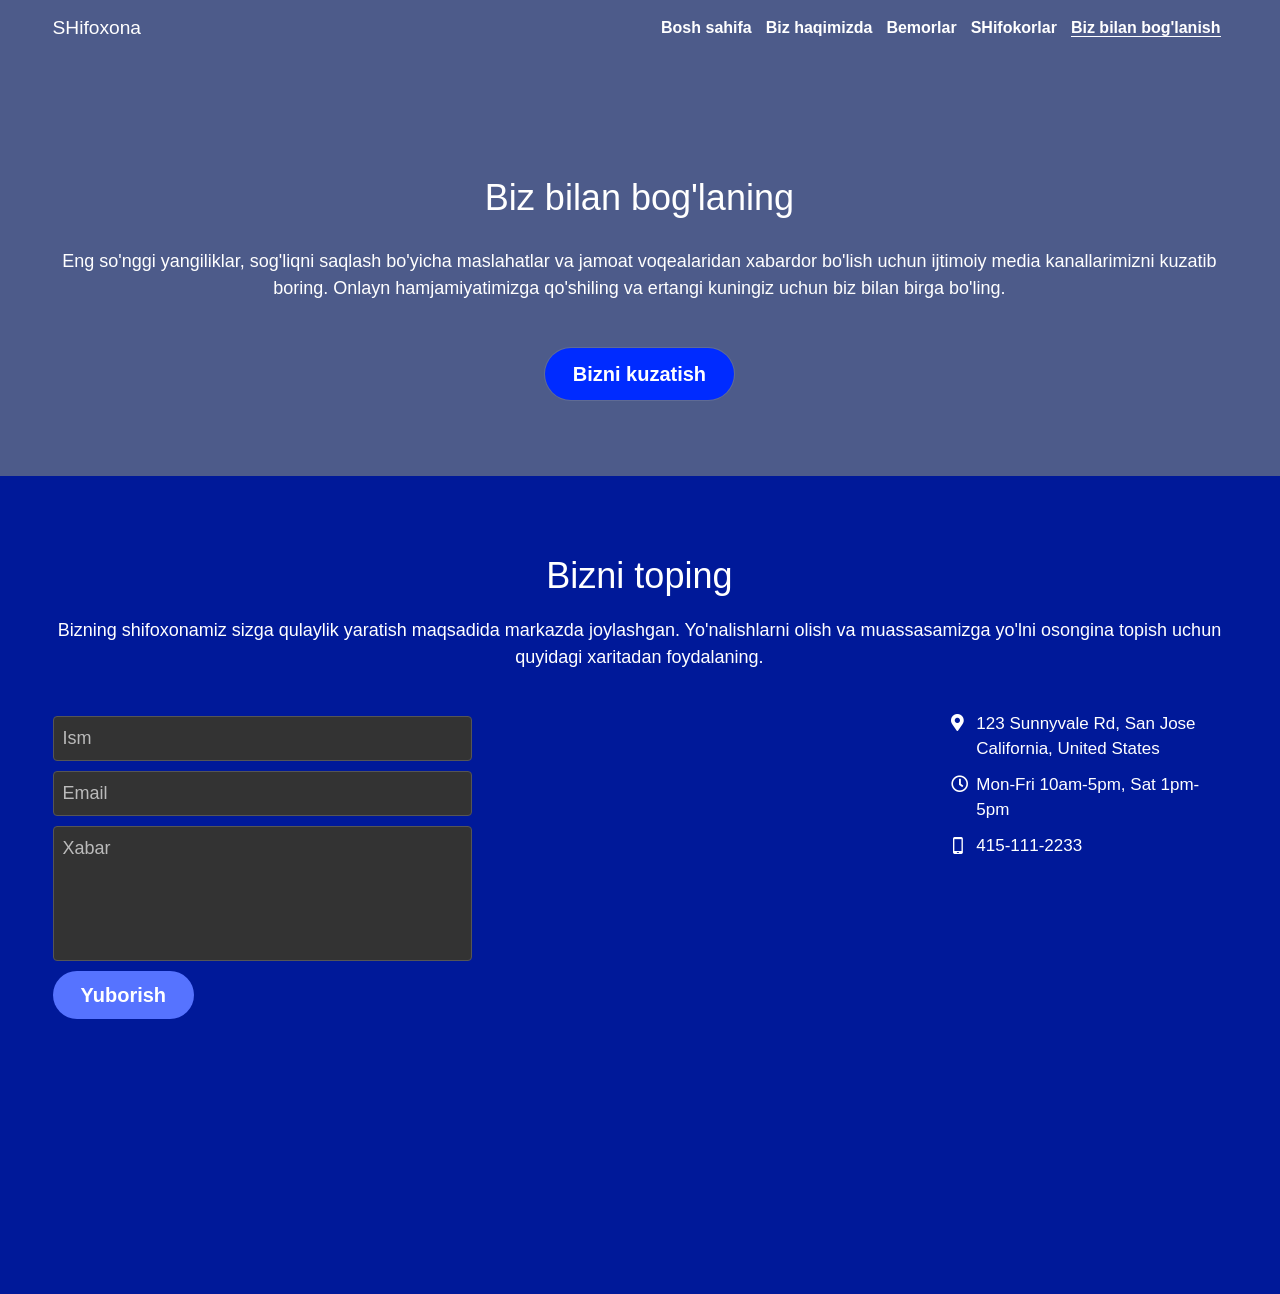
<file: biz-bilan-bog-lanish.html>
﻿<!-- Powered by Strikingly.com 4 (1) Apr 16, 2025 at 07:45-->
<!DOCTYPE html>
<html itemscope="" itemtype='http://schema.org/WebPage' lang='en' xmlns:og='http://ogp.me/ns#' xmlns='http://www.w3.org/1999/xhtml'>
<head>
<title>Biz bilan bog'lanish - Hospital on Strikingly</title>
<!-- removing_gon has activated 100%, so we add not_removing_gon rollout for specific user -->
<script>
//<![CDATA[
window.$S={};$S.app_instances=[];$S.nav=[{"name":"\/bosh-sahifa","uid":"9b221da7-f8f3-4d8d-3686-a9c7641d53dd","memberOnly":false,"hasPassword":false,"isHomePage":true},{"name":"\/biz-haqimizda","uid":"9903884a-eae3-930a-6593-655bc4702579","memberOnly":false,"hasPassword":false,"isHomePage":false},{"name":"\/bemorlar","uid":"c632177d-99a5-ae9b-03bc-978b8ecb3006","memberOnly":false,"hasPassword":false,"isHomePage":false},{"name":"\/shifokorlar","uid":"02abbccc-331c-5c99-174f-ec9eaf5db607","memberOnly":false,"hasPassword":false,"isHomePage":false},{"name":"\/biz-bilan-bog-lanish","uid":"4cf170fe-4626-fa1f-c3a8-ec6fa221898e","memberOnly":false,"hasPassword":false,"isHomePage":false}];$S.conf={"SUPPORTED_CURRENCY":[{"code":"AED","symbol":"\u062f.\u0625","decimal":".","thousand":",","precision":2,"name":"United Arab Emirates Dirham"},{"code":"AFN","symbol":"\u060b","decimal":".","thousand":",","precision":2,"name":"Afghan afghani"},{"code":"ALL","symbol":"Lek","decimal":",","thousand":".","precision":2,"name":"Albanian lek"},{"code":"AMD","symbol":"\u058f","decimal":",","thousand":".","precision":2,"name":"Armenian dram"},{"code":"ANG","symbol":"\u0192","decimal":",","thousand":".","precision":2,"name":"Netherlands Antillean guilder"},{"code":"AOA","symbol":"Kz","decimal":",","thousand":".","precision":2,"name":"Angolan kwanza"},{"code":"ARS","symbol":"$","decimal":",","thousand":".","precision":2,"name":"Argentine peso"},{"code":"AUD","symbol":"A$","decimal":".","thousand":" ","precision":2,"name":"Australian Dollar"},{"code":"AWG","symbol":"\u0192","decimal":".","thousand":",","precision":2,"name":"Aruban florin"},{"code":"AZN","symbol":"\u20bc","decimal":".","thousand":",","precision":2,"name":"Azerbaijani Manat"},{"code":"BAM","symbol":"KM","decimal":",","thousand":".","precision":2,"name":"Bosnia and Herzegovina convertible mark"},{"code":"BBD","symbol":"$","decimal":".","thousand":",","precision":2,"name":"Barbadian dollar"},{"code":"BDT","symbol":"Tk","decimal":".","thousand":",","precision":2,"name":"Bangladeshi Taka"},{"code":"BGN","symbol":"\u043b\u0432","decimal":",","thousand":".","precision":2,"name":"Bulgarian lev"},{"code":"BHD","symbol":"\u062f.\u0628","decimal":".","thousand":",","precision":3,"name":"Bahraini dinar"},{"code":"BIF","symbol":"FBu","decimal":".","thousand":",","precision":0,"name":"Burundian franc"},{"code":"BMD","symbol":"$","decimal":".","thousand":",","precision":2,"name":"Bermudian dollar"},{"code":"BND","symbol":"$","decimal":".","thousand":",","precision":2,"name":"Brunei dollar"},{"code":"BOB","symbol":"$b","decimal":",","thousand":".","precision":2,"name":"Bolivian boliviano"},{"code":"BRL","symbol":"R$","decimal":",","thousand":".","precision":2,"name":"Brazilian Real","format":"%s %v"},{"code":"BSD","symbol":"$","decimal":".","thousand":",","precision":2,"name":"Bahamian dollar"},{"code":"BTN","symbol":"Nu.","decimal":".","thousand":",","precision":2,"name":"Bhutanese ngultrum"},{"code":"BWP","symbol":"P","decimal":".","thousand":",","precision":2,"name":"Botswana pula"},{"code":"BYN","symbol":"Br","decimal":".","thousand":",","precision":2,"name":"Belarusian ruble"},{"code":"BZD","symbol":"BZ$","decimal":".","thousand":",","precision":2,"name":"Belize dollar"},{"code":"CAD","symbol":"$","decimal":".","thousand":",","precision":2,"name":"Canadian Dollar"},{"code":"CDF","symbol":"FC","decimal":".","thousand":",","precision":2,"name":"Congolese franc"},{"code":"CHF","symbol":"CHF","decimal":".","thousand":"'","precision":2,"name":"Swiss Franc","format":"%s %v"},{"code":"CLP","symbol":"$","decimal":"","thousand":".","precision":0,"name":"Chilean Peso"},{"code":"CNY","symbol":"\u00a5","decimal":".","thousand":",","precision":2,"name":"Chinese Yuan"},{"code":"CRC","symbol":"\u20a1","decimal":",","thousand":".","precision":2,"name":"Costa Rican col\u00f3n"},{"code":"CUP","symbol":"$","decimal":".","thousand":",","precision":2,"name":"Cuban peso"},{"code":"CVE","symbol":"$","decimal":".","thousand":",","precision":2,"name":"Cape Verdean escudo"},{"code":"CZK","symbol":"K\u010d","decimal":",","thousand":".","precision":2,"name":"Czech Koruna","format":"%v %s"},{"code":"DJF","symbol":"Fdj","decimal":".","thousand":",","precision":0,"name":"Djiboutian franc"},{"code":"DKK","symbol":"kr","decimal":".","thousand":",","precision":2,"name":"Danish Krone","format":"%v %s"},{"code":"DOP","symbol":"RD$","decimal":".","thousand":",","precision":2,"name":"Dominican peso"},{"code":"DZD","symbol":"\u062f\u062c","decimal":",","thousand":".","precision":2,"name":"Algerian dinar"},{"code":"EGP","symbol":"E\u00a3","decimal":".","thousand":",","precision":2,"name":"Egyptian pound"},{"code":"ERN","symbol":"Nkf","decimal":".","thousand":",","precision":2,"name":"Eritrean nakfa"},{"code":"ETB","symbol":"Br","decimal":".","thousand":",","precision":2,"name":"Ethiopian birr"},{"code":"EUR","symbol":"\u20ac","decimal":",","thousand":".","precision":2,"name":"Euro","format":"%v %s"},{"code":"FJD","symbol":"$","decimal":".","thousand":",","precision":2,"name":"Fijian dollar"},{"code":"FKP","symbol":"\u00a3","decimal":".","thousand":",","precision":2,"name":"Falkland Islands pound"},{"code":"GBP","symbol":"\u00a3","decimal":".","thousand":",","precision":2,"name":"British Pound"},{"code":"GEL","symbol":"\u10da","decimal":",","thousand":".","precision":2,"name":"Georgian lari"},{"code":"GGP","symbol":"\u00a3","decimal":".","thousand":",","precision":2,"name":"Guernsey pound"},{"code":"GHS","symbol":"GH\u20b5","decimal":".","thousand":",","precision":2,"name":"Ghanaian cedi"},{"code":"GIP","symbol":"\u00a3","decimal":".","thousand":",","precision":2,"name":"Gibraltar pound"},{"code":"GMD","symbol":"D","decimal":".","thousand":",","precision":2,"name":"Gambian dalasi"},{"code":"GNF","symbol":"\u20a3","decimal":".","thousand":",","precision":0,"name":"Guinean franc"},{"code":"GTQ","symbol":"Q","decimal":".","thousand":",","precision":2,"name":"Guatemalan quetzal"},{"code":"GYD","symbol":"G$","decimal":".","thousand":",","precision":2,"name":"Guyanese dollar"},{"code":"HKD","symbol":"HK$","decimal":".","thousand":",","precision":2,"name":"Hong Kong Dollar"},{"code":"HNL","symbol":"L","decimal":".","thousand":",","precision":2,"name":"Honduran lempira"},{"code":"HRK","symbol":"kn","decimal":".","thousand":",","precision":2,"name":"Croatian kuna"},{"code":"HTG","symbol":"G","decimal":".","thousand":",","precision":2,"name":"Haitian gourde"},{"code":"HUF","symbol":"Ft","decimal":"","thousand":",","precision":0,"name":"Hungarian Forint","format":"%v %s"},{"code":"ILS","symbol":"\u20aa","decimal":".","thousand":",","precision":2,"name":"Israeli New Shekel"},{"code":"IMP","symbol":"\u00a3","decimal":".","thousand":",","precision":2,"name":"Isle of Man pound"},{"code":"INR","symbol":"\u20b9","decimal":".","thousand":",","precision":2,"name":"Indian Rupee"},{"code":"IQD","symbol":"\u062f.\u0639","decimal":".","thousand":",","precision":3,"name":"Iraqi dinar"},{"code":"IRR","symbol":"\u062a\u0648\u0645\u0627\u0646","decimal":".","thousand":",","precision":2,"name":"Iranian rial"},{"code":"ISK","symbol":"kr","decimal":",","thousand":".","precision":2,"name":"Icelandic kr\u00f3na"},{"code":"JEP","symbol":"\u00a3","decimal":".","thousand":",","precision":2,"name":"Jersey pound"},{"code":"JMD","symbol":"J$","decimal":".","thousand":",","precision":2,"name":"Jamaican Dollar"},{"code":"JOD","symbol":"JD","decimal":".","thousand":",","precision":3,"name":"Jordanian Dinar"},{"code":"JPY","symbol":"\u00a5","decimal":"","thousand":",","precision":0,"name":"Japanese Yen","format":"%s %v"},{"code":"KES","symbol":"KSh","decimal":".","thousand":",","precision":2,"name":"Kenyan shilling"},{"code":"KGS","symbol":"\u043b\u0432","decimal":",","thousand":".","precision":2,"name":"Kyrgyzstani som"},{"code":"KHR","symbol":"\u17db","decimal":".","thousand":",","precision":2,"name":"Cambodian riel"},{"code":"KMF","symbol":"CF","decimal":".","thousand":",","precision":0,"name":"Comorian franc"},{"code":"KPW","symbol":"\u20a9","decimal":".","thousand":",","precision":2,"name":"North Korean won"},{"code":"KRW","symbol":"\uc6d0","decimal":"","thousand":",","precision":0,"name":"South Korean Won","format":"%v %s"},{"code":"KWD","symbol":"\u062f.\u0643","decimal":".","thousand":",","precision":3,"name":"Kuwait dinar"},{"code":"KYD","symbol":"CI$","decimal":".","thousand":",","precision":2,"name":"Cayman Islands dollar"},{"code":"KZT","symbol":"\u20b8","decimal":",","thousand":".","precision":2,"name":"Kazakhstani tenge"},{"code":"LBP","symbol":"LL","decimal":".","thousand":",","precision":2,"name":"Lebanese pound"},{"code":"LKR","symbol":"\u20a8","decimal":".","thousand":",","precision":2,"name":"Sri Lankan rupee"},{"code":"LRD","symbol":"LR$","decimal":".","thousand":",","precision":2,"name":"Liberian dollar"},{"code":"LSL","symbol":"M","decimal":".","thousand":",","precision":2,"name":"Lesotho loti"},{"code":"LYD","symbol":"LD","decimal":".","thousand":",","precision":3,"name":"Libyan dinar"},{"code":"MAD","symbol":"\u062f.\u0645.","decimal":",","thousand":".","precision":2,"name":"Moroccan dirham"},{"code":"MDL","symbol":"L","decimal":",","thousand":".","precision":2,"name":"Moldovan leu"},{"code":"MGA","symbol":"Ar","decimal":".","thousand":",","precision":0,"name":"Malagasy ariary"},{"code":"MKD","symbol":"\u0434\u0435\u043d","decimal":",","thousand":".","precision":2,"name":"Macedonian denar"},{"code":"MMK","symbol":"Ks","decimal":".","thousand":",","precision":2,"name":"Myanmar kyat"},{"code":"MNT","symbol":"\u20ae","decimal":".","thousand":",","precision":2,"name":"Mongolian tugrik"},{"code":"MOP","symbol":"MOP$","decimal":".","thousand":",","precision":2,"name":"Macanese pataca"},{"code":"MRO","symbol":"UM","decimal":".","thousand":",","precision":2,"name":"Mauritanian Ouguiya"},{"code":"MRU","symbol":"UM","decimal":".","thousand":",","precision":2,"name":"Mauritanian ouguiya"},{"code":"MUR","symbol":"\u20a8","decimal":".","thousand":",","precision":2,"name":"Mauritian rupee"},{"code":"MVR","symbol":"Rf","decimal":".","thousand":",","precision":2,"name":"Maldivian rufiyaa"},{"code":"MWK","symbol":"K","decimal":".","thousand":",","precision":2,"name":"Malawian kwacha"},{"code":"MXN","symbol":"$","decimal":".","thousand":",","precision":2,"name":"Mexican Peso"},{"code":"MYR","symbol":"RM","decimal":".","thousand":",","precision":2,"name":"Malaysian Ringgit"},{"code":"MZN","symbol":"MT","decimal":",","thousand":".","precision":2,"name":"Mozambican metical"},{"code":"NAD","symbol":"N$","decimal":".","thousand":",","precision":2,"name":"Namibian dollar"},{"code":"NGN","symbol":"\u20a6","decimal":".","thousand":",","precision":2,"name":"Nigerian naira"},{"code":"NIO","symbol":"C$","decimal":".","thousand":",","precision":2,"name":"Nicaraguan c\u00f3rdoba"},{"code":"NOK","symbol":"kr","decimal":",","thousand":".","precision":2,"name":"Norwegian Krone","format":"%v %s"},{"code":"NPR","symbol":"\u20a8","decimal":".","thousand":",","precision":2,"name":"Nepalese rupee"},{"code":"NZD","symbol":"$","decimal":".","thousand":",","precision":2,"name":"New Zealand Dollar"},{"code":"OMR","symbol":"\u0631.\u0639.","decimal":".","thousand":",","precision":3,"name":"Omani rial"},{"code":"PAB","symbol":"B\/.","decimal":".","thousand":",","precision":2,"name":"Panamanian balboa"},{"code":"PEN","symbol":"S\/.","decimal":".","thousand":",","precision":2,"name":"Peruvian Sol"},{"code":"PGK","symbol":"K","decimal":".","thousand":",","precision":2,"name":"Papua New Guinean kina"},{"code":"PHP","symbol":"\u20b1","decimal":".","thousand":",","precision":2,"name":"Philippine Peso"},{"code":"PKR","symbol":"\u20a8","decimal":".","thousand":",","precision":2,"name":"Pakistani rupee"},{"code":"PLN","symbol":"z\u0142","decimal":",","thousand":" ","precision":2,"name":"Polish Zloty","format":"%v %s"},{"code":"PYG","symbol":"\u20b2","decimal":",","thousand":".","precision":0,"name":"Paraguayan guaran\u00ed"},{"code":"QAR","symbol":"\u0631.\u0642","decimal":".","thousand":",","precision":2,"name":"Qatari riyal"},{"code":"RON","symbol":"lei","decimal":",","thousand":".","precision":2,"name":"Romanian leu"},{"code":"RSD","symbol":"\u0434\u0438\u043d","decimal":",","thousand":".","precision":2,"name":"Serbian dinar"},{"code":"RUB","symbol":"\u20bd","decimal":",","thousand":".","precision":2,"name":"Russian Ruble","format":"%v %s"},{"code":"RWF","symbol":"FRw","decimal":".","thousand":",","precision":0,"name":"Rwandan franc"},{"code":"SAR","symbol":"\u0631.\u0633","decimal":".","thousand":",","precision":2,"name":"Saudi Arabian riyal"},{"code":"SBD","symbol":"SI$","decimal":".","thousand":",","precision":2,"name":"Solomon Islands dollar"},{"code":"SCR","symbol":"SRe","decimal":".","thousand":",","precision":2,"name":"Seychellois rupee"},{"code":"SDG","symbol":"SDG","decimal":".","thousand":",","precision":2,"name":"Sudanese pound"},{"code":"SEK","symbol":"kr","decimal":".","thousand":" ","precision":2,"name":"Swedish Krona","format":"%v %s"},{"code":"SGD","symbol":"S$","decimal":".","thousand":",","precision":2,"name":"Singapore Dollar"},{"code":"SHP","symbol":"\u00a3","decimal":".","thousand":",","precision":2,"name":"Saint Helena pound"},{"code":"SLL","symbol":"Le","decimal":".","thousand":",","precision":2,"name":"Sierra Leonean leone"},{"code":"SOS","symbol":"S","decimal":".","thousand":",","precision":2,"name":"Somali shilling"},{"code":"SRD","symbol":"$","decimal":",","thousand":".","precision":2,"name":"Surinamese dollar"},{"code":"SSP","symbol":"SS\u00a3","decimal":".","thousand":",","precision":2,"name":"South Sudanese pound"},{"code":"STD","symbol":"Db","decimal":".","thousand":",","precision":2,"name":"Sao Tomean Dobra"},{"code":"STN","symbol":"Db","decimal":".","thousand":",","precision":2,"name":"S\u00e3o Tom\u00e9 and Pr\u00edncipe dobra"},{"code":"SYP","symbol":"LS","decimal":".","thousand":",","precision":2,"name":"Syrian pound"},{"code":"SZL","symbol":"E","decimal":".","thousand":",","precision":2,"name":"Swazi lilangeni"},{"code":"THB","symbol":"\u0e3f","decimal":".","thousand":",","precision":2,"name":"Thai Baht"},{"code":"TJS","symbol":"SM","decimal":".","thousand":",","precision":2,"name":"Tajikistani somoni"},{"code":"TMT","symbol":"T","decimal":".","thousand":",","precision":2,"name":"Turkmenistan manat"},{"code":"TND","symbol":"\u062f.\u062a","decimal":".","thousand":",","precision":3,"name":"Tunisian dinar"},{"code":"TOP","symbol":"T$","decimal":".","thousand":",","precision":2,"name":"Tongan pa\u02bbanga"},{"code":"TRY","symbol":"\u20ba","decimal":".","thousand":",","precision":2,"name":"Turkish lira"},{"code":"TTD","symbol":"TT$","decimal":".","thousand":",","precision":2,"name":"Trinidad and Tobago dollar"},{"code":"TWD","symbol":"NT$","decimal":"","thousand":",","precision":0,"name":"New Taiwan Dollar"},{"code":"TZS","symbol":"Tsh","decimal":".","thousand":",","precision":2,"name":"Tanzanian shilling"},{"code":"UAH","symbol":"\u20b4","decimal":".","thousand":",","precision":2,"name":"Ukrainian hryvnia"},{"code":"UGX","symbol":"USh","decimal":".","thousand":",","precision":2,"name":"Ugandan shilling"},{"code":"USD","symbol":"$","decimal":".","thousand":",","precision":2,"name":"United States Dollar"},{"code":"UYU","symbol":"$U","decimal":",","thousand":".","precision":2,"name":"Uruguayan peso"},{"code":"UZS","symbol":"\u043b\u0432","decimal":",","thousand":".","precision":2,"name":"Uzbekistani so\u02bbm"},{"code":"VES","symbol":"Bs.S.","decimal":".","thousand":",","precision":2,"name":"Venezuelan bol\u00edvar soberano"},{"code":"VUV","symbol":"VT","decimal":".","thousand":",","precision":0,"name":"Vanuatu vatu"},{"code":"WST","symbol":"WS$","decimal":".","thousand":",","precision":2,"name":"Samoan t\u0101l\u0101"},{"code":"XAF","symbol":"FCFA","decimal":".","thousand":",","precision":0,"name":"Central African CFA franc"},{"code":"XCD","symbol":"EC$","decimal":".","thousand":",","precision":2,"name":"East Caribbean dollar"},{"code":"XDR","symbol":"SDR","decimal":".","thousand":"","precision":0,"name":"Special drawing rights"},{"code":"XOF","symbol":"CFA","decimal":".","thousand":",","precision":0,"name":"West African CFA franc"},{"code":"XPF","symbol":"\u20a3","decimal":".","thousand":",","precision":0,"name":"CFP franc"},{"code":"YER","symbol":"\u0631.\u064a","decimal":".","thousand":",","precision":2,"name":"Yemeni rial"},{"code":"ZAR","symbol":"R","decimal":".","thousand":",","precision":2,"name":"South African Rand"},{"code":"ZMW","symbol":"K","decimal":",","thousand":".","precision":2,"name":"Zambian kwacha"},{"code":"IDR","symbol":"Rp ","decimal":"","thousand":".","precision":0,"name":"Indonesian Rupiah"},{"code":"VND","symbol":"\u20ab","decimal":"","thousand":".","precision":0,"name":"Vietnamese Dong","format":"%v%s"},{"code":"LAK","symbol":"\u20ad","decimal":".","thousand":",","precision":2,"name":"Lao kip"},{"code":"COP","symbol":"$","decimal":".","thousand":",","precision":0,"name":"Colombian Peso"}],"pages_show_static_path":"https:\/\/static-assets.strikinglycdn.com\/pages_show_static-c7018331243e363626cee0e56425d21142344ee6f60693f932bdc80bbe99f881.js","keenio_collection":"strikingly_pageviews","keenio_collection_sharding":"strikingly_pageviews-30900001-31000000","keenio_pbs_impression_collection":"strikingly_pbs_impression","keenio_pbs_conversion_collection":"strikingly_pbs_conversion","keenio_pageservice_imageshare_collection":"strikingly_pageservice_imageshare","keenio_page_socialshare_collection":"strikingly_page_socialshare","keenio_page_framing_collection":"strikingly_page_framing","keenio_file_download_collection":"strikingly_file_download","keenio_ecommerce_buyer_landing":"strikingly_ecommerce_buyer_landing","keenio_ecommerce_buyer_viewed_checkout_dialog":"strikingly_ecommerce_buyer_viewed_checkout_dialog","keenio_ecommerce_buyer_completed_shipping_address":"strikingly_ecommerce_buyer_completed_shipping_address","keenio_ecommerce_buyer_selected_payment_method":"strikingly_ecommerce_buyer_selected_payment_method","keenio_ecommerce_buyer_canceled_order":"strikingly_ecommerce_buyer_canceled_order","keenio_ecommerce_buyer_added_item_to_cart":"strikingly_ecommerce_buyer_added_item_to_cart","keenio_events_collection":"strikingly_events","is_screenshot_rendering":false,"ecommerce_stripe_alipay":false,"headless_render":null,"wx_instant_follow":false,"is_google_analytics_enabled":true,"is_strikingly_analytics_enabled":true,"is_from_site_to_app":false,"is_weitie":false,"weitie_post_id":null,"weitie_meta_info":null,"weitie_slogan":"\u65e0\u9700\u6ce8\u518c\u7684\u53d1\u5e16\u795e\u5668","gdpr_compliance_feature":false,"strikingly_live_chat_settings":null,"FACEBOOK_APP_ID":"138736959550286","FACEBOOK_PERMS":"email"};$S.fonts=null;$S.live_site=true;$S.user_meta={"user_type":"","live_chat_branding":false,"oneClickShareInfo":null};$S.global_conf={"premium_apps":["HtmlApp","EcwidApp","MailChimpApp","CeleryApp","LocuApp"],"environment":"production","env":"production","host_suffix":"strikingly.com","asset_url":"https:\/\/static-assets.strikinglycdn.com","locale":"en","in_china":false,"country_code":"UZ","browser_locale":null,"is_sxl":false,"china_optimization":false,"enable_live_chat":true,"user_image_cdn":{"qn":"\/\/user-assets.sxlcdn.com","s":"\/\/custom-images.strikinglycdn.com"},"GROWINGIO_API_KEY":null,"BAIDU_API_KEY":null,"SEGMENTIO_API_KEY":"eb3txa37hi","FACEBOOK_APP_ID":"138736959550286","WECHAT_APP_ID":null,"WECHAT_MP_APP_ID":"","KEEN_IO_PROJECT_ID":"5317e03605cd66236a000002","KEEN_IO_WRITE_KEY":"[base64]","FIREBASE_URL":"bobcat.firebaseIO.com","CLOUDINARY_CLOUD_NAME":"hrscywv4p","CLOUDINARY_PRESET":"oxbxiyxl","rollout":{"background_for_all_sections":false,"crm_livechat":true,"stripe_payer_email":false,"stripe_alipay":true,"stripe_wechatpay":true,"stripe_afterpay":true,"stripe_klarna":true,"paynow_unionpay":true,"tw_payment_registration_upgrade":true,"new_checkout_design":true,"checkout_form_integration":true,"s6_feature":true,"customize_image_appearance":true,"advanced_section_layout_setting":true,"google_invisible_recaptcha":true,"invisible_hcaptcha":false,"show_dummy_data_in_editor":true,"show_dummy_data_in_cro_editor":true,"mobile_editor_2023":true,"mobile_editor_2023_part3":true,"vertical_alignment_2023":true,"portfolio_region_options":false,"domain_connection_v2":true,"new_blog_editor":true,"new_blog_editor_disabled":false,"draft_editor":true,"disable_draft_editor":false,"new_blog_layout":true,"new_store_layout":true,"gallery_section_2021":true,"strikingly_618":false,"nav_2021":true,"can_use_section_default_format":true,"can_use_section_text_align":true,"section_improvements_part1":true,"nav_2021_off":false,"nav_2023":true,"delay_gon":false,"shake_ssr_gon":false,"feature_list_2023":true,"pbs_i18n":true,"support_sca":false,"dlz_badge":false,"show_kickstart_entry_in_dashboard_support_widget":true,"need_html_custom_code_review":true,"has_hydrated_sections":false,"show_support_widget_in_live_site":false,"wechat_sharing":false,"new_wechat_oauth":false,"midtrans_payments":false,"pbs_variation_b":true,"all_currencies":true,"language_region_redirect_options":false,"portfolio_addon_items":false,"custom_review_v2":false},"cookie_categories":{"necessary":["_claim_popup_ref","member_name","authenticationToken","_pbs_i18n_ab_test","__strk_cookie_notification","__is_open_strk_necessary_cookie","__is_open_strk_analytics_cookie","__is_open_strk_preferences_cookie","site_id","crm_chat_token","authenticationToken","member_id","page_nocache","page_password","page_password_uid","return_path_after_verification","return_path_after_page_verification","is_submitted_all"],"preferences":["__strk_cookie_comment_name","__strk_cookie_comment_email"],"analytics":["__strk_session_id"]},"WEITIE_APP_ID":null,"WEITIE_MP_APP_ID":null,"BUGSNAG_FE_API_KEY":"","BUGSNAG_FE_JS_RELEASE_STAGE":"production","google":{"recaptcha_v2_client_key":"6LeRypQbAAAAAGgaIHIak2L7UaH4Mm3iS6Tpp7vY","recaptcha_v2_invisible_client_key":"6LdmtBYdAAAAAJmE1hETf4IHoUqXQaFuJxZPO8tW"},"hcaptcha":{"hcaptcha_checkbox_key":"cd7ccab0-57ca-49aa-98ac-db26473a942a","hcaptcha_invisible_key":"65400c5a-c122-4648-971c-9f7e931cd872"},"kickstart_locale_selection":{"en":"100","de":"100","es":"100","fr":"100","it":"100","nl":"100","pt-BR":"100","fi":"100","no":"100","sv":"100","cs":"0","ro":"100","ar":"100","ja":"100","zh-CN":"100","zh-TW":"100","id":"100"},"honeypot":"1970e114"};$S.country_list={"europe":{"name":"Europe","continent":"europe"},"asia":{"name":"Asia","continent":"asia"},"northamerica":{"name":"North America","continent":"northamerica"},"southamerica":{"name":"South America","continent":"southamerica"},"australia":{"name":"Australia","continent":"australia"},"antarctica":{"name":"Antarctica","continent":"antarctica"},"africa":{"name":"Africa","continent":"africa"},"ad":{"name":"Andorra","continent":"europe"},"ae":{"name":"United Arab Emirates","continent":"asia"},"af":{"name":"Afghanistan","continent":"asia"},"ag":{"name":"Antigua and Barbuda","continent":"northamerica"},"ai":{"name":"Anguilla","continent":"northamerica"},"al":{"name":"Albania","continent":"europe"},"am":{"name":"Armenia","continent":"asia"},"an":{"name":"Netherlands Antilles","continent":"northamerica"},"ao":{"name":"Angola","continent":"africa"},"aq":{"name":"Antarctica","continent":"antarctica"},"ar":{"name":"Argentina","continent":"southamerica"},"as":{"name":"American Samoa","continent":"australia"},"at":{"name":"Austria","continent":"europe"},"au":{"name":"Australia","continent":"australia"},"aw":{"name":"Aruba","continent":"northamerica"},"ax":{"name":"\u00c5land Islands","continent":"europe"},"az":{"name":"Azerbaijan","continent":"asia"},"ba":{"name":"Bosnia and Herzegovina","continent":"europe"},"bb":{"name":"Barbados","continent":"northamerica"},"bd":{"name":"Bangladesh","continent":"asia"},"be":{"name":"Belgium","continent":"europe"},"bf":{"name":"Burkina Faso","continent":"africa"},"bg":{"name":"Bulgaria","continent":"europe"},"bh":{"name":"Bahrain","continent":"asia"},"bi":{"name":"Burundi","continent":"africa"},"bj":{"name":"Benin","continent":"africa"},"bl":{"name":"Saint Barth\u00e9lemy","continent":"northamerica"},"bm":{"name":"Bermuda","continent":"northamerica"},"bn":{"name":"Brunei Darussalam","continent":"asia"},"bo":{"name":"Bolivia","continent":"southamerica"},"bq":{"name":"Bonaire, Sint Eustatius and Saba","continent":"northamerica"},"br":{"name":"Brazil","continent":"southamerica"},"bs":{"name":"Bahamas","continent":"northamerica"},"bt":{"name":"Bhutan","continent":"asia"},"bv":{"name":"Bouvet Island","continent":"antarctica"},"bw":{"name":"Botswana","continent":"africa"},"by":{"name":"Belarus","continent":"europe"},"bz":{"name":"Belize","continent":"northamerica"},"ca":{"name":"Canada","continent":"northamerica"},"cc":{"name":"Cocos (Keeling) Islands","continent":"asia"},"cd":{"name":"Congo, The Democratic Republic Of The","continent":"africa"},"cf":{"name":"Central African Republic","continent":"africa"},"cg":{"name":"Congo","continent":"africa"},"ch":{"name":"Switzerland","continent":"europe"},"ci":{"name":"C\u00f4te D'Ivoire","continent":"africa"},"ck":{"name":"Cook Islands","continent":"australia"},"cl":{"name":"Chile","continent":"southamerica"},"cm":{"name":"Cameroon","continent":"africa"},"cn":{"name":"China","continent":"asia"},"co":{"name":"Colombia","continent":"southamerica"},"cr":{"name":"Costa Rica","continent":"northamerica"},"cu":{"name":"Cuba","continent":"northamerica"},"cv":{"name":"Cape Verde","continent":"africa"},"cw":{"name":"Cura\u00e7ao","continent":"northamerica"},"cx":{"name":"Christmas Island","continent":"asia"},"cy":{"name":"Cyprus","continent":"asia"},"cz":{"name":"Czech Republic","continent":"europe"},"de":{"name":"Germany","continent":"europe"},"dj":{"name":"Djibouti","continent":"africa"},"dk":{"name":"Denmark","continent":"europe"},"dm":{"name":"Dominica","continent":"northamerica"},"do":{"name":"Dominican Republic","continent":"northamerica"},"dz":{"name":"Algeria","continent":"africa"},"ec":{"name":"Ecuador","continent":"southamerica"},"ee":{"name":"Estonia","continent":"europe"},"eg":{"name":"Egypt","continent":"africa"},"eh":{"name":"Western Sahara","continent":"africa"},"er":{"name":"Eritrea","continent":"africa"},"es":{"name":"Spain","continent":"europe"},"et":{"name":"Ethiopia","continent":"africa"},"fi":{"name":"Finland","continent":"europe"},"fj":{"name":"Fiji","continent":"australia"},"fk":{"name":"Falkland Islands (Malvinas)","continent":"southamerica"},"fm":{"name":"Micronesia, Federated States Of","continent":"australia"},"fo":{"name":"Faroe Islands","continent":"europe"},"fr":{"name":"France","continent":"europe"},"ga":{"name":"Gabon","continent":"africa"},"gb":{"name":"United Kingdom","continent":"europe"},"gd":{"name":"Grenada","continent":"northamerica"},"ge":{"name":"Georgia","continent":"asia"},"gf":{"name":"French Guiana","continent":"southamerica"},"gg":{"name":"Guernsey","continent":"europe"},"gh":{"name":"Ghana","continent":"africa"},"gi":{"name":"Gibraltar","continent":"europe"},"gl":{"name":"Greenland","continent":"northamerica"},"gm":{"name":"Gambia","continent":"africa"},"gn":{"name":"Guinea","continent":"africa"},"gp":{"name":"Guadeloupe","continent":"northamerica"},"gq":{"name":"Equatorial Guinea","continent":"africa"},"gr":{"name":"Greece","continent":"europe"},"gs":{"name":"South Georgia and the South Sandwich Islands","continent":"antarctica"},"gt":{"name":"Guatemala","continent":"northamerica"},"gu":{"name":"Guam","continent":"australia"},"gw":{"name":"Guinea-Bissau","continent":"africa"},"gy":{"name":"Guyana","continent":"southamerica"},"hk":{"name":"Hong Kong SAR China","continent":"asia"},"hm":{"name":"Heard and McDonald Islands","continent":"antarctica"},"hn":{"name":"Honduras","continent":"northamerica"},"hr":{"name":"Croatia","continent":"europe"},"ht":{"name":"Haiti","continent":"northamerica"},"hu":{"name":"Hungary","continent":"europe"},"id":{"name":"Indonesia","continent":"asia"},"ie":{"name":"Ireland","continent":"europe"},"il":{"name":"Israel","continent":"asia"},"im":{"name":"Isle of Man","continent":"europe"},"in":{"name":"India","continent":"asia"},"io":{"name":"British Indian Ocean Territory","continent":"asia"},"iq":{"name":"Iraq","continent":"asia"},"ir":{"name":"Iran, Islamic Republic Of","continent":"asia"},"is":{"name":"Iceland","continent":"europe"},"it":{"name":"Italy","continent":"europe"},"je":{"name":"Jersey","continent":"europe"},"jm":{"name":"Jamaica","continent":"northamerica"},"jo":{"name":"Jordan","continent":"asia"},"jp":{"name":"Japan","continent":"asia"},"ke":{"name":"Kenya","continent":"africa"},"kg":{"name":"Kyrgyzstan","continent":"asia"},"kh":{"name":"Cambodia","continent":"asia"},"ki":{"name":"Kiribati","continent":"australia"},"km":{"name":"Comoros","continent":"africa"},"kn":{"name":"Saint Kitts And Nevis","continent":"northamerica"},"kp":{"name":"Korea, Democratic People's Republic Of","continent":"asia"},"kr":{"name":"Korea, Republic of","continent":"asia"},"kw":{"name":"Kuwait","continent":"asia"},"ky":{"name":"Cayman Islands","continent":"northamerica"},"kz":{"name":"Kazakhstan","continent":"asia"},"la":{"name":"Lao People's Democratic Republic","continent":"asia"},"lb":{"name":"Lebanon","continent":"asia"},"lc":{"name":"Saint Lucia","continent":"northamerica"},"li":{"name":"Liechtenstein","continent":"europe"},"lk":{"name":"Sri Lanka","continent":"asia"},"lr":{"name":"Liberia","continent":"africa"},"ls":{"name":"Lesotho","continent":"africa"},"lt":{"name":"Lithuania","continent":"europe"},"lu":{"name":"Luxembourg","continent":"europe"},"lv":{"name":"Latvia","continent":"europe"},"ly":{"name":"Libya","continent":"africa"},"ma":{"name":"Morocco","continent":"africa"},"mc":{"name":"Monaco","continent":"europe"},"md":{"name":"Moldova, Republic of","continent":"europe"},"me":{"name":"Montenegro","continent":"europe"},"mf":{"name":"Saint Martin","continent":"northamerica"},"mg":{"name":"Madagascar","continent":"africa"},"mh":{"name":"Marshall Islands","continent":"australia"},"mk":{"name":"North Macedonia","continent":"europe"},"ml":{"name":"Mali","continent":"africa"},"mm":{"name":"Myanmar","continent":"asia"},"mn":{"name":"Mongolia","continent":"asia"},"mo":{"name":"Macao SAR China","continent":"asia"},"mp":{"name":"Northern Mariana Islands","continent":"australia"},"mq":{"name":"Martinique","continent":"northamerica"},"mr":{"name":"Mauritania","continent":"africa"},"ms":{"name":"Montserrat","continent":"northamerica"},"mt":{"name":"Malta","continent":"europe"},"mu":{"name":"Mauritius","continent":"africa"},"mv":{"name":"Maldives","continent":"asia"},"mw":{"name":"Malawi","continent":"africa"},"mx":{"name":"Mexico","continent":"northamerica"},"my":{"name":"Malaysia","continent":"asia"},"mz":{"name":"Mozambique","continent":"africa"},"na":{"name":"Namibia","continent":"africa"},"nc":{"name":"New Caledonia","continent":"australia"},"ne":{"name":"Niger","continent":"africa"},"nf":{"name":"Norfolk Island","continent":"australia"},"ng":{"name":"Nigeria","continent":"africa"},"ni":{"name":"Nicaragua","continent":"northamerica"},"nl":{"name":"Netherlands","continent":"europe"},"no":{"name":"Norway","continent":"europe"},"np":{"name":"Nepal","continent":"asia"},"nr":{"name":"Nauru","continent":"australia"},"nu":{"name":"Niue","continent":"australia"},"nz":{"name":"New Zealand","continent":"australia"},"om":{"name":"Oman","continent":"asia"},"pa":{"name":"Panama","continent":"northamerica"},"pe":{"name":"Peru","continent":"southamerica"},"pf":{"name":"French Polynesia","continent":"australia"},"pg":{"name":"Papua New Guinea","continent":"australia"},"ph":{"name":"Philippines","continent":"asia"},"pk":{"name":"Pakistan","continent":"asia"},"pl":{"name":"Poland","continent":"europe"},"pm":{"name":"Saint Pierre And Miquelon","continent":"northamerica"},"pn":{"name":"Pitcairn","continent":"australia"},"pr":{"name":"Puerto Rico","continent":"northamerica"},"ps":{"name":"Palestine, State of","continent":"asia"},"pt":{"name":"Portugal","continent":"europe"},"pw":{"name":"Palau","continent":"australia"},"py":{"name":"Paraguay","continent":"southamerica"},"qa":{"name":"Qatar","continent":"asia"},"re":{"name":"R\u00e9union","continent":"africa"},"ro":{"name":"Romania","continent":"europe"},"rs":{"name":"Serbia","continent":"europe"},"ru":{"name":"Russian Federation","continent":"europe"},"rw":{"name":"Rwanda","continent":"africa"},"sa":{"name":"Saudi Arabia","continent":"asia"},"sb":{"name":"Solomon Islands","continent":"australia"},"sc":{"name":"Seychelles","continent":"africa"},"sd":{"name":"Sudan","continent":"africa"},"se":{"name":"Sweden","continent":"europe"},"sg":{"name":"Singapore","continent":"asia"},"sh":{"name":"Saint Helena","continent":"africa"},"si":{"name":"Slovenia","continent":"europe"},"sj":{"name":"Svalbard And Jan Mayen","continent":"europe"},"sk":{"name":"Slovakia","continent":"europe"},"sl":{"name":"Sierra Leone","continent":"africa"},"sm":{"name":"San Marino","continent":"europe"},"sn":{"name":"Senegal","continent":"africa"},"so":{"name":"Somalia","continent":"africa"},"sr":{"name":"Suriname","continent":"southamerica"},"ss":{"name":"South Sudan","continent":"africa"},"st":{"name":"Sao Tome and Principe","continent":"africa"},"sv":{"name":"El Salvador","continent":"northamerica"},"sx":{"name":"Sint Maarten","continent":"northamerica"},"sy":{"name":"Syrian Arab Republic","continent":"asia"},"sz":{"name":"Swaziland","continent":"africa"},"tc":{"name":"Turks and Caicos Islands","continent":"northamerica"},"td":{"name":"Chad","continent":"africa"},"tf":{"name":"French Southern Territories","continent":"antarctica"},"tg":{"name":"Togo","continent":"africa"},"th":{"name":"Thailand","continent":"asia"},"tj":{"name":"Tajikistan","continent":"asia"},"tk":{"name":"Tokelau","continent":"australia"},"tl":{"name":"Timor-Leste","continent":"asia"},"tm":{"name":"Turkmenistan","continent":"asia"},"tn":{"name":"Tunisia","continent":"africa"},"to":{"name":"Tonga","continent":"australia"},"tr":{"name":"Turkey","continent":"europe"},"tt":{"name":"Trinidad and Tobago","continent":"northamerica"},"tv":{"name":"Tuvalu","continent":"australia"},"tw":{"name":"Taiwan","continent":"asia"},"tz":{"name":"Tanzania, United Republic of","continent":"africa"},"ua":{"name":"Ukraine","continent":"europe"},"ug":{"name":"Uganda","continent":"africa"},"um":{"name":"United States Minor Outlying Islands","continent":"australia"},"us":{"name":"United States","continent":"northamerica"},"uy":{"name":"Uruguay","continent":"southamerica"},"uz":{"name":"Uzbekistan","continent":"asia"},"va":{"name":"Holy See (Vatican City State)","continent":"europe"},"vc":{"name":"Saint Vincent And The Grenadines","continent":"northamerica"},"ve":{"name":"Venezuela, Bolivarian Republic of","continent":"southamerica"},"vg":{"name":"Virgin Islands, British","continent":"northamerica"},"vi":{"name":"Virgin Islands, U.S.","continent":"northamerica"},"vn":{"name":"Vietnam","continent":"asia"},"vu":{"name":"Vanuatu","continent":"australia"},"wf":{"name":"Wallis and Futuna","continent":"australia"},"ws":{"name":"Samoa","continent":"australia"},"ye":{"name":"Yemen","continent":"asia"},"yt":{"name":"Mayotte","continent":"africa"},"za":{"name":"South Africa","continent":"africa"},"zm":{"name":"Zambia","continent":"africa"},"zw":{"name":"Zimbabwe","continent":"africa"}};$S.state_list={"us":[{"name":"Alabama","abbr":"AL"},{"name":"Alaska","abbr":"AK"},{"name":"American Samoa","abbr":"AS"},{"name":"Arizona","abbr":"AZ"},{"name":"Arkansas","abbr":"AR"},{"name":"California","abbr":"CA"},{"name":"Colorado","abbr":"CO"},{"name":"Connecticut","abbr":"CT"},{"name":"Delaware","abbr":"DE"},{"name":"District of Columbia","abbr":"DC"},{"name":"Florida","abbr":"FL"},{"name":"Georgia","abbr":"GA"},{"name":"Guam","abbr":"GU"},{"name":"Hawaii","abbr":"HI"},{"name":"Idaho","abbr":"ID"},{"name":"Illinois","abbr":"IL"},{"name":"Indiana","abbr":"IN"},{"name":"Iowa","abbr":"IA"},{"name":"Kansas","abbr":"KS"},{"name":"Kentucky","abbr":"KY"},{"name":"Louisiana","abbr":"LA"},{"name":"Maine","abbr":"ME"},{"name":"Maryland","abbr":"MD"},{"name":"Massachusetts","abbr":"MA"},{"name":"Michigan","abbr":"MI"},{"name":"Minnesota","abbr":"MN"},{"name":"Mississippi","abbr":"MS"},{"name":"Missouri","abbr":"MO"},{"name":"Montana","abbr":"MT"},{"name":"Nebraska","abbr":"NE"},{"name":"Nevada","abbr":"NV"},{"name":"New Hampshire","abbr":"NH"},{"name":"New Jersey","abbr":"NJ"},{"name":"New Mexico","abbr":"NM"},{"name":"New York","abbr":"NY"},{"name":"North Carolina","abbr":"NC"},{"name":"North Dakota","abbr":"ND"},{"name":"Northern Mariana Islands","abbr":"MP"},{"name":"Ohio","abbr":"OH"},{"name":"Oklahoma","abbr":"OK"},{"name":"Oregon","abbr":"OR"},{"name":"Pennsylvania","abbr":"PA"},{"name":"Puerto Rico","abbr":"PR"},{"name":"Rhode Island","abbr":"RI"},{"name":"South Carolina","abbr":"SC"},{"name":"South Dakota","abbr":"SD"},{"name":"Tennessee","abbr":"TN"},{"name":"Texas","abbr":"TX"},{"name":"Utah","abbr":"UT"},{"name":"Vermont","abbr":"VT"},{"name":"Virgin Islands","abbr":"VI"},{"name":"Virginia","abbr":"VA"},{"name":"Washington","abbr":"WA"},{"name":"West Virginia","abbr":"WV"},{"name":"Wisconsin","abbr":"WI"},{"name":"Wyoming","abbr":"WY"}],"ca":[{"name":"Alberta","abbr":"AB"},{"name":"British Columbia","abbr":"BC"},{"name":"Manitoba","abbr":"MB"},{"name":"New Brunswick","abbr":"NB"},{"name":"Newfoundland and Labrador","abbr":"NL"},{"name":"Nova Scotia","abbr":"NS"},{"name":"Northwest Territories","abbr":"NT"},{"name":"Nunavut","abbr":"NU"},{"name":"Ontario","abbr":"ON"},{"name":"Prince Edward Island","abbr":"PE"},{"name":"Quebec","abbr":"QC"},{"name":"Saskatchewan","abbr":"SK"},{"name":"Yukon","abbr":"YT"}],"cn":[{"name":"Beijing","abbr":"Beijing"},{"name":"Tianjin","abbr":"Tianjin"},{"name":"Hebei","abbr":"Hebei"},{"name":"Shanxi","abbr":"Shanxi"},{"name":"Nei Mongol","abbr":"Nei Mongol"},{"name":"Liaoning","abbr":"Liaoning"},{"name":"Jilin","abbr":"Jilin"},{"name":"Heilongjiang","abbr":"Heilongjiang"},{"name":"Shanghai","abbr":"Shanghai"},{"name":"Jiangsu","abbr":"Jiangsu"},{"name":"Zhejiang","abbr":"Zhejiang"},{"name":"Anhui","abbr":"Anhui"},{"name":"Fujian","abbr":"Fujian"},{"name":"Jiangxi","abbr":"Jiangxi"},{"name":"Shandong","abbr":"Shandong"},{"name":"Henan","abbr":"Henan"},{"name":"Hubei","abbr":"Hubei"},{"name":"Hunan","abbr":"Hunan"},{"name":"Guangdong","abbr":"Guangdong"},{"name":"Guangxi","abbr":"Guangxi"},{"name":"Hainan","abbr":"Hainan"},{"name":"Chongqing","abbr":"Chongqing"},{"name":"Sichuan","abbr":"Sichuan"},{"name":"Guizhou","abbr":"Guizhou"},{"name":"Yunnan","abbr":"Yunnan"},{"name":"Xizang","abbr":"Xizang"},{"name":"Shaanxi","abbr":"Shaanxi"},{"name":"Gansu","abbr":"Gansu"},{"name":"Qinghai","abbr":"Qinghai"},{"name":"Ningxia","abbr":"Ningxia"},{"name":"Xinjiang","abbr":"Xinjiang"}]};$S.stores={"fonts_v2":[{"name":"urbanist","fontType":"google","displayName":"Urbanist","cssValue":"\"urbanist\"","settings":{"weight":"100,200,300,regular,500,600,700,800,900,100italic,200italic,300italic,italic,500italic,600italic,700italic,800italic,900italic"},"hidden":false,"cssFallback":"sans-serif","disableBody":false,"isSuggested":false},{"name":"montserrat","fontType":"google","displayName":"Montserrat","cssValue":"montserrat, helvetica","settings":{"weight":"400,700"},"hidden":false,"cssFallback":"sans-serif","disableBody":null,"isSuggested":true}],"showStatic":{"footerLogoSeoData":{"anchor_link":"https:\/\/www.strikingly.com\/?ref=logo\u0026permalink=fuchsia-deer-zm4bkk\u0026custom_domain=\u0026utm_campaign=footer_pbs\u0026utm_content=https%3A%2F%2Ffuchsia-deer-zm4bkk.mystrikingly.com%2F\u0026utm_medium=user_page\u0026utm_source=20037950\u0026utm_term=pbs_b","anchor_text":"How to make a website"},"isEditMode":false},"pageData":{"type":"Site","id":"f_71c5cab1-4483-4784-a8ab-4d076ad7c6d9","defaultValue":null,"horizontal":false,"fixedSocialMedia":false,"new_page":true,"showMobileNav":true,"showCookieNotification":false,"useSectionDefaultFormat":true,"useSectionImprovementsPart1":true,"showTermsAndConditions":false,"multi_pages":true,"isFullScreenOnlyOneSection":true,"showNav":true,"showFooter":true,"showStrikinglyLogo":true,"showNavigationButtons":false,"showShoppingCartIcon":true,"showButtons":true,"navFont":"","titleFont":"urbanist","logoFont":"","bodyFont":"urbanist","buttonFont":"urbanist","headingFont":"urbanist","navItemFont":null,"navDropdownFont":null,"bodyFontWeight":null,"theme":"fresh","templateVariation":"","templatePreset":"","termsText":null,"fontPreset":null,"pages":[{"type":"Page","id":"9b221da7-f8f3-4d8d-3686-a9c7641d53dd","sections":[{"type":"Slide","id":"f21fb1aa-80c3-a7df-71b0-7a3b7ae64c7d","defaultValue":true,"template_id":null,"template_name":"cta","components":{"slideSettings":{"type":"SlideSettings","id":"f_df06988a-2bc9-4499-8290-60a5ccbc89bf","defaultValue":true,"show_nav":true,"hidden_section":false,"hidden_mobile_section":false,"name":"Intro","sync_key":null,"layout_variation":"center-subTop-normal","description":"Intro section for Home page","sectionType":"Button \u0026 Link"},"text1":{"type":"RichText","id":"f_4d5627e1-2fbc-4980-a0a6-6c4834b1dc3c","defaultValue":false,"alignment":null,"value":"\u003cdiv class=\"s-rich-text-wrapper\" style=\"display: block;\"\u003e\u003cp\u003eBizning SHifoxonaga Xush Kelibsiz\u003c\/p\u003e\u003c\/div\u003e","backupValue":null,"version":1,"aiSettings":{"tone":"professional","language":"English","usedAiTextOptionsIndex":-1},"defaultDataProcessed":true},"text2":{"type":"RichText","id":"f_f3e8a4cf-7eca-4e88-b90a-3b4c7b64424e","defaultValue":false,"alignment":null,"value":"\u003cdiv class=\"s-rich-text-wrapper\" style=\"display: block;\"\u003e\u003cp\u003eSizning sog'liqingiz bizning ustuvor vazifamizdir. Bizning muassasamizda ajoyib parvarish va tibbiy tajribani kashf eting.\u003c\/p\u003e\u003c\/div\u003e","backupValue":null,"version":1,"aiSettings":{"tone":"professional","language":"English","usedAiTextOptionsIndex":-1},"defaultDataProcessed":true},"text3":{"type":"RichText","id":"f_be518540-fa06-46a5-98a7-762bbe83bdb3","defaultValue":null,"value":"","backupValue":null,"version":null},"button1":{"type":"Button","id":"f_5f05b362-7e67-4d93-baf9-937971248781","defaultValue":false,"alignment":"auto","text":"Hozir o'qing","link_type":"Section","size":"medium","mobile_size":"automatic","style":"","color":"","font":"","url":"\/3#6","new_target":false},"buttons":{"type":"Buttons","id":"f_8faa6d38-3aa6-44f2-86c8-d725d27dfff6","alignment":"auto","components":{"block1":{"type":"BlockComponent","id":"f_edbe3dd2-e20f-4482-a957-29e24f782ac3","items":[]}},"size":"medium","mobile_size":"automatic"},"background1":{"type":"Background","id":"b7e1b150-759e-4c25-be99-7f1b35272701","defaultValue":false,"url":"!","textColor":"overlay","backgroundVariation":"","sizing":"cover","userClassName":"","videoUrl":"","videoHtml":"","storageKey":"20037950\/136874_633501","storage":"s","format":"jpg","h":1280,"w":720,"s":149920,"useImage":true,"focus":null,"backgroundColor":{"themeColorRangeIndex":null,"value":"#768090","type":null}},"media1":{"type":"Media","id":"f_3fff8913-6454-44c5-843d-18bb940f62dd","defaultValue":true,"video":{"type":"Video","id":"f_1c47cef5-b627-49bf-9694-7c581be73165","defaultValue":true,"html":"","url":"http:\/\/vimeo.com\/18150336","thumbnail_url":null,"maxwidth":700,"description":null},"image":{"type":"Image","id":"f_f4ab3f91-4b34-4ac1-9327-59b23e856c76","defaultValue":true,"link_url":"","thumb_url":"\/images\/icons\/transparent.png","url":"\/images\/icons\/transparent.png","caption":"","description":"","storageKey":null,"storage":null,"storagePrefix":null,"format":null,"border_radius":null,"aspect_ratio":null,"h":null,"w":null,"s":null,"new_target":true,"focus":null},"current":"image"}}},{"type":"Slide","id":"09add051-cd6b-1cf4-8abf-16f086a78f22","defaultValue":null,"template_id":null,"template_name":"featureListE","components":{"slideSettings":{"type":"SlideSettings","id":"f_87a15966-5939-4feb-a13c-5b764405527e","defaultValue":null,"show_nav":true,"hidden_section":false,"hidden_mobile_section":false,"name":"Our Services","sync_key":null,"layout_variation":"normal","description":"A brief overview of the medical services offered by the hospital, including specialties and departments.","sectionType":"List of Items - Columns","layout_config":{"noTemplateDiff":true,"card_radius":"square","border_thickness":"small","card_padding":"medium","spacing":"S","subtitleReplaceToText":true,"mediaSize":"xs","horizontal_alignment":"auto","layout":"E","border":false,"mediaPosition":"left","showButton":false,"border_color":"#cccccc","card":false,"structure":"grid","card_color":"#ffffff","vertical_alignment":"middle","grid_media_position":"top","columns":"three","content_align":"center"}}}},{"type":"Slide","id":"86326f1d-063c-9144-6518-71d58d1eeb1a","defaultValue":null,"template_id":null,"template_name":"featureListE","components":{"slideSettings":{"type":"SlideSettings","id":"f_6b3892d1-6277-4aad-84e3-381359f03871","defaultValue":null,"show_nav":true,"hidden_section":false,"hidden_mobile_section":false,"name":"Patient Testimonials","sync_key":null,"layout_variation":"normal","description":"A collection of testimonials from patients who have received care at the hospital, sharing their experiences.","sectionType":"List of Items - Columns","layout_config":{"noTemplateDiff":true,"card_radius":"square","border_thickness":"small","card_padding":"medium","spacing":"S","subtitleReplaceToText":true,"mediaSize":"xs","horizontal_alignment":"auto","layout":"E","border":false,"mediaPosition":"left","showButton":false,"border_color":"#cccccc","card":true,"structure":"grid","card_color":"#ffffff","vertical_alignment":"middle","grid_media_position":"top","columns":"three","content_align":"center"}}}},{"type":"Slide","id":"8a2e6420-46f0-05e6-43c1-4bbd3b553a09","defaultValue":null,"template_id":null,"template_name":"blog1","components":{"slideSettings":{"type":"SlideSettings","id":"f_a14984f4-f9a4-4260-a2e7-fdee8daa0140","defaultValue":null,"show_nav":true,"hidden_section":false,"hidden_mobile_section":false,"name":"Latest News","sync_key":null,"layout_variation":"one-smallCircle-long-none","description":"Updates and news articles related to the hospital, including health tips and community events.","sectionType":"Blog","display_settings":{"blogNumber":6},"layout_config":{"customized":false,"snippetLength":"none","templateName":"F","imageShape":"square","imageAlignment":"left","structure":"tiled","textAlignment":"auto","imageSize":"m","columns":3}},"text1":{"type":"RichText","id":"f_4dfa5e42-ddac-4ad4-9992-5fc0e3ba50b5","defaultValue":false,"alignment":null,"value":"\u003cdiv class=\"s-rich-text-wrapper\" style=\"display: block;\"\u003e\u003cp\u003e\u003cspan style=\"color: #e8eaed;\"\u003eSo'nggi shifoxona yangiliklari\u003c\/span\u003e\u003c\/p\u003e\u003c\/div\u003e","backupValue":false,"version":1,"aiSettings":{"tone":"professional","language":"English","usedAiTextOptionsIndex":-1},"defaultDataProcessed":true},"text2":{"type":"RichText","id":"f_c900952b-46c8-4bcd-ad48-eb9dd262ab45","defaultValue":false,"alignment":null,"value":"\u003cdiv class=\"s-rich-text-wrapper\" style=\"display: block;\"\u003e\u003cp\u003eSog'liqni saqlash bo'yicha so'nggi maslahatlar va shifoxonamiz bilan bo'liq jamoat tadbirlaridan xabardor bo'ing\u003c\/p\u003e\u003c\/div\u003e","backupValue":false,"version":1,"aiSettings":{"tone":"professional","language":"English","usedAiTextOptionsIndex":-1},"defaultDataProcessed":true},"background1":{"type":"Background","id":"f_b4bb1cf0-6314-4e5e-96f3-c0d6d48828cb","defaultValue":true,"url":"","textColor":"light","backgroundVariation":"","sizing":"cover","videoUrl":"","videoHtml":"","backgroundColor":{"type":"highlight1","themeColorRangeIndex":null,"value":"#001999","id":"f_2f757fb2-e945-416a-87a3-6fd3275a35c2"}},"blog1":{"type":"BlogCollectionComponent","id":40,"defaultValue":null,"app_instance_id":null,"app_id":null,"category":{"id":26033,"name":"Latest News"}}}},{"type":"Slide","id":"4d95f265-aa3c-b73d-8536-6eca577e4084","defaultValue":true,"template_id":null,"template_name":"contact_form","components":{"slideSettings":{"type":"SlideSettings","id":"f_f650cbac-7a78-45f7-a018-533cc5767d89","defaultValue":true,"show_nav":true,"hidden_section":false,"hidden_mobile_section":false,"name":"Contact Us","sync_key":null,"layout_variation":null,"description":"Information on how to get in touch with the hospital, including phone numbers, email, and a contact form.","sectionType":"Form Collection","display_settings":{"hide_form":false,"show_map":false,"show_info":false}}}}],"title":"Bosh sahifa","uid":"9b221da7-f8f3-4d8d-3686-a9c7641d53dd","path":"\/bosh-sahifa","authorized":true},{"type":"Page","id":"9903884a-eae3-930a-6593-655bc4702579","sections":[{"type":"Slide","id":"21bd7792-2c83-c9f8-a809-5affb1a8c579","defaultValue":true,"template_name":"new_grid","components":{"slideSettings":{"type":"SlideSettings","id":"f_7096cfe1-35d7-4fa4-93b7-24e1b82df344","defaultValue":true,"show_nav":true,"show_nav_multi_mode":false,"nameChanged":true,"hidden_section":false,"hidden_mobile_section":false,"name":"Our Mission","sync_key":null,"layout_variation":"magazine---twoTopTwoBottom-medium-none-wide","description":"A statement of the hospital's mission and values, emphasizing patient care and community service.","sectionType":"Side By Side","display_settings":{},"padding":{"top":"none","bottom":"none"},"layout_config":{"vertical_alignment":"middle","showTitle":false,"textAlignment":"center"}},"repeatable1":{"type":"Repeatable","id":"f_639b35de-168e-40cc-bedb-1d98d2c2e4f7","defaultValue":false,"list":[{"type":"RepeatableItem","id":"f_70d9847f-58dd-4b4c-872e-a076cdf766b1","defaultValue":null,"components":{"media1":{"type":"Media","id":"f_daa0af4f-ce05-4eca-b16f-a8673c90cad5","defaultValue":null,"video":{"type":"Video","id":"f_4abf739b-0aff-49d8-9a60-820351e6d5d3","defaultValue":null,"html":"","url":"http:\/\/vimeo.com\/18150336","thumbnail_url":null,"maxwidth":700,"description":null},"image":{"type":"Image","id":"f_e90e7927-fd2e-4e5b-b8c6-75370d8bd72c","defaultValue":true,"link_url":null,"thumb_url":"","url":"","caption":"","description":"","aspect_ratio":"16\/9","new_target":true},"current":"image"},"email1":{"type":"EmailForm","id":"f_5628a5ea-b92a-40c0-86b1-69d454801c0d","defaultValue":false,"hideMessageBox":false,"hide_name":false,"hide_email":false,"hide_phone_number":true,"name_label":"Name","name_format":"single","first_name_label":"First Name","last_name_label":"Last Name","email_label":"Email","phone_number_label":"\u7535\u8bdd","message_label":"\u7559\u8a00","submit_label":"Submit","thanksMessage":"Thanks for your submission!","recipient":"","label":""},"button1":{"type":"Button","id":"f_2c0b5aa1-f651-4d6f-a7ca-09c20773cb64","defaultValue":false,"alignment":"center","text":"","link_type":"Web","size":"medium","mobile_size":"automatic","style":"","color":"","font":"Montserrat","url":"","new_target":null},"text1":{"type":"RichText","id":"f_c597f957-5b3b-4f33-906c-97353b92d608","defaultValue":false,"alignment":"","value":"","backupValue":null,"version":1},"text2":{"type":"RichText","id":"f_88c79963-f6a0-4170-8dfb-b772f8f57073","defaultValue":false,"alignment":"","value":"","backupValue":null,"version":null},"background1":{"type":"Background","id":"5b194729-e94b-47af-b660-f3e388cbf764","defaultValue":false,"url":"https:\/\/user-images.strikinglycdn.com\/res\/hrscywv4p\/image\/upload\/c_clip,w_960,h_720,f_auto,q_auto\/unsplashcom\/photo-1674074793877-0094bbb45c1c","textColor":"light","backgroundVariation":"","sizing":"cover","userClassName":null,"linkUrl":"","linkTarget":"_blank","clickable":"","videoUrl":"","videoHtml":"","storageKey":"","storage":"s","format":"png","h":1350,"w":1800,"s":259774,"useImage":true,"noCompression":null,"focus":null}},"layout_config":{"layout_component":"button","media_position":"noImage"}},{"type":"RepeatableItem","id":"f_c12cab05-82bd-40b6-9dca-6d06c11f317e","defaultValue":null,"components":{"media1":{"type":"Media","id":"f_8dc13b2e-bd59-4e25-8d04-7276fffd50c3","defaultValue":null,"video":{"type":"Video","id":"f_fdb1714e-3de0-44ac-af13-5880210ac9d6","defaultValue":null,"html":"","url":"http:\/\/vimeo.com\/18150336","thumbnail_url":null,"maxwidth":700,"description":null},"image":{"type":"Image","id":"f_2a6445c1-61ee-45d1-94fe-e1f1eada6de1","defaultValue":true,"link_url":null,"thumb_url":"","url":"","caption":"","description":"","aspect_ratio":"16\/9","new_target":true},"current":"image"},"email1":{"type":"EmailForm","id":"f_da87bf27-048a-47b1-b38b-8cc18516d5f9","defaultValue":false,"hideMessageBox":false,"hide_name":false,"hide_email":false,"hide_phone_number":true,"name_label":"Name","name_format":"single","first_name_label":"First Name","last_name_label":"Last Name","email_label":"Email","phone_number_label":"\u7535\u8bdd","message_label":"\u7559\u8a00","submit_label":"Submit","thanksMessage":"Thanks for your submission!","recipient":"","label":""},"button1":{"type":"Button","id":"f_417a3a34-8009-47fc-a19d-3c44f7f1c84e","defaultValue":false,"alignment":"center","text":"Batafsil ma'lumot","size":"full","mobile_size":"automatic","style":"","color":"","font":"","url":"#1","new_target":false},"text1":{"type":"RichText","id":"f_ebc3c495-9181-4ba1-a26f-19554cc78875","defaultValue":false,"alignment":null,"value":"\u003cdiv class=\"s-rich-text-wrapper\" style=\"display: block;\"\u003e\u003ch2 class=\"s-text-color-default s-rich-text-wrapper font-size-tag-header-two s-text-font-size-over-default\" style=\"font-size: 28px;\"\u003e\u003cspan style=\"color: #e8eaed;\"\u003e\u003cstrong\u003eBemorga qaratilgan yordam\u003c\/strong\u003e\u003c\/span\u003e\u003c\/h2\u003e\u003cp class=\"iYB33c\" style=\"text-align: start; font-size: 0px;\"\u003e\u003cspan style=\"display: inline-block\"\u003e\u003c\/span\u003e\u003c\/p\u003e\u003c\/div\u003e","backupValue":null,"version":1,"aiSettings":{"tone":"professional","language":"English","usedAiTextOptionsIndex":-1},"defaultDataProcessed":true},"text2":{"type":"RichText","id":"f_e8a74244-bf0e-47b7-a3a4-f6c26a719b50","defaultValue":false,"alignment":null,"value":"\u003cdiv class=\"s-rich-text-wrapper\" style=\"display: block;\"\u003e\u003cp\u003e\u003cspan style=\"color: #e8eaed;\"\u003eBizning vazifamiz bemorlarimizning ehtiyojlari va farovonligini birinchi o'ringa qo'yadigan ajoyib tibbiy xizmatlarni taqdim etishdir. Biz har bir inson o'zini qadrli va g'amxo'rlik his qiladigan mehr-shafqatli muhitni \u003c\/span\u003e\u003cspan style=\"color: #e8eaed;\"\u003eyaratishga intilamiz.\u003c\/span\u003e\u003c\/p\u003e\u003c\/div\u003e","backupValue":null,"version":1,"aiSettings":{"tone":"professional","language":"English","usedAiTextOptionsIndex":-1},"defaultDataProcessed":true},"background1":{"type":"Background","id":"f_ac855293-c168-4016-9977-cb46815ce8ab","defaultValue":false,"url":"","textColor":"","backgroundVariation":"","sizing":"","userClassName":"","linkUrl":null,"linkTarget":"_blank","clickable":"","videoUrl":"","videoHtml":"","storageKey":null,"storage":null,"format":null,"h":null,"w":null,"s":null,"useImage":false,"noCompression":null,"focus":null,"backgroundColor":{"themeColorRangeIndex":0,"type":"highlight1","id":"f_e23088db-9597-48ae-8a1d-ba33c6e4bb96","value":"#001999"}}},"layout_config":{"layout_component":"button","media_position":"noImage"}}],"components":{"media1":{"type":"Media","id":"f_8812ab60-f3d6-4fe8-bb71-a35d3da1eb31","defaultValue":null,"video":{"type":"Video","id":"f_6ecdee39-e9e3-4bd9-8e34-443a488ea6f9","defaultValue":null,"html":"","url":"http:\/\/vimeo.com\/18150336","thumbnail_url":null,"maxwidth":700,"description":null},"image":{"type":"Image","id":"f_b3a6833d-f9b2-4b4e-8781-793ed23545d4","defaultValue":true,"link_url":null,"thumb_url":"","url":"","caption":"","description":"","new_target":true},"current":"image"},"email1":{"type":"EmailForm","id":"f_e098e80b-c55d-449d-9127-210d7c9af98f","defaultValue":null,"hideMessageBox":false,"hide_name":false,"hide_email":false,"hide_phone_number":true,"name_label":"\u540d\u5b57","name_format":"single","first_name_label":"First Name","last_name_label":"Last Name","email_label":"\u90ae\u7bb1","phone_number_label":"\u7535\u8bdd","message_label":"\u7559\u8a00","submit_label":"\u63d0\u4ea4","thanksMessage":"\u611f\u8c22\u63d0\u4ea4","recipient":"","label":""},"button1":{"type":"Button","id":"f_f1fec870-91fe-4795-a6db-4d802430ee6c","defaultValue":null,"alignment":"center","text":"","size":"medium","mobile_size":"automatic","style":"","color":"","font":"","url":"https:\/\/www.strikingly.com\/","new_target":null},"text1":{"type":"RichText","id":"f_f4519a47-1cfb-431b-94bd-1c11c3f6b88f","defaultValue":true,"value":"\u003cdiv class=\"s-rich-text-wrapper\" style=\"display: block;\"\u003e\u003ch2 class=\"s-text-color-default s-rich-text-wrapper font-size-tag-header-two s-text-font-size-over-default\" style=\"font-size: 28px;\"\u003e\u003cspan class=\"s-text-color-default\"\u003e\u003cdiv class=\"s-rich-text-wrapper\" style=\"display: block;\"\u003e\u003ch2 class=\"s-text-color-default s-rich-text-wrapper font-size-tag-header-two s-text-font-size-over-default\" style=\"font-size: 28px;\"\u003e\u003cspan class=\"s-text-color-default\"\u003ePatient-Centered Care\u003c\/span\u003e\u003c\/h2\u003e\u003c\/div\u003e\u003c\/span\u003e\u003c\/h2\u003e\u003c\/div\u003e","backupValue":null,"version":null},"text2":{"type":"RichText","id":"f_ed7f5fc0-83f0-4804-a9c5-f099a86be6e4","defaultValue":true,"value":"Our mission is to provide exceptional healthcare services that prioritize the needs and well-being of our patients. We are committed to fostering a compassionate environment where everyone feels valued and cared for.","backupValue":null,"version":null},"background1":{"type":"Background","id":"f_4447be3f-ed00-4832-9af8-a53fce3acb22","defaultValue":true,"url":"","textColor":"overlay","backgroundVariation":"","sizing":"cover","userClassName":null,"linkUrl":null,"linkTarget":"_blank","clickable":"","videoUrl":"","videoHtml":"","storageKey":null,"storage":null,"format":null,"h":null,"w":null,"s":null,"noCompression":null,"backgroundColor":{"themeColorRangeIndex":null,"type":null,"value":"#E8EAEC"}}}},"text1":{"type":"RichText","id":"f_656b5b36-9301-4cb5-bf5d-cd83b7132a13","defaultValue":true,"value":"","backupValue":null,"version":null},"text2":{"type":"RichText","id":"f_4d676302-e6af-4766-a874-d024695ab3aa","defaultValue":true,"value":"","backupValue":null,"version":null},"background1":{"type":"Background","id":"f_08858955-89d9-43c5-a902-18a2da2539b2","defaultValue":true,"url":"","textColor":"light","backgroundVariation":"","sizing":"cover","videoUrl":"","videoHtml":""}}},{"type":"Slide","id":"6d451c0b-2632-5d46-007f-b3a7abf4494a","defaultValue":null,"template_id":null,"template_name":"featureListE","components":{"slideSettings":{"type":"SlideSettings","id":"f_9b272417-96f9-43b7-b919-295024ea8c46","defaultValue":null,"show_nav":true,"hidden_section":false,"hidden_mobile_section":false,"name":"Meet Our Team","sync_key":null,"layout_variation":"normal","description":"Profiles of the hospital's medical staff and administration, highlighting their qualifications and roles.","sectionType":"List of Items - Columns","layout_config":{"noTemplateDiff":true,"card_radius":"square","border_thickness":"small","card_padding":"medium","spacing":"S","subtitleReplaceToText":true,"mediaSize":"xs","horizontal_alignment":"auto","layout":"E","border":false,"mediaPosition":"left","showButton":false,"border_color":"#cccccc","card":false,"structure":"grid","card_color":"#ffffff","vertical_alignment":"middle","grid_media_position":"top","columns":"three","content_align":"center"}}}},{"type":"Slide","id":"d7e1be9e-bb1f-6d7d-42af-b80d8b9251d0","defaultValue":null,"template_id":null,"template_name":"blog1","components":{"slideSettings":{"type":"SlideSettings","id":"f_e0e7cf13-b7d8-4ac1-a93a-e5177f918991","defaultValue":null,"show_nav":true,"hidden_section":false,"hidden_mobile_section":false,"name":"History of the Hospital","sync_key":null,"layout_variation":"one-smallCircle-long-none","description":"A brief history of the hospital, including milestones and achievements since its establishment.","sectionType":"Blog","display_settings":{"blogNumber":6},"layout_config":{"customized":false,"snippetLength":"none","templateName":"C","imageShape":"square","imageAlignment":"left","structure":"card","textAlignment":"left","imageSize":"m","columns":3}},"text1":{"type":"RichText","id":"f_4e87b83f-9f37-4e49-9019-b98f25e67446","defaultValue":false,"alignment":null,"value":"\u003cdiv class=\"s-rich-text-wrapper\" style=\"display: block;\"\u003e\u003cp\u003e\u003cspan style=\"color: #e8eaed;\"\u003eVaqt bo'ylab sayohatimiz\u003c\/span\u003e\u003c\/p\u003e\u003c\/div\u003e","backupValue":false,"version":1,"aiSettings":{"tone":"professional","language":"English","usedAiTextOptionsIndex":-1},"defaultDataProcessed":true},"text2":{"type":"RichText","id":"f_9ad49b56-b338-4203-ba71-ba0b0848825b","defaultValue":false,"alignment":null,"value":"\u003cdiv class=\"s-rich-text-wrapper\" style=\"display: block;\"\u003e\u003cp\u003e\u003cspan style=\"color: #e8eaed;\"\u003eKasalxonamizni ishonchli tibbiy xizmat ko'rsatuvchi provayderga aylantirgan muhim bosqichlarni kashf eting.\u003c\/span\u003e\u003c\/p\u003e\u003c\/div\u003e","backupValue":false,"version":1,"aiSettings":{"tone":"professional","language":"English","usedAiTextOptionsIndex":-1},"defaultDataProcessed":true},"background1":{"type":"Background","id":"f_1f23ea19-e008-452f-8589-412e6bea4284","defaultValue":true,"url":"","textColor":"light","backgroundVariation":"","sizing":"cover","videoUrl":"","videoHtml":"","backgroundColor":{"type":"highlight1","themeColorRangeIndex":null,"value":"#001999","id":"f_589fba9f-f39b-40cf-8419-80ea56686ddb"}},"blog1":{"type":"BlogCollectionComponent","id":40,"defaultValue":null,"app_instance_id":null,"app_id":null,"category":{"id":465474,"name":"History of the Hospital"}}}},{"type":"Slide","id":"00f147d7-0b92-d5c6-368d-75570cd1b08a","defaultValue":null,"template_id":null,"template_name":"featureListE","components":{"slideSettings":{"type":"SlideSettings","id":"f_a6d18dd4-7881-4bd4-8e44-3157635e6eb4","defaultValue":null,"show_nav":true,"hidden_section":false,"hidden_mobile_section":false,"name":"Accreditations","sync_key":null,"layout_variation":"normal","description":"A list of the hospital's accreditations and certifications, showcasing its commitment to quality care.","sectionType":"List of Items - Rows","layout_config":{"noTemplateDiff":true,"card_radius":"square","border_thickness":"small","card_padding":"small","spacing":"S","subtitleReplaceToText":true,"mediaSize":"s","horizontal_alignment":"auto","layout":"E","border":false,"mediaPosition":"left","showButton":true,"border_color":"#000000","card":true,"structure":"list","card_color":"#ffffff","vertical_alignment":"middle","grid_media_position":"top","columns":"three","content_align":"center"}}}},{"type":"Slide","id":"45f15b69-39ff-9095-2737-d787cbfe3ea9","defaultValue":true,"template_id":null,"template_name":"media2","components":{"slideSettings":{"type":"SlideSettings","id":"f_4e8be352-3797-4f44-996f-12c35322d4c8","defaultValue":true,"show_nav":true,"nameChanged":null,"hidden_section":false,"hidden_mobile_section":false,"name":"Community Involvement","sync_key":null,"layout_variation":"media-left-text","description":"Information about the hospital's initiatives and programs that benefit the local community.","sectionType":"Big Media","display_settings":{},"layout_config":{"isNewMedia":true,"isNewMobileLayout":true}}}}],"title":"Biz haqimizda","uid":"9903884a-eae3-930a-6593-655bc4702579","path":"\/biz-haqimizda","authorized":true},{"type":"Page","id":"c632177d-99a5-ae9b-03bc-978b8ecb3006","sections":[{"type":"Slide","id":"8eaf6667-6b3d-2aad-9c90-9105e0568d94","defaultValue":null,"template_id":null,"template_name":"title","components":{"slideSettings":{"type":"SlideSettings","id":"f_7f050c56-5cf0-4c03-9af3-5a67e7e786c2","defaultValue":null,"show_nav":true,"hidden_section":false,"hidden_mobile_section":false,"name":"Patients \u0026 Visitors","sync_key":null,"layout_variation":"center-bottom-full","description":"Intro section for Patients \u0026 Visitors page","sectionType":"Title","padding":{"top":"normal","bottom":"normal"}},"text1":{"type":"RichText","id":"f_2f8b22e2-e818-456e-bc07-cb127e0d650e","defaultValue":false,"alignment":null,"value":"\u003cdiv class=\"s-rich-text-wrapper\" style=\"display: block;\"\u003e\u003cp\u003eSHifoxonamizga xush kelibsiz\u003c\/p\u003e\u003cp class=\"Y2IQFc tw-data-placeholder tw-text-small tw-ta tw-target-rmn tw-ta-container tw-nfl\" style=\"text-align: left; font-size: 16px;\"\u003e\u003cspan style=\"display: inline-block\"\u003e\u003c\/span\u003e\u003c\/p\u003e\u003cp class=\"iYB33c\" style=\"text-align: start; font-size: 0px;\"\u003e\u003cbr\u003e\u003c\/p\u003e\u003c\/div\u003e","backupValue":null,"version":1,"aiSettings":{"tone":"professional","language":"English","usedAiTextOptionsIndex":-1},"defaultDataProcessed":true},"text2":{"type":"RichText","id":"f_c6401ce3-a2b6-4b58-a9e1-cc77df991d99","defaultValue":false,"alignment":null,"value":"\u003cdiv class=\"s-rich-text-wrapper\" style=\"display: block;\"\u003e\u003cp\u003e\u003cspan style=\"color: #e8eaed;\"\u003eHar bir bemorga \u003c\/span\u003e\u003cspan style=\"color: var(--s-pre-color10);\"\u003emehribon \u003c\/span\u003e\u003cspan style=\"color: #e8eaed;\"\u003eyordam ko'rsatish.\u003c\/span\u003e\u003c\/p\u003e\u003cp class=\"iYB33c\" style=\"text-align: start; font-size: 0px;\"\u003e\u003cbr\u003e\u003c\/p\u003e\u003c\/div\u003e","backupValue":null,"version":1,"aiSettings":{"tone":"professional","language":"English","usedAiTextOptionsIndex":-1},"defaultDataProcessed":true},"text3":{"type":"RichText","id":"f_2849d1f1-a091-47c8-909a-80d1c63ae06b","defaultValue":null,"value":"Lorem ipsum dolor sit amet, consectetuer adipiscing elit, sed diam nonummy nibh euismod tincidunt ut laoreet.","backupValue":null,"version":null},"media1":{"type":"Media","id":"f_6424de8c-0e43-40a7-b6ad-9f091dc8eb99","defaultValue":null,"video":{"type":"Video","id":"f_ae90c6ca-1b1b-4a60-8825-f5cb74bf6f91","defaultValue":null,"html":"","url":"http:\/\/vimeo.com\/18150336","thumbnail_url":null,"maxwidth":700,"description":null},"image":{"type":"Image","id":"f_1c322d91-7f0e-4c72-b6eb-4573a519bfe8","defaultValue":true,"link_url":null,"thumb_url":"","url":"","caption":"","description":"","new_target":true},"current":"image"},"button1":{"type":"Button","id":"f_c8422dbb-d5e1-42b7-9206-8ff39cb7b696","defaultValue":true,"alignment":"center","text":"","size":"medium","mobile_size":"automatic","style":"","color":"","font":"","url":"","new_target":false},"background1":{"type":"Background","id":"58c9fab2-6e2c-402b-b08a-57c51502492e","defaultValue":true,"url":"https:\/\/user-images.strikinglycdn.com\/res\/hrscywv4p\/image\/upload\/f_auto,q_auto,w_4096\/unsplashcom\/photo-1575654427458-1a5ab2fe6c65","textColor":"overlay","backgroundVariation":"","sizing":"cover","videoUrl":"","videoHtml":""}}},{"type":"Slide","id":"81257aec-5712-8a40-0067-781e59d0e343","defaultValue":null,"template_id":null,"template_name":"featureListE","components":{"slideSettings":{"type":"SlideSettings","id":"f_6adc0184-7b3b-45ee-875e-234f7a7c38c9","defaultValue":null,"show_nav":true,"hidden_section":false,"hidden_mobile_section":false,"name":"Patient Resources","sync_key":null,"layout_variation":"normal","description":"A collection of resources available to patients, including forms, guides, and links to important information.","sectionType":"List of Items - Rows","layout_config":{"noTemplateDiff":true,"card_radius":"square","border_thickness":"small","card_padding":"small","spacing":"S","subtitleReplaceToText":true,"mediaSize":"m","horizontal_alignment":"auto","layout":"E","border":false,"mediaPosition":"left","showButton":true,"border_color":"#000000","card":true,"structure":"list","card_color":"#ffffff","vertical_alignment":"middle","grid_media_position":"top","columns":"three","content_align":"center"}}}},{"type":"Slide","id":"00ddd7c5-c789-66ec-2c5e-8dde6749d5d7","defaultValue":true,"template_id":null,"template_name":"info","components":{"slideSettings":{"type":"SlideSettings","id":"f_d4aab5f4-d9ba-4e22-9bdf-fa4187c94053","defaultValue":true,"show_nav":true,"hidden_section":false,"hidden_mobile_section":false,"name":"Insurance Information","sync_key":null,"layout_variation":"box-two-text","description":"Details about accepted insurance plans and financial assistance options available for patients.","sectionType":"Infographic"}}},{"type":"Slide","id":"31906e4b-8fd6-a10c-bf26-5a58af86d975","defaultValue":true,"template_id":null,"template_name":"contact_form","components":{"slideSettings":{"type":"SlideSettings","id":"f_f87e11db-0a3b-490f-b9bc-809f21b1efdf","defaultValue":true,"show_nav":true,"hidden_section":false,"hidden_mobile_section":false,"name":"Visiting Hours","sync_key":null,"layout_variation":null,"description":"Information about visiting hours and policies for family and friends of patients.","sectionType":"Our Location \/ Our Hours","display_settings":{"hide_form":false,"show_map":true,"show_info":true}}}}],"title":"Bemorlar","uid":"c632177d-99a5-ae9b-03bc-978b8ecb3006","path":"\/bemorlar","authorized":true},{"type":"Page","id":"02abbccc-331c-5c99-174f-ec9eaf5db607","sections":[{"type":"Slide","id":"167a69c3-b939-2f64-cc75-58f4a4c023f7","defaultValue":null,"template_id":null,"template_name":"title","components":{"slideSettings":{"type":"SlideSettings","id":"f_f80362f4-b5d5-499b-9fa8-8e08af84ac14","defaultValue":null,"show_nav":true,"hidden_section":false,"hidden_mobile_section":false,"name":"Doctors","sync_key":null,"layout_variation":"center-bottom-full","description":"Intro section for Doctors page","sectionType":"Title","padding":{"top":"normal","bottom":"normal"}},"text1":{"type":"RichText","id":"f_2fdd3461-8298-43a2-bf59-0dac8383aa0e","defaultValue":false,"alignment":null,"value":"\u003cdiv class=\"s-rich-text-wrapper\" style=\"display: block;\"\u003e\u003cp\u003eShifokorlarimiz bilan tanishing\u003c\/p\u003e\u003c\/div\u003e","backupValue":null,"version":1,"aiSettings":{"tone":"professional","language":"English","usedAiTextOptionsIndex":-1},"defaultDataProcessed":true},"text2":{"type":"RichText","id":"f_da142aeb-98a8-42bb-872e-7d3c511fbf60","defaultValue":false,"alignment":null,"value":"\u003cdiv class=\"s-rich-text-wrapper\" style=\"display: block;\"\u003e\u003cp\u003eMaxsus mutaxassislardan mutaxassis g'amxo'rlik\u003c\/p\u003e\u003c\/div\u003e","backupValue":null,"version":1,"aiSettings":{"tone":"professional","language":"English","usedAiTextOptionsIndex":-1},"defaultDataProcessed":true},"text3":{"type":"RichText","id":"f_dd0fc7d5-5774-43ef-a509-07d53e599782","defaultValue":null,"value":"Lorem ipsum dolor sit amet, consectetuer adipiscing elit, sed diam nonummy nibh euismod tincidunt ut laoreet.","backupValue":null,"version":null},"media1":{"type":"Media","id":"f_6b4211d6-8d5b-4ba5-a0b8-c2bc387cfd81","defaultValue":null,"video":{"type":"Video","id":"f_fadf0eb0-6af4-4fbc-8018-cb459425cc4c","defaultValue":null,"html":"","url":"http:\/\/vimeo.com\/18150336","thumbnail_url":null,"maxwidth":700,"description":null},"image":{"type":"Image","id":"f_4c563b24-0390-4548-8526-4449b269b246","defaultValue":true,"link_url":null,"thumb_url":"","url":"","caption":"","description":"","new_target":true},"current":"image"},"button1":{"type":"Button","id":"f_a539ed46-8fda-44f5-b0f3-ce809189e888","defaultValue":true,"alignment":"center","text":"","size":"medium","mobile_size":"automatic","style":"","color":"","font":"","url":"","new_target":false},"background1":{"type":"Background","id":"309dc1b5-0693-47cd-b889-358f99fd7820","defaultValue":true,"url":"https:\/\/user-images.strikinglycdn.com\/res\/hrscywv4p\/image\/upload\/f_auto,q_auto,w_4096\/unsplashcom\/photo-1544877095-85101b8174d5","textColor":"overlay","backgroundVariation":"","sizing":"cover","videoUrl":"","videoHtml":""}}},{"type":"Slide","id":"52dab0b1-f94a-6fa5-2e1d-c381cade9e5f","defaultValue":null,"template_id":null,"template_name":"featureListE","components":{"slideSettings":{"type":"SlideSettings","id":"f_faec7486-6588-46aa-8bb0-90c1f84b798b","defaultValue":null,"show_nav":true,"hidden_section":false,"hidden_mobile_section":false,"name":"Find a Doctor","sync_key":null,"layout_variation":"normal","description":"A searchable directory of doctors available at the hospital, including specialties and contact information.","sectionType":"List of Items - Columns","layout_config":{"noTemplateDiff":true,"card_radius":"square","border_thickness":"small","card_padding":"medium","spacing":"S","subtitleReplaceToText":true,"mediaSize":"xs","horizontal_alignment":"auto","layout":"E","border":false,"mediaPosition":"left","showButton":false,"border_color":"#cccccc","card":false,"structure":"grid","card_color":"#ffffff","vertical_alignment":"middle","grid_media_position":"top","columns":"three","content_align":"center"}}}},{"type":"Slide","id":"4cce9499-e493-764d-d129-abbaa4d1e9b7","defaultValue":true,"template_id":null,"template_name":"portfolio","template_version":"beta-s6","components":{"slideSettings":{"type":"SlideSettings","id":"f_d9ed9952-8a1c-47ba-bc59-1d9c45b67b15","defaultValue":true,"show_nav":true,"hidden_section":false,"hidden_mobile_section":false,"name":"Doctor Profiles","sync_key":null,"layout_variation":"landscape-three","description":"Detailed profiles of individual doctors, including their qualifications, specialties, and patient ratings.","sectionType":"Creative Portfolio","layout_config":{"customized":false,"templateName":"A","imageShape":"auto","disabledProductVideo":false,"disabledProductReview":true,"structure":"rows","textAlignment":"left-align","imageSize":"m","productPerPage":20}},"background1":{"type":"Background","id":"f_b321d69d-f68c-42c9-96da-5effe7910c20","defaultValue":true,"url":"","textColor":"light","backgroundVariation":"","sizing":"cover","videoUrl":"","videoHtml":"","backgroundColor":{"type":"highlight1","themeColorRangeIndex":null,"value":"#001999","id":"f_5d4bdada-7283-4027-86cd-66ff803cbd83"}},"text1":{"type":"RichText","id":"f_c94ef096-d53b-455e-9186-fa09da29597d","defaultValue":false,"alignment":null,"value":"\u003cdiv class=\"s-rich-text-wrapper\" style=\"display: block;\"\u003e\u003ch2 class=\"s-title s-font-title\"\u003eDoktor profili\u003c\/h2\u003e\u003ch4 class=\"s-subtitle\"\u003eTibbiyot mutaxassislarimiz va ularning tajribasi bilan tanishing.\u003c\/h4\u003e\u003c\/div\u003e","backupValue":null,"version":1,"aiSettings":{"tone":"professional","language":"English","usedAiTextOptionsIndex":-1},"defaultDataProcessed":true},"text2":{"type":"RichText","id":"f_624c80ef-751c-4ea7-a900-cc410b12d176","defaultValue":true,"value":"Get to know our medical professionals and their expertise.","backupValue":null,"version":null},"portfolio1":{"type":"PortfolioComponent","id":"f_6e0d9681-9f1b-42f0-92d0-a8ea0cd63cf5","defaultValue":true,"text":null,"category":"all"},"repeatable1":{"type":"Repeatable","id":"f_cbed00ca-f71f-4755-a383-91154237448b","defaultValue":null,"list":[{"type":"RepeatableItem","id":"f_8f6c892d-58b2-49af-b202-00dd48e97501","defaultValue":true,"components":{"media1":{"type":"Media","id":"f_36ae6a6d-ddb7-40b4-8c12-999647a70b4e","defaultValue":true,"image":{"type":"Image","id":"f_0529244f-3dba-418a-b304-390dcf27e7ea","defaultValue":true,"link_url":null,"thumb_url":"\/images\/portfolio\/section-thumbnail-1.png","url":"\/images\/portfolio\/section-thumbnail-1.png","caption":"","description":"","new_target":true},"current":"image"},"text1":{"type":"RichText","id":"f_75df3efb-808a-45ce-81d4-fc9427b5573d","defaultValue":null,"value":"Dr. John Smith","backupValue":null,"version":null}}},{"type":"RepeatableItem","id":"f_e6aebca2-f6c6-4be7-91b1-a7b5ae17ab25","defaultValue":true,"components":{"media1":{"type":"Media","id":"f_6d94c5a2-8e30-40f9-9ef8-16128cecb89d","defaultValue":true,"image":{"type":"Image","id":"f_1d633746-05dc-4557-9e40-604d4bed2ab0","defaultValue":true,"link_url":null,"thumb_url":"\/images\/portfolio\/section-thumbnail-2.png","url":"\/images\/portfolio\/section-thumbnail-2.png","caption":"","description":"","new_target":true},"current":"image"},"text1":{"type":"RichText","id":"f_12cbc7fd-cc23-4ec2-940c-1f78e1f4b6d5","defaultValue":true,"value":"Dr. Emily Johnson","backupValue":null,"version":null}}},{"type":"RepeatableItem","id":"f_8eb7c157-31b7-44bb-a830-66e93774e274","defaultValue":true,"components":{"media1":{"type":"Media","id":"f_95658999-4e78-4a8e-af10-40641ebe27c2","defaultValue":true,"image":{"type":"Image","id":"f_ec7e6284-5749-4ce9-b91f-8a41eb35d4c2","defaultValue":true,"link_url":null,"thumb_url":"\/images\/portfolio\/section-thumbnail-3.png","url":"\/images\/portfolio\/section-thumbnail-3.png","caption":"","description":"","new_target":true},"current":"image"},"text1":{"type":"RichText","id":"f_5366ec01-5d57-49ea-a1f6-c5fc283fe7b3","defaultValue":true,"value":"Dr. Michael Lee","backupValue":null,"version":null}}}]}}},{"type":"Slide","id":"9b1d1a62-e821-d60f-9130-60c02d618daf","defaultValue":null,"template_id":null,"template_name":"featureListE","components":{"slideSettings":{"type":"SlideSettings","id":"f_6c4f526e-3f7b-4195-932f-d0181823e23b","defaultValue":null,"show_nav":true,"hidden_section":false,"hidden_mobile_section":false,"name":"Doctor Testimonials","sync_key":null,"layout_variation":"normal","description":"Testimonials from patients specifically about their experiences with individual doctors.","sectionType":"List of Items - Columns","layout_config":{"noTemplateDiff":true,"card_radius":"square","border_thickness":"small","card_padding":"medium","spacing":"S","subtitleReplaceToText":true,"mediaSize":"xs","horizontal_alignment":"auto","layout":"E","border":false,"mediaPosition":"left","showButton":false,"border_color":"#cccccc","card":true,"structure":"grid","card_color":"#ffffff","vertical_alignment":"middle","grid_media_position":"top","columns":"three","content_align":"center"}}}},{"type":"Slide","id":"58af2e5c-82f6-cb04-e4c7-07c54305e98f","defaultValue":null,"template_id":null,"template_name":"blog1","components":{"slideSettings":{"type":"SlideSettings","id":"f_4b26d5ac-5f0d-45b8-9c3f-73f7fa5d58e0","defaultValue":null,"show_nav":true,"hidden_section":false,"hidden_mobile_section":false,"name":"Medical Staff Credentials","sync_key":null,"layout_variation":"one-smallCircle-long-none","description":"Information about the credentials and certifications of the hospital's medical staff.","sectionType":"Blog","display_settings":{"blogNumber":6},"layout_config":{"customized":false,"snippetLength":"short","templateName":"A","imageShape":"landscape-4-3","imageAlignment":"left","structure":"rows","textAlignment":"left","imageSize":"m","columns":1}},"text1":{"type":"RichText","id":"f_039b06a9-a811-41ee-9c2a-a0f72120b0f3","defaultValue":false,"alignment":null,"value":"\u003cdiv class=\"s-rich-text-wrapper\" style=\"display: block;\"\u003e\u003cp\u003eTibbiyot xodimlarimizning guvohnomalari\u003c\/p\u003e\u003c\/div\u003e","backupValue":false,"version":1,"aiSettings":{"tone":"professional","language":"English","usedAiTextOptionsIndex":-1},"defaultDataProcessed":true},"text2":{"type":"RichText","id":"f_f4eedbd7-c69b-40b9-bfbf-f1096d58eb6a","defaultValue":false,"alignment":null,"value":"\u003cdiv class=\"s-rich-text-wrapper\" style=\"display: block;\"\u003e\u003cp\u003eTibbiyot mutaxassislarimizning malakasi va tayyorgarligi haqida bilib oling.\u003c\/p\u003e\u003c\/div\u003e","backupValue":false,"version":1,"aiSettings":{"tone":"professional","language":"English","usedAiTextOptionsIndex":-1},"defaultDataProcessed":true},"background1":{"type":"Background","id":"f_6c0ea41d-e407-4ce9-924c-15162f060946","defaultValue":true,"url":"","textColor":"light","backgroundVariation":"","sizing":"cover","videoUrl":"","videoHtml":"","backgroundColor":{"type":"highlight1","themeColorRangeIndex":null,"value":"#001999","id":"f_20756a4a-f400-4c5d-92fd-8ce1ae1b454c"}},"blog1":{"type":"BlogCollectionComponent","id":40,"defaultValue":null,"app_instance_id":null,"app_id":null,"category":{"id":511656,"name":"Medical Staff Credentials"}}}},{"type":"Slide","id":"72140fdc-ead7-73c2-1a9a-e9f72f2b5c6a","defaultValue":true,"template_id":null,"template_name":"booking","components":{"slideSettings":{"type":"SlideSettings","id":"f_57f1a2e3-6d6b-4bb6-8178-2ea319d2f697","defaultValue":true,"show_nav":true,"hidden_section":false,"hidden_mobile_section":false,"name":"Schedule an Appointment","sync_key":null,"layout_variation":"landscape-one","description":"A form for patients to schedule appointments with their chosen doctors.","sectionType":"Booking","layout_config":{"templateName":"A","structure":"rows","imageShape":"auto","imageSize":"m","customized":false}}}}],"title":"SHifokorlar","uid":"02abbccc-331c-5c99-174f-ec9eaf5db607","path":"\/shifokorlar","authorized":true},{"type":"Page","id":"4cf170fe-4626-fa1f-c3a8-ec6fa221898e","sections":[{"type":"Slide","id":"b5d2b057-ccac-ce9c-ea11-17839b1a9071","defaultValue":true,"template_id":null,"template_name":"cta","components":{"slideSettings":{"type":"SlideSettings","id":"f_a33c6487-f95a-4052-9e5d-8eaca3955589","defaultValue":true,"show_nav":true,"hidden_section":false,"hidden_mobile_section":false,"name":"Social Media Links","sync_key":null,"layout_variation":"center-bottom-normal","description":"Links to the hospital's social media profiles, encouraging visitors to connect online.","sectionType":"Button \u0026 Link"},"text1":{"type":"RichText","id":"f_dc2d4b5e-5106-4c9b-bc31-3ccd6f1f0abc","defaultValue":false,"alignment":null,"value":"\u003cdiv class=\"s-rich-text-wrapper\" style=\"display: block;\"\u003e\u003cp\u003eBiz bilan bog'laning\u003c\/p\u003e\u003c\/div\u003e","backupValue":null,"version":1,"aiSettings":{"tone":"professional","language":"English","usedAiTextOptionsIndex":-1},"defaultDataProcessed":true},"text2":{"type":"RichText","id":"f_2856f590-e64f-4ed5-bd47-3f752af787d8","defaultValue":false,"alignment":null,"value":"\u003cdiv class=\"s-rich-text-wrapper\" style=\"display: block;\"\u003e\u003cp\u003eEng so'nggi yangiliklar, sog'liqni saqlash bo'yicha maslahatlar va jamoat voqealaridan xabardor bo'lish uchun ijtimoiy media kanallarimizni kuzatib boring. Onlayn hamjamiyatimizga qo'shiling va ertangi kuningiz uchun biz bilan birga bo'ling.\u003c\/p\u003e\u003c\/div\u003e","backupValue":null,"version":1,"aiSettings":{"tone":"professional","language":"English","usedAiTextOptionsIndex":-1},"defaultDataProcessed":true},"text3":{"type":"RichText","id":"f_c0aa3c4e-dab4-4029-915e-9962ebcd1863","defaultValue":null,"value":"","backupValue":null,"version":null},"button1":{"type":"Button","id":"f_51fc3e1c-f4f2-4536-a23b-8fd12d28d10b","defaultValue":false,"alignment":"auto","text":"Bizni kuzatish","size":"medium","mobile_size":"automatic","style":"","color":"","font":"","url":"#2","new_target":false},"buttons":{"type":"Buttons","id":"f_0bf6daf4-2db9-4acd-a9e2-5d16590a222b","alignment":"auto","components":{"block1":{"type":"BlockComponent","id":"f_6e75a61f-1191-40d0-9cb2-b6f84d4e234e","items":[]}},"size":"medium","mobile_size":"automatic"},"background1":{"type":"Background","id":"0231b734-e8c5-4a03-abc9-53f3c12acc82","defaultValue":true,"url":"https:\/\/user-images.strikinglycdn.com\/res\/hrscywv4p\/image\/upload\/f_auto,q_auto,w_4096\/unsplashcom\/photo-1680778469882-a186a77e67d3","textColor":"overlay","backgroundVariation":"","sizing":"cover","videoUrl":"","videoHtml":"","backgroundColor":{"themeColorRangeIndex":null,"value":"#768090","type":null}},"media1":{"type":"Media","id":"f_b0808055-d1b1-4f2b-a7a6-3d52b1f20968","defaultValue":true,"video":{"type":"Video","id":"f_c8b9c077-6552-4a68-a2d7-2075ccdedf26","defaultValue":true,"html":"","url":"http:\/\/vimeo.com\/18150336","thumbnail_url":null,"maxwidth":700,"description":null},"image":{"type":"Image","id":"f_27d31235-9dd3-4a39-a0c5-f6c1fd5ad3a8","defaultValue":true,"link_url":null,"thumb_url":null,"url":"","caption":"","description":"","storageKey":null,"storage":null,"format":null,"s":null,"new_target":true},"current":"image"}}},{"type":"Slide","id":"3299eacd-d20e-342e-01ec-d113ca87a284","defaultValue":true,"template_id":null,"template_name":"contact_form","components":{"slideSettings":{"type":"SlideSettings","id":"f_066fab49-687c-4863-982b-3320456d8ef5","defaultValue":true,"show_nav":true,"hidden_section":false,"hidden_mobile_section":false,"name":"Location \u0026 Directions","sync_key":null,"layout_variation":null,"description":"A map and directions to the hospital, making it easy for visitors to find the location.","sectionType":"Our Location \/ Our Hours","display_settings":{"hide_form":false,"show_map":true,"show_info":true}},"text1":{"type":"RichText","id":"f_b76ed543-3efd-4596-bd3c-fadd6eb642cb","defaultValue":false,"alignment":null,"value":"\u003cdiv class=\"s-rich-text-wrapper\" style=\"display: block;\"\u003e\u003cp\u003eBizni toping\u003c\/p\u003e\u003c\/div\u003e","backupValue":null,"version":1,"aiSettings":{"tone":"professional","language":"English","usedAiTextOptionsIndex":-1},"defaultDataProcessed":true},"text2":{"type":"RichText","id":"f_8ba878d0-e0cf-4160-b8db-cf4b917d9f6f","defaultValue":false,"alignment":null,"value":"\u003cdiv class=\"s-rich-text-wrapper\" style=\"display: block;\"\u003e\u003cp\u003eBizning shifoxonamiz sizga qulaylik yaratish maqsadida markazda joylashgan. Yo'nalishlarni olish va muassasamizga yo'lni osongina topish uchun quyidagi xaritadan foydalaning.\u003c\/p\u003e\u003c\/div\u003e","backupValue":null,"version":1,"aiSettings":{"tone":"professional","language":"English","usedAiTextOptionsIndex":-1},"defaultDataProcessed":true},"background1":{"type":"Background","id":"f_fae446f3-ceff-4aad-a6db-6ba276f1b6e9","defaultValue":true,"url":"","textColor":"light","backgroundVariation":"","sizing":"cover","videoUrl":"","videoHtml":"","backgroundColor":{"type":"highlight1","themeColorRangeIndex":null,"value":"#001999","id":"f_9761f898-c264-47de-b2d9-e2a4cd5e39cf"}},"email1":{"type":"EmailForm","id":"f_a51f281f-96cf-40cd-8e3d-822890a04ca2","defaultValue":false,"hideMessageBox":false,"hide_name":false,"hide_email":false,"name_label":"Ism","name_format":"single","first_name_label":"First Name","last_name_label":"Last Name","form_name_label":"","email_label":"Email","phone_number_label":"Phone","message_label":"Xabar","submit_label":"Yuborish","thanksMessage":"Xabaringiz uchun raxmat!","recipient":"","label":""},"contactInfo1":{"type":"ContactInfo","id":"f_ef176519-d09d-4da2-bcb5-4c2f98af7ae8","address":"123 Sunnyvale Rd, San Jose\nCalifornia, United States","phone":"415-111-2233","hours":"Mon-Fri 10am-5pm, Sat 1pm-5pm","email":null}}}],"title":"Biz bilan bog'lanish","uid":"4cf170fe-4626-fa1f-c3a8-ec6fa221898e","path":"\/biz-bilan-bog-lanish","authorized":true}],"menu":{"type":"Menu","id":"f_ad7148f2-af96-4dc5-aa3f-46401ccad342","defaultValue":null,"template_name":"navbar","logo":null,"components":{"image1":{"type":"Image","id":"3ab868d5-99d5-43c9-b5e7-40308fe2ce32","defaultValue":true,"link_url":"\/","thumb_url":"\/images\/icons\/transparent.png","url":"\/images\/icons\/transparent.png","caption":"","description":"","storageKey":null,"storage":null,"storagePrefix":null,"format":null,"border_radius":null,"aspect_ratio":null,"h":null,"w":null,"s":null,"new_target":true,"noCompression":false,"focus":null},"image2":{"type":"Image","id":"f_824b2906-5c2f-437d-bd33-861ecc41caed","defaultValue":true,"link_url":"\/","thumb_url":"\/images\/icons\/transparent.png","url":"\/images\/icons\/transparent.png","caption":"","description":"","storageKey":null,"storage":null,"format":null,"h":37,"w":32,"s":null,"new_target":true},"text1":{"type":"RichText","id":"f_bd8ffe00-92de-470a-9b1e-cd264bc9be90","defaultValue":false,"alignment":null,"value":"\u003cdiv class=\"s-rich-text-wrapper\" style=\"display: block;\"\u003e\u003cp\u003eSHifoxona\u003c\/p\u003e\u003c\/div\u003e","backupValue":null,"version":1,"aiSettings":{"tone":"professional","language":"English","usedAiTextOptionsIndex":-1},"defaultDataProcessed":true},"text2":{"type":"RichText","id":"f_f34417a6-85c0-4021-97fe-9194e628cd64","defaultValue":true,"value":"","backupValue":null,"version":null},"button1":{"type":"Button","id":"f_58973ba0-f18b-48f9-93fc-a2011d66a593","defaultValue":false,"alignment":"center","text":"","link_type":"Web","size":"medium","mobile_size":"automatic","style":"","color":"#002bff","font":"Montserrat","url":"","new_target":null},"background1":{"type":"Background","id":"f_a66c8c28-6eaf-4f3a-8ea1-635a90bfdcb7","defaultValue":true,"url":"\/assets\/themes\/profile\/bg.jpg","textColor":"light","backgroundVariation":"","sizing":"cover","videoUrl":null,"videoHtml":null,"storageKey":null,"storage":null,"format":null,"h":null,"w":null,"s":null},"image3":{"type":"Image","id":"4b188eac-510c-4495-8f1a-9e6295b56731","defaultValue":true,"link_url":"\/","thumb_url":"\/images\/icons\/transparent.png","url":"\/images\/icons\/transparent.png","caption":"","description":"","storageKey":null,"storage":null,"storagePrefix":null,"format":null,"h":null,"w":null,"s":null,"new_target":true,"noCompression":false,"focus":null}}},"footer":{"type":"Footer","id":"f_7b5a12eb-3430-4742-b6ca-9946855b70f4","components":{"background1":{"type":"Background","id":"f_2951fddf-0e80-4a5a-ac92-c4aacf81e437","defaultValue":true,"url":"","textColor":"light","backgroundVariation":"","sizing":"cover","videoUrl":"","videoHtml":"","backgroundColor":{"themeColorRangeIndex":null,"value":"#001999","type":null}},"text1":{"type":"RichText","id":"f_0c3bc9b0-ccd7-4ec8-841a-2971dbd7cc39","value":"\u003cp\u003e\u003cstrong\u003eAbout Us\u003c\/strong\u003e\u003c\/p\u003e\u003cp\u003eOur Mission\u003c\/p\u003e\u003cp\u003eWe're Hiring!\u003c\/p\u003e"},"text2":{"type":"RichText","id":"f_e46c4ecd-6700-40b3-92e9-654fbcc1573e","value":"\u003cp\u003e\u003cstrong\u003eResources\u003c\/strong\u003e\u003c\/p\u003e\u003cp\u003eTutorials\u003c\/p\u003e\u003cp\u003eBrand Assets\u003c\/p\u003e"},"text3":{"type":"RichText","id":"f_588172ee-7d76-449d-92f7-4f133e32360d","value":"\u003cp\u003e\u003cstrong\u003eContact Us\u003c\/strong\u003e\u003c\/p\u003e\u003cp\u003e321-555-5555\u003c\/p\u003e\u003cp\u003einfo@company.com\u003c\/p\u003e"},"text4":{"type":"RichText","id":"f_6c841b34-8f17-4b22-8652-72d3b757170d","defaultValue":false,"value":"\u003cp\u003e\u003cstrong\u003eSubscribe to Our Newsletter\u003c\/strong\u003e\u003c\/p\u003e","backupValue":null,"version":1},"copyright":{"type":"RichText","id":"f_71b21f08-dc3e-415b-bef6-2da4221cc49a","defaultValue":false,"alignment":null,"value":"","version":1,"aiSettings":{"tone":"professional","language":"English","usedAiTextOptionsIndex":-1},"defaultDataProcessed":true},"email1":{"type":"EmailForm","id":"f_8adb5cfd-feb6-4a1d-8022-74de2c1ced67","defaultValue":null,"hideMessageBox":false,"hide_name":false,"hide_email":false,"hide_phone_number":true,"name_label":"Name","name_format":"single","first_name_label":"First Name","last_name_label":"Last Name","email_label":"Email","phone_number_label":"Phone","message_label":"Message","submit_label":"Subscribe","thanksMessage":"Thanks for your submission!","recipient":"","label":null},"image1":{"type":"Image","id":"f_80bbee00-91b7-4e4e-b8a8-e98c067bee62","defaultValue":true,"link_url":null,"thumb_url":null,"url":"","caption":"","description":"","new_target":true},"socialMedia":{"type":"SocialMediaList","id":"f_ff298b05-df34-4f10-8def-2f629322a9ce","defaultValue":false,"link_list":[],"button_list":[{"type":"Facebook","id":"f_38668298-5025-431b-9c57-62157b67b269","url":"","link_url":"","share_text":"","show_button":false,"app_id":543870062356274},{"type":"Twitter","id":"f_80d409c3-07ef-4d8f-8eff-9093db714928","url":"","link_url":"","share_text":"","show_button":false},{"type":"Pinterest","id":"f_51ee39a8-a003-447b-92cc-62fda2fe8bc6","url":"","link_url":"","share_text":"","show_button":false},{"type":"LinkedIn","id":"f_9cef973d-f6a2-4952-949a-e596b7ab53bd","url":"","link_url":"","share_text":"","show_button":false}],"list_type":"button"}},"layout_variation":"vertical"},"submenu":{"type":"SubMenu","id":"f_adb41d14-3d1d-404d-810f-9ec1f2e8a81b","defaultValue":null,"list":[],"components":{"link":{"type":"Button","id":"f_c764276a-b868-4068-ab67-a960bb3a8cdb","defaultValue":null,"text":"Facebook","url":"http:\/\/www.facebook.com","new_target":true}}},"customColors":{"type":"CustomColors","id":"f_d35970ff-fab0-4cef-a27f-e8b4bf8cae86","defaultValue":null,"active":true,"highlight1":"#002bff","highlight2":null,"themePreColors":[{"type":"ThemeColor","id":"f_913ed4c4-f261-45bc-a266-eb50b0c3c287","key":0,"value":"#000833"},{"type":"ThemeColor","id":"f_e71be886-2599-4b11-aa62-e1fac7ef385f","key":1,"value":"#001999"},{"type":"ThemeColor","id":"f_5ea91620-0067-4138-a90f-db3a7acaf4d4","key":2,"value":"#002aff"},{"type":"ThemeColor","id":"f_e12709fd-062c-4fe6-8b9f-1e034301b513","key":3,"value":"#667fff"},{"type":"ThemeColor","id":"f_82e91d8c-2c03-4f6a-8a41-1afe860661d3","key":4,"value":"#ccd4ff"},{"type":"ThemeColor","id":"f_64204270-be93-4203-873b-95fde5894839","key":5,"value":"#000833"},{"type":"ThemeColor","id":"f_ce219465-f936-483b-8b68-7a810fd1e8cf","key":6,"value":"#001999"},{"type":"ThemeColor","id":"f_4b86e5ae-d47a-4c6a-a10d-26239a5eefca","key":7,"value":"#002aff"},{"type":"ThemeColor","id":"f_fc565bd9-c36f-4f2a-bb3a-dafed7cdad12","key":8,"value":"#667fff"},{"type":"ThemeColor","id":"f_7c19d8a4-d9d4-45b0-903f-dbcf36a1ddd4","key":9,"value":"#ccd4ff"},{"type":"ThemeColor","id":"f_73f707b2-065e-4482-8e06-129042cd75ce","key":10,"value":"#ffffff"},{"type":"ThemeColor","id":"f_78f6ed0a-b793-40b5-b85e-f33e07028a6d","key":11,"value":"#555555"},{"type":"ThemeColor","id":"f_1eae80c7-33c5-4940-8bc2-aa9bf404f9c6","key":12,"value":"#000000"},{"type":"ThemeColor","id":"f_20fbfe58-4d49-4293-8554-4d866785b468","key":13,"value":"#816354"},{"type":"ThemeColor","id":"f_7b31443d-ee87-4802-a499-885c0f6ee12a","key":14,"value":"#ff4d4d"},{"type":"ThemeColor","id":"f_09fbfaed-ac63-410f-ad16-7406f0afb88a","key":15,"value":"#ffa64d"},{"type":"ThemeColor","id":"f_4350f972-7b1a-4679-8443-7fab5bc3b37b","key":16,"value":"#9cce06"},{"type":"ThemeColor","id":"f_858a5f41-5731-4942-befe-7886442d8cb1","key":17,"value":"#26c9ff"}]},"animations":{"type":"Animations","id":"f_1e864d09-1899-4c92-98b3-d7c80ca2377e","defaultValue":null,"page_scroll":"none","background":"none","image_link_hover":"none"},"s5Theme":{"type":"Theme","id":"f_247e5d2c-d437-4993-a487-1c633cb2e339","defaultValue":null,"version":"10","nav":{"type":"NavTheme","id":"f_a7eefaef-c78a-4fe1-925d-f515062961c4","defaultValue":null,"name":"topBar","layout":"a","padding":"small","sidebarWidth":"medium","topContentWidth":"section","horizontalContentAlignment":"center","verticalContentAlignment":"middle","fontSize":"medium","backgroundColor1":"#ffffff","highlightColor":null,"presetColorName":"transparent","itemColor":"#000","itemSpacing":"compact","dropShadow":"no","socialMediaListType":"link","isTransparent":true,"isSticky":true,"keptOldLayout":false,"showSocialMedia":false,"hasTransparentFixedNavConfigChanged":true,"highlight":{"blockBackgroundColor":null,"blockTextColor":null,"blockBackgroundColorSettings":{"preIndex":null,"type":"default","default":"#ccd5ff","id":"f_9589c784-a224-4874-aa32-2c6ef09c7d62"},"blockTextColorSettings":{"preIndex":null,"type":"default","default":"#002bff","id":"f_7752dbac-d062-47c7-bcd4-0bc3b2cdea29"},"blockShape":"pill","textColor":null,"textColorSettings":{"preIndex":null,"type":"default","default":"#002bff","id":"f_2bdf6fcf-1fb8-480e-bcd2-08f7b830fe38"},"type":"underline","id":"f_984aa8e7-65a3-4818-b806-fc4d97b507bb"},"border":{"enable":false,"borderColor":"#000","position":"bottom","thickness":"small","borderColorSettings":{"preIndex":null,"type":"custom","default":"#ffffff","id":"f_fb4a7efd-9b97-4b25-8b7b-8eba45ba4d48"}},"socialMedia":[{"type":"SocialMediaItem","id":"91f97cf0-d7d7-11ec-828d-e178d248b588","url":"facebook.com\/strikingly","className":"fab fa-facebook-f","show_button":true},{"type":"SocialMediaItem","id":"94247340-d7d7-11ec-828d-e178d248b588","url":"instagram.com\/strikingly","className":"fab fa-instagram","show_button":true}],"socialMediaButtonList":[{"type":"Facebook","id":"bf22a668-0bc4-11f0-971d-d3f96a904838","url":"","link_url":"","share_text":"","show_button":false},{"type":"Twitter","id":"bf22a669-0bc4-11f0-971d-d3f96a904838","url":"","link_url":"","share_text":"","show_button":false},{"type":"LinkedIn","id":"bf22a66a-0bc4-11f0-971d-d3f96a904838","url":"","link_url":"","share_text":"","show_button":false},{"type":"Pinterest","id":"bf22a66b-0bc4-11f0-971d-d3f96a904838","url":"","link_url":"","share_text":"","show_button":false}],"socialMediaContactList":[{"type":"SocialMediaPhone","id":"bf22a66e-0bc4-11f0-971d-d3f96a904838","defaultValue":"","className":"fas fa-phone-alt"},{"type":"SocialMediaEmail","id":"bf22a66f-0bc4-11f0-971d-d3f96a904838","defaultValue":"","className":"fas fa-envelope"}],"backgroundColorSettings":{"preIndex":null,"type":"default","default":"#ffffff","id":"f_fece76cf-7e35-4824-8f7e-81bd237e5d1b"},"highlightColorSettings":{"preIndex":null,"type":"default","default":"#002bff","id":"f_42011c92-ab01-4b9a-a22b-ad7ba63e8b38"},"itemColorSettings":{"preIndex":null,"type":"custom","default":"#323232","id":"f_4d6f63b8-b8db-4060-924d-64ed08a66f0f"}},"section":{"type":"SectionTheme","id":"f_4fc6197e-5182-4a82-a157-ca9ae223252b","defaultValue":null,"padding":"normal","contentWidth":"wide","contentAlignment":"center","baseFontSize":17,"titleFontSize":null,"subtitleFontSize":null,"itemTitleFontSize":null,"itemSubtitleFontSize":null,"textHighlightColor":null,"baseColor":"#50555C","titleColor":"#1D2023","subtitleColor":"#002bff","itemTitleColor":"#1D2023","itemSubtitleColor":"#002bff","textHighlightSelection":{"type":"TextHighlightSelection","id":"f_100266f9-faa6-4a20-8290-809532d31c19","defaultValue":null,"title":false,"subtitle":true,"itemTitle":false,"itemSubtitle":true},"base":{"preIndex":null,"default":"#50555C","type":"default","id":"f_319ae57e-7dad-420a-ad14-26ac66006ab0"},"title":{"preIndex":null,"default":"#1D2023","type":"default","id":"f_b16e76e2-394d-4ef8-8bc6-2077f6a12a3f"},"subtitle":{"preIndex":null,"default":"#002bff","type":"default","id":"f_ebe96c68-efd7-4ce0-bd7e-51237db45731"},"itemTitle":{"preIndex":null,"default":"#1D2023","type":"default","id":"f_a4af6bab-7c92-4dac-b92b-a3f7a169d6d2"},"itemSubtitle":{"preIndex":null,"default":"#002bff","type":"default","id":"f_e5286c45-304c-4d53-83a3-2391b0106198"}},"firstSection":{"type":"FirstSectionTheme","id":"f_9f9203be-cabb-4145-b07c-4de2ccc75783","defaultValue":null,"height":"normal","shape":"none"},"button":{"type":"ButtonTheme","id":"f_78383a89-ed4d-4cda-9d68-f5c72825706d","defaultValue":null,"backgroundColor":"#002bff","shape":"pill","fill":"solid","backgroundSettings":{"preIndex":null,"default":"#002bff","type":"default","id":"f_cd20a9c4-65be-40bc-a49d-e3469de4bb0f"}}},"navigation":{"items":[{"type":"page","id":"9b221da7-f8f3-4d8d-3686-a9c7641d53dd","visibility":true},{"type":"page","id":"9903884a-eae3-930a-6593-655bc4702579","visibility":true},{"type":"page","id":"c632177d-99a5-ae9b-03bc-978b8ecb3006","visibility":true},{"type":"page","id":"02abbccc-331c-5c99-174f-ec9eaf5db607","visibility":true},{"type":"page","id":"4cf170fe-4626-fa1f-c3a8-ec6fa221898e","visibility":true}],"links":[]}},"pageMeta":{"user":{"membership":"free","subscription_plan":"free","subscription_period":null,"is_on_trial":false,"id":20037950,"enable_desktop_notifications":null,"canUseLiveChat":false,"hideNavTextColor":true,"hideNewDashboardTour":false,"hideMobileEditorTour":true,"hideMobileActionsTour":false,"hideNewEditorTour":true,"hideChangeStyleTooltip":false},"guides":{"display_site_new_editor_modal":false},"ecommerceSettings":{"currencyCode":"USD","currencyData":{"code":"USD","symbol":"$","decimal":".","thousand":",","precision":2,"name":"United States Dollar"},"displayTax":true,"registration":"no_registration","postOrderRedirection":{},"enableProductReview":false,"paymentGateways":{"stripe":false,"square":false,"offline":false,"paypal":false,"midtrans":false,"alipay":false,"pingpp_wx_pub":false,"pingpp_wx_pub_qr":false,"pingpp_alipay_qr":false,"pingpp_alipay_wap":false,"wechatpay":false}},"bookingSetting":true,"booking":{"orderList":{},"categoryOrder":{},"eventTypes":[{"id":1020756,"name":"Uchrashuvni bron qilish shakli","description":"Anketani o'zingizning ma'lumotlaringiz va afzal vaqtingiz bilan to'ldiring va bizning rejalashtirish guruhimiz sizga kerakli yordamni olishingizni ta'minlash uchun uchrashuvingizni darhol tasdiqlaydi.","picture":[{"url":"https:\/\/user-images.strikinglycdn.com\/res\/hrscywv4p\/image\/upload\/c_crop,w_960,h_720,ar_4:3,f_auto,q_auto\/unsplashcom\/photo-1675270782652-e59ec7e73adc","thumbnailUrl":"https:\/\/user-images.strikinglycdn.com\/res\/hrscywv4p\/image\/upload\/c_crop,w_960,h_720,ar_4:3,f_auto,q_auto\/unsplashcom\/photo-1675270782652-e59ec7e73adc","mediaType":"image"}],"capacity":2,"location":"","availableSchedules":{"disabledDates":[],"enabledWeekDays":[0,1,2,3,4,5,6],"enabledWeekdaySchedules":{"0":[{"endTime":"5:00 PM","startTime":"9:00 AM"}],"1":[{"endTime":"5:00 PM","startTime":"9:00 AM"}],"2":[{"endTime":"5:00 PM","startTime":"9:00 AM"}],"3":[{"endTime":"5:00 PM","startTime":"9:00 AM"}],"4":[{"endTime":"5:00 PM","startTime":"9:00 AM"}],"5":[{"endTime":"5:00 PM","startTime":"9:00 AM"}],"6":[{"endTime":"5:00 PM","startTime":"9:00 AM"}]},"enabledOverrideSchedules":{}},"publicUrl":"https:\/\/fuchsia-deer-zm4bkk.mystrikingly.com\/booking\/events\/uchrashuvni-bron-qilish-shakli","slugPath":"\/booking\/events\/uchrashuvni-bron-qilish-shakli","translatedAvailableTimezone":"Asia\/Shanghai GMT+08:00"}],"categories":[]},"portfolioSetting":true,"portfolioCurrencyCode":"USD","portfolioContactRequired":false,"portfolioRestrictedDetails":null,"portfolioCustomButton":{"buttonType":"no_button","urlType":"same_url","individualButtonMigrated":true,"buttonSetting":{"individual_button_migrated":true}},"blogSettings":true,"chatSettings":null,"connectedSites":[],"category":null,"s4_migration":{"is_migrated":false,"is_retired_theme":false,"has_custom_code":false},"page_groups":[],"slide_names":["Intro","Our Services","Patient Testimonials","Latest News","Contact Us","Our Mission","Meet Our Team","History of the Hospital","Accreditations","Community Involvement","Patients \u0026 Visitors","Patient Resources","Insurance Information","Visiting Hours","Doctors","Find a Doctor","Doctor Profiles","Doctor Testimonials","Medical Staff Credentials","Schedule an Appointment","Social Media Links","Location \u0026 Directions"],"theme":{"name":"s5-theme"},"theme_selection":{"id":296,"theme_id":59,"display_name":"Holoscope","description":"","is_new":true,"priority":null,"thumb_image":"https://static-assets.strikinglycdn.com/templates/1660170933659.jpg","demo_page_permalink":"holoscope","data_page_permalink":"holoscope","created_at":"2022-08-10T15:35:44.575-07:00","updated_at":"2025-04-16T02:10:05.412-07:00","name":"Holoscope","is_control":true,"control_name":null,"locale":"en","version":"v4","tags":["all"," business"],"mobile_thumb_image":"","platforms":["tablet","phone",""],"required_membership":[""],"priority_automated":null,"priority_b":0,"one_page_only":true,"rank_automated":473,"rank_score":0.92,"theme_name":"s5-theme"},"description":"a website for a hospital where there will be information about patients and doctors","connected_sites":[],"linkedin_app":false,"is_weitie_page":false,"canonical_locale_supported":true,"forced_locale":"en","china_optimization":false,"mobile_actions":{"phone":null,"sms":null,"location":null,"email":null,"version":"v2","actions":[{"type":"home","icon":"entypo-home","name":"Uyga"},{"type":"blog","icon":"fa fa-list-ul","name":"postlar"},{"type":"email","icon":"entypo-mail","target":"axmedovbexruzbek01@gmail.com","name":"Aloqa"}]},"domain_connection":null,"public_url":"https:\/\/fuchsia-deer-zm4bkk.mystrikingly.com\/","current_path":"\/biz-bilan-bog-lanish","rollouts":{"custom_code":true,"pro_sections":false,"pro_apps":true,"custom_form":false,"new_settings_dialog_feature":true,"google_analytics":true,"strikingly_analytics":true,"popup":null,"sections_name_sync":true},"membership_feature_active":false,"site_mode":"show","password_protected":false,"is_section_template":false,"google":{"enable_ga_universal":false,"analytics_tracker":null,"analytics_type":null,"site_checker":null},"facebook_pixel_id":null,"enable_site_search":false,"enable_fixed_button_color":true,"enable_fixed_text_color":true,"enable_fixed_text_color_remaining":true,"enable_new_luma_version":true,"enable_match_height_for_feature_list":true,"enable_tweaked_text_alignment":true,"enable_layout_setting_text_alignment":true,"enable_grid_slider_first_section_full_height":true,"enable_tweak_footer_hyperlink_color":true,"optimizely":{"project_id":null,"experiment_id":null},"splash_screen_color":"#ffffff","id":30956913,"permalink":"fuchsia-deer-zm4bkk","created_at":"2025-03-28T04:05:37.150-07:00","logo_url":"https:\/\/static-assets.strikinglycdn.com\/images\/fb_images\/default.png","icon_url":"https:\/\/static-assets.strikinglycdn.com\/images\/favicon.ico","name":"Hospital","url_type":"subdomain_link","icp_filing_number":null,"psb_filing_number":null,"social_media_config":{"url":"https:\/\/fuchsia-deer-zm4bkk.mystrikingly.com\/","title":"Hospital","image":"https:\/\/static-assets.strikinglycdn.com\/images\/fb_images\/default.png","description":"a website for a hospital where there will be information about patients and doctors","fb_app_id":"138736959550286"},"keenio_config":{"keenio_project_id":"5317e03605cd66236a000002","keenio_write_key":"[base64]"},"show_strikingly_logo":true,"show_navigation_buttons":false,"social_media":null,"has_optimizely":false,"optimizely_experiment_id":null,"services":[],"strk_upvt":"[base64]","strk_ga_tracker":"UA-25124444-6","google_analytics_tracker":null,"google_analytics_type":null,"exception_tracking":true,"ecommerce":{"seller_wechat_app_id":null,"has_set_payment_account":false},"customCodes":{},"hideDummyData":{"hideEcommerceDummyData":false,"hidePortfolioDummyData":true,"hideBlogDummyData":true,"hideBookingDummyData":true},"redirectUrls":[],"ai_site_tone":"professional","ai_site_language":"English"},"blogCollection":{"data":{"blog":{"id":30956913,"blogSettings":{"previewLayout":null,"mailchimpCode":"","hasSubscriptionCode":false,"hasSubscriptionCodeBefore":null,"showMorePostsWith":null,"usedDisqusCommentsBefore":null,"showRss":null,"showMip":null,"enableComments":null,"lastReadCommentsAt":null,"showAmp":null,"reviewNumber":null,"commentsRequireApproval":null,"showSubscriptionForm":null,"showSubscriptionsTab":null,"headerCustomCode":null,"footerCustomCode":null,"shortcuts":[],"shortcutsOrder":{},"banner":[],"previewNumber":null,"wechatMomentEnabled":null,"categoryOrder":{},"showNav":true,"hideNewBlogTips":true,"positiveOrder":true},"blogPosts":[],"wechatMpAccountId":null,"pagination":{"blogPosts":{"currentPage":1,"previousPage":null,"nextPage":null,"perPage":20,"totalPages":0,"totalCount":0}}}}},"ecommerceProductCollection":{"data":{"products":[]}},"ecommerceCategoriesProductCollection":null,"portfolioCategoriesProductCollection":null,"portfolioProductCollection":{"data":{"paginationMeta":{"currentPage":1,"previousPage":null,"nextPage":null,"perPage":20,"totalPages":1,"totalCount":6},"products":[{"id":9518388,"name":"Narmetov Asror Baxtiyor o'g'li","description":"","picture":[{"url":"https:\/\/custom-images.strikinglycdn.com\/res\/hrscywv4p\/image\/upload\/c_limit,fl_lossy,h_3000,w_2000,f_auto,q_auto\/20037950\/542064_78832.jpg","thumbnailUrl":"https:\/\/custom-images.strikinglycdn.com\/res\/hrscywv4p\/image\/upload\/c_limit,fl_lossy,h_1000,w_500,f_auto,q_auto\/20037950\/542064_78832.jpg"}],"detailEnabled":true,"dimensions":null,"status":"visible","productType":"physical","enableCustomSlug":false,"customSlug":null,"enabled":true,"sortWeight":{"all":1100,"no":1100},"ctaBtn":null,"shippingInfo":null,"estimatedDelivery":null,"timedShelfDate":null,"posId":null,"isWeightToAll":null,"weightToAll":null,"startDate":null,"endDate":null,"categoryIds":[],"categories":[],"slugPath":"\/portfolio\/items\/narmetov-asror-baxtiyor-o-g-li","realSales":0,"originalSales":0,"variations":[],"reviewsScore":0,"reviewsCount":0},{"id":9518289,"name":"Ibragimov Dilmurod Davronbek o'g'li","description":"","picture":[{"url":"https:\/\/custom-images.strikinglycdn.com\/res\/hrscywv4p\/image\/upload\/c_limit,fl_lossy,h_3000,w_2000,f_auto,q_auto\/20037950\/430128_536551.jpg","thumbnailUrl":"https:\/\/custom-images.strikinglycdn.com\/res\/hrscywv4p\/image\/upload\/c_limit,fl_lossy,h_1000,w_500,f_auto,q_auto\/20037950\/430128_536551.jpg"}],"detailEnabled":true,"dimensions":null,"status":"visible","productType":"physical","enableCustomSlug":false,"customSlug":null,"enabled":true,"sortWeight":{"all":1000,"no":1000},"ctaBtn":null,"shippingInfo":null,"estimatedDelivery":null,"timedShelfDate":null,"posId":null,"isWeightToAll":null,"weightToAll":null,"startDate":null,"endDate":null,"categoryIds":[],"categories":[],"slugPath":"\/portfolio\/items\/ibragimov-dilmurod-davronbek-o-g-li","realSales":0,"originalSales":0,"variations":[],"reviewsScore":0,"reviewsCount":0},{"id":9518246,"name":"Saparniyozov Nodirbek Soliy o'g'li","description":"","picture":[{"url":"https:\/\/custom-images.strikinglycdn.com\/res\/hrscywv4p\/image\/upload\/c_limit,fl_lossy,h_3000,w_2000,f_auto,q_auto\/20037950\/423551_960970.jpg","thumbnailUrl":"https:\/\/custom-images.strikinglycdn.com\/res\/hrscywv4p\/image\/upload\/c_limit,fl_lossy,h_1000,w_500,f_auto,q_auto\/20037950\/423551_960970.jpg"}],"detailEnabled":true,"dimensions":null,"status":"visible","productType":"physical","enableCustomSlug":false,"customSlug":null,"enabled":true,"sortWeight":{"all":900,"no":900},"ctaBtn":null,"shippingInfo":null,"estimatedDelivery":null,"timedShelfDate":null,"posId":null,"isWeightToAll":null,"weightToAll":null,"startDate":null,"endDate":null,"categoryIds":[],"categories":[],"slugPath":"\/portfolio\/items\/saparniyozov-nodirbek-soliy-o-g-li","realSales":0,"originalSales":0,"variations":[],"reviewsScore":0,"reviewsCount":0},{"id":8576767,"name":"Ruzimov Ikrom Ilhomovich","description":"","picture":[{"url":"https:\/\/custom-images.strikinglycdn.com\/res\/hrscywv4p\/image\/upload\/c_limit,fl_lossy,h_3000,w_2000,f_auto,q_auto\/20037950\/747892_523579.jpeg","thumbnailUrl":"https:\/\/custom-images.strikinglycdn.com\/res\/hrscywv4p\/image\/upload\/c_limit,fl_lossy,h_1000,w_500,f_auto,q_auto\/20037950\/747892_523579.jpeg"}],"detailEnabled":false,"dimensions":null,"status":"visible","productType":"physical","enableCustomSlug":false,"customSlug":null,"enabled":true,"sortWeight":{"all":300,"no":300},"ctaBtn":null,"shippingInfo":null,"estimatedDelivery":null,"timedShelfDate":null,"posId":null,"isWeightToAll":null,"weightToAll":null,"startDate":null,"endDate":null,"categoryIds":[],"categories":[],"slugPath":"\/portfolio\/items\/ruzimov-ikrom-ilhomovich","realSales":0,"originalSales":0,"variations":[],"reviewsScore":0,"reviewsCount":0},{"id":8576766,"name":"Narmetov Yodgor Abdullayevich","description":"","picture":[{"url":"https:\/\/custom-images.strikinglycdn.com\/res\/hrscywv4p\/image\/upload\/c_limit,fl_lossy,h_3000,w_2000,f_auto,q_auto\/20037950\/168597_751842.jpg","thumbnailUrl":"https:\/\/custom-images.strikinglycdn.com\/res\/hrscywv4p\/image\/upload\/c_limit,fl_lossy,h_1000,w_500,f_auto,q_auto\/20037950\/168597_751842.jpg"}],"detailEnabled":false,"dimensions":null,"status":"visible","productType":"physical","enableCustomSlug":false,"customSlug":null,"enabled":true,"sortWeight":{"all":200,"no":200},"ctaBtn":null,"shippingInfo":null,"estimatedDelivery":null,"timedShelfDate":null,"posId":null,"isWeightToAll":null,"weightToAll":null,"startDate":null,"endDate":null,"categoryIds":[],"categories":[],"slugPath":"\/portfolio\/items\/narmetov-yodgor-abdullayevich","realSales":0,"originalSales":0,"variations":[],"reviewsScore":0,"reviewsCount":0},{"id":8576765,"name":"Davumboyev Qozibek Savsingaliyevich","description":"","picture":[{"url":"https:\/\/custom-images.strikinglycdn.com\/res\/hrscywv4p\/image\/upload\/c_limit,fl_lossy,h_3000,w_2000,f_auto,q_auto\/20037950\/315959_780598.jpg","thumbnailUrl":"https:\/\/custom-images.strikinglycdn.com\/res\/hrscywv4p\/image\/upload\/c_limit,fl_lossy,h_1000,w_500,f_auto,q_auto\/20037950\/315959_780598.jpg"}],"detailEnabled":false,"dimensions":null,"status":"visible","productType":"physical","enableCustomSlug":false,"customSlug":null,"enabled":true,"sortWeight":{"all":100,"no":100},"ctaBtn":null,"shippingInfo":null,"estimatedDelivery":null,"timedShelfDate":null,"posId":null,"isWeightToAll":null,"weightToAll":null,"startDate":null,"endDate":null,"categoryIds":[],"categories":[],"slugPath":"\/portfolio\/items\/davumboyev-qozibek-savsingaliyevich","realSales":0,"originalSales":0,"variations":[],"reviewsScore":0,"reviewsCount":0}]}},"blogCategoriesPostCollection":null,"ecommerceProductOrderList":{},"ecommerceCategoryCollection":{"data":{"categories":[]}},"portfolioCategoryCollection":{"data":{"categories":[]}},"blogCategoryCollection":{},"eventTypeCategoryCollection":{"data":{"categories":[]}}};$S.blink={"page":{"logo_url":"https:\/\/static-assets.strikinglycdn.com\/images\/fb_images\/default.png","weitie_url":"http:\/\/fuchsia-deer-zm4bkk.weitie.co","description":"a website for a hospital where there will be information about patients and doctors","name":"Hospital"},"conf":{"WECHAT_APP_ID":"wxd009fb01de1ec8b5"}};
//]]>
</script>
<script>
  function setCookieItem(key, value, options) {
    if (typeof options.expires === 'number') {
      var days = options.expires, t = options.expires = new Date();
      t.setTime(+t + days * 864e+5);
    }
    return (document.cookie = [
      encodeURIComponent(key), '=', encodeURIComponent(String(value)),
      options.expires ? '; expires=' + options.expires.toUTCString() : '', // use expires attribute, max-age is not supported by IE
      options.path    ? '; path=' + options.path : '',
      options.domain  ? '; domain=' + options.domain : '',
      options.secure  ? '; secure' : ''
    ].join(''));
  }
  function getCookieItem(cookieName) {
    const name = cookieName + "=";
    const decodedCookie = decodeURIComponent(document.cookie);
    const cookieArray = decodedCookie.split(';');
    for (let i = 0; i < cookieArray.length; i++) {
      let cookie = cookieArray[i].trim();
      if (cookie.indexOf(name) === 0) {
        return cookie.substring(name.length, cookie.length);
      }
    }
    return null;
  }
  function getQueryParam(url, param) {
    // Expects a raw URL
    var newParam = param.replace(/[[]/, '\\[').replace(/[\]]/, '\\]');
    var regexS = '[\\?&]' + newParam + '=([^&#]*)';
    var regex = new RegExp(regexS);
    var results = regex.exec(url);
    if (results === null || results && typeof results[1] !== 'string' && results[1].length) {
      return '';
    } else {
      var result = results[1];
      try {
        result = decodeURIComponent(result);
      } catch (err) {
        console.error('Skipping decoding for malformed query param: ' + result);
      }
      return result.replace(/\+/g, ' ');
    }
  }
  function utmNamesMapping(utmName) {
    var expandedUtmName = '';
    switch (utmName) {
      case 'gclid':
      case 'utm_gclid_current':
        expandedUtmName = 'utm_gclid';
        break;
      default:
        expandedUtmName = utmName;
    }
    return expandedUtmName;
  }
  function getTrackDomain() {
    var trackDomain = '';
    var hostName = document.domain;
    var host = $S && $S.global_conf && $S.global_conf.host_suffix ||
      $S && $S.globalConf && $S.globalConf.host_suffix || '';
  
    if (hostName && hostName.includes('.strikingly.com')) {
      trackDomain = '.strikingly.com';
    } else if (hostName && hostName.includes('.sxl.cn')) {
      trackDomain = '.sxl.cn';
    } else if ($S && $S.live_site || $S && $S.liveBlog) {
      trackDomain = hostName;
    } else if (host) {
      trackDomain = "." + host;
    } else {
      trackDomain = location.href && location.href.includes('strikingly') ? '.strikingly.com' : '.sxl.cn';
    }
    return trackDomain;
  }
  function recordUniqUtmCookies(originUrl, needSetCookie = true) {
    var campaign_keywords = 'utm_source gclid utm_medium utm_campaign utm_content utm_term'.split(' '),
        kw = '',
        uniq_utm_config = {};
    var index;
    var siteUrl = originUrl || document.URL;
    for (index = 0; index < campaign_keywords.length; ++index) {
      kw = getQueryParam(siteUrl, campaign_keywords[index]);
      var utm_name = utmNamesMapping(campaign_keywords[index]);
      if (kw.length !== 0) {
        uniq_utm_config[utm_name] = kw;
      }
    }
    var isUtmCookieExisted = document.cookie && document.cookie.includes('__uniq_utm_config=');
    if (!isUtmCookieExisted) {
      uniq_utm_config['utm_timestamp'] = new Date().getTime();
      uniq_utm_config['utm_referrer'] = document.referrer;
      var gclidValue = getQueryParam(siteUrl, 'gclid');
      var gbraidValue = getQueryParam(siteUrl, 'gbraid');
      var wbraidValue = getQueryParam(siteUrl, 'wbraid');
      var ttclidValue = getQueryParam(siteUrl, 'ttclid');
      var fbclidValue = getQueryParam(siteUrl, 'fbclid');
      var msclkidValue = getQueryParam(siteUrl, 'msclkid');
      var bdvidValue = getQueryParam(siteUrl, 'bd_vid');
      if (gclidValue) {
        uniq_utm_config['utm_gclid'] = gclidValue;
      }
      if (gbraidValue) {
        uniq_utm_config['utm_gbraid'] = gbraidValue;
      }
      if (wbraidValue) {
        uniq_utm_config['utm_wbraid'] = wbraidValue;
      }
      if (ttclidValue) {
        uniq_utm_config['utm_ttclid'] = ttclidValue;
      }
      if (fbclidValue) {
        uniq_utm_config['utm_fbclid'] = fbclidValue;
      }
      if (msclkidValue) {
        uniq_utm_config['utm_msclkid'] = msclkidValue;
      }
      if (bdvidValue) {
        uniq_utm_config['utm_bdvid'] = bdvidValue;
        uniq_utm_config['utm_bdlogidurl'] = siteUrl;
      }
      if (needSetCookie) {
        var cookieDomain = getTrackDomain();
        var cookieConfig = {
          expires: 120,
          path: '/',
          domain: cookieDomain
        }
        if (window.$ && window.$.cookie) {
          window.$.cookie('__uniq_utm_config', JSON.stringify(uniq_utm_config), cookieConfig);
        } else {
          setCookieItem('__uniq_utm_config', JSON.stringify(uniq_utm_config), cookieConfig);
        }
      } else {
        var utmLoopId = setInterval(()=> {
          if(document.body) {
            var $inputs = document.getElementsByClassName('sign-up-utm-config-input')
            var configStr = encodeURIComponent(JSON.stringify(uniq_utm_config))
            for (var $item of $inputs ) {
              $item.value = configStr
            }
            clearInterval(utmLoopId)
          }
        }, 500)
      }
    }
  }
  function recordBaiDuAnalyticsCookies() {
    var siteUrl = document.URL;
    var baiduVid = getQueryParam(siteUrl, 'bd_vid');
    if (baiduVid) {
      var analyticsDomain = getTrackDomain();
      setCookieItem('__bd_analytics_config', JSON.stringify({
        bd_vid: baiduVid,
        logid_url: siteUrl
      }), {
        expires: 120,
        path: '/',
        domain: analyticsDomain
      });
    }
  }
  function recordFacebookAnalyticsCookies() {
    var siteUrl = document.URL;
    var fbclid = getQueryParam(siteUrl, 'fbclid');
    if (fbclid) {
      var trackDomain = getTrackDomain();
      setCookieItem('__fe_fbclid', fbclid, {
        expires: 90,
        path: '/',
        domain: trackDomain
      });
    }
  }
  
  const isEuVisitor = getCookieItem('__strk_cookie_eu_visitor') === 'true'
  const isOpenStrkAnalyticsCookie = getCookieItem('__is_open_strk_analytics_cookie')
  let cookieNotificationArea = undefined
  let isShowCookieNotification = undefined
  if($S && $S.stores && $S.stores.pageData) {
    cookieNotificationArea = $S.stores.pageData.cookieNotificationArea
    isShowCookieNotification = $S.stores.pageData.showCookieNotification
    if(!isShowCookieNotification && $S.blogPostData && $S.blogPostData.pageData) {
      isShowCookieNotification = $S.blogPostData.pageData.showCookieNotification
    }
  }
  const isLiveSite = Boolean($S && $S.live_site)
  
  function handleRecordUniqUtmCookies() {
    try {
      if(isLiveSite) {
        if(isShowCookieNotification) {
          if(cookieNotificationArea === 'eu') {
            if(isEuVisitor) {
              return;
            } else {
              recordUniqUtmCookies();
            }
          } else {
            return;
          }
        } else {
          recordUniqUtmCookies();
          return;
        }
      } else {
        if (isEuVisitor && !getCookieItem('__is_open_strk_analytics_cookie')) {
          recordUniqUtmCookies(null, false);
          return;
        } else if (!isEuVisitor) {
          recordUniqUtmCookies();
        }
      }
    } catch (error) {
      console.error(error);
    }
  }
  
  // record unique utm cookies
  handleRecordUniqUtmCookies();
  
  // record Bai Du analytics cookies for sxl
  try {
    if(isLiveSite) {
      if(isShowCookieNotification) {
        if(cookieNotificationArea === 'eu') {
          if(!isEuVisitor) {
            recordBaiDuAnalyticsCookies();
          }
        }
      } else {
        recordBaiDuAnalyticsCookies();
      }
    } else if (!isEuVisitor) {
      recordBaiDuAnalyticsCookies();
    }
  } catch (error) {
    console.error(error);
  }
  
  function handleRecordFacebookAnalyticsCookies() {
    try {
      if(isLiveSite) {
        if(isShowCookieNotification) {
          if(cookieNotificationArea === 'eu') {
            if(isEuVisitor) {
              return;
            } else {
              recordFacebookAnalyticsCookies();
            }
          } else {
            return;
          }
        } else {
          recordFacebookAnalyticsCookies();
          return;
        }
      } else if (!isEuVisitor) {
        recordFacebookAnalyticsCookies();
      }
    } catch (error) {
      console.error(error);
    }
  }
  // record Fackbook analytics cookies
  handleRecordFacebookAnalyticsCookies();
</script>

<meta content='text/html; charset=UTF-8' http-equiv='Content-Type'>
<meta content='width=device-width,initial-scale=1.0,user-scalable=yes,minimum-scale=1.0,maximum-scale=3.0' id='viewport' name='viewport'>
<meta content='#ffffff' name='theme-color'>
<style>
  html,body{margin:0;padding:0}h1,h2,h3,h4,h5,h6,p,blockquote,pre,a,abbr,acronym,address,cite,code,del,dfn,em,img,q,s,samp,small,strike,strong,sub,sup,tt,var,dd,dl,dt,li,ol,ul,fieldset,form,label,input,textarea,legend,button,table,caption,tbody,tfoot,thead,tr,th,td{margin:0;padding:0;border:0;font-weight:normal;font-style:normal;font-size:100%;line-height:1;font-family:inherit}table{border-collapse:collapse;border-spacing:0}ol,ul{list-style:none}q:before,q:after,blockquote:before,blockquote:after{content:""}html{font-size:100%;-webkit-text-size-adjust:100%;-ms-text-size-adjust:100%}a:focus{outline:thin dotted}article,aside,details,figcaption,figure,footer,header,hgroup,nav,section{display:block}audio,canvas,video{display:inline-block}audio:not([controls]){display:none}sub,sup{font-size:75%;line-height:0;position:relative;vertical-align:baseline}sup{top:-0.5em}sub{bottom:-0.25em}img{border:0;-ms-interpolation-mode:bicubic}nav,section,aside,article,figure,header,footer,hgroup{display:block;clear:both}a{text-decoration:none}nav ul,footer ul{list-style-type:none}html{font-size:14px;line-height:1}input::-webkit-input-placeholder{color:#c0c4c8}
</style>

<link rel="preconnect" media="screen" href="https://static-fonts-css.strikinglycdn.com" crossorigin="true">
<link rel="preload" media="screen" href="css?family=Urbanist:100,200,300,regular,500,600,700,800,900,100italic,200italic,300italic,italic,500italic,600italic,700italic,800italic,900italic|Montserrat:400,700&amp;subset=latin,latin-ext&amp;display=swap" as="font">
<link rel="stylesheet" media="print" href="css?family=Urbanist:100,200,300,regular,500,600,700,800,900,100italic,200italic,300italic,italic,500italic,600italic,700italic,800italic,900italic|Montserrat:400,700&amp;subset=latin,latin-ext&amp;display=swap" as="style" onload="this.media=&#39;all&#39;">
<link rel="preload stylesheet" media="screen" href="themes/s5-theme/main_v4.63674864d93970efc392.bundle.css" as="style" type="text/css" onload="if(media!==&#39;screen&#39;)media=&#39;screen&#39;">
<link defer='true' href='images/favicon.ico' rel='shortcut icon' type='image/x-icon'>
<script type='application/ld+json'>
{
  "@context": "https://schema.org",
  "@type": "website",
  "name": "Hospital",
  "description": ""
}

</script>
<meta content='website' property='og:type'>
<meta content="Biz bilan bog'lanish - Hospital on Strikingly" property='og:title'>
<meta content='https://fuchsia-deer-zm4bkk.mystrikingly.com/biz-bilan-bog-lanish' property='og:url'>
<meta content='https://static-assets.strikinglycdn.com/images/fb_images/default.png' property='og:image'>
<meta content='Hospital' property='og:site_name'>
<meta content='' property='og:description'>
<meta content='Hospital' itemprop='name'>
<meta content='' itemprop='description'>
<meta content='https://static-assets.strikinglycdn.com/images/fb_images/default.png' itemprop='image'>
<meta content='summary_large_image' name='twitter:card'>
<meta content="Biz bilan bog'lanish - Hospital on Strikingly" name='twitter:title'>
<meta content='' name='twitter:description'>
<meta content='https://static-assets.strikinglycdn.com/images/fb_images/default.png' name='twitter:image'>
<meta content='' name='description'>
<meta name="strikingly-host-suffix" content="strikingly.com">
<meta name="support-helper" content="{&quot;permalink&quot;:&quot;fuchsia-deer-zm4bkk&quot;,&quot;id&quot;:30956913}">
<link href="images/favicon.ico" rel="apple-touch-icon" sizes="58x58">
<link href="images/favicon.ico" rel="apple-touch-icon" sizes="76x76">
<link href="images/favicon.ico" rel="apple-touch-icon" sizes="80x80">
<link href="images/favicon.ico" rel="apple-touch-icon" sizes="87x87">
<link href="images/favicon.ico" rel="apple-touch-icon" sizes="114x114">
<link href="images/favicon.ico" rel="apple-touch-icon" sizes="120x120">
<link href="images/favicon.ico" rel="apple-touch-icon" sizes="152x152">
<link href="images/favicon.ico" rel="apple-touch-icon" sizes="167x167">
<link href="images/favicon.ico" rel="apple-touch-icon" sizes="180x180">
<link rel="canonical" href="biz-bilan-bog-lanish.html">
<script>
  if (!window.utils) window.utils = {}
  window.utils.getCookieByName = (name) => {
    const cookies = document.cookie.split(';')
    for (const cookie of cookies) {
      const [key, value] = cookie.trim().split('=')
      if (key === name) {
        return decodeURIComponent(value)
      }
    }
    return ''
  }
</script>
<script>
var _strk = _strk || []
_strk.push = function(arg1, arg2){
  var _arrayPush = Array.prototype.push.bind(this)
  if (typeof arg1 === 'string' && typeof arg2 === 'function') {
    // Support _strk.push(event, fn) for better UX
    _arrayPush([arg1, arg2])
  } else {
    _arrayPush.apply(this, arguments)
  }
}
window.runAfterDomBinding = {
  add: function(name, fn) {
    _strk.push(['Page.didMount', fn])
  }
}
</script>


<!-- CUSTOM_CODE_START -->
<!-- CUSTOM_CODE_END -->

<meta name="asset-url" content="https://static-assets.strikinglycdn.com">
<script>
  (function() {
    window.$B || (window.$B = {});
  
    window.utils || (window.utils = {});
  
    window.utils.getCookieValue = function(name) {
      var cookie, cookies, key, value, _i, _len, _ref;
      cookies = document.cookie.split(';');
      for (_i = 0, _len = cookies.length; _i < _len; _i++) {
        cookie = cookies[_i];
        _ref = cookie.trim().split('='), key = _ref[0], value = _ref[1];
        if (key === name) {
          return decodeURIComponent(value);
        }
      }
      return '';
    };
  
  }).call(this);
</script>
<script src="detectIE-c385c24313ef0e9e4e7a1e131bf5e59f0fbd468f9f9ef44fd6739ae84ef0c0a4.js" async="async"></script>

</head>
<body class='show  locale-en' id='user_sites' theme_name='s5-theme'>
<div class='' data-id='30956913' id='s-page-container'>
<style>#nav-popover-panel.nav-dropdown-popover{z-index:999999;padding:0 0;width:-webkit-max-content;width:-moz-max-content;width:max-content;}#nav-popover-panel.nav-dropdown-popover .inner-content{background-color:white;border:none;border-radius:0;padding:unset;}#nav-popover-panel.nav-dropdown-popover .inner-content .panel-container{background-color:white;display:-webkit-box;display:-webkit-flex;display:-ms-flexbox;display:flex;}#nav-popover-panel.nav-dropdown-popover .inner-content .panel-container .sub-panel{border-left:solid 1px #f4f6f8;}#nav-popover-panel.nav-dropdown-popover .inner-content .panel-container .main-panel,#nav-popover-panel.nav-dropdown-popover .inner-content .panel-container .sub-panel{max-height:46vh;overflow-y:auto;}#nav-popover-panel.nav-dropdown-popover .inner-content .panel-container .main-panel .inner-container,#nav-popover-panel.nav-dropdown-popover .inner-content .panel-container .sub-panel .inner-container{display:-webkit-box;display:-webkit-flex;display:-ms-flexbox;display:flex;}#nav-popover-panel.nav-dropdown-popover .inner-content .panel-container .main-panel ul,#nav-popover-panel.nav-dropdown-popover .inner-content .panel-container .sub-panel ul{background-color:white;padding:0 0;display:-webkit-box;display:-webkit-flex;display:-ms-flexbox;display:flex;-webkit-flex-direction:column;-ms-flex-direction:column;flex-direction:column;text-align:left;box-shadow:none;margin:0;}#nav-popover-panel.nav-dropdown-popover .inner-content .panel-container .main-panel ul li,#nav-popover-panel.nav-dropdown-popover .inner-content .panel-container .sub-panel ul li{width:100%;padding:0 0;margin-left:0;margin-right:0;}#nav-popover-panel.nav-dropdown-popover .inner-content .panel-container .main-panel ul li a,#nav-popover-panel.nav-dropdown-popover .inner-content .panel-container .sub-panel ul li a,#nav-popover-panel.nav-dropdown-popover .inner-content .panel-container .main-panel ul li .s-nav-dropdown-item,#nav-popover-panel.nav-dropdown-popover .inner-content .panel-container .sub-panel ul li .s-nav-dropdown-item{display:-webkit-box;display:-webkit-flex;display:-ms-flexbox;display:flex;-webkit-align-items:center;-webkit-box-align:center;-ms-flex-align:center;align-items:center;outline:none;padding:15px;max-width:300px;box-sizing:border-box;cursor:pointer;word-break:break-word;left:0;border:none;background-color:inherit;}#nav-popover-panel.nav-dropdown-popover .inner-content .panel-container .main-panel ul li a:hover,#nav-popover-panel.nav-dropdown-popover .inner-content .panel-container .sub-panel ul li a:hover,#nav-popover-panel.nav-dropdown-popover .inner-content .panel-container .main-panel ul li .s-nav-dropdown-item:hover,#nav-popover-panel.nav-dropdown-popover .inner-content .panel-container .sub-panel ul li .s-nav-dropdown-item:hover,#nav-popover-panel.nav-dropdown-popover .inner-content .panel-container .main-panel ul li a.selected,#nav-popover-panel.nav-dropdown-popover .inner-content .panel-container .sub-panel ul li a.selected,#nav-popover-panel.nav-dropdown-popover .inner-content .panel-container .main-panel ul li .s-nav-dropdown-item.selected,#nav-popover-panel.nav-dropdown-popover .inner-content .panel-container .sub-panel ul li .s-nav-dropdown-item.selected{background-color:inherit;}#nav-popover-panel.nav-dropdown-popover .inner-content .panel-container .main-panel ul li a:hover,#nav-popover-panel.nav-dropdown-popover .inner-content .panel-container .sub-panel ul li a:hover,#nav-popover-panel.nav-dropdown-popover .inner-content .panel-container .main-panel ul li .s-nav-dropdown-item:hover,#nav-popover-panel.nav-dropdown-popover .inner-content .panel-container .sub-panel ul li .s-nav-dropdown-item:hover{background-color:#f4f6f8;}#nav-popover-panel.nav-dropdown-popover .inner-content .panel-container .main-panel ul li a:before,#nav-popover-panel.nav-dropdown-popover .inner-content .panel-container .sub-panel ul li a:before,#nav-popover-panel.nav-dropdown-popover .inner-content .panel-container .main-panel ul li .s-nav-dropdown-item:before,#nav-popover-panel.nav-dropdown-popover .inner-content .panel-container .sub-panel ul li .s-nav-dropdown-item:before,#nav-popover-panel.nav-dropdown-popover .inner-content .panel-container .main-panel ul li a:after,#nav-popover-panel.nav-dropdown-popover .inner-content .panel-container .sub-panel ul li a:after,#nav-popover-panel.nav-dropdown-popover .inner-content .panel-container .main-panel ul li .s-nav-dropdown-item:after,#nav-popover-panel.nav-dropdown-popover .inner-content .panel-container .sub-panel ul li .s-nav-dropdown-item:after{content:none;}#nav-popover-panel.nav-dropdown-popover .inner-content .panel-container .main-panel ul li a .s-nav-text,#nav-popover-panel.nav-dropdown-popover .inner-content .panel-container .sub-panel ul li a .s-nav-text,#nav-popover-panel.nav-dropdown-popover .inner-content .panel-container .main-panel ul li .s-nav-dropdown-item .s-nav-text,#nav-popover-panel.nav-dropdown-popover .inner-content .panel-container .sub-panel ul li .s-nav-dropdown-item .s-nav-text,#nav-popover-panel.nav-dropdown-popover .inner-content .panel-container .main-panel ul li a .s-nav-dropdown-text,#nav-popover-panel.nav-dropdown-popover .inner-content .panel-container .sub-panel ul li a .s-nav-dropdown-text,#nav-popover-panel.nav-dropdown-popover .inner-content .panel-container .main-panel ul li .s-nav-dropdown-item .s-nav-dropdown-text,#nav-popover-panel.nav-dropdown-popover .inner-content .panel-container .sub-panel ul li .s-nav-dropdown-item .s-nav-dropdown-text{line-height:1.5;background:inherit;color:inherit;word-break:break-word;overflow :hidden;text-overflow:ellipsis;display:-webkit-box;-webkit-line-clamp:2;-webkit-box-orient:vertical;}#nav-popover-panel.nav-dropdown-popover .inner-content .panel-container .main-panel ul li a:not(.selected),#nav-popover-panel.nav-dropdown-popover .inner-content .panel-container .sub-panel ul li a:not(.selected),#nav-popover-panel.nav-dropdown-popover .inner-content .panel-container .main-panel ul li .s-nav-dropdown-item:not(.selected),#nav-popover-panel.nav-dropdown-popover .inner-content .panel-container .sub-panel ul li .s-nav-dropdown-item:not(.selected){color:#2e2e2f;}.css-1khdgcw .s-top-padding-half.s-section:not(.s-slider-section):not(.s-grid-section),.css-1khdgcw .s-top-padding-half.s-grid-section:not(._wide),.css-1khdgcw .s-top-padding-half.s-new-grid-section{padding-top:138px;}.css-1khdgcw .s-bottom-padding-half.s-section:not(.s-slider-section):not(.s-grid-section),.css-1khdgcw .s-bottom-padding-half.s-grid-section:not(._wide),.css-1khdgcw .s-bottom-padding-half.s-new-grid-section{padding-bottom:calc( 40px + 0px );}.css-1khdgcw .s-top-padding-none.s-section:not(.s-slider-section):not(.s-grid-section),.css-1khdgcw .s-top-padding-none.s-grid-section:not(._wide),.css-1khdgcw .s-top-padding-none.s-new-grid-section{padding-top:98px;}.css-1khdgcw .s-bottom-padding-none.s-section:not(.s-slider-section):not(.s-grid-section),.css-1khdgcw .s-bottom-padding-none.s-grid-section:not(._wide),.css-1khdgcw .s-bottom-padding-none.s-new-grid-section{padding-bottom:0;}.css-1khdgcw .s-section:not(.s-slider-section):not(.s-grid-section),.css-1khdgcw .s-grid-section:not(._wide),.css-1khdgcw .s-new-grid-section{padding-top:173px;padding-bottom:75px;}.css-1khdgcw .s-section.s-grid-section._wide:not(.s-new-grid-section){padding-top:98px;}.css-xwrc6b.recaptcha-widget-container{min-width:300px;min-height:74px;position:relative;display:-webkit-box;display:-webkit-flex;display:-ms-flexbox;display:flex;}.css-xwrc6b.recaptcha-widget-container.invisible{min-width:unset;min-height:unset;width:0;height:0;}.css-xwrc6b.recaptcha-widget-container.invisible .fa{display:none;}.css-xwrc6b.recaptcha-widget-container.invisible .grecaptcha-badge{visibility:hidden;}.css-xwrc6b.recaptcha-widget-container .loading-icon{font-size:20px;position:absolute;top:50%;left:50%;margin-left:-10px;margin-top:-10px;}#s-content .css-1tlmub8.s-common-button.s-custom-btn,#s-use-site-style-config-container .css-1tlmub8.s-common-button.s-custom-btn,#new-section-dialog .css-1tlmub8.s-common-button.s-custom-btn{color:#fff;background:#002bff;border:1px solid rgba(255,255,255,0.1);background-clip:padding-box;}.css-qaqk32.slide .s-title{color:#ffffff;}.css-qaqk32.slide .s-subtitle{color:#ffffff;}.css-qaqk32.slide .s-item-title,.css-qaqk32.slide .s-ecommerce-card-view-card-name{color:#ffffff;}.css-qaqk32.slide .s-item-subtitle,.css-qaqk32.slide .s-ecommerce-card-view-wrapper .s-ecommerce-card-view-cards .s-ecommerce-card-view-card .s-ecommerce-card-view-card-price span,.css-qaqk32.slide .s-section-selector-group .s-ecommerce-card-view-card-price span,.css-qaqk32.slide .s-blog-info{color:#ffffff;}.css-qaqk32.slide .s-item-text,.css-qaqk32.slide .s-footer-text,.css-qaqk32.slide .s-blog-details-blurb{color:#ffffff;}.css-qaqk32.slide .s-map-loading{border:1px solid rgba(0,0,0,0.1);}.css-qaqk32.slide .s-map-loading .fa.fill-spinner-big{background-color:rgba(0,0,0,0.3);}.css-qaqk32.slide .s-blog-info,.css-qaqk32.slide .s-ecommerce-card-view-card-price,.css-qaqk32.slide .s-ecommerce-row-view-product-pricing{opacity:0.65;}.css-qaqk32.slide .s-kit-label,.css-qaqk32.slide .s-contact-info-column,.css-qaqk32.slide .s-ecommerce-row-view-product-select,.css-qaqk32.slide .s-blog .s-blog-wrapper a.s-blog-read-more-link{color:#ffffff;}.css-qaqk32.slide .s-map-loading{border:1px solid rgba(255,255,255,0.1);}.css-qaqk32.slide .s-map-loading .fa.fill-spinner-big{background-color:rgba(255,255,255,0.5);}.css-qaqk32 .s-top-padding-half.s-section:not(.s-slider-section):not(.s-grid-section),.css-qaqk32 .s-top-padding-half.s-grid-section:not(._wide),.css-qaqk32 .s-top-padding-half.s-new-grid-section{padding-top:40px;}.css-qaqk32 .s-bottom-padding-half.s-section:not(.s-slider-section):not(.s-grid-section),.css-qaqk32 .s-bottom-padding-half.s-grid-section:not(._wide),.css-qaqk32 .s-bottom-padding-half.s-new-grid-section{padding-bottom:calc( 40px + 0px );}.css-qaqk32 .s-top-padding-none.s-section:not(.s-slider-section):not(.s-grid-section),.css-qaqk32 .s-top-padding-none.s-grid-section:not(._wide),.css-qaqk32 .s-top-padding-none.s-new-grid-section{padding-top:0px;}.css-qaqk32 .s-bottom-padding-none.s-section:not(.s-slider-section):not(.s-grid-section),.css-qaqk32 .s-bottom-padding-none.s-grid-section:not(._wide),.css-qaqk32 .s-bottom-padding-none.s-new-grid-section{padding-bottom:0;}.css-qaqk32 .s-section:not(.s-slider-section):not(.s-grid-section),.css-qaqk32 .s-grid-section:not(._wide),.css-qaqk32 .s-new-grid-section{padding-top:75px;padding-bottom:75px;}.css-2fjn2m.s-footer-section .s-footer-text,.css-2fjn2m.s-footer-section .s-terms-link{color:#ffffff;}.css-18tojb7.s-footer-section .s-footer-text a{color:#ffffff;}.css-1fxcy6k.s-footer-section .s-component.s-social-media ul.s-social-media-buttons .s-social-icon{background:rgba(86,115,255,0.5);}</style><div data-hypernova-key="SiteBootstrapper" data-hypernova-id="b336d272-8f78-4f37-8a26-2ee3077b655a" data-hypernova-emotion-id="1iof6v2,1khdgcw,xwrc6b,1tlmub8,qaqk32,2fjn2m,18tojb7,1fxcy6k"><script>window.ssrIsLoaded=true</script><div id="s-page-client-container"><div><div id="s-content" class="s-variation-default s-custom-colors  s-font-body-urbanist s-font-title-urbanist s-font-heading-urbanist s-font-button-urbanist s-font-nav_item-urbanist s-font-nav_dropdown-urbanist s-font-weight-body-default s-font-weight-title-default s-font-weight-heading-default s-font-weight-button-default s-font-weight-nav_item-default s-font-weight-nav_dropdown-default s-entrance-mask s-template-s5-theme s-theme-alignment-center s-site-page-content" lang="en"><div style="margin:auto"><div class="social-thumbnail"><div style="display:none"><img src="images/fb_images/default.png" width="300" height="300" alt="thumbnail image"></div></div><div><style id="color-style-tag">.s-custom-colors .s-bg-overlay:before{background:rgba(0,21,127,0.35);}.s-custom-colors .s-component.s-social-media ul.s-social-media-buttons .s-social-icon{background:rgba(0,43,255,0.5);}.s-custom-colors .fixed-login-container .login-container{background: #002bff;}.s-custom-colors .s-ecommerce-row-view-product .s-ecommerce-row-view-product-thumbnail-list ul li.current{border: 2px solid #002bff}.s-custom-colors .s-ecommerce-card-view-wrapper .s-ecommerce-card-view-card .s-ecommerce-card-view-card-stock-warning{background: #002bff;}.s-custom-colors .s-ecommerce-shopping-cart-wrapper .s-ecommerce-shopping-cart{background: #002bff;}.s-custom-colors .s-ecommerce-shopping-cart-wrapper .s-ecommerce-shopping-cart.hovered{background: #002bff;}.s-custom-colors .s-ecommerce-shopping-cart-wrapper .s-ecommerce-shopping-cart-mobile{
        background: #d2daff;
        border-top: 1px solid #a8aecc;}.s-custom-colors .s-ecommerce-shopping-cart-wrapper .s-ecommerce-shopping-cart-mobile .check-btn{background: #002bff;}.s-custom-colors .s-ecommerce-animation-item{
        border: 2px solid #002bff;
        color: #002bff;}.s-custom-colors .s-ecommerce-row-view-product .mobile-select .price-label{color: #002bff}.s-custom-colors .s-ecommerce-row-view-product .mobile-select .variation-item.selected{border: 1px solid #002bff; background: #002bff;}.s-custom-colors .s-ecommerce-row-view-product .mobile-select .add-btn{background: #002bff;}.s-custom-colors .s-ecommerce-row-view-product .slider-wrapper .slider-dot-wrapper .slider-dot{border: 1px solid #002bff}.s-custom-colors .s-ecommerce-row-view-product .slider-wrapper .slider-dot-wrapper .slider-dot.selected{background: #002bff}.s-custom-colors .s-section .s-category-bar .category-list .category-link-item.selected{color: #002bff;}.s-custom-colors .s-section .s-category-bar .category-list .category-link-item.selected:after{background: #002bff}.s-custom-colors .s-section .s-category-bar .category-list .category-link-item-wrapper:hover .category-link-item:not(.no-hover){color: #002bff;}.s-custom-colors .s-ecommerce .s-ecommerce-products-wrapper .s-ecommerce-card-view-wrapper .s-ecommerce-card-view-detail .s-ecommerce-card-view-detail-header .next-product-btn{color: #002bff;}.s-custom-colors .s-ecommerce .s-ecommerce-products-wrapper .s-ecommerce-card-view-wrapper .s-ecommerce-card-view-detail .s-ecommerce-card-view-detail-header .prev-product-btn{color: #002bff;}.s-custom-colors .s-ecommerce .s-ecommerce-products-wrapper .s-ecommerce-card-view-wrapper .s-ecommerce-card-view-detail .s-ecommerce-card-view-detail-header .back-btn{color: #002bff;}.s-custom-colors .s-ecommerce .s-ecommerce-products-wrapper .s-ecommerce-card-view-wrapper .s-ecommerce-card-view-detail .s-ecommerce-card-view-detail-header .next-product-btn:hover{color: #3355ff;}.s-custom-colors .s-ecommerce .s-ecommerce-products-wrapper .s-ecommerce-card-view-wrapper .s-ecommerce-card-view-detail .s-ecommerce-card-view-detail-header .prev-product-btn:hover{color: #3355ff;}.s-custom-colors .s-ecommerce .s-ecommerce-products-wrapper .s-ecommerce-card-view-wrapper .s-ecommerce-card-view-detail .s-ecommerce-card-view-detail-header .back-btn:hover{color: #3355ff;}.s-custom-colors .s-donation-section .s-component.s-donation .s-donation-progress .progress-bar .progress{background: #002bff}.s-custom-colors .s-donation-section .s-component.s-donation .s-donation-progress .progress-bar .indicator:before{background: #002bff}.s-custom-colors .s-donation-section .s-component.s-donation .s-donation-progress .progress-bar .indicator:after{border-top-color: #002bff}.s-custom-colors {--main-color: #002bff}.s-custom-colors .s-theme-color-1{color: #002bff}.s-custom-colors .s-bg-theme-color-1{background-color: #002bff}.s-custom-colors .s-bg-theme-color-fade-1{background-color: rgba(0,43,255,0.07)}.s-custom-colors .s-bg-theme-color-fade-2{background-color: rgba(0,43,255,0.2)}.s-custom-colors .s-border-theme-color-1{border-color: #002bff}.s-custom-colors .s-button-theme-style{background-color: rgba(0,43,255,0.2); color: #002bff}.s-custom-colors .s-button-theme-style-shadow{background-color: rgba(0,43,255,0.2); box-shadow: 0px 3px 0 rgba(0,43,255,0.2); color: #002bff}.s-custom-colors .s-button-theme-style-border{background-color: rgba(0,43,255,0.2); border: 2px solid rgba(0,43,255,0.2); color1: #002bff}.s-custom-colors .s-button-theme-style-important{background-color: rgba(0,43,255,0.2) !important; color: #002bff !important}
.s-custom-colors .navigator .nav-container .nav ul li a:hover,
.s-custom-colors .navigator .nav-container .nav ul li a.selected {
  background: #e8ecff;
}
.s-custom-colors .navigator .nav-container .nav ul.items li,
.s-custom-colors .navigator .nav-container .nav ul.items,
.s-custom-colors .navigator {
  border-color: #bcc7ff;
}

.s-custom-colors .dummy-shadow {
  box-shadow: #d2daff 0 0 10px 0 inset;
}
.navbar-drawer.strikingly-drawer ul#nav-drawer-list {
  border-right: 1px solid #e8ecff;
}
.navbar-drawer.strikingly-drawer ul#nav-drawer-list li a.selected {
  background: #e8ecff;
  box-shadow: 5px 0 0 0 #bcc7ff inset;
}
.navbar-drawer.strikingly-drawer ul#nav-drawer-list li {
  a:not(.social-media-link):not(.mobile-nav-button .s-common-button), .s-mobile-nav-dropdown-item, .s-mobile-membership-login-nav-item, .s-mobile-multi-lang, .s-mobile-nav-btn {
    border-bottom: 1px solid #bcc7ff;
  }
}.s-custom-colors .s-text-color-custom1{ color: #002bff; }
</style><style id="font-style-tag">
    #s-content.s-font-body-urbanist .s-font-body {
      font-family: "urbanist", sans-serif;
    }
    #s-content.s-font-body-urbanist .s-font-body:lang(ja) {
      font-family: "urbanist", "ヒラギノ角ゴ Pro W3","Hiragino Kaku Gothic Pro",Osaka,"メイリオ",Meiryo,"ＭＳ Ｐゴシック","MS PGothic", sans-serif
    }
    #s-content.s-font-body-urbanist .s-font-body:lang(zh-cn),
    #s-content.s-font-body-urbanist .s-font-body:lang(sxl),
    #s-content.s-font-body-urbanist .s-font-body:lang(zh) {
      font-family: "urbanist", 'PingFang SC',"Microsoft YaHei","微软雅黑",STXihei,"华文细黑", sans-serif
    }
    #s-content.s-font-body-urbanist .s-font-body:lang(zh-tw) {
      font-family: "urbanist", 'Lisong Pro', 'PMingLiU', 'PingFang TC','Microsoft JhengHei',"微軟正黑體",STXihei, sans-serif;
    }
  
    #s-content.s-font-title-urbanist .s-font-title {
      font-family: "urbanist", sans-serif;
    }
    #s-content.s-font-title-urbanist .s-font-title:lang(ja) {
      font-family: "urbanist", "ヒラギノ角ゴ Pro W3","Hiragino Kaku Gothic Pro",Osaka,"メイリオ",Meiryo,"ＭＳ Ｐゴシック","MS PGothic", sans-serif
    }
    #s-content.s-font-title-urbanist .s-font-title:lang(zh-cn),
    #s-content.s-font-title-urbanist .s-font-title:lang(sxl),
    #s-content.s-font-title-urbanist .s-font-title:lang(zh) {
      font-family: "urbanist", 'PingFang SC',"Microsoft YaHei","微软雅黑",STXihei,"华文细黑", sans-serif
    }
    #s-content.s-font-title-urbanist .s-font-title:lang(zh-tw) {
      font-family: "urbanist", 'Lisong Pro', 'PMingLiU', 'PingFang TC','Microsoft JhengHei',"微軟正黑體",STXihei, sans-serif;
    }
  
    #s-content.s-font-heading-urbanist .s-font-heading {
      font-family: "urbanist", sans-serif;
    }
    #s-content.s-font-heading-urbanist .s-font-heading:lang(ja) {
      font-family: "urbanist", "ヒラギノ角ゴ Pro W3","Hiragino Kaku Gothic Pro",Osaka,"メイリオ",Meiryo,"ＭＳ Ｐゴシック","MS PGothic", sans-serif
    }
    #s-content.s-font-heading-urbanist .s-font-heading:lang(zh-cn),
    #s-content.s-font-heading-urbanist .s-font-heading:lang(sxl),
    #s-content.s-font-heading-urbanist .s-font-heading:lang(zh) {
      font-family: "urbanist", 'PingFang SC',"Microsoft YaHei","微软雅黑",STXihei,"华文细黑", sans-serif
    }
    #s-content.s-font-heading-urbanist .s-font-heading:lang(zh-tw) {
      font-family: "urbanist", 'Lisong Pro', 'PMingLiU', 'PingFang TC','Microsoft JhengHei',"微軟正黑體",STXihei, sans-serif;
    }
  
    #s-content.s-font-button-urbanist .s-font-button {
      font-family: "urbanist", sans-serif;
    }
    #s-content.s-font-button-urbanist .s-font-button:lang(ja) {
      font-family: "urbanist", "ヒラギノ角ゴ Pro W3","Hiragino Kaku Gothic Pro",Osaka,"メイリオ",Meiryo,"ＭＳ Ｐゴシック","MS PGothic", sans-serif
    }
    #s-content.s-font-button-urbanist .s-font-button:lang(zh-cn),
    #s-content.s-font-button-urbanist .s-font-button:lang(sxl),
    #s-content.s-font-button-urbanist .s-font-button:lang(zh) {
      font-family: "urbanist", 'PingFang SC',"Microsoft YaHei","微软雅黑",STXihei,"华文细黑", sans-serif
    }
    #s-content.s-font-button-urbanist .s-font-button:lang(zh-tw) {
      font-family: "urbanist", 'Lisong Pro', 'PMingLiU', 'PingFang TC','Microsoft JhengHei',"微軟正黑體",STXihei, sans-serif;
    }
  
    #s-content.s-font-nav_item-urbanist .s-font-nav_item {
      font-family: "urbanist", sans-serif;
    }
    #s-content.s-font-nav_item-urbanist .s-font-nav_item:lang(ja) {
      font-family: "urbanist", "ヒラギノ角ゴ Pro W3","Hiragino Kaku Gothic Pro",Osaka,"メイリオ",Meiryo,"ＭＳ Ｐゴシック","MS PGothic", sans-serif
    }
    #s-content.s-font-nav_item-urbanist .s-font-nav_item:lang(zh-cn),
    #s-content.s-font-nav_item-urbanist .s-font-nav_item:lang(sxl),
    #s-content.s-font-nav_item-urbanist .s-font-nav_item:lang(zh) {
      font-family: "urbanist", 'PingFang SC',"Microsoft YaHei","微软雅黑",STXihei,"华文细黑", sans-serif
    }
    #s-content.s-font-nav_item-urbanist .s-font-nav_item:lang(zh-tw) {
      font-family: "urbanist", 'Lisong Pro', 'PMingLiU', 'PingFang TC','Microsoft JhengHei',"微軟正黑體",STXihei, sans-serif;
    }
  
    #s-content.s-font-nav_dropdown-urbanist .s-font-nav_dropdown {
      font-family: "urbanist", sans-serif;
    }
    #s-content.s-font-nav_dropdown-urbanist .s-font-nav_dropdown:lang(ja) {
      font-family: "urbanist", "ヒラギノ角ゴ Pro W3","Hiragino Kaku Gothic Pro",Osaka,"メイリオ",Meiryo,"ＭＳ Ｐゴシック","MS PGothic", sans-serif
    }
    #s-content.s-font-nav_dropdown-urbanist .s-font-nav_dropdown:lang(zh-cn),
    #s-content.s-font-nav_dropdown-urbanist .s-font-nav_dropdown:lang(sxl),
    #s-content.s-font-nav_dropdown-urbanist .s-font-nav_dropdown:lang(zh) {
      font-family: "urbanist", 'PingFang SC',"Microsoft YaHei","微软雅黑",STXihei,"华文细黑", sans-serif
    }
    #s-content.s-font-nav_dropdown-urbanist .s-font-nav_dropdown:lang(zh-tw) {
      font-family: "urbanist", 'Lisong Pro', 'PMingLiU', 'PingFang TC','Microsoft JhengHei',"微軟正黑體",STXihei, sans-serif;
    }
  </style></div><style data-emotion="css 42tddp">.css-42tddp{--s-pre-color0:#000833;--s-pre-color1:#001999;--s-pre-color2:#002aff;--s-pre-color3:#667fff;--s-pre-color4:#ccd4ff;--s-pre-color5:#000833;--s-pre-color6:#001999;--s-pre-color7:#002aff;--s-pre-color8:#667fff;--s-pre-color9:#ccd4ff;--s-pre-color10:#ffffff;--s-pre-color11:#555555;--s-pre-color12:#000000;--s-pre-color13:#816354;--s-pre-color14:#ff4d4d;--s-pre-color15:#ffa64d;--s-pre-color16:#9cce06;--s-pre-color17:#26c9ff;}.css-42tddp.s-nav.navigator .s-navbar-desktop{background:rgba(0, 0, 0, 0);position:absolute;left:0;z-index:201;width:100%;box-sizing:border-box;}.css-42tddp.s-nav.navigator .s-navbar-desktop:not(.s-new-layout-g) .s-nav-social-media.has-social-media-contact-list{background-color:rgba(255, 255, 255, 0.1);}.css-42tddp.s-nav.navigator .s-navbar-desktop.s-new-layout-i .ant-drawer-content{background:#fff;}.css-42tddp.s-nav.navigator .s-navbar-desktop .s-nav-icons>.s-nav-li,.css-42tddp.s-nav.navigator .s-navbar-desktop .s-uncollapsed-nav>.s-nav-li,.css-42tddp.s-nav.navigator .s-navbar-desktop .s-nav-icons>div>.s-nav-li,.css-42tddp.s-nav.navigator .s-navbar-desktop .s-common-button{font-size:100%;}.css-42tddp.s-nav.navigator .s-navbar-desktop .s-common-button{padding:12px 20px;}.css-42tddp.s-nav.navigator .s-navbar-desktop .s-navbar-dropdown ul li{text-align:left;}.css-42tddp.s-nav.navigator .s-navbar-desktop .s-nav-items-and-links .s-nav-li.s-navbar-dropdown li.selected>.s-nav-link-container,.css-42tddp.s-nav.navigator .s-navbar-desktop .s-nav-items-and-links .s-nav-li.s-navbar-dropdown li>.s-nav-link-container:hover{background:#f2f2f2;}.css-42tddp.s-nav.navigator .s-navbar-desktop .s-navbar-dropdown .social-medial-li:hover{background:#f2f2f2;}.css-42tddp.s-nav.navigator .s-navbar-desktop .s-navbar-dropdown ul{border-radius:4px;}.css-42tddp.s-nav.navigator .s-navbar-desktop .s-collapsed-nav{color:#2e2e2f;background:white;}.css-42tddp.s-nav.navigator .s-navbar-desktop .s-collapsed-nav .s-nav-dropdown-item{color:inherit;}.css-42tddp.s-nav.navigator .s-navbar-desktop.s-bg-light-text .membership-nav-container ul li a{color:rgba(0, 0, 0, 0.8)!important;}.css-42tddp.s-nav.navigator .s-navbar-desktop .s-ecommerce-shopping-cart .fa{margin:0 5px 0 0;}.css-42tddp.s-nav.navigator .s-navbar-desktop.s-navbar-desktop-fixed:not(.is-not-sticky-navbar){top:0;left:0px;width:calc(100% - 0px);}.css-42tddp.s-nav.navigator .s-navbar-desktop.s-navbar-desktop-fixed ._alternative .s-logo-image-normal{display:none;}.css-42tddp.s-nav.navigator .s-navbar-desktop.s-navbar-desktop-fixed ._alternative .s-logo-image-alternative{display:inline-block;}.css-42tddp.s-nav.navigator .s-navbar-desktop.s-navbar-desktop-fixed ._alternative .s-logo-image img{max-height:40px;}.css-42tddp.s-nav.navigator .s-navbar-desktop.s-new-layout.s-new-layout-f.inline-layout{background:rgba(0, 0, 0, 0);}.css-42tddp.s-nav.navigator .s-navbar-desktop.s-new-layout.s-new-layout-g .s-nav-icons .fa-search,.css-42tddp.s-nav.navigator .s-navbar-desktop.s-new-layout.s-new-layout-g .s-nav-icons .fa-shopping-cart,.css-42tddp.s-nav.navigator .s-navbar-desktop.s-new-layout.s-new-layout-g .s-nav-icons .entypo-user{margin:0 10px 0 0;}.css-42tddp.s-nav.navigator .s-navbar-desktop.s-new-layout.s-new-layout-g .s-nav-icons .fa-search{margin:0 8px 0 0;}.css-42tddp.s-nav.navigator .s-navbar-desktop.s-new-layout.s-new-layout-g .s-nav-icons >div.s-nav-li:last-child{left:calc(50% - 18px);}.css-42tddp.s-nav.navigator .s-navbar-desktop .s-nav-items-and-links{-webkit-box-flex:1;-webkit-flex-grow:1;-ms-flex-positive:1;flex-grow:1;text-align:right;}.css-42tddp.s-nav.navigator .s-navbar-desktop .s-nav-items-and-links li{display:inline-block;}.css-42tddp.s-nav.navigator .s-navbar-desktop .s-nav-items-and-links li a,.css-42tddp.s-nav.navigator .s-navbar-desktop .s-nav-items-and-links li .s-nav-dropdown-item,.css-42tddp.s-nav.navigator .s-navbar-desktop .s-nav-items-and-links li .login-nav-item{font-weight:bold;}.css-42tddp.s-nav.navigator .s-navbar-desktop .s-navbar-dropdown li{display:block;}.css-42tddp.s-nav.navigator .s-navbar-desktop.topBar .s-nav-inner .s-nav-social-media.has-social-media-contact-list{margin:0 auto;padding:8px calc((100% - 1200px) / 2);}.css-42tddp.s-nav.navigator .s-navbar-desktop.topBar .s-nav-inner .s-nav-social-media.has-social-media-contact-list>:first-child{margin-left:1.04166666%;padding-left:0;}.css-42tddp.s-nav.navigator .s-navbar-desktop.topBar .s-nav-inner .s-nav-social-media.has-social-media-contact-list>:last-child{margin-right:1.04166666%;padding-right:0;}.css-42tddp.s-nav.navigator .s-navbar-desktop.topBar .s-nav-inner .s-nav-inner-wrap{display:-webkit-box;display:-webkit-flex;display:-ms-flexbox;display:flex;position:relative;-webkit-align-items:center;-webkit-box-align:center;-ms-flex-align:center;align-items:center;max-width:1200px;}.css-42tddp.s-nav.navigator .s-navbar-desktop .s-logo-title{font-size:120%;margin-left:10px;margin-right:10px;}.css-42tddp.s-nav.navigator .s-navbar-desktop .s-logo .s-image{max-width:240px;}.css-42tddp.s-nav.navigator .s-navbar-desktop .s-nav-btn{margin:0 10px;}.css-42tddp.s-nav.navigator .s-navbar-desktop .s-logo-image{margin:0 10px 0 0;}.css-42tddp.s-nav.navigator .s-navbar-desktop .s-logo-image img{max-height:60px;}.css-42tddp.s-nav.navigator .s-navbar-desktop .s-common-button{padding:12px 20px;}.css-42tddp.s-nav.navigator .s-navbar-desktop.s-new-layout-c:not(.in-editor) .s-logo-title{min-width:auto;}.css-42tddp.s-nav.navigator .s-navbar-desktop.s-new-layout-c:not(.in-editor):not(.has-button) .s-nav-btn{display:none;width:0;}.css-42tddp.s-nav.navigator .s-navbar-desktop.s-new-layout-c:not(.in-editor):not(.has-title) .s-logo-title{display:none;width:0;}.css-42tddp.s-nav.navigator .s-navbar-desktop.s-navbar-desktop-normal{visibility:hidden;opacity:0;}@media screen and (min-width: 728px){.css-42tddp.s-nav.navigator .s-navbar-desktop.s-navbar-desktop-fixed{display:block;}}.css-42tddp.s-nav.navigator .s-navbar-desktop.s-navbar-desktop-fixed._alternative{box-shadow:0 1px rgba(0, 0, 0, 0.12);}.css-42tddp.s-nav.navigator .s-navbar-desktop.s-navbar-desktop-fixed .s-logo-image-1{display:inline-block;}.css-42tddp.s-nav.navigator .s-navbar-desktop.s-navbar-desktop-fixed .s-logo-image-2{display:none;}.css-42tddp.s-nav.navigator .s-navbar-desktop .s-nav-inner-wrap>:first-child{margin-left:1.04166666%;padding-left:0;}.css-42tddp.s-nav.navigator .s-navbar-desktop .s-nav-inner-wrap>:last-child{margin-right:1.04166666%;padding-right:0;}.s-product-page-content .css-42tddp.s-nav.navigator .s-navbar-desktop.s-navbar-desktop-normal,.s-booking-page-content .css-42tddp.s-nav.navigator .s-navbar-desktop.s-navbar-desktop-normal,.s-item-page-content .css-42tddp.s-nav.navigator .s-navbar-desktop.s-navbar-desktop-normal{position:static;}.css-42tddp.s-nav.navigator .s-navbar-desktop .s-nav-inner,.css-42tddp.s-nav.navigator .s-navbar-desktop .s-nav-inner-wrap{margin:auto;}.css-42tddp.s-nav.navigator .s-navbar-desktop .s-nav-inner-wrap>:last-child.s-nav-items-and-links .s-uncollapsed-nav li:nth-last-child(1) .s-nav-link-container,.css-42tddp.s-nav.navigator .s-navbar-desktop .s-nav-inner-wrap>:last-child.s-nav-items-and-links .s-uncollapsed-nav li:nth-last-child(2) .s-nav-link-container{padding-right:0;}.css-42tddp.s-nav.navigator .s-navbar-desktop .s-nav-inner-wrap>:last-child.s-icons>:last-child.s-nav-icons>:last-child.site-search .s-nav-link-container{padding-right:0;}.css-42tddp.s-nav.navigator .s-navbar-desktop .s-nav-inner-wrap>:last-child.s-icons>:last-child.s-nav-icons>:last-child.membership-nav-container>.s-nav-li>:last-child.s-nav-li .s-nav-link-container{padding-right:0;}.css-42tddp.s-nav.navigator .s-navbar-desktop .s-nav-inner-wrap>:last-child.s-icons>:last-child.s-nav-icons>:last-child.shopping-cart-nav-container>.s-nav-link-container{padding-right:0;}.css-42tddp.s-nav.navigator .s-navbar-desktop .s-nav-inner-wrap>:last-child.s-icons>:last-child.s-nav-icons>:last-child.multi-lang-nav-container>.multi-lang-nav>.s-nav-dropdown>.s-nav-link-container{padding-right:0;}.css-42tddp.s-nav.navigator .s-navbar-desktop .s-nav-inner-wrap>:last-child.s-icons>:last-child.s-nav-social-media{padding-right:0;}.css-42tddp.s-nav.navigator .s-navbar-desktop .s-nav-inner-wrap>:last-child.s-icons>:last-child.s-nav-social-media .s-social-media-buttons-wrap>:last-child.s-social-media-button{margin-right:0;}.css-42tddp.s-nav.navigator .s-navbar-desktop .s-nav-inner-wrap>:last-child.s-icons>:last-child.s-nav-social-media .social-media-link-wrap{margin-right:0;}.css-42tddp.s-nav.navigator .s-navbar-desktop .s-nav-inner>.s-nav-social-media.has-social-media-contact-list>.social-media-contact-list-wrapper>:last-child.social-media-link-wrap{margin-right:0;}.css-42tddp.s-nav.navigator .s-navbar-desktop .s-nav-inner>.s-nav-social-media.has-social-media-contact-list>.social-media-contact-list-wrapper>:last-child.social-media-contact-list-wrap{margin-right:0;}.css-42tddp.navigator .s-new-layout:not(.s-new-layout-g):not(.topBlock) .s-nav-inner-wrap{padding:10px;}.css-42tddp.navigator .s-new-layout:not(.s-new-layout-g) .s-nav-inner .s-nav-social-media.has-social-media-contact-list{padding:8px 10px 8px;}.css-42tddp.navigator .s-new-layout:not(.s-new-layout-g) .s-nav-inner .s-nav-social-media.has-social-media-contact-list .social-media-contact-item{margin:0;}.css-42tddp.navigator .s-new-layout:not(.s-new-layout-g) .s-nav-inner .s-nav-social-media.has-social-media-contact-list .s-social-media-button{margin:0;margin-left:20px;}.css-42tddp.navigator .s-new-layout:not(.s-new-layout-g) .s-nav-inner .s-nav-social-media.has-social-media-contact-list .social-media-link:last-child{margin-right:0;}.css-42tddp.navigator .s-new-layout:not(.s-new-layout-g) .s-nav-inner .s-nav-social-media.has-social-media-contact-list .fb-counter{margin:0 -15px;}.css-42tddp.navigator .s-new-layout .social-contact-icon{margin-right:10px;}.css-42tddp .s-navbar-mobile-header{background:rgba(0, 0, 0, 0);}@media screen and (max-width:727px){.css-42tddp.s-nav.navigator .s-navbar-desktop{display:none;}}</style><div name="topBar" font-size="100%" type="NavTheme" id="f_a7eefaef-c78a-4fe1-925d-f515062961c4" class="s-nav navigator css-42tddp css-3hwk9u0" style="--borderColor:#000;--textColor:#002bff;--blockTextColor:#002bff;--blockBackgroundColor:#ccd5ff;--itemColor:#000"><div class="s-navbar-desktop s-navbar-desktop-normal s-bg-light-text s-new-layout topBar s-new-layout-a s-nav-spacing-compact s-nav-highlight-underline s-nav-drop-shadow-no s-nav-sticky-drop-shadow-default overlaps-content has-new-layout has-title s-nav-transparent-desktop"><div class="s-nav-inner nav-item-loaded"><div class="s-nav-inner-wrap"><div class="s-logo-title"><div class="s-component s-text"><div class=""><div class="s-component-content s-font-title" style="white-space:pre-wrap"><div class="s-rich-text-wrapper" style="display: block;"><p>SHifoxona</p></div></div></div></div></div><div class="s-nav-items-and-links"><ul class="s-uncollapsed-nav"><li class="s-nav-li"><div class="s-nav-link-container"><a target="_self" href="index.htm"><span class="s-font-nav_item s-nav-text">Bosh sahifa</span></a></div></li><li class="s-nav-li"><div class="s-nav-link-container"><a target="_self" href="biz-haqimizda.html"><span class="s-font-nav_item s-nav-text">Biz haqimizda</span></a></div></li><li class="s-nav-li"><div class="s-nav-link-container"><a target="_self" href="bemorlar.html"><span class="s-font-nav_item s-nav-text">Bemorlar</span></a></div></li><li class="s-nav-li"><div class="s-nav-link-container"><a target="_self" href="shifokorlar.html"><span class="s-font-nav_item s-nav-text">SHifokorlar</span></a></div></li><li class="s-nav-li selected"><div class="s-nav-link-container"><a target="_self" href="biz-bilan-bog-lanish.html"><span class="s-font-nav_item s-nav-text">Biz bilan bog&#x27;lanish</span></a></div></li><li class="s-nav-li s-nav-ellipsis hidden s-navbar-dropdown _down"><div class="s-nav-link-container"><span class="s5-inline-switch"><span class="s-font-body s-nav-dropdown-text" style="display:flex;align-items:center">… <!-- --> <i style="display:inline" class="fa drop-down-icon-bold fas fa-chevron-down"></i></span></span></div><ul class="s-collapsed-nav"><li class="s-nav-li"><div class="s-nav-link-container"><a target="_self" href="index.htm"><span class="s-font-nav_item s-nav-text">Bosh sahifa</span></a></div></li><li class="s-nav-li"><div class="s-nav-link-container"><a target="_self" href="biz-haqimizda.html"><span class="s-font-nav_item s-nav-text">Biz haqimizda</span></a></div></li><li class="s-nav-li"><div class="s-nav-link-container"><a target="_self" href="bemorlar.html"><span class="s-font-nav_item s-nav-text">Bemorlar</span></a></div></li><li class="s-nav-li"><div class="s-nav-link-container"><a target="_self" href="shifokorlar.html"><span class="s-font-nav_item s-nav-text">SHifokorlar</span></a></div></li><li class="s-nav-li selected"><div class="s-nav-link-container"><a target="_self" href="biz-bilan-bog-lanish.html"><span class="s-font-nav_item s-nav-text">Biz bilan bog&#x27;lanish</span></a></div></li></ul></li></ul></div><div class="s-icons"><ul class="s-nav-icons s-nav-items-and-links"></ul></div></div></div></div><div class="s-navbar-desktop s-navbar-desktop-fixed strikingly-fixed s-bg-light-text s-new-layout topBar s-new-layout-a s-nav-spacing-compact s-nav-highlight-underline s-nav-drop-shadow-no s-nav-sticky-drop-shadow-default _alternativeNavBackgroundColorIsDifferentFromNormal overlaps-content has-new-layout has-title s-nav-transparent-desktop"><div class="s-nav-inner nav-item-loaded"><div class="s-nav-inner-wrap"><div class="s-logo-title"><div class="s-component s-text"><div class=""><div class="s-component-content s-font-title" style="white-space:pre-wrap"><div class="s-rich-text-wrapper" style="display: block;"><p>SHifoxona</p></div></div></div></div></div><div class="s-nav-items-and-links"><ul class="s-uncollapsed-nav"><li class="s-nav-li"><div class="s-nav-link-container"><a target="_self" href="index.htm"><span class="s-font-nav_item s-nav-text">Bosh sahifa</span></a></div></li><li class="s-nav-li"><div class="s-nav-link-container"><a target="_self" href="biz-haqimizda.html"><span class="s-font-nav_item s-nav-text">Biz haqimizda</span></a></div></li><li class="s-nav-li"><div class="s-nav-link-container"><a target="_self" href="bemorlar.html"><span class="s-font-nav_item s-nav-text">Bemorlar</span></a></div></li><li class="s-nav-li"><div class="s-nav-link-container"><a target="_self" href="shifokorlar.html"><span class="s-font-nav_item s-nav-text">SHifokorlar</span></a></div></li><li class="s-nav-li selected"><div class="s-nav-link-container"><a target="_self" href="biz-bilan-bog-lanish.html"><span class="s-font-nav_item s-nav-text">Biz bilan bog&#x27;lanish</span></a></div></li><li class="s-nav-li s-nav-ellipsis hidden s-navbar-dropdown _down"><div class="s-nav-link-container"><span class="s5-inline-switch"><span class="s-font-body s-nav-dropdown-text" style="display:flex;align-items:center">… <!-- --> <i style="display:inline" class="fa drop-down-icon-bold fas fa-chevron-down"></i></span></span></div><ul class="s-collapsed-nav"><li class="s-nav-li"><div class="s-nav-link-container"><a target="_self" href="index.htm"><span class="s-font-nav_item s-nav-text">Bosh sahifa</span></a></div></li><li class="s-nav-li"><div class="s-nav-link-container"><a target="_self" href="biz-haqimizda.html"><span class="s-font-nav_item s-nav-text">Biz haqimizda</span></a></div></li><li class="s-nav-li"><div class="s-nav-link-container"><a target="_self" href="bemorlar.html"><span class="s-font-nav_item s-nav-text">Bemorlar</span></a></div></li><li class="s-nav-li"><div class="s-nav-link-container"><a target="_self" href="shifokorlar.html"><span class="s-font-nav_item s-nav-text">SHifokorlar</span></a></div></li><li class="s-nav-li selected"><div class="s-nav-link-container"><a target="_self" href="biz-bilan-bog-lanish.html"><span class="s-font-nav_item s-nav-text">Biz bilan bog&#x27;lanish</span></a></div></li></ul></li></ul></div><div class="s-icons"><ul class="s-nav-icons s-nav-items-and-links"></ul></div></div></div></div><div class="s-navbar-mobile-header"><div class="s-logo-title"><div class="s-component s-text"><div class=""><div class="s-component-content s-font-title" style="white-space:pre-wrap"><div class="s-rich-text-wrapper" style="display: block;"><p>SHifoxona</p></div></div></div></div></div></div></div><style data-emotion="css x2d6xp">.css-x2d6xp{font-size:17px;line-height:1.5;--s-pre-color0:#000833;--s-pre-color1:#001999;--s-pre-color2:#002aff;--s-pre-color3:#667fff;--s-pre-color4:#ccd4ff;--s-pre-color5:#000833;--s-pre-color6:#001999;--s-pre-color7:#002aff;--s-pre-color8:#667fff;--s-pre-color9:#ccd4ff;--s-pre-color10:#ffffff;--s-pre-color11:#555555;--s-pre-color12:#000000;--s-pre-color13:#816354;--s-pre-color14:#ff4d4d;--s-pre-color15:#ffa64d;--s-pre-color16:#9cce06;--s-pre-color17:#26c9ff;}.css-x2d6xp .s-section:not(.s-grid-section):not(.s-store-section) .container{z-index:4;}.css-x2d6xp .s-section:not(.s-slider-section) .container{width:1200px;}.css-x2d6xp .s-section.s-slider-section .container{width:1200px;}.css-x2d6xp .s-email-form .s-email-form-fields-group .s-email-form-field input[type='text'],.css-x2d6xp .s-signup-form .s-email-form-fields-group .s-email-form-field input[type='text'],.css-x2d6xp .s-email-form .s-email-form-fields-group .s-email-form-field textarea,.css-x2d6xp .s-signup-form .s-email-form-fields-group .s-email-form-field textarea{border-radius:4px;}#s-content .css-x2d6xp h1,.css-x2d6xp#s-use-site-style-config-container h1,.css-x2d6xp #cro-section-selector-container .s-section-selector-group h1,#s-content .css-x2d6xp h2,.css-x2d6xp#s-use-site-style-config-container h2,.css-x2d6xp #cro-section-selector-container .s-section-selector-group h2{font-size:36px;}false #s-content .css-x2d6xp h1,false .css-x2d6xp#s-use-site-style-config-container h1,false .css-x2d6xp #cro-section-selector-container .s-section-selector-group h1,false #s-content .css-x2d6xp h2,false .css-x2d6xp#s-use-site-style-config-container h2,false .css-x2d6xp #cro-section-selector-container .s-section-selector-group h2,#s-content .css-x2d6xp h1 p,.css-x2d6xp#s-use-site-style-config-container h1 p,.css-x2d6xp #cro-section-selector-container .s-section-selector-group h1 p,#s-content .css-x2d6xp h2 p,.css-x2d6xp#s-use-site-style-config-container h2 p,.css-x2d6xp #cro-section-selector-container .s-section-selector-group h2 p,#s-content .css-x2d6xp h1 span,.css-x2d6xp#s-use-site-style-config-container h1 span,.css-x2d6xp #cro-section-selector-container .s-section-selector-group h1 span,#s-content .css-x2d6xp h2 span,.css-x2d6xp#s-use-site-style-config-container h2 span,.css-x2d6xp #cro-section-selector-container .s-section-selector-group h2 span{line-height:1.4;}#s-content .css-x2d6xp h4,.css-x2d6xp#s-use-site-style-config-container h4,.css-x2d6xp #cro-section-selector-container .s-section-selector-group h4{font-size:18px;}false #s-content .css-x2d6xp h4,false .css-x2d6xp#s-use-site-style-config-container h4,false .css-x2d6xp #cro-section-selector-container .s-section-selector-group h4,#s-content .css-x2d6xp h4 p,.css-x2d6xp#s-use-site-style-config-container h4 p,.css-x2d6xp #cro-section-selector-container .s-section-selector-group h4 p,#s-content .css-x2d6xp h4 span,.css-x2d6xp#s-use-site-style-config-container h4 span,.css-x2d6xp #cro-section-selector-container .s-section-selector-group h4 span{line-height:1.5;}#s-content .css-x2d6xp h3,.css-x2d6xp#s-use-site-style-config-container h3,.css-x2d6xp #cro-section-selector-container .s-section-selector-group h3,#s-content .css-x2d6xp .s-blog-title,.css-x2d6xp#s-use-site-style-config-container .s-blog-title,.css-x2d6xp #cro-section-selector-container .s-section-selector-group .s-blog-title,#s-content .css-x2d6xp .s-ecommerce-card-view-card-name,.css-x2d6xp#s-use-site-style-config-container .s-ecommerce-card-view-card-name,.css-x2d6xp #cro-section-selector-container .s-section-selector-group .s-ecommerce-card-view-card-name{font-size:18px;}false #s-content .css-x2d6xp h3,false .css-x2d6xp#s-use-site-style-config-container h3,false .css-x2d6xp #cro-section-selector-container .s-section-selector-group h3,false #s-content .css-x2d6xp .s-blog-title,false .css-x2d6xp#s-use-site-style-config-container .s-blog-title,false .css-x2d6xp #cro-section-selector-container .s-section-selector-group .s-blog-title,false #s-content .css-x2d6xp .s-ecommerce-card-view-card-name,false .css-x2d6xp#s-use-site-style-config-container .s-ecommerce-card-view-card-name,false .css-x2d6xp #cro-section-selector-container .s-section-selector-group .s-ecommerce-card-view-card-name,#s-content .css-x2d6xp h3 p,.css-x2d6xp#s-use-site-style-config-container h3 p,.css-x2d6xp #cro-section-selector-container .s-section-selector-group h3 p,#s-content .css-x2d6xp .s-blog-title p,.css-x2d6xp#s-use-site-style-config-container .s-blog-title p,.css-x2d6xp #cro-section-selector-container .s-section-selector-group .s-blog-title p,#s-content .css-x2d6xp .s-ecommerce-card-view-card-name p,.css-x2d6xp#s-use-site-style-config-container .s-ecommerce-card-view-card-name p,.css-x2d6xp #cro-section-selector-container .s-section-selector-group .s-ecommerce-card-view-card-name p,#s-content .css-x2d6xp h3 span,.css-x2d6xp#s-use-site-style-config-container h3 span,.css-x2d6xp #cro-section-selector-container .s-section-selector-group h3 span,#s-content .css-x2d6xp .s-blog-title span,.css-x2d6xp#s-use-site-style-config-container .s-blog-title span,.css-x2d6xp #cro-section-selector-container .s-section-selector-group .s-blog-title span,#s-content .css-x2d6xp .s-ecommerce-card-view-card-name span,.css-x2d6xp#s-use-site-style-config-container .s-ecommerce-card-view-card-name span,.css-x2d6xp #cro-section-selector-container .s-section-selector-group .s-ecommerce-card-view-card-name span{line-height:1.5;}#s-content .css-x2d6xp h6,.css-x2d6xp#s-use-site-style-config-container h6,.css-x2d6xp #cro-section-selector-container .s-section-selector-group h6,#s-content .css-x2d6xp .s-blog-info,.css-x2d6xp#s-use-site-style-config-container .s-blog-info,.css-x2d6xp #cro-section-selector-container .s-section-selector-group .s-blog-info,#s-content .css-x2d6xp .s-ecommerce-card-view-card-price,.css-x2d6xp#s-use-site-style-config-container .s-ecommerce-card-view-card-price,.css-x2d6xp #cro-section-selector-container .s-section-selector-group .s-ecommerce-card-view-card-price{font-size:18px;}false #s-content .css-x2d6xp h6,false .css-x2d6xp#s-use-site-style-config-container h6,false .css-x2d6xp #cro-section-selector-container .s-section-selector-group h6,false #s-content .css-x2d6xp .s-blog-info,false .css-x2d6xp#s-use-site-style-config-container .s-blog-info,false .css-x2d6xp #cro-section-selector-container .s-section-selector-group .s-blog-info,false #s-content .css-x2d6xp .s-ecommerce-card-view-card-price,false .css-x2d6xp#s-use-site-style-config-container .s-ecommerce-card-view-card-price,false .css-x2d6xp #cro-section-selector-container .s-section-selector-group .s-ecommerce-card-view-card-price,#s-content .css-x2d6xp h6 p,.css-x2d6xp#s-use-site-style-config-container h6 p,.css-x2d6xp #cro-section-selector-container .s-section-selector-group h6 p,#s-content .css-x2d6xp .s-blog-info p,.css-x2d6xp#s-use-site-style-config-container .s-blog-info p,.css-x2d6xp #cro-section-selector-container .s-section-selector-group .s-blog-info p,#s-content .css-x2d6xp .s-ecommerce-card-view-card-price p,.css-x2d6xp#s-use-site-style-config-container .s-ecommerce-card-view-card-price p,.css-x2d6xp #cro-section-selector-container .s-section-selector-group .s-ecommerce-card-view-card-price p,#s-content .css-x2d6xp h6 span,.css-x2d6xp#s-use-site-style-config-container h6 span,.css-x2d6xp #cro-section-selector-container .s-section-selector-group h6 span,#s-content .css-x2d6xp .s-blog-info span,.css-x2d6xp#s-use-site-style-config-container .s-blog-info span,.css-x2d6xp #cro-section-selector-container .s-section-selector-group .s-blog-info span,#s-content .css-x2d6xp .s-ecommerce-card-view-card-price span,.css-x2d6xp#s-use-site-style-config-container .s-ecommerce-card-view-card-price span,.css-x2d6xp #cro-section-selector-container .s-section-selector-group .s-ecommerce-card-view-card-price span{line-height:1.5;}.css-x2d6xp h6,.css-x2d6xp .s-section,.css-x2d6xp .s-contact-info-form .s-contact-info-item,.css-x2d6xp .s-blog .s-blog-details-blurb,.css-x2d6xp .s-footer-section .s-footer-text,.css-x2d6xp .s-item-text{font-size:17px;line-height:1.5;}.css-x2d6xp .s-footer-section.s-bg-dark:not(.new-text-color-logic) .s-footer-text{color:#fff;}.css-x2d6xp .navbar-drawer-bar .mobile,.css-x2d6xp .navbar-drawer-bar .navbar{box-shadow:none;}.css-x2d6xp .navbar-drawer-bar:not(.drawer-open) .navbar{background:#fff;border-radius:100px;}.css-x2d6xp .navbar-drawer-bar:not(.drawer-open) .navbar .navbar-icons span{background-color:#002bff;}.css-x2d6xp .navbar-drawer-bar:not(.drawer-open) .mobile-cart-icon .navbar-cart{background:#fff;border-radius:100px;}.css-x2d6xp .navbar-drawer-bar:not(.drawer-open) .mobile-cart-icon .navbar-cart i.fa-shopping-cart{color:#002bff;}.css-x2d6xp .navbar-drawer-bar.drawer-open .navbar .navbar-icons span{background-color:#002bff;}.css-x2d6xp .navbar-drawer-bar.drawer-open .mobile-cart-icon .navbar-cart i.fa-shopping-cart{color:#002bff;}.css-x2d6xp .s-title{color:#1D2023;}.css-x2d6xp .s-subtitle{color:#002bff;}.css-x2d6xp .s-item-title,.css-x2d6xp .s-ecommerce-card-view-card-name{color:#1D2023;}.css-x2d6xp .s-item-subtitle,.css-x2d6xp .s-page-product .s-section .s-ecommerce .s-ecommerce-row-view-product .s-ecommerce-row-view-product-detail-panel .s-ecommerce-row-view-product-pricing,.css-x2d6xp .slides .s-ecommerce-card-view-wrapper .s-ecommerce-card-view-cards .s-ecommerce-card-view-card .s-ecommerce-card-view-card-price,.css-x2d6xp .s-section-selector-group .s-ecommerce-card-view-card-price,.css-x2d6xp .s-blog-info{color:#002bff;}.css-x2d6xp .s-item-text,.css-x2d6xp .s-footer-text,.css-x2d6xp .s-blog-details-blurb{color:#50555C;}</style><div class="css-x2d6xp css-19wxzq60"><div class="page-wrapper"><div id="prerendered-inline-theme-html"></div><ul style="display:block" class="slides s-page-5  remain-new-text-color-logic"><li class="slide s-section-1 s-first-visible-section css-1khdgcw " id="section-b5d2b057-ccac-ce9c-ea11-17839b1a9071"><div class="waypoint"></div><div class="section-anchor"></div><div>
  <div class="lazyload s-bg-image s-bg-blurred s-bg-light-text s-bg-overlay s-new-title-section s-section     background-image" style="background-repeat:no-repeat;background-size:cover;background-color:#768090;background-position:50% 50%;background-image:url(res/hrscywv4p/image/upload/f_auto,q_1,w_4096/unsplashcom/photo-1680778469882-a186a77e67d3)" data-bg="https://user-images.strikinglycdn.com/res/hrscywv4p/image/upload/f_auto,q_auto,w_4096/unsplashcom/photo-1680778469882-a186a77e67d3" data-react-style="{&quot;backgroundRepeat&quot;:&quot;no-repeat&quot;,&quot;backgroundSize&quot;:&quot;cover&quot;,&quot;backgroundColor&quot;:&quot;#768090&quot;,&quot;backgroundPosition&quot;:&quot;50% 50%&quot;}"><style data-emotion="css 1tnf9eu">.css-1tnf9eu{position:absolute;top:0;left:0;width:100%;height:100%;line-height:1;-webkit-backdrop-filter:blur(10px);-webkit-backdrop-filter:blur(10px);backdrop-filter:blur(10px);-webkit-transition:all ease-in 0.2s;transition:all ease-in 0.2s;}.css-1tnf9eu.loaded{-webkit-backdrop-filter:blur(0px);-webkit-backdrop-filter:blur(0px);backdrop-filter:blur(0px);visibility:hidden;}</style><div class="blurred-layer css-1tnf9eu css-1oh32810"></div>
  <div class="container" style="z-index:3"><div class="sixteen columns"><div class="s-title-group"><div class="s-title"><div class="s-component s-text"><div class=""><div class="s-component-content s-font-title" style="white-space:pre-wrap"><h1><div class="s-rich-text-wrapper" style="display: block;"><p>Biz bilan bog'laning</p></div></h1></div></div></div></div><div class="s-subtitle"><div class="s-component s-text"><div class=""><div class="s-component-content s-font-heading" style="white-space:pre-wrap"><h4><div class="s-rich-text-wrapper" style="display: block;"><p>Eng so'nggi yangiliklar, sog'liqni saqlash bo'yicha maslahatlar va jamoat voqealaridan xabardor bo'lish uchun ijtimoiy media kanallarimizni kuzatib boring. Onlayn hamjamiyatimizga qo'shiling va ertangi kuningiz uchun biz bilan birga bo'ling.</p></div></h4></div></div></div></div></div><div class="s-button-group "><style data-emotion="css 1l34ssr">.css-1l34ssr .s-common-button{border-radius:1000px;border:none;background:#002bff;color:#fff;-webkit-transition:all 0.15s;transition:all 0.15s;-webkit-background-clip:border-box;background-clip:border-box;}.css-1l34ssr .s-common-button:hover{opacity:1;background:#0033ff;}.s-section.s-bg-light-text .css-1l34ssr .s-common-button.ghost{color:#fff;}.s-section.s-bg-dark-text .css-1l34ssr .s-common-button.ghost{color:#222;}</style><div class="css-1l34ssr css-1mv5nng0"><div class="s-button s-component"><div><div class="s-component-content auto"><a class="s-common-button s-custom-btn css-1tlmub8  s-font-button mobile-automatic pc-medium " href="#2" data-is-nav-btn="false" data-type="Web" data-component="button" target="_self">Bizni kuzatish</a></div></div></div></div></div></div></div>
</div>
</div></li><li class="slide s-section-2 css-qaqk32 " id="section-3299eacd-d20e-342e-01ec-d113ca87a284"><div class="waypoint"></div><div class="section-anchor"></div><div class="lazyload  s-no-bg s-bg-dark new-text-color-logic s-contact-section s-section   background-image" style="background-color:#001999" data-react-style="{&quot;backgroundColor&quot;:&quot;#001999&quot;}"><div class="container "><div class="columns sixteen"><div class="s-title-group"><div class="s-title"><div class="s-component s-text"><div class=""><div class="s-component-content s-font-title" style="white-space:pre-wrap"><h2><div class="s-rich-text-wrapper" style="display: block;"><p>Bizni toping</p></div></h2></div></div></div></div><div class="s-subtitle"><div class="s-component s-text"><div class=""><div class="s-component-content s-font-heading" style="white-space:pre-wrap"><h4><div class="s-rich-text-wrapper" style="display: block;"><p>Bizning shifoxonamiz sizga qulaylik yaratish maqsadida markazda joylashgan. Yo'nalishlarni olish va muassasamizga yo'lni osongina topish uchun quyidagi xaritadan foydalaning.</p></div></h4></div></div></div></div></div><div class="s-contact-section-columns s-three-columns "><div class="s-contact-info-column"><div class="s-component s-form s-contact-info-form"><div><div class="s-component-content"><div class="s-contact-info-list"><div class="s-contact-info-item s-font-body"><div class="s-contact-info-icon"><div class="fa fa-map-marker"></div></div><div class="s-contact-info-text">123 Sunnyvale Rd, San Jose<br>California, United States</div></div><div class="s-contact-info-item s-font-body"><div class="s-contact-info-icon"><div class="fa fa-clock-o"></div></div><div class="s-contact-info-text">Mon-Fri 10am-5pm, Sat 1pm-5pm</div></div><div class="s-contact-info-item s-font-body s-show-in-small-screen"><a href="tel:415-111-2233"><div class="s-contact-info-icon"><div class="entypo-mobile"></div></div><div class="s-contact-info-text">415-111-2233</div></a></div><div class="s-contact-info-item s-font-body s-show-in-large-screen"><div class="s-contact-info-icon"><div class="entypo-mobile"></div></div><div class="s-contact-info-text">415-111-2233</div></div></div></div></div></div></div><div class="s-google-maps-column"><div class="s-component s-form s-google-maps-form"><div style="height:100%"><div class="s-component-content"></div></div></div></div><div class="s-email-column"><div class="s-email-form-container"><div class="s-component s-form s-email-form"><div><div class="s-component-content"><div><div class="s-email-form-fields-group"><div class="s-email-form-inputs-group s-email-form-small-fields-2"><div class="s-email-form-small-fields-group"><div class="s-email-form-field s-name-field"><div class="s-font-body"><label>Ism</label><input type="text" aria-label="Ism" value=""></div></div><div class="s-email-field s-email-form-field">
          <div class="s-font-body"><label>Email</label><input type="text" aria-label="Email" value=""></div>
        </div></div><div class="s-email-form-field s-message-field">
        <div class="s-font-body"><label>Xabar</label><textarea type="text" aria-label="Xabar"></textarea></div>
      </div>
      <div class="recaptcha-wrapper invisible"><div class="css-xwrc6b recaptcha-widget-container  invisible"><span class="fa fa-spinner fa-pulse loading-icon"></span><div style="visibility:hidden" class="g-recaptcha" data-size="invisible"></div></div></div>
      <!-- -->
    </div><div class="s-email-form-field s-submit-field"><style data-emotion="css h90pkx">.css-h90pkx .s-common-button{border-radius:1000px;border:none;background:#5673ff;color:#fff;-webkit-transition:all 0.15s;transition:all 0.15s;-webkit-background-clip:border-box;background-clip:border-box;}.css-h90pkx .s-common-button:hover{opacity:1;background:#5e7eff;}.s-section.s-bg-light-text .css-h90pkx .s-common-button.ghost{color:#fff;}.s-section.s-bg-dark-text .css-h90pkx .s-common-button.ghost{color:#222;}</style><div class="css-h90pkx css-1mv5nng0"><button sectionstyleprops="[object Object]" class="s-email-form-button s-common-button s-font-button">
        <!-- -->Yuborish<!-- -->
      </button></div></div><div class="s-email-form-field s-hp-field" style="display:none"><label>Comment</label><input type="text"></div></div></div></div></div></div></div></div></div></div></div></div><div class="waypoint"></div></li></ul><div id="prerendered-inline-theme-html"></div></div><div id="strikingly-tooltip-container"></div><div id="s-footer-section-container" class=""><div class="lazyload  s-no-bg s-bg-dark new-text-color-logic s-footer-section s-section has-new-mobile-actions show-strikingly-logo new-text-color-logic css-2fjn2m css-18tojb7 css-1fxcy6k new-footer-hyperlink-style   background-image" style="background-color:#001999" data-react-style="{&quot;backgroundColor&quot;:&quot;#001999&quot;}"><div class="container s-layout-vertical"><div class="columns sixteen "><div><div class="waypoint"></div></div><div class="s-footer-text"><div class="s-component s-text"><div class=""></div></div></div></div></div></div></div><div class="s-footer-logo-wrapper" style="position:relative;width:100%"></div><div id="ecommerce-drawer" class="s-category-drawer-wrapper"></div><div id="blog-category-drawer" class="s-category-drawer-wrapper"></div><div class="s-floated-components"><div></div><div><div id="s-ecommerce-shopping-cart-wrapper" class="s-ecommerce-shopping-cart-wrapper no-cart"></div><div id="fixedContainer"><div id="fixedLoginContainer" class="fixed-login-container"></div><div id="fixedMultiLangSwitcher" class="fixed-multi-lang-container"></div></div></div><div id="s-new-mobile-actions-wrapper" class=""><ul class="s-mobile-actions clearfix s-font-body"><a class="s-mobile-actions-item no-underline" style="width:33.333333333333336%;display:block" href="index.htm" target=""><div class="s-mobile-actions-item-icon"><i class="entypo-home"></i></div><div class="s-mobile-actions-item-text">Uyga</div></a><div class="s-mobile-actions-item no-underline" style="width:33.333333333333336%;display:block"><div class="s-mobile-actions-item-icon"><i class="fa fa-list-ul"></i></div><div class="s-mobile-actions-item-text">postlar</div></div><a class="s-mobile-actions-item no-underline" style="width:33.333333333333336%;display:block" href="mailto:axmedovbexruzbek01@gmail.com" target=""><div class="s-mobile-actions-item-icon"><i class="entypo-mail"></i></div><div class="s-mobile-actions-item-text">Aloqa</div></a></ul></div></div></div></div><script class="script-loader">(function(){var initScrollData = function(){window.cachedScrollData=null,window.ssrScrollListener=function(){window.cachedScrollData={top:window.scrollY,left:0}},window.addEventListener("scroll",window.ssrScrollListener)}; initScrollData();})()</script></div></div></div></div>
</div>
<div id='fb-root'></div>
<div id='app-script-root'></div>
<div id='app-view-root'></div>
<div class='s-cookie-notification-bar' style='position: fixed; bottom: -1000px !important;'>
<div class='cookie-notification-title'>Cookie Use</div>
<span class='cookie-notification-text'>We use cookies to ensure a smooth browsing experience.  By continuing we assume you accept the use of cookies.</span>
<div>
<button>Accept</button>
</div>
<a href='pages/cookie-policy.html' target='_blank'>Learn More</a>
</div>
<script src="ajax/libs/jquery/3.7.1/jquery.min.js"></script>
<!-- *! lazysizes - v5.3.2 */ -->
<script>
!function(e){var t=function(u,D,f){"use strict";var k,H;if(function(){var e;var t={lazyClass:"lazyload",loadedClass:"lazyloaded",loadingClass:"lazyloading",preloadClass:"lazypreload",errorClass:"lazyerror",autosizesClass:"lazyautosizes",fastLoadedClass:"ls-is-cached",iframeLoadMode:0,srcAttr:"data-src",srcsetAttr:"data-srcset",sizesAttr:"data-sizes",minSize:40,customMedia:{},init:true,expFactor:1.5,hFac:.8,loadMode:2,loadHidden:true,ricTimeout:0,throttleDelay:125};H=u.lazySizesConfig||u.lazysizesConfig||{};for(e in t){if(!(e in H)){H[e]=t[e]}}}(),!D||!D.getElementsByClassName){return{init:function(){},cfg:H,noSupport:true}}var O=D.documentElement,i=u.HTMLPictureElement,P="addEventListener",$="getAttribute",q=u[P].bind(u),I=u.setTimeout,U=u.requestAnimationFrame||I,o=u.requestIdleCallback,j=/^picture$/i,r=["load","error","lazyincluded","_lazyloaded"],a={},G=Array.prototype.forEach,J=function(e,t){if(!a[t]){a[t]=new RegExp("(\\s|^)"+t+"(\\s|$)")}return a[t].test(e[$]("class")||"")&&a[t]},K=function(e,t){if(!J(e,t)){e.setAttribute("class",(e[$]("class")||"").trim()+" "+t)}},Q=function(e,t){var a;if(a=J(e,t)){e.setAttribute("class",(e[$]("class")||"").replace(a," "))}},V=function(t,a,e){var i=e?P:"removeEventListener";if(e){V(t,a)}r.forEach(function(e){t[i](e,a)})},X=function(e,t,a,i,r){var n=D.createEvent("Event");if(!a){a={}}a.instance=k;n.initEvent(t,!i,!r);n.detail=a;e.dispatchEvent(n);return n},Y=function(e,t){var a;if(!i&&(a=u.picturefill||H.pf)){if(t&&t.src&&!e[$]("srcset")){e.setAttribute("srcset",t.src)}a({reevaluate:true,elements:[e]})}else if(t&&t.src){e.src=t.src}},Z=function(e,t){return(getComputedStyle(e,null)||{})[t]},s=function(e,t,a){a=a||e.offsetWidth;while(a<H.minSize&&t&&!e._lazysizesWidth){a=t.offsetWidth;t=t.parentNode}return a},ee=function(){var a,i;var t=[];var r=[];var n=t;var s=function(){var e=n;n=t.length?r:t;a=true;i=false;while(e.length){e.shift()()}a=false};var e=function(e,t){if(a&&!t){e.apply(this,arguments)}else{n.push(e);if(!i){i=true;(D.hidden?I:U)(s)}}};e._lsFlush=s;return e}(),te=function(a,e){return e?function(){ee(a)}:function(){var e=this;var t=arguments;ee(function(){a.apply(e,t)})}},ae=function(e){var a;var i=0;var r=H.throttleDelay;var n=H.ricTimeout;var t=function(){a=false;i=f.now();e()};var s=o&&n>49?function(){o(t,{timeout:n});if(n!==H.ricTimeout){n=H.ricTimeout}}:te(function(){I(t)},true);return function(e){var t;if(e=e===true){n=33}if(a){return}a=true;t=r-(f.now()-i);if(t<0){t=0}if(e||t<9){s()}else{I(s,t)}}},ie=function(e){var t,a;var i=99;var r=function(){t=null;e()};var n=function(){var e=f.now()-a;if(e<i){I(n,i-e)}else{(o||r)(r)}};return function(){a=f.now();if(!t){t=I(n,i)}}},e=function(){var v,m,c,h,e;var y,z,g,p,C,b,A;var n=/^img$/i;var d=/^iframe$/i;var E="onscroll"in u&&!/(gle|ing)bot/.test(navigator.userAgent);var _=0;var w=0;var M=0;var N=-1;var L=function(e){M--;if(!e||M<0||!e.target){M=0}};var x=function(e){if(A==null){A=Z(D.body,"visibility")=="hidden"}return A||!(Z(e.parentNode,"visibility")=="hidden"&&Z(e,"visibility")=="hidden")};var W=function(e,t){var a;var i=e;var r=x(e);g-=t;b+=t;p-=t;C+=t;while(r&&(i=i.offsetParent)&&i!=D.body&&i!=O){r=(Z(i,"opacity")||1)>0;if(r&&Z(i,"overflow")!="visible"){a=i.getBoundingClientRect();r=C>a.left&&p<a.right&&b>a.top-1&&g<a.bottom+1}}return r};var t=function(){var e,t,a,i,r,n,s,o,l,u,f,c;var d=k.elements;if((h=H.loadMode)&&M<8&&(e=d.length)){t=0;N++;for(;t<e;t++){if(!d[t]||d[t]._lazyRace){continue}if(!E||k.prematureUnveil&&k.prematureUnveil(d[t])){R(d[t]);continue}if(!(o=d[t][$]("data-expand"))||!(n=o*1)){n=w}if(!u){u=!H.expand||H.expand<1?O.clientHeight>500&&O.clientWidth>500?500:370:H.expand;k._defEx=u;f=u*H.expFactor;c=H.hFac;A=null;if(w<f&&M<1&&N>2&&h>2&&!D.hidden){w=f;N=0}else if(h>1&&N>1&&M<6){w=u}else{w=_}}if(l!==n){y=innerWidth+n*c;z=innerHeight+n;s=n*-1;l=n}a=d[t].getBoundingClientRect();if((b=a.bottom)>=s&&(g=a.top)<=z&&(C=a.right)>=s*c&&(p=a.left)<=y&&(b||C||p||g)&&(H.loadHidden||x(d[t]))&&(m&&M<3&&!o&&(h<3||N<4)||W(d[t],n))){R(d[t]);r=true;if(M>9){break}}else if(!r&&m&&!i&&M<4&&N<4&&h>2&&(v[0]||H.preloadAfterLoad)&&(v[0]||!o&&(b||C||p||g||d[t][$](H.sizesAttr)!="auto"))){i=v[0]||d[t]}}if(i&&!r){R(i)}}};var a=ae(t);var S=function(e){var t=e.target;if(t._lazyCache){delete t._lazyCache;return}L(e);K(t,H.loadedClass);Q(t,H.loadingClass);V(t,B);X(t,"lazyloaded")};var i=te(S);var B=function(e){i({target:e.target})};var T=function(e,t){var a=e.getAttribute("data-load-mode")||H.iframeLoadMode;if(a==0){e.contentWindow.location.replace(t)}else if(a==1){e.src=t}};var F=function(e){var t;var a=e[$](H.srcsetAttr);if(t=H.customMedia[e[$]("data-media")||e[$]("media")]){e.setAttribute("media",t)}if(a){e.setAttribute("srcset",a)}};var s=te(function(t,e,a,i,r){var n,s,o,l,u,f;if(!(u=X(t,"lazybeforeunveil",e)).defaultPrevented){if(i){if(a){K(t,H.autosizesClass)}else{t.setAttribute("sizes",i)}}s=t[$](H.srcsetAttr);n=t[$](H.srcAttr);if(r){o=t.parentNode;l=o&&j.test(o.nodeName||"")}f=e.firesLoad||"src"in t&&(s||n||l);u={target:t};K(t,H.loadingClass);if(f){clearTimeout(c);c=I(L,2500);V(t,B,true)}if(l){G.call(o.getElementsByTagName("source"),F)}if(s){t.setAttribute("srcset",s)}else if(n&&!l){if(d.test(t.nodeName)){T(t,n)}else{t.src=n}}if(r&&(s||l)){Y(t,{src:n})}}if(t._lazyRace){delete t._lazyRace}Q(t,H.lazyClass);ee(function(){var e=t.complete&&t.naturalWidth>1;if(!f||e){if(e){K(t,H.fastLoadedClass)}S(u);t._lazyCache=true;I(function(){if("_lazyCache"in t){delete t._lazyCache}},9)}if(t.loading=="lazy"){M--}},true)});var R=function(e){if(e._lazyRace){return}var t;var a=n.test(e.nodeName);var i=a&&(e[$](H.sizesAttr)||e[$]("sizes"));var r=i=="auto";if((r||!m)&&a&&(e[$]("src")||e.srcset)&&!e.complete&&!J(e,H.errorClass)&&J(e,H.lazyClass)){return}t=X(e,"lazyunveilread").detail;if(r){re.updateElem(e,true,e.offsetWidth)}e._lazyRace=true;M++;s(e,t,r,i,a)};var r=ie(function(){H.loadMode=3;a()});var o=function(){if(H.loadMode==3){H.loadMode=2}r()};var l=function(){if(m){return}if(f.now()-e<999){I(l,999);return}m=true;H.loadMode=3;a();q("scroll",o,true)};return{_:function(){e=f.now();k.elements=D.getElementsByClassName(H.lazyClass);v=D.getElementsByClassName(H.lazyClass+" "+H.preloadClass);q("scroll",a,true);q("resize",a,true);q("pageshow",function(e){if(e.persisted){var t=D.querySelectorAll("."+H.loadingClass);if(t.length&&t.forEach){U(function(){t.forEach(function(e){if(e.complete){R(e)}})})}}});if(u.MutationObserver){new MutationObserver(a).observe(O,{childList:true,subtree:true,attributes:true})}else{O[P]("DOMNodeInserted",a,true);O[P]("DOMAttrModified",a,true);setInterval(a,999)}q("hashchange",a,true);["focus","mouseover","click","load","transitionend","animationend"].forEach(function(e){D[P](e,a,true)});if(/d$|^c/.test(D.readyState)){l()}else{q("load",l);D[P]("DOMContentLoaded",a);I(l,2e4)}if(k.elements.length){t();ee._lsFlush()}else{a()}},checkElems:a,unveil:R,_aLSL:o}}(),re=function(){var a;var n=te(function(e,t,a,i){var r,n,s;e._lazysizesWidth=i;i+="px";e.setAttribute("sizes",i);if(j.test(t.nodeName||"")){r=t.getElementsByTagName("source");for(n=0,s=r.length;n<s;n++){r[n].setAttribute("sizes",i)}}if(!a.detail.dataAttr){Y(e,a.detail)}});var i=function(e,t,a){var i;var r=e.parentNode;if(r){a=s(e,r,a);i=X(e,"lazybeforesizes",{width:a,dataAttr:!!t});if(!i.defaultPrevented){a=i.detail.width;if(a&&a!==e._lazysizesWidth){n(e,r,i,a)}}}};var e=function(){var e;var t=a.length;if(t){e=0;for(;e<t;e++){i(a[e])}}};var t=ie(e);return{_:function(){a=D.getElementsByClassName(H.autosizesClass);q("resize",t)},checkElems:t,updateElem:i}}(),t=function(){if(!t.i&&D.getElementsByClassName){t.i=true;re._();e._()}};return I(function(){H.init&&t()}),k={cfg:H,autoSizer:re,loader:e,init:t,uP:Y,aC:K,rC:Q,hC:J,fire:X,gW:s,rAF:ee}}(e,e.document,Date);e.lazySizes=t,"object"==typeof module&&module.exports&&(module.exports=t)}("undefined"!=typeof window?window:{});
</script>

<script>
document.addEventListener('lazybeforeunveil', function(e){var bg = e.target.getAttribute('data-bg');if(bg){ e.target.style.backgroundImage = 'url(' + bg + ')';var blurredBg = e.target.getElementsByClassName('blurred-layer')[0];if (blurredBg) {blurredBg.className += ' loaded'}}});
</script>
<script>
var _gaq = _gaq || [];
if (typeof getCookieItem === 'function' && (getCookieItem('__strk_cookie_eu_visitor') != 'true' || getCookieItem('__is_open_strk_analytics_cookie'))) {
   // Google Analytics (Universal) Setup
  (function(i,s,o,g,r,a,m){i['GoogleAnalyticsObject']=r;i[r]=i[r]||function(){
  (i[r].q=i[r].q||[]).push(arguments)},i[r].l=1*new Date();a=s.createElement(o),
  m=s.getElementsByTagName(o)[0];a.async=1;a.src=g;m.parentNode.insertBefore(a,m)
  })(window,document,'script','//www.google-analytics.com/analytics.js','__ga');
}
</script>

<div id='s-support-widget-container'></div>
<!-- CUSTOM_CODE_START -->
<!-- CUSTOM_CODE_END -->

<script src="i18n-2ace11ac644d0b40fb8b7cb65e9dd1e553022750e0254118dacbe1fe50735e97.js" defer="defer"></script>
<script>
  window.pingpp = {}
</script>
<script>
  // In order to load the page faster on mobile, render page-site-bundle
  if(window.innerWidth <= 727) {
    window.ssrIsLoaded = false
  }
  
  function downloadJSAtOnload(link, callback) {
    var element = document.createElement("script");
    element.src = link;
    document.body.appendChild(element);
    element.onload = function() {
      callback && callback();
    }
  }
  
  function loadScript(sourceLink) {
    if (!window.ssrIsLoaded && false && window.siteConfigSrc) {
      downloadJSAtOnload(window.siteConfigSrc, function() {
        downloadJSAtOnload(sourceLink);
      });
    } else {
      downloadJSAtOnload(sourceLink);
    }
  }
  
  var sourceLink = "https://static-assets.strikinglycdn.com/webpack/lightBoostedPage-site-bundle.70162746eba1e887c9d1.js"
  if (!window.ssrIsLoaded) {
    sourceLink = "https://static-assets.strikinglycdn.com/webpack/page-site-bundle.c8eacf70b1ceed6be0be.js"
  }
  loadScript(sourceLink)
</script>
<script>
  window.addEventListener('DOMContentLoaded', function() {
    if (window._) {
      window._.VERSION = '4.17.21';
    }
  })
  window.addEventListener('load', function() {
    if (window.afterBundleLoadTrack) {
      afterBundleLoadTrack()
    }
  })
</script>
</body>
</html>
<!-- Powered by Strikingly.com 4 (1) Apr 16, 2025 at 07:45-->
</file>
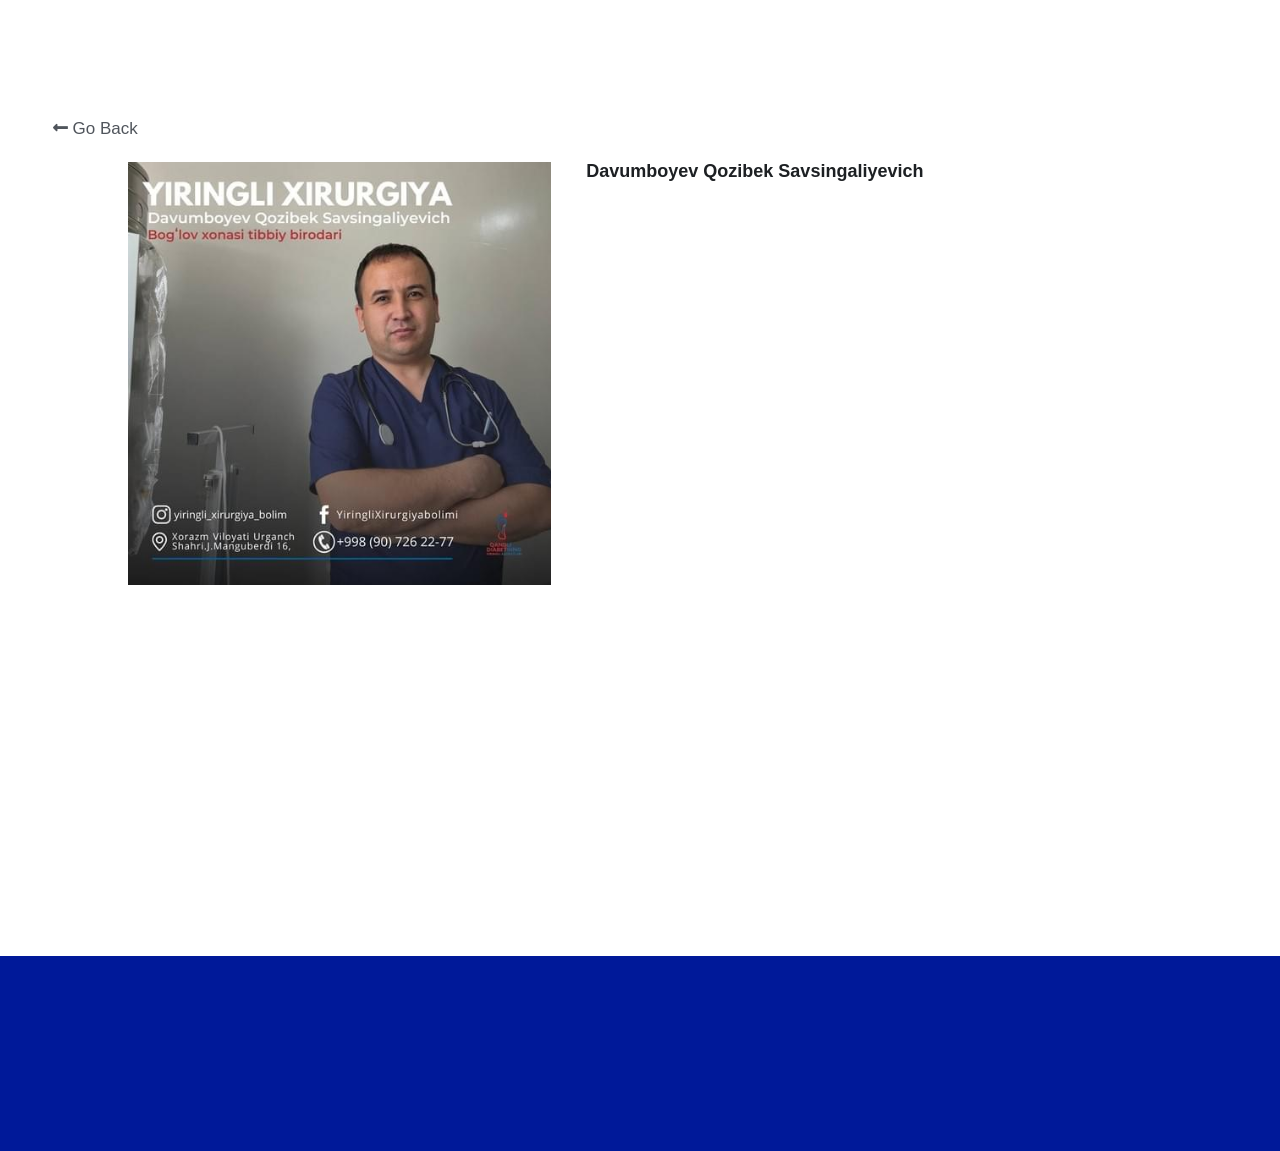
<file: portfolio/items/davumboyev-qozibek-savsingaliyevich.html>
﻿<!-- Powered by Strikingly.com 4 (1) Apr 16, 2025 at 07:46-->
<!DOCTYPE html>
<html itemscope="" itemtype='http://schema.org/WebPage' lang='en' xmlns:og='http://ogp.me/ns#' xmlns='http://www.w3.org/1999/xhtml'>
<head>
<title>Davumboyev Qozibek Savsingaliyevich</title>
<!-- removing_gon has activated 100%, so we add not_removing_gon rollout for specific user -->
<script>
//<![CDATA[
window.$S={};$S.app_instances=[];$S.nav=[{"name":"\/bosh-sahifa","uid":"9b221da7-f8f3-4d8d-3686-a9c7641d53dd","memberOnly":false,"hasPassword":false,"isHomePage":true},{"name":"\/biz-haqimizda","uid":"9903884a-eae3-930a-6593-655bc4702579","memberOnly":false,"hasPassword":false,"isHomePage":false},{"name":"\/bemorlar","uid":"c632177d-99a5-ae9b-03bc-978b8ecb3006","memberOnly":false,"hasPassword":false,"isHomePage":false},{"name":"\/shifokorlar","uid":"02abbccc-331c-5c99-174f-ec9eaf5db607","memberOnly":false,"hasPassword":false,"isHomePage":false},{"name":"\/biz-bilan-bog-lanish","uid":"4cf170fe-4626-fa1f-c3a8-ec6fa221898e","memberOnly":false,"hasPassword":false,"isHomePage":false}];$S.conf={"SUPPORTED_CURRENCY":[{"code":"AED","symbol":"\u062f.\u0625","decimal":".","thousand":",","precision":2,"name":"United Arab Emirates Dirham"},{"code":"AFN","symbol":"\u060b","decimal":".","thousand":",","precision":2,"name":"Afghan afghani"},{"code":"ALL","symbol":"Lek","decimal":",","thousand":".","precision":2,"name":"Albanian lek"},{"code":"AMD","symbol":"\u058f","decimal":",","thousand":".","precision":2,"name":"Armenian dram"},{"code":"ANG","symbol":"\u0192","decimal":",","thousand":".","precision":2,"name":"Netherlands Antillean guilder"},{"code":"AOA","symbol":"Kz","decimal":",","thousand":".","precision":2,"name":"Angolan kwanza"},{"code":"ARS","symbol":"$","decimal":",","thousand":".","precision":2,"name":"Argentine peso"},{"code":"AUD","symbol":"A$","decimal":".","thousand":" ","precision":2,"name":"Australian Dollar"},{"code":"AWG","symbol":"\u0192","decimal":".","thousand":",","precision":2,"name":"Aruban florin"},{"code":"AZN","symbol":"\u20bc","decimal":".","thousand":",","precision":2,"name":"Azerbaijani Manat"},{"code":"BAM","symbol":"KM","decimal":",","thousand":".","precision":2,"name":"Bosnia and Herzegovina convertible mark"},{"code":"BBD","symbol":"$","decimal":".","thousand":",","precision":2,"name":"Barbadian dollar"},{"code":"BDT","symbol":"Tk","decimal":".","thousand":",","precision":2,"name":"Bangladeshi Taka"},{"code":"BGN","symbol":"\u043b\u0432","decimal":",","thousand":".","precision":2,"name":"Bulgarian lev"},{"code":"BHD","symbol":"\u062f.\u0628","decimal":".","thousand":",","precision":3,"name":"Bahraini dinar"},{"code":"BIF","symbol":"FBu","decimal":".","thousand":",","precision":0,"name":"Burundian franc"},{"code":"BMD","symbol":"$","decimal":".","thousand":",","precision":2,"name":"Bermudian dollar"},{"code":"BND","symbol":"$","decimal":".","thousand":",","precision":2,"name":"Brunei dollar"},{"code":"BOB","symbol":"$b","decimal":",","thousand":".","precision":2,"name":"Bolivian boliviano"},{"code":"BRL","symbol":"R$","decimal":",","thousand":".","precision":2,"name":"Brazilian Real","format":"%s %v"},{"code":"BSD","symbol":"$","decimal":".","thousand":",","precision":2,"name":"Bahamian dollar"},{"code":"BTN","symbol":"Nu.","decimal":".","thousand":",","precision":2,"name":"Bhutanese ngultrum"},{"code":"BWP","symbol":"P","decimal":".","thousand":",","precision":2,"name":"Botswana pula"},{"code":"BYN","symbol":"Br","decimal":".","thousand":",","precision":2,"name":"Belarusian ruble"},{"code":"BZD","symbol":"BZ$","decimal":".","thousand":",","precision":2,"name":"Belize dollar"},{"code":"CAD","symbol":"$","decimal":".","thousand":",","precision":2,"name":"Canadian Dollar"},{"code":"CDF","symbol":"FC","decimal":".","thousand":",","precision":2,"name":"Congolese franc"},{"code":"CHF","symbol":"CHF","decimal":".","thousand":"'","precision":2,"name":"Swiss Franc","format":"%s %v"},{"code":"CLP","symbol":"$","decimal":"","thousand":".","precision":0,"name":"Chilean Peso"},{"code":"CNY","symbol":"\u00a5","decimal":".","thousand":",","precision":2,"name":"Chinese Yuan"},{"code":"CRC","symbol":"\u20a1","decimal":",","thousand":".","precision":2,"name":"Costa Rican col\u00f3n"},{"code":"CUP","symbol":"$","decimal":".","thousand":",","precision":2,"name":"Cuban peso"},{"code":"CVE","symbol":"$","decimal":".","thousand":",","precision":2,"name":"Cape Verdean escudo"},{"code":"CZK","symbol":"K\u010d","decimal":",","thousand":".","precision":2,"name":"Czech Koruna","format":"%v %s"},{"code":"DJF","symbol":"Fdj","decimal":".","thousand":",","precision":0,"name":"Djiboutian franc"},{"code":"DKK","symbol":"kr","decimal":".","thousand":",","precision":2,"name":"Danish Krone","format":"%v %s"},{"code":"DOP","symbol":"RD$","decimal":".","thousand":",","precision":2,"name":"Dominican peso"},{"code":"DZD","symbol":"\u062f\u062c","decimal":",","thousand":".","precision":2,"name":"Algerian dinar"},{"code":"EGP","symbol":"E\u00a3","decimal":".","thousand":",","precision":2,"name":"Egyptian pound"},{"code":"ERN","symbol":"Nkf","decimal":".","thousand":",","precision":2,"name":"Eritrean nakfa"},{"code":"ETB","symbol":"Br","decimal":".","thousand":",","precision":2,"name":"Ethiopian birr"},{"code":"EUR","symbol":"\u20ac","decimal":",","thousand":".","precision":2,"name":"Euro","format":"%v %s"},{"code":"FJD","symbol":"$","decimal":".","thousand":",","precision":2,"name":"Fijian dollar"},{"code":"FKP","symbol":"\u00a3","decimal":".","thousand":",","precision":2,"name":"Falkland Islands pound"},{"code":"GBP","symbol":"\u00a3","decimal":".","thousand":",","precision":2,"name":"British Pound"},{"code":"GEL","symbol":"\u10da","decimal":",","thousand":".","precision":2,"name":"Georgian lari"},{"code":"GGP","symbol":"\u00a3","decimal":".","thousand":",","precision":2,"name":"Guernsey pound"},{"code":"GHS","symbol":"GH\u20b5","decimal":".","thousand":",","precision":2,"name":"Ghanaian cedi"},{"code":"GIP","symbol":"\u00a3","decimal":".","thousand":",","precision":2,"name":"Gibraltar pound"},{"code":"GMD","symbol":"D","decimal":".","thousand":",","precision":2,"name":"Gambian dalasi"},{"code":"GNF","symbol":"\u20a3","decimal":".","thousand":",","precision":0,"name":"Guinean franc"},{"code":"GTQ","symbol":"Q","decimal":".","thousand":",","precision":2,"name":"Guatemalan quetzal"},{"code":"GYD","symbol":"G$","decimal":".","thousand":",","precision":2,"name":"Guyanese dollar"},{"code":"HKD","symbol":"HK$","decimal":".","thousand":",","precision":2,"name":"Hong Kong Dollar"},{"code":"HNL","symbol":"L","decimal":".","thousand":",","precision":2,"name":"Honduran lempira"},{"code":"HRK","symbol":"kn","decimal":".","thousand":",","precision":2,"name":"Croatian kuna"},{"code":"HTG","symbol":"G","decimal":".","thousand":",","precision":2,"name":"Haitian gourde"},{"code":"HUF","symbol":"Ft","decimal":"","thousand":",","precision":0,"name":"Hungarian Forint","format":"%v %s"},{"code":"ILS","symbol":"\u20aa","decimal":".","thousand":",","precision":2,"name":"Israeli New Shekel"},{"code":"IMP","symbol":"\u00a3","decimal":".","thousand":",","precision":2,"name":"Isle of Man pound"},{"code":"INR","symbol":"\u20b9","decimal":".","thousand":",","precision":2,"name":"Indian Rupee"},{"code":"IQD","symbol":"\u062f.\u0639","decimal":".","thousand":",","precision":3,"name":"Iraqi dinar"},{"code":"IRR","symbol":"\u062a\u0648\u0645\u0627\u0646","decimal":".","thousand":",","precision":2,"name":"Iranian rial"},{"code":"ISK","symbol":"kr","decimal":",","thousand":".","precision":2,"name":"Icelandic kr\u00f3na"},{"code":"JEP","symbol":"\u00a3","decimal":".","thousand":",","precision":2,"name":"Jersey pound"},{"code":"JMD","symbol":"J$","decimal":".","thousand":",","precision":2,"name":"Jamaican Dollar"},{"code":"JOD","symbol":"JD","decimal":".","thousand":",","precision":3,"name":"Jordanian Dinar"},{"code":"JPY","symbol":"\u00a5","decimal":"","thousand":",","precision":0,"name":"Japanese Yen","format":"%s %v"},{"code":"KES","symbol":"KSh","decimal":".","thousand":",","precision":2,"name":"Kenyan shilling"},{"code":"KGS","symbol":"\u043b\u0432","decimal":",","thousand":".","precision":2,"name":"Kyrgyzstani som"},{"code":"KHR","symbol":"\u17db","decimal":".","thousand":",","precision":2,"name":"Cambodian riel"},{"code":"KMF","symbol":"CF","decimal":".","thousand":",","precision":0,"name":"Comorian franc"},{"code":"KPW","symbol":"\u20a9","decimal":".","thousand":",","precision":2,"name":"North Korean won"},{"code":"KRW","symbol":"\uc6d0","decimal":"","thousand":",","precision":0,"name":"South Korean Won","format":"%v %s"},{"code":"KWD","symbol":"\u062f.\u0643","decimal":".","thousand":",","precision":3,"name":"Kuwait dinar"},{"code":"KYD","symbol":"CI$","decimal":".","thousand":",","precision":2,"name":"Cayman Islands dollar"},{"code":"KZT","symbol":"\u20b8","decimal":",","thousand":".","precision":2,"name":"Kazakhstani tenge"},{"code":"LBP","symbol":"LL","decimal":".","thousand":",","precision":2,"name":"Lebanese pound"},{"code":"LKR","symbol":"\u20a8","decimal":".","thousand":",","precision":2,"name":"Sri Lankan rupee"},{"code":"LRD","symbol":"LR$","decimal":".","thousand":",","precision":2,"name":"Liberian dollar"},{"code":"LSL","symbol":"M","decimal":".","thousand":",","precision":2,"name":"Lesotho loti"},{"code":"LYD","symbol":"LD","decimal":".","thousand":",","precision":3,"name":"Libyan dinar"},{"code":"MAD","symbol":"\u062f.\u0645.","decimal":",","thousand":".","precision":2,"name":"Moroccan dirham"},{"code":"MDL","symbol":"L","decimal":",","thousand":".","precision":2,"name":"Moldovan leu"},{"code":"MGA","symbol":"Ar","decimal":".","thousand":",","precision":0,"name":"Malagasy ariary"},{"code":"MKD","symbol":"\u0434\u0435\u043d","decimal":",","thousand":".","precision":2,"name":"Macedonian denar"},{"code":"MMK","symbol":"Ks","decimal":".","thousand":",","precision":2,"name":"Myanmar kyat"},{"code":"MNT","symbol":"\u20ae","decimal":".","thousand":",","precision":2,"name":"Mongolian tugrik"},{"code":"MOP","symbol":"MOP$","decimal":".","thousand":",","precision":2,"name":"Macanese pataca"},{"code":"MRO","symbol":"UM","decimal":".","thousand":",","precision":2,"name":"Mauritanian Ouguiya"},{"code":"MRU","symbol":"UM","decimal":".","thousand":",","precision":2,"name":"Mauritanian ouguiya"},{"code":"MUR","symbol":"\u20a8","decimal":".","thousand":",","precision":2,"name":"Mauritian rupee"},{"code":"MVR","symbol":"Rf","decimal":".","thousand":",","precision":2,"name":"Maldivian rufiyaa"},{"code":"MWK","symbol":"K","decimal":".","thousand":",","precision":2,"name":"Malawian kwacha"},{"code":"MXN","symbol":"$","decimal":".","thousand":",","precision":2,"name":"Mexican Peso"},{"code":"MYR","symbol":"RM","decimal":".","thousand":",","precision":2,"name":"Malaysian Ringgit"},{"code":"MZN","symbol":"MT","decimal":",","thousand":".","precision":2,"name":"Mozambican metical"},{"code":"NAD","symbol":"N$","decimal":".","thousand":",","precision":2,"name":"Namibian dollar"},{"code":"NGN","symbol":"\u20a6","decimal":".","thousand":",","precision":2,"name":"Nigerian naira"},{"code":"NIO","symbol":"C$","decimal":".","thousand":",","precision":2,"name":"Nicaraguan c\u00f3rdoba"},{"code":"NOK","symbol":"kr","decimal":",","thousand":".","precision":2,"name":"Norwegian Krone","format":"%v %s"},{"code":"NPR","symbol":"\u20a8","decimal":".","thousand":",","precision":2,"name":"Nepalese rupee"},{"code":"NZD","symbol":"$","decimal":".","thousand":",","precision":2,"name":"New Zealand Dollar"},{"code":"OMR","symbol":"\u0631.\u0639.","decimal":".","thousand":",","precision":3,"name":"Omani rial"},{"code":"PAB","symbol":"B\/.","decimal":".","thousand":",","precision":2,"name":"Panamanian balboa"},{"code":"PEN","symbol":"S\/.","decimal":".","thousand":",","precision":2,"name":"Peruvian Sol"},{"code":"PGK","symbol":"K","decimal":".","thousand":",","precision":2,"name":"Papua New Guinean kina"},{"code":"PHP","symbol":"\u20b1","decimal":".","thousand":",","precision":2,"name":"Philippine Peso"},{"code":"PKR","symbol":"\u20a8","decimal":".","thousand":",","precision":2,"name":"Pakistani rupee"},{"code":"PLN","symbol":"z\u0142","decimal":",","thousand":" ","precision":2,"name":"Polish Zloty","format":"%v %s"},{"code":"PYG","symbol":"\u20b2","decimal":",","thousand":".","precision":0,"name":"Paraguayan guaran\u00ed"},{"code":"QAR","symbol":"\u0631.\u0642","decimal":".","thousand":",","precision":2,"name":"Qatari riyal"},{"code":"RON","symbol":"lei","decimal":",","thousand":".","precision":2,"name":"Romanian leu"},{"code":"RSD","symbol":"\u0434\u0438\u043d","decimal":",","thousand":".","precision":2,"name":"Serbian dinar"},{"code":"RUB","symbol":"\u20bd","decimal":",","thousand":".","precision":2,"name":"Russian Ruble","format":"%v %s"},{"code":"RWF","symbol":"FRw","decimal":".","thousand":",","precision":0,"name":"Rwandan franc"},{"code":"SAR","symbol":"\u0631.\u0633","decimal":".","thousand":",","precision":2,"name":"Saudi Arabian riyal"},{"code":"SBD","symbol":"SI$","decimal":".","thousand":",","precision":2,"name":"Solomon Islands dollar"},{"code":"SCR","symbol":"SRe","decimal":".","thousand":",","precision":2,"name":"Seychellois rupee"},{"code":"SDG","symbol":"SDG","decimal":".","thousand":",","precision":2,"name":"Sudanese pound"},{"code":"SEK","symbol":"kr","decimal":".","thousand":" ","precision":2,"name":"Swedish Krona","format":"%v %s"},{"code":"SGD","symbol":"S$","decimal":".","thousand":",","precision":2,"name":"Singapore Dollar"},{"code":"SHP","symbol":"\u00a3","decimal":".","thousand":",","precision":2,"name":"Saint Helena pound"},{"code":"SLL","symbol":"Le","decimal":".","thousand":",","precision":2,"name":"Sierra Leonean leone"},{"code":"SOS","symbol":"S","decimal":".","thousand":",","precision":2,"name":"Somali shilling"},{"code":"SRD","symbol":"$","decimal":",","thousand":".","precision":2,"name":"Surinamese dollar"},{"code":"SSP","symbol":"SS\u00a3","decimal":".","thousand":",","precision":2,"name":"South Sudanese pound"},{"code":"STD","symbol":"Db","decimal":".","thousand":",","precision":2,"name":"Sao Tomean Dobra"},{"code":"STN","symbol":"Db","decimal":".","thousand":",","precision":2,"name":"S\u00e3o Tom\u00e9 and Pr\u00edncipe dobra"},{"code":"SYP","symbol":"LS","decimal":".","thousand":",","precision":2,"name":"Syrian pound"},{"code":"SZL","symbol":"E","decimal":".","thousand":",","precision":2,"name":"Swazi lilangeni"},{"code":"THB","symbol":"\u0e3f","decimal":".","thousand":",","precision":2,"name":"Thai Baht"},{"code":"TJS","symbol":"SM","decimal":".","thousand":",","precision":2,"name":"Tajikistani somoni"},{"code":"TMT","symbol":"T","decimal":".","thousand":",","precision":2,"name":"Turkmenistan manat"},{"code":"TND","symbol":"\u062f.\u062a","decimal":".","thousand":",","precision":3,"name":"Tunisian dinar"},{"code":"TOP","symbol":"T$","decimal":".","thousand":",","precision":2,"name":"Tongan pa\u02bbanga"},{"code":"TRY","symbol":"\u20ba","decimal":".","thousand":",","precision":2,"name":"Turkish lira"},{"code":"TTD","symbol":"TT$","decimal":".","thousand":",","precision":2,"name":"Trinidad and Tobago dollar"},{"code":"TWD","symbol":"NT$","decimal":"","thousand":",","precision":0,"name":"New Taiwan Dollar"},{"code":"TZS","symbol":"Tsh","decimal":".","thousand":",","precision":2,"name":"Tanzanian shilling"},{"code":"UAH","symbol":"\u20b4","decimal":".","thousand":",","precision":2,"name":"Ukrainian hryvnia"},{"code":"UGX","symbol":"USh","decimal":".","thousand":",","precision":2,"name":"Ugandan shilling"},{"code":"USD","symbol":"$","decimal":".","thousand":",","precision":2,"name":"United States Dollar"},{"code":"UYU","symbol":"$U","decimal":",","thousand":".","precision":2,"name":"Uruguayan peso"},{"code":"UZS","symbol":"\u043b\u0432","decimal":",","thousand":".","precision":2,"name":"Uzbekistani so\u02bbm"},{"code":"VES","symbol":"Bs.S.","decimal":".","thousand":",","precision":2,"name":"Venezuelan bol\u00edvar soberano"},{"code":"VUV","symbol":"VT","decimal":".","thousand":",","precision":0,"name":"Vanuatu vatu"},{"code":"WST","symbol":"WS$","decimal":".","thousand":",","precision":2,"name":"Samoan t\u0101l\u0101"},{"code":"XAF","symbol":"FCFA","decimal":".","thousand":",","precision":0,"name":"Central African CFA franc"},{"code":"XCD","symbol":"EC$","decimal":".","thousand":",","precision":2,"name":"East Caribbean dollar"},{"code":"XDR","symbol":"SDR","decimal":".","thousand":"","precision":0,"name":"Special drawing rights"},{"code":"XOF","symbol":"CFA","decimal":".","thousand":",","precision":0,"name":"West African CFA franc"},{"code":"XPF","symbol":"\u20a3","decimal":".","thousand":",","precision":0,"name":"CFP franc"},{"code":"YER","symbol":"\u0631.\u064a","decimal":".","thousand":",","precision":2,"name":"Yemeni rial"},{"code":"ZAR","symbol":"R","decimal":".","thousand":",","precision":2,"name":"South African Rand"},{"code":"ZMW","symbol":"K","decimal":",","thousand":".","precision":2,"name":"Zambian kwacha"},{"code":"IDR","symbol":"Rp ","decimal":"","thousand":".","precision":0,"name":"Indonesian Rupiah"},{"code":"VND","symbol":"\u20ab","decimal":"","thousand":".","precision":0,"name":"Vietnamese Dong","format":"%v%s"},{"code":"LAK","symbol":"\u20ad","decimal":".","thousand":",","precision":2,"name":"Lao kip"},{"code":"COP","symbol":"$","decimal":".","thousand":",","precision":0,"name":"Colombian Peso"}],"pages_show_static_path":"https:\/\/static-assets.strikinglycdn.com\/pages_show_static-c7018331243e363626cee0e56425d21142344ee6f60693f932bdc80bbe99f881.js","keenio_collection":"strikingly_pageviews","keenio_collection_sharding":"strikingly_pageviews-30900001-31000000","keenio_pbs_impression_collection":"strikingly_pbs_impression","keenio_pbs_conversion_collection":"strikingly_pbs_conversion","keenio_pageservice_imageshare_collection":"strikingly_pageservice_imageshare","keenio_page_socialshare_collection":"strikingly_page_socialshare","keenio_page_framing_collection":"strikingly_page_framing","keenio_file_download_collection":"strikingly_file_download","keenio_ecommerce_buyer_landing":"strikingly_ecommerce_buyer_landing","keenio_ecommerce_buyer_viewed_checkout_dialog":"strikingly_ecommerce_buyer_viewed_checkout_dialog","keenio_ecommerce_buyer_completed_shipping_address":"strikingly_ecommerce_buyer_completed_shipping_address","keenio_ecommerce_buyer_selected_payment_method":"strikingly_ecommerce_buyer_selected_payment_method","keenio_ecommerce_buyer_canceled_order":"strikingly_ecommerce_buyer_canceled_order","keenio_ecommerce_buyer_added_item_to_cart":"strikingly_ecommerce_buyer_added_item_to_cart","keenio_events_collection":"strikingly_events","is_screenshot_rendering":false,"ecommerce_stripe_alipay":false,"headless_render":null,"wx_instant_follow":false,"is_google_analytics_enabled":true,"is_strikingly_analytics_enabled":true,"is_from_site_to_app":false,"is_weitie":false,"weitie_post_id":null,"weitie_meta_info":null,"weitie_slogan":"\u65e0\u9700\u6ce8\u518c\u7684\u53d1\u5e16\u795e\u5668","gdpr_compliance_feature":false,"strikingly_live_chat_settings":null,"FACEBOOK_APP_ID":"138736959550286","FACEBOOK_PERMS":"email"};$S.fonts=null;$S.live_site=true;$S.user_meta={"user_type":"","live_chat_branding":false,"oneClickShareInfo":null};$S.global_conf={"premium_apps":["HtmlApp","EcwidApp","MailChimpApp","CeleryApp","LocuApp"],"environment":"production","env":"production","host_suffix":"strikingly.com","asset_url":"https:\/\/static-assets.strikinglycdn.com","locale":"en","in_china":false,"country_code":null,"browser_locale":null,"is_sxl":false,"china_optimization":false,"enable_live_chat":true,"user_image_cdn":{"qn":"\/\/user-assets.sxlcdn.com","s":"\/\/custom-images.strikinglycdn.com"},"GROWINGIO_API_KEY":null,"BAIDU_API_KEY":null,"SEGMENTIO_API_KEY":"eb3txa37hi","FACEBOOK_APP_ID":"138736959550286","WECHAT_APP_ID":null,"WECHAT_MP_APP_ID":"","KEEN_IO_PROJECT_ID":"5317e03605cd66236a000002","KEEN_IO_WRITE_KEY":"[base64]","FIREBASE_URL":"bobcat.firebaseIO.com","CLOUDINARY_CLOUD_NAME":"hrscywv4p","CLOUDINARY_PRESET":"oxbxiyxl","rollout":{"background_for_all_sections":false,"crm_livechat":true,"stripe_payer_email":false,"stripe_alipay":true,"stripe_wechatpay":true,"stripe_afterpay":true,"stripe_klarna":true,"paynow_unionpay":true,"tw_payment_registration_upgrade":true,"new_checkout_design":true,"checkout_form_integration":true,"s6_feature":true,"customize_image_appearance":true,"advanced_section_layout_setting":true,"google_invisible_recaptcha":true,"invisible_hcaptcha":false,"show_dummy_data_in_editor":true,"show_dummy_data_in_cro_editor":true,"mobile_editor_2023":true,"mobile_editor_2023_part3":true,"vertical_alignment_2023":true,"portfolio_region_options":false,"domain_connection_v2":true,"new_blog_editor":true,"new_blog_editor_disabled":false,"draft_editor":true,"disable_draft_editor":false,"new_blog_layout":true,"new_store_layout":true,"gallery_section_2021":true,"strikingly_618":false,"nav_2021":true,"can_use_section_default_format":true,"can_use_section_text_align":true,"section_improvements_part1":true,"nav_2021_off":false,"nav_2023":true,"delay_gon":false,"shake_ssr_gon":false,"feature_list_2023":true,"pbs_i18n":true,"support_sca":false,"dlz_badge":false,"show_kickstart_entry_in_dashboard_support_widget":true,"need_html_custom_code_review":true,"has_hydrated_sections":false,"show_support_widget_in_live_site":false,"wechat_sharing":false,"new_wechat_oauth":false,"midtrans_payments":false,"pbs_variation_b":true,"all_currencies":true,"language_region_redirect_options":false,"portfolio_addon_items":false,"custom_review_v2":false},"cookie_categories":{"necessary":["_claim_popup_ref","member_name","authenticationToken","_pbs_i18n_ab_test","__strk_cookie_notification","__is_open_strk_necessary_cookie","__is_open_strk_analytics_cookie","__is_open_strk_preferences_cookie","site_id","crm_chat_token","authenticationToken","member_id","page_nocache","page_password","page_password_uid","return_path_after_verification","return_path_after_page_verification","is_submitted_all"],"preferences":["__strk_cookie_comment_name","__strk_cookie_comment_email"],"analytics":["__strk_session_id"]},"WEITIE_APP_ID":null,"WEITIE_MP_APP_ID":null,"BUGSNAG_FE_API_KEY":"","BUGSNAG_FE_JS_RELEASE_STAGE":"production","google":{"recaptcha_v2_client_key":"6LeRypQbAAAAAGgaIHIak2L7UaH4Mm3iS6Tpp7vY","recaptcha_v2_invisible_client_key":"6LdmtBYdAAAAAJmE1hETf4IHoUqXQaFuJxZPO8tW"},"hcaptcha":{"hcaptcha_checkbox_key":"cd7ccab0-57ca-49aa-98ac-db26473a942a","hcaptcha_invisible_key":"65400c5a-c122-4648-971c-9f7e931cd872"},"kickstart_locale_selection":{"en":"100","de":"100","es":"100","fr":"100","it":"100","nl":"100","pt-BR":"100","fi":"100","no":"100","sv":"100","cs":"0","ro":"100","ar":"100","ja":"100","zh-CN":"100","zh-TW":"100","id":"100"},"honeypot":"1970e114"};$S.country_list={"europe":{"name":"Europe","continent":"europe"},"asia":{"name":"Asia","continent":"asia"},"northamerica":{"name":"North America","continent":"northamerica"},"southamerica":{"name":"South America","continent":"southamerica"},"australia":{"name":"Australia","continent":"australia"},"antarctica":{"name":"Antarctica","continent":"antarctica"},"africa":{"name":"Africa","continent":"africa"},"ad":{"name":"Andorra","continent":"europe"},"ae":{"name":"United Arab Emirates","continent":"asia"},"af":{"name":"Afghanistan","continent":"asia"},"ag":{"name":"Antigua and Barbuda","continent":"northamerica"},"ai":{"name":"Anguilla","continent":"northamerica"},"al":{"name":"Albania","continent":"europe"},"am":{"name":"Armenia","continent":"asia"},"an":{"name":"Netherlands Antilles","continent":"northamerica"},"ao":{"name":"Angola","continent":"africa"},"aq":{"name":"Antarctica","continent":"antarctica"},"ar":{"name":"Argentina","continent":"southamerica"},"as":{"name":"American Samoa","continent":"australia"},"at":{"name":"Austria","continent":"europe"},"au":{"name":"Australia","continent":"australia"},"aw":{"name":"Aruba","continent":"northamerica"},"ax":{"name":"\u00c5land Islands","continent":"europe"},"az":{"name":"Azerbaijan","continent":"asia"},"ba":{"name":"Bosnia and Herzegovina","continent":"europe"},"bb":{"name":"Barbados","continent":"northamerica"},"bd":{"name":"Bangladesh","continent":"asia"},"be":{"name":"Belgium","continent":"europe"},"bf":{"name":"Burkina Faso","continent":"africa"},"bg":{"name":"Bulgaria","continent":"europe"},"bh":{"name":"Bahrain","continent":"asia"},"bi":{"name":"Burundi","continent":"africa"},"bj":{"name":"Benin","continent":"africa"},"bl":{"name":"Saint Barth\u00e9lemy","continent":"northamerica"},"bm":{"name":"Bermuda","continent":"northamerica"},"bn":{"name":"Brunei Darussalam","continent":"asia"},"bo":{"name":"Bolivia","continent":"southamerica"},"bq":{"name":"Bonaire, Sint Eustatius and Saba","continent":"northamerica"},"br":{"name":"Brazil","continent":"southamerica"},"bs":{"name":"Bahamas","continent":"northamerica"},"bt":{"name":"Bhutan","continent":"asia"},"bv":{"name":"Bouvet Island","continent":"antarctica"},"bw":{"name":"Botswana","continent":"africa"},"by":{"name":"Belarus","continent":"europe"},"bz":{"name":"Belize","continent":"northamerica"},"ca":{"name":"Canada","continent":"northamerica"},"cc":{"name":"Cocos (Keeling) Islands","continent":"asia"},"cd":{"name":"Congo, The Democratic Republic Of The","continent":"africa"},"cf":{"name":"Central African Republic","continent":"africa"},"cg":{"name":"Congo","continent":"africa"},"ch":{"name":"Switzerland","continent":"europe"},"ci":{"name":"C\u00f4te D'Ivoire","continent":"africa"},"ck":{"name":"Cook Islands","continent":"australia"},"cl":{"name":"Chile","continent":"southamerica"},"cm":{"name":"Cameroon","continent":"africa"},"cn":{"name":"China","continent":"asia"},"co":{"name":"Colombia","continent":"southamerica"},"cr":{"name":"Costa Rica","continent":"northamerica"},"cu":{"name":"Cuba","continent":"northamerica"},"cv":{"name":"Cape Verde","continent":"africa"},"cw":{"name":"Cura\u00e7ao","continent":"northamerica"},"cx":{"name":"Christmas Island","continent":"asia"},"cy":{"name":"Cyprus","continent":"asia"},"cz":{"name":"Czech Republic","continent":"europe"},"de":{"name":"Germany","continent":"europe"},"dj":{"name":"Djibouti","continent":"africa"},"dk":{"name":"Denmark","continent":"europe"},"dm":{"name":"Dominica","continent":"northamerica"},"do":{"name":"Dominican Republic","continent":"northamerica"},"dz":{"name":"Algeria","continent":"africa"},"ec":{"name":"Ecuador","continent":"southamerica"},"ee":{"name":"Estonia","continent":"europe"},"eg":{"name":"Egypt","continent":"africa"},"eh":{"name":"Western Sahara","continent":"africa"},"er":{"name":"Eritrea","continent":"africa"},"es":{"name":"Spain","continent":"europe"},"et":{"name":"Ethiopia","continent":"africa"},"fi":{"name":"Finland","continent":"europe"},"fj":{"name":"Fiji","continent":"australia"},"fk":{"name":"Falkland Islands (Malvinas)","continent":"southamerica"},"fm":{"name":"Micronesia, Federated States Of","continent":"australia"},"fo":{"name":"Faroe Islands","continent":"europe"},"fr":{"name":"France","continent":"europe"},"ga":{"name":"Gabon","continent":"africa"},"gb":{"name":"United Kingdom","continent":"europe"},"gd":{"name":"Grenada","continent":"northamerica"},"ge":{"name":"Georgia","continent":"asia"},"gf":{"name":"French Guiana","continent":"southamerica"},"gg":{"name":"Guernsey","continent":"europe"},"gh":{"name":"Ghana","continent":"africa"},"gi":{"name":"Gibraltar","continent":"europe"},"gl":{"name":"Greenland","continent":"northamerica"},"gm":{"name":"Gambia","continent":"africa"},"gn":{"name":"Guinea","continent":"africa"},"gp":{"name":"Guadeloupe","continent":"northamerica"},"gq":{"name":"Equatorial Guinea","continent":"africa"},"gr":{"name":"Greece","continent":"europe"},"gs":{"name":"South Georgia and the South Sandwich Islands","continent":"antarctica"},"gt":{"name":"Guatemala","continent":"northamerica"},"gu":{"name":"Guam","continent":"australia"},"gw":{"name":"Guinea-Bissau","continent":"africa"},"gy":{"name":"Guyana","continent":"southamerica"},"hk":{"name":"Hong Kong SAR China","continent":"asia"},"hm":{"name":"Heard and McDonald Islands","continent":"antarctica"},"hn":{"name":"Honduras","continent":"northamerica"},"hr":{"name":"Croatia","continent":"europe"},"ht":{"name":"Haiti","continent":"northamerica"},"hu":{"name":"Hungary","continent":"europe"},"id":{"name":"Indonesia","continent":"asia"},"ie":{"name":"Ireland","continent":"europe"},"il":{"name":"Israel","continent":"asia"},"im":{"name":"Isle of Man","continent":"europe"},"in":{"name":"India","continent":"asia"},"io":{"name":"British Indian Ocean Territory","continent":"asia"},"iq":{"name":"Iraq","continent":"asia"},"ir":{"name":"Iran, Islamic Republic Of","continent":"asia"},"is":{"name":"Iceland","continent":"europe"},"it":{"name":"Italy","continent":"europe"},"je":{"name":"Jersey","continent":"europe"},"jm":{"name":"Jamaica","continent":"northamerica"},"jo":{"name":"Jordan","continent":"asia"},"jp":{"name":"Japan","continent":"asia"},"ke":{"name":"Kenya","continent":"africa"},"kg":{"name":"Kyrgyzstan","continent":"asia"},"kh":{"name":"Cambodia","continent":"asia"},"ki":{"name":"Kiribati","continent":"australia"},"km":{"name":"Comoros","continent":"africa"},"kn":{"name":"Saint Kitts And Nevis","continent":"northamerica"},"kp":{"name":"Korea, Democratic People's Republic Of","continent":"asia"},"kr":{"name":"Korea, Republic of","continent":"asia"},"kw":{"name":"Kuwait","continent":"asia"},"ky":{"name":"Cayman Islands","continent":"northamerica"},"kz":{"name":"Kazakhstan","continent":"asia"},"la":{"name":"Lao People's Democratic Republic","continent":"asia"},"lb":{"name":"Lebanon","continent":"asia"},"lc":{"name":"Saint Lucia","continent":"northamerica"},"li":{"name":"Liechtenstein","continent":"europe"},"lk":{"name":"Sri Lanka","continent":"asia"},"lr":{"name":"Liberia","continent":"africa"},"ls":{"name":"Lesotho","continent":"africa"},"lt":{"name":"Lithuania","continent":"europe"},"lu":{"name":"Luxembourg","continent":"europe"},"lv":{"name":"Latvia","continent":"europe"},"ly":{"name":"Libya","continent":"africa"},"ma":{"name":"Morocco","continent":"africa"},"mc":{"name":"Monaco","continent":"europe"},"md":{"name":"Moldova, Republic of","continent":"europe"},"me":{"name":"Montenegro","continent":"europe"},"mf":{"name":"Saint Martin","continent":"northamerica"},"mg":{"name":"Madagascar","continent":"africa"},"mh":{"name":"Marshall Islands","continent":"australia"},"mk":{"name":"North Macedonia","continent":"europe"},"ml":{"name":"Mali","continent":"africa"},"mm":{"name":"Myanmar","continent":"asia"},"mn":{"name":"Mongolia","continent":"asia"},"mo":{"name":"Macao SAR China","continent":"asia"},"mp":{"name":"Northern Mariana Islands","continent":"australia"},"mq":{"name":"Martinique","continent":"northamerica"},"mr":{"name":"Mauritania","continent":"africa"},"ms":{"name":"Montserrat","continent":"northamerica"},"mt":{"name":"Malta","continent":"europe"},"mu":{"name":"Mauritius","continent":"africa"},"mv":{"name":"Maldives","continent":"asia"},"mw":{"name":"Malawi","continent":"africa"},"mx":{"name":"Mexico","continent":"northamerica"},"my":{"name":"Malaysia","continent":"asia"},"mz":{"name":"Mozambique","continent":"africa"},"na":{"name":"Namibia","continent":"africa"},"nc":{"name":"New Caledonia","continent":"australia"},"ne":{"name":"Niger","continent":"africa"},"nf":{"name":"Norfolk Island","continent":"australia"},"ng":{"name":"Nigeria","continent":"africa"},"ni":{"name":"Nicaragua","continent":"northamerica"},"nl":{"name":"Netherlands","continent":"europe"},"no":{"name":"Norway","continent":"europe"},"np":{"name":"Nepal","continent":"asia"},"nr":{"name":"Nauru","continent":"australia"},"nu":{"name":"Niue","continent":"australia"},"nz":{"name":"New Zealand","continent":"australia"},"om":{"name":"Oman","continent":"asia"},"pa":{"name":"Panama","continent":"northamerica"},"pe":{"name":"Peru","continent":"southamerica"},"pf":{"name":"French Polynesia","continent":"australia"},"pg":{"name":"Papua New Guinea","continent":"australia"},"ph":{"name":"Philippines","continent":"asia"},"pk":{"name":"Pakistan","continent":"asia"},"pl":{"name":"Poland","continent":"europe"},"pm":{"name":"Saint Pierre And Miquelon","continent":"northamerica"},"pn":{"name":"Pitcairn","continent":"australia"},"pr":{"name":"Puerto Rico","continent":"northamerica"},"ps":{"name":"Palestine, State of","continent":"asia"},"pt":{"name":"Portugal","continent":"europe"},"pw":{"name":"Palau","continent":"australia"},"py":{"name":"Paraguay","continent":"southamerica"},"qa":{"name":"Qatar","continent":"asia"},"re":{"name":"R\u00e9union","continent":"africa"},"ro":{"name":"Romania","continent":"europe"},"rs":{"name":"Serbia","continent":"europe"},"ru":{"name":"Russian Federation","continent":"europe"},"rw":{"name":"Rwanda","continent":"africa"},"sa":{"name":"Saudi Arabia","continent":"asia"},"sb":{"name":"Solomon Islands","continent":"australia"},"sc":{"name":"Seychelles","continent":"africa"},"sd":{"name":"Sudan","continent":"africa"},"se":{"name":"Sweden","continent":"europe"},"sg":{"name":"Singapore","continent":"asia"},"sh":{"name":"Saint Helena","continent":"africa"},"si":{"name":"Slovenia","continent":"europe"},"sj":{"name":"Svalbard And Jan Mayen","continent":"europe"},"sk":{"name":"Slovakia","continent":"europe"},"sl":{"name":"Sierra Leone","continent":"africa"},"sm":{"name":"San Marino","continent":"europe"},"sn":{"name":"Senegal","continent":"africa"},"so":{"name":"Somalia","continent":"africa"},"sr":{"name":"Suriname","continent":"southamerica"},"ss":{"name":"South Sudan","continent":"africa"},"st":{"name":"Sao Tome and Principe","continent":"africa"},"sv":{"name":"El Salvador","continent":"northamerica"},"sx":{"name":"Sint Maarten","continent":"northamerica"},"sy":{"name":"Syrian Arab Republic","continent":"asia"},"sz":{"name":"Swaziland","continent":"africa"},"tc":{"name":"Turks and Caicos Islands","continent":"northamerica"},"td":{"name":"Chad","continent":"africa"},"tf":{"name":"French Southern Territories","continent":"antarctica"},"tg":{"name":"Togo","continent":"africa"},"th":{"name":"Thailand","continent":"asia"},"tj":{"name":"Tajikistan","continent":"asia"},"tk":{"name":"Tokelau","continent":"australia"},"tl":{"name":"Timor-Leste","continent":"asia"},"tm":{"name":"Turkmenistan","continent":"asia"},"tn":{"name":"Tunisia","continent":"africa"},"to":{"name":"Tonga","continent":"australia"},"tr":{"name":"Turkey","continent":"europe"},"tt":{"name":"Trinidad and Tobago","continent":"northamerica"},"tv":{"name":"Tuvalu","continent":"australia"},"tw":{"name":"Taiwan","continent":"asia"},"tz":{"name":"Tanzania, United Republic of","continent":"africa"},"ua":{"name":"Ukraine","continent":"europe"},"ug":{"name":"Uganda","continent":"africa"},"um":{"name":"United States Minor Outlying Islands","continent":"australia"},"us":{"name":"United States","continent":"northamerica"},"uy":{"name":"Uruguay","continent":"southamerica"},"uz":{"name":"Uzbekistan","continent":"asia"},"va":{"name":"Holy See (Vatican City State)","continent":"europe"},"vc":{"name":"Saint Vincent And The Grenadines","continent":"northamerica"},"ve":{"name":"Venezuela, Bolivarian Republic of","continent":"southamerica"},"vg":{"name":"Virgin Islands, British","continent":"northamerica"},"vi":{"name":"Virgin Islands, U.S.","continent":"northamerica"},"vn":{"name":"Vietnam","continent":"asia"},"vu":{"name":"Vanuatu","continent":"australia"},"wf":{"name":"Wallis and Futuna","continent":"australia"},"ws":{"name":"Samoa","continent":"australia"},"ye":{"name":"Yemen","continent":"asia"},"yt":{"name":"Mayotte","continent":"africa"},"za":{"name":"South Africa","continent":"africa"},"zm":{"name":"Zambia","continent":"africa"},"zw":{"name":"Zimbabwe","continent":"africa"}};$S.state_list={"us":[{"name":"Alabama","abbr":"AL"},{"name":"Alaska","abbr":"AK"},{"name":"American Samoa","abbr":"AS"},{"name":"Arizona","abbr":"AZ"},{"name":"Arkansas","abbr":"AR"},{"name":"California","abbr":"CA"},{"name":"Colorado","abbr":"CO"},{"name":"Connecticut","abbr":"CT"},{"name":"Delaware","abbr":"DE"},{"name":"District of Columbia","abbr":"DC"},{"name":"Florida","abbr":"FL"},{"name":"Georgia","abbr":"GA"},{"name":"Guam","abbr":"GU"},{"name":"Hawaii","abbr":"HI"},{"name":"Idaho","abbr":"ID"},{"name":"Illinois","abbr":"IL"},{"name":"Indiana","abbr":"IN"},{"name":"Iowa","abbr":"IA"},{"name":"Kansas","abbr":"KS"},{"name":"Kentucky","abbr":"KY"},{"name":"Louisiana","abbr":"LA"},{"name":"Maine","abbr":"ME"},{"name":"Maryland","abbr":"MD"},{"name":"Massachusetts","abbr":"MA"},{"name":"Michigan","abbr":"MI"},{"name":"Minnesota","abbr":"MN"},{"name":"Mississippi","abbr":"MS"},{"name":"Missouri","abbr":"MO"},{"name":"Montana","abbr":"MT"},{"name":"Nebraska","abbr":"NE"},{"name":"Nevada","abbr":"NV"},{"name":"New Hampshire","abbr":"NH"},{"name":"New Jersey","abbr":"NJ"},{"name":"New Mexico","abbr":"NM"},{"name":"New York","abbr":"NY"},{"name":"North Carolina","abbr":"NC"},{"name":"North Dakota","abbr":"ND"},{"name":"Northern Mariana Islands","abbr":"MP"},{"name":"Ohio","abbr":"OH"},{"name":"Oklahoma","abbr":"OK"},{"name":"Oregon","abbr":"OR"},{"name":"Pennsylvania","abbr":"PA"},{"name":"Puerto Rico","abbr":"PR"},{"name":"Rhode Island","abbr":"RI"},{"name":"South Carolina","abbr":"SC"},{"name":"South Dakota","abbr":"SD"},{"name":"Tennessee","abbr":"TN"},{"name":"Texas","abbr":"TX"},{"name":"Utah","abbr":"UT"},{"name":"Vermont","abbr":"VT"},{"name":"Virgin Islands","abbr":"VI"},{"name":"Virginia","abbr":"VA"},{"name":"Washington","abbr":"WA"},{"name":"West Virginia","abbr":"WV"},{"name":"Wisconsin","abbr":"WI"},{"name":"Wyoming","abbr":"WY"}],"ca":[{"name":"Alberta","abbr":"AB"},{"name":"British Columbia","abbr":"BC"},{"name":"Manitoba","abbr":"MB"},{"name":"New Brunswick","abbr":"NB"},{"name":"Newfoundland and Labrador","abbr":"NL"},{"name":"Nova Scotia","abbr":"NS"},{"name":"Northwest Territories","abbr":"NT"},{"name":"Nunavut","abbr":"NU"},{"name":"Ontario","abbr":"ON"},{"name":"Prince Edward Island","abbr":"PE"},{"name":"Quebec","abbr":"QC"},{"name":"Saskatchewan","abbr":"SK"},{"name":"Yukon","abbr":"YT"}],"cn":[{"name":"Beijing","abbr":"Beijing"},{"name":"Tianjin","abbr":"Tianjin"},{"name":"Hebei","abbr":"Hebei"},{"name":"Shanxi","abbr":"Shanxi"},{"name":"Nei Mongol","abbr":"Nei Mongol"},{"name":"Liaoning","abbr":"Liaoning"},{"name":"Jilin","abbr":"Jilin"},{"name":"Heilongjiang","abbr":"Heilongjiang"},{"name":"Shanghai","abbr":"Shanghai"},{"name":"Jiangsu","abbr":"Jiangsu"},{"name":"Zhejiang","abbr":"Zhejiang"},{"name":"Anhui","abbr":"Anhui"},{"name":"Fujian","abbr":"Fujian"},{"name":"Jiangxi","abbr":"Jiangxi"},{"name":"Shandong","abbr":"Shandong"},{"name":"Henan","abbr":"Henan"},{"name":"Hubei","abbr":"Hubei"},{"name":"Hunan","abbr":"Hunan"},{"name":"Guangdong","abbr":"Guangdong"},{"name":"Guangxi","abbr":"Guangxi"},{"name":"Hainan","abbr":"Hainan"},{"name":"Chongqing","abbr":"Chongqing"},{"name":"Sichuan","abbr":"Sichuan"},{"name":"Guizhou","abbr":"Guizhou"},{"name":"Yunnan","abbr":"Yunnan"},{"name":"Xizang","abbr":"Xizang"},{"name":"Shaanxi","abbr":"Shaanxi"},{"name":"Gansu","abbr":"Gansu"},{"name":"Qinghai","abbr":"Qinghai"},{"name":"Ningxia","abbr":"Ningxia"},{"name":"Xinjiang","abbr":"Xinjiang"}]};$S.stores={"fonts_v2":[{"name":"urbanist","fontType":"google","displayName":"Urbanist","cssValue":"\"urbanist\"","settings":{"weight":"100,200,300,regular,500,600,700,800,900,100italic,200italic,300italic,italic,500italic,600italic,700italic,800italic,900italic"},"hidden":false,"cssFallback":"sans-serif","disableBody":false,"isSuggested":false},{"name":"montserrat","fontType":"google","displayName":"Montserrat","cssValue":"montserrat, helvetica","settings":{"weight":"400,700"},"hidden":false,"cssFallback":"sans-serif","disableBody":null,"isSuggested":true}],"showStatic":{"footerLogoSeoData":{"anchor_link":"https:\/\/www.strikingly.com\/?ref=logo\u0026permalink=fuchsia-deer-zm4bkk\u0026custom_domain=\u0026utm_campaign=footer_pbs\u0026utm_content=https%3A%2F%2Ffuchsia-deer-zm4bkk.mystrikingly.com%2F\u0026utm_medium=user_page\u0026utm_source=20037950\u0026utm_term=pbs_b","anchor_text":"How to make a website"},"isEditMode":false},"pageData":{"type":"Site","id":"f_71c5cab1-4483-4784-a8ab-4d076ad7c6d9","defaultValue":null,"horizontal":false,"fixedSocialMedia":false,"new_page":true,"showMobileNav":true,"showCookieNotification":false,"useSectionDefaultFormat":true,"useSectionImprovementsPart1":true,"showTermsAndConditions":false,"multi_pages":true,"isFullScreenOnlyOneSection":true,"showNav":true,"showFooter":true,"showStrikinglyLogo":true,"showNavigationButtons":false,"showShoppingCartIcon":true,"showButtons":true,"navFont":"","titleFont":"urbanist","logoFont":"","bodyFont":"urbanist","buttonFont":"urbanist","headingFont":"urbanist","navItemFont":null,"navDropdownFont":null,"bodyFontWeight":null,"theme":"fresh","templateVariation":"","templatePreset":"","termsText":null,"fontPreset":null,"pages":[{"type":"Page","id":"9b221da7-f8f3-4d8d-3686-a9c7641d53dd","sections":[{"type":"Slide","id":"f21fb1aa-80c3-a7df-71b0-7a3b7ae64c7d","defaultValue":true,"template_id":null,"template_name":"cta","components":{"slideSettings":{"type":"SlideSettings","id":"f_df06988a-2bc9-4499-8290-60a5ccbc89bf","defaultValue":true,"show_nav":true,"hidden_section":false,"hidden_mobile_section":false,"name":"Intro","sync_key":null,"layout_variation":"center-subTop-normal","description":"Intro section for Home page","sectionType":"Button \u0026 Link"},"text1":{"type":"RichText","id":"f_4d5627e1-2fbc-4980-a0a6-6c4834b1dc3c","defaultValue":false,"alignment":null,"value":"\u003cdiv class=\"s-rich-text-wrapper\" style=\"display: block;\"\u003e\u003cp\u003eBizning SHifoxonaga Xush Kelibsiz\u003c\/p\u003e\u003c\/div\u003e","backupValue":null,"version":1,"aiSettings":{"tone":"professional","language":"English","usedAiTextOptionsIndex":-1},"defaultDataProcessed":true},"text2":{"type":"RichText","id":"f_f3e8a4cf-7eca-4e88-b90a-3b4c7b64424e","defaultValue":false,"alignment":null,"value":"\u003cdiv class=\"s-rich-text-wrapper\" style=\"display: block;\"\u003e\u003cp\u003eSizning sog'liqingiz bizning ustuvor vazifamizdir. Bizning muassasamizda ajoyib parvarish va tibbiy tajribani kashf eting.\u003c\/p\u003e\u003c\/div\u003e","backupValue":null,"version":1,"aiSettings":{"tone":"professional","language":"English","usedAiTextOptionsIndex":-1},"defaultDataProcessed":true},"text3":{"type":"RichText","id":"f_be518540-fa06-46a5-98a7-762bbe83bdb3","defaultValue":null,"value":"","backupValue":null,"version":null},"button1":{"type":"Button","id":"f_5f05b362-7e67-4d93-baf9-937971248781","defaultValue":false,"alignment":"auto","text":"Hozir o'qing","link_type":"Section","size":"medium","mobile_size":"automatic","style":"","color":"","font":"","url":"\/3#6","new_target":false},"buttons":{"type":"Buttons","id":"f_8faa6d38-3aa6-44f2-86c8-d725d27dfff6","alignment":"auto","components":{"block1":{"type":"BlockComponent","id":"f_edbe3dd2-e20f-4482-a957-29e24f782ac3","items":[]}},"size":"medium","mobile_size":"automatic"},"background1":{"type":"Background","id":"b7e1b150-759e-4c25-be99-7f1b35272701","defaultValue":false,"url":"!","textColor":"overlay","backgroundVariation":"","sizing":"cover","userClassName":"","videoUrl":"","videoHtml":"","storageKey":"20037950\/136874_633501","storage":"s","format":"jpg","h":1280,"w":720,"s":149920,"useImage":true,"focus":null,"backgroundColor":{"themeColorRangeIndex":null,"value":"#768090","type":null}},"media1":{"type":"Media","id":"f_3fff8913-6454-44c5-843d-18bb940f62dd","defaultValue":true,"video":{"type":"Video","id":"f_1c47cef5-b627-49bf-9694-7c581be73165","defaultValue":true,"html":"","url":"http:\/\/vimeo.com\/18150336","thumbnail_url":null,"maxwidth":700,"description":null},"image":{"type":"Image","id":"f_f4ab3f91-4b34-4ac1-9327-59b23e856c76","defaultValue":true,"link_url":"","thumb_url":"\/images\/icons\/transparent.png","url":"\/images\/icons\/transparent.png","caption":"","description":"","storageKey":null,"storage":null,"storagePrefix":null,"format":null,"border_radius":null,"aspect_ratio":null,"h":null,"w":null,"s":null,"new_target":true,"focus":null},"current":"image"}}},{"type":"Slide","id":"09add051-cd6b-1cf4-8abf-16f086a78f22","defaultValue":null,"template_id":null,"template_name":"featureListE","components":{"slideSettings":{"type":"SlideSettings","id":"f_87a15966-5939-4feb-a13c-5b764405527e","defaultValue":null,"show_nav":true,"hidden_section":false,"hidden_mobile_section":false,"name":"Our Services","sync_key":null,"layout_variation":"normal","description":"A brief overview of the medical services offered by the hospital, including specialties and departments.","sectionType":"List of Items - Columns","layout_config":{"noTemplateDiff":true,"card_radius":"square","border_thickness":"small","card_padding":"medium","spacing":"S","subtitleReplaceToText":true,"mediaSize":"xs","horizontal_alignment":"auto","layout":"E","border":false,"mediaPosition":"left","showButton":false,"border_color":"#cccccc","card":false,"structure":"grid","card_color":"#ffffff","vertical_alignment":"middle","grid_media_position":"top","columns":"three","content_align":"center"}}}},{"type":"Slide","id":"86326f1d-063c-9144-6518-71d58d1eeb1a","defaultValue":null,"template_id":null,"template_name":"featureListE","components":{"slideSettings":{"type":"SlideSettings","id":"f_6b3892d1-6277-4aad-84e3-381359f03871","defaultValue":null,"show_nav":true,"hidden_section":false,"hidden_mobile_section":false,"name":"Patient Testimonials","sync_key":null,"layout_variation":"normal","description":"A collection of testimonials from patients who have received care at the hospital, sharing their experiences.","sectionType":"List of Items - Columns","layout_config":{"noTemplateDiff":true,"card_radius":"square","border_thickness":"small","card_padding":"medium","spacing":"S","subtitleReplaceToText":true,"mediaSize":"xs","horizontal_alignment":"auto","layout":"E","border":false,"mediaPosition":"left","showButton":false,"border_color":"#cccccc","card":true,"structure":"grid","card_color":"#ffffff","vertical_alignment":"middle","grid_media_position":"top","columns":"three","content_align":"center"}}}},{"type":"Slide","id":"8a2e6420-46f0-05e6-43c1-4bbd3b553a09","defaultValue":null,"template_id":null,"template_name":"blog1","components":{"slideSettings":{"type":"SlideSettings","id":"f_a14984f4-f9a4-4260-a2e7-fdee8daa0140","defaultValue":null,"show_nav":true,"hidden_section":false,"hidden_mobile_section":false,"name":"Latest News","sync_key":null,"layout_variation":"one-smallCircle-long-none","description":"Updates and news articles related to the hospital, including health tips and community events.","sectionType":"Blog","display_settings":{"blogNumber":6},"layout_config":{"customized":false,"snippetLength":"none","templateName":"F","imageShape":"square","imageAlignment":"left","structure":"tiled","textAlignment":"auto","imageSize":"m","columns":3}},"text1":{"type":"RichText","id":"f_4dfa5e42-ddac-4ad4-9992-5fc0e3ba50b5","defaultValue":false,"alignment":null,"value":"\u003cdiv class=\"s-rich-text-wrapper\" style=\"display: block;\"\u003e\u003cp\u003e\u003cspan style=\"color: #e8eaed;\"\u003eSo'nggi shifoxona yangiliklari\u003c\/span\u003e\u003c\/p\u003e\u003c\/div\u003e","backupValue":false,"version":1,"aiSettings":{"tone":"professional","language":"English","usedAiTextOptionsIndex":-1},"defaultDataProcessed":true},"text2":{"type":"RichText","id":"f_c900952b-46c8-4bcd-ad48-eb9dd262ab45","defaultValue":false,"alignment":null,"value":"\u003cdiv class=\"s-rich-text-wrapper\" style=\"display: block;\"\u003e\u003cp\u003eSog'liqni saqlash bo'yicha so'nggi maslahatlar va shifoxonamiz bilan bo'liq jamoat tadbirlaridan xabardor bo'ing\u003c\/p\u003e\u003c\/div\u003e","backupValue":false,"version":1,"aiSettings":{"tone":"professional","language":"English","usedAiTextOptionsIndex":-1},"defaultDataProcessed":true},"background1":{"type":"Background","id":"f_b4bb1cf0-6314-4e5e-96f3-c0d6d48828cb","defaultValue":true,"url":"","textColor":"light","backgroundVariation":"","sizing":"cover","videoUrl":"","videoHtml":"","backgroundColor":{"type":"highlight1","themeColorRangeIndex":null,"value":"#001999","id":"f_2f757fb2-e945-416a-87a3-6fd3275a35c2"}},"blog1":{"type":"BlogCollectionComponent","id":40,"defaultValue":null,"app_instance_id":null,"app_id":null,"category":{"id":26033,"name":"Latest News"}}}},{"type":"Slide","id":"4d95f265-aa3c-b73d-8536-6eca577e4084","defaultValue":true,"template_id":null,"template_name":"contact_form","components":{"slideSettings":{"type":"SlideSettings","id":"f_f650cbac-7a78-45f7-a018-533cc5767d89","defaultValue":true,"show_nav":true,"hidden_section":false,"hidden_mobile_section":false,"name":"Contact Us","sync_key":null,"layout_variation":null,"description":"Information on how to get in touch with the hospital, including phone numbers, email, and a contact form.","sectionType":"Form Collection","display_settings":{"hide_form":false,"show_map":false,"show_info":false}}}}],"title":"Bosh sahifa","uid":"9b221da7-f8f3-4d8d-3686-a9c7641d53dd","path":"\/bosh-sahifa","authorized":true},{"type":"Page","id":"9903884a-eae3-930a-6593-655bc4702579","sections":[{"type":"Slide","id":"21bd7792-2c83-c9f8-a809-5affb1a8c579","defaultValue":true,"template_name":"new_grid","components":{"slideSettings":{"type":"SlideSettings","id":"f_7096cfe1-35d7-4fa4-93b7-24e1b82df344","defaultValue":true,"show_nav":true,"show_nav_multi_mode":false,"nameChanged":true,"hidden_section":false,"hidden_mobile_section":false,"name":"Our Mission","sync_key":null,"layout_variation":"magazine---twoTopTwoBottom-medium-none-wide","description":"A statement of the hospital's mission and values, emphasizing patient care and community service.","sectionType":"Side By Side","display_settings":{},"padding":{"top":"none","bottom":"none"},"layout_config":{"vertical_alignment":"middle","showTitle":false,"textAlignment":"center"}},"repeatable1":{"type":"Repeatable","id":"f_639b35de-168e-40cc-bedb-1d98d2c2e4f7","defaultValue":false,"list":[{"type":"RepeatableItem","id":"f_70d9847f-58dd-4b4c-872e-a076cdf766b1","defaultValue":null,"components":{"media1":{"type":"Media","id":"f_daa0af4f-ce05-4eca-b16f-a8673c90cad5","defaultValue":null,"video":{"type":"Video","id":"f_4abf739b-0aff-49d8-9a60-820351e6d5d3","defaultValue":null,"html":"","url":"http:\/\/vimeo.com\/18150336","thumbnail_url":null,"maxwidth":700,"description":null},"image":{"type":"Image","id":"f_e90e7927-fd2e-4e5b-b8c6-75370d8bd72c","defaultValue":true,"link_url":null,"thumb_url":"","url":"","caption":"","description":"","aspect_ratio":"16\/9","new_target":true},"current":"image"},"email1":{"type":"EmailForm","id":"f_5628a5ea-b92a-40c0-86b1-69d454801c0d","defaultValue":false,"hideMessageBox":false,"hide_name":false,"hide_email":false,"hide_phone_number":true,"name_label":"Name","name_format":"single","first_name_label":"First Name","last_name_label":"Last Name","email_label":"Email","phone_number_label":"\u7535\u8bdd","message_label":"\u7559\u8a00","submit_label":"Submit","thanksMessage":"Thanks for your submission!","recipient":"","label":""},"button1":{"type":"Button","id":"f_2c0b5aa1-f651-4d6f-a7ca-09c20773cb64","defaultValue":false,"alignment":"center","text":"","link_type":"Web","size":"medium","mobile_size":"automatic","style":"","color":"","font":"Montserrat","url":"","new_target":null},"text1":{"type":"RichText","id":"f_c597f957-5b3b-4f33-906c-97353b92d608","defaultValue":false,"alignment":"","value":"","backupValue":null,"version":1},"text2":{"type":"RichText","id":"f_88c79963-f6a0-4170-8dfb-b772f8f57073","defaultValue":false,"alignment":"","value":"","backupValue":null,"version":null},"background1":{"type":"Background","id":"5b194729-e94b-47af-b660-f3e388cbf764","defaultValue":false,"url":"https:\/\/user-images.strikinglycdn.com\/res\/hrscywv4p\/image\/upload\/c_clip,w_960,h_720,f_auto,q_auto\/unsplashcom\/photo-1674074793877-0094bbb45c1c","textColor":"light","backgroundVariation":"","sizing":"cover","userClassName":null,"linkUrl":"","linkTarget":"_blank","clickable":"","videoUrl":"","videoHtml":"","storageKey":"","storage":"s","format":"png","h":1350,"w":1800,"s":259774,"useImage":true,"noCompression":null,"focus":null}},"layout_config":{"layout_component":"button","media_position":"noImage"}},{"type":"RepeatableItem","id":"f_c12cab05-82bd-40b6-9dca-6d06c11f317e","defaultValue":null,"components":{"media1":{"type":"Media","id":"f_8dc13b2e-bd59-4e25-8d04-7276fffd50c3","defaultValue":null,"video":{"type":"Video","id":"f_fdb1714e-3de0-44ac-af13-5880210ac9d6","defaultValue":null,"html":"","url":"http:\/\/vimeo.com\/18150336","thumbnail_url":null,"maxwidth":700,"description":null},"image":{"type":"Image","id":"f_2a6445c1-61ee-45d1-94fe-e1f1eada6de1","defaultValue":true,"link_url":null,"thumb_url":"","url":"","caption":"","description":"","aspect_ratio":"16\/9","new_target":true},"current":"image"},"email1":{"type":"EmailForm","id":"f_da87bf27-048a-47b1-b38b-8cc18516d5f9","defaultValue":false,"hideMessageBox":false,"hide_name":false,"hide_email":false,"hide_phone_number":true,"name_label":"Name","name_format":"single","first_name_label":"First Name","last_name_label":"Last Name","email_label":"Email","phone_number_label":"\u7535\u8bdd","message_label":"\u7559\u8a00","submit_label":"Submit","thanksMessage":"Thanks for your submission!","recipient":"","label":""},"button1":{"type":"Button","id":"f_417a3a34-8009-47fc-a19d-3c44f7f1c84e","defaultValue":false,"alignment":"center","text":"Batafsil ma'lumot","size":"full","mobile_size":"automatic","style":"","color":"","font":"","url":"#1","new_target":false},"text1":{"type":"RichText","id":"f_ebc3c495-9181-4ba1-a26f-19554cc78875","defaultValue":false,"alignment":null,"value":"\u003cdiv class=\"s-rich-text-wrapper\" style=\"display: block;\"\u003e\u003ch2 class=\"s-text-color-default s-rich-text-wrapper font-size-tag-header-two s-text-font-size-over-default\" style=\"font-size: 28px;\"\u003e\u003cspan style=\"color: #e8eaed;\"\u003e\u003cstrong\u003eBemorga qaratilgan yordam\u003c\/strong\u003e\u003c\/span\u003e\u003c\/h2\u003e\u003cp class=\"iYB33c\" style=\"text-align: start; font-size: 0px;\"\u003e\u003cspan style=\"display: inline-block\"\u003e\u003c\/span\u003e\u003c\/p\u003e\u003c\/div\u003e","backupValue":null,"version":1,"aiSettings":{"tone":"professional","language":"English","usedAiTextOptionsIndex":-1},"defaultDataProcessed":true},"text2":{"type":"RichText","id":"f_e8a74244-bf0e-47b7-a3a4-f6c26a719b50","defaultValue":false,"alignment":null,"value":"\u003cdiv class=\"s-rich-text-wrapper\" style=\"display: block;\"\u003e\u003cp\u003e\u003cspan style=\"color: #e8eaed;\"\u003eBizning vazifamiz bemorlarimizning ehtiyojlari va farovonligini birinchi o'ringa qo'yadigan ajoyib tibbiy xizmatlarni taqdim etishdir. Biz har bir inson o'zini qadrli va g'amxo'rlik his qiladigan mehr-shafqatli muhitni \u003c\/span\u003e\u003cspan style=\"color: #e8eaed;\"\u003eyaratishga intilamiz.\u003c\/span\u003e\u003c\/p\u003e\u003c\/div\u003e","backupValue":null,"version":1,"aiSettings":{"tone":"professional","language":"English","usedAiTextOptionsIndex":-1},"defaultDataProcessed":true},"background1":{"type":"Background","id":"f_ac855293-c168-4016-9977-cb46815ce8ab","defaultValue":false,"url":"","textColor":"","backgroundVariation":"","sizing":"","userClassName":"","linkUrl":null,"linkTarget":"_blank","clickable":"","videoUrl":"","videoHtml":"","storageKey":null,"storage":null,"format":null,"h":null,"w":null,"s":null,"useImage":false,"noCompression":null,"focus":null,"backgroundColor":{"themeColorRangeIndex":0,"type":"highlight1","id":"f_e23088db-9597-48ae-8a1d-ba33c6e4bb96","value":"#001999"}}},"layout_config":{"layout_component":"button","media_position":"noImage"}}],"components":{"media1":{"type":"Media","id":"f_8812ab60-f3d6-4fe8-bb71-a35d3da1eb31","defaultValue":null,"video":{"type":"Video","id":"f_6ecdee39-e9e3-4bd9-8e34-443a488ea6f9","defaultValue":null,"html":"","url":"http:\/\/vimeo.com\/18150336","thumbnail_url":null,"maxwidth":700,"description":null},"image":{"type":"Image","id":"f_b3a6833d-f9b2-4b4e-8781-793ed23545d4","defaultValue":true,"link_url":null,"thumb_url":"","url":"","caption":"","description":"","new_target":true},"current":"image"},"email1":{"type":"EmailForm","id":"f_e098e80b-c55d-449d-9127-210d7c9af98f","defaultValue":null,"hideMessageBox":false,"hide_name":false,"hide_email":false,"hide_phone_number":true,"name_label":"\u540d\u5b57","name_format":"single","first_name_label":"First Name","last_name_label":"Last Name","email_label":"\u90ae\u7bb1","phone_number_label":"\u7535\u8bdd","message_label":"\u7559\u8a00","submit_label":"\u63d0\u4ea4","thanksMessage":"\u611f\u8c22\u63d0\u4ea4","recipient":"","label":""},"button1":{"type":"Button","id":"f_f1fec870-91fe-4795-a6db-4d802430ee6c","defaultValue":null,"alignment":"center","text":"","size":"medium","mobile_size":"automatic","style":"","color":"","font":"","url":"https:\/\/www.strikingly.com\/","new_target":null},"text1":{"type":"RichText","id":"f_f4519a47-1cfb-431b-94bd-1c11c3f6b88f","defaultValue":true,"value":"\u003cdiv class=\"s-rich-text-wrapper\" style=\"display: block;\"\u003e\u003ch2 class=\"s-text-color-default s-rich-text-wrapper font-size-tag-header-two s-text-font-size-over-default\" style=\"font-size: 28px;\"\u003e\u003cspan class=\"s-text-color-default\"\u003e\u003cdiv class=\"s-rich-text-wrapper\" style=\"display: block;\"\u003e\u003ch2 class=\"s-text-color-default s-rich-text-wrapper font-size-tag-header-two s-text-font-size-over-default\" style=\"font-size: 28px;\"\u003e\u003cspan class=\"s-text-color-default\"\u003ePatient-Centered Care\u003c\/span\u003e\u003c\/h2\u003e\u003c\/div\u003e\u003c\/span\u003e\u003c\/h2\u003e\u003c\/div\u003e","backupValue":null,"version":null},"text2":{"type":"RichText","id":"f_ed7f5fc0-83f0-4804-a9c5-f099a86be6e4","defaultValue":true,"value":"Our mission is to provide exceptional healthcare services that prioritize the needs and well-being of our patients. We are committed to fostering a compassionate environment where everyone feels valued and cared for.","backupValue":null,"version":null},"background1":{"type":"Background","id":"f_4447be3f-ed00-4832-9af8-a53fce3acb22","defaultValue":true,"url":"","textColor":"overlay","backgroundVariation":"","sizing":"cover","userClassName":null,"linkUrl":null,"linkTarget":"_blank","clickable":"","videoUrl":"","videoHtml":"","storageKey":null,"storage":null,"format":null,"h":null,"w":null,"s":null,"noCompression":null,"backgroundColor":{"themeColorRangeIndex":null,"type":null,"value":"#E8EAEC"}}}},"text1":{"type":"RichText","id":"f_656b5b36-9301-4cb5-bf5d-cd83b7132a13","defaultValue":true,"value":"","backupValue":null,"version":null},"text2":{"type":"RichText","id":"f_4d676302-e6af-4766-a874-d024695ab3aa","defaultValue":true,"value":"","backupValue":null,"version":null},"background1":{"type":"Background","id":"f_08858955-89d9-43c5-a902-18a2da2539b2","defaultValue":true,"url":"","textColor":"light","backgroundVariation":"","sizing":"cover","videoUrl":"","videoHtml":""}}},{"type":"Slide","id":"6d451c0b-2632-5d46-007f-b3a7abf4494a","defaultValue":null,"template_id":null,"template_name":"featureListE","components":{"slideSettings":{"type":"SlideSettings","id":"f_9b272417-96f9-43b7-b919-295024ea8c46","defaultValue":null,"show_nav":true,"hidden_section":false,"hidden_mobile_section":false,"name":"Meet Our Team","sync_key":null,"layout_variation":"normal","description":"Profiles of the hospital's medical staff and administration, highlighting their qualifications and roles.","sectionType":"List of Items - Columns","layout_config":{"noTemplateDiff":true,"card_radius":"square","border_thickness":"small","card_padding":"medium","spacing":"S","subtitleReplaceToText":true,"mediaSize":"xs","horizontal_alignment":"auto","layout":"E","border":false,"mediaPosition":"left","showButton":false,"border_color":"#cccccc","card":false,"structure":"grid","card_color":"#ffffff","vertical_alignment":"middle","grid_media_position":"top","columns":"three","content_align":"center"}}}},{"type":"Slide","id":"d7e1be9e-bb1f-6d7d-42af-b80d8b9251d0","defaultValue":null,"template_id":null,"template_name":"blog1","components":{"slideSettings":{"type":"SlideSettings","id":"f_e0e7cf13-b7d8-4ac1-a93a-e5177f918991","defaultValue":null,"show_nav":true,"hidden_section":false,"hidden_mobile_section":false,"name":"History of the Hospital","sync_key":null,"layout_variation":"one-smallCircle-long-none","description":"A brief history of the hospital, including milestones and achievements since its establishment.","sectionType":"Blog","display_settings":{"blogNumber":6},"layout_config":{"customized":false,"snippetLength":"none","templateName":"C","imageShape":"square","imageAlignment":"left","structure":"card","textAlignment":"left","imageSize":"m","columns":3}},"text1":{"type":"RichText","id":"f_4e87b83f-9f37-4e49-9019-b98f25e67446","defaultValue":false,"alignment":null,"value":"\u003cdiv class=\"s-rich-text-wrapper\" style=\"display: block;\"\u003e\u003cp\u003e\u003cspan style=\"color: #e8eaed;\"\u003eVaqt bo'ylab sayohatimiz\u003c\/span\u003e\u003c\/p\u003e\u003c\/div\u003e","backupValue":false,"version":1,"aiSettings":{"tone":"professional","language":"English","usedAiTextOptionsIndex":-1},"defaultDataProcessed":true},"text2":{"type":"RichText","id":"f_9ad49b56-b338-4203-ba71-ba0b0848825b","defaultValue":false,"alignment":null,"value":"\u003cdiv class=\"s-rich-text-wrapper\" style=\"display: block;\"\u003e\u003cp\u003e\u003cspan style=\"color: #e8eaed;\"\u003eKasalxonamizni ishonchli tibbiy xizmat ko'rsatuvchi provayderga aylantirgan muhim bosqichlarni kashf eting.\u003c\/span\u003e\u003c\/p\u003e\u003c\/div\u003e","backupValue":false,"version":1,"aiSettings":{"tone":"professional","language":"English","usedAiTextOptionsIndex":-1},"defaultDataProcessed":true},"background1":{"type":"Background","id":"f_1f23ea19-e008-452f-8589-412e6bea4284","defaultValue":true,"url":"","textColor":"light","backgroundVariation":"","sizing":"cover","videoUrl":"","videoHtml":"","backgroundColor":{"type":"highlight1","themeColorRangeIndex":null,"value":"#001999","id":"f_589fba9f-f39b-40cf-8419-80ea56686ddb"}},"blog1":{"type":"BlogCollectionComponent","id":40,"defaultValue":null,"app_instance_id":null,"app_id":null,"category":{"id":465474,"name":"History of the Hospital"}}}},{"type":"Slide","id":"00f147d7-0b92-d5c6-368d-75570cd1b08a","defaultValue":null,"template_id":null,"template_name":"featureListE","components":{"slideSettings":{"type":"SlideSettings","id":"f_a6d18dd4-7881-4bd4-8e44-3157635e6eb4","defaultValue":null,"show_nav":true,"hidden_section":false,"hidden_mobile_section":false,"name":"Accreditations","sync_key":null,"layout_variation":"normal","description":"A list of the hospital's accreditations and certifications, showcasing its commitment to quality care.","sectionType":"List of Items - Rows","layout_config":{"noTemplateDiff":true,"card_radius":"square","border_thickness":"small","card_padding":"small","spacing":"S","subtitleReplaceToText":true,"mediaSize":"s","horizontal_alignment":"auto","layout":"E","border":false,"mediaPosition":"left","showButton":true,"border_color":"#000000","card":true,"structure":"list","card_color":"#ffffff","vertical_alignment":"middle","grid_media_position":"top","columns":"three","content_align":"center"}}}},{"type":"Slide","id":"45f15b69-39ff-9095-2737-d787cbfe3ea9","defaultValue":true,"template_id":null,"template_name":"media2","components":{"slideSettings":{"type":"SlideSettings","id":"f_4e8be352-3797-4f44-996f-12c35322d4c8","defaultValue":true,"show_nav":true,"nameChanged":null,"hidden_section":false,"hidden_mobile_section":false,"name":"Community Involvement","sync_key":null,"layout_variation":"media-left-text","description":"Information about the hospital's initiatives and programs that benefit the local community.","sectionType":"Big Media","display_settings":{},"layout_config":{"isNewMedia":true,"isNewMobileLayout":true}}}}],"title":"Biz haqimizda","uid":"9903884a-eae3-930a-6593-655bc4702579","path":"\/biz-haqimizda","authorized":true},{"type":"Page","id":"c632177d-99a5-ae9b-03bc-978b8ecb3006","sections":[{"type":"Slide","id":"8eaf6667-6b3d-2aad-9c90-9105e0568d94","defaultValue":null,"template_id":null,"template_name":"title","components":{"slideSettings":{"type":"SlideSettings","id":"f_7f050c56-5cf0-4c03-9af3-5a67e7e786c2","defaultValue":null,"show_nav":true,"hidden_section":false,"hidden_mobile_section":false,"name":"Patients \u0026 Visitors","sync_key":null,"layout_variation":"center-bottom-full","description":"Intro section for Patients \u0026 Visitors page","sectionType":"Title","padding":{"top":"normal","bottom":"normal"}},"text1":{"type":"RichText","id":"f_2f8b22e2-e818-456e-bc07-cb127e0d650e","defaultValue":false,"alignment":null,"value":"\u003cdiv class=\"s-rich-text-wrapper\" style=\"display: block;\"\u003e\u003cp\u003eSHifoxonamizga xush kelibsiz\u003c\/p\u003e\u003cp class=\"Y2IQFc tw-data-placeholder tw-text-small tw-ta tw-target-rmn tw-ta-container tw-nfl\" style=\"text-align: left; font-size: 16px;\"\u003e\u003cspan style=\"display: inline-block\"\u003e\u003c\/span\u003e\u003c\/p\u003e\u003cp class=\"iYB33c\" style=\"text-align: start; font-size: 0px;\"\u003e\u003cbr\u003e\u003c\/p\u003e\u003c\/div\u003e","backupValue":null,"version":1,"aiSettings":{"tone":"professional","language":"English","usedAiTextOptionsIndex":-1},"defaultDataProcessed":true},"text2":{"type":"RichText","id":"f_c6401ce3-a2b6-4b58-a9e1-cc77df991d99","defaultValue":false,"alignment":null,"value":"\u003cdiv class=\"s-rich-text-wrapper\" style=\"display: block;\"\u003e\u003cp\u003e\u003cspan style=\"color: #e8eaed;\"\u003eHar bir bemorga \u003c\/span\u003e\u003cspan style=\"color: var(--s-pre-color10);\"\u003emehribon \u003c\/span\u003e\u003cspan style=\"color: #e8eaed;\"\u003eyordam ko'rsatish.\u003c\/span\u003e\u003c\/p\u003e\u003cp class=\"iYB33c\" style=\"text-align: start; font-size: 0px;\"\u003e\u003cbr\u003e\u003c\/p\u003e\u003c\/div\u003e","backupValue":null,"version":1,"aiSettings":{"tone":"professional","language":"English","usedAiTextOptionsIndex":-1},"defaultDataProcessed":true},"text3":{"type":"RichText","id":"f_2849d1f1-a091-47c8-909a-80d1c63ae06b","defaultValue":null,"value":"Lorem ipsum dolor sit amet, consectetuer adipiscing elit, sed diam nonummy nibh euismod tincidunt ut laoreet.","backupValue":null,"version":null},"media1":{"type":"Media","id":"f_6424de8c-0e43-40a7-b6ad-9f091dc8eb99","defaultValue":null,"video":{"type":"Video","id":"f_ae90c6ca-1b1b-4a60-8825-f5cb74bf6f91","defaultValue":null,"html":"","url":"http:\/\/vimeo.com\/18150336","thumbnail_url":null,"maxwidth":700,"description":null},"image":{"type":"Image","id":"f_1c322d91-7f0e-4c72-b6eb-4573a519bfe8","defaultValue":true,"link_url":null,"thumb_url":"","url":"","caption":"","description":"","new_target":true},"current":"image"},"button1":{"type":"Button","id":"f_c8422dbb-d5e1-42b7-9206-8ff39cb7b696","defaultValue":true,"alignment":"center","text":"","size":"medium","mobile_size":"automatic","style":"","color":"","font":"","url":"","new_target":false},"background1":{"type":"Background","id":"58c9fab2-6e2c-402b-b08a-57c51502492e","defaultValue":true,"url":"https:\/\/user-images.strikinglycdn.com\/res\/hrscywv4p\/image\/upload\/f_auto,q_auto,w_4096\/unsplashcom\/photo-1575654427458-1a5ab2fe6c65","textColor":"overlay","backgroundVariation":"","sizing":"cover","videoUrl":"","videoHtml":""}}},{"type":"Slide","id":"81257aec-5712-8a40-0067-781e59d0e343","defaultValue":null,"template_id":null,"template_name":"featureListE","components":{"slideSettings":{"type":"SlideSettings","id":"f_6adc0184-7b3b-45ee-875e-234f7a7c38c9","defaultValue":null,"show_nav":true,"hidden_section":false,"hidden_mobile_section":false,"name":"Patient Resources","sync_key":null,"layout_variation":"normal","description":"A collection of resources available to patients, including forms, guides, and links to important information.","sectionType":"List of Items - Rows","layout_config":{"noTemplateDiff":true,"card_radius":"square","border_thickness":"small","card_padding":"small","spacing":"S","subtitleReplaceToText":true,"mediaSize":"m","horizontal_alignment":"auto","layout":"E","border":false,"mediaPosition":"left","showButton":true,"border_color":"#000000","card":true,"structure":"list","card_color":"#ffffff","vertical_alignment":"middle","grid_media_position":"top","columns":"three","content_align":"center"}}}},{"type":"Slide","id":"00ddd7c5-c789-66ec-2c5e-8dde6749d5d7","defaultValue":true,"template_id":null,"template_name":"info","components":{"slideSettings":{"type":"SlideSettings","id":"f_d4aab5f4-d9ba-4e22-9bdf-fa4187c94053","defaultValue":true,"show_nav":true,"hidden_section":false,"hidden_mobile_section":false,"name":"Insurance Information","sync_key":null,"layout_variation":"box-two-text","description":"Details about accepted insurance plans and financial assistance options available for patients.","sectionType":"Infographic"}}},{"type":"Slide","id":"31906e4b-8fd6-a10c-bf26-5a58af86d975","defaultValue":true,"template_id":null,"template_name":"contact_form","components":{"slideSettings":{"type":"SlideSettings","id":"f_f87e11db-0a3b-490f-b9bc-809f21b1efdf","defaultValue":true,"show_nav":true,"hidden_section":false,"hidden_mobile_section":false,"name":"Visiting Hours","sync_key":null,"layout_variation":null,"description":"Information about visiting hours and policies for family and friends of patients.","sectionType":"Our Location \/ Our Hours","display_settings":{"hide_form":false,"show_map":true,"show_info":true}}}}],"title":"Bemorlar","uid":"c632177d-99a5-ae9b-03bc-978b8ecb3006","path":"\/bemorlar","authorized":true},{"type":"Page","id":"02abbccc-331c-5c99-174f-ec9eaf5db607","sections":[{"type":"Slide","id":"167a69c3-b939-2f64-cc75-58f4a4c023f7","defaultValue":null,"template_id":null,"template_name":"title","components":{"slideSettings":{"type":"SlideSettings","id":"f_f80362f4-b5d5-499b-9fa8-8e08af84ac14","defaultValue":null,"show_nav":true,"hidden_section":false,"hidden_mobile_section":false,"name":"Doctors","sync_key":null,"layout_variation":"center-bottom-full","description":"Intro section for Doctors page","sectionType":"Title","padding":{"top":"normal","bottom":"normal"}},"text1":{"type":"RichText","id":"f_2fdd3461-8298-43a2-bf59-0dac8383aa0e","defaultValue":false,"alignment":null,"value":"\u003cdiv class=\"s-rich-text-wrapper\" style=\"display: block;\"\u003e\u003cp\u003eShifokorlarimiz bilan tanishing\u003c\/p\u003e\u003c\/div\u003e","backupValue":null,"version":1,"aiSettings":{"tone":"professional","language":"English","usedAiTextOptionsIndex":-1},"defaultDataProcessed":true},"text2":{"type":"RichText","id":"f_da142aeb-98a8-42bb-872e-7d3c511fbf60","defaultValue":false,"alignment":null,"value":"\u003cdiv class=\"s-rich-text-wrapper\" style=\"display: block;\"\u003e\u003cp\u003eMaxsus mutaxassislardan mutaxassis g'amxo'rlik\u003c\/p\u003e\u003c\/div\u003e","backupValue":null,"version":1,"aiSettings":{"tone":"professional","language":"English","usedAiTextOptionsIndex":-1},"defaultDataProcessed":true},"text3":{"type":"RichText","id":"f_dd0fc7d5-5774-43ef-a509-07d53e599782","defaultValue":null,"value":"Lorem ipsum dolor sit amet, consectetuer adipiscing elit, sed diam nonummy nibh euismod tincidunt ut laoreet.","backupValue":null,"version":null},"media1":{"type":"Media","id":"f_6b4211d6-8d5b-4ba5-a0b8-c2bc387cfd81","defaultValue":null,"video":{"type":"Video","id":"f_fadf0eb0-6af4-4fbc-8018-cb459425cc4c","defaultValue":null,"html":"","url":"http:\/\/vimeo.com\/18150336","thumbnail_url":null,"maxwidth":700,"description":null},"image":{"type":"Image","id":"f_4c563b24-0390-4548-8526-4449b269b246","defaultValue":true,"link_url":null,"thumb_url":"","url":"","caption":"","description":"","new_target":true},"current":"image"},"button1":{"type":"Button","id":"f_a539ed46-8fda-44f5-b0f3-ce809189e888","defaultValue":true,"alignment":"center","text":"","size":"medium","mobile_size":"automatic","style":"","color":"","font":"","url":"","new_target":false},"background1":{"type":"Background","id":"309dc1b5-0693-47cd-b889-358f99fd7820","defaultValue":true,"url":"https:\/\/user-images.strikinglycdn.com\/res\/hrscywv4p\/image\/upload\/f_auto,q_auto,w_4096\/unsplashcom\/photo-1544877095-85101b8174d5","textColor":"overlay","backgroundVariation":"","sizing":"cover","videoUrl":"","videoHtml":""}}},{"type":"Slide","id":"52dab0b1-f94a-6fa5-2e1d-c381cade9e5f","defaultValue":null,"template_id":null,"template_name":"featureListE","components":{"slideSettings":{"type":"SlideSettings","id":"f_faec7486-6588-46aa-8bb0-90c1f84b798b","defaultValue":null,"show_nav":true,"hidden_section":false,"hidden_mobile_section":false,"name":"Find a Doctor","sync_key":null,"layout_variation":"normal","description":"A searchable directory of doctors available at the hospital, including specialties and contact information.","sectionType":"List of Items - Columns","layout_config":{"noTemplateDiff":true,"card_radius":"square","border_thickness":"small","card_padding":"medium","spacing":"S","subtitleReplaceToText":true,"mediaSize":"xs","horizontal_alignment":"auto","layout":"E","border":false,"mediaPosition":"left","showButton":false,"border_color":"#cccccc","card":false,"structure":"grid","card_color":"#ffffff","vertical_alignment":"middle","grid_media_position":"top","columns":"three","content_align":"center"}}}},{"type":"Slide","id":"4cce9499-e493-764d-d129-abbaa4d1e9b7","defaultValue":true,"template_id":null,"template_name":"portfolio","template_version":"beta-s6","components":{"slideSettings":{"type":"SlideSettings","id":"f_d9ed9952-8a1c-47ba-bc59-1d9c45b67b15","defaultValue":true,"show_nav":true,"hidden_section":false,"hidden_mobile_section":false,"name":"Doctor Profiles","sync_key":null,"layout_variation":"landscape-three","description":"Detailed profiles of individual doctors, including their qualifications, specialties, and patient ratings.","sectionType":"Creative Portfolio","layout_config":{"customized":false,"templateName":"A","imageShape":"auto","disabledProductVideo":false,"disabledProductReview":true,"structure":"rows","textAlignment":"left-align","imageSize":"m","productPerPage":20}},"background1":{"type":"Background","id":"f_b321d69d-f68c-42c9-96da-5effe7910c20","defaultValue":true,"url":"","textColor":"light","backgroundVariation":"","sizing":"cover","videoUrl":"","videoHtml":"","backgroundColor":{"type":"highlight1","themeColorRangeIndex":null,"value":"#001999","id":"f_5d4bdada-7283-4027-86cd-66ff803cbd83"}},"text1":{"type":"RichText","id":"f_c94ef096-d53b-455e-9186-fa09da29597d","defaultValue":false,"alignment":null,"value":"\u003cdiv class=\"s-rich-text-wrapper\" style=\"display: block;\"\u003e\u003ch2 class=\"s-title s-font-title\"\u003eDoktor profili\u003c\/h2\u003e\u003ch4 class=\"s-subtitle\"\u003eTibbiyot mutaxassislarimiz va ularning tajribasi bilan tanishing.\u003c\/h4\u003e\u003c\/div\u003e","backupValue":null,"version":1,"aiSettings":{"tone":"professional","language":"English","usedAiTextOptionsIndex":-1},"defaultDataProcessed":true},"text2":{"type":"RichText","id":"f_624c80ef-751c-4ea7-a900-cc410b12d176","defaultValue":true,"value":"Get to know our medical professionals and their expertise.","backupValue":null,"version":null},"portfolio1":{"type":"PortfolioComponent","id":"f_6e0d9681-9f1b-42f0-92d0-a8ea0cd63cf5","defaultValue":true,"text":null,"category":"all"},"repeatable1":{"type":"Repeatable","id":"f_cbed00ca-f71f-4755-a383-91154237448b","defaultValue":null,"list":[{"type":"RepeatableItem","id":"f_8f6c892d-58b2-49af-b202-00dd48e97501","defaultValue":true,"components":{"media1":{"type":"Media","id":"f_36ae6a6d-ddb7-40b4-8c12-999647a70b4e","defaultValue":true,"image":{"type":"Image","id":"f_0529244f-3dba-418a-b304-390dcf27e7ea","defaultValue":true,"link_url":null,"thumb_url":"\/images\/portfolio\/section-thumbnail-1.png","url":"\/images\/portfolio\/section-thumbnail-1.png","caption":"","description":"","new_target":true},"current":"image"},"text1":{"type":"RichText","id":"f_75df3efb-808a-45ce-81d4-fc9427b5573d","defaultValue":null,"value":"Dr. John Smith","backupValue":null,"version":null}}},{"type":"RepeatableItem","id":"f_e6aebca2-f6c6-4be7-91b1-a7b5ae17ab25","defaultValue":true,"components":{"media1":{"type":"Media","id":"f_6d94c5a2-8e30-40f9-9ef8-16128cecb89d","defaultValue":true,"image":{"type":"Image","id":"f_1d633746-05dc-4557-9e40-604d4bed2ab0","defaultValue":true,"link_url":null,"thumb_url":"\/images\/portfolio\/section-thumbnail-2.png","url":"\/images\/portfolio\/section-thumbnail-2.png","caption":"","description":"","new_target":true},"current":"image"},"text1":{"type":"RichText","id":"f_12cbc7fd-cc23-4ec2-940c-1f78e1f4b6d5","defaultValue":true,"value":"Dr. Emily Johnson","backupValue":null,"version":null}}},{"type":"RepeatableItem","id":"f_8eb7c157-31b7-44bb-a830-66e93774e274","defaultValue":true,"components":{"media1":{"type":"Media","id":"f_95658999-4e78-4a8e-af10-40641ebe27c2","defaultValue":true,"image":{"type":"Image","id":"f_ec7e6284-5749-4ce9-b91f-8a41eb35d4c2","defaultValue":true,"link_url":null,"thumb_url":"\/images\/portfolio\/section-thumbnail-3.png","url":"\/images\/portfolio\/section-thumbnail-3.png","caption":"","description":"","new_target":true},"current":"image"},"text1":{"type":"RichText","id":"f_5366ec01-5d57-49ea-a1f6-c5fc283fe7b3","defaultValue":true,"value":"Dr. Michael Lee","backupValue":null,"version":null}}}]}}},{"type":"Slide","id":"9b1d1a62-e821-d60f-9130-60c02d618daf","defaultValue":null,"template_id":null,"template_name":"featureListE","components":{"slideSettings":{"type":"SlideSettings","id":"f_6c4f526e-3f7b-4195-932f-d0181823e23b","defaultValue":null,"show_nav":true,"hidden_section":false,"hidden_mobile_section":false,"name":"Doctor Testimonials","sync_key":null,"layout_variation":"normal","description":"Testimonials from patients specifically about their experiences with individual doctors.","sectionType":"List of Items - Columns","layout_config":{"noTemplateDiff":true,"card_radius":"square","border_thickness":"small","card_padding":"medium","spacing":"S","subtitleReplaceToText":true,"mediaSize":"xs","horizontal_alignment":"auto","layout":"E","border":false,"mediaPosition":"left","showButton":false,"border_color":"#cccccc","card":true,"structure":"grid","card_color":"#ffffff","vertical_alignment":"middle","grid_media_position":"top","columns":"three","content_align":"center"}}}},{"type":"Slide","id":"58af2e5c-82f6-cb04-e4c7-07c54305e98f","defaultValue":null,"template_id":null,"template_name":"blog1","components":{"slideSettings":{"type":"SlideSettings","id":"f_4b26d5ac-5f0d-45b8-9c3f-73f7fa5d58e0","defaultValue":null,"show_nav":true,"hidden_section":false,"hidden_mobile_section":false,"name":"Medical Staff Credentials","sync_key":null,"layout_variation":"one-smallCircle-long-none","description":"Information about the credentials and certifications of the hospital's medical staff.","sectionType":"Blog","display_settings":{"blogNumber":6},"layout_config":{"customized":false,"snippetLength":"short","templateName":"A","imageShape":"landscape-4-3","imageAlignment":"left","structure":"rows","textAlignment":"left","imageSize":"m","columns":1}},"text1":{"type":"RichText","id":"f_039b06a9-a811-41ee-9c2a-a0f72120b0f3","defaultValue":false,"alignment":null,"value":"\u003cdiv class=\"s-rich-text-wrapper\" style=\"display: block;\"\u003e\u003cp\u003eTibbiyot xodimlarimizning guvohnomalari\u003c\/p\u003e\u003c\/div\u003e","backupValue":false,"version":1,"aiSettings":{"tone":"professional","language":"English","usedAiTextOptionsIndex":-1},"defaultDataProcessed":true},"text2":{"type":"RichText","id":"f_f4eedbd7-c69b-40b9-bfbf-f1096d58eb6a","defaultValue":false,"alignment":null,"value":"\u003cdiv class=\"s-rich-text-wrapper\" style=\"display: block;\"\u003e\u003cp\u003eTibbiyot mutaxassislarimizning malakasi va tayyorgarligi haqida bilib oling.\u003c\/p\u003e\u003c\/div\u003e","backupValue":false,"version":1,"aiSettings":{"tone":"professional","language":"English","usedAiTextOptionsIndex":-1},"defaultDataProcessed":true},"background1":{"type":"Background","id":"f_6c0ea41d-e407-4ce9-924c-15162f060946","defaultValue":true,"url":"","textColor":"light","backgroundVariation":"","sizing":"cover","videoUrl":"","videoHtml":"","backgroundColor":{"type":"highlight1","themeColorRangeIndex":null,"value":"#001999","id":"f_20756a4a-f400-4c5d-92fd-8ce1ae1b454c"}},"blog1":{"type":"BlogCollectionComponent","id":40,"defaultValue":null,"app_instance_id":null,"app_id":null,"category":{"id":511656,"name":"Medical Staff Credentials"}}}},{"type":"Slide","id":"72140fdc-ead7-73c2-1a9a-e9f72f2b5c6a","defaultValue":true,"template_id":null,"template_name":"booking","components":{"slideSettings":{"type":"SlideSettings","id":"f_57f1a2e3-6d6b-4bb6-8178-2ea319d2f697","defaultValue":true,"show_nav":true,"hidden_section":false,"hidden_mobile_section":false,"name":"Schedule an Appointment","sync_key":null,"layout_variation":"landscape-one","description":"A form for patients to schedule appointments with their chosen doctors.","sectionType":"Booking","layout_config":{"templateName":"A","structure":"rows","imageShape":"auto","imageSize":"m","customized":false}}}}],"title":"SHifokorlar","uid":"02abbccc-331c-5c99-174f-ec9eaf5db607","path":"\/shifokorlar","authorized":true},{"type":"Page","id":"4cf170fe-4626-fa1f-c3a8-ec6fa221898e","sections":[{"type":"Slide","id":"b5d2b057-ccac-ce9c-ea11-17839b1a9071","defaultValue":true,"template_id":null,"template_name":"cta","components":{"slideSettings":{"type":"SlideSettings","id":"f_a33c6487-f95a-4052-9e5d-8eaca3955589","defaultValue":true,"show_nav":true,"hidden_section":false,"hidden_mobile_section":false,"name":"Social Media Links","sync_key":null,"layout_variation":"center-bottom-normal","description":"Links to the hospital's social media profiles, encouraging visitors to connect online.","sectionType":"Button \u0026 Link"},"text1":{"type":"RichText","id":"f_dc2d4b5e-5106-4c9b-bc31-3ccd6f1f0abc","defaultValue":false,"alignment":null,"value":"\u003cdiv class=\"s-rich-text-wrapper\" style=\"display: block;\"\u003e\u003cp\u003eBiz bilan bog'laning\u003c\/p\u003e\u003c\/div\u003e","backupValue":null,"version":1,"aiSettings":{"tone":"professional","language":"English","usedAiTextOptionsIndex":-1},"defaultDataProcessed":true},"text2":{"type":"RichText","id":"f_2856f590-e64f-4ed5-bd47-3f752af787d8","defaultValue":false,"alignment":null,"value":"\u003cdiv class=\"s-rich-text-wrapper\" style=\"display: block;\"\u003e\u003cp\u003eEng so'nggi yangiliklar, sog'liqni saqlash bo'yicha maslahatlar va jamoat voqealaridan xabardor bo'lish uchun ijtimoiy media kanallarimizni kuzatib boring. Onlayn hamjamiyatimizga qo'shiling va ertangi kuningiz uchun biz bilan birga bo'ling.\u003c\/p\u003e\u003c\/div\u003e","backupValue":null,"version":1,"aiSettings":{"tone":"professional","language":"English","usedAiTextOptionsIndex":-1},"defaultDataProcessed":true},"text3":{"type":"RichText","id":"f_c0aa3c4e-dab4-4029-915e-9962ebcd1863","defaultValue":null,"value":"","backupValue":null,"version":null},"button1":{"type":"Button","id":"f_51fc3e1c-f4f2-4536-a23b-8fd12d28d10b","defaultValue":false,"alignment":"auto","text":"Bizni kuzatish","size":"medium","mobile_size":"automatic","style":"","color":"","font":"","url":"#2","new_target":false},"buttons":{"type":"Buttons","id":"f_0bf6daf4-2db9-4acd-a9e2-5d16590a222b","alignment":"auto","components":{"block1":{"type":"BlockComponent","id":"f_6e75a61f-1191-40d0-9cb2-b6f84d4e234e","items":[]}},"size":"medium","mobile_size":"automatic"},"background1":{"type":"Background","id":"0231b734-e8c5-4a03-abc9-53f3c12acc82","defaultValue":true,"url":"https:\/\/user-images.strikinglycdn.com\/res\/hrscywv4p\/image\/upload\/f_auto,q_auto,w_4096\/unsplashcom\/photo-1680778469882-a186a77e67d3","textColor":"overlay","backgroundVariation":"","sizing":"cover","videoUrl":"","videoHtml":"","backgroundColor":{"themeColorRangeIndex":null,"value":"#768090","type":null}},"media1":{"type":"Media","id":"f_b0808055-d1b1-4f2b-a7a6-3d52b1f20968","defaultValue":true,"video":{"type":"Video","id":"f_c8b9c077-6552-4a68-a2d7-2075ccdedf26","defaultValue":true,"html":"","url":"http:\/\/vimeo.com\/18150336","thumbnail_url":null,"maxwidth":700,"description":null},"image":{"type":"Image","id":"f_27d31235-9dd3-4a39-a0c5-f6c1fd5ad3a8","defaultValue":true,"link_url":null,"thumb_url":null,"url":"","caption":"","description":"","storageKey":null,"storage":null,"format":null,"s":null,"new_target":true},"current":"image"}}},{"type":"Slide","id":"3299eacd-d20e-342e-01ec-d113ca87a284","defaultValue":true,"template_id":null,"template_name":"contact_form","components":{"slideSettings":{"type":"SlideSettings","id":"f_066fab49-687c-4863-982b-3320456d8ef5","defaultValue":true,"show_nav":true,"hidden_section":false,"hidden_mobile_section":false,"name":"Location \u0026 Directions","sync_key":null,"layout_variation":null,"description":"A map and directions to the hospital, making it easy for visitors to find the location.","sectionType":"Our Location \/ Our Hours","display_settings":{"hide_form":false,"show_map":true,"show_info":true}}}}],"title":"Biz bilan bog'lanish","uid":"4cf170fe-4626-fa1f-c3a8-ec6fa221898e","path":"\/biz-bilan-bog-lanish","authorized":true}],"menu":{"type":"Menu","id":"f_ad7148f2-af96-4dc5-aa3f-46401ccad342","defaultValue":null,"template_name":"navbar","logo":null,"components":{"image1":{"type":"Image","id":"3ab868d5-99d5-43c9-b5e7-40308fe2ce32","defaultValue":true,"link_url":"\/","thumb_url":"\/images\/icons\/transparent.png","url":"\/images\/icons\/transparent.png","caption":"","description":"","storageKey":null,"storage":null,"storagePrefix":null,"format":null,"border_radius":null,"aspect_ratio":null,"h":null,"w":null,"s":null,"new_target":true,"noCompression":false,"focus":null},"image2":{"type":"Image","id":"f_824b2906-5c2f-437d-bd33-861ecc41caed","defaultValue":true,"link_url":"\/","thumb_url":"\/images\/icons\/transparent.png","url":"\/images\/icons\/transparent.png","caption":"","description":"","storageKey":null,"storage":null,"format":null,"h":37,"w":32,"s":null,"new_target":true},"text1":{"type":"RichText","id":"f_bd8ffe00-92de-470a-9b1e-cd264bc9be90","defaultValue":false,"alignment":null,"value":"\u003cdiv class=\"s-rich-text-wrapper\" style=\"display: block;\"\u003e\u003cp\u003eSHifoxona\u003c\/p\u003e\u003c\/div\u003e","backupValue":null,"version":1,"aiSettings":{"tone":"professional","language":"English","usedAiTextOptionsIndex":-1},"defaultDataProcessed":true},"text2":{"type":"RichText","id":"f_f34417a6-85c0-4021-97fe-9194e628cd64","defaultValue":true,"value":"","backupValue":null,"version":null},"button1":{"type":"Button","id":"f_58973ba0-f18b-48f9-93fc-a2011d66a593","defaultValue":false,"alignment":"center","text":"","link_type":"Web","size":"medium","mobile_size":"automatic","style":"","color":"#002bff","font":"Montserrat","url":"","new_target":null},"background1":{"type":"Background","id":"f_a66c8c28-6eaf-4f3a-8ea1-635a90bfdcb7","defaultValue":true,"url":"\/assets\/themes\/profile\/bg.jpg","textColor":"light","backgroundVariation":"","sizing":"cover","videoUrl":null,"videoHtml":null,"storageKey":null,"storage":null,"format":null,"h":null,"w":null,"s":null},"image3":{"type":"Image","id":"4b188eac-510c-4495-8f1a-9e6295b56731","defaultValue":true,"link_url":"\/","thumb_url":"\/images\/icons\/transparent.png","url":"\/images\/icons\/transparent.png","caption":"","description":"","storageKey":null,"storage":null,"storagePrefix":null,"format":null,"h":null,"w":null,"s":null,"new_target":true,"noCompression":false,"focus":null}}},"footer":{"type":"Footer","id":"f_7b5a12eb-3430-4742-b6ca-9946855b70f4","components":{"background1":{"type":"Background","id":"f_2951fddf-0e80-4a5a-ac92-c4aacf81e437","defaultValue":true,"url":"","textColor":"light","backgroundVariation":"","sizing":"cover","videoUrl":"","videoHtml":"","backgroundColor":{"themeColorRangeIndex":null,"value":"#001999","type":null}},"text1":{"type":"RichText","id":"f_0c3bc9b0-ccd7-4ec8-841a-2971dbd7cc39","value":"\u003cp\u003e\u003cstrong\u003eAbout Us\u003c\/strong\u003e\u003c\/p\u003e\u003cp\u003eOur Mission\u003c\/p\u003e\u003cp\u003eWe're Hiring!\u003c\/p\u003e"},"text2":{"type":"RichText","id":"f_e46c4ecd-6700-40b3-92e9-654fbcc1573e","value":"\u003cp\u003e\u003cstrong\u003eResources\u003c\/strong\u003e\u003c\/p\u003e\u003cp\u003eTutorials\u003c\/p\u003e\u003cp\u003eBrand Assets\u003c\/p\u003e"},"text3":{"type":"RichText","id":"f_588172ee-7d76-449d-92f7-4f133e32360d","value":"\u003cp\u003e\u003cstrong\u003eContact Us\u003c\/strong\u003e\u003c\/p\u003e\u003cp\u003e321-555-5555\u003c\/p\u003e\u003cp\u003einfo@company.com\u003c\/p\u003e"},"text4":{"type":"RichText","id":"f_6c841b34-8f17-4b22-8652-72d3b757170d","defaultValue":false,"value":"\u003cp\u003e\u003cstrong\u003eSubscribe to Our Newsletter\u003c\/strong\u003e\u003c\/p\u003e","backupValue":null,"version":1},"copyright":{"type":"RichText","id":"f_71b21f08-dc3e-415b-bef6-2da4221cc49a","defaultValue":false,"alignment":null,"value":"","version":1,"aiSettings":{"tone":"professional","language":"English","usedAiTextOptionsIndex":-1},"defaultDataProcessed":true},"email1":{"type":"EmailForm","id":"f_8adb5cfd-feb6-4a1d-8022-74de2c1ced67","defaultValue":null,"hideMessageBox":false,"hide_name":false,"hide_email":false,"hide_phone_number":true,"name_label":"Name","name_format":"single","first_name_label":"First Name","last_name_label":"Last Name","email_label":"Email","phone_number_label":"Phone","message_label":"Message","submit_label":"Subscribe","thanksMessage":"Thanks for your submission!","recipient":"","label":null},"image1":{"type":"Image","id":"f_80bbee00-91b7-4e4e-b8a8-e98c067bee62","defaultValue":true,"link_url":null,"thumb_url":null,"url":"","caption":"","description":"","new_target":true},"socialMedia":{"type":"SocialMediaList","id":"f_ff298b05-df34-4f10-8def-2f629322a9ce","defaultValue":false,"link_list":[],"button_list":[{"type":"Facebook","id":"f_38668298-5025-431b-9c57-62157b67b269","url":"","link_url":"","share_text":"","show_button":false,"app_id":543870062356274},{"type":"Twitter","id":"f_80d409c3-07ef-4d8f-8eff-9093db714928","url":"","link_url":"","share_text":"","show_button":false},{"type":"Pinterest","id":"f_51ee39a8-a003-447b-92cc-62fda2fe8bc6","url":"","link_url":"","share_text":"","show_button":false},{"type":"LinkedIn","id":"f_9cef973d-f6a2-4952-949a-e596b7ab53bd","url":"","link_url":"","share_text":"","show_button":false}],"list_type":"button"}},"layout_variation":"vertical"},"submenu":{"type":"SubMenu","id":"f_adb41d14-3d1d-404d-810f-9ec1f2e8a81b","defaultValue":null,"list":[],"components":{"link":{"type":"Button","id":"f_c764276a-b868-4068-ab67-a960bb3a8cdb","defaultValue":null,"text":"Facebook","url":"http:\/\/www.facebook.com","new_target":true}}},"customColors":{"type":"CustomColors","id":"f_d35970ff-fab0-4cef-a27f-e8b4bf8cae86","defaultValue":null,"active":true,"highlight1":"#002bff","highlight2":null,"themePreColors":[{"type":"ThemeColor","id":"f_913ed4c4-f261-45bc-a266-eb50b0c3c287","key":0,"value":"#000833"},{"type":"ThemeColor","id":"f_e71be886-2599-4b11-aa62-e1fac7ef385f","key":1,"value":"#001999"},{"type":"ThemeColor","id":"f_5ea91620-0067-4138-a90f-db3a7acaf4d4","key":2,"value":"#002aff"},{"type":"ThemeColor","id":"f_e12709fd-062c-4fe6-8b9f-1e034301b513","key":3,"value":"#667fff"},{"type":"ThemeColor","id":"f_82e91d8c-2c03-4f6a-8a41-1afe860661d3","key":4,"value":"#ccd4ff"},{"type":"ThemeColor","id":"f_64204270-be93-4203-873b-95fde5894839","key":5,"value":"#000833"},{"type":"ThemeColor","id":"f_ce219465-f936-483b-8b68-7a810fd1e8cf","key":6,"value":"#001999"},{"type":"ThemeColor","id":"f_4b86e5ae-d47a-4c6a-a10d-26239a5eefca","key":7,"value":"#002aff"},{"type":"ThemeColor","id":"f_fc565bd9-c36f-4f2a-bb3a-dafed7cdad12","key":8,"value":"#667fff"},{"type":"ThemeColor","id":"f_7c19d8a4-d9d4-45b0-903f-dbcf36a1ddd4","key":9,"value":"#ccd4ff"},{"type":"ThemeColor","id":"f_73f707b2-065e-4482-8e06-129042cd75ce","key":10,"value":"#ffffff"},{"type":"ThemeColor","id":"f_78f6ed0a-b793-40b5-b85e-f33e07028a6d","key":11,"value":"#555555"},{"type":"ThemeColor","id":"f_1eae80c7-33c5-4940-8bc2-aa9bf404f9c6","key":12,"value":"#000000"},{"type":"ThemeColor","id":"f_20fbfe58-4d49-4293-8554-4d866785b468","key":13,"value":"#816354"},{"type":"ThemeColor","id":"f_7b31443d-ee87-4802-a499-885c0f6ee12a","key":14,"value":"#ff4d4d"},{"type":"ThemeColor","id":"f_09fbfaed-ac63-410f-ad16-7406f0afb88a","key":15,"value":"#ffa64d"},{"type":"ThemeColor","id":"f_4350f972-7b1a-4679-8443-7fab5bc3b37b","key":16,"value":"#9cce06"},{"type":"ThemeColor","id":"f_858a5f41-5731-4942-befe-7886442d8cb1","key":17,"value":"#26c9ff"}]},"animations":{"type":"Animations","id":"f_1e864d09-1899-4c92-98b3-d7c80ca2377e","defaultValue":null,"page_scroll":"none","background":"none","image_link_hover":"none"},"s5Theme":{"type":"Theme","id":"f_247e5d2c-d437-4993-a487-1c633cb2e339","defaultValue":null,"version":"10","nav":{"type":"NavTheme","id":"f_a7eefaef-c78a-4fe1-925d-f515062961c4","defaultValue":null,"name":"topBar","layout":"a","padding":"small","sidebarWidth":"medium","topContentWidth":"section","horizontalContentAlignment":"center","verticalContentAlignment":"middle","fontSize":"medium","backgroundColor1":"#ffffff","highlightColor":null,"presetColorName":"transparent","itemColor":"#000","itemSpacing":"compact","dropShadow":"no","socialMediaListType":"link","isTransparent":true,"isSticky":true,"keptOldLayout":false,"showSocialMedia":false,"hasTransparentFixedNavConfigChanged":true,"highlight":{"blockBackgroundColor":null,"blockTextColor":null,"blockBackgroundColorSettings":{"preIndex":null,"type":"default","default":"#ccd5ff","id":"f_9589c784-a224-4874-aa32-2c6ef09c7d62"},"blockTextColorSettings":{"preIndex":null,"type":"default","default":"#002bff","id":"f_7752dbac-d062-47c7-bcd4-0bc3b2cdea29"},"blockShape":"pill","textColor":null,"textColorSettings":{"preIndex":null,"type":"default","default":"#002bff","id":"f_2bdf6fcf-1fb8-480e-bcd2-08f7b830fe38"},"type":"underline","id":"f_984aa8e7-65a3-4818-b806-fc4d97b507bb"},"border":{"enable":false,"borderColor":"#000","position":"bottom","thickness":"small","borderColorSettings":{"preIndex":null,"type":"custom","default":"#ffffff","id":"f_fb4a7efd-9b97-4b25-8b7b-8eba45ba4d48"}},"socialMedia":[{"type":"SocialMediaItem","id":"91f97cf0-d7d7-11ec-828d-e178d248b588","url":"facebook.com\/strikingly","className":"fab fa-facebook-f","show_button":true},{"type":"SocialMediaItem","id":"94247340-d7d7-11ec-828d-e178d248b588","url":"instagram.com\/strikingly","className":"fab fa-instagram","show_button":true}],"socialMediaButtonList":[{"type":"Facebook","id":"bf22a668-0bc4-11f0-971d-d3f96a904838","url":"","link_url":"","share_text":"","show_button":false},{"type":"Twitter","id":"bf22a669-0bc4-11f0-971d-d3f96a904838","url":"","link_url":"","share_text":"","show_button":false},{"type":"LinkedIn","id":"bf22a66a-0bc4-11f0-971d-d3f96a904838","url":"","link_url":"","share_text":"","show_button":false},{"type":"Pinterest","id":"bf22a66b-0bc4-11f0-971d-d3f96a904838","url":"","link_url":"","share_text":"","show_button":false}],"socialMediaContactList":[{"type":"SocialMediaPhone","id":"bf22a66e-0bc4-11f0-971d-d3f96a904838","defaultValue":"","className":"fas fa-phone-alt"},{"type":"SocialMediaEmail","id":"bf22a66f-0bc4-11f0-971d-d3f96a904838","defaultValue":"","className":"fas fa-envelope"}],"backgroundColorSettings":{"preIndex":null,"type":"default","default":"#ffffff","id":"f_fece76cf-7e35-4824-8f7e-81bd237e5d1b"},"highlightColorSettings":{"preIndex":null,"type":"default","default":"#002bff","id":"f_42011c92-ab01-4b9a-a22b-ad7ba63e8b38"},"itemColorSettings":{"preIndex":null,"type":"custom","default":"#323232","id":"f_4d6f63b8-b8db-4060-924d-64ed08a66f0f"}},"section":{"type":"SectionTheme","id":"f_4fc6197e-5182-4a82-a157-ca9ae223252b","defaultValue":null,"padding":"normal","contentWidth":"wide","contentAlignment":"center","baseFontSize":17,"titleFontSize":null,"subtitleFontSize":null,"itemTitleFontSize":null,"itemSubtitleFontSize":null,"textHighlightColor":null,"baseColor":"#50555C","titleColor":"#1D2023","subtitleColor":"#002bff","itemTitleColor":"#1D2023","itemSubtitleColor":"#002bff","textHighlightSelection":{"type":"TextHighlightSelection","id":"f_100266f9-faa6-4a20-8290-809532d31c19","defaultValue":null,"title":false,"subtitle":true,"itemTitle":false,"itemSubtitle":true},"base":{"preIndex":null,"default":"#50555C","type":"default","id":"f_319ae57e-7dad-420a-ad14-26ac66006ab0"},"title":{"preIndex":null,"default":"#1D2023","type":"default","id":"f_b16e76e2-394d-4ef8-8bc6-2077f6a12a3f"},"subtitle":{"preIndex":null,"default":"#002bff","type":"default","id":"f_ebe96c68-efd7-4ce0-bd7e-51237db45731"},"itemTitle":{"preIndex":null,"default":"#1D2023","type":"default","id":"f_a4af6bab-7c92-4dac-b92b-a3f7a169d6d2"},"itemSubtitle":{"preIndex":null,"default":"#002bff","type":"default","id":"f_e5286c45-304c-4d53-83a3-2391b0106198"}},"firstSection":{"type":"FirstSectionTheme","id":"f_9f9203be-cabb-4145-b07c-4de2ccc75783","defaultValue":null,"height":"normal","shape":"none"},"button":{"type":"ButtonTheme","id":"f_78383a89-ed4d-4cda-9d68-f5c72825706d","defaultValue":null,"backgroundColor":"#002bff","shape":"pill","fill":"solid","backgroundSettings":{"preIndex":null,"default":"#002bff","type":"default","id":"f_cd20a9c4-65be-40bc-a49d-e3469de4bb0f"}}},"navigation":{"items":[{"type":"page","id":"9b221da7-f8f3-4d8d-3686-a9c7641d53dd","visibility":true},{"type":"page","id":"9903884a-eae3-930a-6593-655bc4702579","visibility":true},{"type":"page","id":"c632177d-99a5-ae9b-03bc-978b8ecb3006","visibility":true},{"type":"page","id":"02abbccc-331c-5c99-174f-ec9eaf5db607","visibility":true},{"type":"page","id":"4cf170fe-4626-fa1f-c3a8-ec6fa221898e","visibility":true}],"links":[]}},"pageMeta":{"user":{"membership":"free","subscription_plan":"free","subscription_period":null,"is_on_trial":false,"id":20037950,"enable_desktop_notifications":null,"canUseLiveChat":false,"hideNavTextColor":true,"hideNewDashboardTour":false,"hideMobileEditorTour":true,"hideMobileActionsTour":false,"hideNewEditorTour":true,"hideChangeStyleTooltip":false},"guides":{"display_site_new_editor_modal":false},"ecommerceSettings":{"currencyCode":"USD","currencyData":{"code":"USD","symbol":"$","decimal":".","thousand":",","precision":2,"name":"United States Dollar"},"displayTax":true,"registration":"no_registration","postOrderRedirection":{},"enableProductReview":false,"paymentGateways":{"stripe":false,"square":false,"offline":false,"paypal":false,"midtrans":false,"alipay":false,"pingpp_wx_pub":false,"pingpp_wx_pub_qr":false,"pingpp_alipay_qr":false,"pingpp_alipay_wap":false,"wechatpay":false}},"bookingSetting":true,"booking":{"orderList":{},"categoryOrder":{},"eventTypes":[{"id":1020756,"name":"Uchrashuvni bron qilish shakli","description":"Anketani o'zingizning ma'lumotlaringiz va afzal vaqtingiz bilan to'ldiring va bizning rejalashtirish guruhimiz sizga kerakli yordamni olishingizni ta'minlash uchun uchrashuvingizni darhol tasdiqlaydi.","picture":[{"url":"https:\/\/user-images.strikinglycdn.com\/res\/hrscywv4p\/image\/upload\/c_crop,w_960,h_720,ar_4:3,f_auto,q_auto\/unsplashcom\/photo-1675270782652-e59ec7e73adc","thumbnailUrl":"https:\/\/user-images.strikinglycdn.com\/res\/hrscywv4p\/image\/upload\/c_crop,w_960,h_720,ar_4:3,f_auto,q_auto\/unsplashcom\/photo-1675270782652-e59ec7e73adc","mediaType":"image"}],"capacity":2,"location":"","availableSchedules":{"disabledDates":[],"enabledWeekDays":[0,1,2,3,4,5,6],"enabledWeekdaySchedules":{"0":[{"endTime":"5:00 PM","startTime":"9:00 AM"}],"1":[{"endTime":"5:00 PM","startTime":"9:00 AM"}],"2":[{"endTime":"5:00 PM","startTime":"9:00 AM"}],"3":[{"endTime":"5:00 PM","startTime":"9:00 AM"}],"4":[{"endTime":"5:00 PM","startTime":"9:00 AM"}],"5":[{"endTime":"5:00 PM","startTime":"9:00 AM"}],"6":[{"endTime":"5:00 PM","startTime":"9:00 AM"}]},"enabledOverrideSchedules":{}},"publicUrl":"https:\/\/fuchsia-deer-zm4bkk.mystrikingly.com\/booking\/events\/uchrashuvni-bron-qilish-shakli","slugPath":"\/booking\/events\/uchrashuvni-bron-qilish-shakli","translatedAvailableTimezone":"Asia\/Shanghai GMT+08:00"}],"categories":[]},"portfolioSetting":true,"portfolioCurrencyCode":"USD","portfolioContactRequired":false,"portfolioRestrictedDetails":null,"portfolioCustomButton":{"buttonType":"no_button","urlType":"same_url","individualButtonMigrated":true,"buttonSetting":{"individual_button_migrated":true}},"blogSettings":true,"chatSettings":null,"connectedSites":[],"category":null,"s4_migration":{"is_migrated":false,"is_retired_theme":false,"has_custom_code":false},"page_groups":[],"slide_names":["Intro","Our Services","Patient Testimonials","Latest News","Contact Us","Our Mission","Meet Our Team","History of the Hospital","Accreditations","Community Involvement","Patients \u0026 Visitors","Patient Resources","Insurance Information","Visiting Hours","Doctors","Find a Doctor","Doctor Profiles","Doctor Testimonials","Medical Staff Credentials","Schedule an Appointment","Social Media Links","Location \u0026 Directions"],"theme":{"name":"s5-theme"},"theme_selection":{"id":296,"theme_id":59,"display_name":"Holoscope","description":"","is_new":true,"priority":null,"thumb_image":"https://static-assets.strikinglycdn.com/templates/1660170933659.jpg","demo_page_permalink":"holoscope","data_page_permalink":"holoscope","created_at":"2022-08-10T15:35:44.575-07:00","updated_at":"2025-04-16T02:10:05.412-07:00","name":"Holoscope","is_control":true,"control_name":null,"locale":"en","version":"v4","tags":["all"," business"],"mobile_thumb_image":"","platforms":["tablet","phone",""],"required_membership":[""],"priority_automated":null,"priority_b":0,"one_page_only":true,"rank_automated":473,"rank_score":0.92,"theme_name":"s5-theme"},"description":"a website for a hospital where there will be information about patients and doctors","connected_sites":[],"linkedin_app":false,"is_weitie_page":false,"canonical_locale_supported":true,"forced_locale":"en","china_optimization":false,"mobile_actions":{"phone":null,"sms":null,"location":null,"email":null,"version":"v2","actions":[{"type":"home","icon":"entypo-home","name":"Uyga"},{"type":"blog","icon":"fa fa-list-ul","name":"postlar"},{"type":"email","icon":"entypo-mail","target":"axmedovbexruzbek01@gmail.com","name":"Aloqa"}]},"domain_connection":null,"public_url":"https:\/\/fuchsia-deer-zm4bkk.mystrikingly.com\/","current_path":"\/portfolio\/items\/davumboyev-qozibek-savsingaliyevich","rollouts":{"custom_code":true,"pro_sections":false,"pro_apps":true,"custom_form":false,"new_settings_dialog_feature":true,"google_analytics":true,"strikingly_analytics":true,"popup":null,"sections_name_sync":true},"membership_feature_active":false,"site_mode":"show","password_protected":false,"is_section_template":false,"google":{"enable_ga_universal":false,"analytics_tracker":null,"analytics_type":null,"site_checker":null},"facebook_pixel_id":null,"enable_site_search":false,"enable_fixed_button_color":true,"enable_fixed_text_color":true,"enable_fixed_text_color_remaining":true,"enable_new_luma_version":true,"enable_match_height_for_feature_list":true,"enable_tweaked_text_alignment":true,"enable_layout_setting_text_alignment":true,"enable_grid_slider_first_section_full_height":true,"enable_tweak_footer_hyperlink_color":true,"optimizely":{"project_id":null,"experiment_id":null},"splash_screen_color":"#ffffff","id":30956913,"permalink":"fuchsia-deer-zm4bkk","created_at":"2025-03-28T04:05:37.150-07:00","logo_url":"https:\/\/static-assets.strikinglycdn.com\/images\/fb_images\/default.png","icon_url":"https:\/\/static-assets.strikinglycdn.com\/images\/favicon.ico","name":"Hospital","url_type":"subdomain_link","icp_filing_number":null,"psb_filing_number":null,"social_media_config":{"url":"https:\/\/fuchsia-deer-zm4bkk.mystrikingly.com\/","title":"Hospital","image":"https:\/\/static-assets.strikinglycdn.com\/images\/fb_images\/default.png","description":"a website for a hospital where there will be information about patients and doctors","fb_app_id":"138736959550286"},"keenio_config":{"keenio_project_id":"5317e03605cd66236a000002","keenio_write_key":"[base64]"},"show_strikingly_logo":true,"show_navigation_buttons":false,"social_media":null,"has_optimizely":false,"optimizely_experiment_id":null,"services":[],"strk_upvt":"[base64]","strk_ga_tracker":"UA-25124444-6","google_analytics_tracker":null,"google_analytics_type":null,"exception_tracking":true,"ecommerce":{"seller_wechat_app_id":null,"has_set_payment_account":false},"customCodes":{},"hideDummyData":{"hideEcommerceDummyData":false,"hidePortfolioDummyData":true,"hideBlogDummyData":true,"hideBookingDummyData":true},"redirectUrls":[],"ai_site_tone":"professional","ai_site_language":"English"},"blogCollection":{"data":{"blog":{"id":30956913,"blogSettings":{"previewLayout":null,"mailchimpCode":"","hasSubscriptionCode":false,"hasSubscriptionCodeBefore":null,"showMorePostsWith":null,"usedDisqusCommentsBefore":null,"showRss":null,"showMip":null,"enableComments":null,"lastReadCommentsAt":null,"showAmp":null,"reviewNumber":null,"commentsRequireApproval":null,"showSubscriptionForm":null,"showSubscriptionsTab":null,"headerCustomCode":null,"footerCustomCode":null,"shortcuts":[],"shortcutsOrder":{},"banner":[],"previewNumber":null,"wechatMomentEnabled":null,"categoryOrder":{},"showNav":true,"hideNewBlogTips":true,"positiveOrder":true},"blogPosts":[],"wechatMpAccountId":null,"pagination":{"blogPosts":{"currentPage":1,"previousPage":null,"nextPage":null,"perPage":20,"totalPages":0,"totalCount":0}}}}},"ecommerceProductCollection":{"data":{"products":[]}},"ecommerceCategoriesProductCollection":null,"portfolioCategoriesProductCollection":null,"portfolioProductCollection":{"data":{"paginationMeta":{"currentPage":1,"previousPage":null,"nextPage":null,"perPage":20,"totalPages":1,"totalCount":6},"products":[{"id":9518388,"name":"Narmetov Asror Baxtiyor o'g'li","description":"","picture":[{"url":"https:\/\/custom-images.strikinglycdn.com\/res\/hrscywv4p\/image\/upload\/c_limit,fl_lossy,h_3000,w_2000,f_auto,q_auto\/20037950\/542064_78832.jpg","thumbnailUrl":"https:\/\/custom-images.strikinglycdn.com\/res\/hrscywv4p\/image\/upload\/c_limit,fl_lossy,h_1000,w_500,f_auto,q_auto\/20037950\/542064_78832.jpg"}],"detailEnabled":true,"dimensions":null,"status":"visible","productType":"physical","enableCustomSlug":false,"customSlug":null,"enabled":true,"sortWeight":{"all":1100,"no":1100},"ctaBtn":null,"shippingInfo":null,"estimatedDelivery":null,"timedShelfDate":null,"posId":null,"isWeightToAll":null,"weightToAll":null,"startDate":null,"endDate":null,"categoryIds":[],"categories":[],"slugPath":"\/portfolio\/items\/narmetov-asror-baxtiyor-o-g-li","realSales":0,"originalSales":0,"variations":[],"reviewsScore":0,"reviewsCount":0},{"id":9518289,"name":"Ibragimov Dilmurod Davronbek o'g'li","description":"","picture":[{"url":"https:\/\/custom-images.strikinglycdn.com\/res\/hrscywv4p\/image\/upload\/c_limit,fl_lossy,h_3000,w_2000,f_auto,q_auto\/20037950\/430128_536551.jpg","thumbnailUrl":"https:\/\/custom-images.strikinglycdn.com\/res\/hrscywv4p\/image\/upload\/c_limit,fl_lossy,h_1000,w_500,f_auto,q_auto\/20037950\/430128_536551.jpg"}],"detailEnabled":true,"dimensions":null,"status":"visible","productType":"physical","enableCustomSlug":false,"customSlug":null,"enabled":true,"sortWeight":{"all":1000,"no":1000},"ctaBtn":null,"shippingInfo":null,"estimatedDelivery":null,"timedShelfDate":null,"posId":null,"isWeightToAll":null,"weightToAll":null,"startDate":null,"endDate":null,"categoryIds":[],"categories":[],"slugPath":"\/portfolio\/items\/ibragimov-dilmurod-davronbek-o-g-li","realSales":0,"originalSales":0,"variations":[],"reviewsScore":0,"reviewsCount":0},{"id":9518246,"name":"Saparniyozov Nodirbek Soliy o'g'li","description":"","picture":[{"url":"https:\/\/custom-images.strikinglycdn.com\/res\/hrscywv4p\/image\/upload\/c_limit,fl_lossy,h_3000,w_2000,f_auto,q_auto\/20037950\/423551_960970.jpg","thumbnailUrl":"https:\/\/custom-images.strikinglycdn.com\/res\/hrscywv4p\/image\/upload\/c_limit,fl_lossy,h_1000,w_500,f_auto,q_auto\/20037950\/423551_960970.jpg"}],"detailEnabled":true,"dimensions":null,"status":"visible","productType":"physical","enableCustomSlug":false,"customSlug":null,"enabled":true,"sortWeight":{"all":900,"no":900},"ctaBtn":null,"shippingInfo":null,"estimatedDelivery":null,"timedShelfDate":null,"posId":null,"isWeightToAll":null,"weightToAll":null,"startDate":null,"endDate":null,"categoryIds":[],"categories":[],"slugPath":"\/portfolio\/items\/saparniyozov-nodirbek-soliy-o-g-li","realSales":0,"originalSales":0,"variations":[],"reviewsScore":0,"reviewsCount":0},{"id":8576767,"name":"Ruzimov Ikrom Ilhomovich","description":"","picture":[{"url":"https:\/\/custom-images.strikinglycdn.com\/res\/hrscywv4p\/image\/upload\/c_limit,fl_lossy,h_3000,w_2000,f_auto,q_auto\/20037950\/747892_523579.jpeg","thumbnailUrl":"https:\/\/custom-images.strikinglycdn.com\/res\/hrscywv4p\/image\/upload\/c_limit,fl_lossy,h_1000,w_500,f_auto,q_auto\/20037950\/747892_523579.jpeg"}],"detailEnabled":false,"dimensions":null,"status":"visible","productType":"physical","enableCustomSlug":false,"customSlug":null,"enabled":true,"sortWeight":{"all":300,"no":300},"ctaBtn":null,"shippingInfo":null,"estimatedDelivery":null,"timedShelfDate":null,"posId":null,"isWeightToAll":null,"weightToAll":null,"startDate":null,"endDate":null,"categoryIds":[],"categories":[],"slugPath":"\/portfolio\/items\/ruzimov-ikrom-ilhomovich","realSales":0,"originalSales":0,"variations":[],"reviewsScore":0,"reviewsCount":0},{"id":8576766,"name":"Narmetov Yodgor Abdullayevich","description":"","picture":[{"url":"https:\/\/custom-images.strikinglycdn.com\/res\/hrscywv4p\/image\/upload\/c_limit,fl_lossy,h_3000,w_2000,f_auto,q_auto\/20037950\/168597_751842.jpg","thumbnailUrl":"https:\/\/custom-images.strikinglycdn.com\/res\/hrscywv4p\/image\/upload\/c_limit,fl_lossy,h_1000,w_500,f_auto,q_auto\/20037950\/168597_751842.jpg"}],"detailEnabled":false,"dimensions":null,"status":"visible","productType":"physical","enableCustomSlug":false,"customSlug":null,"enabled":true,"sortWeight":{"all":200,"no":200},"ctaBtn":null,"shippingInfo":null,"estimatedDelivery":null,"timedShelfDate":null,"posId":null,"isWeightToAll":null,"weightToAll":null,"startDate":null,"endDate":null,"categoryIds":[],"categories":[],"slugPath":"\/portfolio\/items\/narmetov-yodgor-abdullayevich","realSales":0,"originalSales":0,"variations":[],"reviewsScore":0,"reviewsCount":0},{"id":8576765,"name":"Davumboyev Qozibek Savsingaliyevich","description":"","picture":[{"url":"https:\/\/custom-images.strikinglycdn.com\/res\/hrscywv4p\/image\/upload\/c_limit,fl_lossy,h_3000,w_2000,f_auto,q_auto\/20037950\/315959_780598.jpg","thumbnailUrl":"https:\/\/custom-images.strikinglycdn.com\/res\/hrscywv4p\/image\/upload\/c_limit,fl_lossy,h_1000,w_500,f_auto,q_auto\/20037950\/315959_780598.jpg"}],"detailEnabled":false,"dimensions":null,"status":"visible","productType":"physical","enableCustomSlug":false,"customSlug":null,"enabled":true,"sortWeight":{"all":100,"no":100},"ctaBtn":null,"shippingInfo":null,"estimatedDelivery":null,"timedShelfDate":null,"posId":null,"isWeightToAll":null,"weightToAll":null,"startDate":null,"endDate":null,"categoryIds":[],"categories":[],"slugPath":"\/portfolio\/items\/davumboyev-qozibek-savsingaliyevich","realSales":0,"originalSales":0,"variations":[],"reviewsScore":0,"reviewsCount":0}]}},"blogCategoriesPostCollection":null,"ecommerceProductOrderList":{},"ecommerceCategoryCollection":{"data":{"categories":[]}},"portfolioCategoryCollection":{"data":{"categories":[]}},"blogCategoryCollection":{},"eventTypeCategoryCollection":{"data":{"categories":[]}},"portfolioMeta":{"id":8576765,"name":"Davumboyev Qozibek Savsingaliyevich","description":"","picture":[{"url":"https:\/\/custom-images.strikinglycdn.com\/res\/hrscywv4p\/image\/upload\/c_limit,fl_lossy,h_3000,w_2000,f_auto,q_auto\/20037950\/315959_780598.jpg","thumbnailUrl":"https:\/\/custom-images.strikinglycdn.com\/res\/hrscywv4p\/image\/upload\/c_limit,fl_lossy,h_1000,w_500,f_auto,q_auto\/20037950\/315959_780598.jpg"}],"button":{"active":false,"text":"","url":""},"subtitle":{},"categories":[],"detail":{"items":[]},"detailEnabled":false,"slugPath":"\/portfolio\/items\/davumboyev-qozibek-savsingaliyevich"}};$S.blink={"page":{"logo_url":"https:\/\/static-assets.strikinglycdn.com\/images\/fb_images\/default.png","weitie_url":"http:\/\/fuchsia-deer-zm4bkk.weitie.co","description":"a website for a hospital where there will be information about patients and doctors","name":"Hospital"},"conf":{"WECHAT_APP_ID":"wxd009fb01de1ec8b5"}};
//]]>
</script>
<script>
  function setCookieItem(key, value, options) {
    if (typeof options.expires === 'number') {
      var days = options.expires, t = options.expires = new Date();
      t.setTime(+t + days * 864e+5);
    }
    return (document.cookie = [
      encodeURIComponent(key), '=', encodeURIComponent(String(value)),
      options.expires ? '; expires=' + options.expires.toUTCString() : '', // use expires attribute, max-age is not supported by IE
      options.path    ? '; path=' + options.path : '',
      options.domain  ? '; domain=' + options.domain : '',
      options.secure  ? '; secure' : ''
    ].join(''));
  }
  function getCookieItem(cookieName) {
    const name = cookieName + "=";
    const decodedCookie = decodeURIComponent(document.cookie);
    const cookieArray = decodedCookie.split(';');
    for (let i = 0; i < cookieArray.length; i++) {
      let cookie = cookieArray[i].trim();
      if (cookie.indexOf(name) === 0) {
        return cookie.substring(name.length, cookie.length);
      }
    }
    return null;
  }
  function getQueryParam(url, param) {
    // Expects a raw URL
    var newParam = param.replace(/[[]/, '\\[').replace(/[\]]/, '\\]');
    var regexS = '[\\?&]' + newParam + '=([^&#]*)';
    var regex = new RegExp(regexS);
    var results = regex.exec(url);
    if (results === null || results && typeof results[1] !== 'string' && results[1].length) {
      return '';
    } else {
      var result = results[1];
      try {
        result = decodeURIComponent(result);
      } catch (err) {
        console.error('Skipping decoding for malformed query param: ' + result);
      }
      return result.replace(/\+/g, ' ');
    }
  }
  function utmNamesMapping(utmName) {
    var expandedUtmName = '';
    switch (utmName) {
      case 'gclid':
      case 'utm_gclid_current':
        expandedUtmName = 'utm_gclid';
        break;
      default:
        expandedUtmName = utmName;
    }
    return expandedUtmName;
  }
  function getTrackDomain() {
    var trackDomain = '';
    var hostName = document.domain;
    var host = $S && $S.global_conf && $S.global_conf.host_suffix ||
      $S && $S.globalConf && $S.globalConf.host_suffix || '';
  
    if (hostName && hostName.includes('.strikingly.com')) {
      trackDomain = '.strikingly.com';
    } else if (hostName && hostName.includes('.sxl.cn')) {
      trackDomain = '.sxl.cn';
    } else if ($S && $S.live_site || $S && $S.liveBlog) {
      trackDomain = hostName;
    } else if (host) {
      trackDomain = "." + host;
    } else {
      trackDomain = location.href && location.href.includes('strikingly') ? '.strikingly.com' : '.sxl.cn';
    }
    return trackDomain;
  }
  function recordUniqUtmCookies(originUrl, needSetCookie = true) {
    var campaign_keywords = 'utm_source gclid utm_medium utm_campaign utm_content utm_term'.split(' '),
        kw = '',
        uniq_utm_config = {};
    var index;
    var siteUrl = originUrl || document.URL;
    for (index = 0; index < campaign_keywords.length; ++index) {
      kw = getQueryParam(siteUrl, campaign_keywords[index]);
      var utm_name = utmNamesMapping(campaign_keywords[index]);
      if (kw.length !== 0) {
        uniq_utm_config[utm_name] = kw;
      }
    }
    var isUtmCookieExisted = document.cookie && document.cookie.includes('__uniq_utm_config=');
    if (!isUtmCookieExisted) {
      uniq_utm_config['utm_timestamp'] = new Date().getTime();
      uniq_utm_config['utm_referrer'] = document.referrer;
      var gclidValue = getQueryParam(siteUrl, 'gclid');
      var gbraidValue = getQueryParam(siteUrl, 'gbraid');
      var wbraidValue = getQueryParam(siteUrl, 'wbraid');
      var ttclidValue = getQueryParam(siteUrl, 'ttclid');
      var fbclidValue = getQueryParam(siteUrl, 'fbclid');
      var msclkidValue = getQueryParam(siteUrl, 'msclkid');
      var bdvidValue = getQueryParam(siteUrl, 'bd_vid');
      if (gclidValue) {
        uniq_utm_config['utm_gclid'] = gclidValue;
      }
      if (gbraidValue) {
        uniq_utm_config['utm_gbraid'] = gbraidValue;
      }
      if (wbraidValue) {
        uniq_utm_config['utm_wbraid'] = wbraidValue;
      }
      if (ttclidValue) {
        uniq_utm_config['utm_ttclid'] = ttclidValue;
      }
      if (fbclidValue) {
        uniq_utm_config['utm_fbclid'] = fbclidValue;
      }
      if (msclkidValue) {
        uniq_utm_config['utm_msclkid'] = msclkidValue;
      }
      if (bdvidValue) {
        uniq_utm_config['utm_bdvid'] = bdvidValue;
        uniq_utm_config['utm_bdlogidurl'] = siteUrl;
      }
      if (needSetCookie) {
        var cookieDomain = getTrackDomain();
        var cookieConfig = {
          expires: 120,
          path: '/',
          domain: cookieDomain
        }
        if (window.$ && window.$.cookie) {
          window.$.cookie('__uniq_utm_config', JSON.stringify(uniq_utm_config), cookieConfig);
        } else {
          setCookieItem('__uniq_utm_config', JSON.stringify(uniq_utm_config), cookieConfig);
        }
      } else {
        var utmLoopId = setInterval(()=> {
          if(document.body) {
            var $inputs = document.getElementsByClassName('sign-up-utm-config-input')
            var configStr = encodeURIComponent(JSON.stringify(uniq_utm_config))
            for (var $item of $inputs ) {
              $item.value = configStr
            }
            clearInterval(utmLoopId)
          }
        }, 500)
      }
    }
  }
  function recordBaiDuAnalyticsCookies() {
    var siteUrl = document.URL;
    var baiduVid = getQueryParam(siteUrl, 'bd_vid');
    if (baiduVid) {
      var analyticsDomain = getTrackDomain();
      setCookieItem('__bd_analytics_config', JSON.stringify({
        bd_vid: baiduVid,
        logid_url: siteUrl
      }), {
        expires: 120,
        path: '/',
        domain: analyticsDomain
      });
    }
  }
  function recordFacebookAnalyticsCookies() {
    var siteUrl = document.URL;
    var fbclid = getQueryParam(siteUrl, 'fbclid');
    if (fbclid) {
      var trackDomain = getTrackDomain();
      setCookieItem('__fe_fbclid', fbclid, {
        expires: 90,
        path: '/',
        domain: trackDomain
      });
    }
  }
  
  const isEuVisitor = getCookieItem('__strk_cookie_eu_visitor') === 'true'
  const isOpenStrkAnalyticsCookie = getCookieItem('__is_open_strk_analytics_cookie')
  let cookieNotificationArea = undefined
  let isShowCookieNotification = undefined
  if($S && $S.stores && $S.stores.pageData) {
    cookieNotificationArea = $S.stores.pageData.cookieNotificationArea
    isShowCookieNotification = $S.stores.pageData.showCookieNotification
    if(!isShowCookieNotification && $S.blogPostData && $S.blogPostData.pageData) {
      isShowCookieNotification = $S.blogPostData.pageData.showCookieNotification
    }
  }
  const isLiveSite = Boolean($S && $S.live_site)
  
  function handleRecordUniqUtmCookies() {
    try {
      if(isLiveSite) {
        if(isShowCookieNotification) {
          if(cookieNotificationArea === 'eu') {
            if(isEuVisitor) {
              return;
            } else {
              recordUniqUtmCookies();
            }
          } else {
            return;
          }
        } else {
          recordUniqUtmCookies();
          return;
        }
      } else {
        if (isEuVisitor && !getCookieItem('__is_open_strk_analytics_cookie')) {
          recordUniqUtmCookies(null, false);
          return;
        } else if (!isEuVisitor) {
          recordUniqUtmCookies();
        }
      }
    } catch (error) {
      console.error(error);
    }
  }
  
  // record unique utm cookies
  handleRecordUniqUtmCookies();
  
  // record Bai Du analytics cookies for sxl
  try {
    if(isLiveSite) {
      if(isShowCookieNotification) {
        if(cookieNotificationArea === 'eu') {
          if(!isEuVisitor) {
            recordBaiDuAnalyticsCookies();
          }
        }
      } else {
        recordBaiDuAnalyticsCookies();
      }
    } else if (!isEuVisitor) {
      recordBaiDuAnalyticsCookies();
    }
  } catch (error) {
    console.error(error);
  }
  
  function handleRecordFacebookAnalyticsCookies() {
    try {
      if(isLiveSite) {
        if(isShowCookieNotification) {
          if(cookieNotificationArea === 'eu') {
            if(isEuVisitor) {
              return;
            } else {
              recordFacebookAnalyticsCookies();
            }
          } else {
            return;
          }
        } else {
          recordFacebookAnalyticsCookies();
          return;
        }
      } else if (!isEuVisitor) {
        recordFacebookAnalyticsCookies();
      }
    } catch (error) {
      console.error(error);
    }
  }
  // record Fackbook analytics cookies
  handleRecordFacebookAnalyticsCookies();
</script>

<meta content='text/html; charset=UTF-8' http-equiv='Content-Type'>
<meta content='width=device-width,initial-scale=1.0,user-scalable=yes,minimum-scale=1.0,maximum-scale=3.0' id='viewport' name='viewport'>
<meta content='#ffffff' name='theme-color'>
<style>
  html,body{margin:0;padding:0}h1,h2,h3,h4,h5,h6,p,blockquote,pre,a,abbr,acronym,address,cite,code,del,dfn,em,img,q,s,samp,small,strike,strong,sub,sup,tt,var,dd,dl,dt,li,ol,ul,fieldset,form,label,input,textarea,legend,button,table,caption,tbody,tfoot,thead,tr,th,td{margin:0;padding:0;border:0;font-weight:normal;font-style:normal;font-size:100%;line-height:1;font-family:inherit}table{border-collapse:collapse;border-spacing:0}ol,ul{list-style:none}q:before,q:after,blockquote:before,blockquote:after{content:""}html{font-size:100%;-webkit-text-size-adjust:100%;-ms-text-size-adjust:100%}a:focus{outline:thin dotted}article,aside,details,figcaption,figure,footer,header,hgroup,nav,section{display:block}audio,canvas,video{display:inline-block}audio:not([controls]){display:none}sub,sup{font-size:75%;line-height:0;position:relative;vertical-align:baseline}sup{top:-0.5em}sub{bottom:-0.25em}img{border:0;-ms-interpolation-mode:bicubic}nav,section,aside,article,figure,header,footer,hgroup{display:block;clear:both}a{text-decoration:none}nav ul,footer ul{list-style-type:none}html{font-size:14px;line-height:1}input::-webkit-input-placeholder{color:#c0c4c8}
</style>

<link rel="preconnect" media="screen" href="https://static-fonts-css.strikinglycdn.com" crossorigin="true">
<link rel="preload" media="screen" href="../../css?family=Urbanist:100,200,300,regular,500,600,700,800,900,100italic,200italic,300italic,italic,500italic,600italic,700italic,800italic,900italic|Montserrat:400,700&amp;subset=latin,latin-ext&amp;display=swap" as="font">
<link rel="stylesheet" media="print" href="../../css?family=Urbanist:100,200,300,regular,500,600,700,800,900,100italic,200italic,300italic,italic,500italic,600italic,700italic,800italic,900italic|Montserrat:400,700&amp;subset=latin,latin-ext&amp;display=swap" as="style" onload="this.media=&#39;all&#39;">
<link rel="preload stylesheet" media="screen" href="../../themes/s5-theme/main_v4.63674864d93970efc392.bundle.css" as="style" type="text/css" onload="if(media!==&#39;screen&#39;)media=&#39;screen&#39;">
<link defer='true' href='../../images/favicon.ico' rel='shortcut icon' type='image/x-icon'>
<meta content='product' property='og:type'>
<meta content='Davumboyev Qozibek Savsingaliyevich' property='og:title'>
<meta content='https://fuchsia-deer-zm4bkk.mystrikingly.com/portfolio/items/davumboyev-qozibek-savsingaliyevich' property='og:url'>
<meta content='https://static-assets.strikinglycdn.com/images/fb_images/default.png' property='og:image'>
<meta content='Hospital' property='og:site_name'>
<meta content='' property='og:description'>
<meta content='Davumboyev Qozibek Savsingaliyevich' itemprop='name'>
<meta content='' itemprop='description'>
<meta content='https://static-assets.strikinglycdn.com/images/fb_images/default.png' itemprop='image'>
<meta content='summary_large_image' name='twitter:card'>
<meta content='Davumboyev Qozibek Savsingaliyevich' name='twitter:title'>
<meta content='' name='twitter:description'>
<meta content='https://static-assets.strikinglycdn.com/images/fb_images/default.png' name='twitter:image'>
<meta content='' name='description'>
<script type='application/ld+json'>
      {
        "@context": "https://schema.org",
        "@type": "product",
        "name": "Davumboyev Qozibek Savsingaliyevich",
        "image": "https://custom-images.strikinglycdn.com/res/hrscywv4p/image/upload/c_limit,fl_lossy,h_3000,w_2000,f_auto,q_auto/20037950/315959_780598.jpg",
        "description": "",
        "offers": {
          "@type": "Offer",
          "priceCurrency": "USD",
          "price": "0.00",
          "availability": "http://schema.org/InStock"
        }
      }


</script>
<meta name="strikingly-host-suffix" content="strikingly.com">
<meta name="support-helper" content="{&quot;permalink&quot;:&quot;fuchsia-deer-zm4bkk&quot;,&quot;id&quot;:30956913}">
<link href="../../images/favicon.ico" rel="apple-touch-icon" sizes="58x58">
<link href="../../images/favicon.ico" rel="apple-touch-icon" sizes="76x76">
<link href="../../images/favicon.ico" rel="apple-touch-icon" sizes="80x80">
<link href="../../images/favicon.ico" rel="apple-touch-icon" sizes="87x87">
<link href="../../images/favicon.ico" rel="apple-touch-icon" sizes="114x114">
<link href="../../images/favicon.ico" rel="apple-touch-icon" sizes="120x120">
<link href="../../images/favicon.ico" rel="apple-touch-icon" sizes="152x152">
<link href="../../images/favicon.ico" rel="apple-touch-icon" sizes="167x167">
<link href="../../images/favicon.ico" rel="apple-touch-icon" sizes="180x180">
<link rel="canonical" href="davumboyev-qozibek-savsingaliyevich.html">
<script>
  if (!window.utils) window.utils = {}
  window.utils.getCookieByName = (name) => {
    const cookies = document.cookie.split(';')
    for (const cookie of cookies) {
      const [key, value] = cookie.trim().split('=')
      if (key === name) {
        return decodeURIComponent(value)
      }
    }
    return ''
  }
</script>
<script>
var _strk = _strk || []
_strk.push = function(arg1, arg2){
  var _arrayPush = Array.prototype.push.bind(this)
  if (typeof arg1 === 'string' && typeof arg2 === 'function') {
    // Support _strk.push(event, fn) for better UX
    _arrayPush([arg1, arg2])
  } else {
    _arrayPush.apply(this, arguments)
  }
}
window.runAfterDomBinding = {
  add: function(name, fn) {
    _strk.push(['Page.didMount', fn])
  }
}
</script>


<!-- CUSTOM_CODE_START -->
<!-- CUSTOM_CODE_END -->

<meta name="asset-url" content="https://static-assets.strikinglycdn.com">
<script>
  (function() {
    window.$B || (window.$B = {});
  
    window.utils || (window.utils = {});
  
    window.utils.getCookieValue = function(name) {
      var cookie, cookies, key, value, _i, _len, _ref;
      cookies = document.cookie.split(';');
      for (_i = 0, _len = cookies.length; _i < _len; _i++) {
        cookie = cookies[_i];
        _ref = cookie.trim().split('='), key = _ref[0], value = _ref[1];
        if (key === name) {
          return decodeURIComponent(value);
        }
      }
      return '';
    };
  
  }).call(this);
</script>
<script src="../../detectIE-c385c24313ef0e9e4e7a1e131bf5e59f0fbd468f9f9ef44fd6739ae84ef0c0a4.js" async="async"></script>

</head>
<body class='show_product  locale-en' id='user_sites' theme_name='s5-theme'>
<div class='' data-id='30956913' id='s-page-container'>
<style>#nav-popover-panel.nav-dropdown-popover{z-index:999999;padding:0 0;width:-webkit-max-content;width:-moz-max-content;width:max-content;}#nav-popover-panel.nav-dropdown-popover .inner-content{background-color:white;border:none;border-radius:0;padding:unset;}#nav-popover-panel.nav-dropdown-popover .inner-content .panel-container{background-color:white;display:-webkit-box;display:-webkit-flex;display:-ms-flexbox;display:flex;}#nav-popover-panel.nav-dropdown-popover .inner-content .panel-container .sub-panel{border-left:solid 1px #f4f6f8;}#nav-popover-panel.nav-dropdown-popover .inner-content .panel-container .main-panel,#nav-popover-panel.nav-dropdown-popover .inner-content .panel-container .sub-panel{max-height:46vh;overflow-y:auto;}#nav-popover-panel.nav-dropdown-popover .inner-content .panel-container .main-panel .inner-container,#nav-popover-panel.nav-dropdown-popover .inner-content .panel-container .sub-panel .inner-container{display:-webkit-box;display:-webkit-flex;display:-ms-flexbox;display:flex;}#nav-popover-panel.nav-dropdown-popover .inner-content .panel-container .main-panel ul,#nav-popover-panel.nav-dropdown-popover .inner-content .panel-container .sub-panel ul{background-color:white;padding:0 0;display:-webkit-box;display:-webkit-flex;display:-ms-flexbox;display:flex;-webkit-flex-direction:column;-ms-flex-direction:column;flex-direction:column;text-align:left;box-shadow:none;margin:0;}#nav-popover-panel.nav-dropdown-popover .inner-content .panel-container .main-panel ul li,#nav-popover-panel.nav-dropdown-popover .inner-content .panel-container .sub-panel ul li{width:100%;padding:0 0;margin-left:0;margin-right:0;}#nav-popover-panel.nav-dropdown-popover .inner-content .panel-container .main-panel ul li a,#nav-popover-panel.nav-dropdown-popover .inner-content .panel-container .sub-panel ul li a,#nav-popover-panel.nav-dropdown-popover .inner-content .panel-container .main-panel ul li .s-nav-dropdown-item,#nav-popover-panel.nav-dropdown-popover .inner-content .panel-container .sub-panel ul li .s-nav-dropdown-item{display:-webkit-box;display:-webkit-flex;display:-ms-flexbox;display:flex;-webkit-align-items:center;-webkit-box-align:center;-ms-flex-align:center;align-items:center;outline:none;padding:15px;max-width:300px;box-sizing:border-box;cursor:pointer;word-break:break-word;left:0;border:none;background-color:inherit;}#nav-popover-panel.nav-dropdown-popover .inner-content .panel-container .main-panel ul li a:hover,#nav-popover-panel.nav-dropdown-popover .inner-content .panel-container .sub-panel ul li a:hover,#nav-popover-panel.nav-dropdown-popover .inner-content .panel-container .main-panel ul li .s-nav-dropdown-item:hover,#nav-popover-panel.nav-dropdown-popover .inner-content .panel-container .sub-panel ul li .s-nav-dropdown-item:hover,#nav-popover-panel.nav-dropdown-popover .inner-content .panel-container .main-panel ul li a.selected,#nav-popover-panel.nav-dropdown-popover .inner-content .panel-container .sub-panel ul li a.selected,#nav-popover-panel.nav-dropdown-popover .inner-content .panel-container .main-panel ul li .s-nav-dropdown-item.selected,#nav-popover-panel.nav-dropdown-popover .inner-content .panel-container .sub-panel ul li .s-nav-dropdown-item.selected{background-color:inherit;}#nav-popover-panel.nav-dropdown-popover .inner-content .panel-container .main-panel ul li a:hover,#nav-popover-panel.nav-dropdown-popover .inner-content .panel-container .sub-panel ul li a:hover,#nav-popover-panel.nav-dropdown-popover .inner-content .panel-container .main-panel ul li .s-nav-dropdown-item:hover,#nav-popover-panel.nav-dropdown-popover .inner-content .panel-container .sub-panel ul li .s-nav-dropdown-item:hover{background-color:#f4f6f8;}#nav-popover-panel.nav-dropdown-popover .inner-content .panel-container .main-panel ul li a:before,#nav-popover-panel.nav-dropdown-popover .inner-content .panel-container .sub-panel ul li a:before,#nav-popover-panel.nav-dropdown-popover .inner-content .panel-container .main-panel ul li .s-nav-dropdown-item:before,#nav-popover-panel.nav-dropdown-popover .inner-content .panel-container .sub-panel ul li .s-nav-dropdown-item:before,#nav-popover-panel.nav-dropdown-popover .inner-content .panel-container .main-panel ul li a:after,#nav-popover-panel.nav-dropdown-popover .inner-content .panel-container .sub-panel ul li a:after,#nav-popover-panel.nav-dropdown-popover .inner-content .panel-container .main-panel ul li .s-nav-dropdown-item:after,#nav-popover-panel.nav-dropdown-popover .inner-content .panel-container .sub-panel ul li .s-nav-dropdown-item:after{content:none;}#nav-popover-panel.nav-dropdown-popover .inner-content .panel-container .main-panel ul li a .s-nav-text,#nav-popover-panel.nav-dropdown-popover .inner-content .panel-container .sub-panel ul li a .s-nav-text,#nav-popover-panel.nav-dropdown-popover .inner-content .panel-container .main-panel ul li .s-nav-dropdown-item .s-nav-text,#nav-popover-panel.nav-dropdown-popover .inner-content .panel-container .sub-panel ul li .s-nav-dropdown-item .s-nav-text,#nav-popover-panel.nav-dropdown-popover .inner-content .panel-container .main-panel ul li a .s-nav-dropdown-text,#nav-popover-panel.nav-dropdown-popover .inner-content .panel-container .sub-panel ul li a .s-nav-dropdown-text,#nav-popover-panel.nav-dropdown-popover .inner-content .panel-container .main-panel ul li .s-nav-dropdown-item .s-nav-dropdown-text,#nav-popover-panel.nav-dropdown-popover .inner-content .panel-container .sub-panel ul li .s-nav-dropdown-item .s-nav-dropdown-text{line-height:1.5;background:inherit;color:inherit;word-break:break-word;overflow :hidden;text-overflow:ellipsis;display:-webkit-box;-webkit-line-clamp:2;-webkit-box-orient:vertical;}#nav-popover-panel.nav-dropdown-popover .inner-content .panel-container .main-panel ul li a:not(.selected),#nav-popover-panel.nav-dropdown-popover .inner-content .panel-container .sub-panel ul li a:not(.selected),#nav-popover-panel.nav-dropdown-popover .inner-content .panel-container .main-panel ul li .s-nav-dropdown-item:not(.selected),#nav-popover-panel.nav-dropdown-popover .inner-content .panel-container .sub-panel ul li .s-nav-dropdown-item:not(.selected){color:#2e2e2f;}.css-1khdgcw .s-top-padding-half.s-section:not(.s-slider-section):not(.s-grid-section),.css-1khdgcw .s-top-padding-half.s-grid-section:not(._wide),.css-1khdgcw .s-top-padding-half.s-new-grid-section{padding-top:138px;}.css-1khdgcw .s-bottom-padding-half.s-section:not(.s-slider-section):not(.s-grid-section),.css-1khdgcw .s-bottom-padding-half.s-grid-section:not(._wide),.css-1khdgcw .s-bottom-padding-half.s-new-grid-section{padding-bottom:calc( 40px + 0px );}.css-1khdgcw .s-top-padding-none.s-section:not(.s-slider-section):not(.s-grid-section),.css-1khdgcw .s-top-padding-none.s-grid-section:not(._wide),.css-1khdgcw .s-top-padding-none.s-new-grid-section{padding-top:98px;}.css-1khdgcw .s-bottom-padding-none.s-section:not(.s-slider-section):not(.s-grid-section),.css-1khdgcw .s-bottom-padding-none.s-grid-section:not(._wide),.css-1khdgcw .s-bottom-padding-none.s-new-grid-section{padding-bottom:0;}.css-1khdgcw .s-section:not(.s-slider-section):not(.s-grid-section),.css-1khdgcw .s-grid-section:not(._wide),.css-1khdgcw .s-new-grid-section{padding-top:173px;padding-bottom:75px;}.css-1khdgcw .s-section.s-grid-section._wide:not(.s-new-grid-section){padding-top:98px;}.css-qaqk32.slide .s-title{color:#ffffff;}.css-qaqk32.slide .s-subtitle{color:#ffffff;}.css-qaqk32.slide .s-item-title,.css-qaqk32.slide .s-ecommerce-card-view-card-name{color:#ffffff;}.css-qaqk32.slide .s-item-subtitle,.css-qaqk32.slide .s-ecommerce-card-view-wrapper .s-ecommerce-card-view-cards .s-ecommerce-card-view-card .s-ecommerce-card-view-card-price span,.css-qaqk32.slide .s-section-selector-group .s-ecommerce-card-view-card-price span,.css-qaqk32.slide .s-blog-info{color:#ffffff;}.css-qaqk32.slide .s-item-text,.css-qaqk32.slide .s-footer-text,.css-qaqk32.slide .s-blog-details-blurb{color:#ffffff;}.css-qaqk32.slide .s-map-loading{border:1px solid rgba(0,0,0,0.1);}.css-qaqk32.slide .s-map-loading .fa.fill-spinner-big{background-color:rgba(0,0,0,0.3);}.css-qaqk32.slide .s-blog-info,.css-qaqk32.slide .s-ecommerce-card-view-card-price,.css-qaqk32.slide .s-ecommerce-row-view-product-pricing{opacity:0.65;}.css-qaqk32.slide .s-kit-label,.css-qaqk32.slide .s-contact-info-column,.css-qaqk32.slide .s-ecommerce-row-view-product-select,.css-qaqk32.slide .s-blog .s-blog-wrapper a.s-blog-read-more-link{color:#ffffff;}.css-qaqk32.slide .s-map-loading{border:1px solid rgba(255,255,255,0.1);}.css-qaqk32.slide .s-map-loading .fa.fill-spinner-big{background-color:rgba(255,255,255,0.5);}.css-qaqk32 .s-top-padding-half.s-section:not(.s-slider-section):not(.s-grid-section),.css-qaqk32 .s-top-padding-half.s-grid-section:not(._wide),.css-qaqk32 .s-top-padding-half.s-new-grid-section{padding-top:40px;}.css-qaqk32 .s-bottom-padding-half.s-section:not(.s-slider-section):not(.s-grid-section),.css-qaqk32 .s-bottom-padding-half.s-grid-section:not(._wide),.css-qaqk32 .s-bottom-padding-half.s-new-grid-section{padding-bottom:calc( 40px + 0px );}.css-qaqk32 .s-top-padding-none.s-section:not(.s-slider-section):not(.s-grid-section),.css-qaqk32 .s-top-padding-none.s-grid-section:not(._wide),.css-qaqk32 .s-top-padding-none.s-new-grid-section{padding-top:0px;}.css-qaqk32 .s-bottom-padding-none.s-section:not(.s-slider-section):not(.s-grid-section),.css-qaqk32 .s-bottom-padding-none.s-grid-section:not(._wide),.css-qaqk32 .s-bottom-padding-none.s-new-grid-section{padding-bottom:0;}.css-qaqk32 .s-section:not(.s-slider-section):not(.s-grid-section),.css-qaqk32 .s-grid-section:not(._wide),.css-qaqk32 .s-new-grid-section{padding-top:75px;padding-bottom:75px;}.css-2fjn2m.s-footer-section .s-footer-text,.css-2fjn2m.s-footer-section .s-terms-link{color:#ffffff;}.css-18tojb7.s-footer-section .s-footer-text a{color:#ffffff;}#s-content .css-1tlmub8.s-common-button.s-custom-btn,#s-use-site-style-config-container .css-1tlmub8.s-common-button.s-custom-btn,#new-section-dialog .css-1tlmub8.s-common-button.s-custom-btn{color:#fff;background:#002bff;border:1px solid rgba(255,255,255,0.1);background-clip:padding-box;}.css-1fxcy6k.s-footer-section .s-component.s-social-media ul.s-social-media-buttons .s-social-icon{background:rgba(86,115,255,0.5);}</style><div data-hypernova-key="SiteBootstrapper" data-hypernova-id="fa2659c6-402c-43ef-acd2-d48cafa06529" data-hypernova-emotion-id="1iof6v2,1khdgcw,qaqk32,2fjn2m,18tojb7,1tlmub8,1fxcy6k"><script>window.ssrIsLoaded=true</script><div id="s-page-client-container"><div><div id="s-content" class="s-variation-default s-custom-colors  s-font-body-urbanist s-font-title-urbanist s-font-heading-urbanist s-font-button-urbanist s-font-nav_item-urbanist s-font-nav_dropdown-urbanist s-font-weight-body-default s-font-weight-title-default s-font-weight-heading-default s-font-weight-button-default s-font-weight-nav_item-default s-font-weight-nav_dropdown-default s-entrance-mask s-template-s5-theme s-theme-alignment-center s-item-page-content" lang="en"><div style="margin:auto"><div class="social-thumbnail"><div style="display:none"><img src="../../images/fb_images/default.png" width="300" height="300" alt="thumbnail image"></div></div><div><style id="color-style-tag">.s-custom-colors .s-bg-overlay:before{background:rgba(0,21,127,0.35);}.s-custom-colors .s-component.s-social-media ul.s-social-media-buttons .s-social-icon{background:rgba(0,43,255,0.5);}.s-custom-colors .fixed-login-container .login-container{background: #002bff;}.s-custom-colors .s-ecommerce-row-view-product .s-ecommerce-row-view-product-thumbnail-list ul li.current{border: 2px solid #002bff}.s-custom-colors .s-ecommerce-card-view-wrapper .s-ecommerce-card-view-card .s-ecommerce-card-view-card-stock-warning{background: #002bff;}.s-custom-colors .s-ecommerce-shopping-cart-wrapper .s-ecommerce-shopping-cart{background: #002bff;}.s-custom-colors .s-ecommerce-shopping-cart-wrapper .s-ecommerce-shopping-cart.hovered{background: #002bff;}.s-custom-colors .s-ecommerce-shopping-cart-wrapper .s-ecommerce-shopping-cart-mobile{
        background: #d2daff;
        border-top: 1px solid #a8aecc;}.s-custom-colors .s-ecommerce-shopping-cart-wrapper .s-ecommerce-shopping-cart-mobile .check-btn{background: #002bff;}.s-custom-colors .s-ecommerce-animation-item{
        border: 2px solid #002bff;
        color: #002bff;}.s-custom-colors .s-ecommerce-row-view-product .mobile-select .price-label{color: #002bff}.s-custom-colors .s-ecommerce-row-view-product .mobile-select .variation-item.selected{border: 1px solid #002bff; background: #002bff;}.s-custom-colors .s-ecommerce-row-view-product .mobile-select .add-btn{background: #002bff;}.s-custom-colors .s-ecommerce-row-view-product .slider-wrapper .slider-dot-wrapper .slider-dot{border: 1px solid #002bff}.s-custom-colors .s-ecommerce-row-view-product .slider-wrapper .slider-dot-wrapper .slider-dot.selected{background: #002bff}.s-custom-colors .s-section .s-category-bar .category-list .category-link-item.selected{color: #002bff;}.s-custom-colors .s-section .s-category-bar .category-list .category-link-item.selected:after{background: #002bff}.s-custom-colors .s-section .s-category-bar .category-list .category-link-item-wrapper:hover .category-link-item:not(.no-hover){color: #002bff;}.s-custom-colors .s-ecommerce .s-ecommerce-products-wrapper .s-ecommerce-card-view-wrapper .s-ecommerce-card-view-detail .s-ecommerce-card-view-detail-header .next-product-btn{color: #002bff;}.s-custom-colors .s-ecommerce .s-ecommerce-products-wrapper .s-ecommerce-card-view-wrapper .s-ecommerce-card-view-detail .s-ecommerce-card-view-detail-header .prev-product-btn{color: #002bff;}.s-custom-colors .s-ecommerce .s-ecommerce-products-wrapper .s-ecommerce-card-view-wrapper .s-ecommerce-card-view-detail .s-ecommerce-card-view-detail-header .back-btn{color: #002bff;}.s-custom-colors .s-ecommerce .s-ecommerce-products-wrapper .s-ecommerce-card-view-wrapper .s-ecommerce-card-view-detail .s-ecommerce-card-view-detail-header .next-product-btn:hover{color: #3355ff;}.s-custom-colors .s-ecommerce .s-ecommerce-products-wrapper .s-ecommerce-card-view-wrapper .s-ecommerce-card-view-detail .s-ecommerce-card-view-detail-header .prev-product-btn:hover{color: #3355ff;}.s-custom-colors .s-ecommerce .s-ecommerce-products-wrapper .s-ecommerce-card-view-wrapper .s-ecommerce-card-view-detail .s-ecommerce-card-view-detail-header .back-btn:hover{color: #3355ff;}.s-custom-colors .s-donation-section .s-component.s-donation .s-donation-progress .progress-bar .progress{background: #002bff}.s-custom-colors .s-donation-section .s-component.s-donation .s-donation-progress .progress-bar .indicator:before{background: #002bff}.s-custom-colors .s-donation-section .s-component.s-donation .s-donation-progress .progress-bar .indicator:after{border-top-color: #002bff}.s-custom-colors {--main-color: #002bff}.s-custom-colors .s-theme-color-1{color: #002bff}.s-custom-colors .s-bg-theme-color-1{background-color: #002bff}.s-custom-colors .s-bg-theme-color-fade-1{background-color: rgba(0,43,255,0.07)}.s-custom-colors .s-bg-theme-color-fade-2{background-color: rgba(0,43,255,0.2)}.s-custom-colors .s-border-theme-color-1{border-color: #002bff}.s-custom-colors .s-button-theme-style{background-color: rgba(0,43,255,0.2); color: #002bff}.s-custom-colors .s-button-theme-style-shadow{background-color: rgba(0,43,255,0.2); box-shadow: 0px 3px 0 rgba(0,43,255,0.2); color: #002bff}.s-custom-colors .s-button-theme-style-border{background-color: rgba(0,43,255,0.2); border: 2px solid rgba(0,43,255,0.2); color1: #002bff}.s-custom-colors .s-button-theme-style-important{background-color: rgba(0,43,255,0.2) !important; color: #002bff !important}
.s-custom-colors .navigator .nav-container .nav ul li a:hover,
.s-custom-colors .navigator .nav-container .nav ul li a.selected {
  background: #e8ecff;
}
.s-custom-colors .navigator .nav-container .nav ul.items li,
.s-custom-colors .navigator .nav-container .nav ul.items,
.s-custom-colors .navigator {
  border-color: #bcc7ff;
}

.s-custom-colors .dummy-shadow {
  box-shadow: #d2daff 0 0 10px 0 inset;
}
.navbar-drawer.strikingly-drawer ul#nav-drawer-list {
  border-right: 1px solid #e8ecff;
}
.navbar-drawer.strikingly-drawer ul#nav-drawer-list li a.selected {
  background: #e8ecff;
  box-shadow: 5px 0 0 0 #bcc7ff inset;
}
.navbar-drawer.strikingly-drawer ul#nav-drawer-list li {
  a:not(.social-media-link):not(.mobile-nav-button .s-common-button), .s-mobile-nav-dropdown-item, .s-mobile-membership-login-nav-item, .s-mobile-multi-lang, .s-mobile-nav-btn {
    border-bottom: 1px solid #bcc7ff;
  }
}.s-custom-colors .s-text-color-custom1{ color: #002bff; }
</style><style id="font-style-tag">
    #s-content.s-font-body-urbanist .s-font-body {
      font-family: "urbanist", sans-serif;
    }
    #s-content.s-font-body-urbanist .s-font-body:lang(ja) {
      font-family: "urbanist", "ヒラギノ角ゴ Pro W3","Hiragino Kaku Gothic Pro",Osaka,"メイリオ",Meiryo,"ＭＳ Ｐゴシック","MS PGothic", sans-serif
    }
    #s-content.s-font-body-urbanist .s-font-body:lang(zh-cn),
    #s-content.s-font-body-urbanist .s-font-body:lang(sxl),
    #s-content.s-font-body-urbanist .s-font-body:lang(zh) {
      font-family: "urbanist", 'PingFang SC',"Microsoft YaHei","微软雅黑",STXihei,"华文细黑", sans-serif
    }
    #s-content.s-font-body-urbanist .s-font-body:lang(zh-tw) {
      font-family: "urbanist", 'Lisong Pro', 'PMingLiU', 'PingFang TC','Microsoft JhengHei',"微軟正黑體",STXihei, sans-serif;
    }
  
    #s-content.s-font-title-urbanist .s-font-title {
      font-family: "urbanist", sans-serif;
    }
    #s-content.s-font-title-urbanist .s-font-title:lang(ja) {
      font-family: "urbanist", "ヒラギノ角ゴ Pro W3","Hiragino Kaku Gothic Pro",Osaka,"メイリオ",Meiryo,"ＭＳ Ｐゴシック","MS PGothic", sans-serif
    }
    #s-content.s-font-title-urbanist .s-font-title:lang(zh-cn),
    #s-content.s-font-title-urbanist .s-font-title:lang(sxl),
    #s-content.s-font-title-urbanist .s-font-title:lang(zh) {
      font-family: "urbanist", 'PingFang SC',"Microsoft YaHei","微软雅黑",STXihei,"华文细黑", sans-serif
    }
    #s-content.s-font-title-urbanist .s-font-title:lang(zh-tw) {
      font-family: "urbanist", 'Lisong Pro', 'PMingLiU', 'PingFang TC','Microsoft JhengHei',"微軟正黑體",STXihei, sans-serif;
    }
  
    #s-content.s-font-heading-urbanist .s-font-heading {
      font-family: "urbanist", sans-serif;
    }
    #s-content.s-font-heading-urbanist .s-font-heading:lang(ja) {
      font-family: "urbanist", "ヒラギノ角ゴ Pro W3","Hiragino Kaku Gothic Pro",Osaka,"メイリオ",Meiryo,"ＭＳ Ｐゴシック","MS PGothic", sans-serif
    }
    #s-content.s-font-heading-urbanist .s-font-heading:lang(zh-cn),
    #s-content.s-font-heading-urbanist .s-font-heading:lang(sxl),
    #s-content.s-font-heading-urbanist .s-font-heading:lang(zh) {
      font-family: "urbanist", 'PingFang SC',"Microsoft YaHei","微软雅黑",STXihei,"华文细黑", sans-serif
    }
    #s-content.s-font-heading-urbanist .s-font-heading:lang(zh-tw) {
      font-family: "urbanist", 'Lisong Pro', 'PMingLiU', 'PingFang TC','Microsoft JhengHei',"微軟正黑體",STXihei, sans-serif;
    }
  
    #s-content.s-font-button-urbanist .s-font-button {
      font-family: "urbanist", sans-serif;
    }
    #s-content.s-font-button-urbanist .s-font-button:lang(ja) {
      font-family: "urbanist", "ヒラギノ角ゴ Pro W3","Hiragino Kaku Gothic Pro",Osaka,"メイリオ",Meiryo,"ＭＳ Ｐゴシック","MS PGothic", sans-serif
    }
    #s-content.s-font-button-urbanist .s-font-button:lang(zh-cn),
    #s-content.s-font-button-urbanist .s-font-button:lang(sxl),
    #s-content.s-font-button-urbanist .s-font-button:lang(zh) {
      font-family: "urbanist", 'PingFang SC',"Microsoft YaHei","微软雅黑",STXihei,"华文细黑", sans-serif
    }
    #s-content.s-font-button-urbanist .s-font-button:lang(zh-tw) {
      font-family: "urbanist", 'Lisong Pro', 'PMingLiU', 'PingFang TC','Microsoft JhengHei',"微軟正黑體",STXihei, sans-serif;
    }
  
    #s-content.s-font-nav_item-urbanist .s-font-nav_item {
      font-family: "urbanist", sans-serif;
    }
    #s-content.s-font-nav_item-urbanist .s-font-nav_item:lang(ja) {
      font-family: "urbanist", "ヒラギノ角ゴ Pro W3","Hiragino Kaku Gothic Pro",Osaka,"メイリオ",Meiryo,"ＭＳ Ｐゴシック","MS PGothic", sans-serif
    }
    #s-content.s-font-nav_item-urbanist .s-font-nav_item:lang(zh-cn),
    #s-content.s-font-nav_item-urbanist .s-font-nav_item:lang(sxl),
    #s-content.s-font-nav_item-urbanist .s-font-nav_item:lang(zh) {
      font-family: "urbanist", 'PingFang SC',"Microsoft YaHei","微软雅黑",STXihei,"华文细黑", sans-serif
    }
    #s-content.s-font-nav_item-urbanist .s-font-nav_item:lang(zh-tw) {
      font-family: "urbanist", 'Lisong Pro', 'PMingLiU', 'PingFang TC','Microsoft JhengHei',"微軟正黑體",STXihei, sans-serif;
    }
  
    #s-content.s-font-nav_dropdown-urbanist .s-font-nav_dropdown {
      font-family: "urbanist", sans-serif;
    }
    #s-content.s-font-nav_dropdown-urbanist .s-font-nav_dropdown:lang(ja) {
      font-family: "urbanist", "ヒラギノ角ゴ Pro W3","Hiragino Kaku Gothic Pro",Osaka,"メイリオ",Meiryo,"ＭＳ Ｐゴシック","MS PGothic", sans-serif
    }
    #s-content.s-font-nav_dropdown-urbanist .s-font-nav_dropdown:lang(zh-cn),
    #s-content.s-font-nav_dropdown-urbanist .s-font-nav_dropdown:lang(sxl),
    #s-content.s-font-nav_dropdown-urbanist .s-font-nav_dropdown:lang(zh) {
      font-family: "urbanist", 'PingFang SC',"Microsoft YaHei","微软雅黑",STXihei,"华文细黑", sans-serif
    }
    #s-content.s-font-nav_dropdown-urbanist .s-font-nav_dropdown:lang(zh-tw) {
      font-family: "urbanist", 'Lisong Pro', 'PMingLiU', 'PingFang TC','Microsoft JhengHei',"微軟正黑體",STXihei, sans-serif;
    }
  </style></div><style data-emotion="css 42tddp">.css-42tddp{--s-pre-color0:#000833;--s-pre-color1:#001999;--s-pre-color2:#002aff;--s-pre-color3:#667fff;--s-pre-color4:#ccd4ff;--s-pre-color5:#000833;--s-pre-color6:#001999;--s-pre-color7:#002aff;--s-pre-color8:#667fff;--s-pre-color9:#ccd4ff;--s-pre-color10:#ffffff;--s-pre-color11:#555555;--s-pre-color12:#000000;--s-pre-color13:#816354;--s-pre-color14:#ff4d4d;--s-pre-color15:#ffa64d;--s-pre-color16:#9cce06;--s-pre-color17:#26c9ff;}.css-42tddp.s-nav.navigator .s-navbar-desktop{background:rgba(0, 0, 0, 0);position:absolute;left:0;z-index:201;width:100%;box-sizing:border-box;}.css-42tddp.s-nav.navigator .s-navbar-desktop:not(.s-new-layout-g) .s-nav-social-media.has-social-media-contact-list{background-color:rgba(255, 255, 255, 0.1);}.css-42tddp.s-nav.navigator .s-navbar-desktop.s-new-layout-i .ant-drawer-content{background:#fff;}.css-42tddp.s-nav.navigator .s-navbar-desktop .s-nav-icons>.s-nav-li,.css-42tddp.s-nav.navigator .s-navbar-desktop .s-uncollapsed-nav>.s-nav-li,.css-42tddp.s-nav.navigator .s-navbar-desktop .s-nav-icons>div>.s-nav-li,.css-42tddp.s-nav.navigator .s-navbar-desktop .s-common-button{font-size:100%;}.css-42tddp.s-nav.navigator .s-navbar-desktop .s-common-button{padding:12px 20px;}.css-42tddp.s-nav.navigator .s-navbar-desktop .s-navbar-dropdown ul li{text-align:left;}.css-42tddp.s-nav.navigator .s-navbar-desktop .s-nav-items-and-links .s-nav-li.s-navbar-dropdown li.selected>.s-nav-link-container,.css-42tddp.s-nav.navigator .s-navbar-desktop .s-nav-items-and-links .s-nav-li.s-navbar-dropdown li>.s-nav-link-container:hover{background:#f2f2f2;}.css-42tddp.s-nav.navigator .s-navbar-desktop .s-navbar-dropdown .social-medial-li:hover{background:#f2f2f2;}.css-42tddp.s-nav.navigator .s-navbar-desktop .s-navbar-dropdown ul{border-radius:4px;}.css-42tddp.s-nav.navigator .s-navbar-desktop .s-collapsed-nav{color:#2e2e2f;background:white;}.css-42tddp.s-nav.navigator .s-navbar-desktop .s-collapsed-nav .s-nav-dropdown-item{color:inherit;}.css-42tddp.s-nav.navigator .s-navbar-desktop.s-bg-light-text .membership-nav-container ul li a{color:rgba(0, 0, 0, 0.8)!important;}.css-42tddp.s-nav.navigator .s-navbar-desktop .s-ecommerce-shopping-cart .fa{margin:0 5px 0 0;}.css-42tddp.s-nav.navigator .s-navbar-desktop.s-navbar-desktop-fixed:not(.is-not-sticky-navbar){top:0;left:0px;width:calc(100% - 0px);}.css-42tddp.s-nav.navigator .s-navbar-desktop.s-navbar-desktop-fixed ._alternative .s-logo-image-normal{display:none;}.css-42tddp.s-nav.navigator .s-navbar-desktop.s-navbar-desktop-fixed ._alternative .s-logo-image-alternative{display:inline-block;}.css-42tddp.s-nav.navigator .s-navbar-desktop.s-navbar-desktop-fixed ._alternative .s-logo-image img{max-height:40px;}.css-42tddp.s-nav.navigator .s-navbar-desktop.s-new-layout.s-new-layout-f.inline-layout{background:rgba(0, 0, 0, 0);}.css-42tddp.s-nav.navigator .s-navbar-desktop.s-new-layout.s-new-layout-g .s-nav-icons .fa-search,.css-42tddp.s-nav.navigator .s-navbar-desktop.s-new-layout.s-new-layout-g .s-nav-icons .fa-shopping-cart,.css-42tddp.s-nav.navigator .s-navbar-desktop.s-new-layout.s-new-layout-g .s-nav-icons .entypo-user{margin:0 10px 0 0;}.css-42tddp.s-nav.navigator .s-navbar-desktop.s-new-layout.s-new-layout-g .s-nav-icons .fa-search{margin:0 8px 0 0;}.css-42tddp.s-nav.navigator .s-navbar-desktop.s-new-layout.s-new-layout-g .s-nav-icons >div.s-nav-li:last-child{left:calc(50% - 18px);}.css-42tddp.s-nav.navigator .s-navbar-desktop .s-nav-items-and-links{-webkit-box-flex:1;-webkit-flex-grow:1;-ms-flex-positive:1;flex-grow:1;text-align:right;}.css-42tddp.s-nav.navigator .s-navbar-desktop .s-nav-items-and-links li{display:inline-block;}.css-42tddp.s-nav.navigator .s-navbar-desktop .s-nav-items-and-links li a,.css-42tddp.s-nav.navigator .s-navbar-desktop .s-nav-items-and-links li .s-nav-dropdown-item,.css-42tddp.s-nav.navigator .s-navbar-desktop .s-nav-items-and-links li .login-nav-item{font-weight:bold;}.css-42tddp.s-nav.navigator .s-navbar-desktop .s-navbar-dropdown li{display:block;}.css-42tddp.s-nav.navigator .s-navbar-desktop.topBar .s-nav-inner .s-nav-social-media.has-social-media-contact-list{margin:0 auto;padding:8px calc((100% - 1200px) / 2);}.css-42tddp.s-nav.navigator .s-navbar-desktop.topBar .s-nav-inner .s-nav-social-media.has-social-media-contact-list>:first-child{margin-left:1.04166666%;padding-left:0;}.css-42tddp.s-nav.navigator .s-navbar-desktop.topBar .s-nav-inner .s-nav-social-media.has-social-media-contact-list>:last-child{margin-right:1.04166666%;padding-right:0;}.css-42tddp.s-nav.navigator .s-navbar-desktop.topBar .s-nav-inner .s-nav-inner-wrap{display:-webkit-box;display:-webkit-flex;display:-ms-flexbox;display:flex;position:relative;-webkit-align-items:center;-webkit-box-align:center;-ms-flex-align:center;align-items:center;max-width:1200px;}.css-42tddp.s-nav.navigator .s-navbar-desktop .s-logo-title{font-size:120%;margin-left:10px;margin-right:10px;}.css-42tddp.s-nav.navigator .s-navbar-desktop .s-logo .s-image{max-width:240px;}.css-42tddp.s-nav.navigator .s-navbar-desktop .s-nav-btn{margin:0 10px;}.css-42tddp.s-nav.navigator .s-navbar-desktop .s-logo-image{margin:0 10px 0 0;}.css-42tddp.s-nav.navigator .s-navbar-desktop .s-logo-image img{max-height:60px;}.css-42tddp.s-nav.navigator .s-navbar-desktop .s-common-button{padding:12px 20px;}.css-42tddp.s-nav.navigator .s-navbar-desktop.s-new-layout-c:not(.in-editor) .s-logo-title{min-width:auto;}.css-42tddp.s-nav.navigator .s-navbar-desktop.s-new-layout-c:not(.in-editor):not(.has-button) .s-nav-btn{display:none;width:0;}.css-42tddp.s-nav.navigator .s-navbar-desktop.s-new-layout-c:not(.in-editor):not(.has-title) .s-logo-title{display:none;width:0;}.css-42tddp.s-nav.navigator .s-navbar-desktop.s-navbar-desktop-normal{visibility:hidden;opacity:0;}@media screen and (min-width: 728px){.css-42tddp.s-nav.navigator .s-navbar-desktop.s-navbar-desktop-fixed{display:block;}}.css-42tddp.s-nav.navigator .s-navbar-desktop.s-navbar-desktop-fixed._alternative{box-shadow:0 1px rgba(0, 0, 0, 0.12);}.css-42tddp.s-nav.navigator .s-navbar-desktop.s-navbar-desktop-fixed .s-logo-image-1{display:inline-block;}.css-42tddp.s-nav.navigator .s-navbar-desktop.s-navbar-desktop-fixed .s-logo-image-2{display:none;}.css-42tddp.s-nav.navigator .s-navbar-desktop .s-nav-inner-wrap>:first-child{margin-left:1.04166666%;padding-left:0;}.css-42tddp.s-nav.navigator .s-navbar-desktop .s-nav-inner-wrap>:last-child{margin-right:1.04166666%;padding-right:0;}.s-product-page-content .css-42tddp.s-nav.navigator .s-navbar-desktop.s-navbar-desktop-normal,.s-booking-page-content .css-42tddp.s-nav.navigator .s-navbar-desktop.s-navbar-desktop-normal,.s-item-page-content .css-42tddp.s-nav.navigator .s-navbar-desktop.s-navbar-desktop-normal{position:static;}.css-42tddp.s-nav.navigator .s-navbar-desktop .s-nav-inner,.css-42tddp.s-nav.navigator .s-navbar-desktop .s-nav-inner-wrap{margin:auto;}.css-42tddp.s-nav.navigator .s-navbar-desktop .s-nav-inner-wrap>:last-child.s-nav-items-and-links .s-uncollapsed-nav li:nth-last-child(1) .s-nav-link-container,.css-42tddp.s-nav.navigator .s-navbar-desktop .s-nav-inner-wrap>:last-child.s-nav-items-and-links .s-uncollapsed-nav li:nth-last-child(2) .s-nav-link-container{padding-right:0;}.css-42tddp.s-nav.navigator .s-navbar-desktop .s-nav-inner-wrap>:last-child.s-icons>:last-child.s-nav-icons>:last-child.site-search .s-nav-link-container{padding-right:0;}.css-42tddp.s-nav.navigator .s-navbar-desktop .s-nav-inner-wrap>:last-child.s-icons>:last-child.s-nav-icons>:last-child.membership-nav-container>.s-nav-li>:last-child.s-nav-li .s-nav-link-container{padding-right:0;}.css-42tddp.s-nav.navigator .s-navbar-desktop .s-nav-inner-wrap>:last-child.s-icons>:last-child.s-nav-icons>:last-child.shopping-cart-nav-container>.s-nav-link-container{padding-right:0;}.css-42tddp.s-nav.navigator .s-navbar-desktop .s-nav-inner-wrap>:last-child.s-icons>:last-child.s-nav-icons>:last-child.multi-lang-nav-container>.multi-lang-nav>.s-nav-dropdown>.s-nav-link-container{padding-right:0;}.css-42tddp.s-nav.navigator .s-navbar-desktop .s-nav-inner-wrap>:last-child.s-icons>:last-child.s-nav-social-media{padding-right:0;}.css-42tddp.s-nav.navigator .s-navbar-desktop .s-nav-inner-wrap>:last-child.s-icons>:last-child.s-nav-social-media .s-social-media-buttons-wrap>:last-child.s-social-media-button{margin-right:0;}.css-42tddp.s-nav.navigator .s-navbar-desktop .s-nav-inner-wrap>:last-child.s-icons>:last-child.s-nav-social-media .social-media-link-wrap{margin-right:0;}.css-42tddp.s-nav.navigator .s-navbar-desktop .s-nav-inner>.s-nav-social-media.has-social-media-contact-list>.social-media-contact-list-wrapper>:last-child.social-media-link-wrap{margin-right:0;}.css-42tddp.s-nav.navigator .s-navbar-desktop .s-nav-inner>.s-nav-social-media.has-social-media-contact-list>.social-media-contact-list-wrapper>:last-child.social-media-contact-list-wrap{margin-right:0;}.css-42tddp.navigator .s-new-layout:not(.s-new-layout-g):not(.topBlock) .s-nav-inner-wrap{padding:10px;}.css-42tddp.navigator .s-new-layout:not(.s-new-layout-g) .s-nav-inner .s-nav-social-media.has-social-media-contact-list{padding:8px 10px 8px;}.css-42tddp.navigator .s-new-layout:not(.s-new-layout-g) .s-nav-inner .s-nav-social-media.has-social-media-contact-list .social-media-contact-item{margin:0;}.css-42tddp.navigator .s-new-layout:not(.s-new-layout-g) .s-nav-inner .s-nav-social-media.has-social-media-contact-list .s-social-media-button{margin:0;margin-left:20px;}.css-42tddp.navigator .s-new-layout:not(.s-new-layout-g) .s-nav-inner .s-nav-social-media.has-social-media-contact-list .social-media-link:last-child{margin-right:0;}.css-42tddp.navigator .s-new-layout:not(.s-new-layout-g) .s-nav-inner .s-nav-social-media.has-social-media-contact-list .fb-counter{margin:0 -15px;}.css-42tddp.navigator .s-new-layout .social-contact-icon{margin-right:10px;}.css-42tddp .s-navbar-mobile-header{background:rgba(0, 0, 0, 0);}@media screen and (max-width:727px){.css-42tddp.s-nav.navigator .s-navbar-desktop{display:none;}}</style><div name="topBar" font-size="100%" type="NavTheme" id="f_a7eefaef-c78a-4fe1-925d-f515062961c4" class="s-nav navigator css-42tddp css-3hwk9u0" style="--borderColor:#000;--textColor:#002bff;--blockTextColor:#002bff;--blockBackgroundColor:#ccd5ff;--itemColor:#000"><div class="s-navbar-desktop s-navbar-desktop-normal s-bg-light-text s-new-layout topBar s-new-layout-a s-nav-spacing-compact s-nav-highlight-underline s-nav-drop-shadow-no s-nav-sticky-drop-shadow-default overlaps-content has-new-layout has-title s-nav-transparent-desktop"><div class="s-nav-inner nav-item-loaded"><div class="s-nav-inner-wrap"><div class="s-logo-title"><div class="s-component s-text"><div class=""><div class="s-component-content s-font-title" style="white-space:pre-wrap"><div class="s-rich-text-wrapper" style="display: block;"><p>SHifoxona</p></div></div></div></div></div><div class="s-nav-items-and-links"><ul class="s-uncollapsed-nav"><li class="s-nav-li"><div class="s-nav-link-container"><a target="_self" href="../../index.htm"><span class="s-font-nav_item s-nav-text">Bosh sahifa</span></a></div></li><li class="s-nav-li"><div class="s-nav-link-container"><a target="_self" href="../../biz-haqimizda.html"><span class="s-font-nav_item s-nav-text">Biz haqimizda</span></a></div></li><li class="s-nav-li"><div class="s-nav-link-container"><a target="_self" href="../../bemorlar.html"><span class="s-font-nav_item s-nav-text">Bemorlar</span></a></div></li><li class="s-nav-li"><div class="s-nav-link-container"><a target="_self" href="../../shifokorlar.html"><span class="s-font-nav_item s-nav-text">SHifokorlar</span></a></div></li><li class="s-nav-li"><div class="s-nav-link-container"><a target="_self" href="../../biz-bilan-bog-lanish.html"><span class="s-font-nav_item s-nav-text">Biz bilan bog&#x27;lanish</span></a></div></li><li class="s-nav-li s-nav-ellipsis hidden s-navbar-dropdown _down"><div class="s-nav-link-container"><span class="s5-inline-switch"><span class="s-font-body s-nav-dropdown-text" style="display:flex;align-items:center">… <!-- --> <i style="display:inline" class="fa drop-down-icon-bold fas fa-chevron-down"></i></span></span></div><ul class="s-collapsed-nav"><li class="s-nav-li"><div class="s-nav-link-container"><a target="_self" href="../../index.htm"><span class="s-font-nav_item s-nav-text">Bosh sahifa</span></a></div></li><li class="s-nav-li"><div class="s-nav-link-container"><a target="_self" href="../../biz-haqimizda.html"><span class="s-font-nav_item s-nav-text">Biz haqimizda</span></a></div></li><li class="s-nav-li"><div class="s-nav-link-container"><a target="_self" href="../../bemorlar.html"><span class="s-font-nav_item s-nav-text">Bemorlar</span></a></div></li><li class="s-nav-li"><div class="s-nav-link-container"><a target="_self" href="../../shifokorlar.html"><span class="s-font-nav_item s-nav-text">SHifokorlar</span></a></div></li><li class="s-nav-li"><div class="s-nav-link-container"><a target="_self" href="../../biz-bilan-bog-lanish.html"><span class="s-font-nav_item s-nav-text">Biz bilan bog&#x27;lanish</span></a></div></li></ul></li></ul></div><div class="s-icons"><ul class="s-nav-icons s-nav-items-and-links"></ul></div></div></div></div><div class="s-navbar-desktop s-navbar-desktop-fixed strikingly-fixed s-bg-light-text s-new-layout topBar s-new-layout-a s-nav-spacing-compact s-nav-highlight-underline s-nav-drop-shadow-no s-nav-sticky-drop-shadow-default _alternativeNavBackgroundColorIsDifferentFromNormal overlaps-content has-new-layout has-title s-nav-transparent-desktop"><div class="s-nav-inner nav-item-loaded"><div class="s-nav-inner-wrap"><div class="s-logo-title"><div class="s-component s-text"><div class=""><div class="s-component-content s-font-title" style="white-space:pre-wrap"><div class="s-rich-text-wrapper" style="display: block;"><p>SHifoxona</p></div></div></div></div></div><div class="s-nav-items-and-links"><ul class="s-uncollapsed-nav"><li class="s-nav-li"><div class="s-nav-link-container"><a target="_self" href="../../index.htm"><span class="s-font-nav_item s-nav-text">Bosh sahifa</span></a></div></li><li class="s-nav-li"><div class="s-nav-link-container"><a target="_self" href="../../biz-haqimizda.html"><span class="s-font-nav_item s-nav-text">Biz haqimizda</span></a></div></li><li class="s-nav-li"><div class="s-nav-link-container"><a target="_self" href="../../bemorlar.html"><span class="s-font-nav_item s-nav-text">Bemorlar</span></a></div></li><li class="s-nav-li"><div class="s-nav-link-container"><a target="_self" href="../../shifokorlar.html"><span class="s-font-nav_item s-nav-text">SHifokorlar</span></a></div></li><li class="s-nav-li"><div class="s-nav-link-container"><a target="_self" href="../../biz-bilan-bog-lanish.html"><span class="s-font-nav_item s-nav-text">Biz bilan bog&#x27;lanish</span></a></div></li><li class="s-nav-li s-nav-ellipsis hidden s-navbar-dropdown _down"><div class="s-nav-link-container"><span class="s5-inline-switch"><span class="s-font-body s-nav-dropdown-text" style="display:flex;align-items:center">… <!-- --> <i style="display:inline" class="fa drop-down-icon-bold fas fa-chevron-down"></i></span></span></div><ul class="s-collapsed-nav"><li class="s-nav-li"><div class="s-nav-link-container"><a target="_self" href="../../index.htm"><span class="s-font-nav_item s-nav-text">Bosh sahifa</span></a></div></li><li class="s-nav-li"><div class="s-nav-link-container"><a target="_self" href="../../biz-haqimizda.html"><span class="s-font-nav_item s-nav-text">Biz haqimizda</span></a></div></li><li class="s-nav-li"><div class="s-nav-link-container"><a target="_self" href="../../bemorlar.html"><span class="s-font-nav_item s-nav-text">Bemorlar</span></a></div></li><li class="s-nav-li"><div class="s-nav-link-container"><a target="_self" href="../../shifokorlar.html"><span class="s-font-nav_item s-nav-text">SHifokorlar</span></a></div></li><li class="s-nav-li"><div class="s-nav-link-container"><a target="_self" href="../../biz-bilan-bog-lanish.html"><span class="s-font-nav_item s-nav-text">Biz bilan bog&#x27;lanish</span></a></div></li></ul></li></ul></div><div class="s-icons"><ul class="s-nav-icons s-nav-items-and-links"></ul></div></div></div></div><div class="s-navbar-mobile-header"><div class="s-logo-title"><div class="s-component s-text"><div class=""><div class="s-component-content s-font-title" style="white-space:pre-wrap"><div class="s-rich-text-wrapper" style="display: block;"><p>SHifoxona</p></div></div></div></div></div></div></div><style data-emotion="css x2d6xp">.css-x2d6xp{font-size:17px;line-height:1.5;--s-pre-color0:#000833;--s-pre-color1:#001999;--s-pre-color2:#002aff;--s-pre-color3:#667fff;--s-pre-color4:#ccd4ff;--s-pre-color5:#000833;--s-pre-color6:#001999;--s-pre-color7:#002aff;--s-pre-color8:#667fff;--s-pre-color9:#ccd4ff;--s-pre-color10:#ffffff;--s-pre-color11:#555555;--s-pre-color12:#000000;--s-pre-color13:#816354;--s-pre-color14:#ff4d4d;--s-pre-color15:#ffa64d;--s-pre-color16:#9cce06;--s-pre-color17:#26c9ff;}.css-x2d6xp .s-section:not(.s-grid-section):not(.s-store-section) .container{z-index:4;}.css-x2d6xp .s-section:not(.s-slider-section) .container{width:1200px;}.css-x2d6xp .s-section.s-slider-section .container{width:1200px;}.css-x2d6xp .s-email-form .s-email-form-fields-group .s-email-form-field input[type='text'],.css-x2d6xp .s-signup-form .s-email-form-fields-group .s-email-form-field input[type='text'],.css-x2d6xp .s-email-form .s-email-form-fields-group .s-email-form-field textarea,.css-x2d6xp .s-signup-form .s-email-form-fields-group .s-email-form-field textarea{border-radius:4px;}#s-content .css-x2d6xp h1,.css-x2d6xp#s-use-site-style-config-container h1,.css-x2d6xp #cro-section-selector-container .s-section-selector-group h1,#s-content .css-x2d6xp h2,.css-x2d6xp#s-use-site-style-config-container h2,.css-x2d6xp #cro-section-selector-container .s-section-selector-group h2{font-size:36px;}false #s-content .css-x2d6xp h1,false .css-x2d6xp#s-use-site-style-config-container h1,false .css-x2d6xp #cro-section-selector-container .s-section-selector-group h1,false #s-content .css-x2d6xp h2,false .css-x2d6xp#s-use-site-style-config-container h2,false .css-x2d6xp #cro-section-selector-container .s-section-selector-group h2,#s-content .css-x2d6xp h1 p,.css-x2d6xp#s-use-site-style-config-container h1 p,.css-x2d6xp #cro-section-selector-container .s-section-selector-group h1 p,#s-content .css-x2d6xp h2 p,.css-x2d6xp#s-use-site-style-config-container h2 p,.css-x2d6xp #cro-section-selector-container .s-section-selector-group h2 p,#s-content .css-x2d6xp h1 span,.css-x2d6xp#s-use-site-style-config-container h1 span,.css-x2d6xp #cro-section-selector-container .s-section-selector-group h1 span,#s-content .css-x2d6xp h2 span,.css-x2d6xp#s-use-site-style-config-container h2 span,.css-x2d6xp #cro-section-selector-container .s-section-selector-group h2 span{line-height:1.4;}#s-content .css-x2d6xp h4,.css-x2d6xp#s-use-site-style-config-container h4,.css-x2d6xp #cro-section-selector-container .s-section-selector-group h4{font-size:18px;}false #s-content .css-x2d6xp h4,false .css-x2d6xp#s-use-site-style-config-container h4,false .css-x2d6xp #cro-section-selector-container .s-section-selector-group h4,#s-content .css-x2d6xp h4 p,.css-x2d6xp#s-use-site-style-config-container h4 p,.css-x2d6xp #cro-section-selector-container .s-section-selector-group h4 p,#s-content .css-x2d6xp h4 span,.css-x2d6xp#s-use-site-style-config-container h4 span,.css-x2d6xp #cro-section-selector-container .s-section-selector-group h4 span{line-height:1.5;}#s-content .css-x2d6xp h3,.css-x2d6xp#s-use-site-style-config-container h3,.css-x2d6xp #cro-section-selector-container .s-section-selector-group h3,#s-content .css-x2d6xp .s-blog-title,.css-x2d6xp#s-use-site-style-config-container .s-blog-title,.css-x2d6xp #cro-section-selector-container .s-section-selector-group .s-blog-title,#s-content .css-x2d6xp .s-ecommerce-card-view-card-name,.css-x2d6xp#s-use-site-style-config-container .s-ecommerce-card-view-card-name,.css-x2d6xp #cro-section-selector-container .s-section-selector-group .s-ecommerce-card-view-card-name{font-size:18px;}false #s-content .css-x2d6xp h3,false .css-x2d6xp#s-use-site-style-config-container h3,false .css-x2d6xp #cro-section-selector-container .s-section-selector-group h3,false #s-content .css-x2d6xp .s-blog-title,false .css-x2d6xp#s-use-site-style-config-container .s-blog-title,false .css-x2d6xp #cro-section-selector-container .s-section-selector-group .s-blog-title,false #s-content .css-x2d6xp .s-ecommerce-card-view-card-name,false .css-x2d6xp#s-use-site-style-config-container .s-ecommerce-card-view-card-name,false .css-x2d6xp #cro-section-selector-container .s-section-selector-group .s-ecommerce-card-view-card-name,#s-content .css-x2d6xp h3 p,.css-x2d6xp#s-use-site-style-config-container h3 p,.css-x2d6xp #cro-section-selector-container .s-section-selector-group h3 p,#s-content .css-x2d6xp .s-blog-title p,.css-x2d6xp#s-use-site-style-config-container .s-blog-title p,.css-x2d6xp #cro-section-selector-container .s-section-selector-group .s-blog-title p,#s-content .css-x2d6xp .s-ecommerce-card-view-card-name p,.css-x2d6xp#s-use-site-style-config-container .s-ecommerce-card-view-card-name p,.css-x2d6xp #cro-section-selector-container .s-section-selector-group .s-ecommerce-card-view-card-name p,#s-content .css-x2d6xp h3 span,.css-x2d6xp#s-use-site-style-config-container h3 span,.css-x2d6xp #cro-section-selector-container .s-section-selector-group h3 span,#s-content .css-x2d6xp .s-blog-title span,.css-x2d6xp#s-use-site-style-config-container .s-blog-title span,.css-x2d6xp #cro-section-selector-container .s-section-selector-group .s-blog-title span,#s-content .css-x2d6xp .s-ecommerce-card-view-card-name span,.css-x2d6xp#s-use-site-style-config-container .s-ecommerce-card-view-card-name span,.css-x2d6xp #cro-section-selector-container .s-section-selector-group .s-ecommerce-card-view-card-name span{line-height:1.5;}#s-content .css-x2d6xp h6,.css-x2d6xp#s-use-site-style-config-container h6,.css-x2d6xp #cro-section-selector-container .s-section-selector-group h6,#s-content .css-x2d6xp .s-blog-info,.css-x2d6xp#s-use-site-style-config-container .s-blog-info,.css-x2d6xp #cro-section-selector-container .s-section-selector-group .s-blog-info,#s-content .css-x2d6xp .s-ecommerce-card-view-card-price,.css-x2d6xp#s-use-site-style-config-container .s-ecommerce-card-view-card-price,.css-x2d6xp #cro-section-selector-container .s-section-selector-group .s-ecommerce-card-view-card-price{font-size:18px;}false #s-content .css-x2d6xp h6,false .css-x2d6xp#s-use-site-style-config-container h6,false .css-x2d6xp #cro-section-selector-container .s-section-selector-group h6,false #s-content .css-x2d6xp .s-blog-info,false .css-x2d6xp#s-use-site-style-config-container .s-blog-info,false .css-x2d6xp #cro-section-selector-container .s-section-selector-group .s-blog-info,false #s-content .css-x2d6xp .s-ecommerce-card-view-card-price,false .css-x2d6xp#s-use-site-style-config-container .s-ecommerce-card-view-card-price,false .css-x2d6xp #cro-section-selector-container .s-section-selector-group .s-ecommerce-card-view-card-price,#s-content .css-x2d6xp h6 p,.css-x2d6xp#s-use-site-style-config-container h6 p,.css-x2d6xp #cro-section-selector-container .s-section-selector-group h6 p,#s-content .css-x2d6xp .s-blog-info p,.css-x2d6xp#s-use-site-style-config-container .s-blog-info p,.css-x2d6xp #cro-section-selector-container .s-section-selector-group .s-blog-info p,#s-content .css-x2d6xp .s-ecommerce-card-view-card-price p,.css-x2d6xp#s-use-site-style-config-container .s-ecommerce-card-view-card-price p,.css-x2d6xp #cro-section-selector-container .s-section-selector-group .s-ecommerce-card-view-card-price p,#s-content .css-x2d6xp h6 span,.css-x2d6xp#s-use-site-style-config-container h6 span,.css-x2d6xp #cro-section-selector-container .s-section-selector-group h6 span,#s-content .css-x2d6xp .s-blog-info span,.css-x2d6xp#s-use-site-style-config-container .s-blog-info span,.css-x2d6xp #cro-section-selector-container .s-section-selector-group .s-blog-info span,#s-content .css-x2d6xp .s-ecommerce-card-view-card-price span,.css-x2d6xp#s-use-site-style-config-container .s-ecommerce-card-view-card-price span,.css-x2d6xp #cro-section-selector-container .s-section-selector-group .s-ecommerce-card-view-card-price span{line-height:1.5;}.css-x2d6xp h6,.css-x2d6xp .s-section,.css-x2d6xp .s-contact-info-form .s-contact-info-item,.css-x2d6xp .s-blog .s-blog-details-blurb,.css-x2d6xp .s-footer-section .s-footer-text,.css-x2d6xp .s-item-text{font-size:17px;line-height:1.5;}.css-x2d6xp .s-footer-section.s-bg-dark:not(.new-text-color-logic) .s-footer-text{color:#fff;}.css-x2d6xp .navbar-drawer-bar .mobile,.css-x2d6xp .navbar-drawer-bar .navbar{box-shadow:none;}.css-x2d6xp .navbar-drawer-bar:not(.drawer-open) .navbar{background:#fff;border-radius:100px;}.css-x2d6xp .navbar-drawer-bar:not(.drawer-open) .navbar .navbar-icons span{background-color:#002bff;}.css-x2d6xp .navbar-drawer-bar:not(.drawer-open) .mobile-cart-icon .navbar-cart{background:#fff;border-radius:100px;}.css-x2d6xp .navbar-drawer-bar:not(.drawer-open) .mobile-cart-icon .navbar-cart i.fa-shopping-cart{color:#002bff;}.css-x2d6xp .navbar-drawer-bar.drawer-open .navbar .navbar-icons span{background-color:#002bff;}.css-x2d6xp .navbar-drawer-bar.drawer-open .mobile-cart-icon .navbar-cart i.fa-shopping-cart{color:#002bff;}.css-x2d6xp .s-title{color:#1D2023;}.css-x2d6xp .s-subtitle{color:#002bff;}.css-x2d6xp .s-item-title,.css-x2d6xp .s-ecommerce-card-view-card-name{color:#1D2023;}.css-x2d6xp .s-item-subtitle,.css-x2d6xp .s-page-product .s-section .s-ecommerce .s-ecommerce-row-view-product .s-ecommerce-row-view-product-detail-panel .s-ecommerce-row-view-product-pricing,.css-x2d6xp .slides .s-ecommerce-card-view-wrapper .s-ecommerce-card-view-cards .s-ecommerce-card-view-card .s-ecommerce-card-view-card-price,.css-x2d6xp .s-section-selector-group .s-ecommerce-card-view-card-price,.css-x2d6xp .s-blog-info{color:#002bff;}.css-x2d6xp .s-item-text,.css-x2d6xp .s-footer-text,.css-x2d6xp .s-blog-details-blurb{color:#50555C;}</style><div class="css-x2d6xp css-19wxzq60"><div class="page-wrapper"><style data-emotion="css 1gskb1e">@media screen and (max-width:727px){.css-1gskb1e .s-store-section{padding-top:60px;}}.css-1gskb1e .s-store-section.s-bg-gray .product-filter-container .list .option .item.price-slider .s-kit-slider .s-kit-slider-rail,.css-1gskb1e .s-store-section.s-bg-gray .product-filter-container .list .option .item.price-slider .s-kit-slider .s-kit-slider-track{color:#c6c9cd;background:#c6c9cd;}.css-1gskb1e .s-store-section.s-bg-dark .product-filter-container .title,.css-1gskb1e .s-store-section.s-bg-dark .product-filter-container .reset,.css-1gskb1e .s-store-section.s-bg-dark .product-filter-container .list .option .item.price-slider .s-kit-slider .price-slider-marks,.css-1gskb1e .s-store-section.s-bg-dark .product-filter-container .option .label{color:rgba(255,255,255,0.8);}.css-1gskb1e .s-store-section.s-bg-dark .product-filter-container .top-bar,.css-1gskb1e .s-store-section.s-bg-dark .product-filter-container .option{border-bottom:1px solid rgba(255,255,255,0.2);}.css-1gskb1e .s-store-section.s-bg-dark .product-filter-container .list .option .item.price-slider .s-kit-slider .s-kit-slider-rail,.css-1gskb1e .s-store-section.s-bg-dark .product-filter-container .list .option .item.price-slider .s-kit-slider .s-kit-slider-track{color:rgba(255,255,255,0.2);background:rgba(255,255,255,0.2);}.css-1gskb1e .s-store-section.s-bg-dark .product-filter-container .list .option .item.price-slider .s-kit-slider .s-kit-slider-handle{border:1px solid #c6c9cd;}.css-1gskb1e .s-store-section.s-bg-dark.new-text-color-logic .s-ecommerce-content .s-ecommerce-products-wrapper .s-ecommerce-row-view-product .s-ecommerce-row-view-product-detail-panel .s-ecommerce-row-view-product-desc .view-detail-btn{-webkit-text-decoration:underline;text-decoration:underline;color:#ffffff;}.css-1gskb1e .s-store-section.s-bg-video .product-filter-container,.css-1gskb1e .s-store-section.s-bg-image .product-filter-container{background:#fff;}.css-1gskb1e .s-ecommerce{clear:both;-webkit-hyphens:auto;-moz-hyphens:auto;-ms-hyphens:auto;hyphens:auto;}.css-1gskb1e .s-ecommerce .s-ecommerce-content{position:relative;text-align:left;clear:both;}.css-1gskb1e .s-ecommerce .s-ecommerce-content .small-symbol{font-size:0.8em;}.css-1gskb1e .s-ecommerce .s-ecommerce-content .s-ecommerce-products-wrapper{clear:both;position:relative;}.css-1gskb1e .s-ecommerce .s-ecommerce-content .s-ecommerce-products-wrapper.loading-wrapper{opacity:0.6;}.css-1gskb1e .s-ecommerce .s-ecommerce-content .s-ecommerce-products-wrapper .product-section-wrapper{position:relative;}@media screen and (min-width:727px){.css-1gskb1e .s-ecommerce .s-ecommerce-content .s-ecommerce-products-wrapper.has-filter{display:inline-block;width:calc(100% - 250px);}}.css-1gskb1e .s-ecommerce .s-ecommerce-content .s-ecommerce-products-wrapper .s-component-overlay{border-radius:2px;position:absolute;width:100%;height:100%;z-index:90;cursor:pointer;background:rgba(255,255,255,0.4);border:1px solid #bbb;border:1px solid rgba(0,0,0,0.25);opacity:0;-webkit-transition:opacity 0.05s;transition:opacity 0.05s;}.css-1gskb1e .s-ecommerce .s-ecommerce-content .s-ecommerce-products-wrapper .s-component-overlay:hover,.css-1gskb1e .s-ecommerce .s-ecommerce-content .s-ecommerce-products-wrapper .s-component-overlay.visible{opacity:1;}.css-1gskb1e .s-ecommerce .s-ecommerce-content .s-ecommerce-products-wrapper .s-ecommerce-card-view-wrapper{width:100%;position:relative;left:0;-webkit-transition:left 0.3s;transition:left 0.3s;}.css-1gskb1e .s-ecommerce .s-ecommerce-content .s-ecommerce-products-wrapper .s-ecommerce-card-view-wrapper .s-ecommerce-card-view-cards-wrapper{width:100%;overflow:hidden;}.css-1gskb1e .s-ecommerce .s-ecommerce-content .s-ecommerce-products-wrapper .s-ecommerce-card-view-wrapper .s-ecommerce-card-view-cards-wrapper .s-ecommerce-card-view-cards{overflow:hidden;clear:both;display:-webkit-box;display:-webkit-flex;display:-ms-flexbox;display:flex;-webkit-box-flex-wrap:wrap;-webkit-flex-wrap:wrap;-ms-flex-wrap:wrap;flex-wrap:wrap;margin-bottom:-50px;}@media screen and (max-width:727px){.css-1gskb1e .s-ecommerce .s-ecommerce-content .s-ecommerce-products-wrapper .s-ecommerce-card-view-wrapper .s-ecommerce-card-view-cards-wrapper .s-ecommerce-card-view-cards{margin-bottom:-30px;}}.css-1gskb1e .s-ecommerce .s-ecommerce-content .s-ecommerce-products-wrapper .s-ecommerce-card-view-wrapper .s-ecommerce-card-view-cards-wrapper .s-ecommerce-card-view-cards .s-ecommerce-card-view-card{margin-bottom:50px;text-align:center;float:none;display:inline-block;vertical-align:top;cursor:pointer;box-sizing:border-box;}.css-1gskb1e .s-ecommerce .s-ecommerce-content .s-ecommerce-products-wrapper .s-ecommerce-card-view-wrapper .s-ecommerce-card-view-cards-wrapper .s-ecommerce-card-view-cards .s-ecommerce-card-view-card.card{background:white;}@media screen and (max-width:727px){.css-1gskb1e .s-ecommerce .s-ecommerce-content .s-ecommerce-products-wrapper .s-ecommerce-card-view-wrapper .s-ecommerce-card-view-cards-wrapper .s-ecommerce-card-view-cards .s-ecommerce-card-view-card{width:48%;box-sizing:content-box;margin:0 0 30px;}.css-1gskb1e .s-ecommerce .s-ecommerce-content .s-ecommerce-products-wrapper .s-ecommerce-card-view-wrapper .s-ecommerce-card-view-cards-wrapper .s-ecommerce-card-view-cards .s-ecommerce-card-view-card:nth-child(odd){margin-right:4%;}.css-1gskb1e .s-ecommerce .s-ecommerce-content .s-ecommerce-products-wrapper .s-ecommerce-card-view-wrapper .s-ecommerce-card-view-cards-wrapper .s-ecommerce-card-view-cards .s-ecommerce-card-view-card:only-child{width:100%;margin-right:0%;margin-left:0%;}}.css-1gskb1e .s-ecommerce .s-ecommerce-content .s-ecommerce-products-wrapper .s-ecommerce-card-view-wrapper .s-ecommerce-card-view-cards-wrapper .s-ecommerce-card-view-cards .s-ecommerce-card-view-card a.external-link{color:initial;}.css-1gskb1e .s-ecommerce .s-ecommerce-content .s-ecommerce-products-wrapper .s-ecommerce-card-view-wrapper .s-ecommerce-card-view-cards-wrapper .s-ecommerce-card-view-cards .s-ecommerce-card-view-card .s-ecommerce-card-view-card-image{width:100%;overflow:hidden;position:relative;}.css-1gskb1e .s-ecommerce .s-ecommerce-content .s-ecommerce-products-wrapper .s-ecommerce-card-view-wrapper .s-ecommerce-card-view-cards-wrapper .s-ecommerce-card-view-cards .s-ecommerce-card-view-card .s-ecommerce-card-view-card-image img{width:100%;position:relative;}.css-1gskb1e .s-ecommerce .s-ecommerce-content .s-ecommerce-products-wrapper .s-ecommerce-card-view-wrapper .s-ecommerce-card-view-cards-wrapper .s-ecommerce-card-view-cards .s-ecommerce-card-view-card .s-ecommerce-card-view-card-image .sample-tag{position:absolute;left:10px;top:10px;z-index:1;}.css-1gskb1e .s-ecommerce .s-ecommerce-content .s-ecommerce-products-wrapper .s-ecommerce-card-view-wrapper .s-ecommerce-card-view-cards-wrapper .s-ecommerce-card-view-cards .s-ecommerce-card-view-card .s-ecommerce-card-view-card-image.landscape,.css-1gskb1e .s-ecommerce .s-ecommerce-content .s-ecommerce-products-wrapper .s-ecommerce-card-view-wrapper .s-ecommerce-card-view-cards-wrapper .s-ecommerce-card-view-cards .s-ecommerce-card-view-card .s-ecommerce-card-view-card-image.landscape-4-3{height:0;padding-bottom:75%;}.css-1gskb1e .s-ecommerce .s-ecommerce-content .s-ecommerce-products-wrapper .s-ecommerce-card-view-wrapper .s-ecommerce-card-view-cards-wrapper .s-ecommerce-card-view-cards .s-ecommerce-card-view-card .s-ecommerce-card-view-card-image.square{height:0;padding-bottom:100%;}.css-1gskb1e .s-ecommerce .s-ecommerce-content .s-ecommerce-products-wrapper .s-ecommerce-card-view-wrapper .s-ecommerce-card-view-cards-wrapper .s-ecommerce-card-view-cards .s-ecommerce-card-view-card .s-ecommerce-card-view-card-image.landscape-16-9{height:0;padding-bottom:56.25%;}.css-1gskb1e .s-ecommerce .s-ecommerce-content .s-ecommerce-products-wrapper .s-ecommerce-card-view-wrapper .s-ecommerce-card-view-cards-wrapper .s-ecommerce-card-view-cards .s-ecommerce-card-view-card .s-ecommerce-card-view-card-image.portrait-4-5{height:0;padding-bottom:125%;}.css-1gskb1e .s-ecommerce .s-ecommerce-content .s-ecommerce-products-wrapper .s-ecommerce-card-view-wrapper .s-ecommerce-card-view-cards-wrapper .s-ecommerce-card-view-cards .s-ecommerce-card-view-card .s-ecommerce-card-view-card-image.portrait{height:0;padding-bottom:125%;}.css-1gskb1e .s-ecommerce .s-ecommerce-content .s-ecommerce-products-wrapper .s-ecommerce-card-view-wrapper .s-ecommerce-card-view-cards-wrapper .s-ecommerce-card-view-cards .s-ecommerce-card-view-card .s-ecommerce-card-view-card-image.auto{height:auto;padding-bottom:inherit;}.css-1gskb1e .s-ecommerce .s-ecommerce-content .s-ecommerce-products-wrapper .s-ecommerce-card-view-wrapper .s-ecommerce-card-view-cards-wrapper .s-ecommerce-card-view-cards .s-ecommerce-card-view-card .s-ecommerce-card-view-card-image .s-ecommerce-card-view-card-image-overlay,.css-1gskb1e .s-ecommerce .s-ecommerce-content .s-ecommerce-products-wrapper .s-ecommerce-card-view-wrapper .s-ecommerce-card-view-cards-wrapper .s-ecommerce-card-view-cards .s-ecommerce-card-view-card .s-ecommerce-card-view-card-image .s-ecommerce-card-view-card-image-button{position:absolute;opacity:0;-webkit-transition:opacity 0.6s;transition:opacity 0.6s;}.css-1gskb1e .s-ecommerce .s-ecommerce-content .s-ecommerce-products-wrapper .s-ecommerce-card-view-wrapper .s-ecommerce-card-view-cards-wrapper .s-ecommerce-card-view-cards .s-ecommerce-card-view-card .s-ecommerce-card-view-card-image .s-ecommerce-card-view-card-image-overlay{top:0;left:0;width:100%;height:100%;background:#fff;cursor:pointer;}.css-1gskb1e .s-ecommerce .s-ecommerce-content .s-ecommerce-products-wrapper .s-ecommerce-card-view-wrapper .s-ecommerce-card-view-cards-wrapper .s-ecommerce-card-view-cards .s-ecommerce-card-view-card .s-ecommerce-card-view-card-image .s-ecommerce-card-view-card-image-button{top:42%;left:0;width:100%;text-align:center;text-transform:uppercase;}.css-1gskb1e .s-ecommerce .s-ecommerce-content .s-ecommerce-products-wrapper .s-ecommerce-card-view-wrapper .s-ecommerce-card-view-cards-wrapper .s-ecommerce-card-view-cards .s-ecommerce-card-view-card .s-ecommerce-card-view-card-image .s-ecommerce-card-view-card-image-button .s-common-button{font-size:16px;padding:12px 20px;-webkit-transform:translateY(10px);-moz-transform:translateY(10px);-ms-transform:translateY(10px);transform:translateY(10px);-webkit-transition:-webkit-transform 0.6s;transition:transform 0.6s;}@media screen and (min-width:727px){.css-1gskb1e .s-ecommerce .s-ecommerce-content .s-ecommerce-products-wrapper .s-ecommerce-card-view-wrapper .s-ecommerce-card-view-cards-wrapper .s-ecommerce-card-view-cards .s-ecommerce-card-view-card .s-ecommerce-card-view-card-image.in-stock:hover .s-ecommerce-card-view-card-image-overlay{opacity:0.8;}.css-1gskb1e .s-ecommerce .s-ecommerce-content .s-ecommerce-products-wrapper .s-ecommerce-card-view-wrapper .s-ecommerce-card-view-cards-wrapper .s-ecommerce-card-view-cards .s-ecommerce-card-view-card .s-ecommerce-card-view-card-image.in-stock:hover .s-ecommerce-card-view-card-image-button{opacity:1;}.css-1gskb1e .s-ecommerce .s-ecommerce-content .s-ecommerce-products-wrapper .s-ecommerce-card-view-wrapper .s-ecommerce-card-view-cards-wrapper .s-ecommerce-card-view-cards .s-ecommerce-card-view-card .s-ecommerce-card-view-card-image.in-stock:hover .s-ecommerce-card-view-card-image-button .s-common-button{-webkit-transform:translateY(0);-moz-transform:translateY(0);-ms-transform:translateY(0);transform:translateY(0);}.css-1gskb1e .s-ecommerce .s-ecommerce-content .s-ecommerce-products-wrapper .s-ecommerce-card-view-wrapper .s-ecommerce-card-view-cards-wrapper .s-ecommerce-card-view-cards .s-ecommerce-card-view-card .s-ecommerce-card-view-card-image.out-of-stock:hover .s-ecommerce-card-view-card-image-overlay{opacity:0.3;}}.css-1gskb1e .s-ecommerce .s-ecommerce-content .s-ecommerce-products-wrapper .s-ecommerce-card-view-wrapper .s-ecommerce-card-view-cards-wrapper .s-ecommerce-card-view-cards .s-ecommerce-card-view-card .s-ecommerce-card-view-card-stock-warning{position:absolute;top:0;left:0;min-width:20%;padding:3px 8px;font-size:15px;}.css-1gskb1e .s-ecommerce .s-ecommerce-content .s-ecommerce-products-wrapper .s-ecommerce-card-view-wrapper .s-ecommerce-card-view-cards-wrapper .s-ecommerce-card-view-cards .s-ecommerce-card-view-card .s-ecommerce-card-view-card-description{line-height:1.25;margin-bottom:12px;}.css-1gskb1e .s-ecommerce .s-ecommerce-content .s-ecommerce-products-wrapper .s-ecommerce-card-view-wrapper .s-ecommerce-card-view-cards-wrapper .s-ecommerce-card-view-cards .s-ecommerce-card-view-card .s-ecommerce-card-view-card-description.card{padding:0 10px;}.css-1gskb1e .s-ecommerce .s-ecommerce-content .s-ecommerce-products-wrapper .s-ecommerce-card-view-wrapper .s-ecommerce-card-view-cards-wrapper .s-ecommerce-card-view-cards .s-ecommerce-card-view-card .s-ecommerce-card-view-card-name{font-size:16px;margin-top:15px;word-break:break-word;}.css-1gskb1e .s-ecommerce .s-ecommerce-content .s-ecommerce-products-wrapper .s-ecommerce-card-view-wrapper .s-ecommerce-card-view-cards-wrapper .s-ecommerce-card-view-cards .s-ecommerce-card-view-card .s-ecommerce-card-view-card-price-wrapper{display:-webkit-box;display:-webkit-flex;display:-ms-flexbox;display:flex;-webkit-align-items:baseline;-webkit-box-align:baseline;-ms-flex-align:baseline;align-items:baseline;-webkit-box-flex-flow:wrap;-webkit-flex-flow:wrap;-ms-flex-flow:wrap;flex-flow:wrap;margin-top:5px;gap:10px;}.css-1gskb1e .s-ecommerce .s-ecommerce-content .s-ecommerce-products-wrapper .s-ecommerce-card-view-wrapper .s-ecommerce-card-view-cards-wrapper .s-ecommerce-card-view-cards .s-ecommerce-card-view-card .s-ecommerce-card-view-card-price-wrapper.left-align{-webkit-box-pack:start;-ms-flex-pack:start;-webkit-justify-content:start;justify-content:start;}.css-1gskb1e .s-ecommerce .s-ecommerce-content .s-ecommerce-products-wrapper .s-ecommerce-card-view-wrapper .s-ecommerce-card-view-cards-wrapper .s-ecommerce-card-view-cards .s-ecommerce-card-view-card .s-ecommerce-card-view-card-price-wrapper.center-align{-webkit-box-pack:center;-ms-flex-pack:center;-webkit-justify-content:center;justify-content:center;}.css-1gskb1e .s-ecommerce .s-ecommerce-content .s-ecommerce-products-wrapper .s-ecommerce-card-view-wrapper .s-ecommerce-card-view-cards-wrapper .s-ecommerce-card-view-cards .s-ecommerce-card-view-card .s-ecommerce-card-view-card-price-wrapper.right-align{-webkit-box-pack:end;-ms-flex-pack:end;-webkit-justify-content:end;justify-content:end;}.css-1gskb1e .s-ecommerce .s-ecommerce-content .s-ecommerce-products-wrapper .s-ecommerce-card-view-wrapper .s-ecommerce-card-view-cards-wrapper .s-ecommerce-card-view-cards .s-ecommerce-card-view-card .s-ecommerce-card-view-card-price-wrapper .s-ecommerce-card-view-card-price{margin-top:0;}.css-1gskb1e .s-ecommerce .s-ecommerce-content .s-ecommerce-products-wrapper .s-ecommerce-card-view-wrapper .s-ecommerce-card-view-cards-wrapper .s-ecommerce-card-view-cards .s-ecommerce-card-view-card .s-ecommerce-card-view-card-link .s-ecommerce-card-view-card-name{line-height:1.45;}.css-1gskb1e .s-ecommerce .s-ecommerce-content .s-ecommerce-products-wrapper .s-ecommerce-card-view-wrapper .s-ecommerce-card-view-cards-wrapper .s-ecommerce-card-view-cards .s-ecommerce-card-view-card .s-ecommerce-card-view-card-price{margin-top:5px;font-size:18px;line-height:1.25;font-weight:600;word-break:break-word;}.css-1gskb1e .s-ecommerce .s-ecommerce-content .s-ecommerce-products-wrapper .s-ecommerce-card-view-wrapper .s-ecommerce-card-view-cards-wrapper .s-ecommerce-card-view-cards .s-ecommerce-card-view-card .s-ecommerce-card-view-card-original-price{line-height:1.25;}.css-1gskb1e .s-ecommerce .s-ecommerce-content .s-ecommerce-products-wrapper .s-ecommerce-card-view-wrapper .s-ecommerce-card-view-cards-wrapper .s-ecommerce-card-view-cards .s-ecommerce-card-view-card .s-ecommerce-card-view-card-original-price{-webkit-text-decoration:line-through;text-decoration:line-through;color:#93989c;}.css-1gskb1e .s-ecommerce .s-ecommerce-content .s-ecommerce-products-wrapper .s-ecommerce-card-view-wrapper .s-ecommerce-card-view-cards-wrapper .s-ecommerce-card-view-pagination{text-align:right;}.css-1gskb1e .s-ecommerce .s-ecommerce-content .s-ecommerce-products-wrapper .s-ecommerce-card-view-wrapper .s-ecommerce-card-view-cards-wrapper .s-ecommerce-card-view-pagination .prev-page-btn,.css-1gskb1e .s-ecommerce .s-ecommerce-content .s-ecommerce-products-wrapper .s-ecommerce-card-view-wrapper .s-ecommerce-card-view-cards-wrapper .s-ecommerce-card-view-pagination .next-page-btn{cursor:pointer;color:#4b5056;}.css-1gskb1e .s-ecommerce .s-ecommerce-content .s-ecommerce-products-wrapper .s-ecommerce-card-view-wrapper .s-ecommerce-card-view-cards-wrapper .s-ecommerce-card-view-pagination .prev-page-btn:hover,.css-1gskb1e .s-ecommerce .s-ecommerce-content .s-ecommerce-products-wrapper .s-ecommerce-card-view-wrapper .s-ecommerce-card-view-cards-wrapper .s-ecommerce-card-view-pagination .next-page-btn:hover{color:#636972;}.css-1gskb1e .s-ecommerce .s-ecommerce-content .s-ecommerce-products-wrapper .s-ecommerce-card-view-wrapper .s-ecommerce-card-view-cards-wrapper .s-ecommerce-card-view-pagination .page-index{padding:0 5px;color:#4b5056;}.css-1gskb1e .s-ecommerce .s-ecommerce-content .s-ecommerce-products-wrapper .s-ecommerce-card-view-wrapper .s-ecommerce-card-view-cards-wrapper .s-ecommerce-card-view-pagination .page-index.normal{cursor:pointer;}.css-1gskb1e .s-ecommerce .s-ecommerce-content .s-ecommerce-products-wrapper .s-ecommerce-card-view-wrapper .s-ecommerce-card-view-cards-wrapper .s-ecommerce-card-view-pagination .page-index.normal:hover{color:#999;}.css-1gskb1e .s-ecommerce .s-ecommerce-content .s-ecommerce-products-wrapper .s-ecommerce-card-view-wrapper .s-ecommerce-card-view-detail{width:40%;float:left;}.css-1gskb1e .s-ecommerce .s-ecommerce-content .s-ecommerce-products-wrapper .s-ecommerce-card-view-wrapper .s-ecommerce-card-view-detail .s-ecommerce-card-view-detail-header{margin-bottom:30px;overflow:hidden;-webkit-touch-callout:none;-webkit-user-select:none;-moz-user-select:none;-ms-user-select:none;user-select:none;}.css-1gskb1e .s-ecommerce .s-ecommerce-content .s-ecommerce-products-wrapper .s-ecommerce-card-view-wrapper .s-ecommerce-card-view-detail .s-ecommerce-card-view-detail-header .right{float:right;}.css-1gskb1e .s-ecommerce .s-ecommerce-content .s-ecommerce-products-wrapper .s-ecommerce-card-view-wrapper .s-ecommerce-card-view-detail .s-ecommerce-card-view-detail-header .right .prev-product-btn,.css-1gskb1e .s-ecommerce .s-ecommerce-content .s-ecommerce-products-wrapper .s-ecommerce-card-view-wrapper .s-ecommerce-card-view-detail .s-ecommerce-card-view-detail-header .right .next-product-btn{display:inline-block;margin-left:20px;}.css-1gskb1e .s-ecommerce .s-ecommerce-content .s-ecommerce-products-wrapper .s-ecommerce-card-view-wrapper .s-ecommerce-card-view-detail .s-ecommerce-card-view-detail-header.bottom{margin-top:-10px;}@media screen and (max-width:500px){.css-1gskb1e .s-ecommerce .s-ecommerce-content .s-ecommerce-products-wrapper .s-ecommerce-card-view-wrapper .s-ecommerce-card-view-detail .s-ecommerce-card-view-detail-header{margin-bottom:10px;}.css-1gskb1e .s-ecommerce .s-ecommerce-content .s-ecommerce-products-wrapper .s-ecommerce-card-view-wrapper .s-ecommerce-card-view-detail .s-ecommerce-card-view-detail-header.bottom{display:-webkit-box;display:-webkit-flex;display:-ms-flexbox;display:flex;-webkit-flex-direction:column-reverse;-ms-flex-direction:column-reverse;flex-direction:column-reverse;margin:0 0 20px 0;}.css-1gskb1e .s-ecommerce .s-ecommerce-content .s-ecommerce-products-wrapper .s-ecommerce-card-view-wrapper .s-ecommerce-card-view-detail .s-ecommerce-card-view-detail-header .right{float:none;margin-top:20px;}.css-1gskb1e .s-ecommerce .s-ecommerce-content .s-ecommerce-products-wrapper .s-ecommerce-card-view-wrapper .s-ecommerce-card-view-detail .s-ecommerce-card-view-detail-header .right .prev-product-btn,.css-1gskb1e .s-ecommerce .s-ecommerce-content .s-ecommerce-products-wrapper .s-ecommerce-card-view-wrapper .s-ecommerce-card-view-detail .s-ecommerce-card-view-detail-header .right .next-product-btn{margin:0;}.css-1gskb1e .s-ecommerce .s-ecommerce-content .s-ecommerce-products-wrapper .s-ecommerce-card-view-wrapper .s-ecommerce-card-view-detail .s-ecommerce-card-view-detail-header .right .prev-product-btn{float:left;}.css-1gskb1e .s-ecommerce .s-ecommerce-content .s-ecommerce-products-wrapper .s-ecommerce-card-view-wrapper .s-ecommerce-card-view-detail .s-ecommerce-card-view-detail-header .right .next-product-btn{float:right;}}.css-1gskb1e .s-ecommerce .s-ecommerce-content .s-ecommerce-products-wrapper .s-ecommerce-row-view-product{width:100%;display:inline-block;position:relative;margin-bottom:40px;padding:0;}.css-1gskb1e .s-ecommerce .s-ecommerce-content .s-ecommerce-products-wrapper .s-ecommerce-row-view-product:last-child{margin-bottom:0;}.css-1gskb1e .s-ecommerce .s-ecommerce-content .s-ecommerce-products-wrapper .s-ecommerce-row-view-product .slider-wrapper{display:none;position:relative;}.css-1gskb1e .s-ecommerce .s-ecommerce-content .s-ecommerce-products-wrapper .s-ecommerce-row-view-product .slider-wrapper .slide-thumb{width:100%;position:relative;}.css-1gskb1e .s-ecommerce .s-ecommerce-content .s-ecommerce-products-wrapper .s-ecommerce-row-view-product .slider-wrapper .slider-dot-wrapper{margin:8px 0;width:100%;text-align:center;}.css-1gskb1e .s-ecommerce .s-ecommerce-content .s-ecommerce-products-wrapper .s-ecommerce-row-view-product .slider-wrapper .slider-dot-wrapper .slider-dot{display:inline-block;margin:0 5px;width:10px;height:10px;border-radius:6px;}.css-1gskb1e .s-ecommerce .s-ecommerce-content .s-ecommerce-products-wrapper .s-ecommerce-row-view-product.booking-event-item.center-item{display:-webkit-box;display:-webkit-flex;display:-ms-flexbox;display:flex;-webkit-align-items:center;-webkit-box-align:center;-ms-flex-align:center;align-items:center;-webkit-box-pack:center;-ms-flex-pack:center;-webkit-justify-content:center;justify-content:center;}.css-1gskb1e .s-ecommerce .s-ecommerce-content .s-ecommerce-products-wrapper .s-ecommerce-row-view-product.booking-event-item.left-item .s-ecommerce-row-view-product-detail-panel{padding-left:0;}.css-1gskb1e .s-ecommerce .s-ecommerce-content .s-ecommerce-products-wrapper .s-ecommerce-row-view-product .s-ecommerce-row-view-image-package{box-sizing:border-box;}.css-1gskb1e .s-ecommerce .s-ecommerce-content .s-ecommerce-products-wrapper .s-ecommerce-row-view-product .s-ecommerce-row-view-product-image-wrapper{position:relative;overflow:hidden;box-sizing:border-box;cursor:pointer;font-size:0;-webkit-transition:height 0.3s;transition:height 0.3s;}@media screen and (max-width:727px){.css-1gskb1e .s-ecommerce .s-ecommerce-content .s-ecommerce-products-wrapper .s-ecommerce-row-view-product .s-ecommerce-row-view-product-image-wrapper{margin-bottom:15px;}}.css-1gskb1e .s-ecommerce .s-ecommerce-content .s-ecommerce-products-wrapper .s-ecommerce-row-view-product .s-ecommerce-row-view-product-image-wrapper.square{height:0;padding-bottom:100%;}.css-1gskb1e .s-ecommerce .s-ecommerce-content .s-ecommerce-products-wrapper .s-ecommerce-row-view-product .s-ecommerce-row-view-product-image-wrapper.landscape-16-9{height:0;padding-bottom:56.25%;}.css-1gskb1e .s-ecommerce .s-ecommerce-content .s-ecommerce-products-wrapper .s-ecommerce-row-view-product .s-ecommerce-row-view-product-image-wrapper.landscape-4-3{height:0;padding-bottom:75%;}.css-1gskb1e .s-ecommerce .s-ecommerce-content .s-ecommerce-products-wrapper .s-ecommerce-row-view-product .s-ecommerce-row-view-product-image-wrapper.portrait-4-5{height:0;padding-bottom:125%;}.css-1gskb1e .s-ecommerce .s-ecommerce-content .s-ecommerce-products-wrapper .s-ecommerce-row-view-product .s-ecommerce-row-view-product-image-wrapper.portrait{height:0;padding-bottom:125%;}.css-1gskb1e .s-ecommerce .s-ecommerce-content .s-ecommerce-products-wrapper .s-ecommerce-row-view-product .s-ecommerce-row-view-product-image-wrapper.auto{height:auto;padding-bottom:inherit;}.css-1gskb1e .s-ecommerce .s-ecommerce-content .s-ecommerce-products-wrapper .s-ecommerce-row-view-product .s-ecommerce-row-view-product-image-wrapper.square img,.css-1gskb1e .s-ecommerce .s-ecommerce-content .s-ecommerce-products-wrapper .s-ecommerce-row-view-product .s-ecommerce-row-view-product-image-wrapper.landscape-16-9 img,.css-1gskb1e .s-ecommerce .s-ecommerce-content .s-ecommerce-products-wrapper .s-ecommerce-row-view-product .s-ecommerce-row-view-product-image-wrapper.landscape-4-3 img,.css-1gskb1e .s-ecommerce .s-ecommerce-content .s-ecommerce-products-wrapper .s-ecommerce-row-view-product .s-ecommerce-row-view-product-image-wrapper.portrait-4-5 img,.css-1gskb1e .s-ecommerce .s-ecommerce-content .s-ecommerce-products-wrapper .s-ecommerce-row-view-product .s-ecommerce-row-view-product-image-wrapper.portrait img{position:absolute;}.css-1gskb1e .s-ecommerce .s-ecommerce-content .s-ecommerce-products-wrapper .s-ecommerce-row-view-product .s-ecommerce-row-view-product-image-wrapper img{width:100%;}.css-1gskb1e .s-ecommerce .s-ecommerce-content .s-ecommerce-products-wrapper .s-ecommerce-row-view-product .s-ecommerce-row-view-product-image-wrapper .sample-tag{position:absolute;left:10px;top:10px;z-index:1;}.css-1gskb1e .s-ecommerce .s-ecommerce-content .s-ecommerce-products-wrapper .s-ecommerce-row-view-product .s-ecommerce-row-view-product-image-wrapper .s-ecommerce-row-view-product-image-gallery-button{position:absolute;right:10px;bottom:10px;width:34px;height:34px;text-align:center;line-height:34px;background:#f6f7f8;border:1px solid #d2d2d2;border-radius:3px;cursor:pointer;}.css-1gskb1e .s-ecommerce .s-ecommerce-content .s-ecommerce-products-wrapper .s-ecommerce-row-view-product .s-ecommerce-row-view-product-image-wrapper .s-ecommerce-row-view-product-image-gallery-button .entypo-picture{font-size:18px;color:#636972;}.css-1gskb1e .s-ecommerce .s-ecommerce-content .s-ecommerce-products-wrapper .s-ecommerce-row-view-product .s-ecommerce-row-view-product-image-wrapper .s-ecommerce-row-view-product-image-gallery-button .fa{font-size:20px;color:#636972;vertical-align:middle;}@media screen and (max-width:560px){.css-1gskb1e .s-ecommerce .s-ecommerce-content .s-ecommerce-products-wrapper .s-ecommerce-row-view-product .s-ecommerce-row-view-product-image-wrapper .s-ecommerce-row-view-product-image-gallery-button{width:40px;height:40px;line-height:40px;}.css-1gskb1e .s-ecommerce .s-ecommerce-content .s-ecommerce-products-wrapper .s-ecommerce-row-view-product .s-ecommerce-row-view-product-image-wrapper .s-ecommerce-row-view-product-image-gallery-button .entypo-picture{font-size:20px;}}.css-1gskb1e .s-ecommerce .s-ecommerce-content .s-ecommerce-products-wrapper .s-ecommerce-row-view-product .s-ecommerce-row-view-product-image-wrapper .s-ecommerce-row-view-product-image-overlay-wrapper{position:absolute;top:0;left:0;width:100%;height:100%;}.css-1gskb1e .s-ecommerce .s-ecommerce-content .s-ecommerce-products-wrapper .s-ecommerce-row-view-product .s-ecommerce-row-view-product-image-wrapper .s-ecommerce-row-view-product-image-overlay-wrapper .s-ecommerce-row-view-product-image-overlay,.css-1gskb1e .s-ecommerce .s-ecommerce-content .s-ecommerce-products-wrapper .s-ecommerce-row-view-product .s-ecommerce-row-view-product-image-wrapper .s-ecommerce-row-view-product-image-overlay-wrapper .s-ecommerce-row-view-product-image-overlay-icon{position:absolute;opacity:0;-webkit-transition:opacity 0.5s;transition:opacity 0.5s;}.css-1gskb1e .s-ecommerce .s-ecommerce-content .s-ecommerce-products-wrapper .s-ecommerce-row-view-product .s-ecommerce-row-view-product-image-wrapper .s-ecommerce-row-view-product-image-overlay-wrapper .s-ecommerce-row-view-product-image-overlay{top:0;left:0;width:100%;height:100%;background:#fff;}.css-1gskb1e .s-ecommerce .s-ecommerce-content .s-ecommerce-products-wrapper .s-ecommerce-row-view-product .s-ecommerce-row-view-product-image-wrapper .s-ecommerce-row-view-product-image-overlay-wrapper .s-ecommerce-row-view-product-image-overlay-icon{bottom:15px;right:15px;font-size:0;-webkit-transition:opacity 0.5s;transition:opacity 0.5s;}.css-1gskb1e .s-ecommerce .s-ecommerce-content .s-ecommerce-products-wrapper .s-ecommerce-row-view-product .s-ecommerce-row-view-product-image-wrapper .s-ecommerce-row-view-product-image-overlay-wrapper .s-ecommerce-row-view-product-image-overlay-icon .fa{font-size:16px;color:#888;-webkit-transform:translateY(15px);-moz-transform:translateY(15px);-ms-transform:translateY(15px);transform:translateY(15px);-webkit-transition:-webkit-transform 0.5s;transition:transform 0.5s;}.css-1gskb1e .s-ecommerce .s-ecommerce-content .s-ecommerce-products-wrapper .s-ecommerce-row-view-product .s-ecommerce-row-view-product-image-wrapper:hover .s-ecommerce-row-view-product-image-overlay{opacity:0.7;}.css-1gskb1e .s-ecommerce .s-ecommerce-content .s-ecommerce-products-wrapper .s-ecommerce-row-view-product .s-ecommerce-row-view-product-image-wrapper:hover .s-ecommerce-row-view-product-image-overlay-icon{opacity:1;}.css-1gskb1e .s-ecommerce .s-ecommerce-content .s-ecommerce-products-wrapper .s-ecommerce-row-view-product .s-ecommerce-row-view-product-image-wrapper:hover .s-ecommerce-row-view-product-image-overlay-icon .fa{-webkit-transform:translateY(0);-moz-transform:translateY(0);-ms-transform:translateY(0);transform:translateY(0);}.css-1gskb1e .s-ecommerce .s-ecommerce-content .s-ecommerce-products-wrapper .s-ecommerce-row-view-product .s-ecommerce-row-view-product-thumbnail-list{width:100%;overflow:hidden;}.css-1gskb1e .s-ecommerce .s-ecommerce-content .s-ecommerce-products-wrapper .s-ecommerce-row-view-product .s-ecommerce-row-view-product-thumbnail-list ul{position:relative;left:0;display:-webkit-box;display:-webkit-flex;display:-ms-flexbox;display:flex;margin-top:10px;width:200%;-webkit-transition:left 0.3s,right 0.3s;transition:left 0.3s,right 0.3s;}.css-1gskb1e .s-ecommerce .s-ecommerce-content .s-ecommerce-products-wrapper .s-ecommerce-row-view-product .s-ecommerce-row-view-product-thumbnail-list ul li{position:relative;width:6.5%;height:0;padding-bottom:6.5%;margin-right:0.75%;text-align:center;overflow:hidden;cursor:pointer;opacity:0.4;}.css-1gskb1e .s-ecommerce .s-ecommerce-content .s-ecommerce-products-wrapper .s-ecommerce-row-view-product .s-ecommerce-row-view-product-thumbnail-list ul li:hover{opacity:1;}.css-1gskb1e .s-ecommerce .s-ecommerce-content .s-ecommerce-products-wrapper .s-ecommerce-row-view-product .s-ecommerce-row-view-product-thumbnail-list ul li.current{opacity:1;box-sizing:border-box;top:-2px;}.css-1gskb1e .s-ecommerce .s-ecommerce-content .s-ecommerce-products-wrapper .s-ecommerce-row-view-product .s-ecommerce-row-view-product-thumbnail-list ul li img{width:200%;position:absolute;top:50%;left:50%;-webkit-transform:translate(-50%,-50%);-moz-transform:translate(-50%,-50%);-ms-transform:translate(-50%,-50%);transform:translate(-50%,-50%);}.css-1gskb1e .s-ecommerce .s-ecommerce-content .s-ecommerce-products-wrapper .s-ecommerce-row-view-product .s-ecommerce-row-view-product-detail-panel{box-sizing:border-box;padding-left:10px;}.css-1gskb1e .s-ecommerce .s-ecommerce-content .s-ecommerce-products-wrapper .s-ecommerce-row-view-product .s-ecommerce-row-view-product-detail-panel .s-ecommerce-row-view-product-name{margin-bottom:15px;font-size:20px;font-weight:600;line-height:1.1;}.css-1gskb1e .s-ecommerce .s-ecommerce-content .s-ecommerce-products-wrapper .s-ecommerce-row-view-product .s-ecommerce-row-view-product-detail-panel .s-ecommerce-row-view-product-name h1{font-size:inherit!important;}.css-1gskb1e .s-ecommerce .s-ecommerce-content .s-ecommerce-products-wrapper .s-ecommerce-row-view-product .s-ecommerce-row-view-product-detail-panel .s-ecommerce-row-view-product-name .title-name{display:inline-block;vertical-align:middle;}.css-1gskb1e .s-ecommerce .s-ecommerce-content .s-ecommerce-products-wrapper .s-ecommerce-row-view-product .s-ecommerce-row-view-product-detail-panel .s-ecommerce-row-view-product-name .sample-tag{vertical-align:middle;margin-left:10px;}.css-1gskb1e .s-ecommerce .s-ecommerce-content .s-ecommerce-products-wrapper .s-ecommerce-row-view-product .s-ecommerce-row-view-product-detail-panel .s-ecommerce-row-view-product-pricing{font-size:18px;font-weight:600;margin-bottom:5px;display:inline-block;}.css-1gskb1e .s-ecommerce .s-ecommerce-content .s-ecommerce-products-wrapper .s-ecommerce-row-view-product .s-ecommerce-row-view-product-detail-panel .s-ecommerce-row-view-product-pricing.need-select-variation{color:rgba(0,0,0,0.3);}.css-1gskb1e .s-ecommerce .s-ecommerce-content .s-ecommerce-products-wrapper .s-ecommerce-row-view-product .s-ecommerce-row-view-product-detail-panel .s-ecommerce-after-pay-message{display:-webkit-box;display:-webkit-flex;display:-ms-flexbox;display:flex;-webkit-align-item:center;-ms-flex-item-align-item:center;align-item:center;margin-bottom:15px;color:#636972;font-size:13px;}.css-1gskb1e .s-ecommerce .s-ecommerce-content .s-ecommerce-products-wrapper .s-ecommerce-row-view-product .s-ecommerce-row-view-product-detail-panel .s-ecommerce-after-pay-message .payment-icon{position:relative;top:4px;margin:0 2px;height:14px;}.css-1gskb1e .s-ecommerce .s-ecommerce-content .s-ecommerce-products-wrapper .s-ecommerce-row-view-product .s-ecommerce-row-view-product-detail-panel .s-ecommerce-after-pay-message .hint-icon{position:relative;top:2px;margin:0 4px;font-size:13px;cursor:pointer;}.css-1gskb1e .s-ecommerce .s-ecommerce-content .s-ecommerce-products-wrapper .s-ecommerce-row-view-product .s-ecommerce-row-view-product-detail-panel .s-ecommerce-row-view-product-original-pricing{display:inline-block;margin-left:10px;-webkit-text-decoration:line-through;text-decoration:line-through;color:#93989c;}.css-1gskb1e .s-ecommerce .s-ecommerce-content .s-ecommerce-products-wrapper .s-ecommerce-row-view-product .s-ecommerce-row-view-product-detail-panel .s-ecommerce-row-view-product-pricing,.css-1gskb1e .s-ecommerce .s-ecommerce-content .s-ecommerce-products-wrapper .s-ecommerce-row-view-product .s-ecommerce-row-view-product-detail-panel .s-ecommerce-row-view-product-original-pricing{margin-bottom:10px;}.css-1gskb1e .s-ecommerce .s-ecommerce-content .s-ecommerce-products-wrapper .s-ecommerce-row-view-product .s-ecommerce-row-view-product-detail-panel .statistics-wrapper{cursor:pointer;margin-bottom:10px;-webkit-text-decoration:underline;text-decoration:underline;}.css-1gskb1e .s-ecommerce .s-ecommerce-content .s-ecommerce-products-wrapper .s-ecommerce-row-view-product .s-ecommerce-row-view-product-detail-panel .statistics-wrapper .ant-rate{margin-right:10px;}.css-1gskb1e .s-ecommerce .s-ecommerce-content .s-ecommerce-products-wrapper .s-ecommerce-row-view-product .s-ecommerce-row-view-product-detail-panel .s-ecommerce-row-view-product-desc{margin:0px 0 20px;word-wrap:break-word;line-height:1.5;}@media screen and (max-width:727px){.css-1gskb1e .s-ecommerce .s-ecommerce-content .s-ecommerce-products-wrapper .s-ecommerce-row-view-product .s-ecommerce-row-view-product-detail-panel .s-ecommerce-row-view-product-desc{margin:0px 0 10px;}}.css-1gskb1e .s-ecommerce .s-ecommerce-content .s-ecommerce-products-wrapper .s-ecommerce-row-view-product .s-ecommerce-row-view-product-detail-panel .s-ecommerce-row-view-product-desc .view-detail-btn{color:#50555c;-webkit-text-decoration:underline;text-decoration:underline;display:inline-block;margin-top:10px;cursor:pointer;}.css-1gskb1e .s-ecommerce .s-ecommerce-content .s-ecommerce-products-wrapper .s-ecommerce-row-view-product .s-ecommerce-row-view-product-detail-panel .s-ecommerce-row-view-product-add-options{margin:20px 0px;}.css-1gskb1e .s-ecommerce .s-ecommerce-content .s-ecommerce-products-wrapper .s-ecommerce-row-view-product .s-ecommerce-row-view-product-detail-panel .s-ecommerce-row-view-product-add-options >p{margin-bottom:15px;font-weight:700;}.css-1gskb1e .s-ecommerce .s-ecommerce-content .s-ecommerce-products-wrapper .s-ecommerce-row-view-product .s-ecommerce-row-view-product-detail-panel .s-ecommerce-row-view-product-add-options .total{display:-webkit-box;display:-webkit-flex;display:-ms-flexbox;display:flex;-webkit-box-pack:justify;-webkit-justify-content:space-between;justify-content:space-between;margin-top:10px;}.css-1gskb1e .s-ecommerce .s-ecommerce-content .s-ecommerce-products-wrapper .s-ecommerce-row-view-product .s-ecommerce-row-view-product-detail-panel .s-ecommerce-row-view-product-add-options .total span{font-weight:700;font-size:17px;line-height:1.5;}.css-1gskb1e .s-ecommerce .s-ecommerce-content .s-ecommerce-products-wrapper .s-ecommerce-row-view-product .s-ecommerce-row-view-product-detail-panel .s-ecommerce-row-view-product-add-options .total span:first-child{color:rgba(80,85,92,1);}.css-1gskb1e .s-ecommerce .s-ecommerce-content .s-ecommerce-products-wrapper .s-ecommerce-row-view-product .s-ecommerce-row-view-product-detail-panel .s-ecommerce-row-view-product-add-options .total span:last-child{color:rgba(226,51,51,1);}.css-1gskb1e .s-ecommerce .s-ecommerce-content .s-ecommerce-products-wrapper .s-ecommerce-row-view-product .s-ecommerce-row-view-product-detail-panel .s-ecommerce-row-view-product-add-options .options{border:1px solid rgba(198,201,205,1);border-radius:6px;}.css-1gskb1e .s-ecommerce .s-ecommerce-content .s-ecommerce-products-wrapper .s-ecommerce-row-view-product .s-ecommerce-row-view-product-detail-panel .s-ecommerce-row-view-product-add-options .options .option-item{display:-webkit-box;display:-webkit-flex;display:-ms-flexbox;display:flex;-webkit-align-items:start;-webkit-box-align:start;-ms-flex-align:start;align-items:start;border-bottom:1px solid rgba(198,201,205,1);padding:15px;}.css-1gskb1e .s-ecommerce .s-ecommerce-content .s-ecommerce-products-wrapper .s-ecommerce-row-view-product .s-ecommerce-row-view-product-detail-panel .s-ecommerce-row-view-product-add-options .options .option-item:last-child{border-bottom:0;}.css-1gskb1e .s-ecommerce .s-ecommerce-content .s-ecommerce-products-wrapper .s-ecommerce-row-view-product .s-ecommerce-row-view-product-detail-panel .s-ecommerce-row-view-product-add-options .options .option-item input{width:20px;height:20px;margin-right:10px;border:1px solid rgba(99,105,114,1);border-radius:2px;margin-top:2px;}.css-1gskb1e .s-ecommerce .s-ecommerce-content .s-ecommerce-products-wrapper .s-ecommerce-row-view-product .s-ecommerce-row-view-product-detail-panel .s-ecommerce-row-view-product-add-options .options .option-item img{width:80px;height:50px;margin-right:10px;}.css-1gskb1e .s-ecommerce .s-ecommerce-content .s-ecommerce-products-wrapper .s-ecommerce-row-view-product .s-ecommerce-row-view-product-detail-panel .s-ecommerce-row-view-product-add-options .options .option-item .fa.fa-camera{color:#a9aeb2;font-size:40px;padding:5px 20px;margin-right:10px;}.css-1gskb1e .s-ecommerce .s-ecommerce-content .s-ecommerce-products-wrapper .s-ecommerce-row-view-product .s-ecommerce-row-view-product-detail-panel .s-ecommerce-row-view-product-add-options .options .option-item .item-info{max-width:calc(100% - 120px);}.css-1gskb1e .s-ecommerce .s-ecommerce-content .s-ecommerce-products-wrapper .s-ecommerce-row-view-product .s-ecommerce-row-view-product-detail-panel .s-ecommerce-row-view-product-add-options .options .option-item .item-info p{line-height:1.5;display:-webkit-box;display:-webkit-flex;display:-ms-flexbox;display:flex;-webkit-align-items:center;-webkit-box-align:center;-ms-flex-align:center;align-items:center;}.css-1gskb1e .s-ecommerce .s-ecommerce-content .s-ecommerce-products-wrapper .s-ecommerce-row-view-product .s-ecommerce-row-view-product-detail-panel .s-ecommerce-row-view-product-add-options .options .option-item .item-info p:not(.price){font-size:17px;}.css-1gskb1e .s-ecommerce .s-ecommerce-content .s-ecommerce-products-wrapper .s-ecommerce-row-view-product .s-ecommerce-row-view-product-detail-panel .s-ecommerce-row-view-product-add-options .options .option-item .item-info p:not(.price):first-child{font-weight:700;margin-bottom:5px;}.css-1gskb1e .s-ecommerce .s-ecommerce-content .s-ecommerce-products-wrapper .s-ecommerce-row-view-product .s-ecommerce-row-view-product-detail-panel .s-ecommerce-row-view-product-add-options .options .option-item .item-info p.desc{overflow:hidden;text-overflow:ellipsis;display:-webkit-box;-webkit-line-clamp:3;-webkit-box-orient:vertical;max-width:350px;}.css-1gskb1e .s-ecommerce .s-ecommerce-content .s-ecommerce-products-wrapper .s-ecommerce-row-view-product .s-ecommerce-row-view-product-detail-panel .s-ecommerce-row-view-product-add-options .options .option-item .item-info .price span{font-weight:700;font-size:17px;}.css-1gskb1e .s-ecommerce .s-ecommerce-content .s-ecommerce-products-wrapper .s-ecommerce-row-view-product .s-ecommerce-row-view-product-detail-panel .s-ecommerce-row-view-product-add-options .options .option-item .item-info .price .currency-tag{padding:1px 3px 1px;color:rgb(169,174,178,1);border:1px solid rgb(169,174,178,1);font-size:14px;font-weight:bold;line-height:1.5;border-radius:3px;text-transform:uppercase;font-style:normal;vertical-align:middle;margin-right:5px;}.css-1gskb1e .s-ecommerce .s-ecommerce-content .s-ecommerce-products-wrapper .s-ecommerce-row-view-product .s-ecommerce-row-view-product-detail-panel .s-ecommerce-row-view-product-select{width:100%;margin-bottom:16px;}.css-1gskb1e .s-ecommerce .s-ecommerce-content .s-ecommerce-products-wrapper .s-ecommerce-row-view-product .s-ecommerce-row-view-product-detail-panel .s-ecommerce-row-view-product-select select:focus,.css-1gskb1e .s-ecommerce .s-ecommerce-content .s-ecommerce-products-wrapper .s-ecommerce-row-view-product .s-ecommerce-row-view-product-detail-panel .s-ecommerce-row-view-product-select input:focus{outline:none;}.css-1gskb1e .s-ecommerce .s-ecommerce-content .s-ecommerce-products-wrapper .s-ecommerce-row-view-product .s-ecommerce-row-view-product-detail-panel .s-ecommerce-row-view-product-select select{white-space:nowrap;}.css-1gskb1e .s-ecommerce .s-ecommerce-content .s-ecommerce-products-wrapper .s-ecommerce-row-view-product .s-ecommerce-row-view-product-detail-panel .s-ecommerce-row-view-product-select .select-label{font-weight:400;font-size:16px;}.css-1gskb1e .s-ecommerce .s-ecommerce-content .s-ecommerce-products-wrapper .s-ecommerce-row-view-product .s-ecommerce-row-view-product-detail-panel .s-ecommerce-row-view-product-select .select-variation,.css-1gskb1e .s-ecommerce .s-ecommerce-content .s-ecommerce-products-wrapper .s-ecommerce-row-view-product .s-ecommerce-row-view-product-detail-panel .s-ecommerce-row-view-product-select .select-number{border-bottom:1px solid #a9aeb2;padding-bottom:10px;}.css-1gskb1e .s-ecommerce .s-ecommerce-content .s-ecommerce-products-wrapper .s-ecommerce-row-view-product .s-ecommerce-row-view-product-detail-panel .s-ecommerce-row-view-product-select .select-variation{margin-bottom:15px;position:relative;}.css-1gskb1e .s-ecommerce .s-ecommerce-content .s-ecommerce-products-wrapper .s-ecommerce-row-view-product .s-ecommerce-row-view-product-detail-panel .s-ecommerce-row-view-product-select .select-variation select{font-size:16px;position:absolute;top:0;left:0;width:100%;height:100%;opacity:0;}.css-1gskb1e .s-ecommerce .s-ecommerce-content .s-ecommerce-products-wrapper .s-ecommerce-row-view-product .s-ecommerce-row-view-product-detail-panel .s-ecommerce-row-view-product-select .select-variation .select-title{width:90%;text-overflow:ellipsis;display:inline-block;overflow:hidden;white-space:nowrap;}.css-1gskb1e .s-ecommerce .s-ecommerce-content .s-ecommerce-products-wrapper .s-ecommerce-row-view-product .s-ecommerce-row-view-product-detail-panel .s-ecommerce-row-view-product-select .select-variation .select-arrow{float:right;display:inline-block;margin-right:1px;height:14px;width:14px;border:1px solid #919394;border-width:0 2px 2px 0;-webkit-transform:rotate(45deg);-moz-transform:rotate(45deg);-ms-transform:rotate(45deg);transform:rotate(45deg);}.css-1gskb1e .s-ecommerce .s-ecommerce-content .s-ecommerce-products-wrapper .s-ecommerce-row-view-product .s-ecommerce-row-view-product-detail-panel .s-ecommerce-row-view-product-select .select-variation select option:first{text-overflow:ellipsis;white-space:nowrap;overflow:hidden;}.css-1gskb1e .s-ecommerce .s-ecommerce-content .s-ecommerce-products-wrapper .s-ecommerce-row-view-product .s-ecommerce-row-view-product-detail-panel .s-ecommerce-row-view-product-select .select-number{-webkit-touch-callout:none;-webkit-user-select:none;-moz-user-select:none;-ms-user-select:none;user-select:none;display:-webkit-box;display:-webkit-flex;display:-ms-flexbox;display:flex;-webkit-box-pack:justify;-webkit-justify-content:space-between;justify-content:space-between;-webkit-align-items:center;-webkit-box-align:center;-ms-flex-align:center;align-items:center;}.css-1gskb1e .s-ecommerce .s-ecommerce-content .s-ecommerce-products-wrapper .s-ecommerce-row-view-product .s-ecommerce-row-view-product-detail-panel .s-ecommerce-row-view-product-select .select-number .select-label{-webkit-flex:0 0 auto;-ms-flex:0 0 auto;flex:0 0 auto;}.css-1gskb1e .s-ecommerce .s-ecommerce-content .s-ecommerce-products-wrapper .s-ecommerce-row-view-product .s-ecommerce-row-view-product-detail-panel .s-ecommerce-row-view-product-select .select-number .number-input-wrapper{text-align:right;-webkit-box-flex:1;-webkit-flex-grow:1;-ms-flex-positive:1;flex-grow:1;-webkit-flex-shrink:1;-ms-flex-negative:1;flex-shrink:1;-webkit-flex-basis:0%;-ms-flex-preferred-size:0%;flex-basis:0%;font-size:22px;}.css-1gskb1e .s-ecommerce .s-ecommerce-content .s-ecommerce-products-wrapper .s-ecommerce-row-view-product .s-ecommerce-row-view-product-detail-panel .s-ecommerce-row-view-product-select .select-number .minus-icon,.css-1gskb1e .s-ecommerce .s-ecommerce-content .s-ecommerce-products-wrapper .s-ecommerce-row-view-product .s-ecommerce-row-view-product-detail-panel .s-ecommerce-row-view-product-select .select-number .plus-icon{display:inline-block;vertical-align:middle;padding:0 10px;margin:-10px 0;font-size:30px;cursor:pointer;color:#a9aeb2;}.css-1gskb1e .s-ecommerce .s-ecommerce-content .s-ecommerce-products-wrapper .s-ecommerce-row-view-product .s-ecommerce-row-view-product-detail-panel .s-ecommerce-row-view-product-select .select-number .minus-icon.disable,.css-1gskb1e .s-ecommerce .s-ecommerce-content .s-ecommerce-products-wrapper .s-ecommerce-row-view-product .s-ecommerce-row-view-product-detail-panel .s-ecommerce-row-view-product-select .select-number .plus-icon.disable{color:#e2e4e7;cursor:not-allowed;}.css-1gskb1e .s-ecommerce .s-ecommerce-content .s-ecommerce-products-wrapper .s-ecommerce-row-view-product .s-ecommerce-row-view-product-detail-panel .s-ecommerce-row-view-product-select .select-number .plus-icon{padding-right:0;margin-right:-5px;}.css-1gskb1e .s-ecommerce .s-ecommerce-content .s-ecommerce-products-wrapper .s-ecommerce-row-view-product .s-ecommerce-row-view-product-detail-panel .s-ecommerce-row-view-product-select .select-number input{width:60px;vertical-align:middle;text-align:center;background:transparent;color:inherit;}.css-1gskb1e .s-ecommerce .s-ecommerce-content .s-ecommerce-products-wrapper .s-ecommerce-row-view-product .s-ecommerce-row-view-product-detail-panel .s-ecommerce-row-view-product-error-text{margin:10px 0;font-weight:normal;color:#fb7d2b;}.css-1gskb1e .s-ecommerce .s-ecommerce-content .s-ecommerce-products-wrapper .s-ecommerce-row-view-product .s-ecommerce-row-view-product-detail-panel .s-ecommerce-row-view-product-order-btn{text-align:center;margin:0;width:100%;max-width:100%;padding:12px;font-size:18px;box-sizing:border-box;}.css-1gskb1e .s-ecommerce .s-ecommerce-content .s-ecommerce-products-wrapper .s-ecommerce-row-view-product .s-ecommerce-row-view-product-detail-panel .s-ecommerce-row-view-product-order-btn.s-view-preview-btn{margin-bottom:20px;}.css-1gskb1e .s-ecommerce .s-ecommerce-content .s-ecommerce-products-wrapper .s-ecommerce-row-view-product .s-ecommerce-row-view-product-detail-panel .s-ecommerce-row-view-product-order-btn.disable{cursor:not-allowed;color:#ccc;border-color:#ccc;background:#f6f6f6;box-shadow:none;text-shadow:none;}.css-1gskb1e .s-ecommerce .s-ecommerce-content .s-ecommerce-products-wrapper .s-ecommerce-row-view-product .s-ecommerce-row-view-product-detail-panel .s-ecommerce-row-view-product-order-btn.disabled-quote{cursor:not-allowed;}.css-1gskb1e .s-ecommerce .s-ecommerce-content .s-ecommerce-products-wrapper .s-ecommerce-row-view-product .s-ecommerce-row-view-product-detail-panel .s-ecommerce-buy-prompt{text-align:center;color:#a9aeb2;margin-top:10px;}.css-1gskb1e .s-ecommerce .s-ecommerce-content .s-ecommerce-products-wrapper .s-ecommerce-row-view-product .s-ecommerce-row-view-product-detail-panel .s-ecommerce-buy-prompt i{margin-right:5px;}@media screen and (max-width:727px){.css-1gskb1e .s-ecommerce .s-ecommerce-content .s-ecommerce-products-wrapper .s-ecommerce-row-view-product.from-product-page .slider-wrapper{display:block;}.css-1gskb1e .s-ecommerce .s-ecommerce-content .s-ecommerce-products-wrapper .s-ecommerce-row-view-product.from-product-page .image-wrapper,.css-1gskb1e .s-ecommerce .s-ecommerce-content .s-ecommerce-products-wrapper .s-ecommerce-row-view-product.from-product-page .s-ecommerce-row-view-product-thumbnail-list{display:none;}.css-1gskb1e .s-ecommerce .s-ecommerce-content .s-ecommerce-products-wrapper .s-ecommerce-row-view-product.from-product-page .s-ecommerce-row-view-product-image-wrapper{height:auto!important;padding-bottom:0!important;}}.css-1gskb1e .s-ecommerce .s-ecommerce-content .s-ecommerce-products-wrapper .s-booking-row-view-description{margin-bottom:5px;word-wrap:break-word;white-space:pre-wrap;display:-webkit-box;display:-webkit-flex;display:-ms-flexbox;display:flex;-webkit-align-items:flex-start;-webkit-box-align:flex-start;-ms-flex-align:flex-start;align-items:flex-start;}.css-1gskb1e .s-ecommerce .s-ecommerce-content .s-ecommerce-products-wrapper .s-booking-row-view-description .booking-icon{margin-right:10px;}.css-1gskb1e .s-ecommerce .s-ecommerce-content .s-ecommerce-products-wrapper .s-booking-row-view-description .booking-icon.location{margin-top:3px;}.css-1gskb1e .s-ecommerce .s-ecommerce-content .s-ecommerce-products-wrapper .s-booking-row-view-description .booking-icon.quote{margin-top:6px;}.css-1gskb1e .s-ecommerce .s-ecommerce-content .s-ecommerce-products-wrapper .time-zone-view{-webkit-box-flex-wrap:wrap;-webkit-flex-wrap:wrap;-ms-flex-wrap:wrap;flex-wrap:wrap;margin-bottom:10px;}.css-1gskb1e .s-ecommerce .s-ecommerce-content .s-ecommerce-products-wrapper .time-zone-view .time-zone.label{margin-right:6px;}.css-1gskb1e .s-ecommerce .s-ecommerce-content .s-ecommerce-products-wrapper .s-booking-date-picker{display:-webkit-box;display:-webkit-flex;display:-ms-flexbox;display:flex;font-size:14px;-webkit-align-items:center;-webkit-box-align:center;-ms-flex-align:center;align-items:center;margin:15px 0 5px;padding:10px;border-radius:4px;color:#c6c9cd;border:1px solid #c6c9cd;}.css-1gskb1e .s-ecommerce .s-ecommerce-content .s-ecommerce-products-wrapper .s-booking-date-picker .calendar{width:16px;margin-right:4px;}.css-1gskb1e .s-ecommerce .s-ecommerce-content .s-ecommerce-products-wrapper .s-kit-date-time-picker-wrapper{position:relative;margin:15px 0 5px;}.css-1gskb1e .s-ecommerce .s-ecommerce-content .s-ecommerce-products-wrapper .s-kit-date-time-picker-wrapper .s-kit-date-picker-wrapper{width:100%;cursor:pointer;}.css-1gskb1e .s-ecommerce .s-ecommerce-content .s-ecommerce-products-wrapper .s-kit-date-time-picker-wrapper .s-kit-date-picker-wrapper .ant-picker{width:100%;padding:10px;}.css-1gskb1e .s-ecommerce .s-ecommerce-content .s-ecommerce-products-wrapper .s-kit-date-time-picker-wrapper .s-kit-date-picker-wrapper .ant-picker input{cursor:pointer;}.css-1gskb1e .s-ecommerce .s-ecommerce-content .s-ecommerce-products-wrapper .s-kit-date-time-picker-wrapper .s-booking-time-picker{position:absolute;left:280px;top:48px;width:180px;height:307px;z-index:2000;background-color:#fff;box-shadow:6px 6px 10px rgba(0,0,0,8%);}.css-1gskb1e .s-ecommerce .s-ecommerce-content .s-ecommerce-products-wrapper .s-kit-date-time-picker-wrapper .s-booking-time-picker .s-kit-step-time-list{height:306px;overflow-y:auto;border:1px solid #f4f6f8;}.css-1gskb1e .s-ecommerce .s-ecommerce-content .s-ecommerce-products-wrapper .s-kit-date-time-picker-wrapper .s-booking-time-picker .s-kit-step-time-list .s-kit-time-item{font-size:14px;color:#4b5056;padding:10px 0 10px 15px;}.css-1gskb1e .s-ecommerce .s-ecommerce-content .s-ecommerce-products-wrapper .s-kit-date-time-picker-wrapper .s-booking-time-picker .s-kit-step-time-list .s-kit-time-item:hover{cursor:pointer;color:#518bff;background-color:rgba(240,246,255,1);}.css-1gskb1e .s-ecommerce .s-ecommerce-content .s-ecommerce-products-wrapper .s-kit-date-time-picker-wrapper .s-booking-time-picker .s-kit-step-time-list .s-kit-time-item.disabled{cursor:not-allowed;color:#c6c9cd;}.css-1gskb1e .s-ecommerce .s-ecommerce-content .s-ecommerce-products-wrapper .s-kit-date-time-picker-wrapper .s-booking-time-picker .s-kit-step-time-list .s-kit-time-item .spots-left-text{font-size:12px;color:#c6c9cd;}.css-1gskb1e .s-ecommerce .s-ecommerce-content .s-ecommerce-products-wrapper .s-kit-date-time-picker-wrapper .s-booking-time-picker .s-kit-step-time-list .loading-panel{width:100%;margin-top:125px;text-align:center;color:#4b5056;}@media screen and (max-width:727px){.css-1gskb1e .s-ecommerce .s-ecommerce-content .s-ecommerce-products-wrapper .s-kit-date-time-picker-wrapper .s-booking-time-picker{left:153px;}}.css-1gskb1e .s-ecommerce .s-ecommerce-content .s-ecommerce-products-wrapper .s-booking-form-field{margin-bottom:10px;}.css-1gskb1e .s-ecommerce .s-ecommerce-content .s-ecommerce-products-wrapper .s-booking-form-field.email{margin-bottom:15px;}.css-1gskb1e .s-ecommerce .s-ecommerce-content .s-ecommerce-products-wrapper .s-booking-form-field input[type='text']{width:100%;padding:10px;border-radius:4px;box-sizing:border-box;border:1px solid #c6c9cd;}.css-1gskb1e .s-ecommerce .s-ecommerce-content .s-ecommerce-products-wrapper .s-booking-form-field input[type='text']:focus{outline:none;}.css-1gskb1e .s-ecommerce .s-ecommerce-content .s-ecommerce-products-wrapper .s-booking-form-field .field-error{color:#e64751;font-size:12px;margin-top:5px;}.css-1gskb1e .s-ecommerce .s-ecommerce-content .s-ecommerce-products-wrapper .select-overlay{position:fixed;top:0;left:0;width:100%;height:100%;background:rgba(0,0,0,0.45);z-index:310;pointer-events:none;opacity:0;-webkit-transition:opacity 0.4s;transition:opacity 0.4s;}.css-1gskb1e .s-ecommerce .s-ecommerce-content .s-ecommerce-products-wrapper .select-overlay.show{pointer-events:initial;opacity:1;}.css-1gskb1e .s-ecommerce .s-ecommerce-content .s-ecommerce-products-wrapper .mobile-select{position:fixed;bottom:0;left:0;font-size:16px;width:100%;z-index:310;pointer-events:none;display:none;}.css-1gskb1e .s-ecommerce .s-ecommerce-content .s-ecommerce-products-wrapper .mobile-select .container{padding:0;border:none;overflow:hidden;}.css-1gskb1e .s-ecommerce .s-ecommerce-content .s-ecommerce-products-wrapper .mobile-select .container:after,.css-1gskb1e .s-ecommerce .s-ecommerce-content .s-ecommerce-products-wrapper .mobile-select .container:before{display:none!important;}.css-1gskb1e .s-ecommerce .s-ecommerce-content .s-ecommerce-products-wrapper .mobile-select .select-panel{background:#fff;-webkit-transform:translateY(0);-moz-transform:translateY(0);-ms-transform:translateY(0);transform:translateY(0);-webkit-transition:-webkit-transform 0.4s;transition:transform 0.4s;pointer-events:all;position:absolute;top:0;left:0;width:100%;}.css-1gskb1e .s-ecommerce .s-ecommerce-content .s-ecommerce-products-wrapper .mobile-select .select-panel.show{-webkit-transform:translateY(-100%);-moz-transform:translateY(-100%);-ms-transform:translateY(-100%);transform:translateY(-100%);}.css-1gskb1e .s-ecommerce .s-ecommerce-content .s-ecommerce-products-wrapper .mobile-select .select-panel .error-text{color:#fb7d2b;}.css-1gskb1e .s-ecommerce .s-ecommerce-content .s-ecommerce-products-wrapper .mobile-select .select-label{-webkit-flex:0 0 auto;-ms-flex:0 0 auto;flex:0 0 auto;color:#919394;padding:8px 0;}.css-1gskb1e .s-ecommerce .s-ecommerce-content .s-ecommerce-products-wrapper .mobile-select .price,.css-1gskb1e .s-ecommerce .s-ecommerce-content .s-ecommerce-products-wrapper .mobile-select .variations{border-bottom:1px solid #e2e4e7;}.css-1gskb1e .s-ecommerce .s-ecommerce-content .s-ecommerce-products-wrapper .mobile-select .price .columns,.css-1gskb1e .s-ecommerce .s-ecommerce-content .s-ecommerce-products-wrapper .mobile-select .quantity .columns{display:-webkit-box;display:-webkit-flex;display:-ms-flexbox;display:flex;-webkit-box-pack:justify;-webkit-justify-content:space-between;justify-content:space-between;-webkit-align-items:center;-webkit-box-align:center;-ms-flex-align:center;align-items:center;}.css-1gskb1e .s-ecommerce .s-ecommerce-content .s-ecommerce-products-wrapper .mobile-select .price .minus-icon,.css-1gskb1e .s-ecommerce .s-ecommerce-content .s-ecommerce-products-wrapper .mobile-select .quantity .minus-icon,.css-1gskb1e .s-ecommerce .s-ecommerce-content .s-ecommerce-products-wrapper .mobile-select .price .plus-icon,.css-1gskb1e .s-ecommerce .s-ecommerce-content .s-ecommerce-products-wrapper .mobile-select .quantity .plus-icon{font-size:30px;display:inline-block;vertical-align:middle;padding:0 15px;margin:-10px 0;cursor:pointer;color:#a9aeb2;}.css-1gskb1e .s-ecommerce .s-ecommerce-content .s-ecommerce-products-wrapper .mobile-select .price .minus-icon.disable,.css-1gskb1e .s-ecommerce .s-ecommerce-content .s-ecommerce-products-wrapper .mobile-select .quantity .minus-icon.disable,.css-1gskb1e .s-ecommerce .s-ecommerce-content .s-ecommerce-products-wrapper .mobile-select .price .plus-icon.disable,.css-1gskb1e .s-ecommerce .s-ecommerce-content .s-ecommerce-products-wrapper .mobile-select .quantity .plus-icon.disable{color:#e2e4e7;}.css-1gskb1e .s-ecommerce .s-ecommerce-content .s-ecommerce-products-wrapper .mobile-select .price .plus-icon,.css-1gskb1e .s-ecommerce .s-ecommerce-content .s-ecommerce-products-wrapper .mobile-select .quantity .plus-icon{padding-right:0;margin-right:-5px;}.css-1gskb1e .s-ecommerce .s-ecommerce-content .s-ecommerce-products-wrapper .mobile-select .price .quantity-number,.css-1gskb1e .s-ecommerce .s-ecommerce-content .s-ecommerce-products-wrapper .mobile-select .quantity .quantity-number{display:inline-block;width:60px;vertical-align:middle;text-align:center;}.css-1gskb1e .s-ecommerce .s-ecommerce-content .s-ecommerce-products-wrapper .mobile-select .variations-list{max-height:360px;overflow:scroll;}.css-1gskb1e .s-ecommerce .s-ecommerce-content .s-ecommerce-products-wrapper .mobile-select .variation-item{display:inline-block;margin:0 5px 5px 0;padding:6px 8px;line-height:1;border:1px solid #cdd1d4;border-radius:4px;color:#636972;}.css-1gskb1e .s-ecommerce .s-ecommerce-content .s-ecommerce-products-wrapper .mobile-select .add-btn{color:#fff;width:100%;padding:10px 0;font-size:20px;text-align:center;text-transform:uppercase;position:relative;pointer-events:all;}.css-1gskb1e .s-ecommerce .s-ecommerce-content .s-ecommerce-products-wrapper .mobile-select .add-btn.disabled{pointer-events:none;cursor:not-allowed;color:#ccc;border:1px solid #ccc;background:#f6f6f6;box-shadow:none;text-shadow:none;}@media screen and (max-width:727px){.s-page-product .css-1gskb1e .s-ecommerce .s-ecommerce-content .s-ecommerce-products-wrapper .s-ecommerce-row-view-product-select,.s-page-product .css-1gskb1e .s-ecommerce .s-ecommerce-content .s-ecommerce-products-wrapper .s-ecommerce-row-view-product-order-btn{display:none;}.s-page-product .css-1gskb1e .s-ecommerce .s-ecommerce-content .s-ecommerce-products-wrapper .mobile-select{display:block;}}.css-1gskb1e .s-ecommerce .s-ecommerce-content .s-ecommerce-empty-box{position:relative;height:150px;width:100%;border-radius:4px;box-sizing:border-box;margin:0;}.css-1gskb1e .s-ecommerce .s-ecommerce-content .s-ecommerce-empty-box .tags{position:absolute;top:0;left:0;width:100%;line-height:150px;text-align:center;z-index:1;color:#e2e4e7;display:-webkit-box;display:-webkit-flex;display:-ms-flexbox;display:flex;-webkit-align-items:center;-webkit-box-align:center;-ms-flex-align:center;align-items:center;-webkit-box-pack:center;-ms-flex-pack:center;-webkit-justify-content:center;justify-content:center;height:100%;width:100%;}.css-1gskb1e .s-ecommerce .s-ecommerce-content .s-ecommerce-empty-box .tags .fa,.css-1gskb1e .s-ecommerce .s-ecommerce-content .s-ecommerce-empty-box .tags .entypo-bag{display:inline-block;font-size:70px;width:30%;}.css-1gskb1e .s-ecommerce .s-ecommerce-content .s-ecommerce-empty-box .text{width:100%;position:absolute;top:50%;left:0;-webkit-transform:translateY(-50%);-moz-transform:translateY(-50%);-ms-transform:translateY(-50%);transform:translateY(-50%);padding:0 30px;box-sizing:border-box;z-index:2;line-height:1.5;text-align:center;color:#636972;text-transform:uppercase;}.css-1gskb1e .s-ecommerce .s-ecommerce-content .s-ecommerce-pagination{text-align:center;margin-top:20px;}.css-1gskb1e .s-ecommerce .s-ecommerce-content .s-ecommerce-pagination .s-ecommerce-pagination-item{padding:0 5px;cursor:pointer;-webkit-text-decoration:none;text-decoration:none;color:inherit;}.css-1gskb1e .s-ecommerce .s-ecommerce-content .s-ecommerce-pagination .s-ecommerce-pagination-item.selected{-webkit-text-decoration:underline;text-decoration:underline;}.css-1gskb1e .s-ecommerce .s-ecommerce-content .s-ecommerce-wrapper{width:100%;}.css-1gskb1e .s-ecommerce .s-ecommerce-content .s-ecommerce-wrapper .s-product-filter-wrapper{position:relative;display:inline-block;vertical-align:top;width:250px;}.css-1gskb1e .s-ecommerce .s-ecommerce-content .s-ecommerce-wrapper .s-product-filter-wrapper .s-component-overlay{max-height:1200px;}.css-1gskb1e .s-ecommerce .s-ecommerce-content .s-ecommerce-wrapper .s-product-filter-wrapper .s-product-filter-btn{display:none;}.css-1gskb1e .s-ecommerce .s-ecommerce-content .s-ecommerce-wrapper .s-product-filter-skeleton-wrapper{width:225px;padding:0 10px 15px 14px;box-sizing:border-box;}.css-1gskb1e .s-ecommerce .s-ecommerce-content .s-ecommerce-wrapper .s-product-filter-skeleton-wrapper .skeleton-border-line{width:100%;border-bottom:1px solid #e2e4e7;margin:15px 0;}.css-1gskb1e .s-ecommerce .s-ecommerce-content .s-ecommerce-wrapper .s-product-filter-skeleton-wrapper .skeleton-line:first-child{width:40%;height:30px;}.css-1gskb1e .s-ecommerce .s-ecommerce-content .s-ecommerce-wrapper .s-product-filter-skeleton-wrapper .skeleton-line:last-child{width:100%;height:60px;}.css-1gskb1e .s-ecommerce .s-ecommerce-content .s-ecommerce-wrapper .reset-filter{text-align:center;font-size:14px;width:calc(100% - 250px);display:inline-block;}.css-1gskb1e .s-ecommerce .s-ecommerce-content .s-ecommerce-wrapper .reset-filter span{cursor:pointer;-webkit-text-decoration:underline;text-decoration:underline;}@media screen and (max-width:726px){.css-1gskb1e .s-ecommerce .s-ecommerce-content .s-ecommerce-wrapper{display:block;}.css-1gskb1e .s-ecommerce .s-ecommerce-content .s-ecommerce-wrapper .s-product-filter-wrapper{text-align:center;width:100%;display:inline-block;}.css-1gskb1e .s-ecommerce .s-ecommerce-content .s-ecommerce-wrapper .s-product-filter-wrapper .s-product-filter{display:none;}.css-1gskb1e .s-ecommerce .s-ecommerce-content .s-ecommerce-wrapper .s-product-filter-wrapper .s-product-filter-btn{display:block;}.css-1gskb1e .s-ecommerce .s-ecommerce-content .s-ecommerce-wrapper .s-product-filter-wrapper .s-kit-btn{margin:auto;margin-bottom:25px;}.css-1gskb1e .s-ecommerce .s-ecommerce-content .s-ecommerce-wrapper .s-product-filter-skeleton-wrapper{width:100%;padding:0;}.css-1gskb1e .s-ecommerce .s-ecommerce-content .s-ecommerce-wrapper .s-product-filter-skeleton-wrapper .skeleton-line:first-child{margin:0 auto 25px;width:150px;height:40px;}.css-1gskb1e .s-ecommerce .s-ecommerce-content .s-ecommerce-wrapper .s-product-filter-skeleton-wrapper .skeleton-line:last-child,.css-1gskb1e .s-ecommerce .s-ecommerce-content .s-ecommerce-wrapper .s-product-filter-skeleton-wrapper .skeleton-border-line{display:none;}}.css-1gskb1e .s-ecommerce-container{clear:both;}@media screen and (min-width:728px){.css-1gskb1e .s-store-section:not(.s-bg-light-text) .s-ecommerce-card-view-card.card{border:1px solid rgba(0,0,0,0.25);}}</style><div class="css-1gskb1e css-n6c44z0"><div class="s-page-product"><div class="s-section s-page-section s-store-section"><div class="container"><div class="s-ecommerce-container"><div class="s-component s-ecommerce"><div class="sixteen columns"><div class="back-link s-font-body"><i class="fa fa-long-arrow-left"></i>Go Back</div></div><div class="s-ecommerce-content"><div class="s-ecommerce-products-wrapper "><div><div class="s-ecommerce-row-view-wrapper"><div class="s-ecommerce-row-view-product from-product-page"><div class="s-ecommerce-row-view-image-package columns seven offset-one" style="min-height:50px"><div class="s-ecommerce-row-view-product-image-wrapper "><div class="slider-wrapper"><div class="slick-slider slick-initialized" dir="ltr"><button type="button" data-role="none" class="slick-arrow slick-prev slick-disabled" style="display:block"> <!-- -->Previous</button><div class="slick-list"><div class="slick-track" style="width:100%;left:0%"><div data-index="0" class="slick-slide slick-active slick-current" tabindex="-1" aria-hidden="false" style="outline:none;width:100%"><div><div class="slide-thumb" tabindex="-1" style="width:100%;display:inline-block"><img src="../../res/hrscywv4p/image/upload/c_limit%2Cfl_lossy%2Ch_1000%2Cw_500%2Cf_auto%2Cq_auto/20037950/315959_780598.jpg"></div></div></div></div></div><button type="button" data-role="none" class="slick-arrow slick-next slick-disabled" style="display:block"> <!-- -->Next</button></div></div><div class="image-wrapper"><div class="s-img-wrapper"><img alt="Davumboyev Qozibek Savsingaliyevich" src="../../res/hrscywv4p/image/upload/c_limit%2Cfl_lossy%2Ch_1000%2Cw_500%2Cf_auto%2Cq_auto/20037950/315959_780598.jpg" width="100%" class="lazyload "></div></div></div></div><div class="s-ecommerce-row-view-product-detail-panel s-font-body columns seven"><div class="s-ecommerce-row-view-product-name s-item-title"><h3>Davumboyev Qozibek Savsingaliyevich</h3></div><div class="s-ecommerce-row-view-product-desc s-item-text"><div></div></div></div></div></div></div></div></div></div></div></div></div></div></div><div id="prerendered-inline-theme-html"></div><ul style="display:none" class="slides s-page-1  remain-new-text-color-logic"><li class="slide s-section-1 s-first-visible-section css-1khdgcw " id="section-f21fb1aa-80c3-a7df-71b0-7a3b7ae64c7d"><div class="waypoint"></div><div class="section-anchor"></div><div>
  <div class="lazyload s-bg-image s-bg-blurred s-bg-light-text s-bg-overlay s-new-title-section s-section     background-image" style="background-repeat:no-repeat;background-size:cover;background-color:#768090;background-position:50% 50%;background-image:url(//custom-images.strikinglycdn.com/res/hrscywv4p/image/upload/c_limit,fl_lossy,h_1500,w_2000,f_auto,q_1/20037950/136874_633501.jpg)" data-bg="//custom-images.strikinglycdn.com/res/hrscywv4p/image/upload/c_limit,fl_lossy,h_1500,w_2000,f_auto,q_auto/20037950/136874_633501.jpg" data-react-style="{&quot;backgroundRepeat&quot;:&quot;no-repeat&quot;,&quot;backgroundSize&quot;:&quot;cover&quot;,&quot;backgroundColor&quot;:&quot;#768090&quot;,&quot;backgroundPosition&quot;:&quot;50% 50%&quot;}"><style data-emotion="css 1tnf9eu">.css-1tnf9eu{position:absolute;top:0;left:0;width:100%;height:100%;line-height:1;-webkit-backdrop-filter:blur(10px);-webkit-backdrop-filter:blur(10px);backdrop-filter:blur(10px);-webkit-transition:all ease-in 0.2s;transition:all ease-in 0.2s;}.css-1tnf9eu.loaded{-webkit-backdrop-filter:blur(0px);-webkit-backdrop-filter:blur(0px);backdrop-filter:blur(0px);visibility:hidden;}</style><div class="blurred-layer css-1tnf9eu css-1oh32810"></div>
  <div class="s-persp-container" style="z-index:3"><div class="s-persp-column"><div class="s-title-group"><div class="s-subtitle"><div class="s-component s-text"><div class=""><div class="s-component-content s-font-heading" style="white-space:pre-wrap"><h4><div class="s-rich-text-wrapper" style="display: block;"><p>Sizning sog'liqingiz bizning ustuvor vazifamizdir. Bizning muassasamizda ajoyib parvarish va tibbiy tajribani kashf eting.</p></div></h4></div></div></div></div><div class="s-title"><div class="s-component s-text"><div class=""><div class="s-component-content s-font-title" style="white-space:pre-wrap"><h1><div class="s-rich-text-wrapper" style="display: block;"><p>Bizning SHifoxonaga Xush Kelibsiz</p></div></h1></div></div></div></div></div><div class="s-button-group "><style data-emotion="css 1l34ssr">.css-1l34ssr .s-common-button{border-radius:1000px;border:none;background:#002bff;color:#fff;-webkit-transition:all 0.15s;transition:all 0.15s;-webkit-background-clip:border-box;background-clip:border-box;}.css-1l34ssr .s-common-button:hover{opacity:1;background:#0033ff;}.s-section.s-bg-light-text .css-1l34ssr .s-common-button.ghost{color:#fff;}.s-section.s-bg-dark-text .css-1l34ssr .s-common-button.ghost{color:#222;}</style><div class="css-1l34ssr css-1mv5nng0"><div class="s-button s-component"><div><div class="s-component-content auto"><a class="s-common-button s-custom-btn css-1tlmub8  s-font-button mobile-automatic pc-medium " href="/3#6" data-is-nav-btn="false" data-type="Section" data-component="button" target="_self">Hozir o&#x27;qing</a></div></div></div></div></div></div></div>
</div>
</div></li><li class="slide s-section-4 css-qaqk32 " id="section-8a2e6420-46f0-05e6-43c1-4bbd3b553a09"><div class="waypoint"></div><div class="section-anchor"></div><style data-emotion="css 1uoapul">.css-1uoapul .s-blog{clear:both;}@media only screen and (max-width:727px){.css-1uoapul .s-blog-section.s-new-mobile-layout .s-blog-wrapper .s-blog-col-placeholder .s-blog-col-body .s-blog-posts .s-blog-entry.s-layout-columns.mobile-one-columns{width:98%;}.css-1uoapul .s-blog-section.s-new-mobile-layout .s-blog-wrapper .s-blog-col-placeholder .s-blog-col-body .s-blog-posts .s-blog-entry.s-layout-columns.mobile-two-columns{width:48%;}.css-1uoapul .s-blog-section.s-new-mobile-layout .s-blog-wrapper .s-blog-col-placeholder .s-blog-col-body .s-blog-posts .s-blog-entry.s-layout-columns.mobile-three-columns{width:31.33%;}.css-1uoapul .s-blog-section.s-new-mobile-layout .s-blog-wrapper .s-blog-col-placeholder .s-blog-col-body .s-blog-posts .s-blog-entry.s-layout-columns.mobile-four-columns{width:23%;}}.css-1uoapul .s-blog-wrapper .s-blog-col-placeholder{min-height:116px;position:relative;font-family:inherit;font-weight:inherit;font-size:16px;position:relative;}.css-1uoapul .s-blog-wrapper .s-blog-col-placeholder .s-blog-row{margin-bottom:6px;}.s-no-bg .css-1uoapul .s-blog-wrapper .s-blog-col-placeholder .s-blog-link{color:#007fff;}.s-no-bg .css-1uoapul .s-blog-wrapper .s-blog-col-placeholder .s-blog-link:hover{color:darken(#007fff,10%);}.s-no-bg .css-1uoapul .s-blog-wrapper .s-blog-col-placeholder .s-blog-link.s-blog-prev-link,.s-no-bg .css-1uoapul .s-blog-wrapper .s-blog-col-placeholder .s-blog-link.s-blog-next-link,.s-no-bg .css-1uoapul .s-blog-wrapper .s-blog-col-placeholder .s-blog-link.s-blog-pagination-page{color:#777;}.s-no-bg .css-1uoapul .s-blog-wrapper .s-blog-col-placeholder .s-blog-link.s-blog-prev-link:hover,.s-no-bg .css-1uoapul .s-blog-wrapper .s-blog-col-placeholder .s-blog-link.s-blog-next-link:hover,.s-no-bg .css-1uoapul .s-blog-wrapper .s-blog-col-placeholder .s-blog-link.s-blog-pagination-page:hover{color:darken(#777,10%);}.css-1uoapul .s-blog-wrapper .s-blog-col-placeholder ul.s-blog-pagination{display:inline;}.css-1uoapul .s-blog-wrapper .s-blog-col-placeholder ul.s-blog-pagination li{display:inline;}.css-1uoapul .s-blog-wrapper .s-blog-col-placeholder ul.s-blog-pagination li a.s-blog-pagination-page.active{-webkit-text-decoration:underline;text-decoration:underline;}.css-1uoapul .s-blog-wrapper .s-blog-col-placeholder .s-blog-col-body{min-height:100px;}.css-1uoapul .s-blog-wrapper .s-blog-col-placeholder .s-blog-col-body.s-blog-no-posts{display:block;}.css-1uoapul .s-blog-wrapper .s-blog-col-placeholder .s-blog-col-body.left-align{text-align:left;}.css-1uoapul .s-blog-wrapper .s-blog-col-placeholder .s-blog-col-body.left-align .s-blog-posts .s-blog-entry{text-align:inherit;}.css-1uoapul .s-blog-wrapper .s-blog-col-placeholder .s-blog-col-body.left-align .s-blog-posts .s-blog-entry .s-blog-entry-right{text-align:inherit;}.css-1uoapul .s-blog-wrapper .s-blog-col-placeholder .s-blog-col-body.center-align{text-align:center;}.css-1uoapul .s-blog-wrapper .s-blog-col-placeholder .s-blog-col-body.center-align .s-blog-posts .s-blog-entry{text-align:inherit;}.css-1uoapul .s-blog-wrapper .s-blog-col-placeholder .s-blog-col-body.center-align .s-blog-posts .s-blog-entry .s-blog-entry-right{text-align:inherit;}.css-1uoapul .s-blog-wrapper .s-blog-col-placeholder .s-blog-col-body.right-align{text-align:right;}.css-1uoapul .s-blog-wrapper .s-blog-col-placeholder .s-blog-col-body.right-align .s-blog-posts .s-blog-entry{text-align:inherit;}.css-1uoapul .s-blog-wrapper .s-blog-col-placeholder .s-blog-col-body.right-align .s-blog-posts .s-blog-entry .s-blog-entry-right{text-align:inherit;}.s-blog-left .css-1uoapul .s-blog-wrapper .s-blog-col-placeholder .s-blog-col-body{margin:0;width:100%;}.css-1uoapul .s-blog-wrapper .s-blog-col-placeholder .s-blog-col-body .s-blog-posts .s-blog-entry{line-height:1.5;text-align:left;}.css-1uoapul .s-blog-wrapper .s-blog-col-placeholder .s-blog-col-body .s-blog-posts .s-blog-entry .s-blog-entry-inner{overflow:hidden;}.css-1uoapul .s-blog-wrapper .s-blog-col-placeholder .s-blog-col-body .s-blog-posts .s-blog-entry .s-blog-entry-inner .s-blog-entry-left{vertical-align:top;}.css-1uoapul .s-blog-wrapper .s-blog-col-placeholder .s-blog-col-body .s-blog-posts .s-blog-entry .s-blog-entry-inner .s-blog-entry-left .sample-tag{position:absolute;left:10px;top:10px;z-index:2;}.css-1uoapul .s-blog-wrapper .s-blog-col-placeholder .s-blog-col-body .s-blog-posts .s-blog-entry .s-blog-entry-inner .s-blog-entry-left .s-blog-avatar{-webkit-background-size:cover;background-size:cover;-webkit-background-position:center;background-position:center;background-repeat:no-repeat;}.css-1uoapul .s-blog-wrapper .s-blog-col-placeholder .s-blog-col-body .s-blog-posts .s-blog-entry .s-blog-entry-inner .s-blog-entry-left .s-blog-avatar.s-blog-whole-avatar{-webkit-background-size:contain;background-size:contain;}.css-1uoapul .s-blog-wrapper .s-blog-col-placeholder .s-blog-col-body .s-blog-posts .s-blog-entry .s-blog-entry-inner .s-blog-entry-left .s-blog-default-avatar{background:#ddd;text-align:center;font-size:40px;}.s-no-bg .css-1uoapul .s-blog-wrapper .s-blog-col-placeholder .s-blog-col-body .s-blog-posts .s-blog-entry .s-blog-entry-inner .s-blog-entry-left .s-blog-default-avatar{color:#aaa;}.css-1uoapul .s-blog-wrapper .s-blog-col-placeholder .s-blog-col-body .s-blog-posts .s-blog-entry .s-blog-entry-inner .s-blog-entry-left .s-blog-default-avatar .entypo-bookmark{position:relative;top:-4px;color:#aaa;}.css-1uoapul .s-blog-wrapper .s-blog-col-placeholder .s-blog-col-body .s-blog-posts .s-blog-entry .s-blog-entry-inner .s-blog-entry-right{vertical-align:middle;}.css-1uoapul .s-blog-wrapper .s-blog-col-placeholder .s-blog-col-body .s-blog-posts .s-blog-entry .s-blog-entry-inner .s-blog-entry-right .s-blog-details .s-blog-title{font-size:26px;margin-bottom:5px;line-height:1.2;}.css-1uoapul .s-blog-wrapper .s-blog-col-placeholder .s-blog-col-body .s-blog-posts .s-blog-entry .s-blog-entry-inner .s-blog-entry-right .s-blog-details .s-blog-title a{color:inherit;font-weight:inherit;vertical-align:middle;}@media only screen and (max-width:479px){.css-1uoapul .s-blog-wrapper .s-blog-col-placeholder .s-blog-col-body .s-blog-posts .s-blog-entry .s-blog-entry-inner .s-blog-entry-right .s-blog-details .s-blog-title{font-size:20px;}}.css-1uoapul .s-blog-wrapper .s-blog-col-placeholder .s-blog-col-body .s-blog-posts .s-blog-entry .s-blog-entry-inner .s-blog-entry-right .s-blog-details .s-blog-info{font-size:83%;}.s-bg-light-text .css-1uoapul .s-blog-wrapper .s-blog-col-placeholder .s-blog-col-body .s-blog-posts .s-blog-entry .s-blog-entry-inner .s-blog-entry-right .s-blog-details .s-blog-info{color:#fff;}.s-bg-dark-text .css-1uoapul .s-blog-wrapper .s-blog-col-placeholder .s-blog-col-body .s-blog-posts .s-blog-entry .s-blog-entry-inner .s-blog-entry-right .s-blog-details .s-blog-info{color:#000;}.css-1uoapul .s-blog-wrapper .s-blog-col-placeholder .s-blog-col-body .s-blog-posts .s-blog-entry .s-blog-entry-inner .s-blog-entry-right .s-blog-details .s-blog-details-blurb{margin-top:5px;word-break:break-word;}@media only screen and (max-width:500px){.css-1uoapul .s-blog-wrapper .s-blog-col-placeholder .s-blog-col-body .s-blog-posts .s-blog-entry .s-blog-entry-inner .s-blog-entry-right .s-blog-details .s-blog-details-blurb{display:none;}}.css-1uoapul .s-blog-wrapper .s-blog-col-placeholder .s-blog-col-body .s-blog-posts .s-blog-entry .s-blog-entry-inner .s-blog-entry-right .sample-tag{display:none;vertical-align:middle;margin-left:10px;}.css-1uoapul .s-blog-wrapper .s-blog-col-placeholder .s-blog-col-body .s-blog-posts .s-blog-entry.s-layout-row.s-avatar-none .s-blog-entry-inner{padding:15px 0;}.css-1uoapul .s-blog-wrapper .s-blog-col-placeholder .s-blog-col-body .s-blog-posts .s-blog-entry.s-layout-row.s-avatar-none .s-blog-entry-inner .s-blog-entry-left{display:none;}.css-1uoapul .s-blog-wrapper .s-blog-col-placeholder .s-blog-col-body .s-blog-posts .s-blog-entry.s-layout-row.s-avatar-none .s-blog-entry-inner .s-blog-entry-right .sample-tag{display:inline-block;}.css-1uoapul .s-blog-wrapper .s-blog-col-placeholder .s-blog-col-body .s-blog-posts .s-blog-entry.s-layout-row.s-avatar-circle .s-blog-entry-inner,.css-1uoapul .s-blog-wrapper .s-blog-col-placeholder .s-blog-col-body .s-blog-posts .s-blog-entry.s-layout-row.s-avatar-square .s-blog-entry-inner{padding:15px 0;}.css-1uoapul .s-blog-wrapper .s-blog-col-placeholder .s-blog-col-body .s-blog-posts .s-blog-entry.s-layout-row.s-avatar-circle .s-blog-entry-inner .s-blog-entry-left,.css-1uoapul .s-blog-wrapper .s-blog-col-placeholder .s-blog-col-body .s-blog-posts .s-blog-entry.s-layout-row.s-avatar-square .s-blog-entry-inner .s-blog-entry-left,.css-1uoapul .s-blog-wrapper .s-blog-col-placeholder .s-blog-col-body .s-blog-posts .s-blog-entry.s-layout-row.s-avatar-circle .s-blog-entry-inner .s-blog-entry-right,.css-1uoapul .s-blog-wrapper .s-blog-col-placeholder .s-blog-col-body .s-blog-posts .s-blog-entry.s-layout-row.s-avatar-square .s-blog-entry-inner .s-blog-entry-right{display:table-cell;}.css-1uoapul .s-blog-wrapper .s-blog-col-placeholder .s-blog-col-body .s-blog-posts .s-blog-entry.s-layout-row.s-avatar-circle .s-blog-entry-inner .s-blog-avatar,.css-1uoapul .s-blog-wrapper .s-blog-col-placeholder .s-blog-col-body .s-blog-posts .s-blog-entry.s-layout-row.s-avatar-square .s-blog-entry-inner .s-blog-avatar{width:80px;height:80px;margin-right:20px;overflow:hidden;}@media only screen and (max-width:479px){.css-1uoapul .s-blog-wrapper .s-blog-col-placeholder .s-blog-col-body .s-blog-posts .s-blog-entry.s-layout-row.s-avatar-circle .s-blog-entry-inner .s-blog-avatar,.css-1uoapul .s-blog-wrapper .s-blog-col-placeholder .s-blog-col-body .s-blog-posts .s-blog-entry.s-layout-row.s-avatar-square .s-blog-entry-inner .s-blog-avatar{width:65px;height:65px;}}.css-1uoapul .s-blog-wrapper .s-blog-col-placeholder .s-blog-col-body .s-blog-posts .s-blog-entry.s-layout-row.s-avatar-circle .s-blog-entry-inner .s-blog-avatar video,.css-1uoapul .s-blog-wrapper .s-blog-col-placeholder .s-blog-col-body .s-blog-posts .s-blog-entry.s-layout-row.s-avatar-square .s-blog-entry-inner .s-blog-avatar video{position:relative;top:-15px;left:-80px;width:228px;}.css-1uoapul .s-blog-wrapper .s-blog-col-placeholder .s-blog-col-body .s-blog-posts .s-blog-entry.s-layout-row.s-avatar-circle .s-blog-avatar{border-radius:50%;}.css-1uoapul .s-blog-wrapper .s-blog-col-placeholder .s-blog-col-body .s-blog-posts .s-blog-entry.s-layout-row.s-avatar-square .s-blog-avatar{border-radius:3px;}.css-1uoapul .s-blog-wrapper .s-blog-col-placeholder .s-blog-col-body .s-blog-posts .s-blog-entry.s-layout-columns{margin-right:2%;display:inline-block;vertical-align:top;}.css-1uoapul .s-blog-wrapper .s-blog-col-placeholder .s-blog-col-body .s-blog-posts .s-blog-entry.s-layout-columns.one{width:98%;}.css-1uoapul .s-blog-wrapper .s-blog-col-placeholder .s-blog-col-body .s-blog-posts .s-blog-entry.s-layout-columns.two{width:48%;}.css-1uoapul .s-blog-wrapper .s-blog-col-placeholder .s-blog-col-body .s-blog-posts .s-blog-entry.s-layout-columns.three{width:31.33%;}.css-1uoapul .s-blog-wrapper .s-blog-col-placeholder .s-blog-col-body .s-blog-posts .s-blog-entry.s-layout-columns.four{width:23%;}.css-1uoapul .s-blog-wrapper .s-blog-col-placeholder .s-blog-col-body .s-blog-posts .tiled-columns{display:inline-block;}@media only screen and (max-width:727px){.css-1uoapul .s-blog-wrapper .s-blog-col-placeholder .s-blog-col-body .s-blog-posts .tiled-columns.s-blog-entry.s-layout-columns{width:48%;}}.css-1uoapul .s-blog-wrapper .s-blog-col-placeholder .s-blog-col-body .s-blog-posts .tiled-columns .s-blog-entry.s-layout-columns{width:100%;}.css-1uoapul .s-blog-wrapper .s-blog-col-placeholder .s-blog-col-body .s-blog-posts .tiled-columns .s-blog-entry-right{text-align:center;}.css-1uoapul .s-blog-wrapper .s-blog-col-placeholder .s-blog-col-body .s-blog-read-more-link{-webkit-text-decoration:underline;text-decoration:underline;color:inherit;}.css-1uoapul .s-blog-wrapper .s-blog-col-placeholder .s-blog-col-foot{margin-top:28px;padding-bottom:20px;text-align:inherit;}.s-blog-left .css-1uoapul .s-blog-wrapper .s-blog-col-placeholder .s-blog-col-foot{text-align:left;}.css-1uoapul .s-blog-wrapper .s-blog-col-placeholder .s-blog-col-foot.flex-start{display:-webkit-box;display:-webkit-flex;display:-ms-flexbox;display:flex;-webkit-box-pack:start;-ms-flex-pack:start;-webkit-justify-content:flex-start;justify-content:flex-start;}.css-1uoapul .s-blog-wrapper .s-blog-col-placeholder .s-blog-col-foot.center{display:-webkit-box;display:-webkit-flex;display:-ms-flexbox;display:flex;-webkit-box-pack:center;-ms-flex-pack:center;-webkit-justify-content:center;justify-content:center;}.css-1uoapul .s-blog-wrapper .s-blog-col-placeholder .s-blog-col-foot.flex-end{display:-webkit-box;display:-webkit-flex;display:-ms-flexbox;display:flex;-webkit-box-pack:end;-ms-flex-pack:end;-webkit-justify-content:flex-end;justify-content:flex-end;}.css-1uoapul .s-blog-wrapper .s-blog-col-placeholder .s-blog-col-foot .s-more-blog-posts-button{padding:8px 16px;font-size:100%;}.css-1uoapul .s-blog-wrapper .s-blog-col-placeholder .s-loading{position:absolute;top:50%;left:50%;padding:16px;margin:-32px 0 0 -19px;border-radius:99px;border:3px solid white;}.css-1uoapul .s-blog-wrapper .s-blog-col-placeholder .no-posts-error{margin:30px auto;}</style><div class="css-1uoapul css-2vmxba0"><div class="lazyload  s-no-bg s-bg-dark new-text-color-logic s-blog-section s-section   s-new-mobile-layout background-image" style="background-color:#001999" data-react-style="{&quot;backgroundColor&quot;:&quot;#001999&quot;}"><div class="waypoint"></div><div class="container"><div class="columns no-float sixteen"><div class="s-title-group"><div class="s-title"><div class="s-component s-text"><div class=""><div class="s-component-content s-font-title" style="white-space:pre-wrap"><h2><div class="s-rich-text-wrapper" style="display: block;"><p><span style="color: #e8eaed;">So'nggi shifoxona yangiliklari</span></p></div></h2></div></div></div></div><div class="s-subtitle"><div class="s-component s-text"><div class=""><div class="s-component-content s-font-heading" style="white-space:pre-wrap"><h4><div class="s-rich-text-wrapper" style="display: block;"><p>Sog'liqni saqlash bo'yicha so'nggi maslahatlar va shifoxonamiz bilan bo'liq jamoat tadbirlaridan xabardor bo'ing</p></div></h4></div></div></div></div></div></div><div class=""><div><div class="s-component s-blog columns sixteen"><div class="s-blog-wrapper"><div class="s-blog-col-placeholder clearfix"><div class="s-blog-col-body s-blog-no-posts inherit-text-align"><div class="s-blog-posts s-blog-posts-columns clearfix"><div class="tiled-columns s-blog-entry s-layout-columns three "><style data-emotion="css 6abglv">.css-6abglv .s-blog-entry.s-blog-new-layout.s-layout-columns.s-avatar-landscape .s-blog-avatar-container{padding-bottom:100%;height:100%;}</style><div class="css-6abglv css-7ru1ji0"><div class="s-blog-entry s-blog-new-layout s-blog-new-layout-tiled three  s-layout-columns s-avatar-landscape s-snippet-none s-avatar-square s-avatar-alignment-left s-avatar-m"><div class="s-blog-entry-inner"><div class="s-blog-entry-left s-blog-avatar-container"><a target="_self" href="https://arotest.mystrikingly.com/blog/community-event-game-night?categoryId=26033" aria-label="Community Event: Game Night"><div class="s-blog-avatar" style="background-image:url(../../res/hrscywv4p/image/upload/c_clip,w_960,h_720,f_auto,q_auto/unsplashcom/photo-1566748861872-572ec72b5a3e)"></div></a></div><div class="s-blog-entry-right"><div class="s-blog-details"><div class="s-blog-details-head"><div class="s-item-title s-blog-title s-font-heading"><a target="_self" href="https://arotest.mystrikingly.com/blog/community-event-game-night?categoryId=26033">Community Event: Game Night</a></div><div class="s-blog-info  s-font-body"><span class="s-blog-date">2025年4月16日</span></div></div><div class="s-blog-details-blurb  s-font-body s-blog-row"></div></div></div></div></div></div></div><div class="tiled-columns s-blog-entry s-layout-columns three "><div class="css-6abglv css-7ru1ji0"><div class="s-blog-entry s-blog-new-layout s-blog-new-layout-tiled three  s-layout-columns s-avatar-landscape s-snippet-none s-avatar-square s-avatar-alignment-left s-avatar-m"><div class="s-blog-entry-inner"><div class="s-blog-entry-left s-blog-avatar-container"><a target="_self" href="https://arotest.mystrikingly.com/blog/update-mystery-mansion-enhancements?categoryId=26033" aria-label="Update: Mystery Mansion Enhancements"><div class="s-blog-avatar" style="background-image:url(../../res/hrscywv4p/image/upload/c_clip,w_960,h_720,f_auto,q_auto/unsplashcom/photo-1612404730960-5c71577fca11)"></div></a></div><div class="s-blog-entry-right"><div class="s-blog-details"><div class="s-blog-details-head"><div class="s-item-title s-blog-title s-font-heading"><a target="_self" href="https://arotest.mystrikingly.com/blog/update-mystery-mansion-enhancements?categoryId=26033">Update: Mystery Mansion Enhancements</a></div><div class="s-blog-info  s-font-body"><span class="s-blog-date">2025年4月16日</span></div></div><div class="s-blog-details-blurb  s-font-body s-blog-row"></div></div></div></div></div></div></div><div class="tiled-columns s-blog-entry s-layout-columns three "><div class="css-6abglv css-7ru1ji0"><div class="s-blog-entry s-blog-new-layout s-blog-new-layout-tiled three  s-layout-columns s-avatar-landscape s-snippet-none s-avatar-square s-avatar-alignment-left s-avatar-m"><div class="s-blog-entry-inner"><div class="s-blog-entry-left s-blog-avatar-container"><a target="_self" href="https://arotest.mystrikingly.com/blog/new-game-launch-adventure-quest?categoryId=26033" aria-label="New Game Launch: Adventure Quest"><div class="s-blog-avatar" style="background-image:url(../../res/hrscywv4p/image/upload/c_clip,w_960,h_720,f_auto,q_auto/unsplashcom/photo-1677943775952-5b9e3a71b524)"></div></a></div><div class="s-blog-entry-right"><div class="s-blog-details"><div class="s-blog-details-head"><div class="s-item-title s-blog-title s-font-heading"><a target="_self" href="https://arotest.mystrikingly.com/blog/new-game-launch-adventure-quest?categoryId=26033">New Game Launch: Adventure Quest</a></div><div class="s-blog-info  s-font-body"><span class="s-blog-date">2025年4月16日</span></div></div><div class="s-blog-details-blurb  s-font-body s-blog-row"></div></div></div></div></div></div></div></div></div></div></div></div></div></div></div></div></div></li></ul><div id="prerendered-inline-theme-html"></div></div><div id="strikingly-tooltip-container"></div><div id="s-footer-section-container" class=""><div class="lazyload  s-no-bg s-bg-dark new-text-color-logic s-footer-section s-section has-new-mobile-actions show-strikingly-logo new-text-color-logic css-2fjn2m css-18tojb7 css-1fxcy6k new-footer-hyperlink-style   background-image" style="background-color:#001999" data-react-style="{&quot;backgroundColor&quot;:&quot;#001999&quot;}"><div class="container s-layout-vertical"><div class="columns sixteen "><div><div class="waypoint"></div></div><div class="s-footer-text"><div class="s-component s-text"><div class=""></div></div></div></div></div></div></div><div class="s-footer-logo-wrapper" style="position:relative;width:100%"></div><div id="ecommerce-drawer" class="s-category-drawer-wrapper"></div><div id="blog-category-drawer" class="s-category-drawer-wrapper"></div><div class="s-floated-components"><div></div><div><div id="s-ecommerce-shopping-cart-wrapper" class="s-ecommerce-shopping-cart-wrapper no-cart"></div><div id="fixedContainer"><div id="fixedLoginContainer" class="fixed-login-container"></div><div id="fixedMultiLangSwitcher" class="fixed-multi-lang-container"></div></div></div><div id="s-new-mobile-actions-wrapper" class="hidden"><ul class="s-mobile-actions clearfix s-font-body"><a class="s-mobile-actions-item no-underline" style="width:33.333333333333336%;display:block" href="../../index.htm" target=""><div class="s-mobile-actions-item-icon"><i class="entypo-home"></i></div><div class="s-mobile-actions-item-text">Uyga</div></a><div class="s-mobile-actions-item no-underline" style="width:33.333333333333336%;display:block"><div class="s-mobile-actions-item-icon"><i class="fa fa-list-ul"></i></div><div class="s-mobile-actions-item-text">postlar</div></div><a class="s-mobile-actions-item no-underline" style="width:33.333333333333336%;display:block" href="mailto:axmedovbexruzbek01@gmail.com" target=""><div class="s-mobile-actions-item-icon"><i class="entypo-mail"></i></div><div class="s-mobile-actions-item-text">Aloqa</div></a></ul></div></div></div></div><script class="script-loader">(function(){var initScrollData = function(){window.cachedScrollData=null,window.ssrScrollListener=function(){window.cachedScrollData={top:window.scrollY,left:0}},window.addEventListener("scroll",window.ssrScrollListener)}; initScrollData();})()</script></div></div></div></div>
</div>
<div id='fb-root'></div>
<div id='app-script-root'></div>
<div id='app-view-root'></div>
<div class='s-cookie-notification-bar' style='position: fixed; bottom: -1000px !important;'>
<div class='cookie-notification-title'>Cookie Use</div>
<span class='cookie-notification-text'>We use cookies to ensure a smooth browsing experience.  By continuing we assume you accept the use of cookies.</span>
<div>
<button>Accept</button>
</div>
<a href='../../pages/cookie-policy.html' target='_blank'>Learn More</a>
</div>
<script src="../../ajax/libs/jquery/3.7.1/jquery.min.js"></script>
<!-- *! lazysizes - v5.3.2 */ -->
<script>
!function(e){var t=function(u,D,f){"use strict";var k,H;if(function(){var e;var t={lazyClass:"lazyload",loadedClass:"lazyloaded",loadingClass:"lazyloading",preloadClass:"lazypreload",errorClass:"lazyerror",autosizesClass:"lazyautosizes",fastLoadedClass:"ls-is-cached",iframeLoadMode:0,srcAttr:"data-src",srcsetAttr:"data-srcset",sizesAttr:"data-sizes",minSize:40,customMedia:{},init:true,expFactor:1.5,hFac:.8,loadMode:2,loadHidden:true,ricTimeout:0,throttleDelay:125};H=u.lazySizesConfig||u.lazysizesConfig||{};for(e in t){if(!(e in H)){H[e]=t[e]}}}(),!D||!D.getElementsByClassName){return{init:function(){},cfg:H,noSupport:true}}var O=D.documentElement,i=u.HTMLPictureElement,P="addEventListener",$="getAttribute",q=u[P].bind(u),I=u.setTimeout,U=u.requestAnimationFrame||I,o=u.requestIdleCallback,j=/^picture$/i,r=["load","error","lazyincluded","_lazyloaded"],a={},G=Array.prototype.forEach,J=function(e,t){if(!a[t]){a[t]=new RegExp("(\\s|^)"+t+"(\\s|$)")}return a[t].test(e[$]("class")||"")&&a[t]},K=function(e,t){if(!J(e,t)){e.setAttribute("class",(e[$]("class")||"").trim()+" "+t)}},Q=function(e,t){var a;if(a=J(e,t)){e.setAttribute("class",(e[$]("class")||"").replace(a," "))}},V=function(t,a,e){var i=e?P:"removeEventListener";if(e){V(t,a)}r.forEach(function(e){t[i](e,a)})},X=function(e,t,a,i,r){var n=D.createEvent("Event");if(!a){a={}}a.instance=k;n.initEvent(t,!i,!r);n.detail=a;e.dispatchEvent(n);return n},Y=function(e,t){var a;if(!i&&(a=u.picturefill||H.pf)){if(t&&t.src&&!e[$]("srcset")){e.setAttribute("srcset",t.src)}a({reevaluate:true,elements:[e]})}else if(t&&t.src){e.src=t.src}},Z=function(e,t){return(getComputedStyle(e,null)||{})[t]},s=function(e,t,a){a=a||e.offsetWidth;while(a<H.minSize&&t&&!e._lazysizesWidth){a=t.offsetWidth;t=t.parentNode}return a},ee=function(){var a,i;var t=[];var r=[];var n=t;var s=function(){var e=n;n=t.length?r:t;a=true;i=false;while(e.length){e.shift()()}a=false};var e=function(e,t){if(a&&!t){e.apply(this,arguments)}else{n.push(e);if(!i){i=true;(D.hidden?I:U)(s)}}};e._lsFlush=s;return e}(),te=function(a,e){return e?function(){ee(a)}:function(){var e=this;var t=arguments;ee(function(){a.apply(e,t)})}},ae=function(e){var a;var i=0;var r=H.throttleDelay;var n=H.ricTimeout;var t=function(){a=false;i=f.now();e()};var s=o&&n>49?function(){o(t,{timeout:n});if(n!==H.ricTimeout){n=H.ricTimeout}}:te(function(){I(t)},true);return function(e){var t;if(e=e===true){n=33}if(a){return}a=true;t=r-(f.now()-i);if(t<0){t=0}if(e||t<9){s()}else{I(s,t)}}},ie=function(e){var t,a;var i=99;var r=function(){t=null;e()};var n=function(){var e=f.now()-a;if(e<i){I(n,i-e)}else{(o||r)(r)}};return function(){a=f.now();if(!t){t=I(n,i)}}},e=function(){var v,m,c,h,e;var y,z,g,p,C,b,A;var n=/^img$/i;var d=/^iframe$/i;var E="onscroll"in u&&!/(gle|ing)bot/.test(navigator.userAgent);var _=0;var w=0;var M=0;var N=-1;var L=function(e){M--;if(!e||M<0||!e.target){M=0}};var x=function(e){if(A==null){A=Z(D.body,"visibility")=="hidden"}return A||!(Z(e.parentNode,"visibility")=="hidden"&&Z(e,"visibility")=="hidden")};var W=function(e,t){var a;var i=e;var r=x(e);g-=t;b+=t;p-=t;C+=t;while(r&&(i=i.offsetParent)&&i!=D.body&&i!=O){r=(Z(i,"opacity")||1)>0;if(r&&Z(i,"overflow")!="visible"){a=i.getBoundingClientRect();r=C>a.left&&p<a.right&&b>a.top-1&&g<a.bottom+1}}return r};var t=function(){var e,t,a,i,r,n,s,o,l,u,f,c;var d=k.elements;if((h=H.loadMode)&&M<8&&(e=d.length)){t=0;N++;for(;t<e;t++){if(!d[t]||d[t]._lazyRace){continue}if(!E||k.prematureUnveil&&k.prematureUnveil(d[t])){R(d[t]);continue}if(!(o=d[t][$]("data-expand"))||!(n=o*1)){n=w}if(!u){u=!H.expand||H.expand<1?O.clientHeight>500&&O.clientWidth>500?500:370:H.expand;k._defEx=u;f=u*H.expFactor;c=H.hFac;A=null;if(w<f&&M<1&&N>2&&h>2&&!D.hidden){w=f;N=0}else if(h>1&&N>1&&M<6){w=u}else{w=_}}if(l!==n){y=innerWidth+n*c;z=innerHeight+n;s=n*-1;l=n}a=d[t].getBoundingClientRect();if((b=a.bottom)>=s&&(g=a.top)<=z&&(C=a.right)>=s*c&&(p=a.left)<=y&&(b||C||p||g)&&(H.loadHidden||x(d[t]))&&(m&&M<3&&!o&&(h<3||N<4)||W(d[t],n))){R(d[t]);r=true;if(M>9){break}}else if(!r&&m&&!i&&M<4&&N<4&&h>2&&(v[0]||H.preloadAfterLoad)&&(v[0]||!o&&(b||C||p||g||d[t][$](H.sizesAttr)!="auto"))){i=v[0]||d[t]}}if(i&&!r){R(i)}}};var a=ae(t);var S=function(e){var t=e.target;if(t._lazyCache){delete t._lazyCache;return}L(e);K(t,H.loadedClass);Q(t,H.loadingClass);V(t,B);X(t,"lazyloaded")};var i=te(S);var B=function(e){i({target:e.target})};var T=function(e,t){var a=e.getAttribute("data-load-mode")||H.iframeLoadMode;if(a==0){e.contentWindow.location.replace(t)}else if(a==1){e.src=t}};var F=function(e){var t;var a=e[$](H.srcsetAttr);if(t=H.customMedia[e[$]("data-media")||e[$]("media")]){e.setAttribute("media",t)}if(a){e.setAttribute("srcset",a)}};var s=te(function(t,e,a,i,r){var n,s,o,l,u,f;if(!(u=X(t,"lazybeforeunveil",e)).defaultPrevented){if(i){if(a){K(t,H.autosizesClass)}else{t.setAttribute("sizes",i)}}s=t[$](H.srcsetAttr);n=t[$](H.srcAttr);if(r){o=t.parentNode;l=o&&j.test(o.nodeName||"")}f=e.firesLoad||"src"in t&&(s||n||l);u={target:t};K(t,H.loadingClass);if(f){clearTimeout(c);c=I(L,2500);V(t,B,true)}if(l){G.call(o.getElementsByTagName("source"),F)}if(s){t.setAttribute("srcset",s)}else if(n&&!l){if(d.test(t.nodeName)){T(t,n)}else{t.src=n}}if(r&&(s||l)){Y(t,{src:n})}}if(t._lazyRace){delete t._lazyRace}Q(t,H.lazyClass);ee(function(){var e=t.complete&&t.naturalWidth>1;if(!f||e){if(e){K(t,H.fastLoadedClass)}S(u);t._lazyCache=true;I(function(){if("_lazyCache"in t){delete t._lazyCache}},9)}if(t.loading=="lazy"){M--}},true)});var R=function(e){if(e._lazyRace){return}var t;var a=n.test(e.nodeName);var i=a&&(e[$](H.sizesAttr)||e[$]("sizes"));var r=i=="auto";if((r||!m)&&a&&(e[$]("src")||e.srcset)&&!e.complete&&!J(e,H.errorClass)&&J(e,H.lazyClass)){return}t=X(e,"lazyunveilread").detail;if(r){re.updateElem(e,true,e.offsetWidth)}e._lazyRace=true;M++;s(e,t,r,i,a)};var r=ie(function(){H.loadMode=3;a()});var o=function(){if(H.loadMode==3){H.loadMode=2}r()};var l=function(){if(m){return}if(f.now()-e<999){I(l,999);return}m=true;H.loadMode=3;a();q("scroll",o,true)};return{_:function(){e=f.now();k.elements=D.getElementsByClassName(H.lazyClass);v=D.getElementsByClassName(H.lazyClass+" "+H.preloadClass);q("scroll",a,true);q("resize",a,true);q("pageshow",function(e){if(e.persisted){var t=D.querySelectorAll("."+H.loadingClass);if(t.length&&t.forEach){U(function(){t.forEach(function(e){if(e.complete){R(e)}})})}}});if(u.MutationObserver){new MutationObserver(a).observe(O,{childList:true,subtree:true,attributes:true})}else{O[P]("DOMNodeInserted",a,true);O[P]("DOMAttrModified",a,true);setInterval(a,999)}q("hashchange",a,true);["focus","mouseover","click","load","transitionend","animationend"].forEach(function(e){D[P](e,a,true)});if(/d$|^c/.test(D.readyState)){l()}else{q("load",l);D[P]("DOMContentLoaded",a);I(l,2e4)}if(k.elements.length){t();ee._lsFlush()}else{a()}},checkElems:a,unveil:R,_aLSL:o}}(),re=function(){var a;var n=te(function(e,t,a,i){var r,n,s;e._lazysizesWidth=i;i+="px";e.setAttribute("sizes",i);if(j.test(t.nodeName||"")){r=t.getElementsByTagName("source");for(n=0,s=r.length;n<s;n++){r[n].setAttribute("sizes",i)}}if(!a.detail.dataAttr){Y(e,a.detail)}});var i=function(e,t,a){var i;var r=e.parentNode;if(r){a=s(e,r,a);i=X(e,"lazybeforesizes",{width:a,dataAttr:!!t});if(!i.defaultPrevented){a=i.detail.width;if(a&&a!==e._lazysizesWidth){n(e,r,i,a)}}}};var e=function(){var e;var t=a.length;if(t){e=0;for(;e<t;e++){i(a[e])}}};var t=ie(e);return{_:function(){a=D.getElementsByClassName(H.autosizesClass);q("resize",t)},checkElems:t,updateElem:i}}(),t=function(){if(!t.i&&D.getElementsByClassName){t.i=true;re._();e._()}};return I(function(){H.init&&t()}),k={cfg:H,autoSizer:re,loader:e,init:t,uP:Y,aC:K,rC:Q,hC:J,fire:X,gW:s,rAF:ee}}(e,e.document,Date);e.lazySizes=t,"object"==typeof module&&module.exports&&(module.exports=t)}("undefined"!=typeof window?window:{});
</script>

<script>
document.addEventListener('lazybeforeunveil', function(e){var bg = e.target.getAttribute('data-bg');if(bg){ e.target.style.backgroundImage = 'url(' + bg + ')';var blurredBg = e.target.getElementsByClassName('blurred-layer')[0];if (blurredBg) {blurredBg.className += ' loaded'}}});
</script>
<script>
var _gaq = _gaq || [];
if (typeof getCookieItem === 'function' && (getCookieItem('__strk_cookie_eu_visitor') != 'true' || getCookieItem('__is_open_strk_analytics_cookie'))) {
   // Google Analytics (Universal) Setup
  (function(i,s,o,g,r,a,m){i['GoogleAnalyticsObject']=r;i[r]=i[r]||function(){
  (i[r].q=i[r].q||[]).push(arguments)},i[r].l=1*new Date();a=s.createElement(o),
  m=s.getElementsByTagName(o)[0];a.async=1;a.src=g;m.parentNode.insertBefore(a,m)
  })(window,document,'script','//www.google-analytics.com/analytics.js','__ga');
}
</script>

<div id='s-support-widget-container'></div>
<!-- CUSTOM_CODE_START -->
<!-- CUSTOM_CODE_END -->

<script src="../../i18n-2ace11ac644d0b40fb8b7cb65e9dd1e553022750e0254118dacbe1fe50735e97.js" defer="defer"></script>
<script>
  window.pingpp = {}
</script>
<script>
  // In order to load the page faster on mobile, render page-site-bundle
  if(window.innerWidth <= 727) {
    window.ssrIsLoaded = false
  }
  
  function downloadJSAtOnload(link, callback) {
    var element = document.createElement("script");
    element.src = link;
    document.body.appendChild(element);
    element.onload = function() {
      callback && callback();
    }
  }
  
  function loadScript(sourceLink) {
    if (!window.ssrIsLoaded && false && window.siteConfigSrc) {
      downloadJSAtOnload(window.siteConfigSrc, function() {
        downloadJSAtOnload(sourceLink);
      });
    } else {
      downloadJSAtOnload(sourceLink);
    }
  }
  
  var sourceLink = "https://static-assets.strikinglycdn.com/webpack/lightBoostedPage-site-bundle.70162746eba1e887c9d1.js"
  if (!window.ssrIsLoaded) {
    sourceLink = "https://static-assets.strikinglycdn.com/webpack/page-site-bundle.c8eacf70b1ceed6be0be.js"
  }
  loadScript(sourceLink)
</script>
<script>
  window.addEventListener('DOMContentLoaded', function() {
    if (window._) {
      window._.VERSION = '4.17.21';
    }
  })
  window.addEventListener('load', function() {
    if (window.afterBundleLoadTrack) {
      afterBundleLoadTrack()
    }
  })
</script>
</body>
</html>
<!-- Powered by Strikingly.com 4 (1) Apr 16, 2025 at 07:46-->
</file>
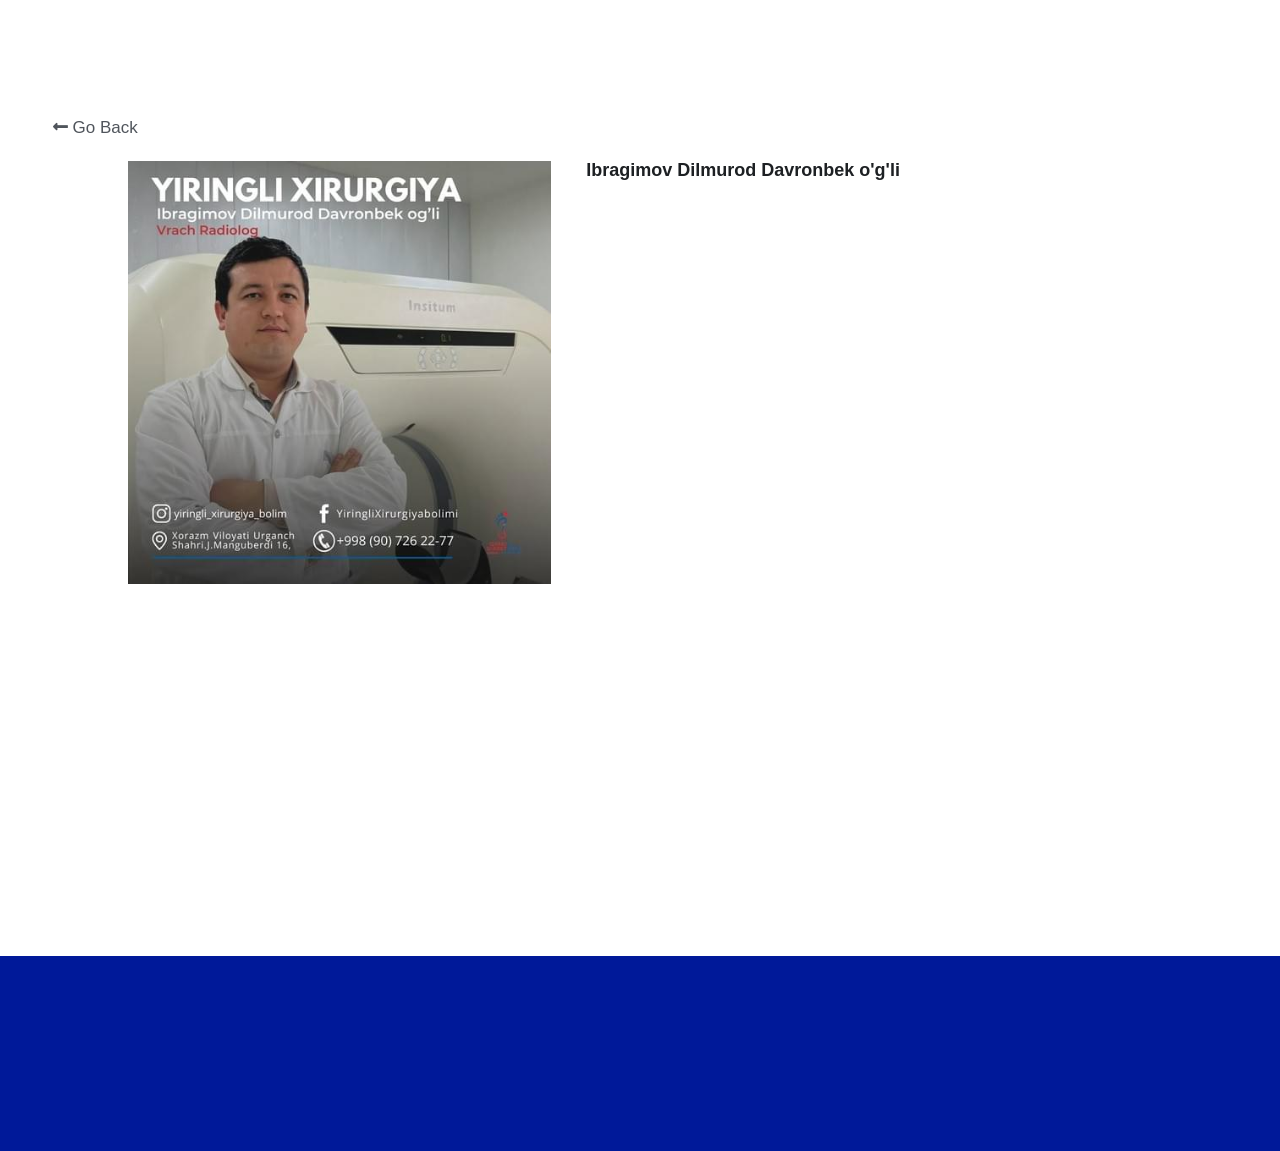
<file: portfolio/items/ibragimov-dilmurod-davronbek-o-g-li.html>
﻿<!-- Powered by Strikingly.com 4 (1) Apr 16, 2025 at 07:46-->
<!DOCTYPE html>
<html itemscope="" itemtype='http://schema.org/WebPage' lang='en' xmlns:og='http://ogp.me/ns#' xmlns='http://www.w3.org/1999/xhtml'>
<head>
<title>Ibragimov Dilmurod Davronbek o'g'li</title>
<!-- removing_gon has activated 100%, so we add not_removing_gon rollout for specific user -->
<script>
//<![CDATA[
window.$S={};$S.app_instances=[];$S.nav=[{"name":"\/bosh-sahifa","uid":"9b221da7-f8f3-4d8d-3686-a9c7641d53dd","memberOnly":false,"hasPassword":false,"isHomePage":true},{"name":"\/biz-haqimizda","uid":"9903884a-eae3-930a-6593-655bc4702579","memberOnly":false,"hasPassword":false,"isHomePage":false},{"name":"\/bemorlar","uid":"c632177d-99a5-ae9b-03bc-978b8ecb3006","memberOnly":false,"hasPassword":false,"isHomePage":false},{"name":"\/shifokorlar","uid":"02abbccc-331c-5c99-174f-ec9eaf5db607","memberOnly":false,"hasPassword":false,"isHomePage":false},{"name":"\/biz-bilan-bog-lanish","uid":"4cf170fe-4626-fa1f-c3a8-ec6fa221898e","memberOnly":false,"hasPassword":false,"isHomePage":false}];$S.conf={"SUPPORTED_CURRENCY":[{"code":"AED","symbol":"\u062f.\u0625","decimal":".","thousand":",","precision":2,"name":"United Arab Emirates Dirham"},{"code":"AFN","symbol":"\u060b","decimal":".","thousand":",","precision":2,"name":"Afghan afghani"},{"code":"ALL","symbol":"Lek","decimal":",","thousand":".","precision":2,"name":"Albanian lek"},{"code":"AMD","symbol":"\u058f","decimal":",","thousand":".","precision":2,"name":"Armenian dram"},{"code":"ANG","symbol":"\u0192","decimal":",","thousand":".","precision":2,"name":"Netherlands Antillean guilder"},{"code":"AOA","symbol":"Kz","decimal":",","thousand":".","precision":2,"name":"Angolan kwanza"},{"code":"ARS","symbol":"$","decimal":",","thousand":".","precision":2,"name":"Argentine peso"},{"code":"AUD","symbol":"A$","decimal":".","thousand":" ","precision":2,"name":"Australian Dollar"},{"code":"AWG","symbol":"\u0192","decimal":".","thousand":",","precision":2,"name":"Aruban florin"},{"code":"AZN","symbol":"\u20bc","decimal":".","thousand":",","precision":2,"name":"Azerbaijani Manat"},{"code":"BAM","symbol":"KM","decimal":",","thousand":".","precision":2,"name":"Bosnia and Herzegovina convertible mark"},{"code":"BBD","symbol":"$","decimal":".","thousand":",","precision":2,"name":"Barbadian dollar"},{"code":"BDT","symbol":"Tk","decimal":".","thousand":",","precision":2,"name":"Bangladeshi Taka"},{"code":"BGN","symbol":"\u043b\u0432","decimal":",","thousand":".","precision":2,"name":"Bulgarian lev"},{"code":"BHD","symbol":"\u062f.\u0628","decimal":".","thousand":",","precision":3,"name":"Bahraini dinar"},{"code":"BIF","symbol":"FBu","decimal":".","thousand":",","precision":0,"name":"Burundian franc"},{"code":"BMD","symbol":"$","decimal":".","thousand":",","precision":2,"name":"Bermudian dollar"},{"code":"BND","symbol":"$","decimal":".","thousand":",","precision":2,"name":"Brunei dollar"},{"code":"BOB","symbol":"$b","decimal":",","thousand":".","precision":2,"name":"Bolivian boliviano"},{"code":"BRL","symbol":"R$","decimal":",","thousand":".","precision":2,"name":"Brazilian Real","format":"%s %v"},{"code":"BSD","symbol":"$","decimal":".","thousand":",","precision":2,"name":"Bahamian dollar"},{"code":"BTN","symbol":"Nu.","decimal":".","thousand":",","precision":2,"name":"Bhutanese ngultrum"},{"code":"BWP","symbol":"P","decimal":".","thousand":",","precision":2,"name":"Botswana pula"},{"code":"BYN","symbol":"Br","decimal":".","thousand":",","precision":2,"name":"Belarusian ruble"},{"code":"BZD","symbol":"BZ$","decimal":".","thousand":",","precision":2,"name":"Belize dollar"},{"code":"CAD","symbol":"$","decimal":".","thousand":",","precision":2,"name":"Canadian Dollar"},{"code":"CDF","symbol":"FC","decimal":".","thousand":",","precision":2,"name":"Congolese franc"},{"code":"CHF","symbol":"CHF","decimal":".","thousand":"'","precision":2,"name":"Swiss Franc","format":"%s %v"},{"code":"CLP","symbol":"$","decimal":"","thousand":".","precision":0,"name":"Chilean Peso"},{"code":"CNY","symbol":"\u00a5","decimal":".","thousand":",","precision":2,"name":"Chinese Yuan"},{"code":"CRC","symbol":"\u20a1","decimal":",","thousand":".","precision":2,"name":"Costa Rican col\u00f3n"},{"code":"CUP","symbol":"$","decimal":".","thousand":",","precision":2,"name":"Cuban peso"},{"code":"CVE","symbol":"$","decimal":".","thousand":",","precision":2,"name":"Cape Verdean escudo"},{"code":"CZK","symbol":"K\u010d","decimal":",","thousand":".","precision":2,"name":"Czech Koruna","format":"%v %s"},{"code":"DJF","symbol":"Fdj","decimal":".","thousand":",","precision":0,"name":"Djiboutian franc"},{"code":"DKK","symbol":"kr","decimal":".","thousand":",","precision":2,"name":"Danish Krone","format":"%v %s"},{"code":"DOP","symbol":"RD$","decimal":".","thousand":",","precision":2,"name":"Dominican peso"},{"code":"DZD","symbol":"\u062f\u062c","decimal":",","thousand":".","precision":2,"name":"Algerian dinar"},{"code":"EGP","symbol":"E\u00a3","decimal":".","thousand":",","precision":2,"name":"Egyptian pound"},{"code":"ERN","symbol":"Nkf","decimal":".","thousand":",","precision":2,"name":"Eritrean nakfa"},{"code":"ETB","symbol":"Br","decimal":".","thousand":",","precision":2,"name":"Ethiopian birr"},{"code":"EUR","symbol":"\u20ac","decimal":",","thousand":".","precision":2,"name":"Euro","format":"%v %s"},{"code":"FJD","symbol":"$","decimal":".","thousand":",","precision":2,"name":"Fijian dollar"},{"code":"FKP","symbol":"\u00a3","decimal":".","thousand":",","precision":2,"name":"Falkland Islands pound"},{"code":"GBP","symbol":"\u00a3","decimal":".","thousand":",","precision":2,"name":"British Pound"},{"code":"GEL","symbol":"\u10da","decimal":",","thousand":".","precision":2,"name":"Georgian lari"},{"code":"GGP","symbol":"\u00a3","decimal":".","thousand":",","precision":2,"name":"Guernsey pound"},{"code":"GHS","symbol":"GH\u20b5","decimal":".","thousand":",","precision":2,"name":"Ghanaian cedi"},{"code":"GIP","symbol":"\u00a3","decimal":".","thousand":",","precision":2,"name":"Gibraltar pound"},{"code":"GMD","symbol":"D","decimal":".","thousand":",","precision":2,"name":"Gambian dalasi"},{"code":"GNF","symbol":"\u20a3","decimal":".","thousand":",","precision":0,"name":"Guinean franc"},{"code":"GTQ","symbol":"Q","decimal":".","thousand":",","precision":2,"name":"Guatemalan quetzal"},{"code":"GYD","symbol":"G$","decimal":".","thousand":",","precision":2,"name":"Guyanese dollar"},{"code":"HKD","symbol":"HK$","decimal":".","thousand":",","precision":2,"name":"Hong Kong Dollar"},{"code":"HNL","symbol":"L","decimal":".","thousand":",","precision":2,"name":"Honduran lempira"},{"code":"HRK","symbol":"kn","decimal":".","thousand":",","precision":2,"name":"Croatian kuna"},{"code":"HTG","symbol":"G","decimal":".","thousand":",","precision":2,"name":"Haitian gourde"},{"code":"HUF","symbol":"Ft","decimal":"","thousand":",","precision":0,"name":"Hungarian Forint","format":"%v %s"},{"code":"ILS","symbol":"\u20aa","decimal":".","thousand":",","precision":2,"name":"Israeli New Shekel"},{"code":"IMP","symbol":"\u00a3","decimal":".","thousand":",","precision":2,"name":"Isle of Man pound"},{"code":"INR","symbol":"\u20b9","decimal":".","thousand":",","precision":2,"name":"Indian Rupee"},{"code":"IQD","symbol":"\u062f.\u0639","decimal":".","thousand":",","precision":3,"name":"Iraqi dinar"},{"code":"IRR","symbol":"\u062a\u0648\u0645\u0627\u0646","decimal":".","thousand":",","precision":2,"name":"Iranian rial"},{"code":"ISK","symbol":"kr","decimal":",","thousand":".","precision":2,"name":"Icelandic kr\u00f3na"},{"code":"JEP","symbol":"\u00a3","decimal":".","thousand":",","precision":2,"name":"Jersey pound"},{"code":"JMD","symbol":"J$","decimal":".","thousand":",","precision":2,"name":"Jamaican Dollar"},{"code":"JOD","symbol":"JD","decimal":".","thousand":",","precision":3,"name":"Jordanian Dinar"},{"code":"JPY","symbol":"\u00a5","decimal":"","thousand":",","precision":0,"name":"Japanese Yen","format":"%s %v"},{"code":"KES","symbol":"KSh","decimal":".","thousand":",","precision":2,"name":"Kenyan shilling"},{"code":"KGS","symbol":"\u043b\u0432","decimal":",","thousand":".","precision":2,"name":"Kyrgyzstani som"},{"code":"KHR","symbol":"\u17db","decimal":".","thousand":",","precision":2,"name":"Cambodian riel"},{"code":"KMF","symbol":"CF","decimal":".","thousand":",","precision":0,"name":"Comorian franc"},{"code":"KPW","symbol":"\u20a9","decimal":".","thousand":",","precision":2,"name":"North Korean won"},{"code":"KRW","symbol":"\uc6d0","decimal":"","thousand":",","precision":0,"name":"South Korean Won","format":"%v %s"},{"code":"KWD","symbol":"\u062f.\u0643","decimal":".","thousand":",","precision":3,"name":"Kuwait dinar"},{"code":"KYD","symbol":"CI$","decimal":".","thousand":",","precision":2,"name":"Cayman Islands dollar"},{"code":"KZT","symbol":"\u20b8","decimal":",","thousand":".","precision":2,"name":"Kazakhstani tenge"},{"code":"LBP","symbol":"LL","decimal":".","thousand":",","precision":2,"name":"Lebanese pound"},{"code":"LKR","symbol":"\u20a8","decimal":".","thousand":",","precision":2,"name":"Sri Lankan rupee"},{"code":"LRD","symbol":"LR$","decimal":".","thousand":",","precision":2,"name":"Liberian dollar"},{"code":"LSL","symbol":"M","decimal":".","thousand":",","precision":2,"name":"Lesotho loti"},{"code":"LYD","symbol":"LD","decimal":".","thousand":",","precision":3,"name":"Libyan dinar"},{"code":"MAD","symbol":"\u062f.\u0645.","decimal":",","thousand":".","precision":2,"name":"Moroccan dirham"},{"code":"MDL","symbol":"L","decimal":",","thousand":".","precision":2,"name":"Moldovan leu"},{"code":"MGA","symbol":"Ar","decimal":".","thousand":",","precision":0,"name":"Malagasy ariary"},{"code":"MKD","symbol":"\u0434\u0435\u043d","decimal":",","thousand":".","precision":2,"name":"Macedonian denar"},{"code":"MMK","symbol":"Ks","decimal":".","thousand":",","precision":2,"name":"Myanmar kyat"},{"code":"MNT","symbol":"\u20ae","decimal":".","thousand":",","precision":2,"name":"Mongolian tugrik"},{"code":"MOP","symbol":"MOP$","decimal":".","thousand":",","precision":2,"name":"Macanese pataca"},{"code":"MRO","symbol":"UM","decimal":".","thousand":",","precision":2,"name":"Mauritanian Ouguiya"},{"code":"MRU","symbol":"UM","decimal":".","thousand":",","precision":2,"name":"Mauritanian ouguiya"},{"code":"MUR","symbol":"\u20a8","decimal":".","thousand":",","precision":2,"name":"Mauritian rupee"},{"code":"MVR","symbol":"Rf","decimal":".","thousand":",","precision":2,"name":"Maldivian rufiyaa"},{"code":"MWK","symbol":"K","decimal":".","thousand":",","precision":2,"name":"Malawian kwacha"},{"code":"MXN","symbol":"$","decimal":".","thousand":",","precision":2,"name":"Mexican Peso"},{"code":"MYR","symbol":"RM","decimal":".","thousand":",","precision":2,"name":"Malaysian Ringgit"},{"code":"MZN","symbol":"MT","decimal":",","thousand":".","precision":2,"name":"Mozambican metical"},{"code":"NAD","symbol":"N$","decimal":".","thousand":",","precision":2,"name":"Namibian dollar"},{"code":"NGN","symbol":"\u20a6","decimal":".","thousand":",","precision":2,"name":"Nigerian naira"},{"code":"NIO","symbol":"C$","decimal":".","thousand":",","precision":2,"name":"Nicaraguan c\u00f3rdoba"},{"code":"NOK","symbol":"kr","decimal":",","thousand":".","precision":2,"name":"Norwegian Krone","format":"%v %s"},{"code":"NPR","symbol":"\u20a8","decimal":".","thousand":",","precision":2,"name":"Nepalese rupee"},{"code":"NZD","symbol":"$","decimal":".","thousand":",","precision":2,"name":"New Zealand Dollar"},{"code":"OMR","symbol":"\u0631.\u0639.","decimal":".","thousand":",","precision":3,"name":"Omani rial"},{"code":"PAB","symbol":"B\/.","decimal":".","thousand":",","precision":2,"name":"Panamanian balboa"},{"code":"PEN","symbol":"S\/.","decimal":".","thousand":",","precision":2,"name":"Peruvian Sol"},{"code":"PGK","symbol":"K","decimal":".","thousand":",","precision":2,"name":"Papua New Guinean kina"},{"code":"PHP","symbol":"\u20b1","decimal":".","thousand":",","precision":2,"name":"Philippine Peso"},{"code":"PKR","symbol":"\u20a8","decimal":".","thousand":",","precision":2,"name":"Pakistani rupee"},{"code":"PLN","symbol":"z\u0142","decimal":",","thousand":" ","precision":2,"name":"Polish Zloty","format":"%v %s"},{"code":"PYG","symbol":"\u20b2","decimal":",","thousand":".","precision":0,"name":"Paraguayan guaran\u00ed"},{"code":"QAR","symbol":"\u0631.\u0642","decimal":".","thousand":",","precision":2,"name":"Qatari riyal"},{"code":"RON","symbol":"lei","decimal":",","thousand":".","precision":2,"name":"Romanian leu"},{"code":"RSD","symbol":"\u0434\u0438\u043d","decimal":",","thousand":".","precision":2,"name":"Serbian dinar"},{"code":"RUB","symbol":"\u20bd","decimal":",","thousand":".","precision":2,"name":"Russian Ruble","format":"%v %s"},{"code":"RWF","symbol":"FRw","decimal":".","thousand":",","precision":0,"name":"Rwandan franc"},{"code":"SAR","symbol":"\u0631.\u0633","decimal":".","thousand":",","precision":2,"name":"Saudi Arabian riyal"},{"code":"SBD","symbol":"SI$","decimal":".","thousand":",","precision":2,"name":"Solomon Islands dollar"},{"code":"SCR","symbol":"SRe","decimal":".","thousand":",","precision":2,"name":"Seychellois rupee"},{"code":"SDG","symbol":"SDG","decimal":".","thousand":",","precision":2,"name":"Sudanese pound"},{"code":"SEK","symbol":"kr","decimal":".","thousand":" ","precision":2,"name":"Swedish Krona","format":"%v %s"},{"code":"SGD","symbol":"S$","decimal":".","thousand":",","precision":2,"name":"Singapore Dollar"},{"code":"SHP","symbol":"\u00a3","decimal":".","thousand":",","precision":2,"name":"Saint Helena pound"},{"code":"SLL","symbol":"Le","decimal":".","thousand":",","precision":2,"name":"Sierra Leonean leone"},{"code":"SOS","symbol":"S","decimal":".","thousand":",","precision":2,"name":"Somali shilling"},{"code":"SRD","symbol":"$","decimal":",","thousand":".","precision":2,"name":"Surinamese dollar"},{"code":"SSP","symbol":"SS\u00a3","decimal":".","thousand":",","precision":2,"name":"South Sudanese pound"},{"code":"STD","symbol":"Db","decimal":".","thousand":",","precision":2,"name":"Sao Tomean Dobra"},{"code":"STN","symbol":"Db","decimal":".","thousand":",","precision":2,"name":"S\u00e3o Tom\u00e9 and Pr\u00edncipe dobra"},{"code":"SYP","symbol":"LS","decimal":".","thousand":",","precision":2,"name":"Syrian pound"},{"code":"SZL","symbol":"E","decimal":".","thousand":",","precision":2,"name":"Swazi lilangeni"},{"code":"THB","symbol":"\u0e3f","decimal":".","thousand":",","precision":2,"name":"Thai Baht"},{"code":"TJS","symbol":"SM","decimal":".","thousand":",","precision":2,"name":"Tajikistani somoni"},{"code":"TMT","symbol":"T","decimal":".","thousand":",","precision":2,"name":"Turkmenistan manat"},{"code":"TND","symbol":"\u062f.\u062a","decimal":".","thousand":",","precision":3,"name":"Tunisian dinar"},{"code":"TOP","symbol":"T$","decimal":".","thousand":",","precision":2,"name":"Tongan pa\u02bbanga"},{"code":"TRY","symbol":"\u20ba","decimal":".","thousand":",","precision":2,"name":"Turkish lira"},{"code":"TTD","symbol":"TT$","decimal":".","thousand":",","precision":2,"name":"Trinidad and Tobago dollar"},{"code":"TWD","symbol":"NT$","decimal":"","thousand":",","precision":0,"name":"New Taiwan Dollar"},{"code":"TZS","symbol":"Tsh","decimal":".","thousand":",","precision":2,"name":"Tanzanian shilling"},{"code":"UAH","symbol":"\u20b4","decimal":".","thousand":",","precision":2,"name":"Ukrainian hryvnia"},{"code":"UGX","symbol":"USh","decimal":".","thousand":",","precision":2,"name":"Ugandan shilling"},{"code":"USD","symbol":"$","decimal":".","thousand":",","precision":2,"name":"United States Dollar"},{"code":"UYU","symbol":"$U","decimal":",","thousand":".","precision":2,"name":"Uruguayan peso"},{"code":"UZS","symbol":"\u043b\u0432","decimal":",","thousand":".","precision":2,"name":"Uzbekistani so\u02bbm"},{"code":"VES","symbol":"Bs.S.","decimal":".","thousand":",","precision":2,"name":"Venezuelan bol\u00edvar soberano"},{"code":"VUV","symbol":"VT","decimal":".","thousand":",","precision":0,"name":"Vanuatu vatu"},{"code":"WST","symbol":"WS$","decimal":".","thousand":",","precision":2,"name":"Samoan t\u0101l\u0101"},{"code":"XAF","symbol":"FCFA","decimal":".","thousand":",","precision":0,"name":"Central African CFA franc"},{"code":"XCD","symbol":"EC$","decimal":".","thousand":",","precision":2,"name":"East Caribbean dollar"},{"code":"XDR","symbol":"SDR","decimal":".","thousand":"","precision":0,"name":"Special drawing rights"},{"code":"XOF","symbol":"CFA","decimal":".","thousand":",","precision":0,"name":"West African CFA franc"},{"code":"XPF","symbol":"\u20a3","decimal":".","thousand":",","precision":0,"name":"CFP franc"},{"code":"YER","symbol":"\u0631.\u064a","decimal":".","thousand":",","precision":2,"name":"Yemeni rial"},{"code":"ZAR","symbol":"R","decimal":".","thousand":",","precision":2,"name":"South African Rand"},{"code":"ZMW","symbol":"K","decimal":",","thousand":".","precision":2,"name":"Zambian kwacha"},{"code":"IDR","symbol":"Rp ","decimal":"","thousand":".","precision":0,"name":"Indonesian Rupiah"},{"code":"VND","symbol":"\u20ab","decimal":"","thousand":".","precision":0,"name":"Vietnamese Dong","format":"%v%s"},{"code":"LAK","symbol":"\u20ad","decimal":".","thousand":",","precision":2,"name":"Lao kip"},{"code":"COP","symbol":"$","decimal":".","thousand":",","precision":0,"name":"Colombian Peso"}],"pages_show_static_path":"https:\/\/static-assets.strikinglycdn.com\/pages_show_static-c7018331243e363626cee0e56425d21142344ee6f60693f932bdc80bbe99f881.js","keenio_collection":"strikingly_pageviews","keenio_collection_sharding":"strikingly_pageviews-30900001-31000000","keenio_pbs_impression_collection":"strikingly_pbs_impression","keenio_pbs_conversion_collection":"strikingly_pbs_conversion","keenio_pageservice_imageshare_collection":"strikingly_pageservice_imageshare","keenio_page_socialshare_collection":"strikingly_page_socialshare","keenio_page_framing_collection":"strikingly_page_framing","keenio_file_download_collection":"strikingly_file_download","keenio_ecommerce_buyer_landing":"strikingly_ecommerce_buyer_landing","keenio_ecommerce_buyer_viewed_checkout_dialog":"strikingly_ecommerce_buyer_viewed_checkout_dialog","keenio_ecommerce_buyer_completed_shipping_address":"strikingly_ecommerce_buyer_completed_shipping_address","keenio_ecommerce_buyer_selected_payment_method":"strikingly_ecommerce_buyer_selected_payment_method","keenio_ecommerce_buyer_canceled_order":"strikingly_ecommerce_buyer_canceled_order","keenio_ecommerce_buyer_added_item_to_cart":"strikingly_ecommerce_buyer_added_item_to_cart","keenio_events_collection":"strikingly_events","is_screenshot_rendering":false,"ecommerce_stripe_alipay":false,"headless_render":null,"wx_instant_follow":false,"is_google_analytics_enabled":true,"is_strikingly_analytics_enabled":true,"is_from_site_to_app":false,"is_weitie":false,"weitie_post_id":null,"weitie_meta_info":null,"weitie_slogan":"\u65e0\u9700\u6ce8\u518c\u7684\u53d1\u5e16\u795e\u5668","gdpr_compliance_feature":false,"strikingly_live_chat_settings":null,"FACEBOOK_APP_ID":"138736959550286","FACEBOOK_PERMS":"email"};$S.fonts=null;$S.live_site=true;$S.user_meta={"user_type":"","live_chat_branding":false,"oneClickShareInfo":null};$S.global_conf={"premium_apps":["HtmlApp","EcwidApp","MailChimpApp","CeleryApp","LocuApp"],"environment":"production","env":"production","host_suffix":"strikingly.com","asset_url":"https:\/\/static-assets.strikinglycdn.com","locale":"en","in_china":false,"country_code":null,"browser_locale":null,"is_sxl":false,"china_optimization":false,"enable_live_chat":true,"user_image_cdn":{"qn":"\/\/user-assets.sxlcdn.com","s":"\/\/custom-images.strikinglycdn.com"},"GROWINGIO_API_KEY":null,"BAIDU_API_KEY":null,"SEGMENTIO_API_KEY":"eb3txa37hi","FACEBOOK_APP_ID":"138736959550286","WECHAT_APP_ID":null,"WECHAT_MP_APP_ID":"","KEEN_IO_PROJECT_ID":"5317e03605cd66236a000002","KEEN_IO_WRITE_KEY":"[base64]","FIREBASE_URL":"bobcat.firebaseIO.com","CLOUDINARY_CLOUD_NAME":"hrscywv4p","CLOUDINARY_PRESET":"oxbxiyxl","rollout":{"background_for_all_sections":false,"crm_livechat":true,"stripe_payer_email":false,"stripe_alipay":true,"stripe_wechatpay":true,"stripe_afterpay":true,"stripe_klarna":true,"paynow_unionpay":true,"tw_payment_registration_upgrade":true,"new_checkout_design":true,"checkout_form_integration":true,"s6_feature":true,"customize_image_appearance":true,"advanced_section_layout_setting":true,"google_invisible_recaptcha":true,"invisible_hcaptcha":false,"show_dummy_data_in_editor":true,"show_dummy_data_in_cro_editor":true,"mobile_editor_2023":true,"mobile_editor_2023_part3":true,"vertical_alignment_2023":true,"portfolio_region_options":false,"domain_connection_v2":true,"new_blog_editor":true,"new_blog_editor_disabled":false,"draft_editor":true,"disable_draft_editor":false,"new_blog_layout":true,"new_store_layout":true,"gallery_section_2021":true,"strikingly_618":false,"nav_2021":true,"can_use_section_default_format":true,"can_use_section_text_align":true,"section_improvements_part1":true,"nav_2021_off":false,"nav_2023":true,"delay_gon":false,"shake_ssr_gon":false,"feature_list_2023":true,"pbs_i18n":true,"support_sca":false,"dlz_badge":false,"show_kickstart_entry_in_dashboard_support_widget":true,"need_html_custom_code_review":true,"has_hydrated_sections":false,"show_support_widget_in_live_site":false,"wechat_sharing":false,"new_wechat_oauth":false,"midtrans_payments":false,"pbs_variation_b":true,"all_currencies":true,"language_region_redirect_options":false,"portfolio_addon_items":false,"custom_review_v2":false},"cookie_categories":{"necessary":["_claim_popup_ref","member_name","authenticationToken","_pbs_i18n_ab_test","__strk_cookie_notification","__is_open_strk_necessary_cookie","__is_open_strk_analytics_cookie","__is_open_strk_preferences_cookie","site_id","crm_chat_token","authenticationToken","member_id","page_nocache","page_password","page_password_uid","return_path_after_verification","return_path_after_page_verification","is_submitted_all"],"preferences":["__strk_cookie_comment_name","__strk_cookie_comment_email"],"analytics":["__strk_session_id"]},"WEITIE_APP_ID":null,"WEITIE_MP_APP_ID":null,"BUGSNAG_FE_API_KEY":"","BUGSNAG_FE_JS_RELEASE_STAGE":"production","google":{"recaptcha_v2_client_key":"6LeRypQbAAAAAGgaIHIak2L7UaH4Mm3iS6Tpp7vY","recaptcha_v2_invisible_client_key":"6LdmtBYdAAAAAJmE1hETf4IHoUqXQaFuJxZPO8tW"},"hcaptcha":{"hcaptcha_checkbox_key":"cd7ccab0-57ca-49aa-98ac-db26473a942a","hcaptcha_invisible_key":"65400c5a-c122-4648-971c-9f7e931cd872"},"kickstart_locale_selection":{"en":"100","de":"100","es":"100","fr":"100","it":"100","nl":"100","pt-BR":"100","fi":"100","no":"100","sv":"100","cs":"0","ro":"100","ar":"100","ja":"100","zh-CN":"100","zh-TW":"100","id":"100"},"honeypot":"1970e114"};$S.country_list={"europe":{"name":"Europe","continent":"europe"},"asia":{"name":"Asia","continent":"asia"},"northamerica":{"name":"North America","continent":"northamerica"},"southamerica":{"name":"South America","continent":"southamerica"},"australia":{"name":"Australia","continent":"australia"},"antarctica":{"name":"Antarctica","continent":"antarctica"},"africa":{"name":"Africa","continent":"africa"},"ad":{"name":"Andorra","continent":"europe"},"ae":{"name":"United Arab Emirates","continent":"asia"},"af":{"name":"Afghanistan","continent":"asia"},"ag":{"name":"Antigua and Barbuda","continent":"northamerica"},"ai":{"name":"Anguilla","continent":"northamerica"},"al":{"name":"Albania","continent":"europe"},"am":{"name":"Armenia","continent":"asia"},"an":{"name":"Netherlands Antilles","continent":"northamerica"},"ao":{"name":"Angola","continent":"africa"},"aq":{"name":"Antarctica","continent":"antarctica"},"ar":{"name":"Argentina","continent":"southamerica"},"as":{"name":"American Samoa","continent":"australia"},"at":{"name":"Austria","continent":"europe"},"au":{"name":"Australia","continent":"australia"},"aw":{"name":"Aruba","continent":"northamerica"},"ax":{"name":"\u00c5land Islands","continent":"europe"},"az":{"name":"Azerbaijan","continent":"asia"},"ba":{"name":"Bosnia and Herzegovina","continent":"europe"},"bb":{"name":"Barbados","continent":"northamerica"},"bd":{"name":"Bangladesh","continent":"asia"},"be":{"name":"Belgium","continent":"europe"},"bf":{"name":"Burkina Faso","continent":"africa"},"bg":{"name":"Bulgaria","continent":"europe"},"bh":{"name":"Bahrain","continent":"asia"},"bi":{"name":"Burundi","continent":"africa"},"bj":{"name":"Benin","continent":"africa"},"bl":{"name":"Saint Barth\u00e9lemy","continent":"northamerica"},"bm":{"name":"Bermuda","continent":"northamerica"},"bn":{"name":"Brunei Darussalam","continent":"asia"},"bo":{"name":"Bolivia","continent":"southamerica"},"bq":{"name":"Bonaire, Sint Eustatius and Saba","continent":"northamerica"},"br":{"name":"Brazil","continent":"southamerica"},"bs":{"name":"Bahamas","continent":"northamerica"},"bt":{"name":"Bhutan","continent":"asia"},"bv":{"name":"Bouvet Island","continent":"antarctica"},"bw":{"name":"Botswana","continent":"africa"},"by":{"name":"Belarus","continent":"europe"},"bz":{"name":"Belize","continent":"northamerica"},"ca":{"name":"Canada","continent":"northamerica"},"cc":{"name":"Cocos (Keeling) Islands","continent":"asia"},"cd":{"name":"Congo, The Democratic Republic Of The","continent":"africa"},"cf":{"name":"Central African Republic","continent":"africa"},"cg":{"name":"Congo","continent":"africa"},"ch":{"name":"Switzerland","continent":"europe"},"ci":{"name":"C\u00f4te D'Ivoire","continent":"africa"},"ck":{"name":"Cook Islands","continent":"australia"},"cl":{"name":"Chile","continent":"southamerica"},"cm":{"name":"Cameroon","continent":"africa"},"cn":{"name":"China","continent":"asia"},"co":{"name":"Colombia","continent":"southamerica"},"cr":{"name":"Costa Rica","continent":"northamerica"},"cu":{"name":"Cuba","continent":"northamerica"},"cv":{"name":"Cape Verde","continent":"africa"},"cw":{"name":"Cura\u00e7ao","continent":"northamerica"},"cx":{"name":"Christmas Island","continent":"asia"},"cy":{"name":"Cyprus","continent":"asia"},"cz":{"name":"Czech Republic","continent":"europe"},"de":{"name":"Germany","continent":"europe"},"dj":{"name":"Djibouti","continent":"africa"},"dk":{"name":"Denmark","continent":"europe"},"dm":{"name":"Dominica","continent":"northamerica"},"do":{"name":"Dominican Republic","continent":"northamerica"},"dz":{"name":"Algeria","continent":"africa"},"ec":{"name":"Ecuador","continent":"southamerica"},"ee":{"name":"Estonia","continent":"europe"},"eg":{"name":"Egypt","continent":"africa"},"eh":{"name":"Western Sahara","continent":"africa"},"er":{"name":"Eritrea","continent":"africa"},"es":{"name":"Spain","continent":"europe"},"et":{"name":"Ethiopia","continent":"africa"},"fi":{"name":"Finland","continent":"europe"},"fj":{"name":"Fiji","continent":"australia"},"fk":{"name":"Falkland Islands (Malvinas)","continent":"southamerica"},"fm":{"name":"Micronesia, Federated States Of","continent":"australia"},"fo":{"name":"Faroe Islands","continent":"europe"},"fr":{"name":"France","continent":"europe"},"ga":{"name":"Gabon","continent":"africa"},"gb":{"name":"United Kingdom","continent":"europe"},"gd":{"name":"Grenada","continent":"northamerica"},"ge":{"name":"Georgia","continent":"asia"},"gf":{"name":"French Guiana","continent":"southamerica"},"gg":{"name":"Guernsey","continent":"europe"},"gh":{"name":"Ghana","continent":"africa"},"gi":{"name":"Gibraltar","continent":"europe"},"gl":{"name":"Greenland","continent":"northamerica"},"gm":{"name":"Gambia","continent":"africa"},"gn":{"name":"Guinea","continent":"africa"},"gp":{"name":"Guadeloupe","continent":"northamerica"},"gq":{"name":"Equatorial Guinea","continent":"africa"},"gr":{"name":"Greece","continent":"europe"},"gs":{"name":"South Georgia and the South Sandwich Islands","continent":"antarctica"},"gt":{"name":"Guatemala","continent":"northamerica"},"gu":{"name":"Guam","continent":"australia"},"gw":{"name":"Guinea-Bissau","continent":"africa"},"gy":{"name":"Guyana","continent":"southamerica"},"hk":{"name":"Hong Kong SAR China","continent":"asia"},"hm":{"name":"Heard and McDonald Islands","continent":"antarctica"},"hn":{"name":"Honduras","continent":"northamerica"},"hr":{"name":"Croatia","continent":"europe"},"ht":{"name":"Haiti","continent":"northamerica"},"hu":{"name":"Hungary","continent":"europe"},"id":{"name":"Indonesia","continent":"asia"},"ie":{"name":"Ireland","continent":"europe"},"il":{"name":"Israel","continent":"asia"},"im":{"name":"Isle of Man","continent":"europe"},"in":{"name":"India","continent":"asia"},"io":{"name":"British Indian Ocean Territory","continent":"asia"},"iq":{"name":"Iraq","continent":"asia"},"ir":{"name":"Iran, Islamic Republic Of","continent":"asia"},"is":{"name":"Iceland","continent":"europe"},"it":{"name":"Italy","continent":"europe"},"je":{"name":"Jersey","continent":"europe"},"jm":{"name":"Jamaica","continent":"northamerica"},"jo":{"name":"Jordan","continent":"asia"},"jp":{"name":"Japan","continent":"asia"},"ke":{"name":"Kenya","continent":"africa"},"kg":{"name":"Kyrgyzstan","continent":"asia"},"kh":{"name":"Cambodia","continent":"asia"},"ki":{"name":"Kiribati","continent":"australia"},"km":{"name":"Comoros","continent":"africa"},"kn":{"name":"Saint Kitts And Nevis","continent":"northamerica"},"kp":{"name":"Korea, Democratic People's Republic Of","continent":"asia"},"kr":{"name":"Korea, Republic of","continent":"asia"},"kw":{"name":"Kuwait","continent":"asia"},"ky":{"name":"Cayman Islands","continent":"northamerica"},"kz":{"name":"Kazakhstan","continent":"asia"},"la":{"name":"Lao People's Democratic Republic","continent":"asia"},"lb":{"name":"Lebanon","continent":"asia"},"lc":{"name":"Saint Lucia","continent":"northamerica"},"li":{"name":"Liechtenstein","continent":"europe"},"lk":{"name":"Sri Lanka","continent":"asia"},"lr":{"name":"Liberia","continent":"africa"},"ls":{"name":"Lesotho","continent":"africa"},"lt":{"name":"Lithuania","continent":"europe"},"lu":{"name":"Luxembourg","continent":"europe"},"lv":{"name":"Latvia","continent":"europe"},"ly":{"name":"Libya","continent":"africa"},"ma":{"name":"Morocco","continent":"africa"},"mc":{"name":"Monaco","continent":"europe"},"md":{"name":"Moldova, Republic of","continent":"europe"},"me":{"name":"Montenegro","continent":"europe"},"mf":{"name":"Saint Martin","continent":"northamerica"},"mg":{"name":"Madagascar","continent":"africa"},"mh":{"name":"Marshall Islands","continent":"australia"},"mk":{"name":"North Macedonia","continent":"europe"},"ml":{"name":"Mali","continent":"africa"},"mm":{"name":"Myanmar","continent":"asia"},"mn":{"name":"Mongolia","continent":"asia"},"mo":{"name":"Macao SAR China","continent":"asia"},"mp":{"name":"Northern Mariana Islands","continent":"australia"},"mq":{"name":"Martinique","continent":"northamerica"},"mr":{"name":"Mauritania","continent":"africa"},"ms":{"name":"Montserrat","continent":"northamerica"},"mt":{"name":"Malta","continent":"europe"},"mu":{"name":"Mauritius","continent":"africa"},"mv":{"name":"Maldives","continent":"asia"},"mw":{"name":"Malawi","continent":"africa"},"mx":{"name":"Mexico","continent":"northamerica"},"my":{"name":"Malaysia","continent":"asia"},"mz":{"name":"Mozambique","continent":"africa"},"na":{"name":"Namibia","continent":"africa"},"nc":{"name":"New Caledonia","continent":"australia"},"ne":{"name":"Niger","continent":"africa"},"nf":{"name":"Norfolk Island","continent":"australia"},"ng":{"name":"Nigeria","continent":"africa"},"ni":{"name":"Nicaragua","continent":"northamerica"},"nl":{"name":"Netherlands","continent":"europe"},"no":{"name":"Norway","continent":"europe"},"np":{"name":"Nepal","continent":"asia"},"nr":{"name":"Nauru","continent":"australia"},"nu":{"name":"Niue","continent":"australia"},"nz":{"name":"New Zealand","continent":"australia"},"om":{"name":"Oman","continent":"asia"},"pa":{"name":"Panama","continent":"northamerica"},"pe":{"name":"Peru","continent":"southamerica"},"pf":{"name":"French Polynesia","continent":"australia"},"pg":{"name":"Papua New Guinea","continent":"australia"},"ph":{"name":"Philippines","continent":"asia"},"pk":{"name":"Pakistan","continent":"asia"},"pl":{"name":"Poland","continent":"europe"},"pm":{"name":"Saint Pierre And Miquelon","continent":"northamerica"},"pn":{"name":"Pitcairn","continent":"australia"},"pr":{"name":"Puerto Rico","continent":"northamerica"},"ps":{"name":"Palestine, State of","continent":"asia"},"pt":{"name":"Portugal","continent":"europe"},"pw":{"name":"Palau","continent":"australia"},"py":{"name":"Paraguay","continent":"southamerica"},"qa":{"name":"Qatar","continent":"asia"},"re":{"name":"R\u00e9union","continent":"africa"},"ro":{"name":"Romania","continent":"europe"},"rs":{"name":"Serbia","continent":"europe"},"ru":{"name":"Russian Federation","continent":"europe"},"rw":{"name":"Rwanda","continent":"africa"},"sa":{"name":"Saudi Arabia","continent":"asia"},"sb":{"name":"Solomon Islands","continent":"australia"},"sc":{"name":"Seychelles","continent":"africa"},"sd":{"name":"Sudan","continent":"africa"},"se":{"name":"Sweden","continent":"europe"},"sg":{"name":"Singapore","continent":"asia"},"sh":{"name":"Saint Helena","continent":"africa"},"si":{"name":"Slovenia","continent":"europe"},"sj":{"name":"Svalbard And Jan Mayen","continent":"europe"},"sk":{"name":"Slovakia","continent":"europe"},"sl":{"name":"Sierra Leone","continent":"africa"},"sm":{"name":"San Marino","continent":"europe"},"sn":{"name":"Senegal","continent":"africa"},"so":{"name":"Somalia","continent":"africa"},"sr":{"name":"Suriname","continent":"southamerica"},"ss":{"name":"South Sudan","continent":"africa"},"st":{"name":"Sao Tome and Principe","continent":"africa"},"sv":{"name":"El Salvador","continent":"northamerica"},"sx":{"name":"Sint Maarten","continent":"northamerica"},"sy":{"name":"Syrian Arab Republic","continent":"asia"},"sz":{"name":"Swaziland","continent":"africa"},"tc":{"name":"Turks and Caicos Islands","continent":"northamerica"},"td":{"name":"Chad","continent":"africa"},"tf":{"name":"French Southern Territories","continent":"antarctica"},"tg":{"name":"Togo","continent":"africa"},"th":{"name":"Thailand","continent":"asia"},"tj":{"name":"Tajikistan","continent":"asia"},"tk":{"name":"Tokelau","continent":"australia"},"tl":{"name":"Timor-Leste","continent":"asia"},"tm":{"name":"Turkmenistan","continent":"asia"},"tn":{"name":"Tunisia","continent":"africa"},"to":{"name":"Tonga","continent":"australia"},"tr":{"name":"Turkey","continent":"europe"},"tt":{"name":"Trinidad and Tobago","continent":"northamerica"},"tv":{"name":"Tuvalu","continent":"australia"},"tw":{"name":"Taiwan","continent":"asia"},"tz":{"name":"Tanzania, United Republic of","continent":"africa"},"ua":{"name":"Ukraine","continent":"europe"},"ug":{"name":"Uganda","continent":"africa"},"um":{"name":"United States Minor Outlying Islands","continent":"australia"},"us":{"name":"United States","continent":"northamerica"},"uy":{"name":"Uruguay","continent":"southamerica"},"uz":{"name":"Uzbekistan","continent":"asia"},"va":{"name":"Holy See (Vatican City State)","continent":"europe"},"vc":{"name":"Saint Vincent And The Grenadines","continent":"northamerica"},"ve":{"name":"Venezuela, Bolivarian Republic of","continent":"southamerica"},"vg":{"name":"Virgin Islands, British","continent":"northamerica"},"vi":{"name":"Virgin Islands, U.S.","continent":"northamerica"},"vn":{"name":"Vietnam","continent":"asia"},"vu":{"name":"Vanuatu","continent":"australia"},"wf":{"name":"Wallis and Futuna","continent":"australia"},"ws":{"name":"Samoa","continent":"australia"},"ye":{"name":"Yemen","continent":"asia"},"yt":{"name":"Mayotte","continent":"africa"},"za":{"name":"South Africa","continent":"africa"},"zm":{"name":"Zambia","continent":"africa"},"zw":{"name":"Zimbabwe","continent":"africa"}};$S.state_list={"us":[{"name":"Alabama","abbr":"AL"},{"name":"Alaska","abbr":"AK"},{"name":"American Samoa","abbr":"AS"},{"name":"Arizona","abbr":"AZ"},{"name":"Arkansas","abbr":"AR"},{"name":"California","abbr":"CA"},{"name":"Colorado","abbr":"CO"},{"name":"Connecticut","abbr":"CT"},{"name":"Delaware","abbr":"DE"},{"name":"District of Columbia","abbr":"DC"},{"name":"Florida","abbr":"FL"},{"name":"Georgia","abbr":"GA"},{"name":"Guam","abbr":"GU"},{"name":"Hawaii","abbr":"HI"},{"name":"Idaho","abbr":"ID"},{"name":"Illinois","abbr":"IL"},{"name":"Indiana","abbr":"IN"},{"name":"Iowa","abbr":"IA"},{"name":"Kansas","abbr":"KS"},{"name":"Kentucky","abbr":"KY"},{"name":"Louisiana","abbr":"LA"},{"name":"Maine","abbr":"ME"},{"name":"Maryland","abbr":"MD"},{"name":"Massachusetts","abbr":"MA"},{"name":"Michigan","abbr":"MI"},{"name":"Minnesota","abbr":"MN"},{"name":"Mississippi","abbr":"MS"},{"name":"Missouri","abbr":"MO"},{"name":"Montana","abbr":"MT"},{"name":"Nebraska","abbr":"NE"},{"name":"Nevada","abbr":"NV"},{"name":"New Hampshire","abbr":"NH"},{"name":"New Jersey","abbr":"NJ"},{"name":"New Mexico","abbr":"NM"},{"name":"New York","abbr":"NY"},{"name":"North Carolina","abbr":"NC"},{"name":"North Dakota","abbr":"ND"},{"name":"Northern Mariana Islands","abbr":"MP"},{"name":"Ohio","abbr":"OH"},{"name":"Oklahoma","abbr":"OK"},{"name":"Oregon","abbr":"OR"},{"name":"Pennsylvania","abbr":"PA"},{"name":"Puerto Rico","abbr":"PR"},{"name":"Rhode Island","abbr":"RI"},{"name":"South Carolina","abbr":"SC"},{"name":"South Dakota","abbr":"SD"},{"name":"Tennessee","abbr":"TN"},{"name":"Texas","abbr":"TX"},{"name":"Utah","abbr":"UT"},{"name":"Vermont","abbr":"VT"},{"name":"Virgin Islands","abbr":"VI"},{"name":"Virginia","abbr":"VA"},{"name":"Washington","abbr":"WA"},{"name":"West Virginia","abbr":"WV"},{"name":"Wisconsin","abbr":"WI"},{"name":"Wyoming","abbr":"WY"}],"ca":[{"name":"Alberta","abbr":"AB"},{"name":"British Columbia","abbr":"BC"},{"name":"Manitoba","abbr":"MB"},{"name":"New Brunswick","abbr":"NB"},{"name":"Newfoundland and Labrador","abbr":"NL"},{"name":"Nova Scotia","abbr":"NS"},{"name":"Northwest Territories","abbr":"NT"},{"name":"Nunavut","abbr":"NU"},{"name":"Ontario","abbr":"ON"},{"name":"Prince Edward Island","abbr":"PE"},{"name":"Quebec","abbr":"QC"},{"name":"Saskatchewan","abbr":"SK"},{"name":"Yukon","abbr":"YT"}],"cn":[{"name":"Beijing","abbr":"Beijing"},{"name":"Tianjin","abbr":"Tianjin"},{"name":"Hebei","abbr":"Hebei"},{"name":"Shanxi","abbr":"Shanxi"},{"name":"Nei Mongol","abbr":"Nei Mongol"},{"name":"Liaoning","abbr":"Liaoning"},{"name":"Jilin","abbr":"Jilin"},{"name":"Heilongjiang","abbr":"Heilongjiang"},{"name":"Shanghai","abbr":"Shanghai"},{"name":"Jiangsu","abbr":"Jiangsu"},{"name":"Zhejiang","abbr":"Zhejiang"},{"name":"Anhui","abbr":"Anhui"},{"name":"Fujian","abbr":"Fujian"},{"name":"Jiangxi","abbr":"Jiangxi"},{"name":"Shandong","abbr":"Shandong"},{"name":"Henan","abbr":"Henan"},{"name":"Hubei","abbr":"Hubei"},{"name":"Hunan","abbr":"Hunan"},{"name":"Guangdong","abbr":"Guangdong"},{"name":"Guangxi","abbr":"Guangxi"},{"name":"Hainan","abbr":"Hainan"},{"name":"Chongqing","abbr":"Chongqing"},{"name":"Sichuan","abbr":"Sichuan"},{"name":"Guizhou","abbr":"Guizhou"},{"name":"Yunnan","abbr":"Yunnan"},{"name":"Xizang","abbr":"Xizang"},{"name":"Shaanxi","abbr":"Shaanxi"},{"name":"Gansu","abbr":"Gansu"},{"name":"Qinghai","abbr":"Qinghai"},{"name":"Ningxia","abbr":"Ningxia"},{"name":"Xinjiang","abbr":"Xinjiang"}]};$S.stores={"fonts_v2":[{"name":"urbanist","fontType":"google","displayName":"Urbanist","cssValue":"\"urbanist\"","settings":{"weight":"100,200,300,regular,500,600,700,800,900,100italic,200italic,300italic,italic,500italic,600italic,700italic,800italic,900italic"},"hidden":false,"cssFallback":"sans-serif","disableBody":false,"isSuggested":false},{"name":"montserrat","fontType":"google","displayName":"Montserrat","cssValue":"montserrat, helvetica","settings":{"weight":"400,700"},"hidden":false,"cssFallback":"sans-serif","disableBody":null,"isSuggested":true}],"showStatic":{"footerLogoSeoData":{"anchor_link":"https:\/\/www.strikingly.com\/?ref=logo\u0026permalink=fuchsia-deer-zm4bkk\u0026custom_domain=\u0026utm_campaign=footer_pbs\u0026utm_content=https%3A%2F%2Ffuchsia-deer-zm4bkk.mystrikingly.com%2F\u0026utm_medium=user_page\u0026utm_source=20037950\u0026utm_term=pbs_b","anchor_text":"How to make a website"},"isEditMode":false},"pageData":{"type":"Site","id":"f_71c5cab1-4483-4784-a8ab-4d076ad7c6d9","defaultValue":null,"horizontal":false,"fixedSocialMedia":false,"new_page":true,"showMobileNav":true,"showCookieNotification":false,"useSectionDefaultFormat":true,"useSectionImprovementsPart1":true,"showTermsAndConditions":false,"multi_pages":true,"isFullScreenOnlyOneSection":true,"showNav":true,"showFooter":true,"showStrikinglyLogo":true,"showNavigationButtons":false,"showShoppingCartIcon":true,"showButtons":true,"navFont":"","titleFont":"urbanist","logoFont":"","bodyFont":"urbanist","buttonFont":"urbanist","headingFont":"urbanist","navItemFont":null,"navDropdownFont":null,"bodyFontWeight":null,"theme":"fresh","templateVariation":"","templatePreset":"","termsText":null,"fontPreset":null,"pages":[{"type":"Page","id":"9b221da7-f8f3-4d8d-3686-a9c7641d53dd","sections":[{"type":"Slide","id":"f21fb1aa-80c3-a7df-71b0-7a3b7ae64c7d","defaultValue":true,"template_id":null,"template_name":"cta","components":{"slideSettings":{"type":"SlideSettings","id":"f_df06988a-2bc9-4499-8290-60a5ccbc89bf","defaultValue":true,"show_nav":true,"hidden_section":false,"hidden_mobile_section":false,"name":"Intro","sync_key":null,"layout_variation":"center-subTop-normal","description":"Intro section for Home page","sectionType":"Button \u0026 Link"},"text1":{"type":"RichText","id":"f_4d5627e1-2fbc-4980-a0a6-6c4834b1dc3c","defaultValue":false,"alignment":null,"value":"\u003cdiv class=\"s-rich-text-wrapper\" style=\"display: block;\"\u003e\u003cp\u003eBizning SHifoxonaga Xush Kelibsiz\u003c\/p\u003e\u003c\/div\u003e","backupValue":null,"version":1,"aiSettings":{"tone":"professional","language":"English","usedAiTextOptionsIndex":-1},"defaultDataProcessed":true},"text2":{"type":"RichText","id":"f_f3e8a4cf-7eca-4e88-b90a-3b4c7b64424e","defaultValue":false,"alignment":null,"value":"\u003cdiv class=\"s-rich-text-wrapper\" style=\"display: block;\"\u003e\u003cp\u003eSizning sog'liqingiz bizning ustuvor vazifamizdir. Bizning muassasamizda ajoyib parvarish va tibbiy tajribani kashf eting.\u003c\/p\u003e\u003c\/div\u003e","backupValue":null,"version":1,"aiSettings":{"tone":"professional","language":"English","usedAiTextOptionsIndex":-1},"defaultDataProcessed":true},"text3":{"type":"RichText","id":"f_be518540-fa06-46a5-98a7-762bbe83bdb3","defaultValue":null,"value":"","backupValue":null,"version":null},"button1":{"type":"Button","id":"f_5f05b362-7e67-4d93-baf9-937971248781","defaultValue":false,"alignment":"auto","text":"Hozir o'qing","link_type":"Section","size":"medium","mobile_size":"automatic","style":"","color":"","font":"","url":"\/3#6","new_target":false},"buttons":{"type":"Buttons","id":"f_8faa6d38-3aa6-44f2-86c8-d725d27dfff6","alignment":"auto","components":{"block1":{"type":"BlockComponent","id":"f_edbe3dd2-e20f-4482-a957-29e24f782ac3","items":[]}},"size":"medium","mobile_size":"automatic"},"background1":{"type":"Background","id":"b7e1b150-759e-4c25-be99-7f1b35272701","defaultValue":false,"url":"!","textColor":"overlay","backgroundVariation":"","sizing":"cover","userClassName":"","videoUrl":"","videoHtml":"","storageKey":"20037950\/136874_633501","storage":"s","format":"jpg","h":1280,"w":720,"s":149920,"useImage":true,"focus":null,"backgroundColor":{"themeColorRangeIndex":null,"value":"#768090","type":null}},"media1":{"type":"Media","id":"f_3fff8913-6454-44c5-843d-18bb940f62dd","defaultValue":true,"video":{"type":"Video","id":"f_1c47cef5-b627-49bf-9694-7c581be73165","defaultValue":true,"html":"","url":"http:\/\/vimeo.com\/18150336","thumbnail_url":null,"maxwidth":700,"description":null},"image":{"type":"Image","id":"f_f4ab3f91-4b34-4ac1-9327-59b23e856c76","defaultValue":true,"link_url":"","thumb_url":"\/images\/icons\/transparent.png","url":"\/images\/icons\/transparent.png","caption":"","description":"","storageKey":null,"storage":null,"storagePrefix":null,"format":null,"border_radius":null,"aspect_ratio":null,"h":null,"w":null,"s":null,"new_target":true,"focus":null},"current":"image"}}},{"type":"Slide","id":"09add051-cd6b-1cf4-8abf-16f086a78f22","defaultValue":null,"template_id":null,"template_name":"featureListE","components":{"slideSettings":{"type":"SlideSettings","id":"f_87a15966-5939-4feb-a13c-5b764405527e","defaultValue":null,"show_nav":true,"hidden_section":false,"hidden_mobile_section":false,"name":"Our Services","sync_key":null,"layout_variation":"normal","description":"A brief overview of the medical services offered by the hospital, including specialties and departments.","sectionType":"List of Items - Columns","layout_config":{"noTemplateDiff":true,"card_radius":"square","border_thickness":"small","card_padding":"medium","spacing":"S","subtitleReplaceToText":true,"mediaSize":"xs","horizontal_alignment":"auto","layout":"E","border":false,"mediaPosition":"left","showButton":false,"border_color":"#cccccc","card":false,"structure":"grid","card_color":"#ffffff","vertical_alignment":"middle","grid_media_position":"top","columns":"three","content_align":"center"}}}},{"type":"Slide","id":"86326f1d-063c-9144-6518-71d58d1eeb1a","defaultValue":null,"template_id":null,"template_name":"featureListE","components":{"slideSettings":{"type":"SlideSettings","id":"f_6b3892d1-6277-4aad-84e3-381359f03871","defaultValue":null,"show_nav":true,"hidden_section":false,"hidden_mobile_section":false,"name":"Patient Testimonials","sync_key":null,"layout_variation":"normal","description":"A collection of testimonials from patients who have received care at the hospital, sharing their experiences.","sectionType":"List of Items - Columns","layout_config":{"noTemplateDiff":true,"card_radius":"square","border_thickness":"small","card_padding":"medium","spacing":"S","subtitleReplaceToText":true,"mediaSize":"xs","horizontal_alignment":"auto","layout":"E","border":false,"mediaPosition":"left","showButton":false,"border_color":"#cccccc","card":true,"structure":"grid","card_color":"#ffffff","vertical_alignment":"middle","grid_media_position":"top","columns":"three","content_align":"center"}}}},{"type":"Slide","id":"8a2e6420-46f0-05e6-43c1-4bbd3b553a09","defaultValue":null,"template_id":null,"template_name":"blog1","components":{"slideSettings":{"type":"SlideSettings","id":"f_a14984f4-f9a4-4260-a2e7-fdee8daa0140","defaultValue":null,"show_nav":true,"hidden_section":false,"hidden_mobile_section":false,"name":"Latest News","sync_key":null,"layout_variation":"one-smallCircle-long-none","description":"Updates and news articles related to the hospital, including health tips and community events.","sectionType":"Blog","display_settings":{"blogNumber":6},"layout_config":{"customized":false,"snippetLength":"none","templateName":"F","imageShape":"square","imageAlignment":"left","structure":"tiled","textAlignment":"auto","imageSize":"m","columns":3}},"text1":{"type":"RichText","id":"f_4dfa5e42-ddac-4ad4-9992-5fc0e3ba50b5","defaultValue":false,"alignment":null,"value":"\u003cdiv class=\"s-rich-text-wrapper\" style=\"display: block;\"\u003e\u003cp\u003e\u003cspan style=\"color: #e8eaed;\"\u003eSo'nggi shifoxona yangiliklari\u003c\/span\u003e\u003c\/p\u003e\u003c\/div\u003e","backupValue":false,"version":1,"aiSettings":{"tone":"professional","language":"English","usedAiTextOptionsIndex":-1},"defaultDataProcessed":true},"text2":{"type":"RichText","id":"f_c900952b-46c8-4bcd-ad48-eb9dd262ab45","defaultValue":false,"alignment":null,"value":"\u003cdiv class=\"s-rich-text-wrapper\" style=\"display: block;\"\u003e\u003cp\u003eSog'liqni saqlash bo'yicha so'nggi maslahatlar va shifoxonamiz bilan bo'liq jamoat tadbirlaridan xabardor bo'ing\u003c\/p\u003e\u003c\/div\u003e","backupValue":false,"version":1,"aiSettings":{"tone":"professional","language":"English","usedAiTextOptionsIndex":-1},"defaultDataProcessed":true},"background1":{"type":"Background","id":"f_b4bb1cf0-6314-4e5e-96f3-c0d6d48828cb","defaultValue":true,"url":"","textColor":"light","backgroundVariation":"","sizing":"cover","videoUrl":"","videoHtml":"","backgroundColor":{"type":"highlight1","themeColorRangeIndex":null,"value":"#001999","id":"f_2f757fb2-e945-416a-87a3-6fd3275a35c2"}},"blog1":{"type":"BlogCollectionComponent","id":40,"defaultValue":null,"app_instance_id":null,"app_id":null,"category":{"id":26033,"name":"Latest News"}}}},{"type":"Slide","id":"4d95f265-aa3c-b73d-8536-6eca577e4084","defaultValue":true,"template_id":null,"template_name":"contact_form","components":{"slideSettings":{"type":"SlideSettings","id":"f_f650cbac-7a78-45f7-a018-533cc5767d89","defaultValue":true,"show_nav":true,"hidden_section":false,"hidden_mobile_section":false,"name":"Contact Us","sync_key":null,"layout_variation":null,"description":"Information on how to get in touch with the hospital, including phone numbers, email, and a contact form.","sectionType":"Form Collection","display_settings":{"hide_form":false,"show_map":false,"show_info":false}}}}],"title":"Bosh sahifa","uid":"9b221da7-f8f3-4d8d-3686-a9c7641d53dd","path":"\/bosh-sahifa","authorized":true},{"type":"Page","id":"9903884a-eae3-930a-6593-655bc4702579","sections":[{"type":"Slide","id":"21bd7792-2c83-c9f8-a809-5affb1a8c579","defaultValue":true,"template_name":"new_grid","components":{"slideSettings":{"type":"SlideSettings","id":"f_7096cfe1-35d7-4fa4-93b7-24e1b82df344","defaultValue":true,"show_nav":true,"show_nav_multi_mode":false,"nameChanged":true,"hidden_section":false,"hidden_mobile_section":false,"name":"Our Mission","sync_key":null,"layout_variation":"magazine---twoTopTwoBottom-medium-none-wide","description":"A statement of the hospital's mission and values, emphasizing patient care and community service.","sectionType":"Side By Side","display_settings":{},"padding":{"top":"none","bottom":"none"},"layout_config":{"vertical_alignment":"middle","showTitle":false,"textAlignment":"center"}},"repeatable1":{"type":"Repeatable","id":"f_639b35de-168e-40cc-bedb-1d98d2c2e4f7","defaultValue":false,"list":[{"type":"RepeatableItem","id":"f_70d9847f-58dd-4b4c-872e-a076cdf766b1","defaultValue":null,"components":{"media1":{"type":"Media","id":"f_daa0af4f-ce05-4eca-b16f-a8673c90cad5","defaultValue":null,"video":{"type":"Video","id":"f_4abf739b-0aff-49d8-9a60-820351e6d5d3","defaultValue":null,"html":"","url":"http:\/\/vimeo.com\/18150336","thumbnail_url":null,"maxwidth":700,"description":null},"image":{"type":"Image","id":"f_e90e7927-fd2e-4e5b-b8c6-75370d8bd72c","defaultValue":true,"link_url":null,"thumb_url":"","url":"","caption":"","description":"","aspect_ratio":"16\/9","new_target":true},"current":"image"},"email1":{"type":"EmailForm","id":"f_5628a5ea-b92a-40c0-86b1-69d454801c0d","defaultValue":false,"hideMessageBox":false,"hide_name":false,"hide_email":false,"hide_phone_number":true,"name_label":"Name","name_format":"single","first_name_label":"First Name","last_name_label":"Last Name","email_label":"Email","phone_number_label":"\u7535\u8bdd","message_label":"\u7559\u8a00","submit_label":"Submit","thanksMessage":"Thanks for your submission!","recipient":"","label":""},"button1":{"type":"Button","id":"f_2c0b5aa1-f651-4d6f-a7ca-09c20773cb64","defaultValue":false,"alignment":"center","text":"","link_type":"Web","size":"medium","mobile_size":"automatic","style":"","color":"","font":"Montserrat","url":"","new_target":null},"text1":{"type":"RichText","id":"f_c597f957-5b3b-4f33-906c-97353b92d608","defaultValue":false,"alignment":"","value":"","backupValue":null,"version":1},"text2":{"type":"RichText","id":"f_88c79963-f6a0-4170-8dfb-b772f8f57073","defaultValue":false,"alignment":"","value":"","backupValue":null,"version":null},"background1":{"type":"Background","id":"5b194729-e94b-47af-b660-f3e388cbf764","defaultValue":false,"url":"https:\/\/user-images.strikinglycdn.com\/res\/hrscywv4p\/image\/upload\/c_clip,w_960,h_720,f_auto,q_auto\/unsplashcom\/photo-1674074793877-0094bbb45c1c","textColor":"light","backgroundVariation":"","sizing":"cover","userClassName":null,"linkUrl":"","linkTarget":"_blank","clickable":"","videoUrl":"","videoHtml":"","storageKey":"","storage":"s","format":"png","h":1350,"w":1800,"s":259774,"useImage":true,"noCompression":null,"focus":null}},"layout_config":{"layout_component":"button","media_position":"noImage"}},{"type":"RepeatableItem","id":"f_c12cab05-82bd-40b6-9dca-6d06c11f317e","defaultValue":null,"components":{"media1":{"type":"Media","id":"f_8dc13b2e-bd59-4e25-8d04-7276fffd50c3","defaultValue":null,"video":{"type":"Video","id":"f_fdb1714e-3de0-44ac-af13-5880210ac9d6","defaultValue":null,"html":"","url":"http:\/\/vimeo.com\/18150336","thumbnail_url":null,"maxwidth":700,"description":null},"image":{"type":"Image","id":"f_2a6445c1-61ee-45d1-94fe-e1f1eada6de1","defaultValue":true,"link_url":null,"thumb_url":"","url":"","caption":"","description":"","aspect_ratio":"16\/9","new_target":true},"current":"image"},"email1":{"type":"EmailForm","id":"f_da87bf27-048a-47b1-b38b-8cc18516d5f9","defaultValue":false,"hideMessageBox":false,"hide_name":false,"hide_email":false,"hide_phone_number":true,"name_label":"Name","name_format":"single","first_name_label":"First Name","last_name_label":"Last Name","email_label":"Email","phone_number_label":"\u7535\u8bdd","message_label":"\u7559\u8a00","submit_label":"Submit","thanksMessage":"Thanks for your submission!","recipient":"","label":""},"button1":{"type":"Button","id":"f_417a3a34-8009-47fc-a19d-3c44f7f1c84e","defaultValue":false,"alignment":"center","text":"Batafsil ma'lumot","size":"full","mobile_size":"automatic","style":"","color":"","font":"","url":"#1","new_target":false},"text1":{"type":"RichText","id":"f_ebc3c495-9181-4ba1-a26f-19554cc78875","defaultValue":false,"alignment":null,"value":"\u003cdiv class=\"s-rich-text-wrapper\" style=\"display: block;\"\u003e\u003ch2 class=\"s-text-color-default s-rich-text-wrapper font-size-tag-header-two s-text-font-size-over-default\" style=\"font-size: 28px;\"\u003e\u003cspan style=\"color: #e8eaed;\"\u003e\u003cstrong\u003eBemorga qaratilgan yordam\u003c\/strong\u003e\u003c\/span\u003e\u003c\/h2\u003e\u003cp class=\"iYB33c\" style=\"text-align: start; font-size: 0px;\"\u003e\u003cspan style=\"display: inline-block\"\u003e\u003c\/span\u003e\u003c\/p\u003e\u003c\/div\u003e","backupValue":null,"version":1,"aiSettings":{"tone":"professional","language":"English","usedAiTextOptionsIndex":-1},"defaultDataProcessed":true},"text2":{"type":"RichText","id":"f_e8a74244-bf0e-47b7-a3a4-f6c26a719b50","defaultValue":false,"alignment":null,"value":"\u003cdiv class=\"s-rich-text-wrapper\" style=\"display: block;\"\u003e\u003cp\u003e\u003cspan style=\"color: #e8eaed;\"\u003eBizning vazifamiz bemorlarimizning ehtiyojlari va farovonligini birinchi o'ringa qo'yadigan ajoyib tibbiy xizmatlarni taqdim etishdir. Biz har bir inson o'zini qadrli va g'amxo'rlik his qiladigan mehr-shafqatli muhitni \u003c\/span\u003e\u003cspan style=\"color: #e8eaed;\"\u003eyaratishga intilamiz.\u003c\/span\u003e\u003c\/p\u003e\u003c\/div\u003e","backupValue":null,"version":1,"aiSettings":{"tone":"professional","language":"English","usedAiTextOptionsIndex":-1},"defaultDataProcessed":true},"background1":{"type":"Background","id":"f_ac855293-c168-4016-9977-cb46815ce8ab","defaultValue":false,"url":"","textColor":"","backgroundVariation":"","sizing":"","userClassName":"","linkUrl":null,"linkTarget":"_blank","clickable":"","videoUrl":"","videoHtml":"","storageKey":null,"storage":null,"format":null,"h":null,"w":null,"s":null,"useImage":false,"noCompression":null,"focus":null,"backgroundColor":{"themeColorRangeIndex":0,"type":"highlight1","id":"f_e23088db-9597-48ae-8a1d-ba33c6e4bb96","value":"#001999"}}},"layout_config":{"layout_component":"button","media_position":"noImage"}}],"components":{"media1":{"type":"Media","id":"f_8812ab60-f3d6-4fe8-bb71-a35d3da1eb31","defaultValue":null,"video":{"type":"Video","id":"f_6ecdee39-e9e3-4bd9-8e34-443a488ea6f9","defaultValue":null,"html":"","url":"http:\/\/vimeo.com\/18150336","thumbnail_url":null,"maxwidth":700,"description":null},"image":{"type":"Image","id":"f_b3a6833d-f9b2-4b4e-8781-793ed23545d4","defaultValue":true,"link_url":null,"thumb_url":"","url":"","caption":"","description":"","new_target":true},"current":"image"},"email1":{"type":"EmailForm","id":"f_e098e80b-c55d-449d-9127-210d7c9af98f","defaultValue":null,"hideMessageBox":false,"hide_name":false,"hide_email":false,"hide_phone_number":true,"name_label":"\u540d\u5b57","name_format":"single","first_name_label":"First Name","last_name_label":"Last Name","email_label":"\u90ae\u7bb1","phone_number_label":"\u7535\u8bdd","message_label":"\u7559\u8a00","submit_label":"\u63d0\u4ea4","thanksMessage":"\u611f\u8c22\u63d0\u4ea4","recipient":"","label":""},"button1":{"type":"Button","id":"f_f1fec870-91fe-4795-a6db-4d802430ee6c","defaultValue":null,"alignment":"center","text":"","size":"medium","mobile_size":"automatic","style":"","color":"","font":"","url":"https:\/\/www.strikingly.com\/","new_target":null},"text1":{"type":"RichText","id":"f_f4519a47-1cfb-431b-94bd-1c11c3f6b88f","defaultValue":true,"value":"\u003cdiv class=\"s-rich-text-wrapper\" style=\"display: block;\"\u003e\u003ch2 class=\"s-text-color-default s-rich-text-wrapper font-size-tag-header-two s-text-font-size-over-default\" style=\"font-size: 28px;\"\u003e\u003cspan class=\"s-text-color-default\"\u003e\u003cdiv class=\"s-rich-text-wrapper\" style=\"display: block;\"\u003e\u003ch2 class=\"s-text-color-default s-rich-text-wrapper font-size-tag-header-two s-text-font-size-over-default\" style=\"font-size: 28px;\"\u003e\u003cspan class=\"s-text-color-default\"\u003ePatient-Centered Care\u003c\/span\u003e\u003c\/h2\u003e\u003c\/div\u003e\u003c\/span\u003e\u003c\/h2\u003e\u003c\/div\u003e","backupValue":null,"version":null},"text2":{"type":"RichText","id":"f_ed7f5fc0-83f0-4804-a9c5-f099a86be6e4","defaultValue":true,"value":"Our mission is to provide exceptional healthcare services that prioritize the needs and well-being of our patients. We are committed to fostering a compassionate environment where everyone feels valued and cared for.","backupValue":null,"version":null},"background1":{"type":"Background","id":"f_4447be3f-ed00-4832-9af8-a53fce3acb22","defaultValue":true,"url":"","textColor":"overlay","backgroundVariation":"","sizing":"cover","userClassName":null,"linkUrl":null,"linkTarget":"_blank","clickable":"","videoUrl":"","videoHtml":"","storageKey":null,"storage":null,"format":null,"h":null,"w":null,"s":null,"noCompression":null,"backgroundColor":{"themeColorRangeIndex":null,"type":null,"value":"#E8EAEC"}}}},"text1":{"type":"RichText","id":"f_656b5b36-9301-4cb5-bf5d-cd83b7132a13","defaultValue":true,"value":"","backupValue":null,"version":null},"text2":{"type":"RichText","id":"f_4d676302-e6af-4766-a874-d024695ab3aa","defaultValue":true,"value":"","backupValue":null,"version":null},"background1":{"type":"Background","id":"f_08858955-89d9-43c5-a902-18a2da2539b2","defaultValue":true,"url":"","textColor":"light","backgroundVariation":"","sizing":"cover","videoUrl":"","videoHtml":""}}},{"type":"Slide","id":"6d451c0b-2632-5d46-007f-b3a7abf4494a","defaultValue":null,"template_id":null,"template_name":"featureListE","components":{"slideSettings":{"type":"SlideSettings","id":"f_9b272417-96f9-43b7-b919-295024ea8c46","defaultValue":null,"show_nav":true,"hidden_section":false,"hidden_mobile_section":false,"name":"Meet Our Team","sync_key":null,"layout_variation":"normal","description":"Profiles of the hospital's medical staff and administration, highlighting their qualifications and roles.","sectionType":"List of Items - Columns","layout_config":{"noTemplateDiff":true,"card_radius":"square","border_thickness":"small","card_padding":"medium","spacing":"S","subtitleReplaceToText":true,"mediaSize":"xs","horizontal_alignment":"auto","layout":"E","border":false,"mediaPosition":"left","showButton":false,"border_color":"#cccccc","card":false,"structure":"grid","card_color":"#ffffff","vertical_alignment":"middle","grid_media_position":"top","columns":"three","content_align":"center"}}}},{"type":"Slide","id":"d7e1be9e-bb1f-6d7d-42af-b80d8b9251d0","defaultValue":null,"template_id":null,"template_name":"blog1","components":{"slideSettings":{"type":"SlideSettings","id":"f_e0e7cf13-b7d8-4ac1-a93a-e5177f918991","defaultValue":null,"show_nav":true,"hidden_section":false,"hidden_mobile_section":false,"name":"History of the Hospital","sync_key":null,"layout_variation":"one-smallCircle-long-none","description":"A brief history of the hospital, including milestones and achievements since its establishment.","sectionType":"Blog","display_settings":{"blogNumber":6},"layout_config":{"customized":false,"snippetLength":"none","templateName":"C","imageShape":"square","imageAlignment":"left","structure":"card","textAlignment":"left","imageSize":"m","columns":3}},"text1":{"type":"RichText","id":"f_4e87b83f-9f37-4e49-9019-b98f25e67446","defaultValue":false,"alignment":null,"value":"\u003cdiv class=\"s-rich-text-wrapper\" style=\"display: block;\"\u003e\u003cp\u003e\u003cspan style=\"color: #e8eaed;\"\u003eVaqt bo'ylab sayohatimiz\u003c\/span\u003e\u003c\/p\u003e\u003c\/div\u003e","backupValue":false,"version":1,"aiSettings":{"tone":"professional","language":"English","usedAiTextOptionsIndex":-1},"defaultDataProcessed":true},"text2":{"type":"RichText","id":"f_9ad49b56-b338-4203-ba71-ba0b0848825b","defaultValue":false,"alignment":null,"value":"\u003cdiv class=\"s-rich-text-wrapper\" style=\"display: block;\"\u003e\u003cp\u003e\u003cspan style=\"color: #e8eaed;\"\u003eKasalxonamizni ishonchli tibbiy xizmat ko'rsatuvchi provayderga aylantirgan muhim bosqichlarni kashf eting.\u003c\/span\u003e\u003c\/p\u003e\u003c\/div\u003e","backupValue":false,"version":1,"aiSettings":{"tone":"professional","language":"English","usedAiTextOptionsIndex":-1},"defaultDataProcessed":true},"background1":{"type":"Background","id":"f_1f23ea19-e008-452f-8589-412e6bea4284","defaultValue":true,"url":"","textColor":"light","backgroundVariation":"","sizing":"cover","videoUrl":"","videoHtml":"","backgroundColor":{"type":"highlight1","themeColorRangeIndex":null,"value":"#001999","id":"f_589fba9f-f39b-40cf-8419-80ea56686ddb"}},"blog1":{"type":"BlogCollectionComponent","id":40,"defaultValue":null,"app_instance_id":null,"app_id":null,"category":{"id":465474,"name":"History of the Hospital"}}}},{"type":"Slide","id":"00f147d7-0b92-d5c6-368d-75570cd1b08a","defaultValue":null,"template_id":null,"template_name":"featureListE","components":{"slideSettings":{"type":"SlideSettings","id":"f_a6d18dd4-7881-4bd4-8e44-3157635e6eb4","defaultValue":null,"show_nav":true,"hidden_section":false,"hidden_mobile_section":false,"name":"Accreditations","sync_key":null,"layout_variation":"normal","description":"A list of the hospital's accreditations and certifications, showcasing its commitment to quality care.","sectionType":"List of Items - Rows","layout_config":{"noTemplateDiff":true,"card_radius":"square","border_thickness":"small","card_padding":"small","spacing":"S","subtitleReplaceToText":true,"mediaSize":"s","horizontal_alignment":"auto","layout":"E","border":false,"mediaPosition":"left","showButton":true,"border_color":"#000000","card":true,"structure":"list","card_color":"#ffffff","vertical_alignment":"middle","grid_media_position":"top","columns":"three","content_align":"center"}}}},{"type":"Slide","id":"45f15b69-39ff-9095-2737-d787cbfe3ea9","defaultValue":true,"template_id":null,"template_name":"media2","components":{"slideSettings":{"type":"SlideSettings","id":"f_4e8be352-3797-4f44-996f-12c35322d4c8","defaultValue":true,"show_nav":true,"nameChanged":null,"hidden_section":false,"hidden_mobile_section":false,"name":"Community Involvement","sync_key":null,"layout_variation":"media-left-text","description":"Information about the hospital's initiatives and programs that benefit the local community.","sectionType":"Big Media","display_settings":{},"layout_config":{"isNewMedia":true,"isNewMobileLayout":true}}}}],"title":"Biz haqimizda","uid":"9903884a-eae3-930a-6593-655bc4702579","path":"\/biz-haqimizda","authorized":true},{"type":"Page","id":"c632177d-99a5-ae9b-03bc-978b8ecb3006","sections":[{"type":"Slide","id":"8eaf6667-6b3d-2aad-9c90-9105e0568d94","defaultValue":null,"template_id":null,"template_name":"title","components":{"slideSettings":{"type":"SlideSettings","id":"f_7f050c56-5cf0-4c03-9af3-5a67e7e786c2","defaultValue":null,"show_nav":true,"hidden_section":false,"hidden_mobile_section":false,"name":"Patients \u0026 Visitors","sync_key":null,"layout_variation":"center-bottom-full","description":"Intro section for Patients \u0026 Visitors page","sectionType":"Title","padding":{"top":"normal","bottom":"normal"}},"text1":{"type":"RichText","id":"f_2f8b22e2-e818-456e-bc07-cb127e0d650e","defaultValue":false,"alignment":null,"value":"\u003cdiv class=\"s-rich-text-wrapper\" style=\"display: block;\"\u003e\u003cp\u003eSHifoxonamizga xush kelibsiz\u003c\/p\u003e\u003cp class=\"Y2IQFc tw-data-placeholder tw-text-small tw-ta tw-target-rmn tw-ta-container tw-nfl\" style=\"text-align: left; font-size: 16px;\"\u003e\u003cspan style=\"display: inline-block\"\u003e\u003c\/span\u003e\u003c\/p\u003e\u003cp class=\"iYB33c\" style=\"text-align: start; font-size: 0px;\"\u003e\u003cbr\u003e\u003c\/p\u003e\u003c\/div\u003e","backupValue":null,"version":1,"aiSettings":{"tone":"professional","language":"English","usedAiTextOptionsIndex":-1},"defaultDataProcessed":true},"text2":{"type":"RichText","id":"f_c6401ce3-a2b6-4b58-a9e1-cc77df991d99","defaultValue":false,"alignment":null,"value":"\u003cdiv class=\"s-rich-text-wrapper\" style=\"display: block;\"\u003e\u003cp\u003e\u003cspan style=\"color: #e8eaed;\"\u003eHar bir bemorga \u003c\/span\u003e\u003cspan style=\"color: var(--s-pre-color10);\"\u003emehribon \u003c\/span\u003e\u003cspan style=\"color: #e8eaed;\"\u003eyordam ko'rsatish.\u003c\/span\u003e\u003c\/p\u003e\u003cp class=\"iYB33c\" style=\"text-align: start; font-size: 0px;\"\u003e\u003cbr\u003e\u003c\/p\u003e\u003c\/div\u003e","backupValue":null,"version":1,"aiSettings":{"tone":"professional","language":"English","usedAiTextOptionsIndex":-1},"defaultDataProcessed":true},"text3":{"type":"RichText","id":"f_2849d1f1-a091-47c8-909a-80d1c63ae06b","defaultValue":null,"value":"Lorem ipsum dolor sit amet, consectetuer adipiscing elit, sed diam nonummy nibh euismod tincidunt ut laoreet.","backupValue":null,"version":null},"media1":{"type":"Media","id":"f_6424de8c-0e43-40a7-b6ad-9f091dc8eb99","defaultValue":null,"video":{"type":"Video","id":"f_ae90c6ca-1b1b-4a60-8825-f5cb74bf6f91","defaultValue":null,"html":"","url":"http:\/\/vimeo.com\/18150336","thumbnail_url":null,"maxwidth":700,"description":null},"image":{"type":"Image","id":"f_1c322d91-7f0e-4c72-b6eb-4573a519bfe8","defaultValue":true,"link_url":null,"thumb_url":"","url":"","caption":"","description":"","new_target":true},"current":"image"},"button1":{"type":"Button","id":"f_c8422dbb-d5e1-42b7-9206-8ff39cb7b696","defaultValue":true,"alignment":"center","text":"","size":"medium","mobile_size":"automatic","style":"","color":"","font":"","url":"","new_target":false},"background1":{"type":"Background","id":"58c9fab2-6e2c-402b-b08a-57c51502492e","defaultValue":true,"url":"https:\/\/user-images.strikinglycdn.com\/res\/hrscywv4p\/image\/upload\/f_auto,q_auto,w_4096\/unsplashcom\/photo-1575654427458-1a5ab2fe6c65","textColor":"overlay","backgroundVariation":"","sizing":"cover","videoUrl":"","videoHtml":""}}},{"type":"Slide","id":"81257aec-5712-8a40-0067-781e59d0e343","defaultValue":null,"template_id":null,"template_name":"featureListE","components":{"slideSettings":{"type":"SlideSettings","id":"f_6adc0184-7b3b-45ee-875e-234f7a7c38c9","defaultValue":null,"show_nav":true,"hidden_section":false,"hidden_mobile_section":false,"name":"Patient Resources","sync_key":null,"layout_variation":"normal","description":"A collection of resources available to patients, including forms, guides, and links to important information.","sectionType":"List of Items - Rows","layout_config":{"noTemplateDiff":true,"card_radius":"square","border_thickness":"small","card_padding":"small","spacing":"S","subtitleReplaceToText":true,"mediaSize":"m","horizontal_alignment":"auto","layout":"E","border":false,"mediaPosition":"left","showButton":true,"border_color":"#000000","card":true,"structure":"list","card_color":"#ffffff","vertical_alignment":"middle","grid_media_position":"top","columns":"three","content_align":"center"}}}},{"type":"Slide","id":"00ddd7c5-c789-66ec-2c5e-8dde6749d5d7","defaultValue":true,"template_id":null,"template_name":"info","components":{"slideSettings":{"type":"SlideSettings","id":"f_d4aab5f4-d9ba-4e22-9bdf-fa4187c94053","defaultValue":true,"show_nav":true,"hidden_section":false,"hidden_mobile_section":false,"name":"Insurance Information","sync_key":null,"layout_variation":"box-two-text","description":"Details about accepted insurance plans and financial assistance options available for patients.","sectionType":"Infographic"}}},{"type":"Slide","id":"31906e4b-8fd6-a10c-bf26-5a58af86d975","defaultValue":true,"template_id":null,"template_name":"contact_form","components":{"slideSettings":{"type":"SlideSettings","id":"f_f87e11db-0a3b-490f-b9bc-809f21b1efdf","defaultValue":true,"show_nav":true,"hidden_section":false,"hidden_mobile_section":false,"name":"Visiting Hours","sync_key":null,"layout_variation":null,"description":"Information about visiting hours and policies for family and friends of patients.","sectionType":"Our Location \/ Our Hours","display_settings":{"hide_form":false,"show_map":true,"show_info":true}}}}],"title":"Bemorlar","uid":"c632177d-99a5-ae9b-03bc-978b8ecb3006","path":"\/bemorlar","authorized":true},{"type":"Page","id":"02abbccc-331c-5c99-174f-ec9eaf5db607","sections":[{"type":"Slide","id":"167a69c3-b939-2f64-cc75-58f4a4c023f7","defaultValue":null,"template_id":null,"template_name":"title","components":{"slideSettings":{"type":"SlideSettings","id":"f_f80362f4-b5d5-499b-9fa8-8e08af84ac14","defaultValue":null,"show_nav":true,"hidden_section":false,"hidden_mobile_section":false,"name":"Doctors","sync_key":null,"layout_variation":"center-bottom-full","description":"Intro section for Doctors page","sectionType":"Title","padding":{"top":"normal","bottom":"normal"}},"text1":{"type":"RichText","id":"f_2fdd3461-8298-43a2-bf59-0dac8383aa0e","defaultValue":false,"alignment":null,"value":"\u003cdiv class=\"s-rich-text-wrapper\" style=\"display: block;\"\u003e\u003cp\u003eShifokorlarimiz bilan tanishing\u003c\/p\u003e\u003c\/div\u003e","backupValue":null,"version":1,"aiSettings":{"tone":"professional","language":"English","usedAiTextOptionsIndex":-1},"defaultDataProcessed":true},"text2":{"type":"RichText","id":"f_da142aeb-98a8-42bb-872e-7d3c511fbf60","defaultValue":false,"alignment":null,"value":"\u003cdiv class=\"s-rich-text-wrapper\" style=\"display: block;\"\u003e\u003cp\u003eMaxsus mutaxassislardan mutaxassis g'amxo'rlik\u003c\/p\u003e\u003c\/div\u003e","backupValue":null,"version":1,"aiSettings":{"tone":"professional","language":"English","usedAiTextOptionsIndex":-1},"defaultDataProcessed":true},"text3":{"type":"RichText","id":"f_dd0fc7d5-5774-43ef-a509-07d53e599782","defaultValue":null,"value":"Lorem ipsum dolor sit amet, consectetuer adipiscing elit, sed diam nonummy nibh euismod tincidunt ut laoreet.","backupValue":null,"version":null},"media1":{"type":"Media","id":"f_6b4211d6-8d5b-4ba5-a0b8-c2bc387cfd81","defaultValue":null,"video":{"type":"Video","id":"f_fadf0eb0-6af4-4fbc-8018-cb459425cc4c","defaultValue":null,"html":"","url":"http:\/\/vimeo.com\/18150336","thumbnail_url":null,"maxwidth":700,"description":null},"image":{"type":"Image","id":"f_4c563b24-0390-4548-8526-4449b269b246","defaultValue":true,"link_url":null,"thumb_url":"","url":"","caption":"","description":"","new_target":true},"current":"image"},"button1":{"type":"Button","id":"f_a539ed46-8fda-44f5-b0f3-ce809189e888","defaultValue":true,"alignment":"center","text":"","size":"medium","mobile_size":"automatic","style":"","color":"","font":"","url":"","new_target":false},"background1":{"type":"Background","id":"309dc1b5-0693-47cd-b889-358f99fd7820","defaultValue":true,"url":"https:\/\/user-images.strikinglycdn.com\/res\/hrscywv4p\/image\/upload\/f_auto,q_auto,w_4096\/unsplashcom\/photo-1544877095-85101b8174d5","textColor":"overlay","backgroundVariation":"","sizing":"cover","videoUrl":"","videoHtml":""}}},{"type":"Slide","id":"52dab0b1-f94a-6fa5-2e1d-c381cade9e5f","defaultValue":null,"template_id":null,"template_name":"featureListE","components":{"slideSettings":{"type":"SlideSettings","id":"f_faec7486-6588-46aa-8bb0-90c1f84b798b","defaultValue":null,"show_nav":true,"hidden_section":false,"hidden_mobile_section":false,"name":"Find a Doctor","sync_key":null,"layout_variation":"normal","description":"A searchable directory of doctors available at the hospital, including specialties and contact information.","sectionType":"List of Items - Columns","layout_config":{"noTemplateDiff":true,"card_radius":"square","border_thickness":"small","card_padding":"medium","spacing":"S","subtitleReplaceToText":true,"mediaSize":"xs","horizontal_alignment":"auto","layout":"E","border":false,"mediaPosition":"left","showButton":false,"border_color":"#cccccc","card":false,"structure":"grid","card_color":"#ffffff","vertical_alignment":"middle","grid_media_position":"top","columns":"three","content_align":"center"}}}},{"type":"Slide","id":"4cce9499-e493-764d-d129-abbaa4d1e9b7","defaultValue":true,"template_id":null,"template_name":"portfolio","template_version":"beta-s6","components":{"slideSettings":{"type":"SlideSettings","id":"f_d9ed9952-8a1c-47ba-bc59-1d9c45b67b15","defaultValue":true,"show_nav":true,"hidden_section":false,"hidden_mobile_section":false,"name":"Doctor Profiles","sync_key":null,"layout_variation":"landscape-three","description":"Detailed profiles of individual doctors, including their qualifications, specialties, and patient ratings.","sectionType":"Creative Portfolio","layout_config":{"customized":false,"templateName":"A","imageShape":"auto","disabledProductVideo":false,"disabledProductReview":true,"structure":"rows","textAlignment":"left-align","imageSize":"m","productPerPage":20}},"background1":{"type":"Background","id":"f_b321d69d-f68c-42c9-96da-5effe7910c20","defaultValue":true,"url":"","textColor":"light","backgroundVariation":"","sizing":"cover","videoUrl":"","videoHtml":"","backgroundColor":{"type":"highlight1","themeColorRangeIndex":null,"value":"#001999","id":"f_5d4bdada-7283-4027-86cd-66ff803cbd83"}},"text1":{"type":"RichText","id":"f_c94ef096-d53b-455e-9186-fa09da29597d","defaultValue":false,"alignment":null,"value":"\u003cdiv class=\"s-rich-text-wrapper\" style=\"display: block;\"\u003e\u003ch2 class=\"s-title s-font-title\"\u003eDoktor profili\u003c\/h2\u003e\u003ch4 class=\"s-subtitle\"\u003eTibbiyot mutaxassislarimiz va ularning tajribasi bilan tanishing.\u003c\/h4\u003e\u003c\/div\u003e","backupValue":null,"version":1,"aiSettings":{"tone":"professional","language":"English","usedAiTextOptionsIndex":-1},"defaultDataProcessed":true},"text2":{"type":"RichText","id":"f_624c80ef-751c-4ea7-a900-cc410b12d176","defaultValue":true,"value":"Get to know our medical professionals and their expertise.","backupValue":null,"version":null},"portfolio1":{"type":"PortfolioComponent","id":"f_6e0d9681-9f1b-42f0-92d0-a8ea0cd63cf5","defaultValue":true,"text":null,"category":"all"},"repeatable1":{"type":"Repeatable","id":"f_cbed00ca-f71f-4755-a383-91154237448b","defaultValue":null,"list":[{"type":"RepeatableItem","id":"f_8f6c892d-58b2-49af-b202-00dd48e97501","defaultValue":true,"components":{"media1":{"type":"Media","id":"f_36ae6a6d-ddb7-40b4-8c12-999647a70b4e","defaultValue":true,"image":{"type":"Image","id":"f_0529244f-3dba-418a-b304-390dcf27e7ea","defaultValue":true,"link_url":null,"thumb_url":"\/images\/portfolio\/section-thumbnail-1.png","url":"\/images\/portfolio\/section-thumbnail-1.png","caption":"","description":"","new_target":true},"current":"image"},"text1":{"type":"RichText","id":"f_75df3efb-808a-45ce-81d4-fc9427b5573d","defaultValue":null,"value":"Dr. John Smith","backupValue":null,"version":null}}},{"type":"RepeatableItem","id":"f_e6aebca2-f6c6-4be7-91b1-a7b5ae17ab25","defaultValue":true,"components":{"media1":{"type":"Media","id":"f_6d94c5a2-8e30-40f9-9ef8-16128cecb89d","defaultValue":true,"image":{"type":"Image","id":"f_1d633746-05dc-4557-9e40-604d4bed2ab0","defaultValue":true,"link_url":null,"thumb_url":"\/images\/portfolio\/section-thumbnail-2.png","url":"\/images\/portfolio\/section-thumbnail-2.png","caption":"","description":"","new_target":true},"current":"image"},"text1":{"type":"RichText","id":"f_12cbc7fd-cc23-4ec2-940c-1f78e1f4b6d5","defaultValue":true,"value":"Dr. Emily Johnson","backupValue":null,"version":null}}},{"type":"RepeatableItem","id":"f_8eb7c157-31b7-44bb-a830-66e93774e274","defaultValue":true,"components":{"media1":{"type":"Media","id":"f_95658999-4e78-4a8e-af10-40641ebe27c2","defaultValue":true,"image":{"type":"Image","id":"f_ec7e6284-5749-4ce9-b91f-8a41eb35d4c2","defaultValue":true,"link_url":null,"thumb_url":"\/images\/portfolio\/section-thumbnail-3.png","url":"\/images\/portfolio\/section-thumbnail-3.png","caption":"","description":"","new_target":true},"current":"image"},"text1":{"type":"RichText","id":"f_5366ec01-5d57-49ea-a1f6-c5fc283fe7b3","defaultValue":true,"value":"Dr. Michael Lee","backupValue":null,"version":null}}}]}}},{"type":"Slide","id":"9b1d1a62-e821-d60f-9130-60c02d618daf","defaultValue":null,"template_id":null,"template_name":"featureListE","components":{"slideSettings":{"type":"SlideSettings","id":"f_6c4f526e-3f7b-4195-932f-d0181823e23b","defaultValue":null,"show_nav":true,"hidden_section":false,"hidden_mobile_section":false,"name":"Doctor Testimonials","sync_key":null,"layout_variation":"normal","description":"Testimonials from patients specifically about their experiences with individual doctors.","sectionType":"List of Items - Columns","layout_config":{"noTemplateDiff":true,"card_radius":"square","border_thickness":"small","card_padding":"medium","spacing":"S","subtitleReplaceToText":true,"mediaSize":"xs","horizontal_alignment":"auto","layout":"E","border":false,"mediaPosition":"left","showButton":false,"border_color":"#cccccc","card":true,"structure":"grid","card_color":"#ffffff","vertical_alignment":"middle","grid_media_position":"top","columns":"three","content_align":"center"}}}},{"type":"Slide","id":"58af2e5c-82f6-cb04-e4c7-07c54305e98f","defaultValue":null,"template_id":null,"template_name":"blog1","components":{"slideSettings":{"type":"SlideSettings","id":"f_4b26d5ac-5f0d-45b8-9c3f-73f7fa5d58e0","defaultValue":null,"show_nav":true,"hidden_section":false,"hidden_mobile_section":false,"name":"Medical Staff Credentials","sync_key":null,"layout_variation":"one-smallCircle-long-none","description":"Information about the credentials and certifications of the hospital's medical staff.","sectionType":"Blog","display_settings":{"blogNumber":6},"layout_config":{"customized":false,"snippetLength":"short","templateName":"A","imageShape":"landscape-4-3","imageAlignment":"left","structure":"rows","textAlignment":"left","imageSize":"m","columns":1}},"text1":{"type":"RichText","id":"f_039b06a9-a811-41ee-9c2a-a0f72120b0f3","defaultValue":false,"alignment":null,"value":"\u003cdiv class=\"s-rich-text-wrapper\" style=\"display: block;\"\u003e\u003cp\u003eTibbiyot xodimlarimizning guvohnomalari\u003c\/p\u003e\u003c\/div\u003e","backupValue":false,"version":1,"aiSettings":{"tone":"professional","language":"English","usedAiTextOptionsIndex":-1},"defaultDataProcessed":true},"text2":{"type":"RichText","id":"f_f4eedbd7-c69b-40b9-bfbf-f1096d58eb6a","defaultValue":false,"alignment":null,"value":"\u003cdiv class=\"s-rich-text-wrapper\" style=\"display: block;\"\u003e\u003cp\u003eTibbiyot mutaxassislarimizning malakasi va tayyorgarligi haqida bilib oling.\u003c\/p\u003e\u003c\/div\u003e","backupValue":false,"version":1,"aiSettings":{"tone":"professional","language":"English","usedAiTextOptionsIndex":-1},"defaultDataProcessed":true},"background1":{"type":"Background","id":"f_6c0ea41d-e407-4ce9-924c-15162f060946","defaultValue":true,"url":"","textColor":"light","backgroundVariation":"","sizing":"cover","videoUrl":"","videoHtml":"","backgroundColor":{"type":"highlight1","themeColorRangeIndex":null,"value":"#001999","id":"f_20756a4a-f400-4c5d-92fd-8ce1ae1b454c"}},"blog1":{"type":"BlogCollectionComponent","id":40,"defaultValue":null,"app_instance_id":null,"app_id":null,"category":{"id":511656,"name":"Medical Staff Credentials"}}}},{"type":"Slide","id":"72140fdc-ead7-73c2-1a9a-e9f72f2b5c6a","defaultValue":true,"template_id":null,"template_name":"booking","components":{"slideSettings":{"type":"SlideSettings","id":"f_57f1a2e3-6d6b-4bb6-8178-2ea319d2f697","defaultValue":true,"show_nav":true,"hidden_section":false,"hidden_mobile_section":false,"name":"Schedule an Appointment","sync_key":null,"layout_variation":"landscape-one","description":"A form for patients to schedule appointments with their chosen doctors.","sectionType":"Booking","layout_config":{"templateName":"A","structure":"rows","imageShape":"auto","imageSize":"m","customized":false}}}}],"title":"SHifokorlar","uid":"02abbccc-331c-5c99-174f-ec9eaf5db607","path":"\/shifokorlar","authorized":true},{"type":"Page","id":"4cf170fe-4626-fa1f-c3a8-ec6fa221898e","sections":[{"type":"Slide","id":"b5d2b057-ccac-ce9c-ea11-17839b1a9071","defaultValue":true,"template_id":null,"template_name":"cta","components":{"slideSettings":{"type":"SlideSettings","id":"f_a33c6487-f95a-4052-9e5d-8eaca3955589","defaultValue":true,"show_nav":true,"hidden_section":false,"hidden_mobile_section":false,"name":"Social Media Links","sync_key":null,"layout_variation":"center-bottom-normal","description":"Links to the hospital's social media profiles, encouraging visitors to connect online.","sectionType":"Button \u0026 Link"},"text1":{"type":"RichText","id":"f_dc2d4b5e-5106-4c9b-bc31-3ccd6f1f0abc","defaultValue":false,"alignment":null,"value":"\u003cdiv class=\"s-rich-text-wrapper\" style=\"display: block;\"\u003e\u003cp\u003eBiz bilan bog'laning\u003c\/p\u003e\u003c\/div\u003e","backupValue":null,"version":1,"aiSettings":{"tone":"professional","language":"English","usedAiTextOptionsIndex":-1},"defaultDataProcessed":true},"text2":{"type":"RichText","id":"f_2856f590-e64f-4ed5-bd47-3f752af787d8","defaultValue":false,"alignment":null,"value":"\u003cdiv class=\"s-rich-text-wrapper\" style=\"display: block;\"\u003e\u003cp\u003eEng so'nggi yangiliklar, sog'liqni saqlash bo'yicha maslahatlar va jamoat voqealaridan xabardor bo'lish uchun ijtimoiy media kanallarimizni kuzatib boring. Onlayn hamjamiyatimizga qo'shiling va ertangi kuningiz uchun biz bilan birga bo'ling.\u003c\/p\u003e\u003c\/div\u003e","backupValue":null,"version":1,"aiSettings":{"tone":"professional","language":"English","usedAiTextOptionsIndex":-1},"defaultDataProcessed":true},"text3":{"type":"RichText","id":"f_c0aa3c4e-dab4-4029-915e-9962ebcd1863","defaultValue":null,"value":"","backupValue":null,"version":null},"button1":{"type":"Button","id":"f_51fc3e1c-f4f2-4536-a23b-8fd12d28d10b","defaultValue":false,"alignment":"auto","text":"Bizni kuzatish","size":"medium","mobile_size":"automatic","style":"","color":"","font":"","url":"#2","new_target":false},"buttons":{"type":"Buttons","id":"f_0bf6daf4-2db9-4acd-a9e2-5d16590a222b","alignment":"auto","components":{"block1":{"type":"BlockComponent","id":"f_6e75a61f-1191-40d0-9cb2-b6f84d4e234e","items":[]}},"size":"medium","mobile_size":"automatic"},"background1":{"type":"Background","id":"0231b734-e8c5-4a03-abc9-53f3c12acc82","defaultValue":true,"url":"https:\/\/user-images.strikinglycdn.com\/res\/hrscywv4p\/image\/upload\/f_auto,q_auto,w_4096\/unsplashcom\/photo-1680778469882-a186a77e67d3","textColor":"overlay","backgroundVariation":"","sizing":"cover","videoUrl":"","videoHtml":"","backgroundColor":{"themeColorRangeIndex":null,"value":"#768090","type":null}},"media1":{"type":"Media","id":"f_b0808055-d1b1-4f2b-a7a6-3d52b1f20968","defaultValue":true,"video":{"type":"Video","id":"f_c8b9c077-6552-4a68-a2d7-2075ccdedf26","defaultValue":true,"html":"","url":"http:\/\/vimeo.com\/18150336","thumbnail_url":null,"maxwidth":700,"description":null},"image":{"type":"Image","id":"f_27d31235-9dd3-4a39-a0c5-f6c1fd5ad3a8","defaultValue":true,"link_url":null,"thumb_url":null,"url":"","caption":"","description":"","storageKey":null,"storage":null,"format":null,"s":null,"new_target":true},"current":"image"}}},{"type":"Slide","id":"3299eacd-d20e-342e-01ec-d113ca87a284","defaultValue":true,"template_id":null,"template_name":"contact_form","components":{"slideSettings":{"type":"SlideSettings","id":"f_066fab49-687c-4863-982b-3320456d8ef5","defaultValue":true,"show_nav":true,"hidden_section":false,"hidden_mobile_section":false,"name":"Location \u0026 Directions","sync_key":null,"layout_variation":null,"description":"A map and directions to the hospital, making it easy for visitors to find the location.","sectionType":"Our Location \/ Our Hours","display_settings":{"hide_form":false,"show_map":true,"show_info":true}}}}],"title":"Biz bilan bog'lanish","uid":"4cf170fe-4626-fa1f-c3a8-ec6fa221898e","path":"\/biz-bilan-bog-lanish","authorized":true}],"menu":{"type":"Menu","id":"f_ad7148f2-af96-4dc5-aa3f-46401ccad342","defaultValue":null,"template_name":"navbar","logo":null,"components":{"image1":{"type":"Image","id":"3ab868d5-99d5-43c9-b5e7-40308fe2ce32","defaultValue":true,"link_url":"\/","thumb_url":"\/images\/icons\/transparent.png","url":"\/images\/icons\/transparent.png","caption":"","description":"","storageKey":null,"storage":null,"storagePrefix":null,"format":null,"border_radius":null,"aspect_ratio":null,"h":null,"w":null,"s":null,"new_target":true,"noCompression":false,"focus":null},"image2":{"type":"Image","id":"f_824b2906-5c2f-437d-bd33-861ecc41caed","defaultValue":true,"link_url":"\/","thumb_url":"\/images\/icons\/transparent.png","url":"\/images\/icons\/transparent.png","caption":"","description":"","storageKey":null,"storage":null,"format":null,"h":37,"w":32,"s":null,"new_target":true},"text1":{"type":"RichText","id":"f_bd8ffe00-92de-470a-9b1e-cd264bc9be90","defaultValue":false,"alignment":null,"value":"\u003cdiv class=\"s-rich-text-wrapper\" style=\"display: block;\"\u003e\u003cp\u003eSHifoxona\u003c\/p\u003e\u003c\/div\u003e","backupValue":null,"version":1,"aiSettings":{"tone":"professional","language":"English","usedAiTextOptionsIndex":-1},"defaultDataProcessed":true},"text2":{"type":"RichText","id":"f_f34417a6-85c0-4021-97fe-9194e628cd64","defaultValue":true,"value":"","backupValue":null,"version":null},"button1":{"type":"Button","id":"f_58973ba0-f18b-48f9-93fc-a2011d66a593","defaultValue":false,"alignment":"center","text":"","link_type":"Web","size":"medium","mobile_size":"automatic","style":"","color":"#002bff","font":"Montserrat","url":"","new_target":null},"background1":{"type":"Background","id":"f_a66c8c28-6eaf-4f3a-8ea1-635a90bfdcb7","defaultValue":true,"url":"\/assets\/themes\/profile\/bg.jpg","textColor":"light","backgroundVariation":"","sizing":"cover","videoUrl":null,"videoHtml":null,"storageKey":null,"storage":null,"format":null,"h":null,"w":null,"s":null},"image3":{"type":"Image","id":"4b188eac-510c-4495-8f1a-9e6295b56731","defaultValue":true,"link_url":"\/","thumb_url":"\/images\/icons\/transparent.png","url":"\/images\/icons\/transparent.png","caption":"","description":"","storageKey":null,"storage":null,"storagePrefix":null,"format":null,"h":null,"w":null,"s":null,"new_target":true,"noCompression":false,"focus":null}}},"footer":{"type":"Footer","id":"f_7b5a12eb-3430-4742-b6ca-9946855b70f4","components":{"background1":{"type":"Background","id":"f_2951fddf-0e80-4a5a-ac92-c4aacf81e437","defaultValue":true,"url":"","textColor":"light","backgroundVariation":"","sizing":"cover","videoUrl":"","videoHtml":"","backgroundColor":{"themeColorRangeIndex":null,"value":"#001999","type":null}},"text1":{"type":"RichText","id":"f_0c3bc9b0-ccd7-4ec8-841a-2971dbd7cc39","value":"\u003cp\u003e\u003cstrong\u003eAbout Us\u003c\/strong\u003e\u003c\/p\u003e\u003cp\u003eOur Mission\u003c\/p\u003e\u003cp\u003eWe're Hiring!\u003c\/p\u003e"},"text2":{"type":"RichText","id":"f_e46c4ecd-6700-40b3-92e9-654fbcc1573e","value":"\u003cp\u003e\u003cstrong\u003eResources\u003c\/strong\u003e\u003c\/p\u003e\u003cp\u003eTutorials\u003c\/p\u003e\u003cp\u003eBrand Assets\u003c\/p\u003e"},"text3":{"type":"RichText","id":"f_588172ee-7d76-449d-92f7-4f133e32360d","value":"\u003cp\u003e\u003cstrong\u003eContact Us\u003c\/strong\u003e\u003c\/p\u003e\u003cp\u003e321-555-5555\u003c\/p\u003e\u003cp\u003einfo@company.com\u003c\/p\u003e"},"text4":{"type":"RichText","id":"f_6c841b34-8f17-4b22-8652-72d3b757170d","defaultValue":false,"value":"\u003cp\u003e\u003cstrong\u003eSubscribe to Our Newsletter\u003c\/strong\u003e\u003c\/p\u003e","backupValue":null,"version":1},"copyright":{"type":"RichText","id":"f_71b21f08-dc3e-415b-bef6-2da4221cc49a","defaultValue":false,"alignment":null,"value":"","version":1,"aiSettings":{"tone":"professional","language":"English","usedAiTextOptionsIndex":-1},"defaultDataProcessed":true},"email1":{"type":"EmailForm","id":"f_8adb5cfd-feb6-4a1d-8022-74de2c1ced67","defaultValue":null,"hideMessageBox":false,"hide_name":false,"hide_email":false,"hide_phone_number":true,"name_label":"Name","name_format":"single","first_name_label":"First Name","last_name_label":"Last Name","email_label":"Email","phone_number_label":"Phone","message_label":"Message","submit_label":"Subscribe","thanksMessage":"Thanks for your submission!","recipient":"","label":null},"image1":{"type":"Image","id":"f_80bbee00-91b7-4e4e-b8a8-e98c067bee62","defaultValue":true,"link_url":null,"thumb_url":null,"url":"","caption":"","description":"","new_target":true},"socialMedia":{"type":"SocialMediaList","id":"f_ff298b05-df34-4f10-8def-2f629322a9ce","defaultValue":false,"link_list":[],"button_list":[{"type":"Facebook","id":"f_38668298-5025-431b-9c57-62157b67b269","url":"","link_url":"","share_text":"","show_button":false,"app_id":543870062356274},{"type":"Twitter","id":"f_80d409c3-07ef-4d8f-8eff-9093db714928","url":"","link_url":"","share_text":"","show_button":false},{"type":"Pinterest","id":"f_51ee39a8-a003-447b-92cc-62fda2fe8bc6","url":"","link_url":"","share_text":"","show_button":false},{"type":"LinkedIn","id":"f_9cef973d-f6a2-4952-949a-e596b7ab53bd","url":"","link_url":"","share_text":"","show_button":false}],"list_type":"button"}},"layout_variation":"vertical"},"submenu":{"type":"SubMenu","id":"f_adb41d14-3d1d-404d-810f-9ec1f2e8a81b","defaultValue":null,"list":[],"components":{"link":{"type":"Button","id":"f_c764276a-b868-4068-ab67-a960bb3a8cdb","defaultValue":null,"text":"Facebook","url":"http:\/\/www.facebook.com","new_target":true}}},"customColors":{"type":"CustomColors","id":"f_d35970ff-fab0-4cef-a27f-e8b4bf8cae86","defaultValue":null,"active":true,"highlight1":"#002bff","highlight2":null,"themePreColors":[{"type":"ThemeColor","id":"f_913ed4c4-f261-45bc-a266-eb50b0c3c287","key":0,"value":"#000833"},{"type":"ThemeColor","id":"f_e71be886-2599-4b11-aa62-e1fac7ef385f","key":1,"value":"#001999"},{"type":"ThemeColor","id":"f_5ea91620-0067-4138-a90f-db3a7acaf4d4","key":2,"value":"#002aff"},{"type":"ThemeColor","id":"f_e12709fd-062c-4fe6-8b9f-1e034301b513","key":3,"value":"#667fff"},{"type":"ThemeColor","id":"f_82e91d8c-2c03-4f6a-8a41-1afe860661d3","key":4,"value":"#ccd4ff"},{"type":"ThemeColor","id":"f_64204270-be93-4203-873b-95fde5894839","key":5,"value":"#000833"},{"type":"ThemeColor","id":"f_ce219465-f936-483b-8b68-7a810fd1e8cf","key":6,"value":"#001999"},{"type":"ThemeColor","id":"f_4b86e5ae-d47a-4c6a-a10d-26239a5eefca","key":7,"value":"#002aff"},{"type":"ThemeColor","id":"f_fc565bd9-c36f-4f2a-bb3a-dafed7cdad12","key":8,"value":"#667fff"},{"type":"ThemeColor","id":"f_7c19d8a4-d9d4-45b0-903f-dbcf36a1ddd4","key":9,"value":"#ccd4ff"},{"type":"ThemeColor","id":"f_73f707b2-065e-4482-8e06-129042cd75ce","key":10,"value":"#ffffff"},{"type":"ThemeColor","id":"f_78f6ed0a-b793-40b5-b85e-f33e07028a6d","key":11,"value":"#555555"},{"type":"ThemeColor","id":"f_1eae80c7-33c5-4940-8bc2-aa9bf404f9c6","key":12,"value":"#000000"},{"type":"ThemeColor","id":"f_20fbfe58-4d49-4293-8554-4d866785b468","key":13,"value":"#816354"},{"type":"ThemeColor","id":"f_7b31443d-ee87-4802-a499-885c0f6ee12a","key":14,"value":"#ff4d4d"},{"type":"ThemeColor","id":"f_09fbfaed-ac63-410f-ad16-7406f0afb88a","key":15,"value":"#ffa64d"},{"type":"ThemeColor","id":"f_4350f972-7b1a-4679-8443-7fab5bc3b37b","key":16,"value":"#9cce06"},{"type":"ThemeColor","id":"f_858a5f41-5731-4942-befe-7886442d8cb1","key":17,"value":"#26c9ff"}]},"animations":{"type":"Animations","id":"f_1e864d09-1899-4c92-98b3-d7c80ca2377e","defaultValue":null,"page_scroll":"none","background":"none","image_link_hover":"none"},"s5Theme":{"type":"Theme","id":"f_247e5d2c-d437-4993-a487-1c633cb2e339","defaultValue":null,"version":"10","nav":{"type":"NavTheme","id":"f_a7eefaef-c78a-4fe1-925d-f515062961c4","defaultValue":null,"name":"topBar","layout":"a","padding":"small","sidebarWidth":"medium","topContentWidth":"section","horizontalContentAlignment":"center","verticalContentAlignment":"middle","fontSize":"medium","backgroundColor1":"#ffffff","highlightColor":null,"presetColorName":"transparent","itemColor":"#000","itemSpacing":"compact","dropShadow":"no","socialMediaListType":"link","isTransparent":true,"isSticky":true,"keptOldLayout":false,"showSocialMedia":false,"hasTransparentFixedNavConfigChanged":true,"highlight":{"blockBackgroundColor":null,"blockTextColor":null,"blockBackgroundColorSettings":{"preIndex":null,"type":"default","default":"#ccd5ff","id":"f_9589c784-a224-4874-aa32-2c6ef09c7d62"},"blockTextColorSettings":{"preIndex":null,"type":"default","default":"#002bff","id":"f_7752dbac-d062-47c7-bcd4-0bc3b2cdea29"},"blockShape":"pill","textColor":null,"textColorSettings":{"preIndex":null,"type":"default","default":"#002bff","id":"f_2bdf6fcf-1fb8-480e-bcd2-08f7b830fe38"},"type":"underline","id":"f_984aa8e7-65a3-4818-b806-fc4d97b507bb"},"border":{"enable":false,"borderColor":"#000","position":"bottom","thickness":"small","borderColorSettings":{"preIndex":null,"type":"custom","default":"#ffffff","id":"f_fb4a7efd-9b97-4b25-8b7b-8eba45ba4d48"}},"socialMedia":[{"type":"SocialMediaItem","id":"91f97cf0-d7d7-11ec-828d-e178d248b588","url":"facebook.com\/strikingly","className":"fab fa-facebook-f","show_button":true},{"type":"SocialMediaItem","id":"94247340-d7d7-11ec-828d-e178d248b588","url":"instagram.com\/strikingly","className":"fab fa-instagram","show_button":true}],"socialMediaButtonList":[{"type":"Facebook","id":"bf22a668-0bc4-11f0-971d-d3f96a904838","url":"","link_url":"","share_text":"","show_button":false},{"type":"Twitter","id":"bf22a669-0bc4-11f0-971d-d3f96a904838","url":"","link_url":"","share_text":"","show_button":false},{"type":"LinkedIn","id":"bf22a66a-0bc4-11f0-971d-d3f96a904838","url":"","link_url":"","share_text":"","show_button":false},{"type":"Pinterest","id":"bf22a66b-0bc4-11f0-971d-d3f96a904838","url":"","link_url":"","share_text":"","show_button":false}],"socialMediaContactList":[{"type":"SocialMediaPhone","id":"bf22a66e-0bc4-11f0-971d-d3f96a904838","defaultValue":"","className":"fas fa-phone-alt"},{"type":"SocialMediaEmail","id":"bf22a66f-0bc4-11f0-971d-d3f96a904838","defaultValue":"","className":"fas fa-envelope"}],"backgroundColorSettings":{"preIndex":null,"type":"default","default":"#ffffff","id":"f_fece76cf-7e35-4824-8f7e-81bd237e5d1b"},"highlightColorSettings":{"preIndex":null,"type":"default","default":"#002bff","id":"f_42011c92-ab01-4b9a-a22b-ad7ba63e8b38"},"itemColorSettings":{"preIndex":null,"type":"custom","default":"#323232","id":"f_4d6f63b8-b8db-4060-924d-64ed08a66f0f"}},"section":{"type":"SectionTheme","id":"f_4fc6197e-5182-4a82-a157-ca9ae223252b","defaultValue":null,"padding":"normal","contentWidth":"wide","contentAlignment":"center","baseFontSize":17,"titleFontSize":null,"subtitleFontSize":null,"itemTitleFontSize":null,"itemSubtitleFontSize":null,"textHighlightColor":null,"baseColor":"#50555C","titleColor":"#1D2023","subtitleColor":"#002bff","itemTitleColor":"#1D2023","itemSubtitleColor":"#002bff","textHighlightSelection":{"type":"TextHighlightSelection","id":"f_100266f9-faa6-4a20-8290-809532d31c19","defaultValue":null,"title":false,"subtitle":true,"itemTitle":false,"itemSubtitle":true},"base":{"preIndex":null,"default":"#50555C","type":"default","id":"f_319ae57e-7dad-420a-ad14-26ac66006ab0"},"title":{"preIndex":null,"default":"#1D2023","type":"default","id":"f_b16e76e2-394d-4ef8-8bc6-2077f6a12a3f"},"subtitle":{"preIndex":null,"default":"#002bff","type":"default","id":"f_ebe96c68-efd7-4ce0-bd7e-51237db45731"},"itemTitle":{"preIndex":null,"default":"#1D2023","type":"default","id":"f_a4af6bab-7c92-4dac-b92b-a3f7a169d6d2"},"itemSubtitle":{"preIndex":null,"default":"#002bff","type":"default","id":"f_e5286c45-304c-4d53-83a3-2391b0106198"}},"firstSection":{"type":"FirstSectionTheme","id":"f_9f9203be-cabb-4145-b07c-4de2ccc75783","defaultValue":null,"height":"normal","shape":"none"},"button":{"type":"ButtonTheme","id":"f_78383a89-ed4d-4cda-9d68-f5c72825706d","defaultValue":null,"backgroundColor":"#002bff","shape":"pill","fill":"solid","backgroundSettings":{"preIndex":null,"default":"#002bff","type":"default","id":"f_cd20a9c4-65be-40bc-a49d-e3469de4bb0f"}}},"navigation":{"items":[{"type":"page","id":"9b221da7-f8f3-4d8d-3686-a9c7641d53dd","visibility":true},{"type":"page","id":"9903884a-eae3-930a-6593-655bc4702579","visibility":true},{"type":"page","id":"c632177d-99a5-ae9b-03bc-978b8ecb3006","visibility":true},{"type":"page","id":"02abbccc-331c-5c99-174f-ec9eaf5db607","visibility":true},{"type":"page","id":"4cf170fe-4626-fa1f-c3a8-ec6fa221898e","visibility":true}],"links":[]}},"pageMeta":{"user":{"membership":"free","subscription_plan":"free","subscription_period":null,"is_on_trial":false,"id":20037950,"enable_desktop_notifications":null,"canUseLiveChat":false,"hideNavTextColor":true,"hideNewDashboardTour":false,"hideMobileEditorTour":true,"hideMobileActionsTour":false,"hideNewEditorTour":true,"hideChangeStyleTooltip":false},"guides":{"display_site_new_editor_modal":false},"ecommerceSettings":{"currencyCode":"USD","currencyData":{"code":"USD","symbol":"$","decimal":".","thousand":",","precision":2,"name":"United States Dollar"},"displayTax":true,"registration":"no_registration","postOrderRedirection":{},"enableProductReview":false,"paymentGateways":{"stripe":false,"square":false,"offline":false,"paypal":false,"midtrans":false,"alipay":false,"pingpp_wx_pub":false,"pingpp_wx_pub_qr":false,"pingpp_alipay_qr":false,"pingpp_alipay_wap":false,"wechatpay":false}},"bookingSetting":true,"booking":{"orderList":{},"categoryOrder":{},"eventTypes":[{"id":1020756,"name":"Uchrashuvni bron qilish shakli","description":"Anketani o'zingizning ma'lumotlaringiz va afzal vaqtingiz bilan to'ldiring va bizning rejalashtirish guruhimiz sizga kerakli yordamni olishingizni ta'minlash uchun uchrashuvingizni darhol tasdiqlaydi.","picture":[{"url":"https:\/\/user-images.strikinglycdn.com\/res\/hrscywv4p\/image\/upload\/c_crop,w_960,h_720,ar_4:3,f_auto,q_auto\/unsplashcom\/photo-1675270782652-e59ec7e73adc","thumbnailUrl":"https:\/\/user-images.strikinglycdn.com\/res\/hrscywv4p\/image\/upload\/c_crop,w_960,h_720,ar_4:3,f_auto,q_auto\/unsplashcom\/photo-1675270782652-e59ec7e73adc","mediaType":"image"}],"capacity":2,"location":"","availableSchedules":{"disabledDates":[],"enabledWeekDays":[0,1,2,3,4,5,6],"enabledWeekdaySchedules":{"0":[{"endTime":"5:00 PM","startTime":"9:00 AM"}],"1":[{"endTime":"5:00 PM","startTime":"9:00 AM"}],"2":[{"endTime":"5:00 PM","startTime":"9:00 AM"}],"3":[{"endTime":"5:00 PM","startTime":"9:00 AM"}],"4":[{"endTime":"5:00 PM","startTime":"9:00 AM"}],"5":[{"endTime":"5:00 PM","startTime":"9:00 AM"}],"6":[{"endTime":"5:00 PM","startTime":"9:00 AM"}]},"enabledOverrideSchedules":{}},"publicUrl":"https:\/\/fuchsia-deer-zm4bkk.mystrikingly.com\/booking\/events\/uchrashuvni-bron-qilish-shakli","slugPath":"\/booking\/events\/uchrashuvni-bron-qilish-shakli","translatedAvailableTimezone":"Asia\/Shanghai GMT+08:00"}],"categories":[]},"portfolioSetting":true,"portfolioCurrencyCode":"USD","portfolioContactRequired":false,"portfolioRestrictedDetails":null,"portfolioCustomButton":{"buttonType":"no_button","urlType":"same_url","individualButtonMigrated":true,"buttonSetting":{"individual_button_migrated":true}},"blogSettings":true,"chatSettings":null,"connectedSites":[],"category":null,"s4_migration":{"is_migrated":false,"is_retired_theme":false,"has_custom_code":false},"page_groups":[],"slide_names":["Intro","Our Services","Patient Testimonials","Latest News","Contact Us","Our Mission","Meet Our Team","History of the Hospital","Accreditations","Community Involvement","Patients \u0026 Visitors","Patient Resources","Insurance Information","Visiting Hours","Doctors","Find a Doctor","Doctor Profiles","Doctor Testimonials","Medical Staff Credentials","Schedule an Appointment","Social Media Links","Location \u0026 Directions"],"theme":{"name":"s5-theme"},"theme_selection":{"id":296,"theme_id":59,"display_name":"Holoscope","description":"","is_new":true,"priority":null,"thumb_image":"https://static-assets.strikinglycdn.com/templates/1660170933659.jpg","demo_page_permalink":"holoscope","data_page_permalink":"holoscope","created_at":"2022-08-10T15:35:44.575-07:00","updated_at":"2025-04-16T02:10:05.412-07:00","name":"Holoscope","is_control":true,"control_name":null,"locale":"en","version":"v4","tags":["all"," business"],"mobile_thumb_image":"","platforms":["tablet","phone",""],"required_membership":[""],"priority_automated":null,"priority_b":0,"one_page_only":true,"rank_automated":473,"rank_score":0.92,"theme_name":"s5-theme"},"description":"a website for a hospital where there will be information about patients and doctors","connected_sites":[],"linkedin_app":false,"is_weitie_page":false,"canonical_locale_supported":true,"forced_locale":"en","china_optimization":false,"mobile_actions":{"phone":null,"sms":null,"location":null,"email":null,"version":"v2","actions":[{"type":"home","icon":"entypo-home","name":"Uyga"},{"type":"blog","icon":"fa fa-list-ul","name":"postlar"},{"type":"email","icon":"entypo-mail","target":"axmedovbexruzbek01@gmail.com","name":"Aloqa"}]},"domain_connection":null,"public_url":"https:\/\/fuchsia-deer-zm4bkk.mystrikingly.com\/","current_path":"\/portfolio\/items\/ibragimov-dilmurod-davronbek-o-g-li","rollouts":{"custom_code":true,"pro_sections":false,"pro_apps":true,"custom_form":false,"new_settings_dialog_feature":true,"google_analytics":true,"strikingly_analytics":true,"popup":null,"sections_name_sync":true},"membership_feature_active":false,"site_mode":"show","password_protected":false,"is_section_template":false,"google":{"enable_ga_universal":false,"analytics_tracker":null,"analytics_type":null,"site_checker":null},"facebook_pixel_id":null,"enable_site_search":false,"enable_fixed_button_color":true,"enable_fixed_text_color":true,"enable_fixed_text_color_remaining":true,"enable_new_luma_version":true,"enable_match_height_for_feature_list":true,"enable_tweaked_text_alignment":true,"enable_layout_setting_text_alignment":true,"enable_grid_slider_first_section_full_height":true,"enable_tweak_footer_hyperlink_color":true,"optimizely":{"project_id":null,"experiment_id":null},"splash_screen_color":"#ffffff","id":30956913,"permalink":"fuchsia-deer-zm4bkk","created_at":"2025-03-28T04:05:37.150-07:00","logo_url":"https:\/\/static-assets.strikinglycdn.com\/images\/fb_images\/default.png","icon_url":"https:\/\/static-assets.strikinglycdn.com\/images\/favicon.ico","name":"Hospital","url_type":"subdomain_link","icp_filing_number":null,"psb_filing_number":null,"social_media_config":{"url":"https:\/\/fuchsia-deer-zm4bkk.mystrikingly.com\/","title":"Hospital","image":"https:\/\/static-assets.strikinglycdn.com\/images\/fb_images\/default.png","description":"a website for a hospital where there will be information about patients and doctors","fb_app_id":"138736959550286"},"keenio_config":{"keenio_project_id":"5317e03605cd66236a000002","keenio_write_key":"[base64]"},"show_strikingly_logo":true,"show_navigation_buttons":false,"social_media":null,"has_optimizely":false,"optimizely_experiment_id":null,"services":[],"strk_upvt":"[base64]","strk_ga_tracker":"UA-25124444-6","google_analytics_tracker":null,"google_analytics_type":null,"exception_tracking":true,"ecommerce":{"seller_wechat_app_id":null,"has_set_payment_account":false},"customCodes":{},"hideDummyData":{"hideEcommerceDummyData":false,"hidePortfolioDummyData":true,"hideBlogDummyData":true,"hideBookingDummyData":true},"redirectUrls":[],"ai_site_tone":"professional","ai_site_language":"English"},"blogCollection":{"data":{"blog":{"id":30956913,"blogSettings":{"previewLayout":null,"mailchimpCode":"","hasSubscriptionCode":false,"hasSubscriptionCodeBefore":null,"showMorePostsWith":null,"usedDisqusCommentsBefore":null,"showRss":null,"showMip":null,"enableComments":null,"lastReadCommentsAt":null,"showAmp":null,"reviewNumber":null,"commentsRequireApproval":null,"showSubscriptionForm":null,"showSubscriptionsTab":null,"headerCustomCode":null,"footerCustomCode":null,"shortcuts":[],"shortcutsOrder":{},"banner":[],"previewNumber":null,"wechatMomentEnabled":null,"categoryOrder":{},"showNav":true,"hideNewBlogTips":true,"positiveOrder":true},"blogPosts":[],"wechatMpAccountId":null,"pagination":{"blogPosts":{"currentPage":1,"previousPage":null,"nextPage":null,"perPage":20,"totalPages":0,"totalCount":0}}}}},"ecommerceProductCollection":{"data":{"products":[]}},"ecommerceCategoriesProductCollection":null,"portfolioCategoriesProductCollection":null,"portfolioProductCollection":{"data":{"paginationMeta":{"currentPage":1,"previousPage":null,"nextPage":null,"perPage":20,"totalPages":1,"totalCount":6},"products":[{"id":9518388,"name":"Narmetov Asror Baxtiyor o'g'li","description":"","picture":[{"url":"https:\/\/custom-images.strikinglycdn.com\/res\/hrscywv4p\/image\/upload\/c_limit,fl_lossy,h_3000,w_2000,f_auto,q_auto\/20037950\/542064_78832.jpg","thumbnailUrl":"https:\/\/custom-images.strikinglycdn.com\/res\/hrscywv4p\/image\/upload\/c_limit,fl_lossy,h_1000,w_500,f_auto,q_auto\/20037950\/542064_78832.jpg"}],"detailEnabled":true,"dimensions":null,"status":"visible","productType":"physical","enableCustomSlug":false,"customSlug":null,"enabled":true,"sortWeight":{"all":1100,"no":1100},"ctaBtn":null,"shippingInfo":null,"estimatedDelivery":null,"timedShelfDate":null,"posId":null,"isWeightToAll":null,"weightToAll":null,"startDate":null,"endDate":null,"categoryIds":[],"categories":[],"slugPath":"\/portfolio\/items\/narmetov-asror-baxtiyor-o-g-li","realSales":0,"originalSales":0,"variations":[],"reviewsScore":0,"reviewsCount":0},{"id":9518289,"name":"Ibragimov Dilmurod Davronbek o'g'li","description":"","picture":[{"url":"https:\/\/custom-images.strikinglycdn.com\/res\/hrscywv4p\/image\/upload\/c_limit,fl_lossy,h_3000,w_2000,f_auto,q_auto\/20037950\/430128_536551.jpg","thumbnailUrl":"https:\/\/custom-images.strikinglycdn.com\/res\/hrscywv4p\/image\/upload\/c_limit,fl_lossy,h_1000,w_500,f_auto,q_auto\/20037950\/430128_536551.jpg"}],"detailEnabled":true,"dimensions":null,"status":"visible","productType":"physical","enableCustomSlug":false,"customSlug":null,"enabled":true,"sortWeight":{"all":1000,"no":1000},"ctaBtn":null,"shippingInfo":null,"estimatedDelivery":null,"timedShelfDate":null,"posId":null,"isWeightToAll":null,"weightToAll":null,"startDate":null,"endDate":null,"categoryIds":[],"categories":[],"slugPath":"\/portfolio\/items\/ibragimov-dilmurod-davronbek-o-g-li","realSales":0,"originalSales":0,"variations":[],"reviewsScore":0,"reviewsCount":0},{"id":9518246,"name":"Saparniyozov Nodirbek Soliy o'g'li","description":"","picture":[{"url":"https:\/\/custom-images.strikinglycdn.com\/res\/hrscywv4p\/image\/upload\/c_limit,fl_lossy,h_3000,w_2000,f_auto,q_auto\/20037950\/423551_960970.jpg","thumbnailUrl":"https:\/\/custom-images.strikinglycdn.com\/res\/hrscywv4p\/image\/upload\/c_limit,fl_lossy,h_1000,w_500,f_auto,q_auto\/20037950\/423551_960970.jpg"}],"detailEnabled":true,"dimensions":null,"status":"visible","productType":"physical","enableCustomSlug":false,"customSlug":null,"enabled":true,"sortWeight":{"all":900,"no":900},"ctaBtn":null,"shippingInfo":null,"estimatedDelivery":null,"timedShelfDate":null,"posId":null,"isWeightToAll":null,"weightToAll":null,"startDate":null,"endDate":null,"categoryIds":[],"categories":[],"slugPath":"\/portfolio\/items\/saparniyozov-nodirbek-soliy-o-g-li","realSales":0,"originalSales":0,"variations":[],"reviewsScore":0,"reviewsCount":0},{"id":8576767,"name":"Ruzimov Ikrom Ilhomovich","description":"","picture":[{"url":"https:\/\/custom-images.strikinglycdn.com\/res\/hrscywv4p\/image\/upload\/c_limit,fl_lossy,h_3000,w_2000,f_auto,q_auto\/20037950\/747892_523579.jpeg","thumbnailUrl":"https:\/\/custom-images.strikinglycdn.com\/res\/hrscywv4p\/image\/upload\/c_limit,fl_lossy,h_1000,w_500,f_auto,q_auto\/20037950\/747892_523579.jpeg"}],"detailEnabled":false,"dimensions":null,"status":"visible","productType":"physical","enableCustomSlug":false,"customSlug":null,"enabled":true,"sortWeight":{"all":300,"no":300},"ctaBtn":null,"shippingInfo":null,"estimatedDelivery":null,"timedShelfDate":null,"posId":null,"isWeightToAll":null,"weightToAll":null,"startDate":null,"endDate":null,"categoryIds":[],"categories":[],"slugPath":"\/portfolio\/items\/ruzimov-ikrom-ilhomovich","realSales":0,"originalSales":0,"variations":[],"reviewsScore":0,"reviewsCount":0},{"id":8576766,"name":"Narmetov Yodgor Abdullayevich","description":"","picture":[{"url":"https:\/\/custom-images.strikinglycdn.com\/res\/hrscywv4p\/image\/upload\/c_limit,fl_lossy,h_3000,w_2000,f_auto,q_auto\/20037950\/168597_751842.jpg","thumbnailUrl":"https:\/\/custom-images.strikinglycdn.com\/res\/hrscywv4p\/image\/upload\/c_limit,fl_lossy,h_1000,w_500,f_auto,q_auto\/20037950\/168597_751842.jpg"}],"detailEnabled":false,"dimensions":null,"status":"visible","productType":"physical","enableCustomSlug":false,"customSlug":null,"enabled":true,"sortWeight":{"all":200,"no":200},"ctaBtn":null,"shippingInfo":null,"estimatedDelivery":null,"timedShelfDate":null,"posId":null,"isWeightToAll":null,"weightToAll":null,"startDate":null,"endDate":null,"categoryIds":[],"categories":[],"slugPath":"\/portfolio\/items\/narmetov-yodgor-abdullayevich","realSales":0,"originalSales":0,"variations":[],"reviewsScore":0,"reviewsCount":0},{"id":8576765,"name":"Davumboyev Qozibek Savsingaliyevich","description":"","picture":[{"url":"https:\/\/custom-images.strikinglycdn.com\/res\/hrscywv4p\/image\/upload\/c_limit,fl_lossy,h_3000,w_2000,f_auto,q_auto\/20037950\/315959_780598.jpg","thumbnailUrl":"https:\/\/custom-images.strikinglycdn.com\/res\/hrscywv4p\/image\/upload\/c_limit,fl_lossy,h_1000,w_500,f_auto,q_auto\/20037950\/315959_780598.jpg"}],"detailEnabled":false,"dimensions":null,"status":"visible","productType":"physical","enableCustomSlug":false,"customSlug":null,"enabled":true,"sortWeight":{"all":100,"no":100},"ctaBtn":null,"shippingInfo":null,"estimatedDelivery":null,"timedShelfDate":null,"posId":null,"isWeightToAll":null,"weightToAll":null,"startDate":null,"endDate":null,"categoryIds":[],"categories":[],"slugPath":"\/portfolio\/items\/davumboyev-qozibek-savsingaliyevich","realSales":0,"originalSales":0,"variations":[],"reviewsScore":0,"reviewsCount":0}]}},"blogCategoriesPostCollection":null,"ecommerceProductOrderList":{},"ecommerceCategoryCollection":{"data":{"categories":[]}},"portfolioCategoryCollection":{"data":{"categories":[]}},"blogCategoryCollection":{},"eventTypeCategoryCollection":{"data":{"categories":[]}},"portfolioMeta":{"id":9518289,"name":"Ibragimov Dilmurod Davronbek o'g'li","description":"","picture":[{"url":"https:\/\/custom-images.strikinglycdn.com\/res\/hrscywv4p\/image\/upload\/c_limit,fl_lossy,h_3000,w_2000,f_auto,q_auto\/20037950\/430128_536551.jpg","thumbnailUrl":"https:\/\/custom-images.strikinglycdn.com\/res\/hrscywv4p\/image\/upload\/c_limit,fl_lossy,h_1000,w_500,f_auto,q_auto\/20037950\/430128_536551.jpg"}],"button":{"active":false,"text":"","url":""},"subtitle":{"active":false,"price":"","text":"","type":"price"},"categories":[],"detail":{"type":"BlockComponent","items":[]},"detailEnabled":true,"slugPath":"\/portfolio\/items\/ibragimov-dilmurod-davronbek-o-g-li"}};$S.blink={"page":{"logo_url":"https:\/\/static-assets.strikinglycdn.com\/images\/fb_images\/default.png","weitie_url":"http:\/\/fuchsia-deer-zm4bkk.weitie.co","description":"a website for a hospital where there will be information about patients and doctors","name":"Hospital"},"conf":{"WECHAT_APP_ID":"wxd009fb01de1ec8b5"}};
//]]>
</script>
<script>
  function setCookieItem(key, value, options) {
    if (typeof options.expires === 'number') {
      var days = options.expires, t = options.expires = new Date();
      t.setTime(+t + days * 864e+5);
    }
    return (document.cookie = [
      encodeURIComponent(key), '=', encodeURIComponent(String(value)),
      options.expires ? '; expires=' + options.expires.toUTCString() : '', // use expires attribute, max-age is not supported by IE
      options.path    ? '; path=' + options.path : '',
      options.domain  ? '; domain=' + options.domain : '',
      options.secure  ? '; secure' : ''
    ].join(''));
  }
  function getCookieItem(cookieName) {
    const name = cookieName + "=";
    const decodedCookie = decodeURIComponent(document.cookie);
    const cookieArray = decodedCookie.split(';');
    for (let i = 0; i < cookieArray.length; i++) {
      let cookie = cookieArray[i].trim();
      if (cookie.indexOf(name) === 0) {
        return cookie.substring(name.length, cookie.length);
      }
    }
    return null;
  }
  function getQueryParam(url, param) {
    // Expects a raw URL
    var newParam = param.replace(/[[]/, '\\[').replace(/[\]]/, '\\]');
    var regexS = '[\\?&]' + newParam + '=([^&#]*)';
    var regex = new RegExp(regexS);
    var results = regex.exec(url);
    if (results === null || results && typeof results[1] !== 'string' && results[1].length) {
      return '';
    } else {
      var result = results[1];
      try {
        result = decodeURIComponent(result);
      } catch (err) {
        console.error('Skipping decoding for malformed query param: ' + result);
      }
      return result.replace(/\+/g, ' ');
    }
  }
  function utmNamesMapping(utmName) {
    var expandedUtmName = '';
    switch (utmName) {
      case 'gclid':
      case 'utm_gclid_current':
        expandedUtmName = 'utm_gclid';
        break;
      default:
        expandedUtmName = utmName;
    }
    return expandedUtmName;
  }
  function getTrackDomain() {
    var trackDomain = '';
    var hostName = document.domain;
    var host = $S && $S.global_conf && $S.global_conf.host_suffix ||
      $S && $S.globalConf && $S.globalConf.host_suffix || '';
  
    if (hostName && hostName.includes('.strikingly.com')) {
      trackDomain = '.strikingly.com';
    } else if (hostName && hostName.includes('.sxl.cn')) {
      trackDomain = '.sxl.cn';
    } else if ($S && $S.live_site || $S && $S.liveBlog) {
      trackDomain = hostName;
    } else if (host) {
      trackDomain = "." + host;
    } else {
      trackDomain = location.href && location.href.includes('strikingly') ? '.strikingly.com' : '.sxl.cn';
    }
    return trackDomain;
  }
  function recordUniqUtmCookies(originUrl, needSetCookie = true) {
    var campaign_keywords = 'utm_source gclid utm_medium utm_campaign utm_content utm_term'.split(' '),
        kw = '',
        uniq_utm_config = {};
    var index;
    var siteUrl = originUrl || document.URL;
    for (index = 0; index < campaign_keywords.length; ++index) {
      kw = getQueryParam(siteUrl, campaign_keywords[index]);
      var utm_name = utmNamesMapping(campaign_keywords[index]);
      if (kw.length !== 0) {
        uniq_utm_config[utm_name] = kw;
      }
    }
    var isUtmCookieExisted = document.cookie && document.cookie.includes('__uniq_utm_config=');
    if (!isUtmCookieExisted) {
      uniq_utm_config['utm_timestamp'] = new Date().getTime();
      uniq_utm_config['utm_referrer'] = document.referrer;
      var gclidValue = getQueryParam(siteUrl, 'gclid');
      var gbraidValue = getQueryParam(siteUrl, 'gbraid');
      var wbraidValue = getQueryParam(siteUrl, 'wbraid');
      var ttclidValue = getQueryParam(siteUrl, 'ttclid');
      var fbclidValue = getQueryParam(siteUrl, 'fbclid');
      var msclkidValue = getQueryParam(siteUrl, 'msclkid');
      var bdvidValue = getQueryParam(siteUrl, 'bd_vid');
      if (gclidValue) {
        uniq_utm_config['utm_gclid'] = gclidValue;
      }
      if (gbraidValue) {
        uniq_utm_config['utm_gbraid'] = gbraidValue;
      }
      if (wbraidValue) {
        uniq_utm_config['utm_wbraid'] = wbraidValue;
      }
      if (ttclidValue) {
        uniq_utm_config['utm_ttclid'] = ttclidValue;
      }
      if (fbclidValue) {
        uniq_utm_config['utm_fbclid'] = fbclidValue;
      }
      if (msclkidValue) {
        uniq_utm_config['utm_msclkid'] = msclkidValue;
      }
      if (bdvidValue) {
        uniq_utm_config['utm_bdvid'] = bdvidValue;
        uniq_utm_config['utm_bdlogidurl'] = siteUrl;
      }
      if (needSetCookie) {
        var cookieDomain = getTrackDomain();
        var cookieConfig = {
          expires: 120,
          path: '/',
          domain: cookieDomain
        }
        if (window.$ && window.$.cookie) {
          window.$.cookie('__uniq_utm_config', JSON.stringify(uniq_utm_config), cookieConfig);
        } else {
          setCookieItem('__uniq_utm_config', JSON.stringify(uniq_utm_config), cookieConfig);
        }
      } else {
        var utmLoopId = setInterval(()=> {
          if(document.body) {
            var $inputs = document.getElementsByClassName('sign-up-utm-config-input')
            var configStr = encodeURIComponent(JSON.stringify(uniq_utm_config))
            for (var $item of $inputs ) {
              $item.value = configStr
            }
            clearInterval(utmLoopId)
          }
        }, 500)
      }
    }
  }
  function recordBaiDuAnalyticsCookies() {
    var siteUrl = document.URL;
    var baiduVid = getQueryParam(siteUrl, 'bd_vid');
    if (baiduVid) {
      var analyticsDomain = getTrackDomain();
      setCookieItem('__bd_analytics_config', JSON.stringify({
        bd_vid: baiduVid,
        logid_url: siteUrl
      }), {
        expires: 120,
        path: '/',
        domain: analyticsDomain
      });
    }
  }
  function recordFacebookAnalyticsCookies() {
    var siteUrl = document.URL;
    var fbclid = getQueryParam(siteUrl, 'fbclid');
    if (fbclid) {
      var trackDomain = getTrackDomain();
      setCookieItem('__fe_fbclid', fbclid, {
        expires: 90,
        path: '/',
        domain: trackDomain
      });
    }
  }
  
  const isEuVisitor = getCookieItem('__strk_cookie_eu_visitor') === 'true'
  const isOpenStrkAnalyticsCookie = getCookieItem('__is_open_strk_analytics_cookie')
  let cookieNotificationArea = undefined
  let isShowCookieNotification = undefined
  if($S && $S.stores && $S.stores.pageData) {
    cookieNotificationArea = $S.stores.pageData.cookieNotificationArea
    isShowCookieNotification = $S.stores.pageData.showCookieNotification
    if(!isShowCookieNotification && $S.blogPostData && $S.blogPostData.pageData) {
      isShowCookieNotification = $S.blogPostData.pageData.showCookieNotification
    }
  }
  const isLiveSite = Boolean($S && $S.live_site)
  
  function handleRecordUniqUtmCookies() {
    try {
      if(isLiveSite) {
        if(isShowCookieNotification) {
          if(cookieNotificationArea === 'eu') {
            if(isEuVisitor) {
              return;
            } else {
              recordUniqUtmCookies();
            }
          } else {
            return;
          }
        } else {
          recordUniqUtmCookies();
          return;
        }
      } else {
        if (isEuVisitor && !getCookieItem('__is_open_strk_analytics_cookie')) {
          recordUniqUtmCookies(null, false);
          return;
        } else if (!isEuVisitor) {
          recordUniqUtmCookies();
        }
      }
    } catch (error) {
      console.error(error);
    }
  }
  
  // record unique utm cookies
  handleRecordUniqUtmCookies();
  
  // record Bai Du analytics cookies for sxl
  try {
    if(isLiveSite) {
      if(isShowCookieNotification) {
        if(cookieNotificationArea === 'eu') {
          if(!isEuVisitor) {
            recordBaiDuAnalyticsCookies();
          }
        }
      } else {
        recordBaiDuAnalyticsCookies();
      }
    } else if (!isEuVisitor) {
      recordBaiDuAnalyticsCookies();
    }
  } catch (error) {
    console.error(error);
  }
  
  function handleRecordFacebookAnalyticsCookies() {
    try {
      if(isLiveSite) {
        if(isShowCookieNotification) {
          if(cookieNotificationArea === 'eu') {
            if(isEuVisitor) {
              return;
            } else {
              recordFacebookAnalyticsCookies();
            }
          } else {
            return;
          }
        } else {
          recordFacebookAnalyticsCookies();
          return;
        }
      } else if (!isEuVisitor) {
        recordFacebookAnalyticsCookies();
      }
    } catch (error) {
      console.error(error);
    }
  }
  // record Fackbook analytics cookies
  handleRecordFacebookAnalyticsCookies();
</script>

<meta content='text/html; charset=UTF-8' http-equiv='Content-Type'>
<meta content='width=device-width,initial-scale=1.0,user-scalable=yes,minimum-scale=1.0,maximum-scale=3.0' id='viewport' name='viewport'>
<meta content='#ffffff' name='theme-color'>
<style>
  html,body{margin:0;padding:0}h1,h2,h3,h4,h5,h6,p,blockquote,pre,a,abbr,acronym,address,cite,code,del,dfn,em,img,q,s,samp,small,strike,strong,sub,sup,tt,var,dd,dl,dt,li,ol,ul,fieldset,form,label,input,textarea,legend,button,table,caption,tbody,tfoot,thead,tr,th,td{margin:0;padding:0;border:0;font-weight:normal;font-style:normal;font-size:100%;line-height:1;font-family:inherit}table{border-collapse:collapse;border-spacing:0}ol,ul{list-style:none}q:before,q:after,blockquote:before,blockquote:after{content:""}html{font-size:100%;-webkit-text-size-adjust:100%;-ms-text-size-adjust:100%}a:focus{outline:thin dotted}article,aside,details,figcaption,figure,footer,header,hgroup,nav,section{display:block}audio,canvas,video{display:inline-block}audio:not([controls]){display:none}sub,sup{font-size:75%;line-height:0;position:relative;vertical-align:baseline}sup{top:-0.5em}sub{bottom:-0.25em}img{border:0;-ms-interpolation-mode:bicubic}nav,section,aside,article,figure,header,footer,hgroup{display:block;clear:both}a{text-decoration:none}nav ul,footer ul{list-style-type:none}html{font-size:14px;line-height:1}input::-webkit-input-placeholder{color:#c0c4c8}
</style>

<link rel="preconnect" media="screen" href="https://static-fonts-css.strikinglycdn.com" crossorigin="true">
<link rel="preload" media="screen" href="../../css?family=Urbanist:100,200,300,regular,500,600,700,800,900,100italic,200italic,300italic,italic,500italic,600italic,700italic,800italic,900italic|Montserrat:400,700&amp;subset=latin,latin-ext&amp;display=swap" as="font">
<link rel="stylesheet" media="print" href="../../css?family=Urbanist:100,200,300,regular,500,600,700,800,900,100italic,200italic,300italic,italic,500italic,600italic,700italic,800italic,900italic|Montserrat:400,700&amp;subset=latin,latin-ext&amp;display=swap" as="style" onload="this.media=&#39;all&#39;">
<link rel="preload stylesheet" media="screen" href="../../themes/s5-theme/main_v4.63674864d93970efc392.bundle.css" as="style" type="text/css" onload="if(media!==&#39;screen&#39;)media=&#39;screen&#39;">
<link defer='true' href='../../images/favicon.ico' rel='shortcut icon' type='image/x-icon'>
<meta content='product' property='og:type'>
<meta content="Ibragimov Dilmurod Davronbek o'g'li" property='og:title'>
<meta content='https://fuchsia-deer-zm4bkk.mystrikingly.com/portfolio/items/ibragimov-dilmurod-davronbek-o-g-li' property='og:url'>
<meta content='https://static-assets.strikinglycdn.com/images/fb_images/default.png' property='og:image'>
<meta content='Hospital' property='og:site_name'>
<meta content='' property='og:description'>
<meta content="Ibragimov Dilmurod Davronbek o'g'li" itemprop='name'>
<meta content='' itemprop='description'>
<meta content='https://static-assets.strikinglycdn.com/images/fb_images/default.png' itemprop='image'>
<meta content='summary_large_image' name='twitter:card'>
<meta content="Ibragimov Dilmurod Davronbek o'g'li" name='twitter:title'>
<meta content='' name='twitter:description'>
<meta content='https://static-assets.strikinglycdn.com/images/fb_images/default.png' name='twitter:image'>
<meta content='' name='description'>
<meta name="strikingly-host-suffix" content="strikingly.com">
<meta name="support-helper" content="{&quot;permalink&quot;:&quot;fuchsia-deer-zm4bkk&quot;,&quot;id&quot;:30956913}">
<link href="../../images/favicon.ico" rel="apple-touch-icon" sizes="58x58">
<link href="../../images/favicon.ico" rel="apple-touch-icon" sizes="76x76">
<link href="../../images/favicon.ico" rel="apple-touch-icon" sizes="80x80">
<link href="../../images/favicon.ico" rel="apple-touch-icon" sizes="87x87">
<link href="../../images/favicon.ico" rel="apple-touch-icon" sizes="114x114">
<link href="../../images/favicon.ico" rel="apple-touch-icon" sizes="120x120">
<link href="../../images/favicon.ico" rel="apple-touch-icon" sizes="152x152">
<link href="../../images/favicon.ico" rel="apple-touch-icon" sizes="167x167">
<link href="../../images/favicon.ico" rel="apple-touch-icon" sizes="180x180">
<link rel="canonical" href="ibragimov-dilmurod-davronbek-o-g-li.html">
<script>
  if (!window.utils) window.utils = {}
  window.utils.getCookieByName = (name) => {
    const cookies = document.cookie.split(';')
    for (const cookie of cookies) {
      const [key, value] = cookie.trim().split('=')
      if (key === name) {
        return decodeURIComponent(value)
      }
    }
    return ''
  }
</script>
<script>
var _strk = _strk || []
_strk.push = function(arg1, arg2){
  var _arrayPush = Array.prototype.push.bind(this)
  if (typeof arg1 === 'string' && typeof arg2 === 'function') {
    // Support _strk.push(event, fn) for better UX
    _arrayPush([arg1, arg2])
  } else {
    _arrayPush.apply(this, arguments)
  }
}
window.runAfterDomBinding = {
  add: function(name, fn) {
    _strk.push(['Page.didMount', fn])
  }
}
</script>


<!-- CUSTOM_CODE_START -->
<!-- CUSTOM_CODE_END -->

<meta name="asset-url" content="https://static-assets.strikinglycdn.com">
<script>
  (function() {
    window.$B || (window.$B = {});
  
    window.utils || (window.utils = {});
  
    window.utils.getCookieValue = function(name) {
      var cookie, cookies, key, value, _i, _len, _ref;
      cookies = document.cookie.split(';');
      for (_i = 0, _len = cookies.length; _i < _len; _i++) {
        cookie = cookies[_i];
        _ref = cookie.trim().split('='), key = _ref[0], value = _ref[1];
        if (key === name) {
          return decodeURIComponent(value);
        }
      }
      return '';
    };
  
  }).call(this);
</script>
<script src="../../detectIE-c385c24313ef0e9e4e7a1e131bf5e59f0fbd468f9f9ef44fd6739ae84ef0c0a4.js" async="async"></script>

</head>
<body class='show_product  locale-en' id='user_sites' theme_name='s5-theme'>
<div class='' data-id='30956913' id='s-page-container'>
<style>#nav-popover-panel.nav-dropdown-popover{z-index:999999;padding:0 0;width:-webkit-max-content;width:-moz-max-content;width:max-content;}#nav-popover-panel.nav-dropdown-popover .inner-content{background-color:white;border:none;border-radius:0;padding:unset;}#nav-popover-panel.nav-dropdown-popover .inner-content .panel-container{background-color:white;display:-webkit-box;display:-webkit-flex;display:-ms-flexbox;display:flex;}#nav-popover-panel.nav-dropdown-popover .inner-content .panel-container .sub-panel{border-left:solid 1px #f4f6f8;}#nav-popover-panel.nav-dropdown-popover .inner-content .panel-container .main-panel,#nav-popover-panel.nav-dropdown-popover .inner-content .panel-container .sub-panel{max-height:46vh;overflow-y:auto;}#nav-popover-panel.nav-dropdown-popover .inner-content .panel-container .main-panel .inner-container,#nav-popover-panel.nav-dropdown-popover .inner-content .panel-container .sub-panel .inner-container{display:-webkit-box;display:-webkit-flex;display:-ms-flexbox;display:flex;}#nav-popover-panel.nav-dropdown-popover .inner-content .panel-container .main-panel ul,#nav-popover-panel.nav-dropdown-popover .inner-content .panel-container .sub-panel ul{background-color:white;padding:0 0;display:-webkit-box;display:-webkit-flex;display:-ms-flexbox;display:flex;-webkit-flex-direction:column;-ms-flex-direction:column;flex-direction:column;text-align:left;box-shadow:none;margin:0;}#nav-popover-panel.nav-dropdown-popover .inner-content .panel-container .main-panel ul li,#nav-popover-panel.nav-dropdown-popover .inner-content .panel-container .sub-panel ul li{width:100%;padding:0 0;margin-left:0;margin-right:0;}#nav-popover-panel.nav-dropdown-popover .inner-content .panel-container .main-panel ul li a,#nav-popover-panel.nav-dropdown-popover .inner-content .panel-container .sub-panel ul li a,#nav-popover-panel.nav-dropdown-popover .inner-content .panel-container .main-panel ul li .s-nav-dropdown-item,#nav-popover-panel.nav-dropdown-popover .inner-content .panel-container .sub-panel ul li .s-nav-dropdown-item{display:-webkit-box;display:-webkit-flex;display:-ms-flexbox;display:flex;-webkit-align-items:center;-webkit-box-align:center;-ms-flex-align:center;align-items:center;outline:none;padding:15px;max-width:300px;box-sizing:border-box;cursor:pointer;word-break:break-word;left:0;border:none;background-color:inherit;}#nav-popover-panel.nav-dropdown-popover .inner-content .panel-container .main-panel ul li a:hover,#nav-popover-panel.nav-dropdown-popover .inner-content .panel-container .sub-panel ul li a:hover,#nav-popover-panel.nav-dropdown-popover .inner-content .panel-container .main-panel ul li .s-nav-dropdown-item:hover,#nav-popover-panel.nav-dropdown-popover .inner-content .panel-container .sub-panel ul li .s-nav-dropdown-item:hover,#nav-popover-panel.nav-dropdown-popover .inner-content .panel-container .main-panel ul li a.selected,#nav-popover-panel.nav-dropdown-popover .inner-content .panel-container .sub-panel ul li a.selected,#nav-popover-panel.nav-dropdown-popover .inner-content .panel-container .main-panel ul li .s-nav-dropdown-item.selected,#nav-popover-panel.nav-dropdown-popover .inner-content .panel-container .sub-panel ul li .s-nav-dropdown-item.selected{background-color:inherit;}#nav-popover-panel.nav-dropdown-popover .inner-content .panel-container .main-panel ul li a:hover,#nav-popover-panel.nav-dropdown-popover .inner-content .panel-container .sub-panel ul li a:hover,#nav-popover-panel.nav-dropdown-popover .inner-content .panel-container .main-panel ul li .s-nav-dropdown-item:hover,#nav-popover-panel.nav-dropdown-popover .inner-content .panel-container .sub-panel ul li .s-nav-dropdown-item:hover{background-color:#f4f6f8;}#nav-popover-panel.nav-dropdown-popover .inner-content .panel-container .main-panel ul li a:before,#nav-popover-panel.nav-dropdown-popover .inner-content .panel-container .sub-panel ul li a:before,#nav-popover-panel.nav-dropdown-popover .inner-content .panel-container .main-panel ul li .s-nav-dropdown-item:before,#nav-popover-panel.nav-dropdown-popover .inner-content .panel-container .sub-panel ul li .s-nav-dropdown-item:before,#nav-popover-panel.nav-dropdown-popover .inner-content .panel-container .main-panel ul li a:after,#nav-popover-panel.nav-dropdown-popover .inner-content .panel-container .sub-panel ul li a:after,#nav-popover-panel.nav-dropdown-popover .inner-content .panel-container .main-panel ul li .s-nav-dropdown-item:after,#nav-popover-panel.nav-dropdown-popover .inner-content .panel-container .sub-panel ul li .s-nav-dropdown-item:after{content:none;}#nav-popover-panel.nav-dropdown-popover .inner-content .panel-container .main-panel ul li a .s-nav-text,#nav-popover-panel.nav-dropdown-popover .inner-content .panel-container .sub-panel ul li a .s-nav-text,#nav-popover-panel.nav-dropdown-popover .inner-content .panel-container .main-panel ul li .s-nav-dropdown-item .s-nav-text,#nav-popover-panel.nav-dropdown-popover .inner-content .panel-container .sub-panel ul li .s-nav-dropdown-item .s-nav-text,#nav-popover-panel.nav-dropdown-popover .inner-content .panel-container .main-panel ul li a .s-nav-dropdown-text,#nav-popover-panel.nav-dropdown-popover .inner-content .panel-container .sub-panel ul li a .s-nav-dropdown-text,#nav-popover-panel.nav-dropdown-popover .inner-content .panel-container .main-panel ul li .s-nav-dropdown-item .s-nav-dropdown-text,#nav-popover-panel.nav-dropdown-popover .inner-content .panel-container .sub-panel ul li .s-nav-dropdown-item .s-nav-dropdown-text{line-height:1.5;background:inherit;color:inherit;word-break:break-word;overflow :hidden;text-overflow:ellipsis;display:-webkit-box;-webkit-line-clamp:2;-webkit-box-orient:vertical;}#nav-popover-panel.nav-dropdown-popover .inner-content .panel-container .main-panel ul li a:not(.selected),#nav-popover-panel.nav-dropdown-popover .inner-content .panel-container .sub-panel ul li a:not(.selected),#nav-popover-panel.nav-dropdown-popover .inner-content .panel-container .main-panel ul li .s-nav-dropdown-item:not(.selected),#nav-popover-panel.nav-dropdown-popover .inner-content .panel-container .sub-panel ul li .s-nav-dropdown-item:not(.selected){color:#2e2e2f;}.css-1khdgcw .s-top-padding-half.s-section:not(.s-slider-section):not(.s-grid-section),.css-1khdgcw .s-top-padding-half.s-grid-section:not(._wide),.css-1khdgcw .s-top-padding-half.s-new-grid-section{padding-top:138px;}.css-1khdgcw .s-bottom-padding-half.s-section:not(.s-slider-section):not(.s-grid-section),.css-1khdgcw .s-bottom-padding-half.s-grid-section:not(._wide),.css-1khdgcw .s-bottom-padding-half.s-new-grid-section{padding-bottom:calc( 40px + 0px );}.css-1khdgcw .s-top-padding-none.s-section:not(.s-slider-section):not(.s-grid-section),.css-1khdgcw .s-top-padding-none.s-grid-section:not(._wide),.css-1khdgcw .s-top-padding-none.s-new-grid-section{padding-top:98px;}.css-1khdgcw .s-bottom-padding-none.s-section:not(.s-slider-section):not(.s-grid-section),.css-1khdgcw .s-bottom-padding-none.s-grid-section:not(._wide),.css-1khdgcw .s-bottom-padding-none.s-new-grid-section{padding-bottom:0;}.css-1khdgcw .s-section:not(.s-slider-section):not(.s-grid-section),.css-1khdgcw .s-grid-section:not(._wide),.css-1khdgcw .s-new-grid-section{padding-top:173px;padding-bottom:75px;}.css-1khdgcw .s-section.s-grid-section._wide:not(.s-new-grid-section){padding-top:98px;}#s-content .css-1tlmub8.s-common-button.s-custom-btn,#s-use-site-style-config-container .css-1tlmub8.s-common-button.s-custom-btn,#new-section-dialog .css-1tlmub8.s-common-button.s-custom-btn{color:#fff;background:#002bff;border:1px solid rgba(255,255,255,0.1);background-clip:padding-box;}.css-qaqk32.slide .s-title{color:#ffffff;}.css-qaqk32.slide .s-subtitle{color:#ffffff;}.css-qaqk32.slide .s-item-title,.css-qaqk32.slide .s-ecommerce-card-view-card-name{color:#ffffff;}.css-qaqk32.slide .s-item-subtitle,.css-qaqk32.slide .s-ecommerce-card-view-wrapper .s-ecommerce-card-view-cards .s-ecommerce-card-view-card .s-ecommerce-card-view-card-price span,.css-qaqk32.slide .s-section-selector-group .s-ecommerce-card-view-card-price span,.css-qaqk32.slide .s-blog-info{color:#ffffff;}.css-qaqk32.slide .s-item-text,.css-qaqk32.slide .s-footer-text,.css-qaqk32.slide .s-blog-details-blurb{color:#ffffff;}.css-qaqk32.slide .s-map-loading{border:1px solid rgba(0,0,0,0.1);}.css-qaqk32.slide .s-map-loading .fa.fill-spinner-big{background-color:rgba(0,0,0,0.3);}.css-qaqk32.slide .s-blog-info,.css-qaqk32.slide .s-ecommerce-card-view-card-price,.css-qaqk32.slide .s-ecommerce-row-view-product-pricing{opacity:0.65;}.css-qaqk32.slide .s-kit-label,.css-qaqk32.slide .s-contact-info-column,.css-qaqk32.slide .s-ecommerce-row-view-product-select,.css-qaqk32.slide .s-blog .s-blog-wrapper a.s-blog-read-more-link{color:#ffffff;}.css-qaqk32.slide .s-map-loading{border:1px solid rgba(255,255,255,0.1);}.css-qaqk32.slide .s-map-loading .fa.fill-spinner-big{background-color:rgba(255,255,255,0.5);}.css-qaqk32 .s-top-padding-half.s-section:not(.s-slider-section):not(.s-grid-section),.css-qaqk32 .s-top-padding-half.s-grid-section:not(._wide),.css-qaqk32 .s-top-padding-half.s-new-grid-section{padding-top:40px;}.css-qaqk32 .s-bottom-padding-half.s-section:not(.s-slider-section):not(.s-grid-section),.css-qaqk32 .s-bottom-padding-half.s-grid-section:not(._wide),.css-qaqk32 .s-bottom-padding-half.s-new-grid-section{padding-bottom:calc( 40px + 0px );}.css-qaqk32 .s-top-padding-none.s-section:not(.s-slider-section):not(.s-grid-section),.css-qaqk32 .s-top-padding-none.s-grid-section:not(._wide),.css-qaqk32 .s-top-padding-none.s-new-grid-section{padding-top:0px;}.css-qaqk32 .s-bottom-padding-none.s-section:not(.s-slider-section):not(.s-grid-section),.css-qaqk32 .s-bottom-padding-none.s-grid-section:not(._wide),.css-qaqk32 .s-bottom-padding-none.s-new-grid-section{padding-bottom:0;}.css-qaqk32 .s-section:not(.s-slider-section):not(.s-grid-section),.css-qaqk32 .s-grid-section:not(._wide),.css-qaqk32 .s-new-grid-section{padding-top:75px;padding-bottom:75px;}.css-2fjn2m.s-footer-section .s-footer-text,.css-2fjn2m.s-footer-section .s-terms-link{color:#ffffff;}.css-1fxcy6k.s-footer-section .s-component.s-social-media ul.s-social-media-buttons .s-social-icon{background:rgba(86,115,255,0.5);}</style><div data-hypernova-key="SiteBootstrapper" data-hypernova-id="a69e8677-4a93-442b-90b8-9cf7dbbb20e2" data-hypernova-emotion-id="1iof6v2,1khdgcw,1tlmub8,qaqk32,2fjn2m,1fxcy6k"><script>window.ssrIsLoaded=true</script><div id="s-page-client-container"><div><div id="s-content" class="s-variation-default s-custom-colors  s-font-body-urbanist s-font-title-urbanist s-font-heading-urbanist s-font-button-urbanist s-font-nav_item-urbanist s-font-nav_dropdown-urbanist s-font-weight-body-default s-font-weight-title-default s-font-weight-heading-default s-font-weight-button-default s-font-weight-nav_item-default s-font-weight-nav_dropdown-default s-entrance-mask s-template-s5-theme s-theme-alignment-center s-item-page-content" lang="en"><div style="margin:auto"><div class="social-thumbnail"><div style="display:none"><img src="../../images/fb_images/default.png" width="300" height="300" alt="thumbnail image"></div></div><div><style id="color-style-tag">.s-custom-colors .s-bg-overlay:before{background:rgba(0,21,127,0.35);}.s-custom-colors .s-component.s-social-media ul.s-social-media-buttons .s-social-icon{background:rgba(0,43,255,0.5);}.s-custom-colors .fixed-login-container .login-container{background: #002bff;}.s-custom-colors .s-ecommerce-row-view-product .s-ecommerce-row-view-product-thumbnail-list ul li.current{border: 2px solid #002bff}.s-custom-colors .s-ecommerce-card-view-wrapper .s-ecommerce-card-view-card .s-ecommerce-card-view-card-stock-warning{background: #002bff;}.s-custom-colors .s-ecommerce-shopping-cart-wrapper .s-ecommerce-shopping-cart{background: #002bff;}.s-custom-colors .s-ecommerce-shopping-cart-wrapper .s-ecommerce-shopping-cart.hovered{background: #002bff;}.s-custom-colors .s-ecommerce-shopping-cart-wrapper .s-ecommerce-shopping-cart-mobile{
        background: #d2daff;
        border-top: 1px solid #a8aecc;}.s-custom-colors .s-ecommerce-shopping-cart-wrapper .s-ecommerce-shopping-cart-mobile .check-btn{background: #002bff;}.s-custom-colors .s-ecommerce-animation-item{
        border: 2px solid #002bff;
        color: #002bff;}.s-custom-colors .s-ecommerce-row-view-product .mobile-select .price-label{color: #002bff}.s-custom-colors .s-ecommerce-row-view-product .mobile-select .variation-item.selected{border: 1px solid #002bff; background: #002bff;}.s-custom-colors .s-ecommerce-row-view-product .mobile-select .add-btn{background: #002bff;}.s-custom-colors .s-ecommerce-row-view-product .slider-wrapper .slider-dot-wrapper .slider-dot{border: 1px solid #002bff}.s-custom-colors .s-ecommerce-row-view-product .slider-wrapper .slider-dot-wrapper .slider-dot.selected{background: #002bff}.s-custom-colors .s-section .s-category-bar .category-list .category-link-item.selected{color: #002bff;}.s-custom-colors .s-section .s-category-bar .category-list .category-link-item.selected:after{background: #002bff}.s-custom-colors .s-section .s-category-bar .category-list .category-link-item-wrapper:hover .category-link-item:not(.no-hover){color: #002bff;}.s-custom-colors .s-ecommerce .s-ecommerce-products-wrapper .s-ecommerce-card-view-wrapper .s-ecommerce-card-view-detail .s-ecommerce-card-view-detail-header .next-product-btn{color: #002bff;}.s-custom-colors .s-ecommerce .s-ecommerce-products-wrapper .s-ecommerce-card-view-wrapper .s-ecommerce-card-view-detail .s-ecommerce-card-view-detail-header .prev-product-btn{color: #002bff;}.s-custom-colors .s-ecommerce .s-ecommerce-products-wrapper .s-ecommerce-card-view-wrapper .s-ecommerce-card-view-detail .s-ecommerce-card-view-detail-header .back-btn{color: #002bff;}.s-custom-colors .s-ecommerce .s-ecommerce-products-wrapper .s-ecommerce-card-view-wrapper .s-ecommerce-card-view-detail .s-ecommerce-card-view-detail-header .next-product-btn:hover{color: #3355ff;}.s-custom-colors .s-ecommerce .s-ecommerce-products-wrapper .s-ecommerce-card-view-wrapper .s-ecommerce-card-view-detail .s-ecommerce-card-view-detail-header .prev-product-btn:hover{color: #3355ff;}.s-custom-colors .s-ecommerce .s-ecommerce-products-wrapper .s-ecommerce-card-view-wrapper .s-ecommerce-card-view-detail .s-ecommerce-card-view-detail-header .back-btn:hover{color: #3355ff;}.s-custom-colors .s-donation-section .s-component.s-donation .s-donation-progress .progress-bar .progress{background: #002bff}.s-custom-colors .s-donation-section .s-component.s-donation .s-donation-progress .progress-bar .indicator:before{background: #002bff}.s-custom-colors .s-donation-section .s-component.s-donation .s-donation-progress .progress-bar .indicator:after{border-top-color: #002bff}.s-custom-colors {--main-color: #002bff}.s-custom-colors .s-theme-color-1{color: #002bff}.s-custom-colors .s-bg-theme-color-1{background-color: #002bff}.s-custom-colors .s-bg-theme-color-fade-1{background-color: rgba(0,43,255,0.07)}.s-custom-colors .s-bg-theme-color-fade-2{background-color: rgba(0,43,255,0.2)}.s-custom-colors .s-border-theme-color-1{border-color: #002bff}.s-custom-colors .s-button-theme-style{background-color: rgba(0,43,255,0.2); color: #002bff}.s-custom-colors .s-button-theme-style-shadow{background-color: rgba(0,43,255,0.2); box-shadow: 0px 3px 0 rgba(0,43,255,0.2); color: #002bff}.s-custom-colors .s-button-theme-style-border{background-color: rgba(0,43,255,0.2); border: 2px solid rgba(0,43,255,0.2); color1: #002bff}.s-custom-colors .s-button-theme-style-important{background-color: rgba(0,43,255,0.2) !important; color: #002bff !important}
.s-custom-colors .navigator .nav-container .nav ul li a:hover,
.s-custom-colors .navigator .nav-container .nav ul li a.selected {
  background: #e8ecff;
}
.s-custom-colors .navigator .nav-container .nav ul.items li,
.s-custom-colors .navigator .nav-container .nav ul.items,
.s-custom-colors .navigator {
  border-color: #bcc7ff;
}

.s-custom-colors .dummy-shadow {
  box-shadow: #d2daff 0 0 10px 0 inset;
}
.navbar-drawer.strikingly-drawer ul#nav-drawer-list {
  border-right: 1px solid #e8ecff;
}
.navbar-drawer.strikingly-drawer ul#nav-drawer-list li a.selected {
  background: #e8ecff;
  box-shadow: 5px 0 0 0 #bcc7ff inset;
}
.navbar-drawer.strikingly-drawer ul#nav-drawer-list li {
  a:not(.social-media-link):not(.mobile-nav-button .s-common-button), .s-mobile-nav-dropdown-item, .s-mobile-membership-login-nav-item, .s-mobile-multi-lang, .s-mobile-nav-btn {
    border-bottom: 1px solid #bcc7ff;
  }
}.s-custom-colors .s-text-color-custom1{ color: #002bff; }
</style><style id="font-style-tag">
    #s-content.s-font-body-urbanist .s-font-body {
      font-family: "urbanist", sans-serif;
    }
    #s-content.s-font-body-urbanist .s-font-body:lang(ja) {
      font-family: "urbanist", "ヒラギノ角ゴ Pro W3","Hiragino Kaku Gothic Pro",Osaka,"メイリオ",Meiryo,"ＭＳ Ｐゴシック","MS PGothic", sans-serif
    }
    #s-content.s-font-body-urbanist .s-font-body:lang(zh-cn),
    #s-content.s-font-body-urbanist .s-font-body:lang(sxl),
    #s-content.s-font-body-urbanist .s-font-body:lang(zh) {
      font-family: "urbanist", 'PingFang SC',"Microsoft YaHei","微软雅黑",STXihei,"华文细黑", sans-serif
    }
    #s-content.s-font-body-urbanist .s-font-body:lang(zh-tw) {
      font-family: "urbanist", 'Lisong Pro', 'PMingLiU', 'PingFang TC','Microsoft JhengHei',"微軟正黑體",STXihei, sans-serif;
    }
  
    #s-content.s-font-title-urbanist .s-font-title {
      font-family: "urbanist", sans-serif;
    }
    #s-content.s-font-title-urbanist .s-font-title:lang(ja) {
      font-family: "urbanist", "ヒラギノ角ゴ Pro W3","Hiragino Kaku Gothic Pro",Osaka,"メイリオ",Meiryo,"ＭＳ Ｐゴシック","MS PGothic", sans-serif
    }
    #s-content.s-font-title-urbanist .s-font-title:lang(zh-cn),
    #s-content.s-font-title-urbanist .s-font-title:lang(sxl),
    #s-content.s-font-title-urbanist .s-font-title:lang(zh) {
      font-family: "urbanist", 'PingFang SC',"Microsoft YaHei","微软雅黑",STXihei,"华文细黑", sans-serif
    }
    #s-content.s-font-title-urbanist .s-font-title:lang(zh-tw) {
      font-family: "urbanist", 'Lisong Pro', 'PMingLiU', 'PingFang TC','Microsoft JhengHei',"微軟正黑體",STXihei, sans-serif;
    }
  
    #s-content.s-font-heading-urbanist .s-font-heading {
      font-family: "urbanist", sans-serif;
    }
    #s-content.s-font-heading-urbanist .s-font-heading:lang(ja) {
      font-family: "urbanist", "ヒラギノ角ゴ Pro W3","Hiragino Kaku Gothic Pro",Osaka,"メイリオ",Meiryo,"ＭＳ Ｐゴシック","MS PGothic", sans-serif
    }
    #s-content.s-font-heading-urbanist .s-font-heading:lang(zh-cn),
    #s-content.s-font-heading-urbanist .s-font-heading:lang(sxl),
    #s-content.s-font-heading-urbanist .s-font-heading:lang(zh) {
      font-family: "urbanist", 'PingFang SC',"Microsoft YaHei","微软雅黑",STXihei,"华文细黑", sans-serif
    }
    #s-content.s-font-heading-urbanist .s-font-heading:lang(zh-tw) {
      font-family: "urbanist", 'Lisong Pro', 'PMingLiU', 'PingFang TC','Microsoft JhengHei',"微軟正黑體",STXihei, sans-serif;
    }
  
    #s-content.s-font-button-urbanist .s-font-button {
      font-family: "urbanist", sans-serif;
    }
    #s-content.s-font-button-urbanist .s-font-button:lang(ja) {
      font-family: "urbanist", "ヒラギノ角ゴ Pro W3","Hiragino Kaku Gothic Pro",Osaka,"メイリオ",Meiryo,"ＭＳ Ｐゴシック","MS PGothic", sans-serif
    }
    #s-content.s-font-button-urbanist .s-font-button:lang(zh-cn),
    #s-content.s-font-button-urbanist .s-font-button:lang(sxl),
    #s-content.s-font-button-urbanist .s-font-button:lang(zh) {
      font-family: "urbanist", 'PingFang SC',"Microsoft YaHei","微软雅黑",STXihei,"华文细黑", sans-serif
    }
    #s-content.s-font-button-urbanist .s-font-button:lang(zh-tw) {
      font-family: "urbanist", 'Lisong Pro', 'PMingLiU', 'PingFang TC','Microsoft JhengHei',"微軟正黑體",STXihei, sans-serif;
    }
  
    #s-content.s-font-nav_item-urbanist .s-font-nav_item {
      font-family: "urbanist", sans-serif;
    }
    #s-content.s-font-nav_item-urbanist .s-font-nav_item:lang(ja) {
      font-family: "urbanist", "ヒラギノ角ゴ Pro W3","Hiragino Kaku Gothic Pro",Osaka,"メイリオ",Meiryo,"ＭＳ Ｐゴシック","MS PGothic", sans-serif
    }
    #s-content.s-font-nav_item-urbanist .s-font-nav_item:lang(zh-cn),
    #s-content.s-font-nav_item-urbanist .s-font-nav_item:lang(sxl),
    #s-content.s-font-nav_item-urbanist .s-font-nav_item:lang(zh) {
      font-family: "urbanist", 'PingFang SC',"Microsoft YaHei","微软雅黑",STXihei,"华文细黑", sans-serif
    }
    #s-content.s-font-nav_item-urbanist .s-font-nav_item:lang(zh-tw) {
      font-family: "urbanist", 'Lisong Pro', 'PMingLiU', 'PingFang TC','Microsoft JhengHei',"微軟正黑體",STXihei, sans-serif;
    }
  
    #s-content.s-font-nav_dropdown-urbanist .s-font-nav_dropdown {
      font-family: "urbanist", sans-serif;
    }
    #s-content.s-font-nav_dropdown-urbanist .s-font-nav_dropdown:lang(ja) {
      font-family: "urbanist", "ヒラギノ角ゴ Pro W3","Hiragino Kaku Gothic Pro",Osaka,"メイリオ",Meiryo,"ＭＳ Ｐゴシック","MS PGothic", sans-serif
    }
    #s-content.s-font-nav_dropdown-urbanist .s-font-nav_dropdown:lang(zh-cn),
    #s-content.s-font-nav_dropdown-urbanist .s-font-nav_dropdown:lang(sxl),
    #s-content.s-font-nav_dropdown-urbanist .s-font-nav_dropdown:lang(zh) {
      font-family: "urbanist", 'PingFang SC',"Microsoft YaHei","微软雅黑",STXihei,"华文细黑", sans-serif
    }
    #s-content.s-font-nav_dropdown-urbanist .s-font-nav_dropdown:lang(zh-tw) {
      font-family: "urbanist", 'Lisong Pro', 'PMingLiU', 'PingFang TC','Microsoft JhengHei',"微軟正黑體",STXihei, sans-serif;
    }
  </style></div><style data-emotion="css 42tddp">.css-42tddp{--s-pre-color0:#000833;--s-pre-color1:#001999;--s-pre-color2:#002aff;--s-pre-color3:#667fff;--s-pre-color4:#ccd4ff;--s-pre-color5:#000833;--s-pre-color6:#001999;--s-pre-color7:#002aff;--s-pre-color8:#667fff;--s-pre-color9:#ccd4ff;--s-pre-color10:#ffffff;--s-pre-color11:#555555;--s-pre-color12:#000000;--s-pre-color13:#816354;--s-pre-color14:#ff4d4d;--s-pre-color15:#ffa64d;--s-pre-color16:#9cce06;--s-pre-color17:#26c9ff;}.css-42tddp.s-nav.navigator .s-navbar-desktop{background:rgba(0, 0, 0, 0);position:absolute;left:0;z-index:201;width:100%;box-sizing:border-box;}.css-42tddp.s-nav.navigator .s-navbar-desktop:not(.s-new-layout-g) .s-nav-social-media.has-social-media-contact-list{background-color:rgba(255, 255, 255, 0.1);}.css-42tddp.s-nav.navigator .s-navbar-desktop.s-new-layout-i .ant-drawer-content{background:#fff;}.css-42tddp.s-nav.navigator .s-navbar-desktop .s-nav-icons>.s-nav-li,.css-42tddp.s-nav.navigator .s-navbar-desktop .s-uncollapsed-nav>.s-nav-li,.css-42tddp.s-nav.navigator .s-navbar-desktop .s-nav-icons>div>.s-nav-li,.css-42tddp.s-nav.navigator .s-navbar-desktop .s-common-button{font-size:100%;}.css-42tddp.s-nav.navigator .s-navbar-desktop .s-common-button{padding:12px 20px;}.css-42tddp.s-nav.navigator .s-navbar-desktop .s-navbar-dropdown ul li{text-align:left;}.css-42tddp.s-nav.navigator .s-navbar-desktop .s-nav-items-and-links .s-nav-li.s-navbar-dropdown li.selected>.s-nav-link-container,.css-42tddp.s-nav.navigator .s-navbar-desktop .s-nav-items-and-links .s-nav-li.s-navbar-dropdown li>.s-nav-link-container:hover{background:#f2f2f2;}.css-42tddp.s-nav.navigator .s-navbar-desktop .s-navbar-dropdown .social-medial-li:hover{background:#f2f2f2;}.css-42tddp.s-nav.navigator .s-navbar-desktop .s-navbar-dropdown ul{border-radius:4px;}.css-42tddp.s-nav.navigator .s-navbar-desktop .s-collapsed-nav{color:#2e2e2f;background:white;}.css-42tddp.s-nav.navigator .s-navbar-desktop .s-collapsed-nav .s-nav-dropdown-item{color:inherit;}.css-42tddp.s-nav.navigator .s-navbar-desktop.s-bg-light-text .membership-nav-container ul li a{color:rgba(0, 0, 0, 0.8)!important;}.css-42tddp.s-nav.navigator .s-navbar-desktop .s-ecommerce-shopping-cart .fa{margin:0 5px 0 0;}.css-42tddp.s-nav.navigator .s-navbar-desktop.s-navbar-desktop-fixed:not(.is-not-sticky-navbar){top:0;left:0px;width:calc(100% - 0px);}.css-42tddp.s-nav.navigator .s-navbar-desktop.s-navbar-desktop-fixed ._alternative .s-logo-image-normal{display:none;}.css-42tddp.s-nav.navigator .s-navbar-desktop.s-navbar-desktop-fixed ._alternative .s-logo-image-alternative{display:inline-block;}.css-42tddp.s-nav.navigator .s-navbar-desktop.s-navbar-desktop-fixed ._alternative .s-logo-image img{max-height:40px;}.css-42tddp.s-nav.navigator .s-navbar-desktop.s-new-layout.s-new-layout-f.inline-layout{background:rgba(0, 0, 0, 0);}.css-42tddp.s-nav.navigator .s-navbar-desktop.s-new-layout.s-new-layout-g .s-nav-icons .fa-search,.css-42tddp.s-nav.navigator .s-navbar-desktop.s-new-layout.s-new-layout-g .s-nav-icons .fa-shopping-cart,.css-42tddp.s-nav.navigator .s-navbar-desktop.s-new-layout.s-new-layout-g .s-nav-icons .entypo-user{margin:0 10px 0 0;}.css-42tddp.s-nav.navigator .s-navbar-desktop.s-new-layout.s-new-layout-g .s-nav-icons .fa-search{margin:0 8px 0 0;}.css-42tddp.s-nav.navigator .s-navbar-desktop.s-new-layout.s-new-layout-g .s-nav-icons >div.s-nav-li:last-child{left:calc(50% - 18px);}.css-42tddp.s-nav.navigator .s-navbar-desktop .s-nav-items-and-links{-webkit-box-flex:1;-webkit-flex-grow:1;-ms-flex-positive:1;flex-grow:1;text-align:right;}.css-42tddp.s-nav.navigator .s-navbar-desktop .s-nav-items-and-links li{display:inline-block;}.css-42tddp.s-nav.navigator .s-navbar-desktop .s-nav-items-and-links li a,.css-42tddp.s-nav.navigator .s-navbar-desktop .s-nav-items-and-links li .s-nav-dropdown-item,.css-42tddp.s-nav.navigator .s-navbar-desktop .s-nav-items-and-links li .login-nav-item{font-weight:bold;}.css-42tddp.s-nav.navigator .s-navbar-desktop .s-navbar-dropdown li{display:block;}.css-42tddp.s-nav.navigator .s-navbar-desktop.topBar .s-nav-inner .s-nav-social-media.has-social-media-contact-list{margin:0 auto;padding:8px calc((100% - 1200px) / 2);}.css-42tddp.s-nav.navigator .s-navbar-desktop.topBar .s-nav-inner .s-nav-social-media.has-social-media-contact-list>:first-child{margin-left:1.04166666%;padding-left:0;}.css-42tddp.s-nav.navigator .s-navbar-desktop.topBar .s-nav-inner .s-nav-social-media.has-social-media-contact-list>:last-child{margin-right:1.04166666%;padding-right:0;}.css-42tddp.s-nav.navigator .s-navbar-desktop.topBar .s-nav-inner .s-nav-inner-wrap{display:-webkit-box;display:-webkit-flex;display:-ms-flexbox;display:flex;position:relative;-webkit-align-items:center;-webkit-box-align:center;-ms-flex-align:center;align-items:center;max-width:1200px;}.css-42tddp.s-nav.navigator .s-navbar-desktop .s-logo-title{font-size:120%;margin-left:10px;margin-right:10px;}.css-42tddp.s-nav.navigator .s-navbar-desktop .s-logo .s-image{max-width:240px;}.css-42tddp.s-nav.navigator .s-navbar-desktop .s-nav-btn{margin:0 10px;}.css-42tddp.s-nav.navigator .s-navbar-desktop .s-logo-image{margin:0 10px 0 0;}.css-42tddp.s-nav.navigator .s-navbar-desktop .s-logo-image img{max-height:60px;}.css-42tddp.s-nav.navigator .s-navbar-desktop .s-common-button{padding:12px 20px;}.css-42tddp.s-nav.navigator .s-navbar-desktop.s-new-layout-c:not(.in-editor) .s-logo-title{min-width:auto;}.css-42tddp.s-nav.navigator .s-navbar-desktop.s-new-layout-c:not(.in-editor):not(.has-button) .s-nav-btn{display:none;width:0;}.css-42tddp.s-nav.navigator .s-navbar-desktop.s-new-layout-c:not(.in-editor):not(.has-title) .s-logo-title{display:none;width:0;}.css-42tddp.s-nav.navigator .s-navbar-desktop.s-navbar-desktop-normal{visibility:hidden;opacity:0;}@media screen and (min-width: 728px){.css-42tddp.s-nav.navigator .s-navbar-desktop.s-navbar-desktop-fixed{display:block;}}.css-42tddp.s-nav.navigator .s-navbar-desktop.s-navbar-desktop-fixed._alternative{box-shadow:0 1px rgba(0, 0, 0, 0.12);}.css-42tddp.s-nav.navigator .s-navbar-desktop.s-navbar-desktop-fixed .s-logo-image-1{display:inline-block;}.css-42tddp.s-nav.navigator .s-navbar-desktop.s-navbar-desktop-fixed .s-logo-image-2{display:none;}.css-42tddp.s-nav.navigator .s-navbar-desktop .s-nav-inner-wrap>:first-child{margin-left:1.04166666%;padding-left:0;}.css-42tddp.s-nav.navigator .s-navbar-desktop .s-nav-inner-wrap>:last-child{margin-right:1.04166666%;padding-right:0;}.s-product-page-content .css-42tddp.s-nav.navigator .s-navbar-desktop.s-navbar-desktop-normal,.s-booking-page-content .css-42tddp.s-nav.navigator .s-navbar-desktop.s-navbar-desktop-normal,.s-item-page-content .css-42tddp.s-nav.navigator .s-navbar-desktop.s-navbar-desktop-normal{position:static;}.css-42tddp.s-nav.navigator .s-navbar-desktop .s-nav-inner,.css-42tddp.s-nav.navigator .s-navbar-desktop .s-nav-inner-wrap{margin:auto;}.css-42tddp.s-nav.navigator .s-navbar-desktop .s-nav-inner-wrap>:last-child.s-nav-items-and-links .s-uncollapsed-nav li:nth-last-child(1) .s-nav-link-container,.css-42tddp.s-nav.navigator .s-navbar-desktop .s-nav-inner-wrap>:last-child.s-nav-items-and-links .s-uncollapsed-nav li:nth-last-child(2) .s-nav-link-container{padding-right:0;}.css-42tddp.s-nav.navigator .s-navbar-desktop .s-nav-inner-wrap>:last-child.s-icons>:last-child.s-nav-icons>:last-child.site-search .s-nav-link-container{padding-right:0;}.css-42tddp.s-nav.navigator .s-navbar-desktop .s-nav-inner-wrap>:last-child.s-icons>:last-child.s-nav-icons>:last-child.membership-nav-container>.s-nav-li>:last-child.s-nav-li .s-nav-link-container{padding-right:0;}.css-42tddp.s-nav.navigator .s-navbar-desktop .s-nav-inner-wrap>:last-child.s-icons>:last-child.s-nav-icons>:last-child.shopping-cart-nav-container>.s-nav-link-container{padding-right:0;}.css-42tddp.s-nav.navigator .s-navbar-desktop .s-nav-inner-wrap>:last-child.s-icons>:last-child.s-nav-icons>:last-child.multi-lang-nav-container>.multi-lang-nav>.s-nav-dropdown>.s-nav-link-container{padding-right:0;}.css-42tddp.s-nav.navigator .s-navbar-desktop .s-nav-inner-wrap>:last-child.s-icons>:last-child.s-nav-social-media{padding-right:0;}.css-42tddp.s-nav.navigator .s-navbar-desktop .s-nav-inner-wrap>:last-child.s-icons>:last-child.s-nav-social-media .s-social-media-buttons-wrap>:last-child.s-social-media-button{margin-right:0;}.css-42tddp.s-nav.navigator .s-navbar-desktop .s-nav-inner-wrap>:last-child.s-icons>:last-child.s-nav-social-media .social-media-link-wrap{margin-right:0;}.css-42tddp.s-nav.navigator .s-navbar-desktop .s-nav-inner>.s-nav-social-media.has-social-media-contact-list>.social-media-contact-list-wrapper>:last-child.social-media-link-wrap{margin-right:0;}.css-42tddp.s-nav.navigator .s-navbar-desktop .s-nav-inner>.s-nav-social-media.has-social-media-contact-list>.social-media-contact-list-wrapper>:last-child.social-media-contact-list-wrap{margin-right:0;}.css-42tddp.navigator .s-new-layout:not(.s-new-layout-g):not(.topBlock) .s-nav-inner-wrap{padding:10px;}.css-42tddp.navigator .s-new-layout:not(.s-new-layout-g) .s-nav-inner .s-nav-social-media.has-social-media-contact-list{padding:8px 10px 8px;}.css-42tddp.navigator .s-new-layout:not(.s-new-layout-g) .s-nav-inner .s-nav-social-media.has-social-media-contact-list .social-media-contact-item{margin:0;}.css-42tddp.navigator .s-new-layout:not(.s-new-layout-g) .s-nav-inner .s-nav-social-media.has-social-media-contact-list .s-social-media-button{margin:0;margin-left:20px;}.css-42tddp.navigator .s-new-layout:not(.s-new-layout-g) .s-nav-inner .s-nav-social-media.has-social-media-contact-list .social-media-link:last-child{margin-right:0;}.css-42tddp.navigator .s-new-layout:not(.s-new-layout-g) .s-nav-inner .s-nav-social-media.has-social-media-contact-list .fb-counter{margin:0 -15px;}.css-42tddp.navigator .s-new-layout .social-contact-icon{margin-right:10px;}.css-42tddp .s-navbar-mobile-header{background:rgba(0, 0, 0, 0);}@media screen and (max-width:727px){.css-42tddp.s-nav.navigator .s-navbar-desktop{display:none;}}</style><div name="topBar" font-size="100%" type="NavTheme" id="f_a7eefaef-c78a-4fe1-925d-f515062961c4" class="s-nav navigator css-42tddp css-3hwk9u0" style="--borderColor:#000;--textColor:#002bff;--blockTextColor:#002bff;--blockBackgroundColor:#ccd5ff;--itemColor:#000"><div class="s-navbar-desktop s-navbar-desktop-normal s-bg-light-text s-new-layout topBar s-new-layout-a s-nav-spacing-compact s-nav-highlight-underline s-nav-drop-shadow-no s-nav-sticky-drop-shadow-default overlaps-content has-new-layout has-title s-nav-transparent-desktop"><div class="s-nav-inner nav-item-loaded"><div class="s-nav-inner-wrap"><div class="s-logo-title"><div class="s-component s-text"><div class=""><div class="s-component-content s-font-title" style="white-space:pre-wrap"><div class="s-rich-text-wrapper" style="display: block;"><p>SHifoxona</p></div></div></div></div></div><div class="s-nav-items-and-links"><ul class="s-uncollapsed-nav"><li class="s-nav-li"><div class="s-nav-link-container"><a target="_self" href="../../index.htm"><span class="s-font-nav_item s-nav-text">Bosh sahifa</span></a></div></li><li class="s-nav-li"><div class="s-nav-link-container"><a target="_self" href="../../biz-haqimizda.html"><span class="s-font-nav_item s-nav-text">Biz haqimizda</span></a></div></li><li class="s-nav-li"><div class="s-nav-link-container"><a target="_self" href="../../bemorlar.html"><span class="s-font-nav_item s-nav-text">Bemorlar</span></a></div></li><li class="s-nav-li"><div class="s-nav-link-container"><a target="_self" href="../../shifokorlar.html"><span class="s-font-nav_item s-nav-text">SHifokorlar</span></a></div></li><li class="s-nav-li"><div class="s-nav-link-container"><a target="_self" href="../../biz-bilan-bog-lanish.html"><span class="s-font-nav_item s-nav-text">Biz bilan bog&#x27;lanish</span></a></div></li><li class="s-nav-li s-nav-ellipsis hidden s-navbar-dropdown _down"><div class="s-nav-link-container"><span class="s5-inline-switch"><span class="s-font-body s-nav-dropdown-text" style="display:flex;align-items:center">… <!-- --> <i style="display:inline" class="fa drop-down-icon-bold fas fa-chevron-down"></i></span></span></div><ul class="s-collapsed-nav"><li class="s-nav-li"><div class="s-nav-link-container"><a target="_self" href="../../index.htm"><span class="s-font-nav_item s-nav-text">Bosh sahifa</span></a></div></li><li class="s-nav-li"><div class="s-nav-link-container"><a target="_self" href="../../biz-haqimizda.html"><span class="s-font-nav_item s-nav-text">Biz haqimizda</span></a></div></li><li class="s-nav-li"><div class="s-nav-link-container"><a target="_self" href="../../bemorlar.html"><span class="s-font-nav_item s-nav-text">Bemorlar</span></a></div></li><li class="s-nav-li"><div class="s-nav-link-container"><a target="_self" href="../../shifokorlar.html"><span class="s-font-nav_item s-nav-text">SHifokorlar</span></a></div></li><li class="s-nav-li"><div class="s-nav-link-container"><a target="_self" href="../../biz-bilan-bog-lanish.html"><span class="s-font-nav_item s-nav-text">Biz bilan bog&#x27;lanish</span></a></div></li></ul></li></ul></div><div class="s-icons"><ul class="s-nav-icons s-nav-items-and-links"></ul></div></div></div></div><div class="s-navbar-desktop s-navbar-desktop-fixed strikingly-fixed s-bg-light-text s-new-layout topBar s-new-layout-a s-nav-spacing-compact s-nav-highlight-underline s-nav-drop-shadow-no s-nav-sticky-drop-shadow-default _alternativeNavBackgroundColorIsDifferentFromNormal overlaps-content has-new-layout has-title s-nav-transparent-desktop"><div class="s-nav-inner nav-item-loaded"><div class="s-nav-inner-wrap"><div class="s-logo-title"><div class="s-component s-text"><div class=""><div class="s-component-content s-font-title" style="white-space:pre-wrap"><div class="s-rich-text-wrapper" style="display: block;"><p>SHifoxona</p></div></div></div></div></div><div class="s-nav-items-and-links"><ul class="s-uncollapsed-nav"><li class="s-nav-li"><div class="s-nav-link-container"><a target="_self" href="../../index.htm"><span class="s-font-nav_item s-nav-text">Bosh sahifa</span></a></div></li><li class="s-nav-li"><div class="s-nav-link-container"><a target="_self" href="../../biz-haqimizda.html"><span class="s-font-nav_item s-nav-text">Biz haqimizda</span></a></div></li><li class="s-nav-li"><div class="s-nav-link-container"><a target="_self" href="../../bemorlar.html"><span class="s-font-nav_item s-nav-text">Bemorlar</span></a></div></li><li class="s-nav-li"><div class="s-nav-link-container"><a target="_self" href="../../shifokorlar.html"><span class="s-font-nav_item s-nav-text">SHifokorlar</span></a></div></li><li class="s-nav-li"><div class="s-nav-link-container"><a target="_self" href="../../biz-bilan-bog-lanish.html"><span class="s-font-nav_item s-nav-text">Biz bilan bog&#x27;lanish</span></a></div></li><li class="s-nav-li s-nav-ellipsis hidden s-navbar-dropdown _down"><div class="s-nav-link-container"><span class="s5-inline-switch"><span class="s-font-body s-nav-dropdown-text" style="display:flex;align-items:center">… <!-- --> <i style="display:inline" class="fa drop-down-icon-bold fas fa-chevron-down"></i></span></span></div><ul class="s-collapsed-nav"><li class="s-nav-li"><div class="s-nav-link-container"><a target="_self" href="../../index.htm"><span class="s-font-nav_item s-nav-text">Bosh sahifa</span></a></div></li><li class="s-nav-li"><div class="s-nav-link-container"><a target="_self" href="../../biz-haqimizda.html"><span class="s-font-nav_item s-nav-text">Biz haqimizda</span></a></div></li><li class="s-nav-li"><div class="s-nav-link-container"><a target="_self" href="../../bemorlar.html"><span class="s-font-nav_item s-nav-text">Bemorlar</span></a></div></li><li class="s-nav-li"><div class="s-nav-link-container"><a target="_self" href="../../shifokorlar.html"><span class="s-font-nav_item s-nav-text">SHifokorlar</span></a></div></li><li class="s-nav-li"><div class="s-nav-link-container"><a target="_self" href="../../biz-bilan-bog-lanish.html"><span class="s-font-nav_item s-nav-text">Biz bilan bog&#x27;lanish</span></a></div></li></ul></li></ul></div><div class="s-icons"><ul class="s-nav-icons s-nav-items-and-links"></ul></div></div></div></div><div class="s-navbar-mobile-header"><div class="s-logo-title"><div class="s-component s-text"><div class=""><div class="s-component-content s-font-title" style="white-space:pre-wrap"><div class="s-rich-text-wrapper" style="display: block;"><p>SHifoxona</p></div></div></div></div></div></div></div><style data-emotion="css c23ors">.css-c23ors{font-size:17px;--s-pre-color0:#000833;--s-pre-color1:#001999;--s-pre-color2:#002aff;--s-pre-color3:#667fff;--s-pre-color4:#ccd4ff;--s-pre-color5:#000833;--s-pre-color6:#001999;--s-pre-color7:#002aff;--s-pre-color8:#667fff;--s-pre-color9:#ccd4ff;--s-pre-color10:#ffffff;--s-pre-color11:#555555;--s-pre-color12:#000000;--s-pre-color13:#816354;--s-pre-color14:#ff4d4d;--s-pre-color15:#ffa64d;--s-pre-color16:#9cce06;--s-pre-color17:#26c9ff;}.css-c23ors .s-section:not(.s-grid-section):not(.s-store-section) .container{z-index:4;}.css-c23ors .s-section:not(.s-slider-section) .container{width:1200px;}.css-c23ors .s-section.s-slider-section .container{width:1200px;}.css-c23ors .s-email-form .s-email-form-fields-group .s-email-form-field input[type='text'],.css-c23ors .s-signup-form .s-email-form-fields-group .s-email-form-field input[type='text'],.css-c23ors .s-email-form .s-email-form-fields-group .s-email-form-field textarea,.css-c23ors .s-signup-form .s-email-form-fields-group .s-email-form-field textarea{border-radius:4px;}#s-content .css-c23ors h1,.css-c23ors#s-use-site-style-config-container h1,.css-c23ors #cro-section-selector-container .s-section-selector-group h1,#s-content .css-c23ors h2,.css-c23ors#s-use-site-style-config-container h2,.css-c23ors #cro-section-selector-container .s-section-selector-group h2{font-size:36px;}false #s-content .css-c23ors h1,false .css-c23ors#s-use-site-style-config-container h1,false .css-c23ors #cro-section-selector-container .s-section-selector-group h1,false #s-content .css-c23ors h2,false .css-c23ors#s-use-site-style-config-container h2,false .css-c23ors #cro-section-selector-container .s-section-selector-group h2,#s-content .css-c23ors h1 p,.css-c23ors#s-use-site-style-config-container h1 p,.css-c23ors #cro-section-selector-container .s-section-selector-group h1 p,#s-content .css-c23ors h2 p,.css-c23ors#s-use-site-style-config-container h2 p,.css-c23ors #cro-section-selector-container .s-section-selector-group h2 p,#s-content .css-c23ors h1 span,.css-c23ors#s-use-site-style-config-container h1 span,.css-c23ors #cro-section-selector-container .s-section-selector-group h1 span,#s-content .css-c23ors h2 span,.css-c23ors#s-use-site-style-config-container h2 span,.css-c23ors #cro-section-selector-container .s-section-selector-group h2 span{line-height:1.4;}#s-content .css-c23ors h4,.css-c23ors#s-use-site-style-config-container h4,.css-c23ors #cro-section-selector-container .s-section-selector-group h4{font-size:18px;}false #s-content .css-c23ors h4,false .css-c23ors#s-use-site-style-config-container h4,false .css-c23ors #cro-section-selector-container .s-section-selector-group h4,#s-content .css-c23ors h4 p,.css-c23ors#s-use-site-style-config-container h4 p,.css-c23ors #cro-section-selector-container .s-section-selector-group h4 p,#s-content .css-c23ors h4 span,.css-c23ors#s-use-site-style-config-container h4 span,.css-c23ors #cro-section-selector-container .s-section-selector-group h4 span{line-height:undefined;}#s-content .css-c23ors h3,.css-c23ors#s-use-site-style-config-container h3,.css-c23ors #cro-section-selector-container .s-section-selector-group h3,#s-content .css-c23ors .s-blog-title,.css-c23ors#s-use-site-style-config-container .s-blog-title,.css-c23ors #cro-section-selector-container .s-section-selector-group .s-blog-title,#s-content .css-c23ors .s-ecommerce-card-view-card-name,.css-c23ors#s-use-site-style-config-container .s-ecommerce-card-view-card-name,.css-c23ors #cro-section-selector-container .s-section-selector-group .s-ecommerce-card-view-card-name{font-size:18px;}false #s-content .css-c23ors h3,false .css-c23ors#s-use-site-style-config-container h3,false .css-c23ors #cro-section-selector-container .s-section-selector-group h3,false #s-content .css-c23ors .s-blog-title,false .css-c23ors#s-use-site-style-config-container .s-blog-title,false .css-c23ors #cro-section-selector-container .s-section-selector-group .s-blog-title,false #s-content .css-c23ors .s-ecommerce-card-view-card-name,false .css-c23ors#s-use-site-style-config-container .s-ecommerce-card-view-card-name,false .css-c23ors #cro-section-selector-container .s-section-selector-group .s-ecommerce-card-view-card-name,#s-content .css-c23ors h3 p,.css-c23ors#s-use-site-style-config-container h3 p,.css-c23ors #cro-section-selector-container .s-section-selector-group h3 p,#s-content .css-c23ors .s-blog-title p,.css-c23ors#s-use-site-style-config-container .s-blog-title p,.css-c23ors #cro-section-selector-container .s-section-selector-group .s-blog-title p,#s-content .css-c23ors .s-ecommerce-card-view-card-name p,.css-c23ors#s-use-site-style-config-container .s-ecommerce-card-view-card-name p,.css-c23ors #cro-section-selector-container .s-section-selector-group .s-ecommerce-card-view-card-name p,#s-content .css-c23ors h3 span,.css-c23ors#s-use-site-style-config-container h3 span,.css-c23ors #cro-section-selector-container .s-section-selector-group h3 span,#s-content .css-c23ors .s-blog-title span,.css-c23ors#s-use-site-style-config-container .s-blog-title span,.css-c23ors #cro-section-selector-container .s-section-selector-group .s-blog-title span,#s-content .css-c23ors .s-ecommerce-card-view-card-name span,.css-c23ors#s-use-site-style-config-container .s-ecommerce-card-view-card-name span,.css-c23ors #cro-section-selector-container .s-section-selector-group .s-ecommerce-card-view-card-name span{line-height:undefined;}#s-content .css-c23ors h6,.css-c23ors#s-use-site-style-config-container h6,.css-c23ors #cro-section-selector-container .s-section-selector-group h6,#s-content .css-c23ors .s-blog-info,.css-c23ors#s-use-site-style-config-container .s-blog-info,.css-c23ors #cro-section-selector-container .s-section-selector-group .s-blog-info,#s-content .css-c23ors .s-ecommerce-card-view-card-price,.css-c23ors#s-use-site-style-config-container .s-ecommerce-card-view-card-price,.css-c23ors #cro-section-selector-container .s-section-selector-group .s-ecommerce-card-view-card-price{font-size:18px;}false #s-content .css-c23ors h6,false .css-c23ors#s-use-site-style-config-container h6,false .css-c23ors #cro-section-selector-container .s-section-selector-group h6,false #s-content .css-c23ors .s-blog-info,false .css-c23ors#s-use-site-style-config-container .s-blog-info,false .css-c23ors #cro-section-selector-container .s-section-selector-group .s-blog-info,false #s-content .css-c23ors .s-ecommerce-card-view-card-price,false .css-c23ors#s-use-site-style-config-container .s-ecommerce-card-view-card-price,false .css-c23ors #cro-section-selector-container .s-section-selector-group .s-ecommerce-card-view-card-price,#s-content .css-c23ors h6 p,.css-c23ors#s-use-site-style-config-container h6 p,.css-c23ors #cro-section-selector-container .s-section-selector-group h6 p,#s-content .css-c23ors .s-blog-info p,.css-c23ors#s-use-site-style-config-container .s-blog-info p,.css-c23ors #cro-section-selector-container .s-section-selector-group .s-blog-info p,#s-content .css-c23ors .s-ecommerce-card-view-card-price p,.css-c23ors#s-use-site-style-config-container .s-ecommerce-card-view-card-price p,.css-c23ors #cro-section-selector-container .s-section-selector-group .s-ecommerce-card-view-card-price p,#s-content .css-c23ors h6 span,.css-c23ors#s-use-site-style-config-container h6 span,.css-c23ors #cro-section-selector-container .s-section-selector-group h6 span,#s-content .css-c23ors .s-blog-info span,.css-c23ors#s-use-site-style-config-container .s-blog-info span,.css-c23ors #cro-section-selector-container .s-section-selector-group .s-blog-info span,#s-content .css-c23ors .s-ecommerce-card-view-card-price span,.css-c23ors#s-use-site-style-config-container .s-ecommerce-card-view-card-price span,.css-c23ors #cro-section-selector-container .s-section-selector-group .s-ecommerce-card-view-card-price span{line-height:undefined;}.css-c23ors h6,.css-c23ors .s-section,.css-c23ors .s-contact-info-form .s-contact-info-item,.css-c23ors .s-blog .s-blog-details-blurb,.css-c23ors .s-footer-section .s-footer-text,.css-c23ors .s-item-text{font-size:17px;}.css-c23ors .s-footer-section.s-bg-dark:not(.new-text-color-logic) .s-footer-text{color:#fff;}.css-c23ors .navbar-drawer-bar .mobile,.css-c23ors .navbar-drawer-bar .navbar{box-shadow:none;}.css-c23ors .navbar-drawer-bar:not(.drawer-open) .navbar{background:#fff;border-radius:100px;}.css-c23ors .navbar-drawer-bar:not(.drawer-open) .navbar .navbar-icons span{background-color:#002bff;}.css-c23ors .navbar-drawer-bar:not(.drawer-open) .mobile-cart-icon .navbar-cart{background:#fff;border-radius:100px;}.css-c23ors .navbar-drawer-bar:not(.drawer-open) .mobile-cart-icon .navbar-cart i.fa-shopping-cart{color:#002bff;}.css-c23ors .navbar-drawer-bar.drawer-open .navbar .navbar-icons span{background-color:#002bff;}.css-c23ors .navbar-drawer-bar.drawer-open .mobile-cart-icon .navbar-cart i.fa-shopping-cart{color:#002bff;}.css-c23ors .s-title{color:#1D2023;}.css-c23ors .s-subtitle{color:#002bff;}.css-c23ors .s-item-title,.css-c23ors .s-ecommerce-card-view-card-name{color:#1D2023;}.css-c23ors .s-item-subtitle,.css-c23ors .s-page-product .s-section .s-ecommerce .s-ecommerce-row-view-product .s-ecommerce-row-view-product-detail-panel .s-ecommerce-row-view-product-pricing,.css-c23ors .slides .s-ecommerce-card-view-wrapper .s-ecommerce-card-view-cards .s-ecommerce-card-view-card .s-ecommerce-card-view-card-price,.css-c23ors .s-section-selector-group .s-ecommerce-card-view-card-price,.css-c23ors .s-blog-info{color:#002bff;}.css-c23ors .s-item-text,.css-c23ors .s-footer-text,.css-c23ors .s-blog-details-blurb{color:#50555C;}</style><div class="css-c23ors css-19wxzq60"><div class="page-wrapper"><style data-emotion="css 1gskb1e">@media screen and (max-width:727px){.css-1gskb1e .s-store-section{padding-top:60px;}}.css-1gskb1e .s-store-section.s-bg-gray .product-filter-container .list .option .item.price-slider .s-kit-slider .s-kit-slider-rail,.css-1gskb1e .s-store-section.s-bg-gray .product-filter-container .list .option .item.price-slider .s-kit-slider .s-kit-slider-track{color:#c6c9cd;background:#c6c9cd;}.css-1gskb1e .s-store-section.s-bg-dark .product-filter-container .title,.css-1gskb1e .s-store-section.s-bg-dark .product-filter-container .reset,.css-1gskb1e .s-store-section.s-bg-dark .product-filter-container .list .option .item.price-slider .s-kit-slider .price-slider-marks,.css-1gskb1e .s-store-section.s-bg-dark .product-filter-container .option .label{color:rgba(255,255,255,0.8);}.css-1gskb1e .s-store-section.s-bg-dark .product-filter-container .top-bar,.css-1gskb1e .s-store-section.s-bg-dark .product-filter-container .option{border-bottom:1px solid rgba(255,255,255,0.2);}.css-1gskb1e .s-store-section.s-bg-dark .product-filter-container .list .option .item.price-slider .s-kit-slider .s-kit-slider-rail,.css-1gskb1e .s-store-section.s-bg-dark .product-filter-container .list .option .item.price-slider .s-kit-slider .s-kit-slider-track{color:rgba(255,255,255,0.2);background:rgba(255,255,255,0.2);}.css-1gskb1e .s-store-section.s-bg-dark .product-filter-container .list .option .item.price-slider .s-kit-slider .s-kit-slider-handle{border:1px solid #c6c9cd;}.css-1gskb1e .s-store-section.s-bg-dark.new-text-color-logic .s-ecommerce-content .s-ecommerce-products-wrapper .s-ecommerce-row-view-product .s-ecommerce-row-view-product-detail-panel .s-ecommerce-row-view-product-desc .view-detail-btn{-webkit-text-decoration:underline;text-decoration:underline;color:#ffffff;}.css-1gskb1e .s-store-section.s-bg-video .product-filter-container,.css-1gskb1e .s-store-section.s-bg-image .product-filter-container{background:#fff;}.css-1gskb1e .s-ecommerce{clear:both;-webkit-hyphens:auto;-moz-hyphens:auto;-ms-hyphens:auto;hyphens:auto;}.css-1gskb1e .s-ecommerce .s-ecommerce-content{position:relative;text-align:left;clear:both;}.css-1gskb1e .s-ecommerce .s-ecommerce-content .small-symbol{font-size:0.8em;}.css-1gskb1e .s-ecommerce .s-ecommerce-content .s-ecommerce-products-wrapper{clear:both;position:relative;}.css-1gskb1e .s-ecommerce .s-ecommerce-content .s-ecommerce-products-wrapper.loading-wrapper{opacity:0.6;}.css-1gskb1e .s-ecommerce .s-ecommerce-content .s-ecommerce-products-wrapper .product-section-wrapper{position:relative;}@media screen and (min-width:727px){.css-1gskb1e .s-ecommerce .s-ecommerce-content .s-ecommerce-products-wrapper.has-filter{display:inline-block;width:calc(100% - 250px);}}.css-1gskb1e .s-ecommerce .s-ecommerce-content .s-ecommerce-products-wrapper .s-component-overlay{border-radius:2px;position:absolute;width:100%;height:100%;z-index:90;cursor:pointer;background:rgba(255,255,255,0.4);border:1px solid #bbb;border:1px solid rgba(0,0,0,0.25);opacity:0;-webkit-transition:opacity 0.05s;transition:opacity 0.05s;}.css-1gskb1e .s-ecommerce .s-ecommerce-content .s-ecommerce-products-wrapper .s-component-overlay:hover,.css-1gskb1e .s-ecommerce .s-ecommerce-content .s-ecommerce-products-wrapper .s-component-overlay.visible{opacity:1;}.css-1gskb1e .s-ecommerce .s-ecommerce-content .s-ecommerce-products-wrapper .s-ecommerce-card-view-wrapper{width:100%;position:relative;left:0;-webkit-transition:left 0.3s;transition:left 0.3s;}.css-1gskb1e .s-ecommerce .s-ecommerce-content .s-ecommerce-products-wrapper .s-ecommerce-card-view-wrapper .s-ecommerce-card-view-cards-wrapper{width:100%;overflow:hidden;}.css-1gskb1e .s-ecommerce .s-ecommerce-content .s-ecommerce-products-wrapper .s-ecommerce-card-view-wrapper .s-ecommerce-card-view-cards-wrapper .s-ecommerce-card-view-cards{overflow:hidden;clear:both;display:-webkit-box;display:-webkit-flex;display:-ms-flexbox;display:flex;-webkit-box-flex-wrap:wrap;-webkit-flex-wrap:wrap;-ms-flex-wrap:wrap;flex-wrap:wrap;margin-bottom:-50px;}@media screen and (max-width:727px){.css-1gskb1e .s-ecommerce .s-ecommerce-content .s-ecommerce-products-wrapper .s-ecommerce-card-view-wrapper .s-ecommerce-card-view-cards-wrapper .s-ecommerce-card-view-cards{margin-bottom:-30px;}}.css-1gskb1e .s-ecommerce .s-ecommerce-content .s-ecommerce-products-wrapper .s-ecommerce-card-view-wrapper .s-ecommerce-card-view-cards-wrapper .s-ecommerce-card-view-cards .s-ecommerce-card-view-card{margin-bottom:50px;text-align:center;float:none;display:inline-block;vertical-align:top;cursor:pointer;box-sizing:border-box;}.css-1gskb1e .s-ecommerce .s-ecommerce-content .s-ecommerce-products-wrapper .s-ecommerce-card-view-wrapper .s-ecommerce-card-view-cards-wrapper .s-ecommerce-card-view-cards .s-ecommerce-card-view-card.card{background:white;}@media screen and (max-width:727px){.css-1gskb1e .s-ecommerce .s-ecommerce-content .s-ecommerce-products-wrapper .s-ecommerce-card-view-wrapper .s-ecommerce-card-view-cards-wrapper .s-ecommerce-card-view-cards .s-ecommerce-card-view-card{width:48%;box-sizing:content-box;margin:0 0 30px;}.css-1gskb1e .s-ecommerce .s-ecommerce-content .s-ecommerce-products-wrapper .s-ecommerce-card-view-wrapper .s-ecommerce-card-view-cards-wrapper .s-ecommerce-card-view-cards .s-ecommerce-card-view-card:nth-child(odd){margin-right:4%;}.css-1gskb1e .s-ecommerce .s-ecommerce-content .s-ecommerce-products-wrapper .s-ecommerce-card-view-wrapper .s-ecommerce-card-view-cards-wrapper .s-ecommerce-card-view-cards .s-ecommerce-card-view-card:only-child{width:100%;margin-right:0%;margin-left:0%;}}.css-1gskb1e .s-ecommerce .s-ecommerce-content .s-ecommerce-products-wrapper .s-ecommerce-card-view-wrapper .s-ecommerce-card-view-cards-wrapper .s-ecommerce-card-view-cards .s-ecommerce-card-view-card a.external-link{color:initial;}.css-1gskb1e .s-ecommerce .s-ecommerce-content .s-ecommerce-products-wrapper .s-ecommerce-card-view-wrapper .s-ecommerce-card-view-cards-wrapper .s-ecommerce-card-view-cards .s-ecommerce-card-view-card .s-ecommerce-card-view-card-image{width:100%;overflow:hidden;position:relative;}.css-1gskb1e .s-ecommerce .s-ecommerce-content .s-ecommerce-products-wrapper .s-ecommerce-card-view-wrapper .s-ecommerce-card-view-cards-wrapper .s-ecommerce-card-view-cards .s-ecommerce-card-view-card .s-ecommerce-card-view-card-image img{width:100%;position:relative;}.css-1gskb1e .s-ecommerce .s-ecommerce-content .s-ecommerce-products-wrapper .s-ecommerce-card-view-wrapper .s-ecommerce-card-view-cards-wrapper .s-ecommerce-card-view-cards .s-ecommerce-card-view-card .s-ecommerce-card-view-card-image .sample-tag{position:absolute;left:10px;top:10px;z-index:1;}.css-1gskb1e .s-ecommerce .s-ecommerce-content .s-ecommerce-products-wrapper .s-ecommerce-card-view-wrapper .s-ecommerce-card-view-cards-wrapper .s-ecommerce-card-view-cards .s-ecommerce-card-view-card .s-ecommerce-card-view-card-image.landscape,.css-1gskb1e .s-ecommerce .s-ecommerce-content .s-ecommerce-products-wrapper .s-ecommerce-card-view-wrapper .s-ecommerce-card-view-cards-wrapper .s-ecommerce-card-view-cards .s-ecommerce-card-view-card .s-ecommerce-card-view-card-image.landscape-4-3{height:0;padding-bottom:75%;}.css-1gskb1e .s-ecommerce .s-ecommerce-content .s-ecommerce-products-wrapper .s-ecommerce-card-view-wrapper .s-ecommerce-card-view-cards-wrapper .s-ecommerce-card-view-cards .s-ecommerce-card-view-card .s-ecommerce-card-view-card-image.square{height:0;padding-bottom:100%;}.css-1gskb1e .s-ecommerce .s-ecommerce-content .s-ecommerce-products-wrapper .s-ecommerce-card-view-wrapper .s-ecommerce-card-view-cards-wrapper .s-ecommerce-card-view-cards .s-ecommerce-card-view-card .s-ecommerce-card-view-card-image.landscape-16-9{height:0;padding-bottom:56.25%;}.css-1gskb1e .s-ecommerce .s-ecommerce-content .s-ecommerce-products-wrapper .s-ecommerce-card-view-wrapper .s-ecommerce-card-view-cards-wrapper .s-ecommerce-card-view-cards .s-ecommerce-card-view-card .s-ecommerce-card-view-card-image.portrait-4-5{height:0;padding-bottom:125%;}.css-1gskb1e .s-ecommerce .s-ecommerce-content .s-ecommerce-products-wrapper .s-ecommerce-card-view-wrapper .s-ecommerce-card-view-cards-wrapper .s-ecommerce-card-view-cards .s-ecommerce-card-view-card .s-ecommerce-card-view-card-image.portrait{height:0;padding-bottom:125%;}.css-1gskb1e .s-ecommerce .s-ecommerce-content .s-ecommerce-products-wrapper .s-ecommerce-card-view-wrapper .s-ecommerce-card-view-cards-wrapper .s-ecommerce-card-view-cards .s-ecommerce-card-view-card .s-ecommerce-card-view-card-image.auto{height:auto;padding-bottom:inherit;}.css-1gskb1e .s-ecommerce .s-ecommerce-content .s-ecommerce-products-wrapper .s-ecommerce-card-view-wrapper .s-ecommerce-card-view-cards-wrapper .s-ecommerce-card-view-cards .s-ecommerce-card-view-card .s-ecommerce-card-view-card-image .s-ecommerce-card-view-card-image-overlay,.css-1gskb1e .s-ecommerce .s-ecommerce-content .s-ecommerce-products-wrapper .s-ecommerce-card-view-wrapper .s-ecommerce-card-view-cards-wrapper .s-ecommerce-card-view-cards .s-ecommerce-card-view-card .s-ecommerce-card-view-card-image .s-ecommerce-card-view-card-image-button{position:absolute;opacity:0;-webkit-transition:opacity 0.6s;transition:opacity 0.6s;}.css-1gskb1e .s-ecommerce .s-ecommerce-content .s-ecommerce-products-wrapper .s-ecommerce-card-view-wrapper .s-ecommerce-card-view-cards-wrapper .s-ecommerce-card-view-cards .s-ecommerce-card-view-card .s-ecommerce-card-view-card-image .s-ecommerce-card-view-card-image-overlay{top:0;left:0;width:100%;height:100%;background:#fff;cursor:pointer;}.css-1gskb1e .s-ecommerce .s-ecommerce-content .s-ecommerce-products-wrapper .s-ecommerce-card-view-wrapper .s-ecommerce-card-view-cards-wrapper .s-ecommerce-card-view-cards .s-ecommerce-card-view-card .s-ecommerce-card-view-card-image .s-ecommerce-card-view-card-image-button{top:42%;left:0;width:100%;text-align:center;text-transform:uppercase;}.css-1gskb1e .s-ecommerce .s-ecommerce-content .s-ecommerce-products-wrapper .s-ecommerce-card-view-wrapper .s-ecommerce-card-view-cards-wrapper .s-ecommerce-card-view-cards .s-ecommerce-card-view-card .s-ecommerce-card-view-card-image .s-ecommerce-card-view-card-image-button .s-common-button{font-size:16px;padding:12px 20px;-webkit-transform:translateY(10px);-moz-transform:translateY(10px);-ms-transform:translateY(10px);transform:translateY(10px);-webkit-transition:-webkit-transform 0.6s;transition:transform 0.6s;}@media screen and (min-width:727px){.css-1gskb1e .s-ecommerce .s-ecommerce-content .s-ecommerce-products-wrapper .s-ecommerce-card-view-wrapper .s-ecommerce-card-view-cards-wrapper .s-ecommerce-card-view-cards .s-ecommerce-card-view-card .s-ecommerce-card-view-card-image.in-stock:hover .s-ecommerce-card-view-card-image-overlay{opacity:0.8;}.css-1gskb1e .s-ecommerce .s-ecommerce-content .s-ecommerce-products-wrapper .s-ecommerce-card-view-wrapper .s-ecommerce-card-view-cards-wrapper .s-ecommerce-card-view-cards .s-ecommerce-card-view-card .s-ecommerce-card-view-card-image.in-stock:hover .s-ecommerce-card-view-card-image-button{opacity:1;}.css-1gskb1e .s-ecommerce .s-ecommerce-content .s-ecommerce-products-wrapper .s-ecommerce-card-view-wrapper .s-ecommerce-card-view-cards-wrapper .s-ecommerce-card-view-cards .s-ecommerce-card-view-card .s-ecommerce-card-view-card-image.in-stock:hover .s-ecommerce-card-view-card-image-button .s-common-button{-webkit-transform:translateY(0);-moz-transform:translateY(0);-ms-transform:translateY(0);transform:translateY(0);}.css-1gskb1e .s-ecommerce .s-ecommerce-content .s-ecommerce-products-wrapper .s-ecommerce-card-view-wrapper .s-ecommerce-card-view-cards-wrapper .s-ecommerce-card-view-cards .s-ecommerce-card-view-card .s-ecommerce-card-view-card-image.out-of-stock:hover .s-ecommerce-card-view-card-image-overlay{opacity:0.3;}}.css-1gskb1e .s-ecommerce .s-ecommerce-content .s-ecommerce-products-wrapper .s-ecommerce-card-view-wrapper .s-ecommerce-card-view-cards-wrapper .s-ecommerce-card-view-cards .s-ecommerce-card-view-card .s-ecommerce-card-view-card-stock-warning{position:absolute;top:0;left:0;min-width:20%;padding:3px 8px;font-size:15px;}.css-1gskb1e .s-ecommerce .s-ecommerce-content .s-ecommerce-products-wrapper .s-ecommerce-card-view-wrapper .s-ecommerce-card-view-cards-wrapper .s-ecommerce-card-view-cards .s-ecommerce-card-view-card .s-ecommerce-card-view-card-description{line-height:1.25;margin-bottom:12px;}.css-1gskb1e .s-ecommerce .s-ecommerce-content .s-ecommerce-products-wrapper .s-ecommerce-card-view-wrapper .s-ecommerce-card-view-cards-wrapper .s-ecommerce-card-view-cards .s-ecommerce-card-view-card .s-ecommerce-card-view-card-description.card{padding:0 10px;}.css-1gskb1e .s-ecommerce .s-ecommerce-content .s-ecommerce-products-wrapper .s-ecommerce-card-view-wrapper .s-ecommerce-card-view-cards-wrapper .s-ecommerce-card-view-cards .s-ecommerce-card-view-card .s-ecommerce-card-view-card-name{font-size:16px;margin-top:15px;word-break:break-word;}.css-1gskb1e .s-ecommerce .s-ecommerce-content .s-ecommerce-products-wrapper .s-ecommerce-card-view-wrapper .s-ecommerce-card-view-cards-wrapper .s-ecommerce-card-view-cards .s-ecommerce-card-view-card .s-ecommerce-card-view-card-price-wrapper{display:-webkit-box;display:-webkit-flex;display:-ms-flexbox;display:flex;-webkit-align-items:baseline;-webkit-box-align:baseline;-ms-flex-align:baseline;align-items:baseline;-webkit-box-flex-flow:wrap;-webkit-flex-flow:wrap;-ms-flex-flow:wrap;flex-flow:wrap;margin-top:5px;gap:10px;}.css-1gskb1e .s-ecommerce .s-ecommerce-content .s-ecommerce-products-wrapper .s-ecommerce-card-view-wrapper .s-ecommerce-card-view-cards-wrapper .s-ecommerce-card-view-cards .s-ecommerce-card-view-card .s-ecommerce-card-view-card-price-wrapper.left-align{-webkit-box-pack:start;-ms-flex-pack:start;-webkit-justify-content:start;justify-content:start;}.css-1gskb1e .s-ecommerce .s-ecommerce-content .s-ecommerce-products-wrapper .s-ecommerce-card-view-wrapper .s-ecommerce-card-view-cards-wrapper .s-ecommerce-card-view-cards .s-ecommerce-card-view-card .s-ecommerce-card-view-card-price-wrapper.center-align{-webkit-box-pack:center;-ms-flex-pack:center;-webkit-justify-content:center;justify-content:center;}.css-1gskb1e .s-ecommerce .s-ecommerce-content .s-ecommerce-products-wrapper .s-ecommerce-card-view-wrapper .s-ecommerce-card-view-cards-wrapper .s-ecommerce-card-view-cards .s-ecommerce-card-view-card .s-ecommerce-card-view-card-price-wrapper.right-align{-webkit-box-pack:end;-ms-flex-pack:end;-webkit-justify-content:end;justify-content:end;}.css-1gskb1e .s-ecommerce .s-ecommerce-content .s-ecommerce-products-wrapper .s-ecommerce-card-view-wrapper .s-ecommerce-card-view-cards-wrapper .s-ecommerce-card-view-cards .s-ecommerce-card-view-card .s-ecommerce-card-view-card-price-wrapper .s-ecommerce-card-view-card-price{margin-top:0;}.css-1gskb1e .s-ecommerce .s-ecommerce-content .s-ecommerce-products-wrapper .s-ecommerce-card-view-wrapper .s-ecommerce-card-view-cards-wrapper .s-ecommerce-card-view-cards .s-ecommerce-card-view-card .s-ecommerce-card-view-card-link .s-ecommerce-card-view-card-name{line-height:1.45;}.css-1gskb1e .s-ecommerce .s-ecommerce-content .s-ecommerce-products-wrapper .s-ecommerce-card-view-wrapper .s-ecommerce-card-view-cards-wrapper .s-ecommerce-card-view-cards .s-ecommerce-card-view-card .s-ecommerce-card-view-card-price{margin-top:5px;font-size:18px;line-height:1.25;font-weight:600;word-break:break-word;}.css-1gskb1e .s-ecommerce .s-ecommerce-content .s-ecommerce-products-wrapper .s-ecommerce-card-view-wrapper .s-ecommerce-card-view-cards-wrapper .s-ecommerce-card-view-cards .s-ecommerce-card-view-card .s-ecommerce-card-view-card-original-price{line-height:1.25;}.css-1gskb1e .s-ecommerce .s-ecommerce-content .s-ecommerce-products-wrapper .s-ecommerce-card-view-wrapper .s-ecommerce-card-view-cards-wrapper .s-ecommerce-card-view-cards .s-ecommerce-card-view-card .s-ecommerce-card-view-card-original-price{-webkit-text-decoration:line-through;text-decoration:line-through;color:#93989c;}.css-1gskb1e .s-ecommerce .s-ecommerce-content .s-ecommerce-products-wrapper .s-ecommerce-card-view-wrapper .s-ecommerce-card-view-cards-wrapper .s-ecommerce-card-view-pagination{text-align:right;}.css-1gskb1e .s-ecommerce .s-ecommerce-content .s-ecommerce-products-wrapper .s-ecommerce-card-view-wrapper .s-ecommerce-card-view-cards-wrapper .s-ecommerce-card-view-pagination .prev-page-btn,.css-1gskb1e .s-ecommerce .s-ecommerce-content .s-ecommerce-products-wrapper .s-ecommerce-card-view-wrapper .s-ecommerce-card-view-cards-wrapper .s-ecommerce-card-view-pagination .next-page-btn{cursor:pointer;color:#4b5056;}.css-1gskb1e .s-ecommerce .s-ecommerce-content .s-ecommerce-products-wrapper .s-ecommerce-card-view-wrapper .s-ecommerce-card-view-cards-wrapper .s-ecommerce-card-view-pagination .prev-page-btn:hover,.css-1gskb1e .s-ecommerce .s-ecommerce-content .s-ecommerce-products-wrapper .s-ecommerce-card-view-wrapper .s-ecommerce-card-view-cards-wrapper .s-ecommerce-card-view-pagination .next-page-btn:hover{color:#636972;}.css-1gskb1e .s-ecommerce .s-ecommerce-content .s-ecommerce-products-wrapper .s-ecommerce-card-view-wrapper .s-ecommerce-card-view-cards-wrapper .s-ecommerce-card-view-pagination .page-index{padding:0 5px;color:#4b5056;}.css-1gskb1e .s-ecommerce .s-ecommerce-content .s-ecommerce-products-wrapper .s-ecommerce-card-view-wrapper .s-ecommerce-card-view-cards-wrapper .s-ecommerce-card-view-pagination .page-index.normal{cursor:pointer;}.css-1gskb1e .s-ecommerce .s-ecommerce-content .s-ecommerce-products-wrapper .s-ecommerce-card-view-wrapper .s-ecommerce-card-view-cards-wrapper .s-ecommerce-card-view-pagination .page-index.normal:hover{color:#999;}.css-1gskb1e .s-ecommerce .s-ecommerce-content .s-ecommerce-products-wrapper .s-ecommerce-card-view-wrapper .s-ecommerce-card-view-detail{width:40%;float:left;}.css-1gskb1e .s-ecommerce .s-ecommerce-content .s-ecommerce-products-wrapper .s-ecommerce-card-view-wrapper .s-ecommerce-card-view-detail .s-ecommerce-card-view-detail-header{margin-bottom:30px;overflow:hidden;-webkit-touch-callout:none;-webkit-user-select:none;-moz-user-select:none;-ms-user-select:none;user-select:none;}.css-1gskb1e .s-ecommerce .s-ecommerce-content .s-ecommerce-products-wrapper .s-ecommerce-card-view-wrapper .s-ecommerce-card-view-detail .s-ecommerce-card-view-detail-header .right{float:right;}.css-1gskb1e .s-ecommerce .s-ecommerce-content .s-ecommerce-products-wrapper .s-ecommerce-card-view-wrapper .s-ecommerce-card-view-detail .s-ecommerce-card-view-detail-header .right .prev-product-btn,.css-1gskb1e .s-ecommerce .s-ecommerce-content .s-ecommerce-products-wrapper .s-ecommerce-card-view-wrapper .s-ecommerce-card-view-detail .s-ecommerce-card-view-detail-header .right .next-product-btn{display:inline-block;margin-left:20px;}.css-1gskb1e .s-ecommerce .s-ecommerce-content .s-ecommerce-products-wrapper .s-ecommerce-card-view-wrapper .s-ecommerce-card-view-detail .s-ecommerce-card-view-detail-header.bottom{margin-top:-10px;}@media screen and (max-width:500px){.css-1gskb1e .s-ecommerce .s-ecommerce-content .s-ecommerce-products-wrapper .s-ecommerce-card-view-wrapper .s-ecommerce-card-view-detail .s-ecommerce-card-view-detail-header{margin-bottom:10px;}.css-1gskb1e .s-ecommerce .s-ecommerce-content .s-ecommerce-products-wrapper .s-ecommerce-card-view-wrapper .s-ecommerce-card-view-detail .s-ecommerce-card-view-detail-header.bottom{display:-webkit-box;display:-webkit-flex;display:-ms-flexbox;display:flex;-webkit-flex-direction:column-reverse;-ms-flex-direction:column-reverse;flex-direction:column-reverse;margin:0 0 20px 0;}.css-1gskb1e .s-ecommerce .s-ecommerce-content .s-ecommerce-products-wrapper .s-ecommerce-card-view-wrapper .s-ecommerce-card-view-detail .s-ecommerce-card-view-detail-header .right{float:none;margin-top:20px;}.css-1gskb1e .s-ecommerce .s-ecommerce-content .s-ecommerce-products-wrapper .s-ecommerce-card-view-wrapper .s-ecommerce-card-view-detail .s-ecommerce-card-view-detail-header .right .prev-product-btn,.css-1gskb1e .s-ecommerce .s-ecommerce-content .s-ecommerce-products-wrapper .s-ecommerce-card-view-wrapper .s-ecommerce-card-view-detail .s-ecommerce-card-view-detail-header .right .next-product-btn{margin:0;}.css-1gskb1e .s-ecommerce .s-ecommerce-content .s-ecommerce-products-wrapper .s-ecommerce-card-view-wrapper .s-ecommerce-card-view-detail .s-ecommerce-card-view-detail-header .right .prev-product-btn{float:left;}.css-1gskb1e .s-ecommerce .s-ecommerce-content .s-ecommerce-products-wrapper .s-ecommerce-card-view-wrapper .s-ecommerce-card-view-detail .s-ecommerce-card-view-detail-header .right .next-product-btn{float:right;}}.css-1gskb1e .s-ecommerce .s-ecommerce-content .s-ecommerce-products-wrapper .s-ecommerce-row-view-product{width:100%;display:inline-block;position:relative;margin-bottom:40px;padding:0;}.css-1gskb1e .s-ecommerce .s-ecommerce-content .s-ecommerce-products-wrapper .s-ecommerce-row-view-product:last-child{margin-bottom:0;}.css-1gskb1e .s-ecommerce .s-ecommerce-content .s-ecommerce-products-wrapper .s-ecommerce-row-view-product .slider-wrapper{display:none;position:relative;}.css-1gskb1e .s-ecommerce .s-ecommerce-content .s-ecommerce-products-wrapper .s-ecommerce-row-view-product .slider-wrapper .slide-thumb{width:100%;position:relative;}.css-1gskb1e .s-ecommerce .s-ecommerce-content .s-ecommerce-products-wrapper .s-ecommerce-row-view-product .slider-wrapper .slider-dot-wrapper{margin:8px 0;width:100%;text-align:center;}.css-1gskb1e .s-ecommerce .s-ecommerce-content .s-ecommerce-products-wrapper .s-ecommerce-row-view-product .slider-wrapper .slider-dot-wrapper .slider-dot{display:inline-block;margin:0 5px;width:10px;height:10px;border-radius:6px;}.css-1gskb1e .s-ecommerce .s-ecommerce-content .s-ecommerce-products-wrapper .s-ecommerce-row-view-product.booking-event-item.center-item{display:-webkit-box;display:-webkit-flex;display:-ms-flexbox;display:flex;-webkit-align-items:center;-webkit-box-align:center;-ms-flex-align:center;align-items:center;-webkit-box-pack:center;-ms-flex-pack:center;-webkit-justify-content:center;justify-content:center;}.css-1gskb1e .s-ecommerce .s-ecommerce-content .s-ecommerce-products-wrapper .s-ecommerce-row-view-product.booking-event-item.left-item .s-ecommerce-row-view-product-detail-panel{padding-left:0;}.css-1gskb1e .s-ecommerce .s-ecommerce-content .s-ecommerce-products-wrapper .s-ecommerce-row-view-product .s-ecommerce-row-view-image-package{box-sizing:border-box;}.css-1gskb1e .s-ecommerce .s-ecommerce-content .s-ecommerce-products-wrapper .s-ecommerce-row-view-product .s-ecommerce-row-view-product-image-wrapper{position:relative;overflow:hidden;box-sizing:border-box;cursor:pointer;font-size:0;-webkit-transition:height 0.3s;transition:height 0.3s;}@media screen and (max-width:727px){.css-1gskb1e .s-ecommerce .s-ecommerce-content .s-ecommerce-products-wrapper .s-ecommerce-row-view-product .s-ecommerce-row-view-product-image-wrapper{margin-bottom:15px;}}.css-1gskb1e .s-ecommerce .s-ecommerce-content .s-ecommerce-products-wrapper .s-ecommerce-row-view-product .s-ecommerce-row-view-product-image-wrapper.square{height:0;padding-bottom:100%;}.css-1gskb1e .s-ecommerce .s-ecommerce-content .s-ecommerce-products-wrapper .s-ecommerce-row-view-product .s-ecommerce-row-view-product-image-wrapper.landscape-16-9{height:0;padding-bottom:56.25%;}.css-1gskb1e .s-ecommerce .s-ecommerce-content .s-ecommerce-products-wrapper .s-ecommerce-row-view-product .s-ecommerce-row-view-product-image-wrapper.landscape-4-3{height:0;padding-bottom:75%;}.css-1gskb1e .s-ecommerce .s-ecommerce-content .s-ecommerce-products-wrapper .s-ecommerce-row-view-product .s-ecommerce-row-view-product-image-wrapper.portrait-4-5{height:0;padding-bottom:125%;}.css-1gskb1e .s-ecommerce .s-ecommerce-content .s-ecommerce-products-wrapper .s-ecommerce-row-view-product .s-ecommerce-row-view-product-image-wrapper.portrait{height:0;padding-bottom:125%;}.css-1gskb1e .s-ecommerce .s-ecommerce-content .s-ecommerce-products-wrapper .s-ecommerce-row-view-product .s-ecommerce-row-view-product-image-wrapper.auto{height:auto;padding-bottom:inherit;}.css-1gskb1e .s-ecommerce .s-ecommerce-content .s-ecommerce-products-wrapper .s-ecommerce-row-view-product .s-ecommerce-row-view-product-image-wrapper.square img,.css-1gskb1e .s-ecommerce .s-ecommerce-content .s-ecommerce-products-wrapper .s-ecommerce-row-view-product .s-ecommerce-row-view-product-image-wrapper.landscape-16-9 img,.css-1gskb1e .s-ecommerce .s-ecommerce-content .s-ecommerce-products-wrapper .s-ecommerce-row-view-product .s-ecommerce-row-view-product-image-wrapper.landscape-4-3 img,.css-1gskb1e .s-ecommerce .s-ecommerce-content .s-ecommerce-products-wrapper .s-ecommerce-row-view-product .s-ecommerce-row-view-product-image-wrapper.portrait-4-5 img,.css-1gskb1e .s-ecommerce .s-ecommerce-content .s-ecommerce-products-wrapper .s-ecommerce-row-view-product .s-ecommerce-row-view-product-image-wrapper.portrait img{position:absolute;}.css-1gskb1e .s-ecommerce .s-ecommerce-content .s-ecommerce-products-wrapper .s-ecommerce-row-view-product .s-ecommerce-row-view-product-image-wrapper img{width:100%;}.css-1gskb1e .s-ecommerce .s-ecommerce-content .s-ecommerce-products-wrapper .s-ecommerce-row-view-product .s-ecommerce-row-view-product-image-wrapper .sample-tag{position:absolute;left:10px;top:10px;z-index:1;}.css-1gskb1e .s-ecommerce .s-ecommerce-content .s-ecommerce-products-wrapper .s-ecommerce-row-view-product .s-ecommerce-row-view-product-image-wrapper .s-ecommerce-row-view-product-image-gallery-button{position:absolute;right:10px;bottom:10px;width:34px;height:34px;text-align:center;line-height:34px;background:#f6f7f8;border:1px solid #d2d2d2;border-radius:3px;cursor:pointer;}.css-1gskb1e .s-ecommerce .s-ecommerce-content .s-ecommerce-products-wrapper .s-ecommerce-row-view-product .s-ecommerce-row-view-product-image-wrapper .s-ecommerce-row-view-product-image-gallery-button .entypo-picture{font-size:18px;color:#636972;}.css-1gskb1e .s-ecommerce .s-ecommerce-content .s-ecommerce-products-wrapper .s-ecommerce-row-view-product .s-ecommerce-row-view-product-image-wrapper .s-ecommerce-row-view-product-image-gallery-button .fa{font-size:20px;color:#636972;vertical-align:middle;}@media screen and (max-width:560px){.css-1gskb1e .s-ecommerce .s-ecommerce-content .s-ecommerce-products-wrapper .s-ecommerce-row-view-product .s-ecommerce-row-view-product-image-wrapper .s-ecommerce-row-view-product-image-gallery-button{width:40px;height:40px;line-height:40px;}.css-1gskb1e .s-ecommerce .s-ecommerce-content .s-ecommerce-products-wrapper .s-ecommerce-row-view-product .s-ecommerce-row-view-product-image-wrapper .s-ecommerce-row-view-product-image-gallery-button .entypo-picture{font-size:20px;}}.css-1gskb1e .s-ecommerce .s-ecommerce-content .s-ecommerce-products-wrapper .s-ecommerce-row-view-product .s-ecommerce-row-view-product-image-wrapper .s-ecommerce-row-view-product-image-overlay-wrapper{position:absolute;top:0;left:0;width:100%;height:100%;}.css-1gskb1e .s-ecommerce .s-ecommerce-content .s-ecommerce-products-wrapper .s-ecommerce-row-view-product .s-ecommerce-row-view-product-image-wrapper .s-ecommerce-row-view-product-image-overlay-wrapper .s-ecommerce-row-view-product-image-overlay,.css-1gskb1e .s-ecommerce .s-ecommerce-content .s-ecommerce-products-wrapper .s-ecommerce-row-view-product .s-ecommerce-row-view-product-image-wrapper .s-ecommerce-row-view-product-image-overlay-wrapper .s-ecommerce-row-view-product-image-overlay-icon{position:absolute;opacity:0;-webkit-transition:opacity 0.5s;transition:opacity 0.5s;}.css-1gskb1e .s-ecommerce .s-ecommerce-content .s-ecommerce-products-wrapper .s-ecommerce-row-view-product .s-ecommerce-row-view-product-image-wrapper .s-ecommerce-row-view-product-image-overlay-wrapper .s-ecommerce-row-view-product-image-overlay{top:0;left:0;width:100%;height:100%;background:#fff;}.css-1gskb1e .s-ecommerce .s-ecommerce-content .s-ecommerce-products-wrapper .s-ecommerce-row-view-product .s-ecommerce-row-view-product-image-wrapper .s-ecommerce-row-view-product-image-overlay-wrapper .s-ecommerce-row-view-product-image-overlay-icon{bottom:15px;right:15px;font-size:0;-webkit-transition:opacity 0.5s;transition:opacity 0.5s;}.css-1gskb1e .s-ecommerce .s-ecommerce-content .s-ecommerce-products-wrapper .s-ecommerce-row-view-product .s-ecommerce-row-view-product-image-wrapper .s-ecommerce-row-view-product-image-overlay-wrapper .s-ecommerce-row-view-product-image-overlay-icon .fa{font-size:16px;color:#888;-webkit-transform:translateY(15px);-moz-transform:translateY(15px);-ms-transform:translateY(15px);transform:translateY(15px);-webkit-transition:-webkit-transform 0.5s;transition:transform 0.5s;}.css-1gskb1e .s-ecommerce .s-ecommerce-content .s-ecommerce-products-wrapper .s-ecommerce-row-view-product .s-ecommerce-row-view-product-image-wrapper:hover .s-ecommerce-row-view-product-image-overlay{opacity:0.7;}.css-1gskb1e .s-ecommerce .s-ecommerce-content .s-ecommerce-products-wrapper .s-ecommerce-row-view-product .s-ecommerce-row-view-product-image-wrapper:hover .s-ecommerce-row-view-product-image-overlay-icon{opacity:1;}.css-1gskb1e .s-ecommerce .s-ecommerce-content .s-ecommerce-products-wrapper .s-ecommerce-row-view-product .s-ecommerce-row-view-product-image-wrapper:hover .s-ecommerce-row-view-product-image-overlay-icon .fa{-webkit-transform:translateY(0);-moz-transform:translateY(0);-ms-transform:translateY(0);transform:translateY(0);}.css-1gskb1e .s-ecommerce .s-ecommerce-content .s-ecommerce-products-wrapper .s-ecommerce-row-view-product .s-ecommerce-row-view-product-thumbnail-list{width:100%;overflow:hidden;}.css-1gskb1e .s-ecommerce .s-ecommerce-content .s-ecommerce-products-wrapper .s-ecommerce-row-view-product .s-ecommerce-row-view-product-thumbnail-list ul{position:relative;left:0;display:-webkit-box;display:-webkit-flex;display:-ms-flexbox;display:flex;margin-top:10px;width:200%;-webkit-transition:left 0.3s,right 0.3s;transition:left 0.3s,right 0.3s;}.css-1gskb1e .s-ecommerce .s-ecommerce-content .s-ecommerce-products-wrapper .s-ecommerce-row-view-product .s-ecommerce-row-view-product-thumbnail-list ul li{position:relative;width:6.5%;height:0;padding-bottom:6.5%;margin-right:0.75%;text-align:center;overflow:hidden;cursor:pointer;opacity:0.4;}.css-1gskb1e .s-ecommerce .s-ecommerce-content .s-ecommerce-products-wrapper .s-ecommerce-row-view-product .s-ecommerce-row-view-product-thumbnail-list ul li:hover{opacity:1;}.css-1gskb1e .s-ecommerce .s-ecommerce-content .s-ecommerce-products-wrapper .s-ecommerce-row-view-product .s-ecommerce-row-view-product-thumbnail-list ul li.current{opacity:1;box-sizing:border-box;top:-2px;}.css-1gskb1e .s-ecommerce .s-ecommerce-content .s-ecommerce-products-wrapper .s-ecommerce-row-view-product .s-ecommerce-row-view-product-thumbnail-list ul li img{width:200%;position:absolute;top:50%;left:50%;-webkit-transform:translate(-50%,-50%);-moz-transform:translate(-50%,-50%);-ms-transform:translate(-50%,-50%);transform:translate(-50%,-50%);}.css-1gskb1e .s-ecommerce .s-ecommerce-content .s-ecommerce-products-wrapper .s-ecommerce-row-view-product .s-ecommerce-row-view-product-detail-panel{box-sizing:border-box;padding-left:10px;}.css-1gskb1e .s-ecommerce .s-ecommerce-content .s-ecommerce-products-wrapper .s-ecommerce-row-view-product .s-ecommerce-row-view-product-detail-panel .s-ecommerce-row-view-product-name{margin-bottom:15px;font-size:20px;font-weight:600;line-height:1.1;}.css-1gskb1e .s-ecommerce .s-ecommerce-content .s-ecommerce-products-wrapper .s-ecommerce-row-view-product .s-ecommerce-row-view-product-detail-panel .s-ecommerce-row-view-product-name h1{font-size:inherit!important;}.css-1gskb1e .s-ecommerce .s-ecommerce-content .s-ecommerce-products-wrapper .s-ecommerce-row-view-product .s-ecommerce-row-view-product-detail-panel .s-ecommerce-row-view-product-name .title-name{display:inline-block;vertical-align:middle;}.css-1gskb1e .s-ecommerce .s-ecommerce-content .s-ecommerce-products-wrapper .s-ecommerce-row-view-product .s-ecommerce-row-view-product-detail-panel .s-ecommerce-row-view-product-name .sample-tag{vertical-align:middle;margin-left:10px;}.css-1gskb1e .s-ecommerce .s-ecommerce-content .s-ecommerce-products-wrapper .s-ecommerce-row-view-product .s-ecommerce-row-view-product-detail-panel .s-ecommerce-row-view-product-pricing{font-size:18px;font-weight:600;margin-bottom:5px;display:inline-block;}.css-1gskb1e .s-ecommerce .s-ecommerce-content .s-ecommerce-products-wrapper .s-ecommerce-row-view-product .s-ecommerce-row-view-product-detail-panel .s-ecommerce-row-view-product-pricing.need-select-variation{color:rgba(0,0,0,0.3);}.css-1gskb1e .s-ecommerce .s-ecommerce-content .s-ecommerce-products-wrapper .s-ecommerce-row-view-product .s-ecommerce-row-view-product-detail-panel .s-ecommerce-after-pay-message{display:-webkit-box;display:-webkit-flex;display:-ms-flexbox;display:flex;-webkit-align-item:center;-ms-flex-item-align-item:center;align-item:center;margin-bottom:15px;color:#636972;font-size:13px;}.css-1gskb1e .s-ecommerce .s-ecommerce-content .s-ecommerce-products-wrapper .s-ecommerce-row-view-product .s-ecommerce-row-view-product-detail-panel .s-ecommerce-after-pay-message .payment-icon{position:relative;top:4px;margin:0 2px;height:14px;}.css-1gskb1e .s-ecommerce .s-ecommerce-content .s-ecommerce-products-wrapper .s-ecommerce-row-view-product .s-ecommerce-row-view-product-detail-panel .s-ecommerce-after-pay-message .hint-icon{position:relative;top:2px;margin:0 4px;font-size:13px;cursor:pointer;}.css-1gskb1e .s-ecommerce .s-ecommerce-content .s-ecommerce-products-wrapper .s-ecommerce-row-view-product .s-ecommerce-row-view-product-detail-panel .s-ecommerce-row-view-product-original-pricing{display:inline-block;margin-left:10px;-webkit-text-decoration:line-through;text-decoration:line-through;color:#93989c;}.css-1gskb1e .s-ecommerce .s-ecommerce-content .s-ecommerce-products-wrapper .s-ecommerce-row-view-product .s-ecommerce-row-view-product-detail-panel .s-ecommerce-row-view-product-pricing,.css-1gskb1e .s-ecommerce .s-ecommerce-content .s-ecommerce-products-wrapper .s-ecommerce-row-view-product .s-ecommerce-row-view-product-detail-panel .s-ecommerce-row-view-product-original-pricing{margin-bottom:10px;}.css-1gskb1e .s-ecommerce .s-ecommerce-content .s-ecommerce-products-wrapper .s-ecommerce-row-view-product .s-ecommerce-row-view-product-detail-panel .statistics-wrapper{cursor:pointer;margin-bottom:10px;-webkit-text-decoration:underline;text-decoration:underline;}.css-1gskb1e .s-ecommerce .s-ecommerce-content .s-ecommerce-products-wrapper .s-ecommerce-row-view-product .s-ecommerce-row-view-product-detail-panel .statistics-wrapper .ant-rate{margin-right:10px;}.css-1gskb1e .s-ecommerce .s-ecommerce-content .s-ecommerce-products-wrapper .s-ecommerce-row-view-product .s-ecommerce-row-view-product-detail-panel .s-ecommerce-row-view-product-desc{margin:0px 0 20px;word-wrap:break-word;line-height:1.5;}@media screen and (max-width:727px){.css-1gskb1e .s-ecommerce .s-ecommerce-content .s-ecommerce-products-wrapper .s-ecommerce-row-view-product .s-ecommerce-row-view-product-detail-panel .s-ecommerce-row-view-product-desc{margin:0px 0 10px;}}.css-1gskb1e .s-ecommerce .s-ecommerce-content .s-ecommerce-products-wrapper .s-ecommerce-row-view-product .s-ecommerce-row-view-product-detail-panel .s-ecommerce-row-view-product-desc .view-detail-btn{color:#50555c;-webkit-text-decoration:underline;text-decoration:underline;display:inline-block;margin-top:10px;cursor:pointer;}.css-1gskb1e .s-ecommerce .s-ecommerce-content .s-ecommerce-products-wrapper .s-ecommerce-row-view-product .s-ecommerce-row-view-product-detail-panel .s-ecommerce-row-view-product-add-options{margin:20px 0px;}.css-1gskb1e .s-ecommerce .s-ecommerce-content .s-ecommerce-products-wrapper .s-ecommerce-row-view-product .s-ecommerce-row-view-product-detail-panel .s-ecommerce-row-view-product-add-options >p{margin-bottom:15px;font-weight:700;}.css-1gskb1e .s-ecommerce .s-ecommerce-content .s-ecommerce-products-wrapper .s-ecommerce-row-view-product .s-ecommerce-row-view-product-detail-panel .s-ecommerce-row-view-product-add-options .total{display:-webkit-box;display:-webkit-flex;display:-ms-flexbox;display:flex;-webkit-box-pack:justify;-webkit-justify-content:space-between;justify-content:space-between;margin-top:10px;}.css-1gskb1e .s-ecommerce .s-ecommerce-content .s-ecommerce-products-wrapper .s-ecommerce-row-view-product .s-ecommerce-row-view-product-detail-panel .s-ecommerce-row-view-product-add-options .total span{font-weight:700;font-size:17px;line-height:1.5;}.css-1gskb1e .s-ecommerce .s-ecommerce-content .s-ecommerce-products-wrapper .s-ecommerce-row-view-product .s-ecommerce-row-view-product-detail-panel .s-ecommerce-row-view-product-add-options .total span:first-child{color:rgba(80,85,92,1);}.css-1gskb1e .s-ecommerce .s-ecommerce-content .s-ecommerce-products-wrapper .s-ecommerce-row-view-product .s-ecommerce-row-view-product-detail-panel .s-ecommerce-row-view-product-add-options .total span:last-child{color:rgba(226,51,51,1);}.css-1gskb1e .s-ecommerce .s-ecommerce-content .s-ecommerce-products-wrapper .s-ecommerce-row-view-product .s-ecommerce-row-view-product-detail-panel .s-ecommerce-row-view-product-add-options .options{border:1px solid rgba(198,201,205,1);border-radius:6px;}.css-1gskb1e .s-ecommerce .s-ecommerce-content .s-ecommerce-products-wrapper .s-ecommerce-row-view-product .s-ecommerce-row-view-product-detail-panel .s-ecommerce-row-view-product-add-options .options .option-item{display:-webkit-box;display:-webkit-flex;display:-ms-flexbox;display:flex;-webkit-align-items:start;-webkit-box-align:start;-ms-flex-align:start;align-items:start;border-bottom:1px solid rgba(198,201,205,1);padding:15px;}.css-1gskb1e .s-ecommerce .s-ecommerce-content .s-ecommerce-products-wrapper .s-ecommerce-row-view-product .s-ecommerce-row-view-product-detail-panel .s-ecommerce-row-view-product-add-options .options .option-item:last-child{border-bottom:0;}.css-1gskb1e .s-ecommerce .s-ecommerce-content .s-ecommerce-products-wrapper .s-ecommerce-row-view-product .s-ecommerce-row-view-product-detail-panel .s-ecommerce-row-view-product-add-options .options .option-item input{width:20px;height:20px;margin-right:10px;border:1px solid rgba(99,105,114,1);border-radius:2px;margin-top:2px;}.css-1gskb1e .s-ecommerce .s-ecommerce-content .s-ecommerce-products-wrapper .s-ecommerce-row-view-product .s-ecommerce-row-view-product-detail-panel .s-ecommerce-row-view-product-add-options .options .option-item img{width:80px;height:50px;margin-right:10px;}.css-1gskb1e .s-ecommerce .s-ecommerce-content .s-ecommerce-products-wrapper .s-ecommerce-row-view-product .s-ecommerce-row-view-product-detail-panel .s-ecommerce-row-view-product-add-options .options .option-item .fa.fa-camera{color:#a9aeb2;font-size:40px;padding:5px 20px;margin-right:10px;}.css-1gskb1e .s-ecommerce .s-ecommerce-content .s-ecommerce-products-wrapper .s-ecommerce-row-view-product .s-ecommerce-row-view-product-detail-panel .s-ecommerce-row-view-product-add-options .options .option-item .item-info{max-width:calc(100% - 120px);}.css-1gskb1e .s-ecommerce .s-ecommerce-content .s-ecommerce-products-wrapper .s-ecommerce-row-view-product .s-ecommerce-row-view-product-detail-panel .s-ecommerce-row-view-product-add-options .options .option-item .item-info p{line-height:1.5;display:-webkit-box;display:-webkit-flex;display:-ms-flexbox;display:flex;-webkit-align-items:center;-webkit-box-align:center;-ms-flex-align:center;align-items:center;}.css-1gskb1e .s-ecommerce .s-ecommerce-content .s-ecommerce-products-wrapper .s-ecommerce-row-view-product .s-ecommerce-row-view-product-detail-panel .s-ecommerce-row-view-product-add-options .options .option-item .item-info p:not(.price){font-size:17px;}.css-1gskb1e .s-ecommerce .s-ecommerce-content .s-ecommerce-products-wrapper .s-ecommerce-row-view-product .s-ecommerce-row-view-product-detail-panel .s-ecommerce-row-view-product-add-options .options .option-item .item-info p:not(.price):first-child{font-weight:700;margin-bottom:5px;}.css-1gskb1e .s-ecommerce .s-ecommerce-content .s-ecommerce-products-wrapper .s-ecommerce-row-view-product .s-ecommerce-row-view-product-detail-panel .s-ecommerce-row-view-product-add-options .options .option-item .item-info p.desc{overflow:hidden;text-overflow:ellipsis;display:-webkit-box;-webkit-line-clamp:3;-webkit-box-orient:vertical;max-width:350px;}.css-1gskb1e .s-ecommerce .s-ecommerce-content .s-ecommerce-products-wrapper .s-ecommerce-row-view-product .s-ecommerce-row-view-product-detail-panel .s-ecommerce-row-view-product-add-options .options .option-item .item-info .price span{font-weight:700;font-size:17px;}.css-1gskb1e .s-ecommerce .s-ecommerce-content .s-ecommerce-products-wrapper .s-ecommerce-row-view-product .s-ecommerce-row-view-product-detail-panel .s-ecommerce-row-view-product-add-options .options .option-item .item-info .price .currency-tag{padding:1px 3px 1px;color:rgb(169,174,178,1);border:1px solid rgb(169,174,178,1);font-size:14px;font-weight:bold;line-height:1.5;border-radius:3px;text-transform:uppercase;font-style:normal;vertical-align:middle;margin-right:5px;}.css-1gskb1e .s-ecommerce .s-ecommerce-content .s-ecommerce-products-wrapper .s-ecommerce-row-view-product .s-ecommerce-row-view-product-detail-panel .s-ecommerce-row-view-product-select{width:100%;margin-bottom:16px;}.css-1gskb1e .s-ecommerce .s-ecommerce-content .s-ecommerce-products-wrapper .s-ecommerce-row-view-product .s-ecommerce-row-view-product-detail-panel .s-ecommerce-row-view-product-select select:focus,.css-1gskb1e .s-ecommerce .s-ecommerce-content .s-ecommerce-products-wrapper .s-ecommerce-row-view-product .s-ecommerce-row-view-product-detail-panel .s-ecommerce-row-view-product-select input:focus{outline:none;}.css-1gskb1e .s-ecommerce .s-ecommerce-content .s-ecommerce-products-wrapper .s-ecommerce-row-view-product .s-ecommerce-row-view-product-detail-panel .s-ecommerce-row-view-product-select select{white-space:nowrap;}.css-1gskb1e .s-ecommerce .s-ecommerce-content .s-ecommerce-products-wrapper .s-ecommerce-row-view-product .s-ecommerce-row-view-product-detail-panel .s-ecommerce-row-view-product-select .select-label{font-weight:400;font-size:16px;}.css-1gskb1e .s-ecommerce .s-ecommerce-content .s-ecommerce-products-wrapper .s-ecommerce-row-view-product .s-ecommerce-row-view-product-detail-panel .s-ecommerce-row-view-product-select .select-variation,.css-1gskb1e .s-ecommerce .s-ecommerce-content .s-ecommerce-products-wrapper .s-ecommerce-row-view-product .s-ecommerce-row-view-product-detail-panel .s-ecommerce-row-view-product-select .select-number{border-bottom:1px solid #a9aeb2;padding-bottom:10px;}.css-1gskb1e .s-ecommerce .s-ecommerce-content .s-ecommerce-products-wrapper .s-ecommerce-row-view-product .s-ecommerce-row-view-product-detail-panel .s-ecommerce-row-view-product-select .select-variation{margin-bottom:15px;position:relative;}.css-1gskb1e .s-ecommerce .s-ecommerce-content .s-ecommerce-products-wrapper .s-ecommerce-row-view-product .s-ecommerce-row-view-product-detail-panel .s-ecommerce-row-view-product-select .select-variation select{font-size:16px;position:absolute;top:0;left:0;width:100%;height:100%;opacity:0;}.css-1gskb1e .s-ecommerce .s-ecommerce-content .s-ecommerce-products-wrapper .s-ecommerce-row-view-product .s-ecommerce-row-view-product-detail-panel .s-ecommerce-row-view-product-select .select-variation .select-title{width:90%;text-overflow:ellipsis;display:inline-block;overflow:hidden;white-space:nowrap;}.css-1gskb1e .s-ecommerce .s-ecommerce-content .s-ecommerce-products-wrapper .s-ecommerce-row-view-product .s-ecommerce-row-view-product-detail-panel .s-ecommerce-row-view-product-select .select-variation .select-arrow{float:right;display:inline-block;margin-right:1px;height:14px;width:14px;border:1px solid #919394;border-width:0 2px 2px 0;-webkit-transform:rotate(45deg);-moz-transform:rotate(45deg);-ms-transform:rotate(45deg);transform:rotate(45deg);}.css-1gskb1e .s-ecommerce .s-ecommerce-content .s-ecommerce-products-wrapper .s-ecommerce-row-view-product .s-ecommerce-row-view-product-detail-panel .s-ecommerce-row-view-product-select .select-variation select option:first{text-overflow:ellipsis;white-space:nowrap;overflow:hidden;}.css-1gskb1e .s-ecommerce .s-ecommerce-content .s-ecommerce-products-wrapper .s-ecommerce-row-view-product .s-ecommerce-row-view-product-detail-panel .s-ecommerce-row-view-product-select .select-number{-webkit-touch-callout:none;-webkit-user-select:none;-moz-user-select:none;-ms-user-select:none;user-select:none;display:-webkit-box;display:-webkit-flex;display:-ms-flexbox;display:flex;-webkit-box-pack:justify;-webkit-justify-content:space-between;justify-content:space-between;-webkit-align-items:center;-webkit-box-align:center;-ms-flex-align:center;align-items:center;}.css-1gskb1e .s-ecommerce .s-ecommerce-content .s-ecommerce-products-wrapper .s-ecommerce-row-view-product .s-ecommerce-row-view-product-detail-panel .s-ecommerce-row-view-product-select .select-number .select-label{-webkit-flex:0 0 auto;-ms-flex:0 0 auto;flex:0 0 auto;}.css-1gskb1e .s-ecommerce .s-ecommerce-content .s-ecommerce-products-wrapper .s-ecommerce-row-view-product .s-ecommerce-row-view-product-detail-panel .s-ecommerce-row-view-product-select .select-number .number-input-wrapper{text-align:right;-webkit-box-flex:1;-webkit-flex-grow:1;-ms-flex-positive:1;flex-grow:1;-webkit-flex-shrink:1;-ms-flex-negative:1;flex-shrink:1;-webkit-flex-basis:0%;-ms-flex-preferred-size:0%;flex-basis:0%;font-size:22px;}.css-1gskb1e .s-ecommerce .s-ecommerce-content .s-ecommerce-products-wrapper .s-ecommerce-row-view-product .s-ecommerce-row-view-product-detail-panel .s-ecommerce-row-view-product-select .select-number .minus-icon,.css-1gskb1e .s-ecommerce .s-ecommerce-content .s-ecommerce-products-wrapper .s-ecommerce-row-view-product .s-ecommerce-row-view-product-detail-panel .s-ecommerce-row-view-product-select .select-number .plus-icon{display:inline-block;vertical-align:middle;padding:0 10px;margin:-10px 0;font-size:30px;cursor:pointer;color:#a9aeb2;}.css-1gskb1e .s-ecommerce .s-ecommerce-content .s-ecommerce-products-wrapper .s-ecommerce-row-view-product .s-ecommerce-row-view-product-detail-panel .s-ecommerce-row-view-product-select .select-number .minus-icon.disable,.css-1gskb1e .s-ecommerce .s-ecommerce-content .s-ecommerce-products-wrapper .s-ecommerce-row-view-product .s-ecommerce-row-view-product-detail-panel .s-ecommerce-row-view-product-select .select-number .plus-icon.disable{color:#e2e4e7;cursor:not-allowed;}.css-1gskb1e .s-ecommerce .s-ecommerce-content .s-ecommerce-products-wrapper .s-ecommerce-row-view-product .s-ecommerce-row-view-product-detail-panel .s-ecommerce-row-view-product-select .select-number .plus-icon{padding-right:0;margin-right:-5px;}.css-1gskb1e .s-ecommerce .s-ecommerce-content .s-ecommerce-products-wrapper .s-ecommerce-row-view-product .s-ecommerce-row-view-product-detail-panel .s-ecommerce-row-view-product-select .select-number input{width:60px;vertical-align:middle;text-align:center;background:transparent;color:inherit;}.css-1gskb1e .s-ecommerce .s-ecommerce-content .s-ecommerce-products-wrapper .s-ecommerce-row-view-product .s-ecommerce-row-view-product-detail-panel .s-ecommerce-row-view-product-error-text{margin:10px 0;font-weight:normal;color:#fb7d2b;}.css-1gskb1e .s-ecommerce .s-ecommerce-content .s-ecommerce-products-wrapper .s-ecommerce-row-view-product .s-ecommerce-row-view-product-detail-panel .s-ecommerce-row-view-product-order-btn{text-align:center;margin:0;width:100%;max-width:100%;padding:12px;font-size:18px;box-sizing:border-box;}.css-1gskb1e .s-ecommerce .s-ecommerce-content .s-ecommerce-products-wrapper .s-ecommerce-row-view-product .s-ecommerce-row-view-product-detail-panel .s-ecommerce-row-view-product-order-btn.s-view-preview-btn{margin-bottom:20px;}.css-1gskb1e .s-ecommerce .s-ecommerce-content .s-ecommerce-products-wrapper .s-ecommerce-row-view-product .s-ecommerce-row-view-product-detail-panel .s-ecommerce-row-view-product-order-btn.disable{cursor:not-allowed;color:#ccc;border-color:#ccc;background:#f6f6f6;box-shadow:none;text-shadow:none;}.css-1gskb1e .s-ecommerce .s-ecommerce-content .s-ecommerce-products-wrapper .s-ecommerce-row-view-product .s-ecommerce-row-view-product-detail-panel .s-ecommerce-row-view-product-order-btn.disabled-quote{cursor:not-allowed;}.css-1gskb1e .s-ecommerce .s-ecommerce-content .s-ecommerce-products-wrapper .s-ecommerce-row-view-product .s-ecommerce-row-view-product-detail-panel .s-ecommerce-buy-prompt{text-align:center;color:#a9aeb2;margin-top:10px;}.css-1gskb1e .s-ecommerce .s-ecommerce-content .s-ecommerce-products-wrapper .s-ecommerce-row-view-product .s-ecommerce-row-view-product-detail-panel .s-ecommerce-buy-prompt i{margin-right:5px;}@media screen and (max-width:727px){.css-1gskb1e .s-ecommerce .s-ecommerce-content .s-ecommerce-products-wrapper .s-ecommerce-row-view-product.from-product-page .slider-wrapper{display:block;}.css-1gskb1e .s-ecommerce .s-ecommerce-content .s-ecommerce-products-wrapper .s-ecommerce-row-view-product.from-product-page .image-wrapper,.css-1gskb1e .s-ecommerce .s-ecommerce-content .s-ecommerce-products-wrapper .s-ecommerce-row-view-product.from-product-page .s-ecommerce-row-view-product-thumbnail-list{display:none;}.css-1gskb1e .s-ecommerce .s-ecommerce-content .s-ecommerce-products-wrapper .s-ecommerce-row-view-product.from-product-page .s-ecommerce-row-view-product-image-wrapper{height:auto!important;padding-bottom:0!important;}}.css-1gskb1e .s-ecommerce .s-ecommerce-content .s-ecommerce-products-wrapper .s-booking-row-view-description{margin-bottom:5px;word-wrap:break-word;white-space:pre-wrap;display:-webkit-box;display:-webkit-flex;display:-ms-flexbox;display:flex;-webkit-align-items:flex-start;-webkit-box-align:flex-start;-ms-flex-align:flex-start;align-items:flex-start;}.css-1gskb1e .s-ecommerce .s-ecommerce-content .s-ecommerce-products-wrapper .s-booking-row-view-description .booking-icon{margin-right:10px;}.css-1gskb1e .s-ecommerce .s-ecommerce-content .s-ecommerce-products-wrapper .s-booking-row-view-description .booking-icon.location{margin-top:3px;}.css-1gskb1e .s-ecommerce .s-ecommerce-content .s-ecommerce-products-wrapper .s-booking-row-view-description .booking-icon.quote{margin-top:6px;}.css-1gskb1e .s-ecommerce .s-ecommerce-content .s-ecommerce-products-wrapper .time-zone-view{-webkit-box-flex-wrap:wrap;-webkit-flex-wrap:wrap;-ms-flex-wrap:wrap;flex-wrap:wrap;margin-bottom:10px;}.css-1gskb1e .s-ecommerce .s-ecommerce-content .s-ecommerce-products-wrapper .time-zone-view .time-zone.label{margin-right:6px;}.css-1gskb1e .s-ecommerce .s-ecommerce-content .s-ecommerce-products-wrapper .s-booking-date-picker{display:-webkit-box;display:-webkit-flex;display:-ms-flexbox;display:flex;font-size:14px;-webkit-align-items:center;-webkit-box-align:center;-ms-flex-align:center;align-items:center;margin:15px 0 5px;padding:10px;border-radius:4px;color:#c6c9cd;border:1px solid #c6c9cd;}.css-1gskb1e .s-ecommerce .s-ecommerce-content .s-ecommerce-products-wrapper .s-booking-date-picker .calendar{width:16px;margin-right:4px;}.css-1gskb1e .s-ecommerce .s-ecommerce-content .s-ecommerce-products-wrapper .s-kit-date-time-picker-wrapper{position:relative;margin:15px 0 5px;}.css-1gskb1e .s-ecommerce .s-ecommerce-content .s-ecommerce-products-wrapper .s-kit-date-time-picker-wrapper .s-kit-date-picker-wrapper{width:100%;cursor:pointer;}.css-1gskb1e .s-ecommerce .s-ecommerce-content .s-ecommerce-products-wrapper .s-kit-date-time-picker-wrapper .s-kit-date-picker-wrapper .ant-picker{width:100%;padding:10px;}.css-1gskb1e .s-ecommerce .s-ecommerce-content .s-ecommerce-products-wrapper .s-kit-date-time-picker-wrapper .s-kit-date-picker-wrapper .ant-picker input{cursor:pointer;}.css-1gskb1e .s-ecommerce .s-ecommerce-content .s-ecommerce-products-wrapper .s-kit-date-time-picker-wrapper .s-booking-time-picker{position:absolute;left:280px;top:48px;width:180px;height:307px;z-index:2000;background-color:#fff;box-shadow:6px 6px 10px rgba(0,0,0,8%);}.css-1gskb1e .s-ecommerce .s-ecommerce-content .s-ecommerce-products-wrapper .s-kit-date-time-picker-wrapper .s-booking-time-picker .s-kit-step-time-list{height:306px;overflow-y:auto;border:1px solid #f4f6f8;}.css-1gskb1e .s-ecommerce .s-ecommerce-content .s-ecommerce-products-wrapper .s-kit-date-time-picker-wrapper .s-booking-time-picker .s-kit-step-time-list .s-kit-time-item{font-size:14px;color:#4b5056;padding:10px 0 10px 15px;}.css-1gskb1e .s-ecommerce .s-ecommerce-content .s-ecommerce-products-wrapper .s-kit-date-time-picker-wrapper .s-booking-time-picker .s-kit-step-time-list .s-kit-time-item:hover{cursor:pointer;color:#518bff;background-color:rgba(240,246,255,1);}.css-1gskb1e .s-ecommerce .s-ecommerce-content .s-ecommerce-products-wrapper .s-kit-date-time-picker-wrapper .s-booking-time-picker .s-kit-step-time-list .s-kit-time-item.disabled{cursor:not-allowed;color:#c6c9cd;}.css-1gskb1e .s-ecommerce .s-ecommerce-content .s-ecommerce-products-wrapper .s-kit-date-time-picker-wrapper .s-booking-time-picker .s-kit-step-time-list .s-kit-time-item .spots-left-text{font-size:12px;color:#c6c9cd;}.css-1gskb1e .s-ecommerce .s-ecommerce-content .s-ecommerce-products-wrapper .s-kit-date-time-picker-wrapper .s-booking-time-picker .s-kit-step-time-list .loading-panel{width:100%;margin-top:125px;text-align:center;color:#4b5056;}@media screen and (max-width:727px){.css-1gskb1e .s-ecommerce .s-ecommerce-content .s-ecommerce-products-wrapper .s-kit-date-time-picker-wrapper .s-booking-time-picker{left:153px;}}.css-1gskb1e .s-ecommerce .s-ecommerce-content .s-ecommerce-products-wrapper .s-booking-form-field{margin-bottom:10px;}.css-1gskb1e .s-ecommerce .s-ecommerce-content .s-ecommerce-products-wrapper .s-booking-form-field.email{margin-bottom:15px;}.css-1gskb1e .s-ecommerce .s-ecommerce-content .s-ecommerce-products-wrapper .s-booking-form-field input[type='text']{width:100%;padding:10px;border-radius:4px;box-sizing:border-box;border:1px solid #c6c9cd;}.css-1gskb1e .s-ecommerce .s-ecommerce-content .s-ecommerce-products-wrapper .s-booking-form-field input[type='text']:focus{outline:none;}.css-1gskb1e .s-ecommerce .s-ecommerce-content .s-ecommerce-products-wrapper .s-booking-form-field .field-error{color:#e64751;font-size:12px;margin-top:5px;}.css-1gskb1e .s-ecommerce .s-ecommerce-content .s-ecommerce-products-wrapper .select-overlay{position:fixed;top:0;left:0;width:100%;height:100%;background:rgba(0,0,0,0.45);z-index:310;pointer-events:none;opacity:0;-webkit-transition:opacity 0.4s;transition:opacity 0.4s;}.css-1gskb1e .s-ecommerce .s-ecommerce-content .s-ecommerce-products-wrapper .select-overlay.show{pointer-events:initial;opacity:1;}.css-1gskb1e .s-ecommerce .s-ecommerce-content .s-ecommerce-products-wrapper .mobile-select{position:fixed;bottom:0;left:0;font-size:16px;width:100%;z-index:310;pointer-events:none;display:none;}.css-1gskb1e .s-ecommerce .s-ecommerce-content .s-ecommerce-products-wrapper .mobile-select .container{padding:0;border:none;overflow:hidden;}.css-1gskb1e .s-ecommerce .s-ecommerce-content .s-ecommerce-products-wrapper .mobile-select .container:after,.css-1gskb1e .s-ecommerce .s-ecommerce-content .s-ecommerce-products-wrapper .mobile-select .container:before{display:none!important;}.css-1gskb1e .s-ecommerce .s-ecommerce-content .s-ecommerce-products-wrapper .mobile-select .select-panel{background:#fff;-webkit-transform:translateY(0);-moz-transform:translateY(0);-ms-transform:translateY(0);transform:translateY(0);-webkit-transition:-webkit-transform 0.4s;transition:transform 0.4s;pointer-events:all;position:absolute;top:0;left:0;width:100%;}.css-1gskb1e .s-ecommerce .s-ecommerce-content .s-ecommerce-products-wrapper .mobile-select .select-panel.show{-webkit-transform:translateY(-100%);-moz-transform:translateY(-100%);-ms-transform:translateY(-100%);transform:translateY(-100%);}.css-1gskb1e .s-ecommerce .s-ecommerce-content .s-ecommerce-products-wrapper .mobile-select .select-panel .error-text{color:#fb7d2b;}.css-1gskb1e .s-ecommerce .s-ecommerce-content .s-ecommerce-products-wrapper .mobile-select .select-label{-webkit-flex:0 0 auto;-ms-flex:0 0 auto;flex:0 0 auto;color:#919394;padding:8px 0;}.css-1gskb1e .s-ecommerce .s-ecommerce-content .s-ecommerce-products-wrapper .mobile-select .price,.css-1gskb1e .s-ecommerce .s-ecommerce-content .s-ecommerce-products-wrapper .mobile-select .variations{border-bottom:1px solid #e2e4e7;}.css-1gskb1e .s-ecommerce .s-ecommerce-content .s-ecommerce-products-wrapper .mobile-select .price .columns,.css-1gskb1e .s-ecommerce .s-ecommerce-content .s-ecommerce-products-wrapper .mobile-select .quantity .columns{display:-webkit-box;display:-webkit-flex;display:-ms-flexbox;display:flex;-webkit-box-pack:justify;-webkit-justify-content:space-between;justify-content:space-between;-webkit-align-items:center;-webkit-box-align:center;-ms-flex-align:center;align-items:center;}.css-1gskb1e .s-ecommerce .s-ecommerce-content .s-ecommerce-products-wrapper .mobile-select .price .minus-icon,.css-1gskb1e .s-ecommerce .s-ecommerce-content .s-ecommerce-products-wrapper .mobile-select .quantity .minus-icon,.css-1gskb1e .s-ecommerce .s-ecommerce-content .s-ecommerce-products-wrapper .mobile-select .price .plus-icon,.css-1gskb1e .s-ecommerce .s-ecommerce-content .s-ecommerce-products-wrapper .mobile-select .quantity .plus-icon{font-size:30px;display:inline-block;vertical-align:middle;padding:0 15px;margin:-10px 0;cursor:pointer;color:#a9aeb2;}.css-1gskb1e .s-ecommerce .s-ecommerce-content .s-ecommerce-products-wrapper .mobile-select .price .minus-icon.disable,.css-1gskb1e .s-ecommerce .s-ecommerce-content .s-ecommerce-products-wrapper .mobile-select .quantity .minus-icon.disable,.css-1gskb1e .s-ecommerce .s-ecommerce-content .s-ecommerce-products-wrapper .mobile-select .price .plus-icon.disable,.css-1gskb1e .s-ecommerce .s-ecommerce-content .s-ecommerce-products-wrapper .mobile-select .quantity .plus-icon.disable{color:#e2e4e7;}.css-1gskb1e .s-ecommerce .s-ecommerce-content .s-ecommerce-products-wrapper .mobile-select .price .plus-icon,.css-1gskb1e .s-ecommerce .s-ecommerce-content .s-ecommerce-products-wrapper .mobile-select .quantity .plus-icon{padding-right:0;margin-right:-5px;}.css-1gskb1e .s-ecommerce .s-ecommerce-content .s-ecommerce-products-wrapper .mobile-select .price .quantity-number,.css-1gskb1e .s-ecommerce .s-ecommerce-content .s-ecommerce-products-wrapper .mobile-select .quantity .quantity-number{display:inline-block;width:60px;vertical-align:middle;text-align:center;}.css-1gskb1e .s-ecommerce .s-ecommerce-content .s-ecommerce-products-wrapper .mobile-select .variations-list{max-height:360px;overflow:scroll;}.css-1gskb1e .s-ecommerce .s-ecommerce-content .s-ecommerce-products-wrapper .mobile-select .variation-item{display:inline-block;margin:0 5px 5px 0;padding:6px 8px;line-height:1;border:1px solid #cdd1d4;border-radius:4px;color:#636972;}.css-1gskb1e .s-ecommerce .s-ecommerce-content .s-ecommerce-products-wrapper .mobile-select .add-btn{color:#fff;width:100%;padding:10px 0;font-size:20px;text-align:center;text-transform:uppercase;position:relative;pointer-events:all;}.css-1gskb1e .s-ecommerce .s-ecommerce-content .s-ecommerce-products-wrapper .mobile-select .add-btn.disabled{pointer-events:none;cursor:not-allowed;color:#ccc;border:1px solid #ccc;background:#f6f6f6;box-shadow:none;text-shadow:none;}@media screen and (max-width:727px){.s-page-product .css-1gskb1e .s-ecommerce .s-ecommerce-content .s-ecommerce-products-wrapper .s-ecommerce-row-view-product-select,.s-page-product .css-1gskb1e .s-ecommerce .s-ecommerce-content .s-ecommerce-products-wrapper .s-ecommerce-row-view-product-order-btn{display:none;}.s-page-product .css-1gskb1e .s-ecommerce .s-ecommerce-content .s-ecommerce-products-wrapper .mobile-select{display:block;}}.css-1gskb1e .s-ecommerce .s-ecommerce-content .s-ecommerce-empty-box{position:relative;height:150px;width:100%;border-radius:4px;box-sizing:border-box;margin:0;}.css-1gskb1e .s-ecommerce .s-ecommerce-content .s-ecommerce-empty-box .tags{position:absolute;top:0;left:0;width:100%;line-height:150px;text-align:center;z-index:1;color:#e2e4e7;display:-webkit-box;display:-webkit-flex;display:-ms-flexbox;display:flex;-webkit-align-items:center;-webkit-box-align:center;-ms-flex-align:center;align-items:center;-webkit-box-pack:center;-ms-flex-pack:center;-webkit-justify-content:center;justify-content:center;height:100%;width:100%;}.css-1gskb1e .s-ecommerce .s-ecommerce-content .s-ecommerce-empty-box .tags .fa,.css-1gskb1e .s-ecommerce .s-ecommerce-content .s-ecommerce-empty-box .tags .entypo-bag{display:inline-block;font-size:70px;width:30%;}.css-1gskb1e .s-ecommerce .s-ecommerce-content .s-ecommerce-empty-box .text{width:100%;position:absolute;top:50%;left:0;-webkit-transform:translateY(-50%);-moz-transform:translateY(-50%);-ms-transform:translateY(-50%);transform:translateY(-50%);padding:0 30px;box-sizing:border-box;z-index:2;line-height:1.5;text-align:center;color:#636972;text-transform:uppercase;}.css-1gskb1e .s-ecommerce .s-ecommerce-content .s-ecommerce-pagination{text-align:center;margin-top:20px;}.css-1gskb1e .s-ecommerce .s-ecommerce-content .s-ecommerce-pagination .s-ecommerce-pagination-item{padding:0 5px;cursor:pointer;-webkit-text-decoration:none;text-decoration:none;color:inherit;}.css-1gskb1e .s-ecommerce .s-ecommerce-content .s-ecommerce-pagination .s-ecommerce-pagination-item.selected{-webkit-text-decoration:underline;text-decoration:underline;}.css-1gskb1e .s-ecommerce .s-ecommerce-content .s-ecommerce-wrapper{width:100%;}.css-1gskb1e .s-ecommerce .s-ecommerce-content .s-ecommerce-wrapper .s-product-filter-wrapper{position:relative;display:inline-block;vertical-align:top;width:250px;}.css-1gskb1e .s-ecommerce .s-ecommerce-content .s-ecommerce-wrapper .s-product-filter-wrapper .s-component-overlay{max-height:1200px;}.css-1gskb1e .s-ecommerce .s-ecommerce-content .s-ecommerce-wrapper .s-product-filter-wrapper .s-product-filter-btn{display:none;}.css-1gskb1e .s-ecommerce .s-ecommerce-content .s-ecommerce-wrapper .s-product-filter-skeleton-wrapper{width:225px;padding:0 10px 15px 14px;box-sizing:border-box;}.css-1gskb1e .s-ecommerce .s-ecommerce-content .s-ecommerce-wrapper .s-product-filter-skeleton-wrapper .skeleton-border-line{width:100%;border-bottom:1px solid #e2e4e7;margin:15px 0;}.css-1gskb1e .s-ecommerce .s-ecommerce-content .s-ecommerce-wrapper .s-product-filter-skeleton-wrapper .skeleton-line:first-child{width:40%;height:30px;}.css-1gskb1e .s-ecommerce .s-ecommerce-content .s-ecommerce-wrapper .s-product-filter-skeleton-wrapper .skeleton-line:last-child{width:100%;height:60px;}.css-1gskb1e .s-ecommerce .s-ecommerce-content .s-ecommerce-wrapper .reset-filter{text-align:center;font-size:14px;width:calc(100% - 250px);display:inline-block;}.css-1gskb1e .s-ecommerce .s-ecommerce-content .s-ecommerce-wrapper .reset-filter span{cursor:pointer;-webkit-text-decoration:underline;text-decoration:underline;}@media screen and (max-width:726px){.css-1gskb1e .s-ecommerce .s-ecommerce-content .s-ecommerce-wrapper{display:block;}.css-1gskb1e .s-ecommerce .s-ecommerce-content .s-ecommerce-wrapper .s-product-filter-wrapper{text-align:center;width:100%;display:inline-block;}.css-1gskb1e .s-ecommerce .s-ecommerce-content .s-ecommerce-wrapper .s-product-filter-wrapper .s-product-filter{display:none;}.css-1gskb1e .s-ecommerce .s-ecommerce-content .s-ecommerce-wrapper .s-product-filter-wrapper .s-product-filter-btn{display:block;}.css-1gskb1e .s-ecommerce .s-ecommerce-content .s-ecommerce-wrapper .s-product-filter-wrapper .s-kit-btn{margin:auto;margin-bottom:25px;}.css-1gskb1e .s-ecommerce .s-ecommerce-content .s-ecommerce-wrapper .s-product-filter-skeleton-wrapper{width:100%;padding:0;}.css-1gskb1e .s-ecommerce .s-ecommerce-content .s-ecommerce-wrapper .s-product-filter-skeleton-wrapper .skeleton-line:first-child{margin:0 auto 25px;width:150px;height:40px;}.css-1gskb1e .s-ecommerce .s-ecommerce-content .s-ecommerce-wrapper .s-product-filter-skeleton-wrapper .skeleton-line:last-child,.css-1gskb1e .s-ecommerce .s-ecommerce-content .s-ecommerce-wrapper .s-product-filter-skeleton-wrapper .skeleton-border-line{display:none;}}.css-1gskb1e .s-ecommerce-container{clear:both;}@media screen and (min-width:728px){.css-1gskb1e .s-store-section:not(.s-bg-light-text) .s-ecommerce-card-view-card.card{border:1px solid rgba(0,0,0,0.25);}}</style><div class="css-1gskb1e css-n6c44z0"><div class="s-page-product"><div class="s-section s-page-section s-store-section"><div class="container"><div class="s-ecommerce-container"><div class="s-component s-ecommerce"><div class="sixteen columns"><div class="back-link s-font-body"><i class="fa fa-long-arrow-left"></i>Go Back</div></div><div class="s-ecommerce-content"><div class="s-ecommerce-products-wrapper "><div><div class="s-ecommerce-row-view-wrapper"><div class="s-ecommerce-row-view-product from-product-page"><div class="s-ecommerce-row-view-image-package columns seven offset-one" style="min-height:50px"><div class="s-ecommerce-row-view-product-image-wrapper "><div class="slider-wrapper"><div class="slick-slider slick-initialized" dir="ltr"><button type="button" data-role="none" class="slick-arrow slick-prev slick-disabled" style="display:block"> <!-- -->Previous</button><div class="slick-list"><div class="slick-track" style="width:100%;left:0%"><div data-index="0" class="slick-slide slick-active slick-current" tabindex="-1" aria-hidden="false" style="outline:none;width:100%"><div><div class="slide-thumb" tabindex="-1" style="width:100%;display:inline-block"><img src="../../res/hrscywv4p/image/upload/c_limit%2Cfl_lossy%2Ch_1000%2Cw_500%2Cf_auto%2Cq_auto/20037950/430128_536551.jpg"></div></div></div></div></div><button type="button" data-role="none" class="slick-arrow slick-next slick-disabled" style="display:block"> <!-- -->Next</button></div></div><div class="image-wrapper"><div class="s-img-wrapper"><img alt="Ibragimov Dilmurod Davronbek o&#x27;g&#x27;li" src="../../res/hrscywv4p/image/upload/c_limit%2Cfl_lossy%2Ch_1000%2Cw_500%2Cf_auto%2Cq_auto/20037950/430128_536551.jpg" width="100%" class="lazyload "></div></div></div></div><div class="s-ecommerce-row-view-product-detail-panel s-font-body columns seven"><div class="s-ecommerce-row-view-product-name s-item-title"><h3>Ibragimov Dilmurod Davronbek o&#x27;g&#x27;li</h3></div><div class="s-ecommerce-row-view-product-desc s-item-text"><div></div></div></div></div></div></div></div></div></div></div></div></div></div></div><div id="prerendered-inline-theme-html"></div><ul style="display:none" class="slides s-page-1  remain-new-text-color-logic"><li class="slide s-section-1 s-first-visible-section css-1khdgcw " id="section-f21fb1aa-80c3-a7df-71b0-7a3b7ae64c7d"><div class="waypoint"></div><div class="section-anchor"></div><div>
  <div class="lazyload s-bg-image s-bg-blurred s-bg-light-text s-bg-overlay s-new-title-section s-section     background-image" style="background-repeat:no-repeat;background-size:cover;background-color:#768090;background-position:50% 50%;background-image:url(//custom-images.strikinglycdn.com/res/hrscywv4p/image/upload/c_limit,fl_lossy,h_1500,w_2000,f_auto,q_1/20037950/136874_633501.jpg)" data-bg="//custom-images.strikinglycdn.com/res/hrscywv4p/image/upload/c_limit,fl_lossy,h_1500,w_2000,f_auto,q_auto/20037950/136874_633501.jpg" data-react-style="{&quot;backgroundRepeat&quot;:&quot;no-repeat&quot;,&quot;backgroundSize&quot;:&quot;cover&quot;,&quot;backgroundColor&quot;:&quot;#768090&quot;,&quot;backgroundPosition&quot;:&quot;50% 50%&quot;}"><style data-emotion="css 1tnf9eu">.css-1tnf9eu{position:absolute;top:0;left:0;width:100%;height:100%;line-height:1;-webkit-backdrop-filter:blur(10px);-webkit-backdrop-filter:blur(10px);backdrop-filter:blur(10px);-webkit-transition:all ease-in 0.2s;transition:all ease-in 0.2s;}.css-1tnf9eu.loaded{-webkit-backdrop-filter:blur(0px);-webkit-backdrop-filter:blur(0px);backdrop-filter:blur(0px);visibility:hidden;}</style><div class="blurred-layer css-1tnf9eu css-1oh32810"></div>
  <div class="container" style="z-index:3"><div class="sixteen columns"><div class="s-title-group"><div class="s-subtitle"><div class="s-component s-text"><div class=""><div class="s-component-content s-font-heading" style="white-space:pre-wrap"><h4><div class="s-rich-text-wrapper" style="display: block;"><p>Sizning sog'liqingiz bizning ustuvor vazifamizdir. Bizning muassasamizda ajoyib parvarish va tibbiy tajribani kashf eting.</p></div></h4></div></div></div></div><div class="s-title"><div class="s-component s-text"><div class=""><div class="s-component-content s-font-title" style="white-space:pre-wrap"><h1><div class="s-rich-text-wrapper" style="display: block;"><p>Bizning SHifoxonaga Xush Kelibsiz</p></div></h1></div></div></div></div></div><div class="s-button-group "><style data-emotion="css 1l34ssr">.css-1l34ssr .s-common-button{border-radius:1000px;border:none;background:#002bff;color:#fff;-webkit-transition:all 0.15s;transition:all 0.15s;-webkit-background-clip:border-box;background-clip:border-box;}.css-1l34ssr .s-common-button:hover{opacity:1;background:#0033ff;}.s-section.s-bg-light-text .css-1l34ssr .s-common-button.ghost{color:#fff;}.s-section.s-bg-dark-text .css-1l34ssr .s-common-button.ghost{color:#222;}</style><div class="css-1l34ssr css-1mv5nng0"><div class="s-button s-component"><div><div class="s-component-content auto"><a class="s-common-button s-custom-btn css-1tlmub8  s-font-button mobile-automatic pc-medium " href="/3#6" data-is-nav-btn="false" data-type="Section" data-component="button" target="_self">Hozir o&#x27;qing</a></div></div></div></div></div></div></div>
</div>
</div></li><li class="slide s-section-4 css-qaqk32 " id="section-8a2e6420-46f0-05e6-43c1-4bbd3b553a09"><div class="waypoint"></div><div class="section-anchor"></div><style data-emotion="css 1uoapul">.css-1uoapul .s-blog{clear:both;}@media only screen and (max-width:727px){.css-1uoapul .s-blog-section.s-new-mobile-layout .s-blog-wrapper .s-blog-col-placeholder .s-blog-col-body .s-blog-posts .s-blog-entry.s-layout-columns.mobile-one-columns{width:98%;}.css-1uoapul .s-blog-section.s-new-mobile-layout .s-blog-wrapper .s-blog-col-placeholder .s-blog-col-body .s-blog-posts .s-blog-entry.s-layout-columns.mobile-two-columns{width:48%;}.css-1uoapul .s-blog-section.s-new-mobile-layout .s-blog-wrapper .s-blog-col-placeholder .s-blog-col-body .s-blog-posts .s-blog-entry.s-layout-columns.mobile-three-columns{width:31.33%;}.css-1uoapul .s-blog-section.s-new-mobile-layout .s-blog-wrapper .s-blog-col-placeholder .s-blog-col-body .s-blog-posts .s-blog-entry.s-layout-columns.mobile-four-columns{width:23%;}}.css-1uoapul .s-blog-wrapper .s-blog-col-placeholder{min-height:116px;position:relative;font-family:inherit;font-weight:inherit;font-size:16px;position:relative;}.css-1uoapul .s-blog-wrapper .s-blog-col-placeholder .s-blog-row{margin-bottom:6px;}.s-no-bg .css-1uoapul .s-blog-wrapper .s-blog-col-placeholder .s-blog-link{color:#007fff;}.s-no-bg .css-1uoapul .s-blog-wrapper .s-blog-col-placeholder .s-blog-link:hover{color:darken(#007fff,10%);}.s-no-bg .css-1uoapul .s-blog-wrapper .s-blog-col-placeholder .s-blog-link.s-blog-prev-link,.s-no-bg .css-1uoapul .s-blog-wrapper .s-blog-col-placeholder .s-blog-link.s-blog-next-link,.s-no-bg .css-1uoapul .s-blog-wrapper .s-blog-col-placeholder .s-blog-link.s-blog-pagination-page{color:#777;}.s-no-bg .css-1uoapul .s-blog-wrapper .s-blog-col-placeholder .s-blog-link.s-blog-prev-link:hover,.s-no-bg .css-1uoapul .s-blog-wrapper .s-blog-col-placeholder .s-blog-link.s-blog-next-link:hover,.s-no-bg .css-1uoapul .s-blog-wrapper .s-blog-col-placeholder .s-blog-link.s-blog-pagination-page:hover{color:darken(#777,10%);}.css-1uoapul .s-blog-wrapper .s-blog-col-placeholder ul.s-blog-pagination{display:inline;}.css-1uoapul .s-blog-wrapper .s-blog-col-placeholder ul.s-blog-pagination li{display:inline;}.css-1uoapul .s-blog-wrapper .s-blog-col-placeholder ul.s-blog-pagination li a.s-blog-pagination-page.active{-webkit-text-decoration:underline;text-decoration:underline;}.css-1uoapul .s-blog-wrapper .s-blog-col-placeholder .s-blog-col-body{min-height:100px;}.css-1uoapul .s-blog-wrapper .s-blog-col-placeholder .s-blog-col-body.s-blog-no-posts{display:block;}.css-1uoapul .s-blog-wrapper .s-blog-col-placeholder .s-blog-col-body.left-align{text-align:left;}.css-1uoapul .s-blog-wrapper .s-blog-col-placeholder .s-blog-col-body.left-align .s-blog-posts .s-blog-entry{text-align:inherit;}.css-1uoapul .s-blog-wrapper .s-blog-col-placeholder .s-blog-col-body.left-align .s-blog-posts .s-blog-entry .s-blog-entry-right{text-align:inherit;}.css-1uoapul .s-blog-wrapper .s-blog-col-placeholder .s-blog-col-body.center-align{text-align:center;}.css-1uoapul .s-blog-wrapper .s-blog-col-placeholder .s-blog-col-body.center-align .s-blog-posts .s-blog-entry{text-align:inherit;}.css-1uoapul .s-blog-wrapper .s-blog-col-placeholder .s-blog-col-body.center-align .s-blog-posts .s-blog-entry .s-blog-entry-right{text-align:inherit;}.css-1uoapul .s-blog-wrapper .s-blog-col-placeholder .s-blog-col-body.right-align{text-align:right;}.css-1uoapul .s-blog-wrapper .s-blog-col-placeholder .s-blog-col-body.right-align .s-blog-posts .s-blog-entry{text-align:inherit;}.css-1uoapul .s-blog-wrapper .s-blog-col-placeholder .s-blog-col-body.right-align .s-blog-posts .s-blog-entry .s-blog-entry-right{text-align:inherit;}.s-blog-left .css-1uoapul .s-blog-wrapper .s-blog-col-placeholder .s-blog-col-body{margin:0;width:100%;}.css-1uoapul .s-blog-wrapper .s-blog-col-placeholder .s-blog-col-body .s-blog-posts .s-blog-entry{line-height:1.5;text-align:left;}.css-1uoapul .s-blog-wrapper .s-blog-col-placeholder .s-blog-col-body .s-blog-posts .s-blog-entry .s-blog-entry-inner{overflow:hidden;}.css-1uoapul .s-blog-wrapper .s-blog-col-placeholder .s-blog-col-body .s-blog-posts .s-blog-entry .s-blog-entry-inner .s-blog-entry-left{vertical-align:top;}.css-1uoapul .s-blog-wrapper .s-blog-col-placeholder .s-blog-col-body .s-blog-posts .s-blog-entry .s-blog-entry-inner .s-blog-entry-left .sample-tag{position:absolute;left:10px;top:10px;z-index:2;}.css-1uoapul .s-blog-wrapper .s-blog-col-placeholder .s-blog-col-body .s-blog-posts .s-blog-entry .s-blog-entry-inner .s-blog-entry-left .s-blog-avatar{-webkit-background-size:cover;background-size:cover;-webkit-background-position:center;background-position:center;background-repeat:no-repeat;}.css-1uoapul .s-blog-wrapper .s-blog-col-placeholder .s-blog-col-body .s-blog-posts .s-blog-entry .s-blog-entry-inner .s-blog-entry-left .s-blog-avatar.s-blog-whole-avatar{-webkit-background-size:contain;background-size:contain;}.css-1uoapul .s-blog-wrapper .s-blog-col-placeholder .s-blog-col-body .s-blog-posts .s-blog-entry .s-blog-entry-inner .s-blog-entry-left .s-blog-default-avatar{background:#ddd;text-align:center;font-size:40px;}.s-no-bg .css-1uoapul .s-blog-wrapper .s-blog-col-placeholder .s-blog-col-body .s-blog-posts .s-blog-entry .s-blog-entry-inner .s-blog-entry-left .s-blog-default-avatar{color:#aaa;}.css-1uoapul .s-blog-wrapper .s-blog-col-placeholder .s-blog-col-body .s-blog-posts .s-blog-entry .s-blog-entry-inner .s-blog-entry-left .s-blog-default-avatar .entypo-bookmark{position:relative;top:-4px;color:#aaa;}.css-1uoapul .s-blog-wrapper .s-blog-col-placeholder .s-blog-col-body .s-blog-posts .s-blog-entry .s-blog-entry-inner .s-blog-entry-right{vertical-align:middle;}.css-1uoapul .s-blog-wrapper .s-blog-col-placeholder .s-blog-col-body .s-blog-posts .s-blog-entry .s-blog-entry-inner .s-blog-entry-right .s-blog-details .s-blog-title{font-size:26px;margin-bottom:5px;line-height:1.2;}.css-1uoapul .s-blog-wrapper .s-blog-col-placeholder .s-blog-col-body .s-blog-posts .s-blog-entry .s-blog-entry-inner .s-blog-entry-right .s-blog-details .s-blog-title a{color:inherit;font-weight:inherit;vertical-align:middle;}@media only screen and (max-width:479px){.css-1uoapul .s-blog-wrapper .s-blog-col-placeholder .s-blog-col-body .s-blog-posts .s-blog-entry .s-blog-entry-inner .s-blog-entry-right .s-blog-details .s-blog-title{font-size:20px;}}.css-1uoapul .s-blog-wrapper .s-blog-col-placeholder .s-blog-col-body .s-blog-posts .s-blog-entry .s-blog-entry-inner .s-blog-entry-right .s-blog-details .s-blog-info{font-size:83%;}.s-bg-light-text .css-1uoapul .s-blog-wrapper .s-blog-col-placeholder .s-blog-col-body .s-blog-posts .s-blog-entry .s-blog-entry-inner .s-blog-entry-right .s-blog-details .s-blog-info{color:#fff;}.s-bg-dark-text .css-1uoapul .s-blog-wrapper .s-blog-col-placeholder .s-blog-col-body .s-blog-posts .s-blog-entry .s-blog-entry-inner .s-blog-entry-right .s-blog-details .s-blog-info{color:#000;}.css-1uoapul .s-blog-wrapper .s-blog-col-placeholder .s-blog-col-body .s-blog-posts .s-blog-entry .s-blog-entry-inner .s-blog-entry-right .s-blog-details .s-blog-details-blurb{margin-top:5px;word-break:break-word;}@media only screen and (max-width:500px){.css-1uoapul .s-blog-wrapper .s-blog-col-placeholder .s-blog-col-body .s-blog-posts .s-blog-entry .s-blog-entry-inner .s-blog-entry-right .s-blog-details .s-blog-details-blurb{display:none;}}.css-1uoapul .s-blog-wrapper .s-blog-col-placeholder .s-blog-col-body .s-blog-posts .s-blog-entry .s-blog-entry-inner .s-blog-entry-right .sample-tag{display:none;vertical-align:middle;margin-left:10px;}.css-1uoapul .s-blog-wrapper .s-blog-col-placeholder .s-blog-col-body .s-blog-posts .s-blog-entry.s-layout-row.s-avatar-none .s-blog-entry-inner{padding:15px 0;}.css-1uoapul .s-blog-wrapper .s-blog-col-placeholder .s-blog-col-body .s-blog-posts .s-blog-entry.s-layout-row.s-avatar-none .s-blog-entry-inner .s-blog-entry-left{display:none;}.css-1uoapul .s-blog-wrapper .s-blog-col-placeholder .s-blog-col-body .s-blog-posts .s-blog-entry.s-layout-row.s-avatar-none .s-blog-entry-inner .s-blog-entry-right .sample-tag{display:inline-block;}.css-1uoapul .s-blog-wrapper .s-blog-col-placeholder .s-blog-col-body .s-blog-posts .s-blog-entry.s-layout-row.s-avatar-circle .s-blog-entry-inner,.css-1uoapul .s-blog-wrapper .s-blog-col-placeholder .s-blog-col-body .s-blog-posts .s-blog-entry.s-layout-row.s-avatar-square .s-blog-entry-inner{padding:15px 0;}.css-1uoapul .s-blog-wrapper .s-blog-col-placeholder .s-blog-col-body .s-blog-posts .s-blog-entry.s-layout-row.s-avatar-circle .s-blog-entry-inner .s-blog-entry-left,.css-1uoapul .s-blog-wrapper .s-blog-col-placeholder .s-blog-col-body .s-blog-posts .s-blog-entry.s-layout-row.s-avatar-square .s-blog-entry-inner .s-blog-entry-left,.css-1uoapul .s-blog-wrapper .s-blog-col-placeholder .s-blog-col-body .s-blog-posts .s-blog-entry.s-layout-row.s-avatar-circle .s-blog-entry-inner .s-blog-entry-right,.css-1uoapul .s-blog-wrapper .s-blog-col-placeholder .s-blog-col-body .s-blog-posts .s-blog-entry.s-layout-row.s-avatar-square .s-blog-entry-inner .s-blog-entry-right{display:table-cell;}.css-1uoapul .s-blog-wrapper .s-blog-col-placeholder .s-blog-col-body .s-blog-posts .s-blog-entry.s-layout-row.s-avatar-circle .s-blog-entry-inner .s-blog-avatar,.css-1uoapul .s-blog-wrapper .s-blog-col-placeholder .s-blog-col-body .s-blog-posts .s-blog-entry.s-layout-row.s-avatar-square .s-blog-entry-inner .s-blog-avatar{width:80px;height:80px;margin-right:20px;overflow:hidden;}@media only screen and (max-width:479px){.css-1uoapul .s-blog-wrapper .s-blog-col-placeholder .s-blog-col-body .s-blog-posts .s-blog-entry.s-layout-row.s-avatar-circle .s-blog-entry-inner .s-blog-avatar,.css-1uoapul .s-blog-wrapper .s-blog-col-placeholder .s-blog-col-body .s-blog-posts .s-blog-entry.s-layout-row.s-avatar-square .s-blog-entry-inner .s-blog-avatar{width:65px;height:65px;}}.css-1uoapul .s-blog-wrapper .s-blog-col-placeholder .s-blog-col-body .s-blog-posts .s-blog-entry.s-layout-row.s-avatar-circle .s-blog-entry-inner .s-blog-avatar video,.css-1uoapul .s-blog-wrapper .s-blog-col-placeholder .s-blog-col-body .s-blog-posts .s-blog-entry.s-layout-row.s-avatar-square .s-blog-entry-inner .s-blog-avatar video{position:relative;top:-15px;left:-80px;width:228px;}.css-1uoapul .s-blog-wrapper .s-blog-col-placeholder .s-blog-col-body .s-blog-posts .s-blog-entry.s-layout-row.s-avatar-circle .s-blog-avatar{border-radius:50%;}.css-1uoapul .s-blog-wrapper .s-blog-col-placeholder .s-blog-col-body .s-blog-posts .s-blog-entry.s-layout-row.s-avatar-square .s-blog-avatar{border-radius:3px;}.css-1uoapul .s-blog-wrapper .s-blog-col-placeholder .s-blog-col-body .s-blog-posts .s-blog-entry.s-layout-columns{margin-right:2%;display:inline-block;vertical-align:top;}.css-1uoapul .s-blog-wrapper .s-blog-col-placeholder .s-blog-col-body .s-blog-posts .s-blog-entry.s-layout-columns.one{width:98%;}.css-1uoapul .s-blog-wrapper .s-blog-col-placeholder .s-blog-col-body .s-blog-posts .s-blog-entry.s-layout-columns.two{width:48%;}.css-1uoapul .s-blog-wrapper .s-blog-col-placeholder .s-blog-col-body .s-blog-posts .s-blog-entry.s-layout-columns.three{width:31.33%;}.css-1uoapul .s-blog-wrapper .s-blog-col-placeholder .s-blog-col-body .s-blog-posts .s-blog-entry.s-layout-columns.four{width:23%;}.css-1uoapul .s-blog-wrapper .s-blog-col-placeholder .s-blog-col-body .s-blog-posts .tiled-columns{display:inline-block;}@media only screen and (max-width:727px){.css-1uoapul .s-blog-wrapper .s-blog-col-placeholder .s-blog-col-body .s-blog-posts .tiled-columns.s-blog-entry.s-layout-columns{width:48%;}}.css-1uoapul .s-blog-wrapper .s-blog-col-placeholder .s-blog-col-body .s-blog-posts .tiled-columns .s-blog-entry.s-layout-columns{width:100%;}.css-1uoapul .s-blog-wrapper .s-blog-col-placeholder .s-blog-col-body .s-blog-posts .tiled-columns .s-blog-entry-right{text-align:center;}.css-1uoapul .s-blog-wrapper .s-blog-col-placeholder .s-blog-col-body .s-blog-read-more-link{-webkit-text-decoration:underline;text-decoration:underline;color:inherit;}.css-1uoapul .s-blog-wrapper .s-blog-col-placeholder .s-blog-col-foot{margin-top:28px;padding-bottom:20px;text-align:inherit;}.s-blog-left .css-1uoapul .s-blog-wrapper .s-blog-col-placeholder .s-blog-col-foot{text-align:left;}.css-1uoapul .s-blog-wrapper .s-blog-col-placeholder .s-blog-col-foot.flex-start{display:-webkit-box;display:-webkit-flex;display:-ms-flexbox;display:flex;-webkit-box-pack:start;-ms-flex-pack:start;-webkit-justify-content:flex-start;justify-content:flex-start;}.css-1uoapul .s-blog-wrapper .s-blog-col-placeholder .s-blog-col-foot.center{display:-webkit-box;display:-webkit-flex;display:-ms-flexbox;display:flex;-webkit-box-pack:center;-ms-flex-pack:center;-webkit-justify-content:center;justify-content:center;}.css-1uoapul .s-blog-wrapper .s-blog-col-placeholder .s-blog-col-foot.flex-end{display:-webkit-box;display:-webkit-flex;display:-ms-flexbox;display:flex;-webkit-box-pack:end;-ms-flex-pack:end;-webkit-justify-content:flex-end;justify-content:flex-end;}.css-1uoapul .s-blog-wrapper .s-blog-col-placeholder .s-blog-col-foot .s-more-blog-posts-button{padding:8px 16px;font-size:100%;}.css-1uoapul .s-blog-wrapper .s-blog-col-placeholder .s-loading{position:absolute;top:50%;left:50%;padding:16px;margin:-32px 0 0 -19px;border-radius:99px;border:3px solid white;}.css-1uoapul .s-blog-wrapper .s-blog-col-placeholder .no-posts-error{margin:30px auto;}</style><div class="css-1uoapul css-2vmxba0"><div class="lazyload  s-no-bg s-bg-dark new-text-color-logic s-blog-section s-section   s-new-mobile-layout background-image" style="background-color:#001999" data-react-style="{&quot;backgroundColor&quot;:&quot;#001999&quot;}"><div class="waypoint"></div><div class="container"><div class="columns no-float sixteen"><div class="s-title-group"><div class="s-title"><div class="s-component s-text"><div class=""><div class="s-component-content s-font-title" style="white-space:pre-wrap"><h2><div class="s-rich-text-wrapper" style="display: block;"><p><span style="color: #e8eaed;">So'nggi shifoxona yangiliklari</span></p></div></h2></div></div></div></div><div class="s-subtitle"><div class="s-component s-text"><div class=""><div class="s-component-content s-font-heading" style="white-space:pre-wrap"><h4><div class="s-rich-text-wrapper" style="display: block;"><p>Sog'liqni saqlash bo'yicha so'nggi maslahatlar va shifoxonamiz bilan bo'liq jamoat tadbirlaridan xabardor bo'ing</p></div></h4></div></div></div></div></div></div><div class=""><div><div class="s-component s-blog columns sixteen"><div class="s-blog-wrapper"><div class="s-blog-col-placeholder clearfix"><div class="s-blog-col-body s-blog-no-posts inherit-text-align"><div class="s-blog-posts s-blog-posts-columns clearfix"><div class="tiled-columns s-blog-entry s-layout-columns three "><style data-emotion="css v9duuu">.css-v9duuu .s-blog-entry.s-blog-new-layout.s-layout-columns.s-avatar-landscape .s-blog-avatar-container{padding-bottom:56.187290969899664%;height:100%;}</style><div class="css-v9duuu css-7ru1ji0"><div class="s-blog-entry s-blog-new-layout s-blog-new-layout-tiled three  s-layout-columns s-avatar-landscape s-snippet-none s-avatar-square s-avatar-alignment-left s-avatar-m"><div class="s-blog-entry-inner"><div class="s-blog-entry-left s-blog-avatar-container"><a target="_self" href="https://legato.mystrikingly.com/blog/rainmbow-nation-lives?categoryId=26033" aria-label="RAINMBOW NATION LIVES"><div class="s-blog-avatar" style="background-image:url(../../res/hrscywv4p/image/upload/c_limit,fl_lossy,h_1080,w_1080,f_auto,q_auto/19605522/223687_74621.jpeg)"></div></a></div><div class="s-blog-entry-right"><div class="s-blog-details"><div class="s-blog-details-head"><div class="s-item-title s-blog-title s-font-heading"><a target="_self" href="https://legato.mystrikingly.com/blog/rainmbow-nation-lives?categoryId=26033">RAINMBOW NATION LIVES</a></div><div class="s-blog-info  s-font-body"><span class="s-blog-date">March 10, 2025</span></div></div><div class="s-blog-details-blurb  s-font-body s-blog-row"></div></div></div></div></div></div></div><div class="tiled-columns s-blog-entry s-layout-columns three "><style data-emotion="css eprja8">.css-eprja8 .s-blog-entry.s-blog-new-layout.s-layout-columns.s-avatar-landscape .s-blog-avatar-container{padding-bottom:124.87562189054727%;height:100%;}</style><div class="css-eprja8 css-7ru1ji0"><div class="s-blog-entry s-blog-new-layout s-blog-new-layout-tiled three  s-layout-columns s-avatar-landscape s-snippet-none s-avatar-square s-avatar-alignment-left s-avatar-m"><div class="s-blog-entry-inner"><div class="s-blog-entry-left s-blog-avatar-container"><a target="_self" href="https://legato.mystrikingly.com/blog/health-care-workers?categoryId=26033" aria-label="Health Care workers"><div class="s-blog-avatar" style="background-image:url(../../res/hrscywv4p/image/upload/c_limit,fl_lossy,h_1080,w_1080,f_auto,q_auto/19648807/62319_181316.jpeg)"></div></a></div><div class="s-blog-entry-right"><div class="s-blog-details"><div class="s-blog-details-head"><div class="s-item-title s-blog-title s-font-heading"><a target="_self" href="https://legato.mystrikingly.com/blog/health-care-workers?categoryId=26033">Health Care workers</a></div><div class="s-blog-info  s-font-body"><span class="s-blog-date">February 28, 2025</span></div></div><div class="s-blog-details-blurb  s-font-body s-blog-row"></div></div></div></div></div></div></div><div class="tiled-columns s-blog-entry s-layout-columns three "><style data-emotion="css 6abglv">.css-6abglv .s-blog-entry.s-blog-new-layout.s-layout-columns.s-avatar-landscape .s-blog-avatar-container{padding-bottom:100%;height:100%;}</style><div class="css-6abglv css-7ru1ji0"><div class="s-blog-entry s-blog-new-layout s-blog-new-layout-tiled three  s-layout-columns s-avatar-landscape s-snippet-none s-avatar-square s-avatar-alignment-left s-avatar-m"><div class="s-blog-entry-inner"><div class="s-blog-entry-left s-blog-avatar-container"><a target="_self" href="https://legato.mystrikingly.com/blog/upcoming-fundraising-event?categoryId=26033" aria-label="Upcoming Fundraising Event"><div class="s-blog-avatar" style="background-image:url(../../res/hrscywv4p/image/upload/c_limit,fl_lossy,h_1080,w_1080,f_auto,q_auto/19648807/650051_860267.jpeg)"></div></a></div><div class="s-blog-entry-right"><div class="s-blog-details"><div class="s-blog-details-head"><div class="s-item-title s-blog-title s-font-heading"><a target="_self" href="https://legato.mystrikingly.com/blog/upcoming-fundraising-event?categoryId=26033">Upcoming Fundraising Event</a></div><div class="s-blog-info  s-font-body"><span class="s-blog-date">February 28, 2025</span></div></div><div class="s-blog-details-blurb  s-font-body s-blog-row"></div></div></div></div></div></div></div></div></div></div></div></div></div></div></div></div></div></li></ul><div id="prerendered-inline-theme-html"></div></div><div id="strikingly-tooltip-container"></div><div id="s-footer-section-container" class=""><div class="lazyload  s-no-bg s-bg-dark new-text-color-logic s-footer-section s-section has-new-mobile-actions show-strikingly-logo new-text-color-logic css-2fjn2m css-18tojb7 css-1fxcy6k new-footer-hyperlink-style   background-image" style="background-color:#001999" data-react-style="{&quot;backgroundColor&quot;:&quot;#001999&quot;}"><div class="container s-layout-vertical"><div class="columns sixteen "><div><div class="waypoint"></div></div><div class="s-footer-text"><div class="s-component s-text"><div class=""></div></div></div></div></div></div></div><div class="s-footer-logo-wrapper" style="position:relative;width:100%"></div><div id="ecommerce-drawer" class="s-category-drawer-wrapper"></div><div id="blog-category-drawer" class="s-category-drawer-wrapper"></div><div class="s-floated-components"><div></div><div><div id="s-ecommerce-shopping-cart-wrapper" class="s-ecommerce-shopping-cart-wrapper no-cart"></div><div id="fixedContainer"><div id="fixedLoginContainer" class="fixed-login-container"></div><div id="fixedMultiLangSwitcher" class="fixed-multi-lang-container"></div></div></div><div id="s-new-mobile-actions-wrapper" class="hidden"><ul class="s-mobile-actions clearfix s-font-body"><a class="s-mobile-actions-item no-underline" style="width:33.333333333333336%;display:block" href="../../index.htm" target=""><div class="s-mobile-actions-item-icon"><i class="entypo-home"></i></div><div class="s-mobile-actions-item-text">Uyga</div></a><div class="s-mobile-actions-item no-underline" style="width:33.333333333333336%;display:block"><div class="s-mobile-actions-item-icon"><i class="fa fa-list-ul"></i></div><div class="s-mobile-actions-item-text">postlar</div></div><a class="s-mobile-actions-item no-underline" style="width:33.333333333333336%;display:block" href="mailto:axmedovbexruzbek01@gmail.com" target=""><div class="s-mobile-actions-item-icon"><i class="entypo-mail"></i></div><div class="s-mobile-actions-item-text">Aloqa</div></a></ul></div></div></div></div><script class="script-loader">(function(){var initScrollData = function(){window.cachedScrollData=null,window.ssrScrollListener=function(){window.cachedScrollData={top:window.scrollY,left:0}},window.addEventListener("scroll",window.ssrScrollListener)}; initScrollData();})()</script></div></div></div></div>
</div>
<div id='fb-root'></div>
<div id='app-script-root'></div>
<div id='app-view-root'></div>
<div class='s-cookie-notification-bar' style='position: fixed; bottom: -1000px !important;'>
<div class='cookie-notification-title'>Cookie Use</div>
<span class='cookie-notification-text'>We use cookies to ensure a smooth browsing experience.  By continuing we assume you accept the use of cookies.</span>
<div>
<button>Accept</button>
</div>
<a href='../../pages/cookie-policy.html' target='_blank'>Learn More</a>
</div>
<script src="../../ajax/libs/jquery/3.7.1/jquery.min.js"></script>
<!-- *! lazysizes - v5.3.2 */ -->
<script>
!function(e){var t=function(u,D,f){"use strict";var k,H;if(function(){var e;var t={lazyClass:"lazyload",loadedClass:"lazyloaded",loadingClass:"lazyloading",preloadClass:"lazypreload",errorClass:"lazyerror",autosizesClass:"lazyautosizes",fastLoadedClass:"ls-is-cached",iframeLoadMode:0,srcAttr:"data-src",srcsetAttr:"data-srcset",sizesAttr:"data-sizes",minSize:40,customMedia:{},init:true,expFactor:1.5,hFac:.8,loadMode:2,loadHidden:true,ricTimeout:0,throttleDelay:125};H=u.lazySizesConfig||u.lazysizesConfig||{};for(e in t){if(!(e in H)){H[e]=t[e]}}}(),!D||!D.getElementsByClassName){return{init:function(){},cfg:H,noSupport:true}}var O=D.documentElement,i=u.HTMLPictureElement,P="addEventListener",$="getAttribute",q=u[P].bind(u),I=u.setTimeout,U=u.requestAnimationFrame||I,o=u.requestIdleCallback,j=/^picture$/i,r=["load","error","lazyincluded","_lazyloaded"],a={},G=Array.prototype.forEach,J=function(e,t){if(!a[t]){a[t]=new RegExp("(\\s|^)"+t+"(\\s|$)")}return a[t].test(e[$]("class")||"")&&a[t]},K=function(e,t){if(!J(e,t)){e.setAttribute("class",(e[$]("class")||"").trim()+" "+t)}},Q=function(e,t){var a;if(a=J(e,t)){e.setAttribute("class",(e[$]("class")||"").replace(a," "))}},V=function(t,a,e){var i=e?P:"removeEventListener";if(e){V(t,a)}r.forEach(function(e){t[i](e,a)})},X=function(e,t,a,i,r){var n=D.createEvent("Event");if(!a){a={}}a.instance=k;n.initEvent(t,!i,!r);n.detail=a;e.dispatchEvent(n);return n},Y=function(e,t){var a;if(!i&&(a=u.picturefill||H.pf)){if(t&&t.src&&!e[$]("srcset")){e.setAttribute("srcset",t.src)}a({reevaluate:true,elements:[e]})}else if(t&&t.src){e.src=t.src}},Z=function(e,t){return(getComputedStyle(e,null)||{})[t]},s=function(e,t,a){a=a||e.offsetWidth;while(a<H.minSize&&t&&!e._lazysizesWidth){a=t.offsetWidth;t=t.parentNode}return a},ee=function(){var a,i;var t=[];var r=[];var n=t;var s=function(){var e=n;n=t.length?r:t;a=true;i=false;while(e.length){e.shift()()}a=false};var e=function(e,t){if(a&&!t){e.apply(this,arguments)}else{n.push(e);if(!i){i=true;(D.hidden?I:U)(s)}}};e._lsFlush=s;return e}(),te=function(a,e){return e?function(){ee(a)}:function(){var e=this;var t=arguments;ee(function(){a.apply(e,t)})}},ae=function(e){var a;var i=0;var r=H.throttleDelay;var n=H.ricTimeout;var t=function(){a=false;i=f.now();e()};var s=o&&n>49?function(){o(t,{timeout:n});if(n!==H.ricTimeout){n=H.ricTimeout}}:te(function(){I(t)},true);return function(e){var t;if(e=e===true){n=33}if(a){return}a=true;t=r-(f.now()-i);if(t<0){t=0}if(e||t<9){s()}else{I(s,t)}}},ie=function(e){var t,a;var i=99;var r=function(){t=null;e()};var n=function(){var e=f.now()-a;if(e<i){I(n,i-e)}else{(o||r)(r)}};return function(){a=f.now();if(!t){t=I(n,i)}}},e=function(){var v,m,c,h,e;var y,z,g,p,C,b,A;var n=/^img$/i;var d=/^iframe$/i;var E="onscroll"in u&&!/(gle|ing)bot/.test(navigator.userAgent);var _=0;var w=0;var M=0;var N=-1;var L=function(e){M--;if(!e||M<0||!e.target){M=0}};var x=function(e){if(A==null){A=Z(D.body,"visibility")=="hidden"}return A||!(Z(e.parentNode,"visibility")=="hidden"&&Z(e,"visibility")=="hidden")};var W=function(e,t){var a;var i=e;var r=x(e);g-=t;b+=t;p-=t;C+=t;while(r&&(i=i.offsetParent)&&i!=D.body&&i!=O){r=(Z(i,"opacity")||1)>0;if(r&&Z(i,"overflow")!="visible"){a=i.getBoundingClientRect();r=C>a.left&&p<a.right&&b>a.top-1&&g<a.bottom+1}}return r};var t=function(){var e,t,a,i,r,n,s,o,l,u,f,c;var d=k.elements;if((h=H.loadMode)&&M<8&&(e=d.length)){t=0;N++;for(;t<e;t++){if(!d[t]||d[t]._lazyRace){continue}if(!E||k.prematureUnveil&&k.prematureUnveil(d[t])){R(d[t]);continue}if(!(o=d[t][$]("data-expand"))||!(n=o*1)){n=w}if(!u){u=!H.expand||H.expand<1?O.clientHeight>500&&O.clientWidth>500?500:370:H.expand;k._defEx=u;f=u*H.expFactor;c=H.hFac;A=null;if(w<f&&M<1&&N>2&&h>2&&!D.hidden){w=f;N=0}else if(h>1&&N>1&&M<6){w=u}else{w=_}}if(l!==n){y=innerWidth+n*c;z=innerHeight+n;s=n*-1;l=n}a=d[t].getBoundingClientRect();if((b=a.bottom)>=s&&(g=a.top)<=z&&(C=a.right)>=s*c&&(p=a.left)<=y&&(b||C||p||g)&&(H.loadHidden||x(d[t]))&&(m&&M<3&&!o&&(h<3||N<4)||W(d[t],n))){R(d[t]);r=true;if(M>9){break}}else if(!r&&m&&!i&&M<4&&N<4&&h>2&&(v[0]||H.preloadAfterLoad)&&(v[0]||!o&&(b||C||p||g||d[t][$](H.sizesAttr)!="auto"))){i=v[0]||d[t]}}if(i&&!r){R(i)}}};var a=ae(t);var S=function(e){var t=e.target;if(t._lazyCache){delete t._lazyCache;return}L(e);K(t,H.loadedClass);Q(t,H.loadingClass);V(t,B);X(t,"lazyloaded")};var i=te(S);var B=function(e){i({target:e.target})};var T=function(e,t){var a=e.getAttribute("data-load-mode")||H.iframeLoadMode;if(a==0){e.contentWindow.location.replace(t)}else if(a==1){e.src=t}};var F=function(e){var t;var a=e[$](H.srcsetAttr);if(t=H.customMedia[e[$]("data-media")||e[$]("media")]){e.setAttribute("media",t)}if(a){e.setAttribute("srcset",a)}};var s=te(function(t,e,a,i,r){var n,s,o,l,u,f;if(!(u=X(t,"lazybeforeunveil",e)).defaultPrevented){if(i){if(a){K(t,H.autosizesClass)}else{t.setAttribute("sizes",i)}}s=t[$](H.srcsetAttr);n=t[$](H.srcAttr);if(r){o=t.parentNode;l=o&&j.test(o.nodeName||"")}f=e.firesLoad||"src"in t&&(s||n||l);u={target:t};K(t,H.loadingClass);if(f){clearTimeout(c);c=I(L,2500);V(t,B,true)}if(l){G.call(o.getElementsByTagName("source"),F)}if(s){t.setAttribute("srcset",s)}else if(n&&!l){if(d.test(t.nodeName)){T(t,n)}else{t.src=n}}if(r&&(s||l)){Y(t,{src:n})}}if(t._lazyRace){delete t._lazyRace}Q(t,H.lazyClass);ee(function(){var e=t.complete&&t.naturalWidth>1;if(!f||e){if(e){K(t,H.fastLoadedClass)}S(u);t._lazyCache=true;I(function(){if("_lazyCache"in t){delete t._lazyCache}},9)}if(t.loading=="lazy"){M--}},true)});var R=function(e){if(e._lazyRace){return}var t;var a=n.test(e.nodeName);var i=a&&(e[$](H.sizesAttr)||e[$]("sizes"));var r=i=="auto";if((r||!m)&&a&&(e[$]("src")||e.srcset)&&!e.complete&&!J(e,H.errorClass)&&J(e,H.lazyClass)){return}t=X(e,"lazyunveilread").detail;if(r){re.updateElem(e,true,e.offsetWidth)}e._lazyRace=true;M++;s(e,t,r,i,a)};var r=ie(function(){H.loadMode=3;a()});var o=function(){if(H.loadMode==3){H.loadMode=2}r()};var l=function(){if(m){return}if(f.now()-e<999){I(l,999);return}m=true;H.loadMode=3;a();q("scroll",o,true)};return{_:function(){e=f.now();k.elements=D.getElementsByClassName(H.lazyClass);v=D.getElementsByClassName(H.lazyClass+" "+H.preloadClass);q("scroll",a,true);q("resize",a,true);q("pageshow",function(e){if(e.persisted){var t=D.querySelectorAll("."+H.loadingClass);if(t.length&&t.forEach){U(function(){t.forEach(function(e){if(e.complete){R(e)}})})}}});if(u.MutationObserver){new MutationObserver(a).observe(O,{childList:true,subtree:true,attributes:true})}else{O[P]("DOMNodeInserted",a,true);O[P]("DOMAttrModified",a,true);setInterval(a,999)}q("hashchange",a,true);["focus","mouseover","click","load","transitionend","animationend"].forEach(function(e){D[P](e,a,true)});if(/d$|^c/.test(D.readyState)){l()}else{q("load",l);D[P]("DOMContentLoaded",a);I(l,2e4)}if(k.elements.length){t();ee._lsFlush()}else{a()}},checkElems:a,unveil:R,_aLSL:o}}(),re=function(){var a;var n=te(function(e,t,a,i){var r,n,s;e._lazysizesWidth=i;i+="px";e.setAttribute("sizes",i);if(j.test(t.nodeName||"")){r=t.getElementsByTagName("source");for(n=0,s=r.length;n<s;n++){r[n].setAttribute("sizes",i)}}if(!a.detail.dataAttr){Y(e,a.detail)}});var i=function(e,t,a){var i;var r=e.parentNode;if(r){a=s(e,r,a);i=X(e,"lazybeforesizes",{width:a,dataAttr:!!t});if(!i.defaultPrevented){a=i.detail.width;if(a&&a!==e._lazysizesWidth){n(e,r,i,a)}}}};var e=function(){var e;var t=a.length;if(t){e=0;for(;e<t;e++){i(a[e])}}};var t=ie(e);return{_:function(){a=D.getElementsByClassName(H.autosizesClass);q("resize",t)},checkElems:t,updateElem:i}}(),t=function(){if(!t.i&&D.getElementsByClassName){t.i=true;re._();e._()}};return I(function(){H.init&&t()}),k={cfg:H,autoSizer:re,loader:e,init:t,uP:Y,aC:K,rC:Q,hC:J,fire:X,gW:s,rAF:ee}}(e,e.document,Date);e.lazySizes=t,"object"==typeof module&&module.exports&&(module.exports=t)}("undefined"!=typeof window?window:{});
</script>

<script>
document.addEventListener('lazybeforeunveil', function(e){var bg = e.target.getAttribute('data-bg');if(bg){ e.target.style.backgroundImage = 'url(' + bg + ')';var blurredBg = e.target.getElementsByClassName('blurred-layer')[0];if (blurredBg) {blurredBg.className += ' loaded'}}});
</script>
<script>
var _gaq = _gaq || [];
if (typeof getCookieItem === 'function' && (getCookieItem('__strk_cookie_eu_visitor') != 'true' || getCookieItem('__is_open_strk_analytics_cookie'))) {
   // Google Analytics (Universal) Setup
  (function(i,s,o,g,r,a,m){i['GoogleAnalyticsObject']=r;i[r]=i[r]||function(){
  (i[r].q=i[r].q||[]).push(arguments)},i[r].l=1*new Date();a=s.createElement(o),
  m=s.getElementsByTagName(o)[0];a.async=1;a.src=g;m.parentNode.insertBefore(a,m)
  })(window,document,'script','//www.google-analytics.com/analytics.js','__ga');
}
</script>

<div id='s-support-widget-container'></div>
<!-- CUSTOM_CODE_START -->
<!-- CUSTOM_CODE_END -->

<script src="../../i18n-2ace11ac644d0b40fb8b7cb65e9dd1e553022750e0254118dacbe1fe50735e97.js" defer="defer"></script>
<script>
  window.pingpp = {}
</script>
<script>
  // In order to load the page faster on mobile, render page-site-bundle
  if(window.innerWidth <= 727) {
    window.ssrIsLoaded = false
  }
  
  function downloadJSAtOnload(link, callback) {
    var element = document.createElement("script");
    element.src = link;
    document.body.appendChild(element);
    element.onload = function() {
      callback && callback();
    }
  }
  
  function loadScript(sourceLink) {
    if (!window.ssrIsLoaded && false && window.siteConfigSrc) {
      downloadJSAtOnload(window.siteConfigSrc, function() {
        downloadJSAtOnload(sourceLink);
      });
    } else {
      downloadJSAtOnload(sourceLink);
    }
  }
  
  var sourceLink = "https://static-assets.strikinglycdn.com/webpack/lightBoostedPage-site-bundle.70162746eba1e887c9d1.js"
  if (!window.ssrIsLoaded) {
    sourceLink = "https://static-assets.strikinglycdn.com/webpack/page-site-bundle.c8eacf70b1ceed6be0be.js"
  }
  loadScript(sourceLink)
</script>
<script>
  window.addEventListener('DOMContentLoaded', function() {
    if (window._) {
      window._.VERSION = '4.17.21';
    }
  })
  window.addEventListener('load', function() {
    if (window.afterBundleLoadTrack) {
      afterBundleLoadTrack()
    }
  })
</script>
</body>
</html>
<!-- Powered by Strikingly.com 4 (1) Apr 16, 2025 at 07:46-->
</file>
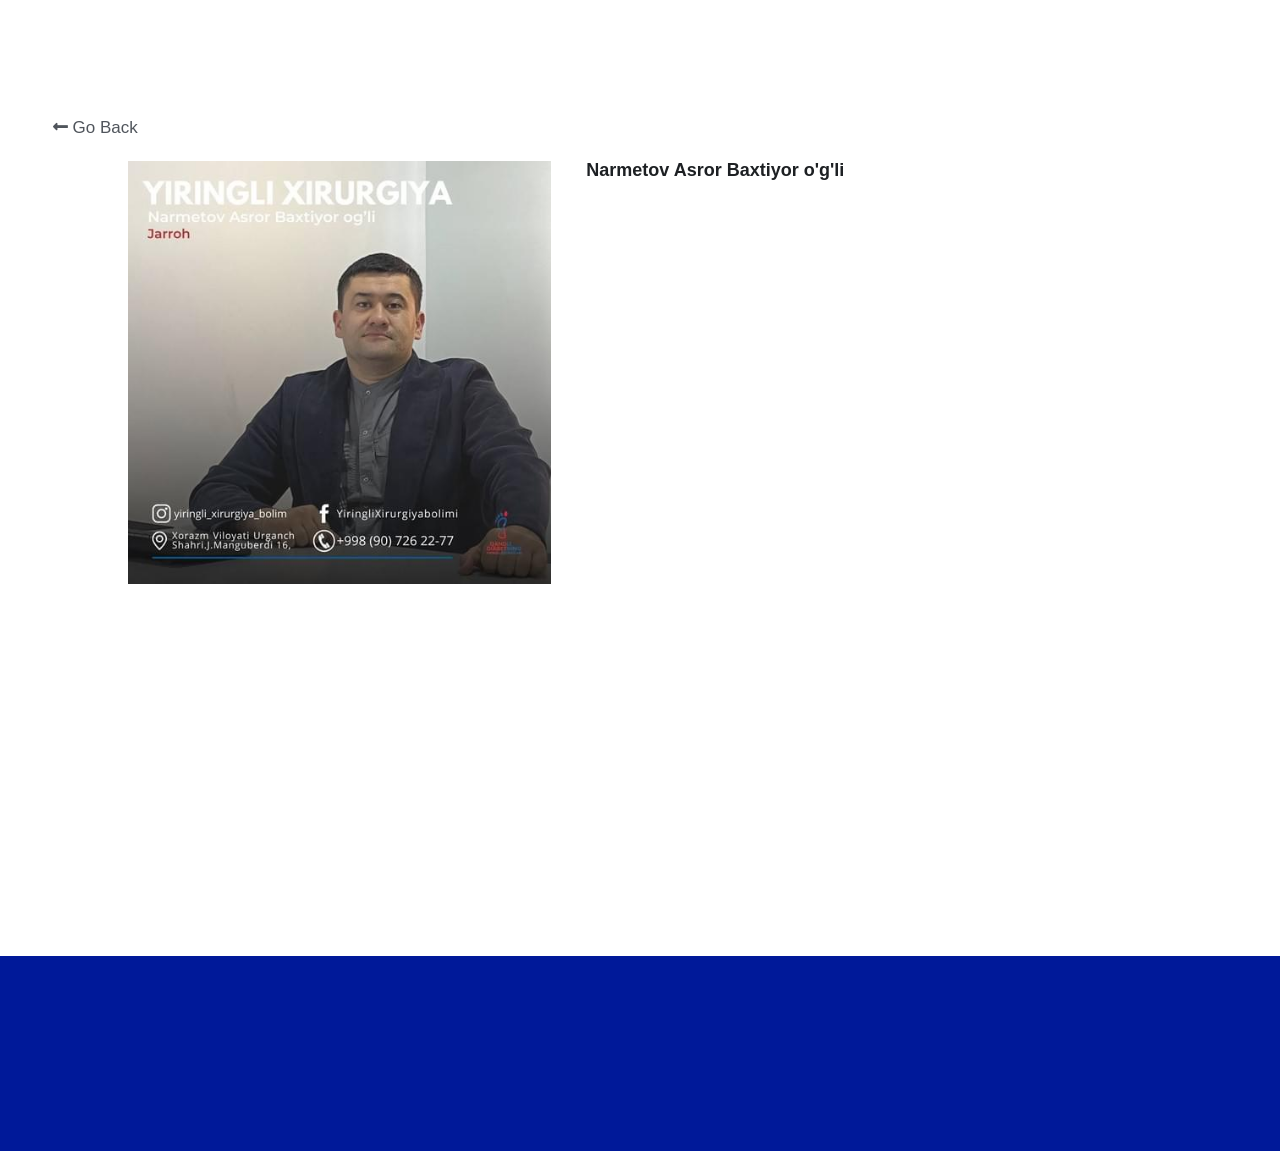
<file: portfolio/items/narmetov-asror-baxtiyor-o-g-li.html>
﻿<!-- Powered by Strikingly.com 4 (1) Apr 16, 2025 at 07:46-->
<!DOCTYPE html>
<html itemscope="" itemtype='http://schema.org/WebPage' lang='en' xmlns:og='http://ogp.me/ns#' xmlns='http://www.w3.org/1999/xhtml'>
<head>
<title>Narmetov Asror Baxtiyor o'g'li</title>
<!-- removing_gon has activated 100%, so we add not_removing_gon rollout for specific user -->
<script>
//<![CDATA[
window.$S={};$S.app_instances=[];$S.nav=[{"name":"\/bosh-sahifa","uid":"9b221da7-f8f3-4d8d-3686-a9c7641d53dd","memberOnly":false,"hasPassword":false,"isHomePage":true},{"name":"\/biz-haqimizda","uid":"9903884a-eae3-930a-6593-655bc4702579","memberOnly":false,"hasPassword":false,"isHomePage":false},{"name":"\/bemorlar","uid":"c632177d-99a5-ae9b-03bc-978b8ecb3006","memberOnly":false,"hasPassword":false,"isHomePage":false},{"name":"\/shifokorlar","uid":"02abbccc-331c-5c99-174f-ec9eaf5db607","memberOnly":false,"hasPassword":false,"isHomePage":false},{"name":"\/biz-bilan-bog-lanish","uid":"4cf170fe-4626-fa1f-c3a8-ec6fa221898e","memberOnly":false,"hasPassword":false,"isHomePage":false}];$S.conf={"SUPPORTED_CURRENCY":[{"code":"AED","symbol":"\u062f.\u0625","decimal":".","thousand":",","precision":2,"name":"United Arab Emirates Dirham"},{"code":"AFN","symbol":"\u060b","decimal":".","thousand":",","precision":2,"name":"Afghan afghani"},{"code":"ALL","symbol":"Lek","decimal":",","thousand":".","precision":2,"name":"Albanian lek"},{"code":"AMD","symbol":"\u058f","decimal":",","thousand":".","precision":2,"name":"Armenian dram"},{"code":"ANG","symbol":"\u0192","decimal":",","thousand":".","precision":2,"name":"Netherlands Antillean guilder"},{"code":"AOA","symbol":"Kz","decimal":",","thousand":".","precision":2,"name":"Angolan kwanza"},{"code":"ARS","symbol":"$","decimal":",","thousand":".","precision":2,"name":"Argentine peso"},{"code":"AUD","symbol":"A$","decimal":".","thousand":" ","precision":2,"name":"Australian Dollar"},{"code":"AWG","symbol":"\u0192","decimal":".","thousand":",","precision":2,"name":"Aruban florin"},{"code":"AZN","symbol":"\u20bc","decimal":".","thousand":",","precision":2,"name":"Azerbaijani Manat"},{"code":"BAM","symbol":"KM","decimal":",","thousand":".","precision":2,"name":"Bosnia and Herzegovina convertible mark"},{"code":"BBD","symbol":"$","decimal":".","thousand":",","precision":2,"name":"Barbadian dollar"},{"code":"BDT","symbol":"Tk","decimal":".","thousand":",","precision":2,"name":"Bangladeshi Taka"},{"code":"BGN","symbol":"\u043b\u0432","decimal":",","thousand":".","precision":2,"name":"Bulgarian lev"},{"code":"BHD","symbol":"\u062f.\u0628","decimal":".","thousand":",","precision":3,"name":"Bahraini dinar"},{"code":"BIF","symbol":"FBu","decimal":".","thousand":",","precision":0,"name":"Burundian franc"},{"code":"BMD","symbol":"$","decimal":".","thousand":",","precision":2,"name":"Bermudian dollar"},{"code":"BND","symbol":"$","decimal":".","thousand":",","precision":2,"name":"Brunei dollar"},{"code":"BOB","symbol":"$b","decimal":",","thousand":".","precision":2,"name":"Bolivian boliviano"},{"code":"BRL","symbol":"R$","decimal":",","thousand":".","precision":2,"name":"Brazilian Real","format":"%s %v"},{"code":"BSD","symbol":"$","decimal":".","thousand":",","precision":2,"name":"Bahamian dollar"},{"code":"BTN","symbol":"Nu.","decimal":".","thousand":",","precision":2,"name":"Bhutanese ngultrum"},{"code":"BWP","symbol":"P","decimal":".","thousand":",","precision":2,"name":"Botswana pula"},{"code":"BYN","symbol":"Br","decimal":".","thousand":",","precision":2,"name":"Belarusian ruble"},{"code":"BZD","symbol":"BZ$","decimal":".","thousand":",","precision":2,"name":"Belize dollar"},{"code":"CAD","symbol":"$","decimal":".","thousand":",","precision":2,"name":"Canadian Dollar"},{"code":"CDF","symbol":"FC","decimal":".","thousand":",","precision":2,"name":"Congolese franc"},{"code":"CHF","symbol":"CHF","decimal":".","thousand":"'","precision":2,"name":"Swiss Franc","format":"%s %v"},{"code":"CLP","symbol":"$","decimal":"","thousand":".","precision":0,"name":"Chilean Peso"},{"code":"CNY","symbol":"\u00a5","decimal":".","thousand":",","precision":2,"name":"Chinese Yuan"},{"code":"CRC","symbol":"\u20a1","decimal":",","thousand":".","precision":2,"name":"Costa Rican col\u00f3n"},{"code":"CUP","symbol":"$","decimal":".","thousand":",","precision":2,"name":"Cuban peso"},{"code":"CVE","symbol":"$","decimal":".","thousand":",","precision":2,"name":"Cape Verdean escudo"},{"code":"CZK","symbol":"K\u010d","decimal":",","thousand":".","precision":2,"name":"Czech Koruna","format":"%v %s"},{"code":"DJF","symbol":"Fdj","decimal":".","thousand":",","precision":0,"name":"Djiboutian franc"},{"code":"DKK","symbol":"kr","decimal":".","thousand":",","precision":2,"name":"Danish Krone","format":"%v %s"},{"code":"DOP","symbol":"RD$","decimal":".","thousand":",","precision":2,"name":"Dominican peso"},{"code":"DZD","symbol":"\u062f\u062c","decimal":",","thousand":".","precision":2,"name":"Algerian dinar"},{"code":"EGP","symbol":"E\u00a3","decimal":".","thousand":",","precision":2,"name":"Egyptian pound"},{"code":"ERN","symbol":"Nkf","decimal":".","thousand":",","precision":2,"name":"Eritrean nakfa"},{"code":"ETB","symbol":"Br","decimal":".","thousand":",","precision":2,"name":"Ethiopian birr"},{"code":"EUR","symbol":"\u20ac","decimal":",","thousand":".","precision":2,"name":"Euro","format":"%v %s"},{"code":"FJD","symbol":"$","decimal":".","thousand":",","precision":2,"name":"Fijian dollar"},{"code":"FKP","symbol":"\u00a3","decimal":".","thousand":",","precision":2,"name":"Falkland Islands pound"},{"code":"GBP","symbol":"\u00a3","decimal":".","thousand":",","precision":2,"name":"British Pound"},{"code":"GEL","symbol":"\u10da","decimal":",","thousand":".","precision":2,"name":"Georgian lari"},{"code":"GGP","symbol":"\u00a3","decimal":".","thousand":",","precision":2,"name":"Guernsey pound"},{"code":"GHS","symbol":"GH\u20b5","decimal":".","thousand":",","precision":2,"name":"Ghanaian cedi"},{"code":"GIP","symbol":"\u00a3","decimal":".","thousand":",","precision":2,"name":"Gibraltar pound"},{"code":"GMD","symbol":"D","decimal":".","thousand":",","precision":2,"name":"Gambian dalasi"},{"code":"GNF","symbol":"\u20a3","decimal":".","thousand":",","precision":0,"name":"Guinean franc"},{"code":"GTQ","symbol":"Q","decimal":".","thousand":",","precision":2,"name":"Guatemalan quetzal"},{"code":"GYD","symbol":"G$","decimal":".","thousand":",","precision":2,"name":"Guyanese dollar"},{"code":"HKD","symbol":"HK$","decimal":".","thousand":",","precision":2,"name":"Hong Kong Dollar"},{"code":"HNL","symbol":"L","decimal":".","thousand":",","precision":2,"name":"Honduran lempira"},{"code":"HRK","symbol":"kn","decimal":".","thousand":",","precision":2,"name":"Croatian kuna"},{"code":"HTG","symbol":"G","decimal":".","thousand":",","precision":2,"name":"Haitian gourde"},{"code":"HUF","symbol":"Ft","decimal":"","thousand":",","precision":0,"name":"Hungarian Forint","format":"%v %s"},{"code":"ILS","symbol":"\u20aa","decimal":".","thousand":",","precision":2,"name":"Israeli New Shekel"},{"code":"IMP","symbol":"\u00a3","decimal":".","thousand":",","precision":2,"name":"Isle of Man pound"},{"code":"INR","symbol":"\u20b9","decimal":".","thousand":",","precision":2,"name":"Indian Rupee"},{"code":"IQD","symbol":"\u062f.\u0639","decimal":".","thousand":",","precision":3,"name":"Iraqi dinar"},{"code":"IRR","symbol":"\u062a\u0648\u0645\u0627\u0646","decimal":".","thousand":",","precision":2,"name":"Iranian rial"},{"code":"ISK","symbol":"kr","decimal":",","thousand":".","precision":2,"name":"Icelandic kr\u00f3na"},{"code":"JEP","symbol":"\u00a3","decimal":".","thousand":",","precision":2,"name":"Jersey pound"},{"code":"JMD","symbol":"J$","decimal":".","thousand":",","precision":2,"name":"Jamaican Dollar"},{"code":"JOD","symbol":"JD","decimal":".","thousand":",","precision":3,"name":"Jordanian Dinar"},{"code":"JPY","symbol":"\u00a5","decimal":"","thousand":",","precision":0,"name":"Japanese Yen","format":"%s %v"},{"code":"KES","symbol":"KSh","decimal":".","thousand":",","precision":2,"name":"Kenyan shilling"},{"code":"KGS","symbol":"\u043b\u0432","decimal":",","thousand":".","precision":2,"name":"Kyrgyzstani som"},{"code":"KHR","symbol":"\u17db","decimal":".","thousand":",","precision":2,"name":"Cambodian riel"},{"code":"KMF","symbol":"CF","decimal":".","thousand":",","precision":0,"name":"Comorian franc"},{"code":"KPW","symbol":"\u20a9","decimal":".","thousand":",","precision":2,"name":"North Korean won"},{"code":"KRW","symbol":"\uc6d0","decimal":"","thousand":",","precision":0,"name":"South Korean Won","format":"%v %s"},{"code":"KWD","symbol":"\u062f.\u0643","decimal":".","thousand":",","precision":3,"name":"Kuwait dinar"},{"code":"KYD","symbol":"CI$","decimal":".","thousand":",","precision":2,"name":"Cayman Islands dollar"},{"code":"KZT","symbol":"\u20b8","decimal":",","thousand":".","precision":2,"name":"Kazakhstani tenge"},{"code":"LBP","symbol":"LL","decimal":".","thousand":",","precision":2,"name":"Lebanese pound"},{"code":"LKR","symbol":"\u20a8","decimal":".","thousand":",","precision":2,"name":"Sri Lankan rupee"},{"code":"LRD","symbol":"LR$","decimal":".","thousand":",","precision":2,"name":"Liberian dollar"},{"code":"LSL","symbol":"M","decimal":".","thousand":",","precision":2,"name":"Lesotho loti"},{"code":"LYD","symbol":"LD","decimal":".","thousand":",","precision":3,"name":"Libyan dinar"},{"code":"MAD","symbol":"\u062f.\u0645.","decimal":",","thousand":".","precision":2,"name":"Moroccan dirham"},{"code":"MDL","symbol":"L","decimal":",","thousand":".","precision":2,"name":"Moldovan leu"},{"code":"MGA","symbol":"Ar","decimal":".","thousand":",","precision":0,"name":"Malagasy ariary"},{"code":"MKD","symbol":"\u0434\u0435\u043d","decimal":",","thousand":".","precision":2,"name":"Macedonian denar"},{"code":"MMK","symbol":"Ks","decimal":".","thousand":",","precision":2,"name":"Myanmar kyat"},{"code":"MNT","symbol":"\u20ae","decimal":".","thousand":",","precision":2,"name":"Mongolian tugrik"},{"code":"MOP","symbol":"MOP$","decimal":".","thousand":",","precision":2,"name":"Macanese pataca"},{"code":"MRO","symbol":"UM","decimal":".","thousand":",","precision":2,"name":"Mauritanian Ouguiya"},{"code":"MRU","symbol":"UM","decimal":".","thousand":",","precision":2,"name":"Mauritanian ouguiya"},{"code":"MUR","symbol":"\u20a8","decimal":".","thousand":",","precision":2,"name":"Mauritian rupee"},{"code":"MVR","symbol":"Rf","decimal":".","thousand":",","precision":2,"name":"Maldivian rufiyaa"},{"code":"MWK","symbol":"K","decimal":".","thousand":",","precision":2,"name":"Malawian kwacha"},{"code":"MXN","symbol":"$","decimal":".","thousand":",","precision":2,"name":"Mexican Peso"},{"code":"MYR","symbol":"RM","decimal":".","thousand":",","precision":2,"name":"Malaysian Ringgit"},{"code":"MZN","symbol":"MT","decimal":",","thousand":".","precision":2,"name":"Mozambican metical"},{"code":"NAD","symbol":"N$","decimal":".","thousand":",","precision":2,"name":"Namibian dollar"},{"code":"NGN","symbol":"\u20a6","decimal":".","thousand":",","precision":2,"name":"Nigerian naira"},{"code":"NIO","symbol":"C$","decimal":".","thousand":",","precision":2,"name":"Nicaraguan c\u00f3rdoba"},{"code":"NOK","symbol":"kr","decimal":",","thousand":".","precision":2,"name":"Norwegian Krone","format":"%v %s"},{"code":"NPR","symbol":"\u20a8","decimal":".","thousand":",","precision":2,"name":"Nepalese rupee"},{"code":"NZD","symbol":"$","decimal":".","thousand":",","precision":2,"name":"New Zealand Dollar"},{"code":"OMR","symbol":"\u0631.\u0639.","decimal":".","thousand":",","precision":3,"name":"Omani rial"},{"code":"PAB","symbol":"B\/.","decimal":".","thousand":",","precision":2,"name":"Panamanian balboa"},{"code":"PEN","symbol":"S\/.","decimal":".","thousand":",","precision":2,"name":"Peruvian Sol"},{"code":"PGK","symbol":"K","decimal":".","thousand":",","precision":2,"name":"Papua New Guinean kina"},{"code":"PHP","symbol":"\u20b1","decimal":".","thousand":",","precision":2,"name":"Philippine Peso"},{"code":"PKR","symbol":"\u20a8","decimal":".","thousand":",","precision":2,"name":"Pakistani rupee"},{"code":"PLN","symbol":"z\u0142","decimal":",","thousand":" ","precision":2,"name":"Polish Zloty","format":"%v %s"},{"code":"PYG","symbol":"\u20b2","decimal":",","thousand":".","precision":0,"name":"Paraguayan guaran\u00ed"},{"code":"QAR","symbol":"\u0631.\u0642","decimal":".","thousand":",","precision":2,"name":"Qatari riyal"},{"code":"RON","symbol":"lei","decimal":",","thousand":".","precision":2,"name":"Romanian leu"},{"code":"RSD","symbol":"\u0434\u0438\u043d","decimal":",","thousand":".","precision":2,"name":"Serbian dinar"},{"code":"RUB","symbol":"\u20bd","decimal":",","thousand":".","precision":2,"name":"Russian Ruble","format":"%v %s"},{"code":"RWF","symbol":"FRw","decimal":".","thousand":",","precision":0,"name":"Rwandan franc"},{"code":"SAR","symbol":"\u0631.\u0633","decimal":".","thousand":",","precision":2,"name":"Saudi Arabian riyal"},{"code":"SBD","symbol":"SI$","decimal":".","thousand":",","precision":2,"name":"Solomon Islands dollar"},{"code":"SCR","symbol":"SRe","decimal":".","thousand":",","precision":2,"name":"Seychellois rupee"},{"code":"SDG","symbol":"SDG","decimal":".","thousand":",","precision":2,"name":"Sudanese pound"},{"code":"SEK","symbol":"kr","decimal":".","thousand":" ","precision":2,"name":"Swedish Krona","format":"%v %s"},{"code":"SGD","symbol":"S$","decimal":".","thousand":",","precision":2,"name":"Singapore Dollar"},{"code":"SHP","symbol":"\u00a3","decimal":".","thousand":",","precision":2,"name":"Saint Helena pound"},{"code":"SLL","symbol":"Le","decimal":".","thousand":",","precision":2,"name":"Sierra Leonean leone"},{"code":"SOS","symbol":"S","decimal":".","thousand":",","precision":2,"name":"Somali shilling"},{"code":"SRD","symbol":"$","decimal":",","thousand":".","precision":2,"name":"Surinamese dollar"},{"code":"SSP","symbol":"SS\u00a3","decimal":".","thousand":",","precision":2,"name":"South Sudanese pound"},{"code":"STD","symbol":"Db","decimal":".","thousand":",","precision":2,"name":"Sao Tomean Dobra"},{"code":"STN","symbol":"Db","decimal":".","thousand":",","precision":2,"name":"S\u00e3o Tom\u00e9 and Pr\u00edncipe dobra"},{"code":"SYP","symbol":"LS","decimal":".","thousand":",","precision":2,"name":"Syrian pound"},{"code":"SZL","symbol":"E","decimal":".","thousand":",","precision":2,"name":"Swazi lilangeni"},{"code":"THB","symbol":"\u0e3f","decimal":".","thousand":",","precision":2,"name":"Thai Baht"},{"code":"TJS","symbol":"SM","decimal":".","thousand":",","precision":2,"name":"Tajikistani somoni"},{"code":"TMT","symbol":"T","decimal":".","thousand":",","precision":2,"name":"Turkmenistan manat"},{"code":"TND","symbol":"\u062f.\u062a","decimal":".","thousand":",","precision":3,"name":"Tunisian dinar"},{"code":"TOP","symbol":"T$","decimal":".","thousand":",","precision":2,"name":"Tongan pa\u02bbanga"},{"code":"TRY","symbol":"\u20ba","decimal":".","thousand":",","precision":2,"name":"Turkish lira"},{"code":"TTD","symbol":"TT$","decimal":".","thousand":",","precision":2,"name":"Trinidad and Tobago dollar"},{"code":"TWD","symbol":"NT$","decimal":"","thousand":",","precision":0,"name":"New Taiwan Dollar"},{"code":"TZS","symbol":"Tsh","decimal":".","thousand":",","precision":2,"name":"Tanzanian shilling"},{"code":"UAH","symbol":"\u20b4","decimal":".","thousand":",","precision":2,"name":"Ukrainian hryvnia"},{"code":"UGX","symbol":"USh","decimal":".","thousand":",","precision":2,"name":"Ugandan shilling"},{"code":"USD","symbol":"$","decimal":".","thousand":",","precision":2,"name":"United States Dollar"},{"code":"UYU","symbol":"$U","decimal":",","thousand":".","precision":2,"name":"Uruguayan peso"},{"code":"UZS","symbol":"\u043b\u0432","decimal":",","thousand":".","precision":2,"name":"Uzbekistani so\u02bbm"},{"code":"VES","symbol":"Bs.S.","decimal":".","thousand":",","precision":2,"name":"Venezuelan bol\u00edvar soberano"},{"code":"VUV","symbol":"VT","decimal":".","thousand":",","precision":0,"name":"Vanuatu vatu"},{"code":"WST","symbol":"WS$","decimal":".","thousand":",","precision":2,"name":"Samoan t\u0101l\u0101"},{"code":"XAF","symbol":"FCFA","decimal":".","thousand":",","precision":0,"name":"Central African CFA franc"},{"code":"XCD","symbol":"EC$","decimal":".","thousand":",","precision":2,"name":"East Caribbean dollar"},{"code":"XDR","symbol":"SDR","decimal":".","thousand":"","precision":0,"name":"Special drawing rights"},{"code":"XOF","symbol":"CFA","decimal":".","thousand":",","precision":0,"name":"West African CFA franc"},{"code":"XPF","symbol":"\u20a3","decimal":".","thousand":",","precision":0,"name":"CFP franc"},{"code":"YER","symbol":"\u0631.\u064a","decimal":".","thousand":",","precision":2,"name":"Yemeni rial"},{"code":"ZAR","symbol":"R","decimal":".","thousand":",","precision":2,"name":"South African Rand"},{"code":"ZMW","symbol":"K","decimal":",","thousand":".","precision":2,"name":"Zambian kwacha"},{"code":"IDR","symbol":"Rp ","decimal":"","thousand":".","precision":0,"name":"Indonesian Rupiah"},{"code":"VND","symbol":"\u20ab","decimal":"","thousand":".","precision":0,"name":"Vietnamese Dong","format":"%v%s"},{"code":"LAK","symbol":"\u20ad","decimal":".","thousand":",","precision":2,"name":"Lao kip"},{"code":"COP","symbol":"$","decimal":".","thousand":",","precision":0,"name":"Colombian Peso"}],"pages_show_static_path":"https:\/\/static-assets.strikinglycdn.com\/pages_show_static-c7018331243e363626cee0e56425d21142344ee6f60693f932bdc80bbe99f881.js","keenio_collection":"strikingly_pageviews","keenio_collection_sharding":"strikingly_pageviews-30900001-31000000","keenio_pbs_impression_collection":"strikingly_pbs_impression","keenio_pbs_conversion_collection":"strikingly_pbs_conversion","keenio_pageservice_imageshare_collection":"strikingly_pageservice_imageshare","keenio_page_socialshare_collection":"strikingly_page_socialshare","keenio_page_framing_collection":"strikingly_page_framing","keenio_file_download_collection":"strikingly_file_download","keenio_ecommerce_buyer_landing":"strikingly_ecommerce_buyer_landing","keenio_ecommerce_buyer_viewed_checkout_dialog":"strikingly_ecommerce_buyer_viewed_checkout_dialog","keenio_ecommerce_buyer_completed_shipping_address":"strikingly_ecommerce_buyer_completed_shipping_address","keenio_ecommerce_buyer_selected_payment_method":"strikingly_ecommerce_buyer_selected_payment_method","keenio_ecommerce_buyer_canceled_order":"strikingly_ecommerce_buyer_canceled_order","keenio_ecommerce_buyer_added_item_to_cart":"strikingly_ecommerce_buyer_added_item_to_cart","keenio_events_collection":"strikingly_events","is_screenshot_rendering":false,"ecommerce_stripe_alipay":false,"headless_render":null,"wx_instant_follow":false,"is_google_analytics_enabled":true,"is_strikingly_analytics_enabled":true,"is_from_site_to_app":false,"is_weitie":false,"weitie_post_id":null,"weitie_meta_info":null,"weitie_slogan":"\u65e0\u9700\u6ce8\u518c\u7684\u53d1\u5e16\u795e\u5668","gdpr_compliance_feature":false,"strikingly_live_chat_settings":null,"FACEBOOK_APP_ID":"138736959550286","FACEBOOK_PERMS":"email"};$S.fonts=null;$S.live_site=true;$S.user_meta={"user_type":"","live_chat_branding":false,"oneClickShareInfo":null};$S.global_conf={"premium_apps":["HtmlApp","EcwidApp","MailChimpApp","CeleryApp","LocuApp"],"environment":"production","env":"production","host_suffix":"strikingly.com","asset_url":"https:\/\/static-assets.strikinglycdn.com","locale":"en","in_china":false,"country_code":null,"browser_locale":null,"is_sxl":false,"china_optimization":false,"enable_live_chat":true,"user_image_cdn":{"qn":"\/\/user-assets.sxlcdn.com","s":"\/\/custom-images.strikinglycdn.com"},"GROWINGIO_API_KEY":null,"BAIDU_API_KEY":null,"SEGMENTIO_API_KEY":"eb3txa37hi","FACEBOOK_APP_ID":"138736959550286","WECHAT_APP_ID":null,"WECHAT_MP_APP_ID":"","KEEN_IO_PROJECT_ID":"5317e03605cd66236a000002","KEEN_IO_WRITE_KEY":"[base64]","FIREBASE_URL":"bobcat.firebaseIO.com","CLOUDINARY_CLOUD_NAME":"hrscywv4p","CLOUDINARY_PRESET":"oxbxiyxl","rollout":{"background_for_all_sections":false,"crm_livechat":true,"stripe_payer_email":false,"stripe_alipay":true,"stripe_wechatpay":true,"stripe_afterpay":true,"stripe_klarna":true,"paynow_unionpay":true,"tw_payment_registration_upgrade":true,"new_checkout_design":true,"checkout_form_integration":true,"s6_feature":true,"customize_image_appearance":true,"advanced_section_layout_setting":true,"google_invisible_recaptcha":true,"invisible_hcaptcha":false,"show_dummy_data_in_editor":true,"show_dummy_data_in_cro_editor":true,"mobile_editor_2023":true,"mobile_editor_2023_part3":true,"vertical_alignment_2023":true,"portfolio_region_options":false,"domain_connection_v2":true,"new_blog_editor":true,"new_blog_editor_disabled":false,"draft_editor":true,"disable_draft_editor":false,"new_blog_layout":true,"new_store_layout":true,"gallery_section_2021":true,"strikingly_618":false,"nav_2021":true,"can_use_section_default_format":true,"can_use_section_text_align":true,"section_improvements_part1":true,"nav_2021_off":false,"nav_2023":true,"delay_gon":false,"shake_ssr_gon":false,"feature_list_2023":true,"pbs_i18n":true,"support_sca":false,"dlz_badge":false,"show_kickstart_entry_in_dashboard_support_widget":true,"need_html_custom_code_review":true,"has_hydrated_sections":false,"show_support_widget_in_live_site":false,"wechat_sharing":false,"new_wechat_oauth":false,"midtrans_payments":false,"pbs_variation_b":true,"all_currencies":true,"language_region_redirect_options":false,"portfolio_addon_items":false,"custom_review_v2":false},"cookie_categories":{"necessary":["_claim_popup_ref","member_name","authenticationToken","_pbs_i18n_ab_test","__strk_cookie_notification","__is_open_strk_necessary_cookie","__is_open_strk_analytics_cookie","__is_open_strk_preferences_cookie","site_id","crm_chat_token","authenticationToken","member_id","page_nocache","page_password","page_password_uid","return_path_after_verification","return_path_after_page_verification","is_submitted_all"],"preferences":["__strk_cookie_comment_name","__strk_cookie_comment_email"],"analytics":["__strk_session_id"]},"WEITIE_APP_ID":null,"WEITIE_MP_APP_ID":null,"BUGSNAG_FE_API_KEY":"","BUGSNAG_FE_JS_RELEASE_STAGE":"production","google":{"recaptcha_v2_client_key":"6LeRypQbAAAAAGgaIHIak2L7UaH4Mm3iS6Tpp7vY","recaptcha_v2_invisible_client_key":"6LdmtBYdAAAAAJmE1hETf4IHoUqXQaFuJxZPO8tW"},"hcaptcha":{"hcaptcha_checkbox_key":"cd7ccab0-57ca-49aa-98ac-db26473a942a","hcaptcha_invisible_key":"65400c5a-c122-4648-971c-9f7e931cd872"},"kickstart_locale_selection":{"en":"100","de":"100","es":"100","fr":"100","it":"100","nl":"100","pt-BR":"100","fi":"100","no":"100","sv":"100","cs":"0","ro":"100","ar":"100","ja":"100","zh-CN":"100","zh-TW":"100","id":"100"},"honeypot":"1970e114"};$S.country_list={"europe":{"name":"Europe","continent":"europe"},"asia":{"name":"Asia","continent":"asia"},"northamerica":{"name":"North America","continent":"northamerica"},"southamerica":{"name":"South America","continent":"southamerica"},"australia":{"name":"Australia","continent":"australia"},"antarctica":{"name":"Antarctica","continent":"antarctica"},"africa":{"name":"Africa","continent":"africa"},"ad":{"name":"Andorra","continent":"europe"},"ae":{"name":"United Arab Emirates","continent":"asia"},"af":{"name":"Afghanistan","continent":"asia"},"ag":{"name":"Antigua and Barbuda","continent":"northamerica"},"ai":{"name":"Anguilla","continent":"northamerica"},"al":{"name":"Albania","continent":"europe"},"am":{"name":"Armenia","continent":"asia"},"an":{"name":"Netherlands Antilles","continent":"northamerica"},"ao":{"name":"Angola","continent":"africa"},"aq":{"name":"Antarctica","continent":"antarctica"},"ar":{"name":"Argentina","continent":"southamerica"},"as":{"name":"American Samoa","continent":"australia"},"at":{"name":"Austria","continent":"europe"},"au":{"name":"Australia","continent":"australia"},"aw":{"name":"Aruba","continent":"northamerica"},"ax":{"name":"\u00c5land Islands","continent":"europe"},"az":{"name":"Azerbaijan","continent":"asia"},"ba":{"name":"Bosnia and Herzegovina","continent":"europe"},"bb":{"name":"Barbados","continent":"northamerica"},"bd":{"name":"Bangladesh","continent":"asia"},"be":{"name":"Belgium","continent":"europe"},"bf":{"name":"Burkina Faso","continent":"africa"},"bg":{"name":"Bulgaria","continent":"europe"},"bh":{"name":"Bahrain","continent":"asia"},"bi":{"name":"Burundi","continent":"africa"},"bj":{"name":"Benin","continent":"africa"},"bl":{"name":"Saint Barth\u00e9lemy","continent":"northamerica"},"bm":{"name":"Bermuda","continent":"northamerica"},"bn":{"name":"Brunei Darussalam","continent":"asia"},"bo":{"name":"Bolivia","continent":"southamerica"},"bq":{"name":"Bonaire, Sint Eustatius and Saba","continent":"northamerica"},"br":{"name":"Brazil","continent":"southamerica"},"bs":{"name":"Bahamas","continent":"northamerica"},"bt":{"name":"Bhutan","continent":"asia"},"bv":{"name":"Bouvet Island","continent":"antarctica"},"bw":{"name":"Botswana","continent":"africa"},"by":{"name":"Belarus","continent":"europe"},"bz":{"name":"Belize","continent":"northamerica"},"ca":{"name":"Canada","continent":"northamerica"},"cc":{"name":"Cocos (Keeling) Islands","continent":"asia"},"cd":{"name":"Congo, The Democratic Republic Of The","continent":"africa"},"cf":{"name":"Central African Republic","continent":"africa"},"cg":{"name":"Congo","continent":"africa"},"ch":{"name":"Switzerland","continent":"europe"},"ci":{"name":"C\u00f4te D'Ivoire","continent":"africa"},"ck":{"name":"Cook Islands","continent":"australia"},"cl":{"name":"Chile","continent":"southamerica"},"cm":{"name":"Cameroon","continent":"africa"},"cn":{"name":"China","continent":"asia"},"co":{"name":"Colombia","continent":"southamerica"},"cr":{"name":"Costa Rica","continent":"northamerica"},"cu":{"name":"Cuba","continent":"northamerica"},"cv":{"name":"Cape Verde","continent":"africa"},"cw":{"name":"Cura\u00e7ao","continent":"northamerica"},"cx":{"name":"Christmas Island","continent":"asia"},"cy":{"name":"Cyprus","continent":"asia"},"cz":{"name":"Czech Republic","continent":"europe"},"de":{"name":"Germany","continent":"europe"},"dj":{"name":"Djibouti","continent":"africa"},"dk":{"name":"Denmark","continent":"europe"},"dm":{"name":"Dominica","continent":"northamerica"},"do":{"name":"Dominican Republic","continent":"northamerica"},"dz":{"name":"Algeria","continent":"africa"},"ec":{"name":"Ecuador","continent":"southamerica"},"ee":{"name":"Estonia","continent":"europe"},"eg":{"name":"Egypt","continent":"africa"},"eh":{"name":"Western Sahara","continent":"africa"},"er":{"name":"Eritrea","continent":"africa"},"es":{"name":"Spain","continent":"europe"},"et":{"name":"Ethiopia","continent":"africa"},"fi":{"name":"Finland","continent":"europe"},"fj":{"name":"Fiji","continent":"australia"},"fk":{"name":"Falkland Islands (Malvinas)","continent":"southamerica"},"fm":{"name":"Micronesia, Federated States Of","continent":"australia"},"fo":{"name":"Faroe Islands","continent":"europe"},"fr":{"name":"France","continent":"europe"},"ga":{"name":"Gabon","continent":"africa"},"gb":{"name":"United Kingdom","continent":"europe"},"gd":{"name":"Grenada","continent":"northamerica"},"ge":{"name":"Georgia","continent":"asia"},"gf":{"name":"French Guiana","continent":"southamerica"},"gg":{"name":"Guernsey","continent":"europe"},"gh":{"name":"Ghana","continent":"africa"},"gi":{"name":"Gibraltar","continent":"europe"},"gl":{"name":"Greenland","continent":"northamerica"},"gm":{"name":"Gambia","continent":"africa"},"gn":{"name":"Guinea","continent":"africa"},"gp":{"name":"Guadeloupe","continent":"northamerica"},"gq":{"name":"Equatorial Guinea","continent":"africa"},"gr":{"name":"Greece","continent":"europe"},"gs":{"name":"South Georgia and the South Sandwich Islands","continent":"antarctica"},"gt":{"name":"Guatemala","continent":"northamerica"},"gu":{"name":"Guam","continent":"australia"},"gw":{"name":"Guinea-Bissau","continent":"africa"},"gy":{"name":"Guyana","continent":"southamerica"},"hk":{"name":"Hong Kong SAR China","continent":"asia"},"hm":{"name":"Heard and McDonald Islands","continent":"antarctica"},"hn":{"name":"Honduras","continent":"northamerica"},"hr":{"name":"Croatia","continent":"europe"},"ht":{"name":"Haiti","continent":"northamerica"},"hu":{"name":"Hungary","continent":"europe"},"id":{"name":"Indonesia","continent":"asia"},"ie":{"name":"Ireland","continent":"europe"},"il":{"name":"Israel","continent":"asia"},"im":{"name":"Isle of Man","continent":"europe"},"in":{"name":"India","continent":"asia"},"io":{"name":"British Indian Ocean Territory","continent":"asia"},"iq":{"name":"Iraq","continent":"asia"},"ir":{"name":"Iran, Islamic Republic Of","continent":"asia"},"is":{"name":"Iceland","continent":"europe"},"it":{"name":"Italy","continent":"europe"},"je":{"name":"Jersey","continent":"europe"},"jm":{"name":"Jamaica","continent":"northamerica"},"jo":{"name":"Jordan","continent":"asia"},"jp":{"name":"Japan","continent":"asia"},"ke":{"name":"Kenya","continent":"africa"},"kg":{"name":"Kyrgyzstan","continent":"asia"},"kh":{"name":"Cambodia","continent":"asia"},"ki":{"name":"Kiribati","continent":"australia"},"km":{"name":"Comoros","continent":"africa"},"kn":{"name":"Saint Kitts And Nevis","continent":"northamerica"},"kp":{"name":"Korea, Democratic People's Republic Of","continent":"asia"},"kr":{"name":"Korea, Republic of","continent":"asia"},"kw":{"name":"Kuwait","continent":"asia"},"ky":{"name":"Cayman Islands","continent":"northamerica"},"kz":{"name":"Kazakhstan","continent":"asia"},"la":{"name":"Lao People's Democratic Republic","continent":"asia"},"lb":{"name":"Lebanon","continent":"asia"},"lc":{"name":"Saint Lucia","continent":"northamerica"},"li":{"name":"Liechtenstein","continent":"europe"},"lk":{"name":"Sri Lanka","continent":"asia"},"lr":{"name":"Liberia","continent":"africa"},"ls":{"name":"Lesotho","continent":"africa"},"lt":{"name":"Lithuania","continent":"europe"},"lu":{"name":"Luxembourg","continent":"europe"},"lv":{"name":"Latvia","continent":"europe"},"ly":{"name":"Libya","continent":"africa"},"ma":{"name":"Morocco","continent":"africa"},"mc":{"name":"Monaco","continent":"europe"},"md":{"name":"Moldova, Republic of","continent":"europe"},"me":{"name":"Montenegro","continent":"europe"},"mf":{"name":"Saint Martin","continent":"northamerica"},"mg":{"name":"Madagascar","continent":"africa"},"mh":{"name":"Marshall Islands","continent":"australia"},"mk":{"name":"North Macedonia","continent":"europe"},"ml":{"name":"Mali","continent":"africa"},"mm":{"name":"Myanmar","continent":"asia"},"mn":{"name":"Mongolia","continent":"asia"},"mo":{"name":"Macao SAR China","continent":"asia"},"mp":{"name":"Northern Mariana Islands","continent":"australia"},"mq":{"name":"Martinique","continent":"northamerica"},"mr":{"name":"Mauritania","continent":"africa"},"ms":{"name":"Montserrat","continent":"northamerica"},"mt":{"name":"Malta","continent":"europe"},"mu":{"name":"Mauritius","continent":"africa"},"mv":{"name":"Maldives","continent":"asia"},"mw":{"name":"Malawi","continent":"africa"},"mx":{"name":"Mexico","continent":"northamerica"},"my":{"name":"Malaysia","continent":"asia"},"mz":{"name":"Mozambique","continent":"africa"},"na":{"name":"Namibia","continent":"africa"},"nc":{"name":"New Caledonia","continent":"australia"},"ne":{"name":"Niger","continent":"africa"},"nf":{"name":"Norfolk Island","continent":"australia"},"ng":{"name":"Nigeria","continent":"africa"},"ni":{"name":"Nicaragua","continent":"northamerica"},"nl":{"name":"Netherlands","continent":"europe"},"no":{"name":"Norway","continent":"europe"},"np":{"name":"Nepal","continent":"asia"},"nr":{"name":"Nauru","continent":"australia"},"nu":{"name":"Niue","continent":"australia"},"nz":{"name":"New Zealand","continent":"australia"},"om":{"name":"Oman","continent":"asia"},"pa":{"name":"Panama","continent":"northamerica"},"pe":{"name":"Peru","continent":"southamerica"},"pf":{"name":"French Polynesia","continent":"australia"},"pg":{"name":"Papua New Guinea","continent":"australia"},"ph":{"name":"Philippines","continent":"asia"},"pk":{"name":"Pakistan","continent":"asia"},"pl":{"name":"Poland","continent":"europe"},"pm":{"name":"Saint Pierre And Miquelon","continent":"northamerica"},"pn":{"name":"Pitcairn","continent":"australia"},"pr":{"name":"Puerto Rico","continent":"northamerica"},"ps":{"name":"Palestine, State of","continent":"asia"},"pt":{"name":"Portugal","continent":"europe"},"pw":{"name":"Palau","continent":"australia"},"py":{"name":"Paraguay","continent":"southamerica"},"qa":{"name":"Qatar","continent":"asia"},"re":{"name":"R\u00e9union","continent":"africa"},"ro":{"name":"Romania","continent":"europe"},"rs":{"name":"Serbia","continent":"europe"},"ru":{"name":"Russian Federation","continent":"europe"},"rw":{"name":"Rwanda","continent":"africa"},"sa":{"name":"Saudi Arabia","continent":"asia"},"sb":{"name":"Solomon Islands","continent":"australia"},"sc":{"name":"Seychelles","continent":"africa"},"sd":{"name":"Sudan","continent":"africa"},"se":{"name":"Sweden","continent":"europe"},"sg":{"name":"Singapore","continent":"asia"},"sh":{"name":"Saint Helena","continent":"africa"},"si":{"name":"Slovenia","continent":"europe"},"sj":{"name":"Svalbard And Jan Mayen","continent":"europe"},"sk":{"name":"Slovakia","continent":"europe"},"sl":{"name":"Sierra Leone","continent":"africa"},"sm":{"name":"San Marino","continent":"europe"},"sn":{"name":"Senegal","continent":"africa"},"so":{"name":"Somalia","continent":"africa"},"sr":{"name":"Suriname","continent":"southamerica"},"ss":{"name":"South Sudan","continent":"africa"},"st":{"name":"Sao Tome and Principe","continent":"africa"},"sv":{"name":"El Salvador","continent":"northamerica"},"sx":{"name":"Sint Maarten","continent":"northamerica"},"sy":{"name":"Syrian Arab Republic","continent":"asia"},"sz":{"name":"Swaziland","continent":"africa"},"tc":{"name":"Turks and Caicos Islands","continent":"northamerica"},"td":{"name":"Chad","continent":"africa"},"tf":{"name":"French Southern Territories","continent":"antarctica"},"tg":{"name":"Togo","continent":"africa"},"th":{"name":"Thailand","continent":"asia"},"tj":{"name":"Tajikistan","continent":"asia"},"tk":{"name":"Tokelau","continent":"australia"},"tl":{"name":"Timor-Leste","continent":"asia"},"tm":{"name":"Turkmenistan","continent":"asia"},"tn":{"name":"Tunisia","continent":"africa"},"to":{"name":"Tonga","continent":"australia"},"tr":{"name":"Turkey","continent":"europe"},"tt":{"name":"Trinidad and Tobago","continent":"northamerica"},"tv":{"name":"Tuvalu","continent":"australia"},"tw":{"name":"Taiwan","continent":"asia"},"tz":{"name":"Tanzania, United Republic of","continent":"africa"},"ua":{"name":"Ukraine","continent":"europe"},"ug":{"name":"Uganda","continent":"africa"},"um":{"name":"United States Minor Outlying Islands","continent":"australia"},"us":{"name":"United States","continent":"northamerica"},"uy":{"name":"Uruguay","continent":"southamerica"},"uz":{"name":"Uzbekistan","continent":"asia"},"va":{"name":"Holy See (Vatican City State)","continent":"europe"},"vc":{"name":"Saint Vincent And The Grenadines","continent":"northamerica"},"ve":{"name":"Venezuela, Bolivarian Republic of","continent":"southamerica"},"vg":{"name":"Virgin Islands, British","continent":"northamerica"},"vi":{"name":"Virgin Islands, U.S.","continent":"northamerica"},"vn":{"name":"Vietnam","continent":"asia"},"vu":{"name":"Vanuatu","continent":"australia"},"wf":{"name":"Wallis and Futuna","continent":"australia"},"ws":{"name":"Samoa","continent":"australia"},"ye":{"name":"Yemen","continent":"asia"},"yt":{"name":"Mayotte","continent":"africa"},"za":{"name":"South Africa","continent":"africa"},"zm":{"name":"Zambia","continent":"africa"},"zw":{"name":"Zimbabwe","continent":"africa"}};$S.state_list={"us":[{"name":"Alabama","abbr":"AL"},{"name":"Alaska","abbr":"AK"},{"name":"American Samoa","abbr":"AS"},{"name":"Arizona","abbr":"AZ"},{"name":"Arkansas","abbr":"AR"},{"name":"California","abbr":"CA"},{"name":"Colorado","abbr":"CO"},{"name":"Connecticut","abbr":"CT"},{"name":"Delaware","abbr":"DE"},{"name":"District of Columbia","abbr":"DC"},{"name":"Florida","abbr":"FL"},{"name":"Georgia","abbr":"GA"},{"name":"Guam","abbr":"GU"},{"name":"Hawaii","abbr":"HI"},{"name":"Idaho","abbr":"ID"},{"name":"Illinois","abbr":"IL"},{"name":"Indiana","abbr":"IN"},{"name":"Iowa","abbr":"IA"},{"name":"Kansas","abbr":"KS"},{"name":"Kentucky","abbr":"KY"},{"name":"Louisiana","abbr":"LA"},{"name":"Maine","abbr":"ME"},{"name":"Maryland","abbr":"MD"},{"name":"Massachusetts","abbr":"MA"},{"name":"Michigan","abbr":"MI"},{"name":"Minnesota","abbr":"MN"},{"name":"Mississippi","abbr":"MS"},{"name":"Missouri","abbr":"MO"},{"name":"Montana","abbr":"MT"},{"name":"Nebraska","abbr":"NE"},{"name":"Nevada","abbr":"NV"},{"name":"New Hampshire","abbr":"NH"},{"name":"New Jersey","abbr":"NJ"},{"name":"New Mexico","abbr":"NM"},{"name":"New York","abbr":"NY"},{"name":"North Carolina","abbr":"NC"},{"name":"North Dakota","abbr":"ND"},{"name":"Northern Mariana Islands","abbr":"MP"},{"name":"Ohio","abbr":"OH"},{"name":"Oklahoma","abbr":"OK"},{"name":"Oregon","abbr":"OR"},{"name":"Pennsylvania","abbr":"PA"},{"name":"Puerto Rico","abbr":"PR"},{"name":"Rhode Island","abbr":"RI"},{"name":"South Carolina","abbr":"SC"},{"name":"South Dakota","abbr":"SD"},{"name":"Tennessee","abbr":"TN"},{"name":"Texas","abbr":"TX"},{"name":"Utah","abbr":"UT"},{"name":"Vermont","abbr":"VT"},{"name":"Virgin Islands","abbr":"VI"},{"name":"Virginia","abbr":"VA"},{"name":"Washington","abbr":"WA"},{"name":"West Virginia","abbr":"WV"},{"name":"Wisconsin","abbr":"WI"},{"name":"Wyoming","abbr":"WY"}],"ca":[{"name":"Alberta","abbr":"AB"},{"name":"British Columbia","abbr":"BC"},{"name":"Manitoba","abbr":"MB"},{"name":"New Brunswick","abbr":"NB"},{"name":"Newfoundland and Labrador","abbr":"NL"},{"name":"Nova Scotia","abbr":"NS"},{"name":"Northwest Territories","abbr":"NT"},{"name":"Nunavut","abbr":"NU"},{"name":"Ontario","abbr":"ON"},{"name":"Prince Edward Island","abbr":"PE"},{"name":"Quebec","abbr":"QC"},{"name":"Saskatchewan","abbr":"SK"},{"name":"Yukon","abbr":"YT"}],"cn":[{"name":"Beijing","abbr":"Beijing"},{"name":"Tianjin","abbr":"Tianjin"},{"name":"Hebei","abbr":"Hebei"},{"name":"Shanxi","abbr":"Shanxi"},{"name":"Nei Mongol","abbr":"Nei Mongol"},{"name":"Liaoning","abbr":"Liaoning"},{"name":"Jilin","abbr":"Jilin"},{"name":"Heilongjiang","abbr":"Heilongjiang"},{"name":"Shanghai","abbr":"Shanghai"},{"name":"Jiangsu","abbr":"Jiangsu"},{"name":"Zhejiang","abbr":"Zhejiang"},{"name":"Anhui","abbr":"Anhui"},{"name":"Fujian","abbr":"Fujian"},{"name":"Jiangxi","abbr":"Jiangxi"},{"name":"Shandong","abbr":"Shandong"},{"name":"Henan","abbr":"Henan"},{"name":"Hubei","abbr":"Hubei"},{"name":"Hunan","abbr":"Hunan"},{"name":"Guangdong","abbr":"Guangdong"},{"name":"Guangxi","abbr":"Guangxi"},{"name":"Hainan","abbr":"Hainan"},{"name":"Chongqing","abbr":"Chongqing"},{"name":"Sichuan","abbr":"Sichuan"},{"name":"Guizhou","abbr":"Guizhou"},{"name":"Yunnan","abbr":"Yunnan"},{"name":"Xizang","abbr":"Xizang"},{"name":"Shaanxi","abbr":"Shaanxi"},{"name":"Gansu","abbr":"Gansu"},{"name":"Qinghai","abbr":"Qinghai"},{"name":"Ningxia","abbr":"Ningxia"},{"name":"Xinjiang","abbr":"Xinjiang"}]};$S.stores={"fonts_v2":[{"name":"urbanist","fontType":"google","displayName":"Urbanist","cssValue":"\"urbanist\"","settings":{"weight":"100,200,300,regular,500,600,700,800,900,100italic,200italic,300italic,italic,500italic,600italic,700italic,800italic,900italic"},"hidden":false,"cssFallback":"sans-serif","disableBody":false,"isSuggested":false},{"name":"montserrat","fontType":"google","displayName":"Montserrat","cssValue":"montserrat, helvetica","settings":{"weight":"400,700"},"hidden":false,"cssFallback":"sans-serif","disableBody":null,"isSuggested":true}],"showStatic":{"footerLogoSeoData":{"anchor_link":"https:\/\/www.strikingly.com\/?ref=logo\u0026permalink=fuchsia-deer-zm4bkk\u0026custom_domain=\u0026utm_campaign=footer_pbs\u0026utm_content=https%3A%2F%2Ffuchsia-deer-zm4bkk.mystrikingly.com%2F\u0026utm_medium=user_page\u0026utm_source=20037950\u0026utm_term=pbs_b","anchor_text":"How to make a website"},"isEditMode":false},"pageData":{"type":"Site","id":"f_71c5cab1-4483-4784-a8ab-4d076ad7c6d9","defaultValue":null,"horizontal":false,"fixedSocialMedia":false,"new_page":true,"showMobileNav":true,"showCookieNotification":false,"useSectionDefaultFormat":true,"useSectionImprovementsPart1":true,"showTermsAndConditions":false,"multi_pages":true,"isFullScreenOnlyOneSection":true,"showNav":true,"showFooter":true,"showStrikinglyLogo":true,"showNavigationButtons":false,"showShoppingCartIcon":true,"showButtons":true,"navFont":"","titleFont":"urbanist","logoFont":"","bodyFont":"urbanist","buttonFont":"urbanist","headingFont":"urbanist","navItemFont":null,"navDropdownFont":null,"bodyFontWeight":null,"theme":"fresh","templateVariation":"","templatePreset":"","termsText":null,"fontPreset":null,"pages":[{"type":"Page","id":"9b221da7-f8f3-4d8d-3686-a9c7641d53dd","sections":[{"type":"Slide","id":"f21fb1aa-80c3-a7df-71b0-7a3b7ae64c7d","defaultValue":true,"template_id":null,"template_name":"cta","components":{"slideSettings":{"type":"SlideSettings","id":"f_df06988a-2bc9-4499-8290-60a5ccbc89bf","defaultValue":true,"show_nav":true,"hidden_section":false,"hidden_mobile_section":false,"name":"Intro","sync_key":null,"layout_variation":"center-subTop-normal","description":"Intro section for Home page","sectionType":"Button \u0026 Link"},"text1":{"type":"RichText","id":"f_4d5627e1-2fbc-4980-a0a6-6c4834b1dc3c","defaultValue":false,"alignment":null,"value":"\u003cdiv class=\"s-rich-text-wrapper\" style=\"display: block;\"\u003e\u003cp\u003eBizning SHifoxonaga Xush Kelibsiz\u003c\/p\u003e\u003c\/div\u003e","backupValue":null,"version":1,"aiSettings":{"tone":"professional","language":"English","usedAiTextOptionsIndex":-1},"defaultDataProcessed":true},"text2":{"type":"RichText","id":"f_f3e8a4cf-7eca-4e88-b90a-3b4c7b64424e","defaultValue":false,"alignment":null,"value":"\u003cdiv class=\"s-rich-text-wrapper\" style=\"display: block;\"\u003e\u003cp\u003eSizning sog'liqingiz bizning ustuvor vazifamizdir. Bizning muassasamizda ajoyib parvarish va tibbiy tajribani kashf eting.\u003c\/p\u003e\u003c\/div\u003e","backupValue":null,"version":1,"aiSettings":{"tone":"professional","language":"English","usedAiTextOptionsIndex":-1},"defaultDataProcessed":true},"text3":{"type":"RichText","id":"f_be518540-fa06-46a5-98a7-762bbe83bdb3","defaultValue":null,"value":"","backupValue":null,"version":null},"button1":{"type":"Button","id":"f_5f05b362-7e67-4d93-baf9-937971248781","defaultValue":false,"alignment":"auto","text":"Hozir o'qing","link_type":"Section","size":"medium","mobile_size":"automatic","style":"","color":"","font":"","url":"\/3#6","new_target":false},"buttons":{"type":"Buttons","id":"f_8faa6d38-3aa6-44f2-86c8-d725d27dfff6","alignment":"auto","components":{"block1":{"type":"BlockComponent","id":"f_edbe3dd2-e20f-4482-a957-29e24f782ac3","items":[]}},"size":"medium","mobile_size":"automatic"},"background1":{"type":"Background","id":"b7e1b150-759e-4c25-be99-7f1b35272701","defaultValue":false,"url":"!","textColor":"overlay","backgroundVariation":"","sizing":"cover","userClassName":"","videoUrl":"","videoHtml":"","storageKey":"20037950\/136874_633501","storage":"s","format":"jpg","h":1280,"w":720,"s":149920,"useImage":true,"focus":null,"backgroundColor":{"themeColorRangeIndex":null,"value":"#768090","type":null}},"media1":{"type":"Media","id":"f_3fff8913-6454-44c5-843d-18bb940f62dd","defaultValue":true,"video":{"type":"Video","id":"f_1c47cef5-b627-49bf-9694-7c581be73165","defaultValue":true,"html":"","url":"http:\/\/vimeo.com\/18150336","thumbnail_url":null,"maxwidth":700,"description":null},"image":{"type":"Image","id":"f_f4ab3f91-4b34-4ac1-9327-59b23e856c76","defaultValue":true,"link_url":"","thumb_url":"\/images\/icons\/transparent.png","url":"\/images\/icons\/transparent.png","caption":"","description":"","storageKey":null,"storage":null,"storagePrefix":null,"format":null,"border_radius":null,"aspect_ratio":null,"h":null,"w":null,"s":null,"new_target":true,"focus":null},"current":"image"}}},{"type":"Slide","id":"09add051-cd6b-1cf4-8abf-16f086a78f22","defaultValue":null,"template_id":null,"template_name":"featureListE","components":{"slideSettings":{"type":"SlideSettings","id":"f_87a15966-5939-4feb-a13c-5b764405527e","defaultValue":null,"show_nav":true,"hidden_section":false,"hidden_mobile_section":false,"name":"Our Services","sync_key":null,"layout_variation":"normal","description":"A brief overview of the medical services offered by the hospital, including specialties and departments.","sectionType":"List of Items - Columns","layout_config":{"noTemplateDiff":true,"card_radius":"square","border_thickness":"small","card_padding":"medium","spacing":"S","subtitleReplaceToText":true,"mediaSize":"xs","horizontal_alignment":"auto","layout":"E","border":false,"mediaPosition":"left","showButton":false,"border_color":"#cccccc","card":false,"structure":"grid","card_color":"#ffffff","vertical_alignment":"middle","grid_media_position":"top","columns":"three","content_align":"center"}}}},{"type":"Slide","id":"86326f1d-063c-9144-6518-71d58d1eeb1a","defaultValue":null,"template_id":null,"template_name":"featureListE","components":{"slideSettings":{"type":"SlideSettings","id":"f_6b3892d1-6277-4aad-84e3-381359f03871","defaultValue":null,"show_nav":true,"hidden_section":false,"hidden_mobile_section":false,"name":"Patient Testimonials","sync_key":null,"layout_variation":"normal","description":"A collection of testimonials from patients who have received care at the hospital, sharing their experiences.","sectionType":"List of Items - Columns","layout_config":{"noTemplateDiff":true,"card_radius":"square","border_thickness":"small","card_padding":"medium","spacing":"S","subtitleReplaceToText":true,"mediaSize":"xs","horizontal_alignment":"auto","layout":"E","border":false,"mediaPosition":"left","showButton":false,"border_color":"#cccccc","card":true,"structure":"grid","card_color":"#ffffff","vertical_alignment":"middle","grid_media_position":"top","columns":"three","content_align":"center"}}}},{"type":"Slide","id":"8a2e6420-46f0-05e6-43c1-4bbd3b553a09","defaultValue":null,"template_id":null,"template_name":"blog1","components":{"slideSettings":{"type":"SlideSettings","id":"f_a14984f4-f9a4-4260-a2e7-fdee8daa0140","defaultValue":null,"show_nav":true,"hidden_section":false,"hidden_mobile_section":false,"name":"Latest News","sync_key":null,"layout_variation":"one-smallCircle-long-none","description":"Updates and news articles related to the hospital, including health tips and community events.","sectionType":"Blog","display_settings":{"blogNumber":6},"layout_config":{"customized":false,"snippetLength":"none","templateName":"F","imageShape":"square","imageAlignment":"left","structure":"tiled","textAlignment":"auto","imageSize":"m","columns":3}},"text1":{"type":"RichText","id":"f_4dfa5e42-ddac-4ad4-9992-5fc0e3ba50b5","defaultValue":false,"alignment":null,"value":"\u003cdiv class=\"s-rich-text-wrapper\" style=\"display: block;\"\u003e\u003cp\u003e\u003cspan style=\"color: #e8eaed;\"\u003eSo'nggi shifoxona yangiliklari\u003c\/span\u003e\u003c\/p\u003e\u003c\/div\u003e","backupValue":false,"version":1,"aiSettings":{"tone":"professional","language":"English","usedAiTextOptionsIndex":-1},"defaultDataProcessed":true},"text2":{"type":"RichText","id":"f_c900952b-46c8-4bcd-ad48-eb9dd262ab45","defaultValue":false,"alignment":null,"value":"\u003cdiv class=\"s-rich-text-wrapper\" style=\"display: block;\"\u003e\u003cp\u003eSog'liqni saqlash bo'yicha so'nggi maslahatlar va shifoxonamiz bilan bo'liq jamoat tadbirlaridan xabardor bo'ing\u003c\/p\u003e\u003c\/div\u003e","backupValue":false,"version":1,"aiSettings":{"tone":"professional","language":"English","usedAiTextOptionsIndex":-1},"defaultDataProcessed":true},"background1":{"type":"Background","id":"f_b4bb1cf0-6314-4e5e-96f3-c0d6d48828cb","defaultValue":true,"url":"","textColor":"light","backgroundVariation":"","sizing":"cover","videoUrl":"","videoHtml":"","backgroundColor":{"type":"highlight1","themeColorRangeIndex":null,"value":"#001999","id":"f_2f757fb2-e945-416a-87a3-6fd3275a35c2"}},"blog1":{"type":"BlogCollectionComponent","id":40,"defaultValue":null,"app_instance_id":null,"app_id":null,"category":{"id":26033,"name":"Latest News"}}}},{"type":"Slide","id":"4d95f265-aa3c-b73d-8536-6eca577e4084","defaultValue":true,"template_id":null,"template_name":"contact_form","components":{"slideSettings":{"type":"SlideSettings","id":"f_f650cbac-7a78-45f7-a018-533cc5767d89","defaultValue":true,"show_nav":true,"hidden_section":false,"hidden_mobile_section":false,"name":"Contact Us","sync_key":null,"layout_variation":null,"description":"Information on how to get in touch with the hospital, including phone numbers, email, and a contact form.","sectionType":"Form Collection","display_settings":{"hide_form":false,"show_map":false,"show_info":false}}}}],"title":"Bosh sahifa","uid":"9b221da7-f8f3-4d8d-3686-a9c7641d53dd","path":"\/bosh-sahifa","authorized":true},{"type":"Page","id":"9903884a-eae3-930a-6593-655bc4702579","sections":[{"type":"Slide","id":"21bd7792-2c83-c9f8-a809-5affb1a8c579","defaultValue":true,"template_name":"new_grid","components":{"slideSettings":{"type":"SlideSettings","id":"f_7096cfe1-35d7-4fa4-93b7-24e1b82df344","defaultValue":true,"show_nav":true,"show_nav_multi_mode":false,"nameChanged":true,"hidden_section":false,"hidden_mobile_section":false,"name":"Our Mission","sync_key":null,"layout_variation":"magazine---twoTopTwoBottom-medium-none-wide","description":"A statement of the hospital's mission and values, emphasizing patient care and community service.","sectionType":"Side By Side","display_settings":{},"padding":{"top":"none","bottom":"none"},"layout_config":{"vertical_alignment":"middle","showTitle":false,"textAlignment":"center"}},"repeatable1":{"type":"Repeatable","id":"f_639b35de-168e-40cc-bedb-1d98d2c2e4f7","defaultValue":false,"list":[{"type":"RepeatableItem","id":"f_70d9847f-58dd-4b4c-872e-a076cdf766b1","defaultValue":null,"components":{"media1":{"type":"Media","id":"f_daa0af4f-ce05-4eca-b16f-a8673c90cad5","defaultValue":null,"video":{"type":"Video","id":"f_4abf739b-0aff-49d8-9a60-820351e6d5d3","defaultValue":null,"html":"","url":"http:\/\/vimeo.com\/18150336","thumbnail_url":null,"maxwidth":700,"description":null},"image":{"type":"Image","id":"f_e90e7927-fd2e-4e5b-b8c6-75370d8bd72c","defaultValue":true,"link_url":null,"thumb_url":"","url":"","caption":"","description":"","aspect_ratio":"16\/9","new_target":true},"current":"image"},"email1":{"type":"EmailForm","id":"f_5628a5ea-b92a-40c0-86b1-69d454801c0d","defaultValue":false,"hideMessageBox":false,"hide_name":false,"hide_email":false,"hide_phone_number":true,"name_label":"Name","name_format":"single","first_name_label":"First Name","last_name_label":"Last Name","email_label":"Email","phone_number_label":"\u7535\u8bdd","message_label":"\u7559\u8a00","submit_label":"Submit","thanksMessage":"Thanks for your submission!","recipient":"","label":""},"button1":{"type":"Button","id":"f_2c0b5aa1-f651-4d6f-a7ca-09c20773cb64","defaultValue":false,"alignment":"center","text":"","link_type":"Web","size":"medium","mobile_size":"automatic","style":"","color":"","font":"Montserrat","url":"","new_target":null},"text1":{"type":"RichText","id":"f_c597f957-5b3b-4f33-906c-97353b92d608","defaultValue":false,"alignment":"","value":"","backupValue":null,"version":1},"text2":{"type":"RichText","id":"f_88c79963-f6a0-4170-8dfb-b772f8f57073","defaultValue":false,"alignment":"","value":"","backupValue":null,"version":null},"background1":{"type":"Background","id":"5b194729-e94b-47af-b660-f3e388cbf764","defaultValue":false,"url":"https:\/\/user-images.strikinglycdn.com\/res\/hrscywv4p\/image\/upload\/c_clip,w_960,h_720,f_auto,q_auto\/unsplashcom\/photo-1674074793877-0094bbb45c1c","textColor":"light","backgroundVariation":"","sizing":"cover","userClassName":null,"linkUrl":"","linkTarget":"_blank","clickable":"","videoUrl":"","videoHtml":"","storageKey":"","storage":"s","format":"png","h":1350,"w":1800,"s":259774,"useImage":true,"noCompression":null,"focus":null}},"layout_config":{"layout_component":"button","media_position":"noImage"}},{"type":"RepeatableItem","id":"f_c12cab05-82bd-40b6-9dca-6d06c11f317e","defaultValue":null,"components":{"media1":{"type":"Media","id":"f_8dc13b2e-bd59-4e25-8d04-7276fffd50c3","defaultValue":null,"video":{"type":"Video","id":"f_fdb1714e-3de0-44ac-af13-5880210ac9d6","defaultValue":null,"html":"","url":"http:\/\/vimeo.com\/18150336","thumbnail_url":null,"maxwidth":700,"description":null},"image":{"type":"Image","id":"f_2a6445c1-61ee-45d1-94fe-e1f1eada6de1","defaultValue":true,"link_url":null,"thumb_url":"","url":"","caption":"","description":"","aspect_ratio":"16\/9","new_target":true},"current":"image"},"email1":{"type":"EmailForm","id":"f_da87bf27-048a-47b1-b38b-8cc18516d5f9","defaultValue":false,"hideMessageBox":false,"hide_name":false,"hide_email":false,"hide_phone_number":true,"name_label":"Name","name_format":"single","first_name_label":"First Name","last_name_label":"Last Name","email_label":"Email","phone_number_label":"\u7535\u8bdd","message_label":"\u7559\u8a00","submit_label":"Submit","thanksMessage":"Thanks for your submission!","recipient":"","label":""},"button1":{"type":"Button","id":"f_417a3a34-8009-47fc-a19d-3c44f7f1c84e","defaultValue":false,"alignment":"center","text":"Batafsil ma'lumot","size":"full","mobile_size":"automatic","style":"","color":"","font":"","url":"#1","new_target":false},"text1":{"type":"RichText","id":"f_ebc3c495-9181-4ba1-a26f-19554cc78875","defaultValue":false,"alignment":null,"value":"\u003cdiv class=\"s-rich-text-wrapper\" style=\"display: block;\"\u003e\u003ch2 class=\"s-text-color-default s-rich-text-wrapper font-size-tag-header-two s-text-font-size-over-default\" style=\"font-size: 28px;\"\u003e\u003cspan style=\"color: #e8eaed;\"\u003e\u003cstrong\u003eBemorga qaratilgan yordam\u003c\/strong\u003e\u003c\/span\u003e\u003c\/h2\u003e\u003cp class=\"iYB33c\" style=\"text-align: start; font-size: 0px;\"\u003e\u003cspan style=\"display: inline-block\"\u003e\u003c\/span\u003e\u003c\/p\u003e\u003c\/div\u003e","backupValue":null,"version":1,"aiSettings":{"tone":"professional","language":"English","usedAiTextOptionsIndex":-1},"defaultDataProcessed":true},"text2":{"type":"RichText","id":"f_e8a74244-bf0e-47b7-a3a4-f6c26a719b50","defaultValue":false,"alignment":null,"value":"\u003cdiv class=\"s-rich-text-wrapper\" style=\"display: block;\"\u003e\u003cp\u003e\u003cspan style=\"color: #e8eaed;\"\u003eBizning vazifamiz bemorlarimizning ehtiyojlari va farovonligini birinchi o'ringa qo'yadigan ajoyib tibbiy xizmatlarni taqdim etishdir. Biz har bir inson o'zini qadrli va g'amxo'rlik his qiladigan mehr-shafqatli muhitni \u003c\/span\u003e\u003cspan style=\"color: #e8eaed;\"\u003eyaratishga intilamiz.\u003c\/span\u003e\u003c\/p\u003e\u003c\/div\u003e","backupValue":null,"version":1,"aiSettings":{"tone":"professional","language":"English","usedAiTextOptionsIndex":-1},"defaultDataProcessed":true},"background1":{"type":"Background","id":"f_ac855293-c168-4016-9977-cb46815ce8ab","defaultValue":false,"url":"","textColor":"","backgroundVariation":"","sizing":"","userClassName":"","linkUrl":null,"linkTarget":"_blank","clickable":"","videoUrl":"","videoHtml":"","storageKey":null,"storage":null,"format":null,"h":null,"w":null,"s":null,"useImage":false,"noCompression":null,"focus":null,"backgroundColor":{"themeColorRangeIndex":0,"type":"highlight1","id":"f_e23088db-9597-48ae-8a1d-ba33c6e4bb96","value":"#001999"}}},"layout_config":{"layout_component":"button","media_position":"noImage"}}],"components":{"media1":{"type":"Media","id":"f_8812ab60-f3d6-4fe8-bb71-a35d3da1eb31","defaultValue":null,"video":{"type":"Video","id":"f_6ecdee39-e9e3-4bd9-8e34-443a488ea6f9","defaultValue":null,"html":"","url":"http:\/\/vimeo.com\/18150336","thumbnail_url":null,"maxwidth":700,"description":null},"image":{"type":"Image","id":"f_b3a6833d-f9b2-4b4e-8781-793ed23545d4","defaultValue":true,"link_url":null,"thumb_url":"","url":"","caption":"","description":"","new_target":true},"current":"image"},"email1":{"type":"EmailForm","id":"f_e098e80b-c55d-449d-9127-210d7c9af98f","defaultValue":null,"hideMessageBox":false,"hide_name":false,"hide_email":false,"hide_phone_number":true,"name_label":"\u540d\u5b57","name_format":"single","first_name_label":"First Name","last_name_label":"Last Name","email_label":"\u90ae\u7bb1","phone_number_label":"\u7535\u8bdd","message_label":"\u7559\u8a00","submit_label":"\u63d0\u4ea4","thanksMessage":"\u611f\u8c22\u63d0\u4ea4","recipient":"","label":""},"button1":{"type":"Button","id":"f_f1fec870-91fe-4795-a6db-4d802430ee6c","defaultValue":null,"alignment":"center","text":"","size":"medium","mobile_size":"automatic","style":"","color":"","font":"","url":"https:\/\/www.strikingly.com\/","new_target":null},"text1":{"type":"RichText","id":"f_f4519a47-1cfb-431b-94bd-1c11c3f6b88f","defaultValue":true,"value":"\u003cdiv class=\"s-rich-text-wrapper\" style=\"display: block;\"\u003e\u003ch2 class=\"s-text-color-default s-rich-text-wrapper font-size-tag-header-two s-text-font-size-over-default\" style=\"font-size: 28px;\"\u003e\u003cspan class=\"s-text-color-default\"\u003e\u003cdiv class=\"s-rich-text-wrapper\" style=\"display: block;\"\u003e\u003ch2 class=\"s-text-color-default s-rich-text-wrapper font-size-tag-header-two s-text-font-size-over-default\" style=\"font-size: 28px;\"\u003e\u003cspan class=\"s-text-color-default\"\u003ePatient-Centered Care\u003c\/span\u003e\u003c\/h2\u003e\u003c\/div\u003e\u003c\/span\u003e\u003c\/h2\u003e\u003c\/div\u003e","backupValue":null,"version":null},"text2":{"type":"RichText","id":"f_ed7f5fc0-83f0-4804-a9c5-f099a86be6e4","defaultValue":true,"value":"Our mission is to provide exceptional healthcare services that prioritize the needs and well-being of our patients. We are committed to fostering a compassionate environment where everyone feels valued and cared for.","backupValue":null,"version":null},"background1":{"type":"Background","id":"f_4447be3f-ed00-4832-9af8-a53fce3acb22","defaultValue":true,"url":"","textColor":"overlay","backgroundVariation":"","sizing":"cover","userClassName":null,"linkUrl":null,"linkTarget":"_blank","clickable":"","videoUrl":"","videoHtml":"","storageKey":null,"storage":null,"format":null,"h":null,"w":null,"s":null,"noCompression":null,"backgroundColor":{"themeColorRangeIndex":null,"type":null,"value":"#E8EAEC"}}}},"text1":{"type":"RichText","id":"f_656b5b36-9301-4cb5-bf5d-cd83b7132a13","defaultValue":true,"value":"","backupValue":null,"version":null},"text2":{"type":"RichText","id":"f_4d676302-e6af-4766-a874-d024695ab3aa","defaultValue":true,"value":"","backupValue":null,"version":null},"background1":{"type":"Background","id":"f_08858955-89d9-43c5-a902-18a2da2539b2","defaultValue":true,"url":"","textColor":"light","backgroundVariation":"","sizing":"cover","videoUrl":"","videoHtml":""}}},{"type":"Slide","id":"6d451c0b-2632-5d46-007f-b3a7abf4494a","defaultValue":null,"template_id":null,"template_name":"featureListE","components":{"slideSettings":{"type":"SlideSettings","id":"f_9b272417-96f9-43b7-b919-295024ea8c46","defaultValue":null,"show_nav":true,"hidden_section":false,"hidden_mobile_section":false,"name":"Meet Our Team","sync_key":null,"layout_variation":"normal","description":"Profiles of the hospital's medical staff and administration, highlighting their qualifications and roles.","sectionType":"List of Items - Columns","layout_config":{"noTemplateDiff":true,"card_radius":"square","border_thickness":"small","card_padding":"medium","spacing":"S","subtitleReplaceToText":true,"mediaSize":"xs","horizontal_alignment":"auto","layout":"E","border":false,"mediaPosition":"left","showButton":false,"border_color":"#cccccc","card":false,"structure":"grid","card_color":"#ffffff","vertical_alignment":"middle","grid_media_position":"top","columns":"three","content_align":"center"}}}},{"type":"Slide","id":"d7e1be9e-bb1f-6d7d-42af-b80d8b9251d0","defaultValue":null,"template_id":null,"template_name":"blog1","components":{"slideSettings":{"type":"SlideSettings","id":"f_e0e7cf13-b7d8-4ac1-a93a-e5177f918991","defaultValue":null,"show_nav":true,"hidden_section":false,"hidden_mobile_section":false,"name":"History of the Hospital","sync_key":null,"layout_variation":"one-smallCircle-long-none","description":"A brief history of the hospital, including milestones and achievements since its establishment.","sectionType":"Blog","display_settings":{"blogNumber":6},"layout_config":{"customized":false,"snippetLength":"none","templateName":"C","imageShape":"square","imageAlignment":"left","structure":"card","textAlignment":"left","imageSize":"m","columns":3}},"text1":{"type":"RichText","id":"f_4e87b83f-9f37-4e49-9019-b98f25e67446","defaultValue":false,"alignment":null,"value":"\u003cdiv class=\"s-rich-text-wrapper\" style=\"display: block;\"\u003e\u003cp\u003e\u003cspan style=\"color: #e8eaed;\"\u003eVaqt bo'ylab sayohatimiz\u003c\/span\u003e\u003c\/p\u003e\u003c\/div\u003e","backupValue":false,"version":1,"aiSettings":{"tone":"professional","language":"English","usedAiTextOptionsIndex":-1},"defaultDataProcessed":true},"text2":{"type":"RichText","id":"f_9ad49b56-b338-4203-ba71-ba0b0848825b","defaultValue":false,"alignment":null,"value":"\u003cdiv class=\"s-rich-text-wrapper\" style=\"display: block;\"\u003e\u003cp\u003e\u003cspan style=\"color: #e8eaed;\"\u003eKasalxonamizni ishonchli tibbiy xizmat ko'rsatuvchi provayderga aylantirgan muhim bosqichlarni kashf eting.\u003c\/span\u003e\u003c\/p\u003e\u003c\/div\u003e","backupValue":false,"version":1,"aiSettings":{"tone":"professional","language":"English","usedAiTextOptionsIndex":-1},"defaultDataProcessed":true},"background1":{"type":"Background","id":"f_1f23ea19-e008-452f-8589-412e6bea4284","defaultValue":true,"url":"","textColor":"light","backgroundVariation":"","sizing":"cover","videoUrl":"","videoHtml":"","backgroundColor":{"type":"highlight1","themeColorRangeIndex":null,"value":"#001999","id":"f_589fba9f-f39b-40cf-8419-80ea56686ddb"}},"blog1":{"type":"BlogCollectionComponent","id":40,"defaultValue":null,"app_instance_id":null,"app_id":null,"category":{"id":465474,"name":"History of the Hospital"}}}},{"type":"Slide","id":"00f147d7-0b92-d5c6-368d-75570cd1b08a","defaultValue":null,"template_id":null,"template_name":"featureListE","components":{"slideSettings":{"type":"SlideSettings","id":"f_a6d18dd4-7881-4bd4-8e44-3157635e6eb4","defaultValue":null,"show_nav":true,"hidden_section":false,"hidden_mobile_section":false,"name":"Accreditations","sync_key":null,"layout_variation":"normal","description":"A list of the hospital's accreditations and certifications, showcasing its commitment to quality care.","sectionType":"List of Items - Rows","layout_config":{"noTemplateDiff":true,"card_radius":"square","border_thickness":"small","card_padding":"small","spacing":"S","subtitleReplaceToText":true,"mediaSize":"s","horizontal_alignment":"auto","layout":"E","border":false,"mediaPosition":"left","showButton":true,"border_color":"#000000","card":true,"structure":"list","card_color":"#ffffff","vertical_alignment":"middle","grid_media_position":"top","columns":"three","content_align":"center"}}}},{"type":"Slide","id":"45f15b69-39ff-9095-2737-d787cbfe3ea9","defaultValue":true,"template_id":null,"template_name":"media2","components":{"slideSettings":{"type":"SlideSettings","id":"f_4e8be352-3797-4f44-996f-12c35322d4c8","defaultValue":true,"show_nav":true,"nameChanged":null,"hidden_section":false,"hidden_mobile_section":false,"name":"Community Involvement","sync_key":null,"layout_variation":"media-left-text","description":"Information about the hospital's initiatives and programs that benefit the local community.","sectionType":"Big Media","display_settings":{},"layout_config":{"isNewMedia":true,"isNewMobileLayout":true}}}}],"title":"Biz haqimizda","uid":"9903884a-eae3-930a-6593-655bc4702579","path":"\/biz-haqimizda","authorized":true},{"type":"Page","id":"c632177d-99a5-ae9b-03bc-978b8ecb3006","sections":[{"type":"Slide","id":"8eaf6667-6b3d-2aad-9c90-9105e0568d94","defaultValue":null,"template_id":null,"template_name":"title","components":{"slideSettings":{"type":"SlideSettings","id":"f_7f050c56-5cf0-4c03-9af3-5a67e7e786c2","defaultValue":null,"show_nav":true,"hidden_section":false,"hidden_mobile_section":false,"name":"Patients \u0026 Visitors","sync_key":null,"layout_variation":"center-bottom-full","description":"Intro section for Patients \u0026 Visitors page","sectionType":"Title","padding":{"top":"normal","bottom":"normal"}},"text1":{"type":"RichText","id":"f_2f8b22e2-e818-456e-bc07-cb127e0d650e","defaultValue":false,"alignment":null,"value":"\u003cdiv class=\"s-rich-text-wrapper\" style=\"display: block;\"\u003e\u003cp\u003eSHifoxonamizga xush kelibsiz\u003c\/p\u003e\u003cp class=\"Y2IQFc tw-data-placeholder tw-text-small tw-ta tw-target-rmn tw-ta-container tw-nfl\" style=\"text-align: left; font-size: 16px;\"\u003e\u003cspan style=\"display: inline-block\"\u003e\u003c\/span\u003e\u003c\/p\u003e\u003cp class=\"iYB33c\" style=\"text-align: start; font-size: 0px;\"\u003e\u003cbr\u003e\u003c\/p\u003e\u003c\/div\u003e","backupValue":null,"version":1,"aiSettings":{"tone":"professional","language":"English","usedAiTextOptionsIndex":-1},"defaultDataProcessed":true},"text2":{"type":"RichText","id":"f_c6401ce3-a2b6-4b58-a9e1-cc77df991d99","defaultValue":false,"alignment":null,"value":"\u003cdiv class=\"s-rich-text-wrapper\" style=\"display: block;\"\u003e\u003cp\u003e\u003cspan style=\"color: #e8eaed;\"\u003eHar bir bemorga \u003c\/span\u003e\u003cspan style=\"color: var(--s-pre-color10);\"\u003emehribon \u003c\/span\u003e\u003cspan style=\"color: #e8eaed;\"\u003eyordam ko'rsatish.\u003c\/span\u003e\u003c\/p\u003e\u003cp class=\"iYB33c\" style=\"text-align: start; font-size: 0px;\"\u003e\u003cbr\u003e\u003c\/p\u003e\u003c\/div\u003e","backupValue":null,"version":1,"aiSettings":{"tone":"professional","language":"English","usedAiTextOptionsIndex":-1},"defaultDataProcessed":true},"text3":{"type":"RichText","id":"f_2849d1f1-a091-47c8-909a-80d1c63ae06b","defaultValue":null,"value":"Lorem ipsum dolor sit amet, consectetuer adipiscing elit, sed diam nonummy nibh euismod tincidunt ut laoreet.","backupValue":null,"version":null},"media1":{"type":"Media","id":"f_6424de8c-0e43-40a7-b6ad-9f091dc8eb99","defaultValue":null,"video":{"type":"Video","id":"f_ae90c6ca-1b1b-4a60-8825-f5cb74bf6f91","defaultValue":null,"html":"","url":"http:\/\/vimeo.com\/18150336","thumbnail_url":null,"maxwidth":700,"description":null},"image":{"type":"Image","id":"f_1c322d91-7f0e-4c72-b6eb-4573a519bfe8","defaultValue":true,"link_url":null,"thumb_url":"","url":"","caption":"","description":"","new_target":true},"current":"image"},"button1":{"type":"Button","id":"f_c8422dbb-d5e1-42b7-9206-8ff39cb7b696","defaultValue":true,"alignment":"center","text":"","size":"medium","mobile_size":"automatic","style":"","color":"","font":"","url":"","new_target":false},"background1":{"type":"Background","id":"58c9fab2-6e2c-402b-b08a-57c51502492e","defaultValue":true,"url":"https:\/\/user-images.strikinglycdn.com\/res\/hrscywv4p\/image\/upload\/f_auto,q_auto,w_4096\/unsplashcom\/photo-1575654427458-1a5ab2fe6c65","textColor":"overlay","backgroundVariation":"","sizing":"cover","videoUrl":"","videoHtml":""}}},{"type":"Slide","id":"81257aec-5712-8a40-0067-781e59d0e343","defaultValue":null,"template_id":null,"template_name":"featureListE","components":{"slideSettings":{"type":"SlideSettings","id":"f_6adc0184-7b3b-45ee-875e-234f7a7c38c9","defaultValue":null,"show_nav":true,"hidden_section":false,"hidden_mobile_section":false,"name":"Patient Resources","sync_key":null,"layout_variation":"normal","description":"A collection of resources available to patients, including forms, guides, and links to important information.","sectionType":"List of Items - Rows","layout_config":{"noTemplateDiff":true,"card_radius":"square","border_thickness":"small","card_padding":"small","spacing":"S","subtitleReplaceToText":true,"mediaSize":"m","horizontal_alignment":"auto","layout":"E","border":false,"mediaPosition":"left","showButton":true,"border_color":"#000000","card":true,"structure":"list","card_color":"#ffffff","vertical_alignment":"middle","grid_media_position":"top","columns":"three","content_align":"center"}}}},{"type":"Slide","id":"00ddd7c5-c789-66ec-2c5e-8dde6749d5d7","defaultValue":true,"template_id":null,"template_name":"info","components":{"slideSettings":{"type":"SlideSettings","id":"f_d4aab5f4-d9ba-4e22-9bdf-fa4187c94053","defaultValue":true,"show_nav":true,"hidden_section":false,"hidden_mobile_section":false,"name":"Insurance Information","sync_key":null,"layout_variation":"box-two-text","description":"Details about accepted insurance plans and financial assistance options available for patients.","sectionType":"Infographic"}}},{"type":"Slide","id":"31906e4b-8fd6-a10c-bf26-5a58af86d975","defaultValue":true,"template_id":null,"template_name":"contact_form","components":{"slideSettings":{"type":"SlideSettings","id":"f_f87e11db-0a3b-490f-b9bc-809f21b1efdf","defaultValue":true,"show_nav":true,"hidden_section":false,"hidden_mobile_section":false,"name":"Visiting Hours","sync_key":null,"layout_variation":null,"description":"Information about visiting hours and policies for family and friends of patients.","sectionType":"Our Location \/ Our Hours","display_settings":{"hide_form":false,"show_map":true,"show_info":true}}}}],"title":"Bemorlar","uid":"c632177d-99a5-ae9b-03bc-978b8ecb3006","path":"\/bemorlar","authorized":true},{"type":"Page","id":"02abbccc-331c-5c99-174f-ec9eaf5db607","sections":[{"type":"Slide","id":"167a69c3-b939-2f64-cc75-58f4a4c023f7","defaultValue":null,"template_id":null,"template_name":"title","components":{"slideSettings":{"type":"SlideSettings","id":"f_f80362f4-b5d5-499b-9fa8-8e08af84ac14","defaultValue":null,"show_nav":true,"hidden_section":false,"hidden_mobile_section":false,"name":"Doctors","sync_key":null,"layout_variation":"center-bottom-full","description":"Intro section for Doctors page","sectionType":"Title","padding":{"top":"normal","bottom":"normal"}},"text1":{"type":"RichText","id":"f_2fdd3461-8298-43a2-bf59-0dac8383aa0e","defaultValue":false,"alignment":null,"value":"\u003cdiv class=\"s-rich-text-wrapper\" style=\"display: block;\"\u003e\u003cp\u003eShifokorlarimiz bilan tanishing\u003c\/p\u003e\u003c\/div\u003e","backupValue":null,"version":1,"aiSettings":{"tone":"professional","language":"English","usedAiTextOptionsIndex":-1},"defaultDataProcessed":true},"text2":{"type":"RichText","id":"f_da142aeb-98a8-42bb-872e-7d3c511fbf60","defaultValue":false,"alignment":null,"value":"\u003cdiv class=\"s-rich-text-wrapper\" style=\"display: block;\"\u003e\u003cp\u003eMaxsus mutaxassislardan mutaxassis g'amxo'rlik\u003c\/p\u003e\u003c\/div\u003e","backupValue":null,"version":1,"aiSettings":{"tone":"professional","language":"English","usedAiTextOptionsIndex":-1},"defaultDataProcessed":true},"text3":{"type":"RichText","id":"f_dd0fc7d5-5774-43ef-a509-07d53e599782","defaultValue":null,"value":"Lorem ipsum dolor sit amet, consectetuer adipiscing elit, sed diam nonummy nibh euismod tincidunt ut laoreet.","backupValue":null,"version":null},"media1":{"type":"Media","id":"f_6b4211d6-8d5b-4ba5-a0b8-c2bc387cfd81","defaultValue":null,"video":{"type":"Video","id":"f_fadf0eb0-6af4-4fbc-8018-cb459425cc4c","defaultValue":null,"html":"","url":"http:\/\/vimeo.com\/18150336","thumbnail_url":null,"maxwidth":700,"description":null},"image":{"type":"Image","id":"f_4c563b24-0390-4548-8526-4449b269b246","defaultValue":true,"link_url":null,"thumb_url":"","url":"","caption":"","description":"","new_target":true},"current":"image"},"button1":{"type":"Button","id":"f_a539ed46-8fda-44f5-b0f3-ce809189e888","defaultValue":true,"alignment":"center","text":"","size":"medium","mobile_size":"automatic","style":"","color":"","font":"","url":"","new_target":false},"background1":{"type":"Background","id":"309dc1b5-0693-47cd-b889-358f99fd7820","defaultValue":true,"url":"https:\/\/user-images.strikinglycdn.com\/res\/hrscywv4p\/image\/upload\/f_auto,q_auto,w_4096\/unsplashcom\/photo-1544877095-85101b8174d5","textColor":"overlay","backgroundVariation":"","sizing":"cover","videoUrl":"","videoHtml":""}}},{"type":"Slide","id":"52dab0b1-f94a-6fa5-2e1d-c381cade9e5f","defaultValue":null,"template_id":null,"template_name":"featureListE","components":{"slideSettings":{"type":"SlideSettings","id":"f_faec7486-6588-46aa-8bb0-90c1f84b798b","defaultValue":null,"show_nav":true,"hidden_section":false,"hidden_mobile_section":false,"name":"Find a Doctor","sync_key":null,"layout_variation":"normal","description":"A searchable directory of doctors available at the hospital, including specialties and contact information.","sectionType":"List of Items - Columns","layout_config":{"noTemplateDiff":true,"card_radius":"square","border_thickness":"small","card_padding":"medium","spacing":"S","subtitleReplaceToText":true,"mediaSize":"xs","horizontal_alignment":"auto","layout":"E","border":false,"mediaPosition":"left","showButton":false,"border_color":"#cccccc","card":false,"structure":"grid","card_color":"#ffffff","vertical_alignment":"middle","grid_media_position":"top","columns":"three","content_align":"center"}}}},{"type":"Slide","id":"4cce9499-e493-764d-d129-abbaa4d1e9b7","defaultValue":true,"template_id":null,"template_name":"portfolio","template_version":"beta-s6","components":{"slideSettings":{"type":"SlideSettings","id":"f_d9ed9952-8a1c-47ba-bc59-1d9c45b67b15","defaultValue":true,"show_nav":true,"hidden_section":false,"hidden_mobile_section":false,"name":"Doctor Profiles","sync_key":null,"layout_variation":"landscape-three","description":"Detailed profiles of individual doctors, including their qualifications, specialties, and patient ratings.","sectionType":"Creative Portfolio","layout_config":{"customized":false,"templateName":"A","imageShape":"auto","disabledProductVideo":false,"disabledProductReview":true,"structure":"rows","textAlignment":"left-align","imageSize":"m","productPerPage":20}},"background1":{"type":"Background","id":"f_b321d69d-f68c-42c9-96da-5effe7910c20","defaultValue":true,"url":"","textColor":"light","backgroundVariation":"","sizing":"cover","videoUrl":"","videoHtml":"","backgroundColor":{"type":"highlight1","themeColorRangeIndex":null,"value":"#001999","id":"f_5d4bdada-7283-4027-86cd-66ff803cbd83"}},"text1":{"type":"RichText","id":"f_c94ef096-d53b-455e-9186-fa09da29597d","defaultValue":false,"alignment":null,"value":"\u003cdiv class=\"s-rich-text-wrapper\" style=\"display: block;\"\u003e\u003ch2 class=\"s-title s-font-title\"\u003eDoktor profili\u003c\/h2\u003e\u003ch4 class=\"s-subtitle\"\u003eTibbiyot mutaxassislarimiz va ularning tajribasi bilan tanishing.\u003c\/h4\u003e\u003c\/div\u003e","backupValue":null,"version":1,"aiSettings":{"tone":"professional","language":"English","usedAiTextOptionsIndex":-1},"defaultDataProcessed":true},"text2":{"type":"RichText","id":"f_624c80ef-751c-4ea7-a900-cc410b12d176","defaultValue":true,"value":"Get to know our medical professionals and their expertise.","backupValue":null,"version":null},"portfolio1":{"type":"PortfolioComponent","id":"f_6e0d9681-9f1b-42f0-92d0-a8ea0cd63cf5","defaultValue":true,"text":null,"category":"all"},"repeatable1":{"type":"Repeatable","id":"f_cbed00ca-f71f-4755-a383-91154237448b","defaultValue":null,"list":[{"type":"RepeatableItem","id":"f_8f6c892d-58b2-49af-b202-00dd48e97501","defaultValue":true,"components":{"media1":{"type":"Media","id":"f_36ae6a6d-ddb7-40b4-8c12-999647a70b4e","defaultValue":true,"image":{"type":"Image","id":"f_0529244f-3dba-418a-b304-390dcf27e7ea","defaultValue":true,"link_url":null,"thumb_url":"\/images\/portfolio\/section-thumbnail-1.png","url":"\/images\/portfolio\/section-thumbnail-1.png","caption":"","description":"","new_target":true},"current":"image"},"text1":{"type":"RichText","id":"f_75df3efb-808a-45ce-81d4-fc9427b5573d","defaultValue":null,"value":"Dr. John Smith","backupValue":null,"version":null}}},{"type":"RepeatableItem","id":"f_e6aebca2-f6c6-4be7-91b1-a7b5ae17ab25","defaultValue":true,"components":{"media1":{"type":"Media","id":"f_6d94c5a2-8e30-40f9-9ef8-16128cecb89d","defaultValue":true,"image":{"type":"Image","id":"f_1d633746-05dc-4557-9e40-604d4bed2ab0","defaultValue":true,"link_url":null,"thumb_url":"\/images\/portfolio\/section-thumbnail-2.png","url":"\/images\/portfolio\/section-thumbnail-2.png","caption":"","description":"","new_target":true},"current":"image"},"text1":{"type":"RichText","id":"f_12cbc7fd-cc23-4ec2-940c-1f78e1f4b6d5","defaultValue":true,"value":"Dr. Emily Johnson","backupValue":null,"version":null}}},{"type":"RepeatableItem","id":"f_8eb7c157-31b7-44bb-a830-66e93774e274","defaultValue":true,"components":{"media1":{"type":"Media","id":"f_95658999-4e78-4a8e-af10-40641ebe27c2","defaultValue":true,"image":{"type":"Image","id":"f_ec7e6284-5749-4ce9-b91f-8a41eb35d4c2","defaultValue":true,"link_url":null,"thumb_url":"\/images\/portfolio\/section-thumbnail-3.png","url":"\/images\/portfolio\/section-thumbnail-3.png","caption":"","description":"","new_target":true},"current":"image"},"text1":{"type":"RichText","id":"f_5366ec01-5d57-49ea-a1f6-c5fc283fe7b3","defaultValue":true,"value":"Dr. Michael Lee","backupValue":null,"version":null}}}]}}},{"type":"Slide","id":"9b1d1a62-e821-d60f-9130-60c02d618daf","defaultValue":null,"template_id":null,"template_name":"featureListE","components":{"slideSettings":{"type":"SlideSettings","id":"f_6c4f526e-3f7b-4195-932f-d0181823e23b","defaultValue":null,"show_nav":true,"hidden_section":false,"hidden_mobile_section":false,"name":"Doctor Testimonials","sync_key":null,"layout_variation":"normal","description":"Testimonials from patients specifically about their experiences with individual doctors.","sectionType":"List of Items - Columns","layout_config":{"noTemplateDiff":true,"card_radius":"square","border_thickness":"small","card_padding":"medium","spacing":"S","subtitleReplaceToText":true,"mediaSize":"xs","horizontal_alignment":"auto","layout":"E","border":false,"mediaPosition":"left","showButton":false,"border_color":"#cccccc","card":true,"structure":"grid","card_color":"#ffffff","vertical_alignment":"middle","grid_media_position":"top","columns":"three","content_align":"center"}}}},{"type":"Slide","id":"58af2e5c-82f6-cb04-e4c7-07c54305e98f","defaultValue":null,"template_id":null,"template_name":"blog1","components":{"slideSettings":{"type":"SlideSettings","id":"f_4b26d5ac-5f0d-45b8-9c3f-73f7fa5d58e0","defaultValue":null,"show_nav":true,"hidden_section":false,"hidden_mobile_section":false,"name":"Medical Staff Credentials","sync_key":null,"layout_variation":"one-smallCircle-long-none","description":"Information about the credentials and certifications of the hospital's medical staff.","sectionType":"Blog","display_settings":{"blogNumber":6},"layout_config":{"customized":false,"snippetLength":"short","templateName":"A","imageShape":"landscape-4-3","imageAlignment":"left","structure":"rows","textAlignment":"left","imageSize":"m","columns":1}},"text1":{"type":"RichText","id":"f_039b06a9-a811-41ee-9c2a-a0f72120b0f3","defaultValue":false,"alignment":null,"value":"\u003cdiv class=\"s-rich-text-wrapper\" style=\"display: block;\"\u003e\u003cp\u003eTibbiyot xodimlarimizning guvohnomalari\u003c\/p\u003e\u003c\/div\u003e","backupValue":false,"version":1,"aiSettings":{"tone":"professional","language":"English","usedAiTextOptionsIndex":-1},"defaultDataProcessed":true},"text2":{"type":"RichText","id":"f_f4eedbd7-c69b-40b9-bfbf-f1096d58eb6a","defaultValue":false,"alignment":null,"value":"\u003cdiv class=\"s-rich-text-wrapper\" style=\"display: block;\"\u003e\u003cp\u003eTibbiyot mutaxassislarimizning malakasi va tayyorgarligi haqida bilib oling.\u003c\/p\u003e\u003c\/div\u003e","backupValue":false,"version":1,"aiSettings":{"tone":"professional","language":"English","usedAiTextOptionsIndex":-1},"defaultDataProcessed":true},"background1":{"type":"Background","id":"f_6c0ea41d-e407-4ce9-924c-15162f060946","defaultValue":true,"url":"","textColor":"light","backgroundVariation":"","sizing":"cover","videoUrl":"","videoHtml":"","backgroundColor":{"type":"highlight1","themeColorRangeIndex":null,"value":"#001999","id":"f_20756a4a-f400-4c5d-92fd-8ce1ae1b454c"}},"blog1":{"type":"BlogCollectionComponent","id":40,"defaultValue":null,"app_instance_id":null,"app_id":null,"category":{"id":511656,"name":"Medical Staff Credentials"}}}},{"type":"Slide","id":"72140fdc-ead7-73c2-1a9a-e9f72f2b5c6a","defaultValue":true,"template_id":null,"template_name":"booking","components":{"slideSettings":{"type":"SlideSettings","id":"f_57f1a2e3-6d6b-4bb6-8178-2ea319d2f697","defaultValue":true,"show_nav":true,"hidden_section":false,"hidden_mobile_section":false,"name":"Schedule an Appointment","sync_key":null,"layout_variation":"landscape-one","description":"A form for patients to schedule appointments with their chosen doctors.","sectionType":"Booking","layout_config":{"templateName":"A","structure":"rows","imageShape":"auto","imageSize":"m","customized":false}}}}],"title":"SHifokorlar","uid":"02abbccc-331c-5c99-174f-ec9eaf5db607","path":"\/shifokorlar","authorized":true},{"type":"Page","id":"4cf170fe-4626-fa1f-c3a8-ec6fa221898e","sections":[{"type":"Slide","id":"b5d2b057-ccac-ce9c-ea11-17839b1a9071","defaultValue":true,"template_id":null,"template_name":"cta","components":{"slideSettings":{"type":"SlideSettings","id":"f_a33c6487-f95a-4052-9e5d-8eaca3955589","defaultValue":true,"show_nav":true,"hidden_section":false,"hidden_mobile_section":false,"name":"Social Media Links","sync_key":null,"layout_variation":"center-bottom-normal","description":"Links to the hospital's social media profiles, encouraging visitors to connect online.","sectionType":"Button \u0026 Link"},"text1":{"type":"RichText","id":"f_dc2d4b5e-5106-4c9b-bc31-3ccd6f1f0abc","defaultValue":false,"alignment":null,"value":"\u003cdiv class=\"s-rich-text-wrapper\" style=\"display: block;\"\u003e\u003cp\u003eBiz bilan bog'laning\u003c\/p\u003e\u003c\/div\u003e","backupValue":null,"version":1,"aiSettings":{"tone":"professional","language":"English","usedAiTextOptionsIndex":-1},"defaultDataProcessed":true},"text2":{"type":"RichText","id":"f_2856f590-e64f-4ed5-bd47-3f752af787d8","defaultValue":false,"alignment":null,"value":"\u003cdiv class=\"s-rich-text-wrapper\" style=\"display: block;\"\u003e\u003cp\u003eEng so'nggi yangiliklar, sog'liqni saqlash bo'yicha maslahatlar va jamoat voqealaridan xabardor bo'lish uchun ijtimoiy media kanallarimizni kuzatib boring. Onlayn hamjamiyatimizga qo'shiling va ertangi kuningiz uchun biz bilan birga bo'ling.\u003c\/p\u003e\u003c\/div\u003e","backupValue":null,"version":1,"aiSettings":{"tone":"professional","language":"English","usedAiTextOptionsIndex":-1},"defaultDataProcessed":true},"text3":{"type":"RichText","id":"f_c0aa3c4e-dab4-4029-915e-9962ebcd1863","defaultValue":null,"value":"","backupValue":null,"version":null},"button1":{"type":"Button","id":"f_51fc3e1c-f4f2-4536-a23b-8fd12d28d10b","defaultValue":false,"alignment":"auto","text":"Bizni kuzatish","size":"medium","mobile_size":"automatic","style":"","color":"","font":"","url":"#2","new_target":false},"buttons":{"type":"Buttons","id":"f_0bf6daf4-2db9-4acd-a9e2-5d16590a222b","alignment":"auto","components":{"block1":{"type":"BlockComponent","id":"f_6e75a61f-1191-40d0-9cb2-b6f84d4e234e","items":[]}},"size":"medium","mobile_size":"automatic"},"background1":{"type":"Background","id":"0231b734-e8c5-4a03-abc9-53f3c12acc82","defaultValue":true,"url":"https:\/\/user-images.strikinglycdn.com\/res\/hrscywv4p\/image\/upload\/f_auto,q_auto,w_4096\/unsplashcom\/photo-1680778469882-a186a77e67d3","textColor":"overlay","backgroundVariation":"","sizing":"cover","videoUrl":"","videoHtml":"","backgroundColor":{"themeColorRangeIndex":null,"value":"#768090","type":null}},"media1":{"type":"Media","id":"f_b0808055-d1b1-4f2b-a7a6-3d52b1f20968","defaultValue":true,"video":{"type":"Video","id":"f_c8b9c077-6552-4a68-a2d7-2075ccdedf26","defaultValue":true,"html":"","url":"http:\/\/vimeo.com\/18150336","thumbnail_url":null,"maxwidth":700,"description":null},"image":{"type":"Image","id":"f_27d31235-9dd3-4a39-a0c5-f6c1fd5ad3a8","defaultValue":true,"link_url":null,"thumb_url":null,"url":"","caption":"","description":"","storageKey":null,"storage":null,"format":null,"s":null,"new_target":true},"current":"image"}}},{"type":"Slide","id":"3299eacd-d20e-342e-01ec-d113ca87a284","defaultValue":true,"template_id":null,"template_name":"contact_form","components":{"slideSettings":{"type":"SlideSettings","id":"f_066fab49-687c-4863-982b-3320456d8ef5","defaultValue":true,"show_nav":true,"hidden_section":false,"hidden_mobile_section":false,"name":"Location \u0026 Directions","sync_key":null,"layout_variation":null,"description":"A map and directions to the hospital, making it easy for visitors to find the location.","sectionType":"Our Location \/ Our Hours","display_settings":{"hide_form":false,"show_map":true,"show_info":true}}}}],"title":"Biz bilan bog'lanish","uid":"4cf170fe-4626-fa1f-c3a8-ec6fa221898e","path":"\/biz-bilan-bog-lanish","authorized":true}],"menu":{"type":"Menu","id":"f_ad7148f2-af96-4dc5-aa3f-46401ccad342","defaultValue":null,"template_name":"navbar","logo":null,"components":{"image1":{"type":"Image","id":"3ab868d5-99d5-43c9-b5e7-40308fe2ce32","defaultValue":true,"link_url":"\/","thumb_url":"\/images\/icons\/transparent.png","url":"\/images\/icons\/transparent.png","caption":"","description":"","storageKey":null,"storage":null,"storagePrefix":null,"format":null,"border_radius":null,"aspect_ratio":null,"h":null,"w":null,"s":null,"new_target":true,"noCompression":false,"focus":null},"image2":{"type":"Image","id":"f_824b2906-5c2f-437d-bd33-861ecc41caed","defaultValue":true,"link_url":"\/","thumb_url":"\/images\/icons\/transparent.png","url":"\/images\/icons\/transparent.png","caption":"","description":"","storageKey":null,"storage":null,"format":null,"h":37,"w":32,"s":null,"new_target":true},"text1":{"type":"RichText","id":"f_bd8ffe00-92de-470a-9b1e-cd264bc9be90","defaultValue":false,"alignment":null,"value":"\u003cdiv class=\"s-rich-text-wrapper\" style=\"display: block;\"\u003e\u003cp\u003eSHifoxona\u003c\/p\u003e\u003c\/div\u003e","backupValue":null,"version":1,"aiSettings":{"tone":"professional","language":"English","usedAiTextOptionsIndex":-1},"defaultDataProcessed":true},"text2":{"type":"RichText","id":"f_f34417a6-85c0-4021-97fe-9194e628cd64","defaultValue":true,"value":"","backupValue":null,"version":null},"button1":{"type":"Button","id":"f_58973ba0-f18b-48f9-93fc-a2011d66a593","defaultValue":false,"alignment":"center","text":"","link_type":"Web","size":"medium","mobile_size":"automatic","style":"","color":"#002bff","font":"Montserrat","url":"","new_target":null},"background1":{"type":"Background","id":"f_a66c8c28-6eaf-4f3a-8ea1-635a90bfdcb7","defaultValue":true,"url":"\/assets\/themes\/profile\/bg.jpg","textColor":"light","backgroundVariation":"","sizing":"cover","videoUrl":null,"videoHtml":null,"storageKey":null,"storage":null,"format":null,"h":null,"w":null,"s":null},"image3":{"type":"Image","id":"4b188eac-510c-4495-8f1a-9e6295b56731","defaultValue":true,"link_url":"\/","thumb_url":"\/images\/icons\/transparent.png","url":"\/images\/icons\/transparent.png","caption":"","description":"","storageKey":null,"storage":null,"storagePrefix":null,"format":null,"h":null,"w":null,"s":null,"new_target":true,"noCompression":false,"focus":null}}},"footer":{"type":"Footer","id":"f_7b5a12eb-3430-4742-b6ca-9946855b70f4","components":{"background1":{"type":"Background","id":"f_2951fddf-0e80-4a5a-ac92-c4aacf81e437","defaultValue":true,"url":"","textColor":"light","backgroundVariation":"","sizing":"cover","videoUrl":"","videoHtml":"","backgroundColor":{"themeColorRangeIndex":null,"value":"#001999","type":null}},"text1":{"type":"RichText","id":"f_0c3bc9b0-ccd7-4ec8-841a-2971dbd7cc39","value":"\u003cp\u003e\u003cstrong\u003eAbout Us\u003c\/strong\u003e\u003c\/p\u003e\u003cp\u003eOur Mission\u003c\/p\u003e\u003cp\u003eWe're Hiring!\u003c\/p\u003e"},"text2":{"type":"RichText","id":"f_e46c4ecd-6700-40b3-92e9-654fbcc1573e","value":"\u003cp\u003e\u003cstrong\u003eResources\u003c\/strong\u003e\u003c\/p\u003e\u003cp\u003eTutorials\u003c\/p\u003e\u003cp\u003eBrand Assets\u003c\/p\u003e"},"text3":{"type":"RichText","id":"f_588172ee-7d76-449d-92f7-4f133e32360d","value":"\u003cp\u003e\u003cstrong\u003eContact Us\u003c\/strong\u003e\u003c\/p\u003e\u003cp\u003e321-555-5555\u003c\/p\u003e\u003cp\u003einfo@company.com\u003c\/p\u003e"},"text4":{"type":"RichText","id":"f_6c841b34-8f17-4b22-8652-72d3b757170d","defaultValue":false,"value":"\u003cp\u003e\u003cstrong\u003eSubscribe to Our Newsletter\u003c\/strong\u003e\u003c\/p\u003e","backupValue":null,"version":1},"copyright":{"type":"RichText","id":"f_71b21f08-dc3e-415b-bef6-2da4221cc49a","defaultValue":false,"alignment":null,"value":"","version":1,"aiSettings":{"tone":"professional","language":"English","usedAiTextOptionsIndex":-1},"defaultDataProcessed":true},"email1":{"type":"EmailForm","id":"f_8adb5cfd-feb6-4a1d-8022-74de2c1ced67","defaultValue":null,"hideMessageBox":false,"hide_name":false,"hide_email":false,"hide_phone_number":true,"name_label":"Name","name_format":"single","first_name_label":"First Name","last_name_label":"Last Name","email_label":"Email","phone_number_label":"Phone","message_label":"Message","submit_label":"Subscribe","thanksMessage":"Thanks for your submission!","recipient":"","label":null},"image1":{"type":"Image","id":"f_80bbee00-91b7-4e4e-b8a8-e98c067bee62","defaultValue":true,"link_url":null,"thumb_url":null,"url":"","caption":"","description":"","new_target":true},"socialMedia":{"type":"SocialMediaList","id":"f_ff298b05-df34-4f10-8def-2f629322a9ce","defaultValue":false,"link_list":[],"button_list":[{"type":"Facebook","id":"f_38668298-5025-431b-9c57-62157b67b269","url":"","link_url":"","share_text":"","show_button":false,"app_id":543870062356274},{"type":"Twitter","id":"f_80d409c3-07ef-4d8f-8eff-9093db714928","url":"","link_url":"","share_text":"","show_button":false},{"type":"Pinterest","id":"f_51ee39a8-a003-447b-92cc-62fda2fe8bc6","url":"","link_url":"","share_text":"","show_button":false},{"type":"LinkedIn","id":"f_9cef973d-f6a2-4952-949a-e596b7ab53bd","url":"","link_url":"","share_text":"","show_button":false}],"list_type":"button"}},"layout_variation":"vertical"},"submenu":{"type":"SubMenu","id":"f_adb41d14-3d1d-404d-810f-9ec1f2e8a81b","defaultValue":null,"list":[],"components":{"link":{"type":"Button","id":"f_c764276a-b868-4068-ab67-a960bb3a8cdb","defaultValue":null,"text":"Facebook","url":"http:\/\/www.facebook.com","new_target":true}}},"customColors":{"type":"CustomColors","id":"f_d35970ff-fab0-4cef-a27f-e8b4bf8cae86","defaultValue":null,"active":true,"highlight1":"#002bff","highlight2":null,"themePreColors":[{"type":"ThemeColor","id":"f_913ed4c4-f261-45bc-a266-eb50b0c3c287","key":0,"value":"#000833"},{"type":"ThemeColor","id":"f_e71be886-2599-4b11-aa62-e1fac7ef385f","key":1,"value":"#001999"},{"type":"ThemeColor","id":"f_5ea91620-0067-4138-a90f-db3a7acaf4d4","key":2,"value":"#002aff"},{"type":"ThemeColor","id":"f_e12709fd-062c-4fe6-8b9f-1e034301b513","key":3,"value":"#667fff"},{"type":"ThemeColor","id":"f_82e91d8c-2c03-4f6a-8a41-1afe860661d3","key":4,"value":"#ccd4ff"},{"type":"ThemeColor","id":"f_64204270-be93-4203-873b-95fde5894839","key":5,"value":"#000833"},{"type":"ThemeColor","id":"f_ce219465-f936-483b-8b68-7a810fd1e8cf","key":6,"value":"#001999"},{"type":"ThemeColor","id":"f_4b86e5ae-d47a-4c6a-a10d-26239a5eefca","key":7,"value":"#002aff"},{"type":"ThemeColor","id":"f_fc565bd9-c36f-4f2a-bb3a-dafed7cdad12","key":8,"value":"#667fff"},{"type":"ThemeColor","id":"f_7c19d8a4-d9d4-45b0-903f-dbcf36a1ddd4","key":9,"value":"#ccd4ff"},{"type":"ThemeColor","id":"f_73f707b2-065e-4482-8e06-129042cd75ce","key":10,"value":"#ffffff"},{"type":"ThemeColor","id":"f_78f6ed0a-b793-40b5-b85e-f33e07028a6d","key":11,"value":"#555555"},{"type":"ThemeColor","id":"f_1eae80c7-33c5-4940-8bc2-aa9bf404f9c6","key":12,"value":"#000000"},{"type":"ThemeColor","id":"f_20fbfe58-4d49-4293-8554-4d866785b468","key":13,"value":"#816354"},{"type":"ThemeColor","id":"f_7b31443d-ee87-4802-a499-885c0f6ee12a","key":14,"value":"#ff4d4d"},{"type":"ThemeColor","id":"f_09fbfaed-ac63-410f-ad16-7406f0afb88a","key":15,"value":"#ffa64d"},{"type":"ThemeColor","id":"f_4350f972-7b1a-4679-8443-7fab5bc3b37b","key":16,"value":"#9cce06"},{"type":"ThemeColor","id":"f_858a5f41-5731-4942-befe-7886442d8cb1","key":17,"value":"#26c9ff"}]},"animations":{"type":"Animations","id":"f_1e864d09-1899-4c92-98b3-d7c80ca2377e","defaultValue":null,"page_scroll":"none","background":"none","image_link_hover":"none"},"s5Theme":{"type":"Theme","id":"f_247e5d2c-d437-4993-a487-1c633cb2e339","defaultValue":null,"version":"10","nav":{"type":"NavTheme","id":"f_a7eefaef-c78a-4fe1-925d-f515062961c4","defaultValue":null,"name":"topBar","layout":"a","padding":"small","sidebarWidth":"medium","topContentWidth":"section","horizontalContentAlignment":"center","verticalContentAlignment":"middle","fontSize":"medium","backgroundColor1":"#ffffff","highlightColor":null,"presetColorName":"transparent","itemColor":"#000","itemSpacing":"compact","dropShadow":"no","socialMediaListType":"link","isTransparent":true,"isSticky":true,"keptOldLayout":false,"showSocialMedia":false,"hasTransparentFixedNavConfigChanged":true,"highlight":{"blockBackgroundColor":null,"blockTextColor":null,"blockBackgroundColorSettings":{"preIndex":null,"type":"default","default":"#ccd5ff","id":"f_9589c784-a224-4874-aa32-2c6ef09c7d62"},"blockTextColorSettings":{"preIndex":null,"type":"default","default":"#002bff","id":"f_7752dbac-d062-47c7-bcd4-0bc3b2cdea29"},"blockShape":"pill","textColor":null,"textColorSettings":{"preIndex":null,"type":"default","default":"#002bff","id":"f_2bdf6fcf-1fb8-480e-bcd2-08f7b830fe38"},"type":"underline","id":"f_984aa8e7-65a3-4818-b806-fc4d97b507bb"},"border":{"enable":false,"borderColor":"#000","position":"bottom","thickness":"small","borderColorSettings":{"preIndex":null,"type":"custom","default":"#ffffff","id":"f_fb4a7efd-9b97-4b25-8b7b-8eba45ba4d48"}},"socialMedia":[{"type":"SocialMediaItem","id":"91f97cf0-d7d7-11ec-828d-e178d248b588","url":"facebook.com\/strikingly","className":"fab fa-facebook-f","show_button":true},{"type":"SocialMediaItem","id":"94247340-d7d7-11ec-828d-e178d248b588","url":"instagram.com\/strikingly","className":"fab fa-instagram","show_button":true}],"socialMediaButtonList":[{"type":"Facebook","id":"bf22a668-0bc4-11f0-971d-d3f96a904838","url":"","link_url":"","share_text":"","show_button":false},{"type":"Twitter","id":"bf22a669-0bc4-11f0-971d-d3f96a904838","url":"","link_url":"","share_text":"","show_button":false},{"type":"LinkedIn","id":"bf22a66a-0bc4-11f0-971d-d3f96a904838","url":"","link_url":"","share_text":"","show_button":false},{"type":"Pinterest","id":"bf22a66b-0bc4-11f0-971d-d3f96a904838","url":"","link_url":"","share_text":"","show_button":false}],"socialMediaContactList":[{"type":"SocialMediaPhone","id":"bf22a66e-0bc4-11f0-971d-d3f96a904838","defaultValue":"","className":"fas fa-phone-alt"},{"type":"SocialMediaEmail","id":"bf22a66f-0bc4-11f0-971d-d3f96a904838","defaultValue":"","className":"fas fa-envelope"}],"backgroundColorSettings":{"preIndex":null,"type":"default","default":"#ffffff","id":"f_fece76cf-7e35-4824-8f7e-81bd237e5d1b"},"highlightColorSettings":{"preIndex":null,"type":"default","default":"#002bff","id":"f_42011c92-ab01-4b9a-a22b-ad7ba63e8b38"},"itemColorSettings":{"preIndex":null,"type":"custom","default":"#323232","id":"f_4d6f63b8-b8db-4060-924d-64ed08a66f0f"}},"section":{"type":"SectionTheme","id":"f_4fc6197e-5182-4a82-a157-ca9ae223252b","defaultValue":null,"padding":"normal","contentWidth":"wide","contentAlignment":"center","baseFontSize":17,"titleFontSize":null,"subtitleFontSize":null,"itemTitleFontSize":null,"itemSubtitleFontSize":null,"textHighlightColor":null,"baseColor":"#50555C","titleColor":"#1D2023","subtitleColor":"#002bff","itemTitleColor":"#1D2023","itemSubtitleColor":"#002bff","textHighlightSelection":{"type":"TextHighlightSelection","id":"f_100266f9-faa6-4a20-8290-809532d31c19","defaultValue":null,"title":false,"subtitle":true,"itemTitle":false,"itemSubtitle":true},"base":{"preIndex":null,"default":"#50555C","type":"default","id":"f_319ae57e-7dad-420a-ad14-26ac66006ab0"},"title":{"preIndex":null,"default":"#1D2023","type":"default","id":"f_b16e76e2-394d-4ef8-8bc6-2077f6a12a3f"},"subtitle":{"preIndex":null,"default":"#002bff","type":"default","id":"f_ebe96c68-efd7-4ce0-bd7e-51237db45731"},"itemTitle":{"preIndex":null,"default":"#1D2023","type":"default","id":"f_a4af6bab-7c92-4dac-b92b-a3f7a169d6d2"},"itemSubtitle":{"preIndex":null,"default":"#002bff","type":"default","id":"f_e5286c45-304c-4d53-83a3-2391b0106198"}},"firstSection":{"type":"FirstSectionTheme","id":"f_9f9203be-cabb-4145-b07c-4de2ccc75783","defaultValue":null,"height":"normal","shape":"none"},"button":{"type":"ButtonTheme","id":"f_78383a89-ed4d-4cda-9d68-f5c72825706d","defaultValue":null,"backgroundColor":"#002bff","shape":"pill","fill":"solid","backgroundSettings":{"preIndex":null,"default":"#002bff","type":"default","id":"f_cd20a9c4-65be-40bc-a49d-e3469de4bb0f"}}},"navigation":{"items":[{"type":"page","id":"9b221da7-f8f3-4d8d-3686-a9c7641d53dd","visibility":true},{"type":"page","id":"9903884a-eae3-930a-6593-655bc4702579","visibility":true},{"type":"page","id":"c632177d-99a5-ae9b-03bc-978b8ecb3006","visibility":true},{"type":"page","id":"02abbccc-331c-5c99-174f-ec9eaf5db607","visibility":true},{"type":"page","id":"4cf170fe-4626-fa1f-c3a8-ec6fa221898e","visibility":true}],"links":[]}},"pageMeta":{"user":{"membership":"free","subscription_plan":"free","subscription_period":null,"is_on_trial":false,"id":20037950,"enable_desktop_notifications":null,"canUseLiveChat":false,"hideNavTextColor":true,"hideNewDashboardTour":false,"hideMobileEditorTour":true,"hideMobileActionsTour":false,"hideNewEditorTour":true,"hideChangeStyleTooltip":false},"guides":{"display_site_new_editor_modal":false},"ecommerceSettings":{"currencyCode":"USD","currencyData":{"code":"USD","symbol":"$","decimal":".","thousand":",","precision":2,"name":"United States Dollar"},"displayTax":true,"registration":"no_registration","postOrderRedirection":{},"enableProductReview":false,"paymentGateways":{"stripe":false,"square":false,"offline":false,"paypal":false,"midtrans":false,"alipay":false,"pingpp_wx_pub":false,"pingpp_wx_pub_qr":false,"pingpp_alipay_qr":false,"pingpp_alipay_wap":false,"wechatpay":false}},"bookingSetting":true,"booking":{"orderList":{},"categoryOrder":{},"eventTypes":[{"id":1020756,"name":"Uchrashuvni bron qilish shakli","description":"Anketani o'zingizning ma'lumotlaringiz va afzal vaqtingiz bilan to'ldiring va bizning rejalashtirish guruhimiz sizga kerakli yordamni olishingizni ta'minlash uchun uchrashuvingizni darhol tasdiqlaydi.","picture":[{"url":"https:\/\/user-images.strikinglycdn.com\/res\/hrscywv4p\/image\/upload\/c_crop,w_960,h_720,ar_4:3,f_auto,q_auto\/unsplashcom\/photo-1675270782652-e59ec7e73adc","thumbnailUrl":"https:\/\/user-images.strikinglycdn.com\/res\/hrscywv4p\/image\/upload\/c_crop,w_960,h_720,ar_4:3,f_auto,q_auto\/unsplashcom\/photo-1675270782652-e59ec7e73adc","mediaType":"image"}],"capacity":2,"location":"","availableSchedules":{"disabledDates":[],"enabledWeekDays":[0,1,2,3,4,5,6],"enabledWeekdaySchedules":{"0":[{"endTime":"5:00 PM","startTime":"9:00 AM"}],"1":[{"endTime":"5:00 PM","startTime":"9:00 AM"}],"2":[{"endTime":"5:00 PM","startTime":"9:00 AM"}],"3":[{"endTime":"5:00 PM","startTime":"9:00 AM"}],"4":[{"endTime":"5:00 PM","startTime":"9:00 AM"}],"5":[{"endTime":"5:00 PM","startTime":"9:00 AM"}],"6":[{"endTime":"5:00 PM","startTime":"9:00 AM"}]},"enabledOverrideSchedules":{}},"publicUrl":"https:\/\/fuchsia-deer-zm4bkk.mystrikingly.com\/booking\/events\/uchrashuvni-bron-qilish-shakli","slugPath":"\/booking\/events\/uchrashuvni-bron-qilish-shakli","translatedAvailableTimezone":"Asia\/Shanghai GMT+08:00"}],"categories":[]},"portfolioSetting":true,"portfolioCurrencyCode":"USD","portfolioContactRequired":false,"portfolioRestrictedDetails":null,"portfolioCustomButton":{"buttonType":"no_button","urlType":"same_url","individualButtonMigrated":true,"buttonSetting":{"individual_button_migrated":true}},"blogSettings":true,"chatSettings":null,"connectedSites":[],"category":null,"s4_migration":{"is_migrated":false,"is_retired_theme":false,"has_custom_code":false},"page_groups":[],"slide_names":["Intro","Our Services","Patient Testimonials","Latest News","Contact Us","Our Mission","Meet Our Team","History of the Hospital","Accreditations","Community Involvement","Patients \u0026 Visitors","Patient Resources","Insurance Information","Visiting Hours","Doctors","Find a Doctor","Doctor Profiles","Doctor Testimonials","Medical Staff Credentials","Schedule an Appointment","Social Media Links","Location \u0026 Directions"],"theme":{"name":"s5-theme"},"theme_selection":{"id":296,"theme_id":59,"display_name":"Holoscope","description":"","is_new":true,"priority":null,"thumb_image":"https://static-assets.strikinglycdn.com/templates/1660170933659.jpg","demo_page_permalink":"holoscope","data_page_permalink":"holoscope","created_at":"2022-08-10T15:35:44.575-07:00","updated_at":"2025-04-16T02:10:05.412-07:00","name":"Holoscope","is_control":true,"control_name":null,"locale":"en","version":"v4","tags":["all"," business"],"mobile_thumb_image":"","platforms":["tablet","phone",""],"required_membership":[""],"priority_automated":null,"priority_b":0,"one_page_only":true,"rank_automated":473,"rank_score":0.92,"theme_name":"s5-theme"},"description":"a website for a hospital where there will be information about patients and doctors","connected_sites":[],"linkedin_app":false,"is_weitie_page":false,"canonical_locale_supported":true,"forced_locale":"en","china_optimization":false,"mobile_actions":{"phone":null,"sms":null,"location":null,"email":null,"version":"v2","actions":[{"type":"home","icon":"entypo-home","name":"Uyga"},{"type":"blog","icon":"fa fa-list-ul","name":"postlar"},{"type":"email","icon":"entypo-mail","target":"axmedovbexruzbek01@gmail.com","name":"Aloqa"}]},"domain_connection":null,"public_url":"https:\/\/fuchsia-deer-zm4bkk.mystrikingly.com\/","current_path":"\/portfolio\/items\/narmetov-asror-baxtiyor-o-g-li","rollouts":{"custom_code":true,"pro_sections":false,"pro_apps":true,"custom_form":false,"new_settings_dialog_feature":true,"google_analytics":true,"strikingly_analytics":true,"popup":null,"sections_name_sync":true},"membership_feature_active":false,"site_mode":"show","password_protected":false,"is_section_template":false,"google":{"enable_ga_universal":false,"analytics_tracker":null,"analytics_type":null,"site_checker":null},"facebook_pixel_id":null,"enable_site_search":false,"enable_fixed_button_color":true,"enable_fixed_text_color":true,"enable_fixed_text_color_remaining":true,"enable_new_luma_version":true,"enable_match_height_for_feature_list":true,"enable_tweaked_text_alignment":true,"enable_layout_setting_text_alignment":true,"enable_grid_slider_first_section_full_height":true,"enable_tweak_footer_hyperlink_color":true,"optimizely":{"project_id":null,"experiment_id":null},"splash_screen_color":"#ffffff","id":30956913,"permalink":"fuchsia-deer-zm4bkk","created_at":"2025-03-28T04:05:37.150-07:00","logo_url":"https:\/\/static-assets.strikinglycdn.com\/images\/fb_images\/default.png","icon_url":"https:\/\/static-assets.strikinglycdn.com\/images\/favicon.ico","name":"Hospital","url_type":"subdomain_link","icp_filing_number":null,"psb_filing_number":null,"social_media_config":{"url":"https:\/\/fuchsia-deer-zm4bkk.mystrikingly.com\/","title":"Hospital","image":"https:\/\/static-assets.strikinglycdn.com\/images\/fb_images\/default.png","description":"a website for a hospital where there will be information about patients and doctors","fb_app_id":"138736959550286"},"keenio_config":{"keenio_project_id":"5317e03605cd66236a000002","keenio_write_key":"[base64]"},"show_strikingly_logo":true,"show_navigation_buttons":false,"social_media":null,"has_optimizely":false,"optimizely_experiment_id":null,"services":[],"strk_upvt":"[base64]","strk_ga_tracker":"UA-25124444-6","google_analytics_tracker":null,"google_analytics_type":null,"exception_tracking":true,"ecommerce":{"seller_wechat_app_id":null,"has_set_payment_account":false},"customCodes":{},"hideDummyData":{"hideEcommerceDummyData":false,"hidePortfolioDummyData":true,"hideBlogDummyData":true,"hideBookingDummyData":true},"redirectUrls":[],"ai_site_tone":"professional","ai_site_language":"English"},"blogCollection":{"data":{"blog":{"id":30956913,"blogSettings":{"previewLayout":null,"mailchimpCode":"","hasSubscriptionCode":false,"hasSubscriptionCodeBefore":null,"showMorePostsWith":null,"usedDisqusCommentsBefore":null,"showRss":null,"showMip":null,"enableComments":null,"lastReadCommentsAt":null,"showAmp":null,"reviewNumber":null,"commentsRequireApproval":null,"showSubscriptionForm":null,"showSubscriptionsTab":null,"headerCustomCode":null,"footerCustomCode":null,"shortcuts":[],"shortcutsOrder":{},"banner":[],"previewNumber":null,"wechatMomentEnabled":null,"categoryOrder":{},"showNav":true,"hideNewBlogTips":true,"positiveOrder":true},"blogPosts":[],"wechatMpAccountId":null,"pagination":{"blogPosts":{"currentPage":1,"previousPage":null,"nextPage":null,"perPage":20,"totalPages":0,"totalCount":0}}}}},"ecommerceProductCollection":{"data":{"products":[]}},"ecommerceCategoriesProductCollection":null,"portfolioCategoriesProductCollection":null,"portfolioProductCollection":{"data":{"paginationMeta":{"currentPage":1,"previousPage":null,"nextPage":null,"perPage":20,"totalPages":1,"totalCount":6},"products":[{"id":9518388,"name":"Narmetov Asror Baxtiyor o'g'li","description":"","picture":[{"url":"https:\/\/custom-images.strikinglycdn.com\/res\/hrscywv4p\/image\/upload\/c_limit,fl_lossy,h_3000,w_2000,f_auto,q_auto\/20037950\/542064_78832.jpg","thumbnailUrl":"https:\/\/custom-images.strikinglycdn.com\/res\/hrscywv4p\/image\/upload\/c_limit,fl_lossy,h_1000,w_500,f_auto,q_auto\/20037950\/542064_78832.jpg"}],"detailEnabled":true,"dimensions":null,"status":"visible","productType":"physical","enableCustomSlug":false,"customSlug":null,"enabled":true,"sortWeight":{"all":1100,"no":1100},"ctaBtn":null,"shippingInfo":null,"estimatedDelivery":null,"timedShelfDate":null,"posId":null,"isWeightToAll":null,"weightToAll":null,"startDate":null,"endDate":null,"categoryIds":[],"categories":[],"slugPath":"\/portfolio\/items\/narmetov-asror-baxtiyor-o-g-li","realSales":0,"originalSales":0,"variations":[],"reviewsScore":0,"reviewsCount":0},{"id":9518289,"name":"Ibragimov Dilmurod Davronbek o'g'li","description":"","picture":[{"url":"https:\/\/custom-images.strikinglycdn.com\/res\/hrscywv4p\/image\/upload\/c_limit,fl_lossy,h_3000,w_2000,f_auto,q_auto\/20037950\/430128_536551.jpg","thumbnailUrl":"https:\/\/custom-images.strikinglycdn.com\/res\/hrscywv4p\/image\/upload\/c_limit,fl_lossy,h_1000,w_500,f_auto,q_auto\/20037950\/430128_536551.jpg"}],"detailEnabled":true,"dimensions":null,"status":"visible","productType":"physical","enableCustomSlug":false,"customSlug":null,"enabled":true,"sortWeight":{"all":1000,"no":1000},"ctaBtn":null,"shippingInfo":null,"estimatedDelivery":null,"timedShelfDate":null,"posId":null,"isWeightToAll":null,"weightToAll":null,"startDate":null,"endDate":null,"categoryIds":[],"categories":[],"slugPath":"\/portfolio\/items\/ibragimov-dilmurod-davronbek-o-g-li","realSales":0,"originalSales":0,"variations":[],"reviewsScore":0,"reviewsCount":0},{"id":9518246,"name":"Saparniyozov Nodirbek Soliy o'g'li","description":"","picture":[{"url":"https:\/\/custom-images.strikinglycdn.com\/res\/hrscywv4p\/image\/upload\/c_limit,fl_lossy,h_3000,w_2000,f_auto,q_auto\/20037950\/423551_960970.jpg","thumbnailUrl":"https:\/\/custom-images.strikinglycdn.com\/res\/hrscywv4p\/image\/upload\/c_limit,fl_lossy,h_1000,w_500,f_auto,q_auto\/20037950\/423551_960970.jpg"}],"detailEnabled":true,"dimensions":null,"status":"visible","productType":"physical","enableCustomSlug":false,"customSlug":null,"enabled":true,"sortWeight":{"all":900,"no":900},"ctaBtn":null,"shippingInfo":null,"estimatedDelivery":null,"timedShelfDate":null,"posId":null,"isWeightToAll":null,"weightToAll":null,"startDate":null,"endDate":null,"categoryIds":[],"categories":[],"slugPath":"\/portfolio\/items\/saparniyozov-nodirbek-soliy-o-g-li","realSales":0,"originalSales":0,"variations":[],"reviewsScore":0,"reviewsCount":0},{"id":8576767,"name":"Ruzimov Ikrom Ilhomovich","description":"","picture":[{"url":"https:\/\/custom-images.strikinglycdn.com\/res\/hrscywv4p\/image\/upload\/c_limit,fl_lossy,h_3000,w_2000,f_auto,q_auto\/20037950\/747892_523579.jpeg","thumbnailUrl":"https:\/\/custom-images.strikinglycdn.com\/res\/hrscywv4p\/image\/upload\/c_limit,fl_lossy,h_1000,w_500,f_auto,q_auto\/20037950\/747892_523579.jpeg"}],"detailEnabled":false,"dimensions":null,"status":"visible","productType":"physical","enableCustomSlug":false,"customSlug":null,"enabled":true,"sortWeight":{"all":300,"no":300},"ctaBtn":null,"shippingInfo":null,"estimatedDelivery":null,"timedShelfDate":null,"posId":null,"isWeightToAll":null,"weightToAll":null,"startDate":null,"endDate":null,"categoryIds":[],"categories":[],"slugPath":"\/portfolio\/items\/ruzimov-ikrom-ilhomovich","realSales":0,"originalSales":0,"variations":[],"reviewsScore":0,"reviewsCount":0},{"id":8576766,"name":"Narmetov Yodgor Abdullayevich","description":"","picture":[{"url":"https:\/\/custom-images.strikinglycdn.com\/res\/hrscywv4p\/image\/upload\/c_limit,fl_lossy,h_3000,w_2000,f_auto,q_auto\/20037950\/168597_751842.jpg","thumbnailUrl":"https:\/\/custom-images.strikinglycdn.com\/res\/hrscywv4p\/image\/upload\/c_limit,fl_lossy,h_1000,w_500,f_auto,q_auto\/20037950\/168597_751842.jpg"}],"detailEnabled":false,"dimensions":null,"status":"visible","productType":"physical","enableCustomSlug":false,"customSlug":null,"enabled":true,"sortWeight":{"all":200,"no":200},"ctaBtn":null,"shippingInfo":null,"estimatedDelivery":null,"timedShelfDate":null,"posId":null,"isWeightToAll":null,"weightToAll":null,"startDate":null,"endDate":null,"categoryIds":[],"categories":[],"slugPath":"\/portfolio\/items\/narmetov-yodgor-abdullayevich","realSales":0,"originalSales":0,"variations":[],"reviewsScore":0,"reviewsCount":0},{"id":8576765,"name":"Davumboyev Qozibek Savsingaliyevich","description":"","picture":[{"url":"https:\/\/custom-images.strikinglycdn.com\/res\/hrscywv4p\/image\/upload\/c_limit,fl_lossy,h_3000,w_2000,f_auto,q_auto\/20037950\/315959_780598.jpg","thumbnailUrl":"https:\/\/custom-images.strikinglycdn.com\/res\/hrscywv4p\/image\/upload\/c_limit,fl_lossy,h_1000,w_500,f_auto,q_auto\/20037950\/315959_780598.jpg"}],"detailEnabled":false,"dimensions":null,"status":"visible","productType":"physical","enableCustomSlug":false,"customSlug":null,"enabled":true,"sortWeight":{"all":100,"no":100},"ctaBtn":null,"shippingInfo":null,"estimatedDelivery":null,"timedShelfDate":null,"posId":null,"isWeightToAll":null,"weightToAll":null,"startDate":null,"endDate":null,"categoryIds":[],"categories":[],"slugPath":"\/portfolio\/items\/davumboyev-qozibek-savsingaliyevich","realSales":0,"originalSales":0,"variations":[],"reviewsScore":0,"reviewsCount":0}]}},"blogCategoriesPostCollection":null,"ecommerceProductOrderList":{},"ecommerceCategoryCollection":{"data":{"categories":[]}},"portfolioCategoryCollection":{"data":{"categories":[]}},"blogCategoryCollection":{},"eventTypeCategoryCollection":{"data":{"categories":[]}},"portfolioMeta":{"id":9518388,"name":"Narmetov Asror Baxtiyor o'g'li","description":"","picture":[{"url":"https:\/\/custom-images.strikinglycdn.com\/res\/hrscywv4p\/image\/upload\/c_limit,fl_lossy,h_3000,w_2000,f_auto,q_auto\/20037950\/542064_78832.jpg","thumbnailUrl":"https:\/\/custom-images.strikinglycdn.com\/res\/hrscywv4p\/image\/upload\/c_limit,fl_lossy,h_1000,w_500,f_auto,q_auto\/20037950\/542064_78832.jpg"}],"button":{"active":false,"text":"","url":""},"subtitle":{"active":false,"price":"","text":"","type":"price"},"categories":[],"detail":{"type":"BlockComponent","items":[]},"detailEnabled":true,"slugPath":"\/portfolio\/items\/narmetov-asror-baxtiyor-o-g-li"}};$S.blink={"page":{"logo_url":"https:\/\/static-assets.strikinglycdn.com\/images\/fb_images\/default.png","weitie_url":"http:\/\/fuchsia-deer-zm4bkk.weitie.co","description":"a website for a hospital where there will be information about patients and doctors","name":"Hospital"},"conf":{"WECHAT_APP_ID":"wxd009fb01de1ec8b5"}};
//]]>
</script>
<script>
  function setCookieItem(key, value, options) {
    if (typeof options.expires === 'number') {
      var days = options.expires, t = options.expires = new Date();
      t.setTime(+t + days * 864e+5);
    }
    return (document.cookie = [
      encodeURIComponent(key), '=', encodeURIComponent(String(value)),
      options.expires ? '; expires=' + options.expires.toUTCString() : '', // use expires attribute, max-age is not supported by IE
      options.path    ? '; path=' + options.path : '',
      options.domain  ? '; domain=' + options.domain : '',
      options.secure  ? '; secure' : ''
    ].join(''));
  }
  function getCookieItem(cookieName) {
    const name = cookieName + "=";
    const decodedCookie = decodeURIComponent(document.cookie);
    const cookieArray = decodedCookie.split(';');
    for (let i = 0; i < cookieArray.length; i++) {
      let cookie = cookieArray[i].trim();
      if (cookie.indexOf(name) === 0) {
        return cookie.substring(name.length, cookie.length);
      }
    }
    return null;
  }
  function getQueryParam(url, param) {
    // Expects a raw URL
    var newParam = param.replace(/[[]/, '\\[').replace(/[\]]/, '\\]');
    var regexS = '[\\?&]' + newParam + '=([^&#]*)';
    var regex = new RegExp(regexS);
    var results = regex.exec(url);
    if (results === null || results && typeof results[1] !== 'string' && results[1].length) {
      return '';
    } else {
      var result = results[1];
      try {
        result = decodeURIComponent(result);
      } catch (err) {
        console.error('Skipping decoding for malformed query param: ' + result);
      }
      return result.replace(/\+/g, ' ');
    }
  }
  function utmNamesMapping(utmName) {
    var expandedUtmName = '';
    switch (utmName) {
      case 'gclid':
      case 'utm_gclid_current':
        expandedUtmName = 'utm_gclid';
        break;
      default:
        expandedUtmName = utmName;
    }
    return expandedUtmName;
  }
  function getTrackDomain() {
    var trackDomain = '';
    var hostName = document.domain;
    var host = $S && $S.global_conf && $S.global_conf.host_suffix ||
      $S && $S.globalConf && $S.globalConf.host_suffix || '';
  
    if (hostName && hostName.includes('.strikingly.com')) {
      trackDomain = '.strikingly.com';
    } else if (hostName && hostName.includes('.sxl.cn')) {
      trackDomain = '.sxl.cn';
    } else if ($S && $S.live_site || $S && $S.liveBlog) {
      trackDomain = hostName;
    } else if (host) {
      trackDomain = "." + host;
    } else {
      trackDomain = location.href && location.href.includes('strikingly') ? '.strikingly.com' : '.sxl.cn';
    }
    return trackDomain;
  }
  function recordUniqUtmCookies(originUrl, needSetCookie = true) {
    var campaign_keywords = 'utm_source gclid utm_medium utm_campaign utm_content utm_term'.split(' '),
        kw = '',
        uniq_utm_config = {};
    var index;
    var siteUrl = originUrl || document.URL;
    for (index = 0; index < campaign_keywords.length; ++index) {
      kw = getQueryParam(siteUrl, campaign_keywords[index]);
      var utm_name = utmNamesMapping(campaign_keywords[index]);
      if (kw.length !== 0) {
        uniq_utm_config[utm_name] = kw;
      }
    }
    var isUtmCookieExisted = document.cookie && document.cookie.includes('__uniq_utm_config=');
    if (!isUtmCookieExisted) {
      uniq_utm_config['utm_timestamp'] = new Date().getTime();
      uniq_utm_config['utm_referrer'] = document.referrer;
      var gclidValue = getQueryParam(siteUrl, 'gclid');
      var gbraidValue = getQueryParam(siteUrl, 'gbraid');
      var wbraidValue = getQueryParam(siteUrl, 'wbraid');
      var ttclidValue = getQueryParam(siteUrl, 'ttclid');
      var fbclidValue = getQueryParam(siteUrl, 'fbclid');
      var msclkidValue = getQueryParam(siteUrl, 'msclkid');
      var bdvidValue = getQueryParam(siteUrl, 'bd_vid');
      if (gclidValue) {
        uniq_utm_config['utm_gclid'] = gclidValue;
      }
      if (gbraidValue) {
        uniq_utm_config['utm_gbraid'] = gbraidValue;
      }
      if (wbraidValue) {
        uniq_utm_config['utm_wbraid'] = wbraidValue;
      }
      if (ttclidValue) {
        uniq_utm_config['utm_ttclid'] = ttclidValue;
      }
      if (fbclidValue) {
        uniq_utm_config['utm_fbclid'] = fbclidValue;
      }
      if (msclkidValue) {
        uniq_utm_config['utm_msclkid'] = msclkidValue;
      }
      if (bdvidValue) {
        uniq_utm_config['utm_bdvid'] = bdvidValue;
        uniq_utm_config['utm_bdlogidurl'] = siteUrl;
      }
      if (needSetCookie) {
        var cookieDomain = getTrackDomain();
        var cookieConfig = {
          expires: 120,
          path: '/',
          domain: cookieDomain
        }
        if (window.$ && window.$.cookie) {
          window.$.cookie('__uniq_utm_config', JSON.stringify(uniq_utm_config), cookieConfig);
        } else {
          setCookieItem('__uniq_utm_config', JSON.stringify(uniq_utm_config), cookieConfig);
        }
      } else {
        var utmLoopId = setInterval(()=> {
          if(document.body) {
            var $inputs = document.getElementsByClassName('sign-up-utm-config-input')
            var configStr = encodeURIComponent(JSON.stringify(uniq_utm_config))
            for (var $item of $inputs ) {
              $item.value = configStr
            }
            clearInterval(utmLoopId)
          }
        }, 500)
      }
    }
  }
  function recordBaiDuAnalyticsCookies() {
    var siteUrl = document.URL;
    var baiduVid = getQueryParam(siteUrl, 'bd_vid');
    if (baiduVid) {
      var analyticsDomain = getTrackDomain();
      setCookieItem('__bd_analytics_config', JSON.stringify({
        bd_vid: baiduVid,
        logid_url: siteUrl
      }), {
        expires: 120,
        path: '/',
        domain: analyticsDomain
      });
    }
  }
  function recordFacebookAnalyticsCookies() {
    var siteUrl = document.URL;
    var fbclid = getQueryParam(siteUrl, 'fbclid');
    if (fbclid) {
      var trackDomain = getTrackDomain();
      setCookieItem('__fe_fbclid', fbclid, {
        expires: 90,
        path: '/',
        domain: trackDomain
      });
    }
  }
  
  const isEuVisitor = getCookieItem('__strk_cookie_eu_visitor') === 'true'
  const isOpenStrkAnalyticsCookie = getCookieItem('__is_open_strk_analytics_cookie')
  let cookieNotificationArea = undefined
  let isShowCookieNotification = undefined
  if($S && $S.stores && $S.stores.pageData) {
    cookieNotificationArea = $S.stores.pageData.cookieNotificationArea
    isShowCookieNotification = $S.stores.pageData.showCookieNotification
    if(!isShowCookieNotification && $S.blogPostData && $S.blogPostData.pageData) {
      isShowCookieNotification = $S.blogPostData.pageData.showCookieNotification
    }
  }
  const isLiveSite = Boolean($S && $S.live_site)
  
  function handleRecordUniqUtmCookies() {
    try {
      if(isLiveSite) {
        if(isShowCookieNotification) {
          if(cookieNotificationArea === 'eu') {
            if(isEuVisitor) {
              return;
            } else {
              recordUniqUtmCookies();
            }
          } else {
            return;
          }
        } else {
          recordUniqUtmCookies();
          return;
        }
      } else {
        if (isEuVisitor && !getCookieItem('__is_open_strk_analytics_cookie')) {
          recordUniqUtmCookies(null, false);
          return;
        } else if (!isEuVisitor) {
          recordUniqUtmCookies();
        }
      }
    } catch (error) {
      console.error(error);
    }
  }
  
  // record unique utm cookies
  handleRecordUniqUtmCookies();
  
  // record Bai Du analytics cookies for sxl
  try {
    if(isLiveSite) {
      if(isShowCookieNotification) {
        if(cookieNotificationArea === 'eu') {
          if(!isEuVisitor) {
            recordBaiDuAnalyticsCookies();
          }
        }
      } else {
        recordBaiDuAnalyticsCookies();
      }
    } else if (!isEuVisitor) {
      recordBaiDuAnalyticsCookies();
    }
  } catch (error) {
    console.error(error);
  }
  
  function handleRecordFacebookAnalyticsCookies() {
    try {
      if(isLiveSite) {
        if(isShowCookieNotification) {
          if(cookieNotificationArea === 'eu') {
            if(isEuVisitor) {
              return;
            } else {
              recordFacebookAnalyticsCookies();
            }
          } else {
            return;
          }
        } else {
          recordFacebookAnalyticsCookies();
          return;
        }
      } else if (!isEuVisitor) {
        recordFacebookAnalyticsCookies();
      }
    } catch (error) {
      console.error(error);
    }
  }
  // record Fackbook analytics cookies
  handleRecordFacebookAnalyticsCookies();
</script>

<meta content='text/html; charset=UTF-8' http-equiv='Content-Type'>
<meta content='width=device-width,initial-scale=1.0,user-scalable=yes,minimum-scale=1.0,maximum-scale=3.0' id='viewport' name='viewport'>
<meta content='#ffffff' name='theme-color'>
<style>
  html,body{margin:0;padding:0}h1,h2,h3,h4,h5,h6,p,blockquote,pre,a,abbr,acronym,address,cite,code,del,dfn,em,img,q,s,samp,small,strike,strong,sub,sup,tt,var,dd,dl,dt,li,ol,ul,fieldset,form,label,input,textarea,legend,button,table,caption,tbody,tfoot,thead,tr,th,td{margin:0;padding:0;border:0;font-weight:normal;font-style:normal;font-size:100%;line-height:1;font-family:inherit}table{border-collapse:collapse;border-spacing:0}ol,ul{list-style:none}q:before,q:after,blockquote:before,blockquote:after{content:""}html{font-size:100%;-webkit-text-size-adjust:100%;-ms-text-size-adjust:100%}a:focus{outline:thin dotted}article,aside,details,figcaption,figure,footer,header,hgroup,nav,section{display:block}audio,canvas,video{display:inline-block}audio:not([controls]){display:none}sub,sup{font-size:75%;line-height:0;position:relative;vertical-align:baseline}sup{top:-0.5em}sub{bottom:-0.25em}img{border:0;-ms-interpolation-mode:bicubic}nav,section,aside,article,figure,header,footer,hgroup{display:block;clear:both}a{text-decoration:none}nav ul,footer ul{list-style-type:none}html{font-size:14px;line-height:1}input::-webkit-input-placeholder{color:#c0c4c8}
</style>

<link rel="preconnect" media="screen" href="https://static-fonts-css.strikinglycdn.com" crossorigin="true">
<link rel="preload" media="screen" href="../../css?family=Urbanist:100,200,300,regular,500,600,700,800,900,100italic,200italic,300italic,italic,500italic,600italic,700italic,800italic,900italic|Montserrat:400,700&amp;subset=latin,latin-ext&amp;display=swap" as="font">
<link rel="stylesheet" media="print" href="../../css?family=Urbanist:100,200,300,regular,500,600,700,800,900,100italic,200italic,300italic,italic,500italic,600italic,700italic,800italic,900italic|Montserrat:400,700&amp;subset=latin,latin-ext&amp;display=swap" as="style" onload="this.media=&#39;all&#39;">
<link rel="preload stylesheet" media="screen" href="../../themes/s5-theme/main_v4.63674864d93970efc392.bundle.css" as="style" type="text/css" onload="if(media!==&#39;screen&#39;)media=&#39;screen&#39;">
<link defer='true' href='../../images/favicon.ico' rel='shortcut icon' type='image/x-icon'>
<meta content='product' property='og:type'>
<meta content="Narmetov Asror Baxtiyor o'g'li" property='og:title'>
<meta content='https://fuchsia-deer-zm4bkk.mystrikingly.com/portfolio/items/narmetov-asror-baxtiyor-o-g-li' property='og:url'>
<meta content='https://static-assets.strikinglycdn.com/images/fb_images/default.png' property='og:image'>
<meta content='Hospital' property='og:site_name'>
<meta content='' property='og:description'>
<meta content="Narmetov Asror Baxtiyor o'g'li" itemprop='name'>
<meta content='' itemprop='description'>
<meta content='https://static-assets.strikinglycdn.com/images/fb_images/default.png' itemprop='image'>
<meta content='summary_large_image' name='twitter:card'>
<meta content="Narmetov Asror Baxtiyor o'g'li" name='twitter:title'>
<meta content='' name='twitter:description'>
<meta content='https://static-assets.strikinglycdn.com/images/fb_images/default.png' name='twitter:image'>
<meta content='' name='description'>
<meta name="strikingly-host-suffix" content="strikingly.com">
<meta name="support-helper" content="{&quot;permalink&quot;:&quot;fuchsia-deer-zm4bkk&quot;,&quot;id&quot;:30956913}">
<link href="../../images/favicon.ico" rel="apple-touch-icon" sizes="58x58">
<link href="../../images/favicon.ico" rel="apple-touch-icon" sizes="76x76">
<link href="../../images/favicon.ico" rel="apple-touch-icon" sizes="80x80">
<link href="../../images/favicon.ico" rel="apple-touch-icon" sizes="87x87">
<link href="../../images/favicon.ico" rel="apple-touch-icon" sizes="114x114">
<link href="../../images/favicon.ico" rel="apple-touch-icon" sizes="120x120">
<link href="../../images/favicon.ico" rel="apple-touch-icon" sizes="152x152">
<link href="../../images/favicon.ico" rel="apple-touch-icon" sizes="167x167">
<link href="../../images/favicon.ico" rel="apple-touch-icon" sizes="180x180">
<link rel="canonical" href="narmetov-asror-baxtiyor-o-g-li.html">
<script>
  if (!window.utils) window.utils = {}
  window.utils.getCookieByName = (name) => {
    const cookies = document.cookie.split(';')
    for (const cookie of cookies) {
      const [key, value] = cookie.trim().split('=')
      if (key === name) {
        return decodeURIComponent(value)
      }
    }
    return ''
  }
</script>
<script>
var _strk = _strk || []
_strk.push = function(arg1, arg2){
  var _arrayPush = Array.prototype.push.bind(this)
  if (typeof arg1 === 'string' && typeof arg2 === 'function') {
    // Support _strk.push(event, fn) for better UX
    _arrayPush([arg1, arg2])
  } else {
    _arrayPush.apply(this, arguments)
  }
}
window.runAfterDomBinding = {
  add: function(name, fn) {
    _strk.push(['Page.didMount', fn])
  }
}
</script>


<!-- CUSTOM_CODE_START -->
<!-- CUSTOM_CODE_END -->

<meta name="asset-url" content="https://static-assets.strikinglycdn.com">
<script>
  (function() {
    window.$B || (window.$B = {});
  
    window.utils || (window.utils = {});
  
    window.utils.getCookieValue = function(name) {
      var cookie, cookies, key, value, _i, _len, _ref;
      cookies = document.cookie.split(';');
      for (_i = 0, _len = cookies.length; _i < _len; _i++) {
        cookie = cookies[_i];
        _ref = cookie.trim().split('='), key = _ref[0], value = _ref[1];
        if (key === name) {
          return decodeURIComponent(value);
        }
      }
      return '';
    };
  
  }).call(this);
</script>
<script src="../../detectIE-c385c24313ef0e9e4e7a1e131bf5e59f0fbd468f9f9ef44fd6739ae84ef0c0a4.js" async="async"></script>

</head>
<body class='show_product  locale-en' id='user_sites' theme_name='s5-theme'>
<div class='' data-id='30956913' id='s-page-container'>
<style>#nav-popover-panel.nav-dropdown-popover{z-index:999999;padding:0 0;width:-webkit-max-content;width:-moz-max-content;width:max-content;}#nav-popover-panel.nav-dropdown-popover .inner-content{background-color:white;border:none;border-radius:0;padding:unset;}#nav-popover-panel.nav-dropdown-popover .inner-content .panel-container{background-color:white;display:-webkit-box;display:-webkit-flex;display:-ms-flexbox;display:flex;}#nav-popover-panel.nav-dropdown-popover .inner-content .panel-container .sub-panel{border-left:solid 1px #f4f6f8;}#nav-popover-panel.nav-dropdown-popover .inner-content .panel-container .main-panel,#nav-popover-panel.nav-dropdown-popover .inner-content .panel-container .sub-panel{max-height:46vh;overflow-y:auto;}#nav-popover-panel.nav-dropdown-popover .inner-content .panel-container .main-panel .inner-container,#nav-popover-panel.nav-dropdown-popover .inner-content .panel-container .sub-panel .inner-container{display:-webkit-box;display:-webkit-flex;display:-ms-flexbox;display:flex;}#nav-popover-panel.nav-dropdown-popover .inner-content .panel-container .main-panel ul,#nav-popover-panel.nav-dropdown-popover .inner-content .panel-container .sub-panel ul{background-color:white;padding:0 0;display:-webkit-box;display:-webkit-flex;display:-ms-flexbox;display:flex;-webkit-flex-direction:column;-ms-flex-direction:column;flex-direction:column;text-align:left;box-shadow:none;margin:0;}#nav-popover-panel.nav-dropdown-popover .inner-content .panel-container .main-panel ul li,#nav-popover-panel.nav-dropdown-popover .inner-content .panel-container .sub-panel ul li{width:100%;padding:0 0;margin-left:0;margin-right:0;}#nav-popover-panel.nav-dropdown-popover .inner-content .panel-container .main-panel ul li a,#nav-popover-panel.nav-dropdown-popover .inner-content .panel-container .sub-panel ul li a,#nav-popover-panel.nav-dropdown-popover .inner-content .panel-container .main-panel ul li .s-nav-dropdown-item,#nav-popover-panel.nav-dropdown-popover .inner-content .panel-container .sub-panel ul li .s-nav-dropdown-item{display:-webkit-box;display:-webkit-flex;display:-ms-flexbox;display:flex;-webkit-align-items:center;-webkit-box-align:center;-ms-flex-align:center;align-items:center;outline:none;padding:15px;max-width:300px;box-sizing:border-box;cursor:pointer;word-break:break-word;left:0;border:none;background-color:inherit;}#nav-popover-panel.nav-dropdown-popover .inner-content .panel-container .main-panel ul li a:hover,#nav-popover-panel.nav-dropdown-popover .inner-content .panel-container .sub-panel ul li a:hover,#nav-popover-panel.nav-dropdown-popover .inner-content .panel-container .main-panel ul li .s-nav-dropdown-item:hover,#nav-popover-panel.nav-dropdown-popover .inner-content .panel-container .sub-panel ul li .s-nav-dropdown-item:hover,#nav-popover-panel.nav-dropdown-popover .inner-content .panel-container .main-panel ul li a.selected,#nav-popover-panel.nav-dropdown-popover .inner-content .panel-container .sub-panel ul li a.selected,#nav-popover-panel.nav-dropdown-popover .inner-content .panel-container .main-panel ul li .s-nav-dropdown-item.selected,#nav-popover-panel.nav-dropdown-popover .inner-content .panel-container .sub-panel ul li .s-nav-dropdown-item.selected{background-color:inherit;}#nav-popover-panel.nav-dropdown-popover .inner-content .panel-container .main-panel ul li a:hover,#nav-popover-panel.nav-dropdown-popover .inner-content .panel-container .sub-panel ul li a:hover,#nav-popover-panel.nav-dropdown-popover .inner-content .panel-container .main-panel ul li .s-nav-dropdown-item:hover,#nav-popover-panel.nav-dropdown-popover .inner-content .panel-container .sub-panel ul li .s-nav-dropdown-item:hover{background-color:#f4f6f8;}#nav-popover-panel.nav-dropdown-popover .inner-content .panel-container .main-panel ul li a:before,#nav-popover-panel.nav-dropdown-popover .inner-content .panel-container .sub-panel ul li a:before,#nav-popover-panel.nav-dropdown-popover .inner-content .panel-container .main-panel ul li .s-nav-dropdown-item:before,#nav-popover-panel.nav-dropdown-popover .inner-content .panel-container .sub-panel ul li .s-nav-dropdown-item:before,#nav-popover-panel.nav-dropdown-popover .inner-content .panel-container .main-panel ul li a:after,#nav-popover-panel.nav-dropdown-popover .inner-content .panel-container .sub-panel ul li a:after,#nav-popover-panel.nav-dropdown-popover .inner-content .panel-container .main-panel ul li .s-nav-dropdown-item:after,#nav-popover-panel.nav-dropdown-popover .inner-content .panel-container .sub-panel ul li .s-nav-dropdown-item:after{content:none;}#nav-popover-panel.nav-dropdown-popover .inner-content .panel-container .main-panel ul li a .s-nav-text,#nav-popover-panel.nav-dropdown-popover .inner-content .panel-container .sub-panel ul li a .s-nav-text,#nav-popover-panel.nav-dropdown-popover .inner-content .panel-container .main-panel ul li .s-nav-dropdown-item .s-nav-text,#nav-popover-panel.nav-dropdown-popover .inner-content .panel-container .sub-panel ul li .s-nav-dropdown-item .s-nav-text,#nav-popover-panel.nav-dropdown-popover .inner-content .panel-container .main-panel ul li a .s-nav-dropdown-text,#nav-popover-panel.nav-dropdown-popover .inner-content .panel-container .sub-panel ul li a .s-nav-dropdown-text,#nav-popover-panel.nav-dropdown-popover .inner-content .panel-container .main-panel ul li .s-nav-dropdown-item .s-nav-dropdown-text,#nav-popover-panel.nav-dropdown-popover .inner-content .panel-container .sub-panel ul li .s-nav-dropdown-item .s-nav-dropdown-text{line-height:1.5;background:inherit;color:inherit;word-break:break-word;overflow :hidden;text-overflow:ellipsis;display:-webkit-box;-webkit-line-clamp:2;-webkit-box-orient:vertical;}#nav-popover-panel.nav-dropdown-popover .inner-content .panel-container .main-panel ul li a:not(.selected),#nav-popover-panel.nav-dropdown-popover .inner-content .panel-container .sub-panel ul li a:not(.selected),#nav-popover-panel.nav-dropdown-popover .inner-content .panel-container .main-panel ul li .s-nav-dropdown-item:not(.selected),#nav-popover-panel.nav-dropdown-popover .inner-content .panel-container .sub-panel ul li .s-nav-dropdown-item:not(.selected){color:#2e2e2f;}.css-1khdgcw .s-top-padding-half.s-section:not(.s-slider-section):not(.s-grid-section),.css-1khdgcw .s-top-padding-half.s-grid-section:not(._wide),.css-1khdgcw .s-top-padding-half.s-new-grid-section{padding-top:138px;}.css-1khdgcw .s-bottom-padding-half.s-section:not(.s-slider-section):not(.s-grid-section),.css-1khdgcw .s-bottom-padding-half.s-grid-section:not(._wide),.css-1khdgcw .s-bottom-padding-half.s-new-grid-section{padding-bottom:calc( 40px + 0px );}.css-1khdgcw .s-top-padding-none.s-section:not(.s-slider-section):not(.s-grid-section),.css-1khdgcw .s-top-padding-none.s-grid-section:not(._wide),.css-1khdgcw .s-top-padding-none.s-new-grid-section{padding-top:98px;}.css-1khdgcw .s-bottom-padding-none.s-section:not(.s-slider-section):not(.s-grid-section),.css-1khdgcw .s-bottom-padding-none.s-grid-section:not(._wide),.css-1khdgcw .s-bottom-padding-none.s-new-grid-section{padding-bottom:0;}.css-1khdgcw .s-section:not(.s-slider-section):not(.s-grid-section),.css-1khdgcw .s-grid-section:not(._wide),.css-1khdgcw .s-new-grid-section{padding-top:173px;padding-bottom:75px;}.css-1khdgcw .s-section.s-grid-section._wide:not(.s-new-grid-section){padding-top:98px;}.css-qaqk32.slide .s-title{color:#ffffff;}.css-qaqk32.slide .s-subtitle{color:#ffffff;}.css-qaqk32.slide .s-item-title,.css-qaqk32.slide .s-ecommerce-card-view-card-name{color:#ffffff;}.css-qaqk32.slide .s-item-subtitle,.css-qaqk32.slide .s-ecommerce-card-view-wrapper .s-ecommerce-card-view-cards .s-ecommerce-card-view-card .s-ecommerce-card-view-card-price span,.css-qaqk32.slide .s-section-selector-group .s-ecommerce-card-view-card-price span,.css-qaqk32.slide .s-blog-info{color:#ffffff;}.css-qaqk32.slide .s-item-text,.css-qaqk32.slide .s-footer-text,.css-qaqk32.slide .s-blog-details-blurb{color:#ffffff;}.css-qaqk32.slide .s-map-loading{border:1px solid rgba(0,0,0,0.1);}.css-qaqk32.slide .s-map-loading .fa.fill-spinner-big{background-color:rgba(0,0,0,0.3);}.css-qaqk32.slide .s-blog-info,.css-qaqk32.slide .s-ecommerce-card-view-card-price,.css-qaqk32.slide .s-ecommerce-row-view-product-pricing{opacity:0.65;}.css-qaqk32.slide .s-kit-label,.css-qaqk32.slide .s-contact-info-column,.css-qaqk32.slide .s-ecommerce-row-view-product-select,.css-qaqk32.slide .s-blog .s-blog-wrapper a.s-blog-read-more-link{color:#ffffff;}.css-qaqk32.slide .s-map-loading{border:1px solid rgba(255,255,255,0.1);}.css-qaqk32.slide .s-map-loading .fa.fill-spinner-big{background-color:rgba(255,255,255,0.5);}.css-qaqk32 .s-top-padding-half.s-section:not(.s-slider-section):not(.s-grid-section),.css-qaqk32 .s-top-padding-half.s-grid-section:not(._wide),.css-qaqk32 .s-top-padding-half.s-new-grid-section{padding-top:40px;}.css-qaqk32 .s-bottom-padding-half.s-section:not(.s-slider-section):not(.s-grid-section),.css-qaqk32 .s-bottom-padding-half.s-grid-section:not(._wide),.css-qaqk32 .s-bottom-padding-half.s-new-grid-section{padding-bottom:calc( 40px + 0px );}.css-qaqk32 .s-top-padding-none.s-section:not(.s-slider-section):not(.s-grid-section),.css-qaqk32 .s-top-padding-none.s-grid-section:not(._wide),.css-qaqk32 .s-top-padding-none.s-new-grid-section{padding-top:0px;}.css-qaqk32 .s-bottom-padding-none.s-section:not(.s-slider-section):not(.s-grid-section),.css-qaqk32 .s-bottom-padding-none.s-grid-section:not(._wide),.css-qaqk32 .s-bottom-padding-none.s-new-grid-section{padding-bottom:0;}.css-qaqk32 .s-section:not(.s-slider-section):not(.s-grid-section),.css-qaqk32 .s-grid-section:not(._wide),.css-qaqk32 .s-new-grid-section{padding-top:75px;padding-bottom:75px;}.css-2fjn2m.s-footer-section .s-footer-text,.css-2fjn2m.s-footer-section .s-terms-link{color:#ffffff;}.css-18tojb7.s-footer-section .s-footer-text a{color:#ffffff;}#s-content .css-1tlmub8.s-common-button.s-custom-btn,#s-use-site-style-config-container .css-1tlmub8.s-common-button.s-custom-btn,#new-section-dialog .css-1tlmub8.s-common-button.s-custom-btn{color:#fff;background:#002bff;border:1px solid rgba(255,255,255,0.1);background-clip:padding-box;}.css-1fxcy6k.s-footer-section .s-component.s-social-media ul.s-social-media-buttons .s-social-icon{background:rgba(86,115,255,0.5);}</style><div data-hypernova-key="SiteBootstrapper" data-hypernova-id="954e17da-6b03-4499-b393-170affab3dbb" data-hypernova-emotion-id="1iof6v2,1khdgcw,qaqk32,2fjn2m,18tojb7,1tlmub8,1fxcy6k"><script>window.ssrIsLoaded=true</script><div id="s-page-client-container"><div><div id="s-content" class="s-variation-default s-custom-colors  s-font-body-urbanist s-font-title-urbanist s-font-heading-urbanist s-font-button-urbanist s-font-nav_item-urbanist s-font-nav_dropdown-urbanist s-font-weight-body-default s-font-weight-title-default s-font-weight-heading-default s-font-weight-button-default s-font-weight-nav_item-default s-font-weight-nav_dropdown-default s-entrance-mask s-template-s5-theme s-theme-alignment-center s-item-page-content" lang="en"><div style="margin:auto"><div class="social-thumbnail"><div style="display:none"><img src="../../images/fb_images/default.png" width="300" height="300" alt="thumbnail image"></div></div><div><style id="color-style-tag">.s-custom-colors .s-bg-overlay:before{background:rgba(0,21,127,0.35);}.s-custom-colors .s-component.s-social-media ul.s-social-media-buttons .s-social-icon{background:rgba(0,43,255,0.5);}.s-custom-colors .fixed-login-container .login-container{background: #002bff;}.s-custom-colors .s-ecommerce-row-view-product .s-ecommerce-row-view-product-thumbnail-list ul li.current{border: 2px solid #002bff}.s-custom-colors .s-ecommerce-card-view-wrapper .s-ecommerce-card-view-card .s-ecommerce-card-view-card-stock-warning{background: #002bff;}.s-custom-colors .s-ecommerce-shopping-cart-wrapper .s-ecommerce-shopping-cart{background: #002bff;}.s-custom-colors .s-ecommerce-shopping-cart-wrapper .s-ecommerce-shopping-cart.hovered{background: #002bff;}.s-custom-colors .s-ecommerce-shopping-cart-wrapper .s-ecommerce-shopping-cart-mobile{
        background: #d2daff;
        border-top: 1px solid #a8aecc;}.s-custom-colors .s-ecommerce-shopping-cart-wrapper .s-ecommerce-shopping-cart-mobile .check-btn{background: #002bff;}.s-custom-colors .s-ecommerce-animation-item{
        border: 2px solid #002bff;
        color: #002bff;}.s-custom-colors .s-ecommerce-row-view-product .mobile-select .price-label{color: #002bff}.s-custom-colors .s-ecommerce-row-view-product .mobile-select .variation-item.selected{border: 1px solid #002bff; background: #002bff;}.s-custom-colors .s-ecommerce-row-view-product .mobile-select .add-btn{background: #002bff;}.s-custom-colors .s-ecommerce-row-view-product .slider-wrapper .slider-dot-wrapper .slider-dot{border: 1px solid #002bff}.s-custom-colors .s-ecommerce-row-view-product .slider-wrapper .slider-dot-wrapper .slider-dot.selected{background: #002bff}.s-custom-colors .s-section .s-category-bar .category-list .category-link-item.selected{color: #002bff;}.s-custom-colors .s-section .s-category-bar .category-list .category-link-item.selected:after{background: #002bff}.s-custom-colors .s-section .s-category-bar .category-list .category-link-item-wrapper:hover .category-link-item:not(.no-hover){color: #002bff;}.s-custom-colors .s-ecommerce .s-ecommerce-products-wrapper .s-ecommerce-card-view-wrapper .s-ecommerce-card-view-detail .s-ecommerce-card-view-detail-header .next-product-btn{color: #002bff;}.s-custom-colors .s-ecommerce .s-ecommerce-products-wrapper .s-ecommerce-card-view-wrapper .s-ecommerce-card-view-detail .s-ecommerce-card-view-detail-header .prev-product-btn{color: #002bff;}.s-custom-colors .s-ecommerce .s-ecommerce-products-wrapper .s-ecommerce-card-view-wrapper .s-ecommerce-card-view-detail .s-ecommerce-card-view-detail-header .back-btn{color: #002bff;}.s-custom-colors .s-ecommerce .s-ecommerce-products-wrapper .s-ecommerce-card-view-wrapper .s-ecommerce-card-view-detail .s-ecommerce-card-view-detail-header .next-product-btn:hover{color: #3355ff;}.s-custom-colors .s-ecommerce .s-ecommerce-products-wrapper .s-ecommerce-card-view-wrapper .s-ecommerce-card-view-detail .s-ecommerce-card-view-detail-header .prev-product-btn:hover{color: #3355ff;}.s-custom-colors .s-ecommerce .s-ecommerce-products-wrapper .s-ecommerce-card-view-wrapper .s-ecommerce-card-view-detail .s-ecommerce-card-view-detail-header .back-btn:hover{color: #3355ff;}.s-custom-colors .s-donation-section .s-component.s-donation .s-donation-progress .progress-bar .progress{background: #002bff}.s-custom-colors .s-donation-section .s-component.s-donation .s-donation-progress .progress-bar .indicator:before{background: #002bff}.s-custom-colors .s-donation-section .s-component.s-donation .s-donation-progress .progress-bar .indicator:after{border-top-color: #002bff}.s-custom-colors {--main-color: #002bff}.s-custom-colors .s-theme-color-1{color: #002bff}.s-custom-colors .s-bg-theme-color-1{background-color: #002bff}.s-custom-colors .s-bg-theme-color-fade-1{background-color: rgba(0,43,255,0.07)}.s-custom-colors .s-bg-theme-color-fade-2{background-color: rgba(0,43,255,0.2)}.s-custom-colors .s-border-theme-color-1{border-color: #002bff}.s-custom-colors .s-button-theme-style{background-color: rgba(0,43,255,0.2); color: #002bff}.s-custom-colors .s-button-theme-style-shadow{background-color: rgba(0,43,255,0.2); box-shadow: 0px 3px 0 rgba(0,43,255,0.2); color: #002bff}.s-custom-colors .s-button-theme-style-border{background-color: rgba(0,43,255,0.2); border: 2px solid rgba(0,43,255,0.2); color1: #002bff}.s-custom-colors .s-button-theme-style-important{background-color: rgba(0,43,255,0.2) !important; color: #002bff !important}
.s-custom-colors .navigator .nav-container .nav ul li a:hover,
.s-custom-colors .navigator .nav-container .nav ul li a.selected {
  background: #e8ecff;
}
.s-custom-colors .navigator .nav-container .nav ul.items li,
.s-custom-colors .navigator .nav-container .nav ul.items,
.s-custom-colors .navigator {
  border-color: #bcc7ff;
}

.s-custom-colors .dummy-shadow {
  box-shadow: #d2daff 0 0 10px 0 inset;
}
.navbar-drawer.strikingly-drawer ul#nav-drawer-list {
  border-right: 1px solid #e8ecff;
}
.navbar-drawer.strikingly-drawer ul#nav-drawer-list li a.selected {
  background: #e8ecff;
  box-shadow: 5px 0 0 0 #bcc7ff inset;
}
.navbar-drawer.strikingly-drawer ul#nav-drawer-list li {
  a:not(.social-media-link):not(.mobile-nav-button .s-common-button), .s-mobile-nav-dropdown-item, .s-mobile-membership-login-nav-item, .s-mobile-multi-lang, .s-mobile-nav-btn {
    border-bottom: 1px solid #bcc7ff;
  }
}.s-custom-colors .s-text-color-custom1{ color: #002bff; }
</style><style id="font-style-tag">
    #s-content.s-font-body-urbanist .s-font-body {
      font-family: "urbanist", sans-serif;
    }
    #s-content.s-font-body-urbanist .s-font-body:lang(ja) {
      font-family: "urbanist", "ヒラギノ角ゴ Pro W3","Hiragino Kaku Gothic Pro",Osaka,"メイリオ",Meiryo,"ＭＳ Ｐゴシック","MS PGothic", sans-serif
    }
    #s-content.s-font-body-urbanist .s-font-body:lang(zh-cn),
    #s-content.s-font-body-urbanist .s-font-body:lang(sxl),
    #s-content.s-font-body-urbanist .s-font-body:lang(zh) {
      font-family: "urbanist", 'PingFang SC',"Microsoft YaHei","微软雅黑",STXihei,"华文细黑", sans-serif
    }
    #s-content.s-font-body-urbanist .s-font-body:lang(zh-tw) {
      font-family: "urbanist", 'Lisong Pro', 'PMingLiU', 'PingFang TC','Microsoft JhengHei',"微軟正黑體",STXihei, sans-serif;
    }
  
    #s-content.s-font-title-urbanist .s-font-title {
      font-family: "urbanist", sans-serif;
    }
    #s-content.s-font-title-urbanist .s-font-title:lang(ja) {
      font-family: "urbanist", "ヒラギノ角ゴ Pro W3","Hiragino Kaku Gothic Pro",Osaka,"メイリオ",Meiryo,"ＭＳ Ｐゴシック","MS PGothic", sans-serif
    }
    #s-content.s-font-title-urbanist .s-font-title:lang(zh-cn),
    #s-content.s-font-title-urbanist .s-font-title:lang(sxl),
    #s-content.s-font-title-urbanist .s-font-title:lang(zh) {
      font-family: "urbanist", 'PingFang SC',"Microsoft YaHei","微软雅黑",STXihei,"华文细黑", sans-serif
    }
    #s-content.s-font-title-urbanist .s-font-title:lang(zh-tw) {
      font-family: "urbanist", 'Lisong Pro', 'PMingLiU', 'PingFang TC','Microsoft JhengHei',"微軟正黑體",STXihei, sans-serif;
    }
  
    #s-content.s-font-heading-urbanist .s-font-heading {
      font-family: "urbanist", sans-serif;
    }
    #s-content.s-font-heading-urbanist .s-font-heading:lang(ja) {
      font-family: "urbanist", "ヒラギノ角ゴ Pro W3","Hiragino Kaku Gothic Pro",Osaka,"メイリオ",Meiryo,"ＭＳ Ｐゴシック","MS PGothic", sans-serif
    }
    #s-content.s-font-heading-urbanist .s-font-heading:lang(zh-cn),
    #s-content.s-font-heading-urbanist .s-font-heading:lang(sxl),
    #s-content.s-font-heading-urbanist .s-font-heading:lang(zh) {
      font-family: "urbanist", 'PingFang SC',"Microsoft YaHei","微软雅黑",STXihei,"华文细黑", sans-serif
    }
    #s-content.s-font-heading-urbanist .s-font-heading:lang(zh-tw) {
      font-family: "urbanist", 'Lisong Pro', 'PMingLiU', 'PingFang TC','Microsoft JhengHei',"微軟正黑體",STXihei, sans-serif;
    }
  
    #s-content.s-font-button-urbanist .s-font-button {
      font-family: "urbanist", sans-serif;
    }
    #s-content.s-font-button-urbanist .s-font-button:lang(ja) {
      font-family: "urbanist", "ヒラギノ角ゴ Pro W3","Hiragino Kaku Gothic Pro",Osaka,"メイリオ",Meiryo,"ＭＳ Ｐゴシック","MS PGothic", sans-serif
    }
    #s-content.s-font-button-urbanist .s-font-button:lang(zh-cn),
    #s-content.s-font-button-urbanist .s-font-button:lang(sxl),
    #s-content.s-font-button-urbanist .s-font-button:lang(zh) {
      font-family: "urbanist", 'PingFang SC',"Microsoft YaHei","微软雅黑",STXihei,"华文细黑", sans-serif
    }
    #s-content.s-font-button-urbanist .s-font-button:lang(zh-tw) {
      font-family: "urbanist", 'Lisong Pro', 'PMingLiU', 'PingFang TC','Microsoft JhengHei',"微軟正黑體",STXihei, sans-serif;
    }
  
    #s-content.s-font-nav_item-urbanist .s-font-nav_item {
      font-family: "urbanist", sans-serif;
    }
    #s-content.s-font-nav_item-urbanist .s-font-nav_item:lang(ja) {
      font-family: "urbanist", "ヒラギノ角ゴ Pro W3","Hiragino Kaku Gothic Pro",Osaka,"メイリオ",Meiryo,"ＭＳ Ｐゴシック","MS PGothic", sans-serif
    }
    #s-content.s-font-nav_item-urbanist .s-font-nav_item:lang(zh-cn),
    #s-content.s-font-nav_item-urbanist .s-font-nav_item:lang(sxl),
    #s-content.s-font-nav_item-urbanist .s-font-nav_item:lang(zh) {
      font-family: "urbanist", 'PingFang SC',"Microsoft YaHei","微软雅黑",STXihei,"华文细黑", sans-serif
    }
    #s-content.s-font-nav_item-urbanist .s-font-nav_item:lang(zh-tw) {
      font-family: "urbanist", 'Lisong Pro', 'PMingLiU', 'PingFang TC','Microsoft JhengHei',"微軟正黑體",STXihei, sans-serif;
    }
  
    #s-content.s-font-nav_dropdown-urbanist .s-font-nav_dropdown {
      font-family: "urbanist", sans-serif;
    }
    #s-content.s-font-nav_dropdown-urbanist .s-font-nav_dropdown:lang(ja) {
      font-family: "urbanist", "ヒラギノ角ゴ Pro W3","Hiragino Kaku Gothic Pro",Osaka,"メイリオ",Meiryo,"ＭＳ Ｐゴシック","MS PGothic", sans-serif
    }
    #s-content.s-font-nav_dropdown-urbanist .s-font-nav_dropdown:lang(zh-cn),
    #s-content.s-font-nav_dropdown-urbanist .s-font-nav_dropdown:lang(sxl),
    #s-content.s-font-nav_dropdown-urbanist .s-font-nav_dropdown:lang(zh) {
      font-family: "urbanist", 'PingFang SC',"Microsoft YaHei","微软雅黑",STXihei,"华文细黑", sans-serif
    }
    #s-content.s-font-nav_dropdown-urbanist .s-font-nav_dropdown:lang(zh-tw) {
      font-family: "urbanist", 'Lisong Pro', 'PMingLiU', 'PingFang TC','Microsoft JhengHei',"微軟正黑體",STXihei, sans-serif;
    }
  </style></div><style data-emotion="css 42tddp">.css-42tddp{--s-pre-color0:#000833;--s-pre-color1:#001999;--s-pre-color2:#002aff;--s-pre-color3:#667fff;--s-pre-color4:#ccd4ff;--s-pre-color5:#000833;--s-pre-color6:#001999;--s-pre-color7:#002aff;--s-pre-color8:#667fff;--s-pre-color9:#ccd4ff;--s-pre-color10:#ffffff;--s-pre-color11:#555555;--s-pre-color12:#000000;--s-pre-color13:#816354;--s-pre-color14:#ff4d4d;--s-pre-color15:#ffa64d;--s-pre-color16:#9cce06;--s-pre-color17:#26c9ff;}.css-42tddp.s-nav.navigator .s-navbar-desktop{background:rgba(0, 0, 0, 0);position:absolute;left:0;z-index:201;width:100%;box-sizing:border-box;}.css-42tddp.s-nav.navigator .s-navbar-desktop:not(.s-new-layout-g) .s-nav-social-media.has-social-media-contact-list{background-color:rgba(255, 255, 255, 0.1);}.css-42tddp.s-nav.navigator .s-navbar-desktop.s-new-layout-i .ant-drawer-content{background:#fff;}.css-42tddp.s-nav.navigator .s-navbar-desktop .s-nav-icons>.s-nav-li,.css-42tddp.s-nav.navigator .s-navbar-desktop .s-uncollapsed-nav>.s-nav-li,.css-42tddp.s-nav.navigator .s-navbar-desktop .s-nav-icons>div>.s-nav-li,.css-42tddp.s-nav.navigator .s-navbar-desktop .s-common-button{font-size:100%;}.css-42tddp.s-nav.navigator .s-navbar-desktop .s-common-button{padding:12px 20px;}.css-42tddp.s-nav.navigator .s-navbar-desktop .s-navbar-dropdown ul li{text-align:left;}.css-42tddp.s-nav.navigator .s-navbar-desktop .s-nav-items-and-links .s-nav-li.s-navbar-dropdown li.selected>.s-nav-link-container,.css-42tddp.s-nav.navigator .s-navbar-desktop .s-nav-items-and-links .s-nav-li.s-navbar-dropdown li>.s-nav-link-container:hover{background:#f2f2f2;}.css-42tddp.s-nav.navigator .s-navbar-desktop .s-navbar-dropdown .social-medial-li:hover{background:#f2f2f2;}.css-42tddp.s-nav.navigator .s-navbar-desktop .s-navbar-dropdown ul{border-radius:4px;}.css-42tddp.s-nav.navigator .s-navbar-desktop .s-collapsed-nav{color:#2e2e2f;background:white;}.css-42tddp.s-nav.navigator .s-navbar-desktop .s-collapsed-nav .s-nav-dropdown-item{color:inherit;}.css-42tddp.s-nav.navigator .s-navbar-desktop.s-bg-light-text .membership-nav-container ul li a{color:rgba(0, 0, 0, 0.8)!important;}.css-42tddp.s-nav.navigator .s-navbar-desktop .s-ecommerce-shopping-cart .fa{margin:0 5px 0 0;}.css-42tddp.s-nav.navigator .s-navbar-desktop.s-navbar-desktop-fixed:not(.is-not-sticky-navbar){top:0;left:0px;width:calc(100% - 0px);}.css-42tddp.s-nav.navigator .s-navbar-desktop.s-navbar-desktop-fixed ._alternative .s-logo-image-normal{display:none;}.css-42tddp.s-nav.navigator .s-navbar-desktop.s-navbar-desktop-fixed ._alternative .s-logo-image-alternative{display:inline-block;}.css-42tddp.s-nav.navigator .s-navbar-desktop.s-navbar-desktop-fixed ._alternative .s-logo-image img{max-height:40px;}.css-42tddp.s-nav.navigator .s-navbar-desktop.s-new-layout.s-new-layout-f.inline-layout{background:rgba(0, 0, 0, 0);}.css-42tddp.s-nav.navigator .s-navbar-desktop.s-new-layout.s-new-layout-g .s-nav-icons .fa-search,.css-42tddp.s-nav.navigator .s-navbar-desktop.s-new-layout.s-new-layout-g .s-nav-icons .fa-shopping-cart,.css-42tddp.s-nav.navigator .s-navbar-desktop.s-new-layout.s-new-layout-g .s-nav-icons .entypo-user{margin:0 10px 0 0;}.css-42tddp.s-nav.navigator .s-navbar-desktop.s-new-layout.s-new-layout-g .s-nav-icons .fa-search{margin:0 8px 0 0;}.css-42tddp.s-nav.navigator .s-navbar-desktop.s-new-layout.s-new-layout-g .s-nav-icons >div.s-nav-li:last-child{left:calc(50% - 18px);}.css-42tddp.s-nav.navigator .s-navbar-desktop .s-nav-items-and-links{-webkit-box-flex:1;-webkit-flex-grow:1;-ms-flex-positive:1;flex-grow:1;text-align:right;}.css-42tddp.s-nav.navigator .s-navbar-desktop .s-nav-items-and-links li{display:inline-block;}.css-42tddp.s-nav.navigator .s-navbar-desktop .s-nav-items-and-links li a,.css-42tddp.s-nav.navigator .s-navbar-desktop .s-nav-items-and-links li .s-nav-dropdown-item,.css-42tddp.s-nav.navigator .s-navbar-desktop .s-nav-items-and-links li .login-nav-item{font-weight:bold;}.css-42tddp.s-nav.navigator .s-navbar-desktop .s-navbar-dropdown li{display:block;}.css-42tddp.s-nav.navigator .s-navbar-desktop.topBar .s-nav-inner .s-nav-social-media.has-social-media-contact-list{margin:0 auto;padding:8px calc((100% - 1200px) / 2);}.css-42tddp.s-nav.navigator .s-navbar-desktop.topBar .s-nav-inner .s-nav-social-media.has-social-media-contact-list>:first-child{margin-left:1.04166666%;padding-left:0;}.css-42tddp.s-nav.navigator .s-navbar-desktop.topBar .s-nav-inner .s-nav-social-media.has-social-media-contact-list>:last-child{margin-right:1.04166666%;padding-right:0;}.css-42tddp.s-nav.navigator .s-navbar-desktop.topBar .s-nav-inner .s-nav-inner-wrap{display:-webkit-box;display:-webkit-flex;display:-ms-flexbox;display:flex;position:relative;-webkit-align-items:center;-webkit-box-align:center;-ms-flex-align:center;align-items:center;max-width:1200px;}.css-42tddp.s-nav.navigator .s-navbar-desktop .s-logo-title{font-size:120%;margin-left:10px;margin-right:10px;}.css-42tddp.s-nav.navigator .s-navbar-desktop .s-logo .s-image{max-width:240px;}.css-42tddp.s-nav.navigator .s-navbar-desktop .s-nav-btn{margin:0 10px;}.css-42tddp.s-nav.navigator .s-navbar-desktop .s-logo-image{margin:0 10px 0 0;}.css-42tddp.s-nav.navigator .s-navbar-desktop .s-logo-image img{max-height:60px;}.css-42tddp.s-nav.navigator .s-navbar-desktop .s-common-button{padding:12px 20px;}.css-42tddp.s-nav.navigator .s-navbar-desktop.s-new-layout-c:not(.in-editor) .s-logo-title{min-width:auto;}.css-42tddp.s-nav.navigator .s-navbar-desktop.s-new-layout-c:not(.in-editor):not(.has-button) .s-nav-btn{display:none;width:0;}.css-42tddp.s-nav.navigator .s-navbar-desktop.s-new-layout-c:not(.in-editor):not(.has-title) .s-logo-title{display:none;width:0;}.css-42tddp.s-nav.navigator .s-navbar-desktop.s-navbar-desktop-normal{visibility:hidden;opacity:0;}@media screen and (min-width: 728px){.css-42tddp.s-nav.navigator .s-navbar-desktop.s-navbar-desktop-fixed{display:block;}}.css-42tddp.s-nav.navigator .s-navbar-desktop.s-navbar-desktop-fixed._alternative{box-shadow:0 1px rgba(0, 0, 0, 0.12);}.css-42tddp.s-nav.navigator .s-navbar-desktop.s-navbar-desktop-fixed .s-logo-image-1{display:inline-block;}.css-42tddp.s-nav.navigator .s-navbar-desktop.s-navbar-desktop-fixed .s-logo-image-2{display:none;}.css-42tddp.s-nav.navigator .s-navbar-desktop .s-nav-inner-wrap>:first-child{margin-left:1.04166666%;padding-left:0;}.css-42tddp.s-nav.navigator .s-navbar-desktop .s-nav-inner-wrap>:last-child{margin-right:1.04166666%;padding-right:0;}.s-product-page-content .css-42tddp.s-nav.navigator .s-navbar-desktop.s-navbar-desktop-normal,.s-booking-page-content .css-42tddp.s-nav.navigator .s-navbar-desktop.s-navbar-desktop-normal,.s-item-page-content .css-42tddp.s-nav.navigator .s-navbar-desktop.s-navbar-desktop-normal{position:static;}.css-42tddp.s-nav.navigator .s-navbar-desktop .s-nav-inner,.css-42tddp.s-nav.navigator .s-navbar-desktop .s-nav-inner-wrap{margin:auto;}.css-42tddp.s-nav.navigator .s-navbar-desktop .s-nav-inner-wrap>:last-child.s-nav-items-and-links .s-uncollapsed-nav li:nth-last-child(1) .s-nav-link-container,.css-42tddp.s-nav.navigator .s-navbar-desktop .s-nav-inner-wrap>:last-child.s-nav-items-and-links .s-uncollapsed-nav li:nth-last-child(2) .s-nav-link-container{padding-right:0;}.css-42tddp.s-nav.navigator .s-navbar-desktop .s-nav-inner-wrap>:last-child.s-icons>:last-child.s-nav-icons>:last-child.site-search .s-nav-link-container{padding-right:0;}.css-42tddp.s-nav.navigator .s-navbar-desktop .s-nav-inner-wrap>:last-child.s-icons>:last-child.s-nav-icons>:last-child.membership-nav-container>.s-nav-li>:last-child.s-nav-li .s-nav-link-container{padding-right:0;}.css-42tddp.s-nav.navigator .s-navbar-desktop .s-nav-inner-wrap>:last-child.s-icons>:last-child.s-nav-icons>:last-child.shopping-cart-nav-container>.s-nav-link-container{padding-right:0;}.css-42tddp.s-nav.navigator .s-navbar-desktop .s-nav-inner-wrap>:last-child.s-icons>:last-child.s-nav-icons>:last-child.multi-lang-nav-container>.multi-lang-nav>.s-nav-dropdown>.s-nav-link-container{padding-right:0;}.css-42tddp.s-nav.navigator .s-navbar-desktop .s-nav-inner-wrap>:last-child.s-icons>:last-child.s-nav-social-media{padding-right:0;}.css-42tddp.s-nav.navigator .s-navbar-desktop .s-nav-inner-wrap>:last-child.s-icons>:last-child.s-nav-social-media .s-social-media-buttons-wrap>:last-child.s-social-media-button{margin-right:0;}.css-42tddp.s-nav.navigator .s-navbar-desktop .s-nav-inner-wrap>:last-child.s-icons>:last-child.s-nav-social-media .social-media-link-wrap{margin-right:0;}.css-42tddp.s-nav.navigator .s-navbar-desktop .s-nav-inner>.s-nav-social-media.has-social-media-contact-list>.social-media-contact-list-wrapper>:last-child.social-media-link-wrap{margin-right:0;}.css-42tddp.s-nav.navigator .s-navbar-desktop .s-nav-inner>.s-nav-social-media.has-social-media-contact-list>.social-media-contact-list-wrapper>:last-child.social-media-contact-list-wrap{margin-right:0;}.css-42tddp.navigator .s-new-layout:not(.s-new-layout-g):not(.topBlock) .s-nav-inner-wrap{padding:10px;}.css-42tddp.navigator .s-new-layout:not(.s-new-layout-g) .s-nav-inner .s-nav-social-media.has-social-media-contact-list{padding:8px 10px 8px;}.css-42tddp.navigator .s-new-layout:not(.s-new-layout-g) .s-nav-inner .s-nav-social-media.has-social-media-contact-list .social-media-contact-item{margin:0;}.css-42tddp.navigator .s-new-layout:not(.s-new-layout-g) .s-nav-inner .s-nav-social-media.has-social-media-contact-list .s-social-media-button{margin:0;margin-left:20px;}.css-42tddp.navigator .s-new-layout:not(.s-new-layout-g) .s-nav-inner .s-nav-social-media.has-social-media-contact-list .social-media-link:last-child{margin-right:0;}.css-42tddp.navigator .s-new-layout:not(.s-new-layout-g) .s-nav-inner .s-nav-social-media.has-social-media-contact-list .fb-counter{margin:0 -15px;}.css-42tddp.navigator .s-new-layout .social-contact-icon{margin-right:10px;}.css-42tddp .s-navbar-mobile-header{background:rgba(0, 0, 0, 0);}@media screen and (max-width:727px){.css-42tddp.s-nav.navigator .s-navbar-desktop{display:none;}}</style><div name="topBar" font-size="100%" type="NavTheme" id="f_a7eefaef-c78a-4fe1-925d-f515062961c4" class="s-nav navigator css-42tddp css-3hwk9u0" style="--borderColor:#000;--textColor:#002bff;--blockTextColor:#002bff;--blockBackgroundColor:#ccd5ff;--itemColor:#000"><div class="s-navbar-desktop s-navbar-desktop-normal s-bg-light-text s-new-layout topBar s-new-layout-a s-nav-spacing-compact s-nav-highlight-underline s-nav-drop-shadow-no s-nav-sticky-drop-shadow-default overlaps-content has-new-layout has-title s-nav-transparent-desktop"><div class="s-nav-inner nav-item-loaded"><div class="s-nav-inner-wrap"><div class="s-logo-title"><div class="s-component s-text"><div class=""><div class="s-component-content s-font-title" style="white-space:pre-wrap"><div class="s-rich-text-wrapper" style="display: block;"><p>SHifoxona</p></div></div></div></div></div><div class="s-nav-items-and-links"><ul class="s-uncollapsed-nav"><li class="s-nav-li"><div class="s-nav-link-container"><a target="_self" href="../../index.htm"><span class="s-font-nav_item s-nav-text">Bosh sahifa</span></a></div></li><li class="s-nav-li"><div class="s-nav-link-container"><a target="_self" href="../../biz-haqimizda.html"><span class="s-font-nav_item s-nav-text">Biz haqimizda</span></a></div></li><li class="s-nav-li"><div class="s-nav-link-container"><a target="_self" href="../../bemorlar.html"><span class="s-font-nav_item s-nav-text">Bemorlar</span></a></div></li><li class="s-nav-li"><div class="s-nav-link-container"><a target="_self" href="../../shifokorlar.html"><span class="s-font-nav_item s-nav-text">SHifokorlar</span></a></div></li><li class="s-nav-li"><div class="s-nav-link-container"><a target="_self" href="../../biz-bilan-bog-lanish.html"><span class="s-font-nav_item s-nav-text">Biz bilan bog&#x27;lanish</span></a></div></li><li class="s-nav-li s-nav-ellipsis hidden s-navbar-dropdown _down"><div class="s-nav-link-container"><span class="s5-inline-switch"><span class="s-font-body s-nav-dropdown-text" style="display:flex;align-items:center">… <!-- --> <i style="display:inline" class="fa drop-down-icon-bold fas fa-chevron-down"></i></span></span></div><ul class="s-collapsed-nav"><li class="s-nav-li"><div class="s-nav-link-container"><a target="_self" href="../../index.htm"><span class="s-font-nav_item s-nav-text">Bosh sahifa</span></a></div></li><li class="s-nav-li"><div class="s-nav-link-container"><a target="_self" href="../../biz-haqimizda.html"><span class="s-font-nav_item s-nav-text">Biz haqimizda</span></a></div></li><li class="s-nav-li"><div class="s-nav-link-container"><a target="_self" href="../../bemorlar.html"><span class="s-font-nav_item s-nav-text">Bemorlar</span></a></div></li><li class="s-nav-li"><div class="s-nav-link-container"><a target="_self" href="../../shifokorlar.html"><span class="s-font-nav_item s-nav-text">SHifokorlar</span></a></div></li><li class="s-nav-li"><div class="s-nav-link-container"><a target="_self" href="../../biz-bilan-bog-lanish.html"><span class="s-font-nav_item s-nav-text">Biz bilan bog&#x27;lanish</span></a></div></li></ul></li></ul></div><div class="s-icons"><ul class="s-nav-icons s-nav-items-and-links"></ul></div></div></div></div><div class="s-navbar-desktop s-navbar-desktop-fixed strikingly-fixed s-bg-light-text s-new-layout topBar s-new-layout-a s-nav-spacing-compact s-nav-highlight-underline s-nav-drop-shadow-no s-nav-sticky-drop-shadow-default _alternativeNavBackgroundColorIsDifferentFromNormal overlaps-content has-new-layout has-title s-nav-transparent-desktop"><div class="s-nav-inner nav-item-loaded"><div class="s-nav-inner-wrap"><div class="s-logo-title"><div class="s-component s-text"><div class=""><div class="s-component-content s-font-title" style="white-space:pre-wrap"><div class="s-rich-text-wrapper" style="display: block;"><p>SHifoxona</p></div></div></div></div></div><div class="s-nav-items-and-links"><ul class="s-uncollapsed-nav"><li class="s-nav-li"><div class="s-nav-link-container"><a target="_self" href="../../index.htm"><span class="s-font-nav_item s-nav-text">Bosh sahifa</span></a></div></li><li class="s-nav-li"><div class="s-nav-link-container"><a target="_self" href="../../biz-haqimizda.html"><span class="s-font-nav_item s-nav-text">Biz haqimizda</span></a></div></li><li class="s-nav-li"><div class="s-nav-link-container"><a target="_self" href="../../bemorlar.html"><span class="s-font-nav_item s-nav-text">Bemorlar</span></a></div></li><li class="s-nav-li"><div class="s-nav-link-container"><a target="_self" href="../../shifokorlar.html"><span class="s-font-nav_item s-nav-text">SHifokorlar</span></a></div></li><li class="s-nav-li"><div class="s-nav-link-container"><a target="_self" href="../../biz-bilan-bog-lanish.html"><span class="s-font-nav_item s-nav-text">Biz bilan bog&#x27;lanish</span></a></div></li><li class="s-nav-li s-nav-ellipsis hidden s-navbar-dropdown _down"><div class="s-nav-link-container"><span class="s5-inline-switch"><span class="s-font-body s-nav-dropdown-text" style="display:flex;align-items:center">… <!-- --> <i style="display:inline" class="fa drop-down-icon-bold fas fa-chevron-down"></i></span></span></div><ul class="s-collapsed-nav"><li class="s-nav-li"><div class="s-nav-link-container"><a target="_self" href="../../index.htm"><span class="s-font-nav_item s-nav-text">Bosh sahifa</span></a></div></li><li class="s-nav-li"><div class="s-nav-link-container"><a target="_self" href="../../biz-haqimizda.html"><span class="s-font-nav_item s-nav-text">Biz haqimizda</span></a></div></li><li class="s-nav-li"><div class="s-nav-link-container"><a target="_self" href="../../bemorlar.html"><span class="s-font-nav_item s-nav-text">Bemorlar</span></a></div></li><li class="s-nav-li"><div class="s-nav-link-container"><a target="_self" href="../../shifokorlar.html"><span class="s-font-nav_item s-nav-text">SHifokorlar</span></a></div></li><li class="s-nav-li"><div class="s-nav-link-container"><a target="_self" href="../../biz-bilan-bog-lanish.html"><span class="s-font-nav_item s-nav-text">Biz bilan bog&#x27;lanish</span></a></div></li></ul></li></ul></div><div class="s-icons"><ul class="s-nav-icons s-nav-items-and-links"></ul></div></div></div></div><div class="s-navbar-mobile-header"><div class="s-logo-title"><div class="s-component s-text"><div class=""><div class="s-component-content s-font-title" style="white-space:pre-wrap"><div class="s-rich-text-wrapper" style="display: block;"><p>SHifoxona</p></div></div></div></div></div></div></div><style data-emotion="css c23ors">.css-c23ors{font-size:17px;--s-pre-color0:#000833;--s-pre-color1:#001999;--s-pre-color2:#002aff;--s-pre-color3:#667fff;--s-pre-color4:#ccd4ff;--s-pre-color5:#000833;--s-pre-color6:#001999;--s-pre-color7:#002aff;--s-pre-color8:#667fff;--s-pre-color9:#ccd4ff;--s-pre-color10:#ffffff;--s-pre-color11:#555555;--s-pre-color12:#000000;--s-pre-color13:#816354;--s-pre-color14:#ff4d4d;--s-pre-color15:#ffa64d;--s-pre-color16:#9cce06;--s-pre-color17:#26c9ff;}.css-c23ors .s-section:not(.s-grid-section):not(.s-store-section) .container{z-index:4;}.css-c23ors .s-section:not(.s-slider-section) .container{width:1200px;}.css-c23ors .s-section.s-slider-section .container{width:1200px;}.css-c23ors .s-email-form .s-email-form-fields-group .s-email-form-field input[type='text'],.css-c23ors .s-signup-form .s-email-form-fields-group .s-email-form-field input[type='text'],.css-c23ors .s-email-form .s-email-form-fields-group .s-email-form-field textarea,.css-c23ors .s-signup-form .s-email-form-fields-group .s-email-form-field textarea{border-radius:4px;}#s-content .css-c23ors h1,.css-c23ors#s-use-site-style-config-container h1,.css-c23ors #cro-section-selector-container .s-section-selector-group h1,#s-content .css-c23ors h2,.css-c23ors#s-use-site-style-config-container h2,.css-c23ors #cro-section-selector-container .s-section-selector-group h2{font-size:36px;}false #s-content .css-c23ors h1,false .css-c23ors#s-use-site-style-config-container h1,false .css-c23ors #cro-section-selector-container .s-section-selector-group h1,false #s-content .css-c23ors h2,false .css-c23ors#s-use-site-style-config-container h2,false .css-c23ors #cro-section-selector-container .s-section-selector-group h2,#s-content .css-c23ors h1 p,.css-c23ors#s-use-site-style-config-container h1 p,.css-c23ors #cro-section-selector-container .s-section-selector-group h1 p,#s-content .css-c23ors h2 p,.css-c23ors#s-use-site-style-config-container h2 p,.css-c23ors #cro-section-selector-container .s-section-selector-group h2 p,#s-content .css-c23ors h1 span,.css-c23ors#s-use-site-style-config-container h1 span,.css-c23ors #cro-section-selector-container .s-section-selector-group h1 span,#s-content .css-c23ors h2 span,.css-c23ors#s-use-site-style-config-container h2 span,.css-c23ors #cro-section-selector-container .s-section-selector-group h2 span{line-height:1.4;}#s-content .css-c23ors h4,.css-c23ors#s-use-site-style-config-container h4,.css-c23ors #cro-section-selector-container .s-section-selector-group h4{font-size:18px;}false #s-content .css-c23ors h4,false .css-c23ors#s-use-site-style-config-container h4,false .css-c23ors #cro-section-selector-container .s-section-selector-group h4,#s-content .css-c23ors h4 p,.css-c23ors#s-use-site-style-config-container h4 p,.css-c23ors #cro-section-selector-container .s-section-selector-group h4 p,#s-content .css-c23ors h4 span,.css-c23ors#s-use-site-style-config-container h4 span,.css-c23ors #cro-section-selector-container .s-section-selector-group h4 span{line-height:undefined;}#s-content .css-c23ors h3,.css-c23ors#s-use-site-style-config-container h3,.css-c23ors #cro-section-selector-container .s-section-selector-group h3,#s-content .css-c23ors .s-blog-title,.css-c23ors#s-use-site-style-config-container .s-blog-title,.css-c23ors #cro-section-selector-container .s-section-selector-group .s-blog-title,#s-content .css-c23ors .s-ecommerce-card-view-card-name,.css-c23ors#s-use-site-style-config-container .s-ecommerce-card-view-card-name,.css-c23ors #cro-section-selector-container .s-section-selector-group .s-ecommerce-card-view-card-name{font-size:18px;}false #s-content .css-c23ors h3,false .css-c23ors#s-use-site-style-config-container h3,false .css-c23ors #cro-section-selector-container .s-section-selector-group h3,false #s-content .css-c23ors .s-blog-title,false .css-c23ors#s-use-site-style-config-container .s-blog-title,false .css-c23ors #cro-section-selector-container .s-section-selector-group .s-blog-title,false #s-content .css-c23ors .s-ecommerce-card-view-card-name,false .css-c23ors#s-use-site-style-config-container .s-ecommerce-card-view-card-name,false .css-c23ors #cro-section-selector-container .s-section-selector-group .s-ecommerce-card-view-card-name,#s-content .css-c23ors h3 p,.css-c23ors#s-use-site-style-config-container h3 p,.css-c23ors #cro-section-selector-container .s-section-selector-group h3 p,#s-content .css-c23ors .s-blog-title p,.css-c23ors#s-use-site-style-config-container .s-blog-title p,.css-c23ors #cro-section-selector-container .s-section-selector-group .s-blog-title p,#s-content .css-c23ors .s-ecommerce-card-view-card-name p,.css-c23ors#s-use-site-style-config-container .s-ecommerce-card-view-card-name p,.css-c23ors #cro-section-selector-container .s-section-selector-group .s-ecommerce-card-view-card-name p,#s-content .css-c23ors h3 span,.css-c23ors#s-use-site-style-config-container h3 span,.css-c23ors #cro-section-selector-container .s-section-selector-group h3 span,#s-content .css-c23ors .s-blog-title span,.css-c23ors#s-use-site-style-config-container .s-blog-title span,.css-c23ors #cro-section-selector-container .s-section-selector-group .s-blog-title span,#s-content .css-c23ors .s-ecommerce-card-view-card-name span,.css-c23ors#s-use-site-style-config-container .s-ecommerce-card-view-card-name span,.css-c23ors #cro-section-selector-container .s-section-selector-group .s-ecommerce-card-view-card-name span{line-height:undefined;}#s-content .css-c23ors h6,.css-c23ors#s-use-site-style-config-container h6,.css-c23ors #cro-section-selector-container .s-section-selector-group h6,#s-content .css-c23ors .s-blog-info,.css-c23ors#s-use-site-style-config-container .s-blog-info,.css-c23ors #cro-section-selector-container .s-section-selector-group .s-blog-info,#s-content .css-c23ors .s-ecommerce-card-view-card-price,.css-c23ors#s-use-site-style-config-container .s-ecommerce-card-view-card-price,.css-c23ors #cro-section-selector-container .s-section-selector-group .s-ecommerce-card-view-card-price{font-size:18px;}false #s-content .css-c23ors h6,false .css-c23ors#s-use-site-style-config-container h6,false .css-c23ors #cro-section-selector-container .s-section-selector-group h6,false #s-content .css-c23ors .s-blog-info,false .css-c23ors#s-use-site-style-config-container .s-blog-info,false .css-c23ors #cro-section-selector-container .s-section-selector-group .s-blog-info,false #s-content .css-c23ors .s-ecommerce-card-view-card-price,false .css-c23ors#s-use-site-style-config-container .s-ecommerce-card-view-card-price,false .css-c23ors #cro-section-selector-container .s-section-selector-group .s-ecommerce-card-view-card-price,#s-content .css-c23ors h6 p,.css-c23ors#s-use-site-style-config-container h6 p,.css-c23ors #cro-section-selector-container .s-section-selector-group h6 p,#s-content .css-c23ors .s-blog-info p,.css-c23ors#s-use-site-style-config-container .s-blog-info p,.css-c23ors #cro-section-selector-container .s-section-selector-group .s-blog-info p,#s-content .css-c23ors .s-ecommerce-card-view-card-price p,.css-c23ors#s-use-site-style-config-container .s-ecommerce-card-view-card-price p,.css-c23ors #cro-section-selector-container .s-section-selector-group .s-ecommerce-card-view-card-price p,#s-content .css-c23ors h6 span,.css-c23ors#s-use-site-style-config-container h6 span,.css-c23ors #cro-section-selector-container .s-section-selector-group h6 span,#s-content .css-c23ors .s-blog-info span,.css-c23ors#s-use-site-style-config-container .s-blog-info span,.css-c23ors #cro-section-selector-container .s-section-selector-group .s-blog-info span,#s-content .css-c23ors .s-ecommerce-card-view-card-price span,.css-c23ors#s-use-site-style-config-container .s-ecommerce-card-view-card-price span,.css-c23ors #cro-section-selector-container .s-section-selector-group .s-ecommerce-card-view-card-price span{line-height:undefined;}.css-c23ors h6,.css-c23ors .s-section,.css-c23ors .s-contact-info-form .s-contact-info-item,.css-c23ors .s-blog .s-blog-details-blurb,.css-c23ors .s-footer-section .s-footer-text,.css-c23ors .s-item-text{font-size:17px;}.css-c23ors .s-footer-section.s-bg-dark:not(.new-text-color-logic) .s-footer-text{color:#fff;}.css-c23ors .navbar-drawer-bar .mobile,.css-c23ors .navbar-drawer-bar .navbar{box-shadow:none;}.css-c23ors .navbar-drawer-bar:not(.drawer-open) .navbar{background:#fff;border-radius:100px;}.css-c23ors .navbar-drawer-bar:not(.drawer-open) .navbar .navbar-icons span{background-color:#002bff;}.css-c23ors .navbar-drawer-bar:not(.drawer-open) .mobile-cart-icon .navbar-cart{background:#fff;border-radius:100px;}.css-c23ors .navbar-drawer-bar:not(.drawer-open) .mobile-cart-icon .navbar-cart i.fa-shopping-cart{color:#002bff;}.css-c23ors .navbar-drawer-bar.drawer-open .navbar .navbar-icons span{background-color:#002bff;}.css-c23ors .navbar-drawer-bar.drawer-open .mobile-cart-icon .navbar-cart i.fa-shopping-cart{color:#002bff;}.css-c23ors .s-title{color:#1D2023;}.css-c23ors .s-subtitle{color:#002bff;}.css-c23ors .s-item-title,.css-c23ors .s-ecommerce-card-view-card-name{color:#1D2023;}.css-c23ors .s-item-subtitle,.css-c23ors .s-page-product .s-section .s-ecommerce .s-ecommerce-row-view-product .s-ecommerce-row-view-product-detail-panel .s-ecommerce-row-view-product-pricing,.css-c23ors .slides .s-ecommerce-card-view-wrapper .s-ecommerce-card-view-cards .s-ecommerce-card-view-card .s-ecommerce-card-view-card-price,.css-c23ors .s-section-selector-group .s-ecommerce-card-view-card-price,.css-c23ors .s-blog-info{color:#002bff;}.css-c23ors .s-item-text,.css-c23ors .s-footer-text,.css-c23ors .s-blog-details-blurb{color:#50555C;}</style><div class="css-c23ors css-19wxzq60"><div class="page-wrapper"><style data-emotion="css 1gskb1e">@media screen and (max-width:727px){.css-1gskb1e .s-store-section{padding-top:60px;}}.css-1gskb1e .s-store-section.s-bg-gray .product-filter-container .list .option .item.price-slider .s-kit-slider .s-kit-slider-rail,.css-1gskb1e .s-store-section.s-bg-gray .product-filter-container .list .option .item.price-slider .s-kit-slider .s-kit-slider-track{color:#c6c9cd;background:#c6c9cd;}.css-1gskb1e .s-store-section.s-bg-dark .product-filter-container .title,.css-1gskb1e .s-store-section.s-bg-dark .product-filter-container .reset,.css-1gskb1e .s-store-section.s-bg-dark .product-filter-container .list .option .item.price-slider .s-kit-slider .price-slider-marks,.css-1gskb1e .s-store-section.s-bg-dark .product-filter-container .option .label{color:rgba(255,255,255,0.8);}.css-1gskb1e .s-store-section.s-bg-dark .product-filter-container .top-bar,.css-1gskb1e .s-store-section.s-bg-dark .product-filter-container .option{border-bottom:1px solid rgba(255,255,255,0.2);}.css-1gskb1e .s-store-section.s-bg-dark .product-filter-container .list .option .item.price-slider .s-kit-slider .s-kit-slider-rail,.css-1gskb1e .s-store-section.s-bg-dark .product-filter-container .list .option .item.price-slider .s-kit-slider .s-kit-slider-track{color:rgba(255,255,255,0.2);background:rgba(255,255,255,0.2);}.css-1gskb1e .s-store-section.s-bg-dark .product-filter-container .list .option .item.price-slider .s-kit-slider .s-kit-slider-handle{border:1px solid #c6c9cd;}.css-1gskb1e .s-store-section.s-bg-dark.new-text-color-logic .s-ecommerce-content .s-ecommerce-products-wrapper .s-ecommerce-row-view-product .s-ecommerce-row-view-product-detail-panel .s-ecommerce-row-view-product-desc .view-detail-btn{-webkit-text-decoration:underline;text-decoration:underline;color:#ffffff;}.css-1gskb1e .s-store-section.s-bg-video .product-filter-container,.css-1gskb1e .s-store-section.s-bg-image .product-filter-container{background:#fff;}.css-1gskb1e .s-ecommerce{clear:both;-webkit-hyphens:auto;-moz-hyphens:auto;-ms-hyphens:auto;hyphens:auto;}.css-1gskb1e .s-ecommerce .s-ecommerce-content{position:relative;text-align:left;clear:both;}.css-1gskb1e .s-ecommerce .s-ecommerce-content .small-symbol{font-size:0.8em;}.css-1gskb1e .s-ecommerce .s-ecommerce-content .s-ecommerce-products-wrapper{clear:both;position:relative;}.css-1gskb1e .s-ecommerce .s-ecommerce-content .s-ecommerce-products-wrapper.loading-wrapper{opacity:0.6;}.css-1gskb1e .s-ecommerce .s-ecommerce-content .s-ecommerce-products-wrapper .product-section-wrapper{position:relative;}@media screen and (min-width:727px){.css-1gskb1e .s-ecommerce .s-ecommerce-content .s-ecommerce-products-wrapper.has-filter{display:inline-block;width:calc(100% - 250px);}}.css-1gskb1e .s-ecommerce .s-ecommerce-content .s-ecommerce-products-wrapper .s-component-overlay{border-radius:2px;position:absolute;width:100%;height:100%;z-index:90;cursor:pointer;background:rgba(255,255,255,0.4);border:1px solid #bbb;border:1px solid rgba(0,0,0,0.25);opacity:0;-webkit-transition:opacity 0.05s;transition:opacity 0.05s;}.css-1gskb1e .s-ecommerce .s-ecommerce-content .s-ecommerce-products-wrapper .s-component-overlay:hover,.css-1gskb1e .s-ecommerce .s-ecommerce-content .s-ecommerce-products-wrapper .s-component-overlay.visible{opacity:1;}.css-1gskb1e .s-ecommerce .s-ecommerce-content .s-ecommerce-products-wrapper .s-ecommerce-card-view-wrapper{width:100%;position:relative;left:0;-webkit-transition:left 0.3s;transition:left 0.3s;}.css-1gskb1e .s-ecommerce .s-ecommerce-content .s-ecommerce-products-wrapper .s-ecommerce-card-view-wrapper .s-ecommerce-card-view-cards-wrapper{width:100%;overflow:hidden;}.css-1gskb1e .s-ecommerce .s-ecommerce-content .s-ecommerce-products-wrapper .s-ecommerce-card-view-wrapper .s-ecommerce-card-view-cards-wrapper .s-ecommerce-card-view-cards{overflow:hidden;clear:both;display:-webkit-box;display:-webkit-flex;display:-ms-flexbox;display:flex;-webkit-box-flex-wrap:wrap;-webkit-flex-wrap:wrap;-ms-flex-wrap:wrap;flex-wrap:wrap;margin-bottom:-50px;}@media screen and (max-width:727px){.css-1gskb1e .s-ecommerce .s-ecommerce-content .s-ecommerce-products-wrapper .s-ecommerce-card-view-wrapper .s-ecommerce-card-view-cards-wrapper .s-ecommerce-card-view-cards{margin-bottom:-30px;}}.css-1gskb1e .s-ecommerce .s-ecommerce-content .s-ecommerce-products-wrapper .s-ecommerce-card-view-wrapper .s-ecommerce-card-view-cards-wrapper .s-ecommerce-card-view-cards .s-ecommerce-card-view-card{margin-bottom:50px;text-align:center;float:none;display:inline-block;vertical-align:top;cursor:pointer;box-sizing:border-box;}.css-1gskb1e .s-ecommerce .s-ecommerce-content .s-ecommerce-products-wrapper .s-ecommerce-card-view-wrapper .s-ecommerce-card-view-cards-wrapper .s-ecommerce-card-view-cards .s-ecommerce-card-view-card.card{background:white;}@media screen and (max-width:727px){.css-1gskb1e .s-ecommerce .s-ecommerce-content .s-ecommerce-products-wrapper .s-ecommerce-card-view-wrapper .s-ecommerce-card-view-cards-wrapper .s-ecommerce-card-view-cards .s-ecommerce-card-view-card{width:48%;box-sizing:content-box;margin:0 0 30px;}.css-1gskb1e .s-ecommerce .s-ecommerce-content .s-ecommerce-products-wrapper .s-ecommerce-card-view-wrapper .s-ecommerce-card-view-cards-wrapper .s-ecommerce-card-view-cards .s-ecommerce-card-view-card:nth-child(odd){margin-right:4%;}.css-1gskb1e .s-ecommerce .s-ecommerce-content .s-ecommerce-products-wrapper .s-ecommerce-card-view-wrapper .s-ecommerce-card-view-cards-wrapper .s-ecommerce-card-view-cards .s-ecommerce-card-view-card:only-child{width:100%;margin-right:0%;margin-left:0%;}}.css-1gskb1e .s-ecommerce .s-ecommerce-content .s-ecommerce-products-wrapper .s-ecommerce-card-view-wrapper .s-ecommerce-card-view-cards-wrapper .s-ecommerce-card-view-cards .s-ecommerce-card-view-card a.external-link{color:initial;}.css-1gskb1e .s-ecommerce .s-ecommerce-content .s-ecommerce-products-wrapper .s-ecommerce-card-view-wrapper .s-ecommerce-card-view-cards-wrapper .s-ecommerce-card-view-cards .s-ecommerce-card-view-card .s-ecommerce-card-view-card-image{width:100%;overflow:hidden;position:relative;}.css-1gskb1e .s-ecommerce .s-ecommerce-content .s-ecommerce-products-wrapper .s-ecommerce-card-view-wrapper .s-ecommerce-card-view-cards-wrapper .s-ecommerce-card-view-cards .s-ecommerce-card-view-card .s-ecommerce-card-view-card-image img{width:100%;position:relative;}.css-1gskb1e .s-ecommerce .s-ecommerce-content .s-ecommerce-products-wrapper .s-ecommerce-card-view-wrapper .s-ecommerce-card-view-cards-wrapper .s-ecommerce-card-view-cards .s-ecommerce-card-view-card .s-ecommerce-card-view-card-image .sample-tag{position:absolute;left:10px;top:10px;z-index:1;}.css-1gskb1e .s-ecommerce .s-ecommerce-content .s-ecommerce-products-wrapper .s-ecommerce-card-view-wrapper .s-ecommerce-card-view-cards-wrapper .s-ecommerce-card-view-cards .s-ecommerce-card-view-card .s-ecommerce-card-view-card-image.landscape,.css-1gskb1e .s-ecommerce .s-ecommerce-content .s-ecommerce-products-wrapper .s-ecommerce-card-view-wrapper .s-ecommerce-card-view-cards-wrapper .s-ecommerce-card-view-cards .s-ecommerce-card-view-card .s-ecommerce-card-view-card-image.landscape-4-3{height:0;padding-bottom:75%;}.css-1gskb1e .s-ecommerce .s-ecommerce-content .s-ecommerce-products-wrapper .s-ecommerce-card-view-wrapper .s-ecommerce-card-view-cards-wrapper .s-ecommerce-card-view-cards .s-ecommerce-card-view-card .s-ecommerce-card-view-card-image.square{height:0;padding-bottom:100%;}.css-1gskb1e .s-ecommerce .s-ecommerce-content .s-ecommerce-products-wrapper .s-ecommerce-card-view-wrapper .s-ecommerce-card-view-cards-wrapper .s-ecommerce-card-view-cards .s-ecommerce-card-view-card .s-ecommerce-card-view-card-image.landscape-16-9{height:0;padding-bottom:56.25%;}.css-1gskb1e .s-ecommerce .s-ecommerce-content .s-ecommerce-products-wrapper .s-ecommerce-card-view-wrapper .s-ecommerce-card-view-cards-wrapper .s-ecommerce-card-view-cards .s-ecommerce-card-view-card .s-ecommerce-card-view-card-image.portrait-4-5{height:0;padding-bottom:125%;}.css-1gskb1e .s-ecommerce .s-ecommerce-content .s-ecommerce-products-wrapper .s-ecommerce-card-view-wrapper .s-ecommerce-card-view-cards-wrapper .s-ecommerce-card-view-cards .s-ecommerce-card-view-card .s-ecommerce-card-view-card-image.portrait{height:0;padding-bottom:125%;}.css-1gskb1e .s-ecommerce .s-ecommerce-content .s-ecommerce-products-wrapper .s-ecommerce-card-view-wrapper .s-ecommerce-card-view-cards-wrapper .s-ecommerce-card-view-cards .s-ecommerce-card-view-card .s-ecommerce-card-view-card-image.auto{height:auto;padding-bottom:inherit;}.css-1gskb1e .s-ecommerce .s-ecommerce-content .s-ecommerce-products-wrapper .s-ecommerce-card-view-wrapper .s-ecommerce-card-view-cards-wrapper .s-ecommerce-card-view-cards .s-ecommerce-card-view-card .s-ecommerce-card-view-card-image .s-ecommerce-card-view-card-image-overlay,.css-1gskb1e .s-ecommerce .s-ecommerce-content .s-ecommerce-products-wrapper .s-ecommerce-card-view-wrapper .s-ecommerce-card-view-cards-wrapper .s-ecommerce-card-view-cards .s-ecommerce-card-view-card .s-ecommerce-card-view-card-image .s-ecommerce-card-view-card-image-button{position:absolute;opacity:0;-webkit-transition:opacity 0.6s;transition:opacity 0.6s;}.css-1gskb1e .s-ecommerce .s-ecommerce-content .s-ecommerce-products-wrapper .s-ecommerce-card-view-wrapper .s-ecommerce-card-view-cards-wrapper .s-ecommerce-card-view-cards .s-ecommerce-card-view-card .s-ecommerce-card-view-card-image .s-ecommerce-card-view-card-image-overlay{top:0;left:0;width:100%;height:100%;background:#fff;cursor:pointer;}.css-1gskb1e .s-ecommerce .s-ecommerce-content .s-ecommerce-products-wrapper .s-ecommerce-card-view-wrapper .s-ecommerce-card-view-cards-wrapper .s-ecommerce-card-view-cards .s-ecommerce-card-view-card .s-ecommerce-card-view-card-image .s-ecommerce-card-view-card-image-button{top:42%;left:0;width:100%;text-align:center;text-transform:uppercase;}.css-1gskb1e .s-ecommerce .s-ecommerce-content .s-ecommerce-products-wrapper .s-ecommerce-card-view-wrapper .s-ecommerce-card-view-cards-wrapper .s-ecommerce-card-view-cards .s-ecommerce-card-view-card .s-ecommerce-card-view-card-image .s-ecommerce-card-view-card-image-button .s-common-button{font-size:16px;padding:12px 20px;-webkit-transform:translateY(10px);-moz-transform:translateY(10px);-ms-transform:translateY(10px);transform:translateY(10px);-webkit-transition:-webkit-transform 0.6s;transition:transform 0.6s;}@media screen and (min-width:727px){.css-1gskb1e .s-ecommerce .s-ecommerce-content .s-ecommerce-products-wrapper .s-ecommerce-card-view-wrapper .s-ecommerce-card-view-cards-wrapper .s-ecommerce-card-view-cards .s-ecommerce-card-view-card .s-ecommerce-card-view-card-image.in-stock:hover .s-ecommerce-card-view-card-image-overlay{opacity:0.8;}.css-1gskb1e .s-ecommerce .s-ecommerce-content .s-ecommerce-products-wrapper .s-ecommerce-card-view-wrapper .s-ecommerce-card-view-cards-wrapper .s-ecommerce-card-view-cards .s-ecommerce-card-view-card .s-ecommerce-card-view-card-image.in-stock:hover .s-ecommerce-card-view-card-image-button{opacity:1;}.css-1gskb1e .s-ecommerce .s-ecommerce-content .s-ecommerce-products-wrapper .s-ecommerce-card-view-wrapper .s-ecommerce-card-view-cards-wrapper .s-ecommerce-card-view-cards .s-ecommerce-card-view-card .s-ecommerce-card-view-card-image.in-stock:hover .s-ecommerce-card-view-card-image-button .s-common-button{-webkit-transform:translateY(0);-moz-transform:translateY(0);-ms-transform:translateY(0);transform:translateY(0);}.css-1gskb1e .s-ecommerce .s-ecommerce-content .s-ecommerce-products-wrapper .s-ecommerce-card-view-wrapper .s-ecommerce-card-view-cards-wrapper .s-ecommerce-card-view-cards .s-ecommerce-card-view-card .s-ecommerce-card-view-card-image.out-of-stock:hover .s-ecommerce-card-view-card-image-overlay{opacity:0.3;}}.css-1gskb1e .s-ecommerce .s-ecommerce-content .s-ecommerce-products-wrapper .s-ecommerce-card-view-wrapper .s-ecommerce-card-view-cards-wrapper .s-ecommerce-card-view-cards .s-ecommerce-card-view-card .s-ecommerce-card-view-card-stock-warning{position:absolute;top:0;left:0;min-width:20%;padding:3px 8px;font-size:15px;}.css-1gskb1e .s-ecommerce .s-ecommerce-content .s-ecommerce-products-wrapper .s-ecommerce-card-view-wrapper .s-ecommerce-card-view-cards-wrapper .s-ecommerce-card-view-cards .s-ecommerce-card-view-card .s-ecommerce-card-view-card-description{line-height:1.25;margin-bottom:12px;}.css-1gskb1e .s-ecommerce .s-ecommerce-content .s-ecommerce-products-wrapper .s-ecommerce-card-view-wrapper .s-ecommerce-card-view-cards-wrapper .s-ecommerce-card-view-cards .s-ecommerce-card-view-card .s-ecommerce-card-view-card-description.card{padding:0 10px;}.css-1gskb1e .s-ecommerce .s-ecommerce-content .s-ecommerce-products-wrapper .s-ecommerce-card-view-wrapper .s-ecommerce-card-view-cards-wrapper .s-ecommerce-card-view-cards .s-ecommerce-card-view-card .s-ecommerce-card-view-card-name{font-size:16px;margin-top:15px;word-break:break-word;}.css-1gskb1e .s-ecommerce .s-ecommerce-content .s-ecommerce-products-wrapper .s-ecommerce-card-view-wrapper .s-ecommerce-card-view-cards-wrapper .s-ecommerce-card-view-cards .s-ecommerce-card-view-card .s-ecommerce-card-view-card-price-wrapper{display:-webkit-box;display:-webkit-flex;display:-ms-flexbox;display:flex;-webkit-align-items:baseline;-webkit-box-align:baseline;-ms-flex-align:baseline;align-items:baseline;-webkit-box-flex-flow:wrap;-webkit-flex-flow:wrap;-ms-flex-flow:wrap;flex-flow:wrap;margin-top:5px;gap:10px;}.css-1gskb1e .s-ecommerce .s-ecommerce-content .s-ecommerce-products-wrapper .s-ecommerce-card-view-wrapper .s-ecommerce-card-view-cards-wrapper .s-ecommerce-card-view-cards .s-ecommerce-card-view-card .s-ecommerce-card-view-card-price-wrapper.left-align{-webkit-box-pack:start;-ms-flex-pack:start;-webkit-justify-content:start;justify-content:start;}.css-1gskb1e .s-ecommerce .s-ecommerce-content .s-ecommerce-products-wrapper .s-ecommerce-card-view-wrapper .s-ecommerce-card-view-cards-wrapper .s-ecommerce-card-view-cards .s-ecommerce-card-view-card .s-ecommerce-card-view-card-price-wrapper.center-align{-webkit-box-pack:center;-ms-flex-pack:center;-webkit-justify-content:center;justify-content:center;}.css-1gskb1e .s-ecommerce .s-ecommerce-content .s-ecommerce-products-wrapper .s-ecommerce-card-view-wrapper .s-ecommerce-card-view-cards-wrapper .s-ecommerce-card-view-cards .s-ecommerce-card-view-card .s-ecommerce-card-view-card-price-wrapper.right-align{-webkit-box-pack:end;-ms-flex-pack:end;-webkit-justify-content:end;justify-content:end;}.css-1gskb1e .s-ecommerce .s-ecommerce-content .s-ecommerce-products-wrapper .s-ecommerce-card-view-wrapper .s-ecommerce-card-view-cards-wrapper .s-ecommerce-card-view-cards .s-ecommerce-card-view-card .s-ecommerce-card-view-card-price-wrapper .s-ecommerce-card-view-card-price{margin-top:0;}.css-1gskb1e .s-ecommerce .s-ecommerce-content .s-ecommerce-products-wrapper .s-ecommerce-card-view-wrapper .s-ecommerce-card-view-cards-wrapper .s-ecommerce-card-view-cards .s-ecommerce-card-view-card .s-ecommerce-card-view-card-link .s-ecommerce-card-view-card-name{line-height:1.45;}.css-1gskb1e .s-ecommerce .s-ecommerce-content .s-ecommerce-products-wrapper .s-ecommerce-card-view-wrapper .s-ecommerce-card-view-cards-wrapper .s-ecommerce-card-view-cards .s-ecommerce-card-view-card .s-ecommerce-card-view-card-price{margin-top:5px;font-size:18px;line-height:1.25;font-weight:600;word-break:break-word;}.css-1gskb1e .s-ecommerce .s-ecommerce-content .s-ecommerce-products-wrapper .s-ecommerce-card-view-wrapper .s-ecommerce-card-view-cards-wrapper .s-ecommerce-card-view-cards .s-ecommerce-card-view-card .s-ecommerce-card-view-card-original-price{line-height:1.25;}.css-1gskb1e .s-ecommerce .s-ecommerce-content .s-ecommerce-products-wrapper .s-ecommerce-card-view-wrapper .s-ecommerce-card-view-cards-wrapper .s-ecommerce-card-view-cards .s-ecommerce-card-view-card .s-ecommerce-card-view-card-original-price{-webkit-text-decoration:line-through;text-decoration:line-through;color:#93989c;}.css-1gskb1e .s-ecommerce .s-ecommerce-content .s-ecommerce-products-wrapper .s-ecommerce-card-view-wrapper .s-ecommerce-card-view-cards-wrapper .s-ecommerce-card-view-pagination{text-align:right;}.css-1gskb1e .s-ecommerce .s-ecommerce-content .s-ecommerce-products-wrapper .s-ecommerce-card-view-wrapper .s-ecommerce-card-view-cards-wrapper .s-ecommerce-card-view-pagination .prev-page-btn,.css-1gskb1e .s-ecommerce .s-ecommerce-content .s-ecommerce-products-wrapper .s-ecommerce-card-view-wrapper .s-ecommerce-card-view-cards-wrapper .s-ecommerce-card-view-pagination .next-page-btn{cursor:pointer;color:#4b5056;}.css-1gskb1e .s-ecommerce .s-ecommerce-content .s-ecommerce-products-wrapper .s-ecommerce-card-view-wrapper .s-ecommerce-card-view-cards-wrapper .s-ecommerce-card-view-pagination .prev-page-btn:hover,.css-1gskb1e .s-ecommerce .s-ecommerce-content .s-ecommerce-products-wrapper .s-ecommerce-card-view-wrapper .s-ecommerce-card-view-cards-wrapper .s-ecommerce-card-view-pagination .next-page-btn:hover{color:#636972;}.css-1gskb1e .s-ecommerce .s-ecommerce-content .s-ecommerce-products-wrapper .s-ecommerce-card-view-wrapper .s-ecommerce-card-view-cards-wrapper .s-ecommerce-card-view-pagination .page-index{padding:0 5px;color:#4b5056;}.css-1gskb1e .s-ecommerce .s-ecommerce-content .s-ecommerce-products-wrapper .s-ecommerce-card-view-wrapper .s-ecommerce-card-view-cards-wrapper .s-ecommerce-card-view-pagination .page-index.normal{cursor:pointer;}.css-1gskb1e .s-ecommerce .s-ecommerce-content .s-ecommerce-products-wrapper .s-ecommerce-card-view-wrapper .s-ecommerce-card-view-cards-wrapper .s-ecommerce-card-view-pagination .page-index.normal:hover{color:#999;}.css-1gskb1e .s-ecommerce .s-ecommerce-content .s-ecommerce-products-wrapper .s-ecommerce-card-view-wrapper .s-ecommerce-card-view-detail{width:40%;float:left;}.css-1gskb1e .s-ecommerce .s-ecommerce-content .s-ecommerce-products-wrapper .s-ecommerce-card-view-wrapper .s-ecommerce-card-view-detail .s-ecommerce-card-view-detail-header{margin-bottom:30px;overflow:hidden;-webkit-touch-callout:none;-webkit-user-select:none;-moz-user-select:none;-ms-user-select:none;user-select:none;}.css-1gskb1e .s-ecommerce .s-ecommerce-content .s-ecommerce-products-wrapper .s-ecommerce-card-view-wrapper .s-ecommerce-card-view-detail .s-ecommerce-card-view-detail-header .right{float:right;}.css-1gskb1e .s-ecommerce .s-ecommerce-content .s-ecommerce-products-wrapper .s-ecommerce-card-view-wrapper .s-ecommerce-card-view-detail .s-ecommerce-card-view-detail-header .right .prev-product-btn,.css-1gskb1e .s-ecommerce .s-ecommerce-content .s-ecommerce-products-wrapper .s-ecommerce-card-view-wrapper .s-ecommerce-card-view-detail .s-ecommerce-card-view-detail-header .right .next-product-btn{display:inline-block;margin-left:20px;}.css-1gskb1e .s-ecommerce .s-ecommerce-content .s-ecommerce-products-wrapper .s-ecommerce-card-view-wrapper .s-ecommerce-card-view-detail .s-ecommerce-card-view-detail-header.bottom{margin-top:-10px;}@media screen and (max-width:500px){.css-1gskb1e .s-ecommerce .s-ecommerce-content .s-ecommerce-products-wrapper .s-ecommerce-card-view-wrapper .s-ecommerce-card-view-detail .s-ecommerce-card-view-detail-header{margin-bottom:10px;}.css-1gskb1e .s-ecommerce .s-ecommerce-content .s-ecommerce-products-wrapper .s-ecommerce-card-view-wrapper .s-ecommerce-card-view-detail .s-ecommerce-card-view-detail-header.bottom{display:-webkit-box;display:-webkit-flex;display:-ms-flexbox;display:flex;-webkit-flex-direction:column-reverse;-ms-flex-direction:column-reverse;flex-direction:column-reverse;margin:0 0 20px 0;}.css-1gskb1e .s-ecommerce .s-ecommerce-content .s-ecommerce-products-wrapper .s-ecommerce-card-view-wrapper .s-ecommerce-card-view-detail .s-ecommerce-card-view-detail-header .right{float:none;margin-top:20px;}.css-1gskb1e .s-ecommerce .s-ecommerce-content .s-ecommerce-products-wrapper .s-ecommerce-card-view-wrapper .s-ecommerce-card-view-detail .s-ecommerce-card-view-detail-header .right .prev-product-btn,.css-1gskb1e .s-ecommerce .s-ecommerce-content .s-ecommerce-products-wrapper .s-ecommerce-card-view-wrapper .s-ecommerce-card-view-detail .s-ecommerce-card-view-detail-header .right .next-product-btn{margin:0;}.css-1gskb1e .s-ecommerce .s-ecommerce-content .s-ecommerce-products-wrapper .s-ecommerce-card-view-wrapper .s-ecommerce-card-view-detail .s-ecommerce-card-view-detail-header .right .prev-product-btn{float:left;}.css-1gskb1e .s-ecommerce .s-ecommerce-content .s-ecommerce-products-wrapper .s-ecommerce-card-view-wrapper .s-ecommerce-card-view-detail .s-ecommerce-card-view-detail-header .right .next-product-btn{float:right;}}.css-1gskb1e .s-ecommerce .s-ecommerce-content .s-ecommerce-products-wrapper .s-ecommerce-row-view-product{width:100%;display:inline-block;position:relative;margin-bottom:40px;padding:0;}.css-1gskb1e .s-ecommerce .s-ecommerce-content .s-ecommerce-products-wrapper .s-ecommerce-row-view-product:last-child{margin-bottom:0;}.css-1gskb1e .s-ecommerce .s-ecommerce-content .s-ecommerce-products-wrapper .s-ecommerce-row-view-product .slider-wrapper{display:none;position:relative;}.css-1gskb1e .s-ecommerce .s-ecommerce-content .s-ecommerce-products-wrapper .s-ecommerce-row-view-product .slider-wrapper .slide-thumb{width:100%;position:relative;}.css-1gskb1e .s-ecommerce .s-ecommerce-content .s-ecommerce-products-wrapper .s-ecommerce-row-view-product .slider-wrapper .slider-dot-wrapper{margin:8px 0;width:100%;text-align:center;}.css-1gskb1e .s-ecommerce .s-ecommerce-content .s-ecommerce-products-wrapper .s-ecommerce-row-view-product .slider-wrapper .slider-dot-wrapper .slider-dot{display:inline-block;margin:0 5px;width:10px;height:10px;border-radius:6px;}.css-1gskb1e .s-ecommerce .s-ecommerce-content .s-ecommerce-products-wrapper .s-ecommerce-row-view-product.booking-event-item.center-item{display:-webkit-box;display:-webkit-flex;display:-ms-flexbox;display:flex;-webkit-align-items:center;-webkit-box-align:center;-ms-flex-align:center;align-items:center;-webkit-box-pack:center;-ms-flex-pack:center;-webkit-justify-content:center;justify-content:center;}.css-1gskb1e .s-ecommerce .s-ecommerce-content .s-ecommerce-products-wrapper .s-ecommerce-row-view-product.booking-event-item.left-item .s-ecommerce-row-view-product-detail-panel{padding-left:0;}.css-1gskb1e .s-ecommerce .s-ecommerce-content .s-ecommerce-products-wrapper .s-ecommerce-row-view-product .s-ecommerce-row-view-image-package{box-sizing:border-box;}.css-1gskb1e .s-ecommerce .s-ecommerce-content .s-ecommerce-products-wrapper .s-ecommerce-row-view-product .s-ecommerce-row-view-product-image-wrapper{position:relative;overflow:hidden;box-sizing:border-box;cursor:pointer;font-size:0;-webkit-transition:height 0.3s;transition:height 0.3s;}@media screen and (max-width:727px){.css-1gskb1e .s-ecommerce .s-ecommerce-content .s-ecommerce-products-wrapper .s-ecommerce-row-view-product .s-ecommerce-row-view-product-image-wrapper{margin-bottom:15px;}}.css-1gskb1e .s-ecommerce .s-ecommerce-content .s-ecommerce-products-wrapper .s-ecommerce-row-view-product .s-ecommerce-row-view-product-image-wrapper.square{height:0;padding-bottom:100%;}.css-1gskb1e .s-ecommerce .s-ecommerce-content .s-ecommerce-products-wrapper .s-ecommerce-row-view-product .s-ecommerce-row-view-product-image-wrapper.landscape-16-9{height:0;padding-bottom:56.25%;}.css-1gskb1e .s-ecommerce .s-ecommerce-content .s-ecommerce-products-wrapper .s-ecommerce-row-view-product .s-ecommerce-row-view-product-image-wrapper.landscape-4-3{height:0;padding-bottom:75%;}.css-1gskb1e .s-ecommerce .s-ecommerce-content .s-ecommerce-products-wrapper .s-ecommerce-row-view-product .s-ecommerce-row-view-product-image-wrapper.portrait-4-5{height:0;padding-bottom:125%;}.css-1gskb1e .s-ecommerce .s-ecommerce-content .s-ecommerce-products-wrapper .s-ecommerce-row-view-product .s-ecommerce-row-view-product-image-wrapper.portrait{height:0;padding-bottom:125%;}.css-1gskb1e .s-ecommerce .s-ecommerce-content .s-ecommerce-products-wrapper .s-ecommerce-row-view-product .s-ecommerce-row-view-product-image-wrapper.auto{height:auto;padding-bottom:inherit;}.css-1gskb1e .s-ecommerce .s-ecommerce-content .s-ecommerce-products-wrapper .s-ecommerce-row-view-product .s-ecommerce-row-view-product-image-wrapper.square img,.css-1gskb1e .s-ecommerce .s-ecommerce-content .s-ecommerce-products-wrapper .s-ecommerce-row-view-product .s-ecommerce-row-view-product-image-wrapper.landscape-16-9 img,.css-1gskb1e .s-ecommerce .s-ecommerce-content .s-ecommerce-products-wrapper .s-ecommerce-row-view-product .s-ecommerce-row-view-product-image-wrapper.landscape-4-3 img,.css-1gskb1e .s-ecommerce .s-ecommerce-content .s-ecommerce-products-wrapper .s-ecommerce-row-view-product .s-ecommerce-row-view-product-image-wrapper.portrait-4-5 img,.css-1gskb1e .s-ecommerce .s-ecommerce-content .s-ecommerce-products-wrapper .s-ecommerce-row-view-product .s-ecommerce-row-view-product-image-wrapper.portrait img{position:absolute;}.css-1gskb1e .s-ecommerce .s-ecommerce-content .s-ecommerce-products-wrapper .s-ecommerce-row-view-product .s-ecommerce-row-view-product-image-wrapper img{width:100%;}.css-1gskb1e .s-ecommerce .s-ecommerce-content .s-ecommerce-products-wrapper .s-ecommerce-row-view-product .s-ecommerce-row-view-product-image-wrapper .sample-tag{position:absolute;left:10px;top:10px;z-index:1;}.css-1gskb1e .s-ecommerce .s-ecommerce-content .s-ecommerce-products-wrapper .s-ecommerce-row-view-product .s-ecommerce-row-view-product-image-wrapper .s-ecommerce-row-view-product-image-gallery-button{position:absolute;right:10px;bottom:10px;width:34px;height:34px;text-align:center;line-height:34px;background:#f6f7f8;border:1px solid #d2d2d2;border-radius:3px;cursor:pointer;}.css-1gskb1e .s-ecommerce .s-ecommerce-content .s-ecommerce-products-wrapper .s-ecommerce-row-view-product .s-ecommerce-row-view-product-image-wrapper .s-ecommerce-row-view-product-image-gallery-button .entypo-picture{font-size:18px;color:#636972;}.css-1gskb1e .s-ecommerce .s-ecommerce-content .s-ecommerce-products-wrapper .s-ecommerce-row-view-product .s-ecommerce-row-view-product-image-wrapper .s-ecommerce-row-view-product-image-gallery-button .fa{font-size:20px;color:#636972;vertical-align:middle;}@media screen and (max-width:560px){.css-1gskb1e .s-ecommerce .s-ecommerce-content .s-ecommerce-products-wrapper .s-ecommerce-row-view-product .s-ecommerce-row-view-product-image-wrapper .s-ecommerce-row-view-product-image-gallery-button{width:40px;height:40px;line-height:40px;}.css-1gskb1e .s-ecommerce .s-ecommerce-content .s-ecommerce-products-wrapper .s-ecommerce-row-view-product .s-ecommerce-row-view-product-image-wrapper .s-ecommerce-row-view-product-image-gallery-button .entypo-picture{font-size:20px;}}.css-1gskb1e .s-ecommerce .s-ecommerce-content .s-ecommerce-products-wrapper .s-ecommerce-row-view-product .s-ecommerce-row-view-product-image-wrapper .s-ecommerce-row-view-product-image-overlay-wrapper{position:absolute;top:0;left:0;width:100%;height:100%;}.css-1gskb1e .s-ecommerce .s-ecommerce-content .s-ecommerce-products-wrapper .s-ecommerce-row-view-product .s-ecommerce-row-view-product-image-wrapper .s-ecommerce-row-view-product-image-overlay-wrapper .s-ecommerce-row-view-product-image-overlay,.css-1gskb1e .s-ecommerce .s-ecommerce-content .s-ecommerce-products-wrapper .s-ecommerce-row-view-product .s-ecommerce-row-view-product-image-wrapper .s-ecommerce-row-view-product-image-overlay-wrapper .s-ecommerce-row-view-product-image-overlay-icon{position:absolute;opacity:0;-webkit-transition:opacity 0.5s;transition:opacity 0.5s;}.css-1gskb1e .s-ecommerce .s-ecommerce-content .s-ecommerce-products-wrapper .s-ecommerce-row-view-product .s-ecommerce-row-view-product-image-wrapper .s-ecommerce-row-view-product-image-overlay-wrapper .s-ecommerce-row-view-product-image-overlay{top:0;left:0;width:100%;height:100%;background:#fff;}.css-1gskb1e .s-ecommerce .s-ecommerce-content .s-ecommerce-products-wrapper .s-ecommerce-row-view-product .s-ecommerce-row-view-product-image-wrapper .s-ecommerce-row-view-product-image-overlay-wrapper .s-ecommerce-row-view-product-image-overlay-icon{bottom:15px;right:15px;font-size:0;-webkit-transition:opacity 0.5s;transition:opacity 0.5s;}.css-1gskb1e .s-ecommerce .s-ecommerce-content .s-ecommerce-products-wrapper .s-ecommerce-row-view-product .s-ecommerce-row-view-product-image-wrapper .s-ecommerce-row-view-product-image-overlay-wrapper .s-ecommerce-row-view-product-image-overlay-icon .fa{font-size:16px;color:#888;-webkit-transform:translateY(15px);-moz-transform:translateY(15px);-ms-transform:translateY(15px);transform:translateY(15px);-webkit-transition:-webkit-transform 0.5s;transition:transform 0.5s;}.css-1gskb1e .s-ecommerce .s-ecommerce-content .s-ecommerce-products-wrapper .s-ecommerce-row-view-product .s-ecommerce-row-view-product-image-wrapper:hover .s-ecommerce-row-view-product-image-overlay{opacity:0.7;}.css-1gskb1e .s-ecommerce .s-ecommerce-content .s-ecommerce-products-wrapper .s-ecommerce-row-view-product .s-ecommerce-row-view-product-image-wrapper:hover .s-ecommerce-row-view-product-image-overlay-icon{opacity:1;}.css-1gskb1e .s-ecommerce .s-ecommerce-content .s-ecommerce-products-wrapper .s-ecommerce-row-view-product .s-ecommerce-row-view-product-image-wrapper:hover .s-ecommerce-row-view-product-image-overlay-icon .fa{-webkit-transform:translateY(0);-moz-transform:translateY(0);-ms-transform:translateY(0);transform:translateY(0);}.css-1gskb1e .s-ecommerce .s-ecommerce-content .s-ecommerce-products-wrapper .s-ecommerce-row-view-product .s-ecommerce-row-view-product-thumbnail-list{width:100%;overflow:hidden;}.css-1gskb1e .s-ecommerce .s-ecommerce-content .s-ecommerce-products-wrapper .s-ecommerce-row-view-product .s-ecommerce-row-view-product-thumbnail-list ul{position:relative;left:0;display:-webkit-box;display:-webkit-flex;display:-ms-flexbox;display:flex;margin-top:10px;width:200%;-webkit-transition:left 0.3s,right 0.3s;transition:left 0.3s,right 0.3s;}.css-1gskb1e .s-ecommerce .s-ecommerce-content .s-ecommerce-products-wrapper .s-ecommerce-row-view-product .s-ecommerce-row-view-product-thumbnail-list ul li{position:relative;width:6.5%;height:0;padding-bottom:6.5%;margin-right:0.75%;text-align:center;overflow:hidden;cursor:pointer;opacity:0.4;}.css-1gskb1e .s-ecommerce .s-ecommerce-content .s-ecommerce-products-wrapper .s-ecommerce-row-view-product .s-ecommerce-row-view-product-thumbnail-list ul li:hover{opacity:1;}.css-1gskb1e .s-ecommerce .s-ecommerce-content .s-ecommerce-products-wrapper .s-ecommerce-row-view-product .s-ecommerce-row-view-product-thumbnail-list ul li.current{opacity:1;box-sizing:border-box;top:-2px;}.css-1gskb1e .s-ecommerce .s-ecommerce-content .s-ecommerce-products-wrapper .s-ecommerce-row-view-product .s-ecommerce-row-view-product-thumbnail-list ul li img{width:200%;position:absolute;top:50%;left:50%;-webkit-transform:translate(-50%,-50%);-moz-transform:translate(-50%,-50%);-ms-transform:translate(-50%,-50%);transform:translate(-50%,-50%);}.css-1gskb1e .s-ecommerce .s-ecommerce-content .s-ecommerce-products-wrapper .s-ecommerce-row-view-product .s-ecommerce-row-view-product-detail-panel{box-sizing:border-box;padding-left:10px;}.css-1gskb1e .s-ecommerce .s-ecommerce-content .s-ecommerce-products-wrapper .s-ecommerce-row-view-product .s-ecommerce-row-view-product-detail-panel .s-ecommerce-row-view-product-name{margin-bottom:15px;font-size:20px;font-weight:600;line-height:1.1;}.css-1gskb1e .s-ecommerce .s-ecommerce-content .s-ecommerce-products-wrapper .s-ecommerce-row-view-product .s-ecommerce-row-view-product-detail-panel .s-ecommerce-row-view-product-name h1{font-size:inherit!important;}.css-1gskb1e .s-ecommerce .s-ecommerce-content .s-ecommerce-products-wrapper .s-ecommerce-row-view-product .s-ecommerce-row-view-product-detail-panel .s-ecommerce-row-view-product-name .title-name{display:inline-block;vertical-align:middle;}.css-1gskb1e .s-ecommerce .s-ecommerce-content .s-ecommerce-products-wrapper .s-ecommerce-row-view-product .s-ecommerce-row-view-product-detail-panel .s-ecommerce-row-view-product-name .sample-tag{vertical-align:middle;margin-left:10px;}.css-1gskb1e .s-ecommerce .s-ecommerce-content .s-ecommerce-products-wrapper .s-ecommerce-row-view-product .s-ecommerce-row-view-product-detail-panel .s-ecommerce-row-view-product-pricing{font-size:18px;font-weight:600;margin-bottom:5px;display:inline-block;}.css-1gskb1e .s-ecommerce .s-ecommerce-content .s-ecommerce-products-wrapper .s-ecommerce-row-view-product .s-ecommerce-row-view-product-detail-panel .s-ecommerce-row-view-product-pricing.need-select-variation{color:rgba(0,0,0,0.3);}.css-1gskb1e .s-ecommerce .s-ecommerce-content .s-ecommerce-products-wrapper .s-ecommerce-row-view-product .s-ecommerce-row-view-product-detail-panel .s-ecommerce-after-pay-message{display:-webkit-box;display:-webkit-flex;display:-ms-flexbox;display:flex;-webkit-align-item:center;-ms-flex-item-align-item:center;align-item:center;margin-bottom:15px;color:#636972;font-size:13px;}.css-1gskb1e .s-ecommerce .s-ecommerce-content .s-ecommerce-products-wrapper .s-ecommerce-row-view-product .s-ecommerce-row-view-product-detail-panel .s-ecommerce-after-pay-message .payment-icon{position:relative;top:4px;margin:0 2px;height:14px;}.css-1gskb1e .s-ecommerce .s-ecommerce-content .s-ecommerce-products-wrapper .s-ecommerce-row-view-product .s-ecommerce-row-view-product-detail-panel .s-ecommerce-after-pay-message .hint-icon{position:relative;top:2px;margin:0 4px;font-size:13px;cursor:pointer;}.css-1gskb1e .s-ecommerce .s-ecommerce-content .s-ecommerce-products-wrapper .s-ecommerce-row-view-product .s-ecommerce-row-view-product-detail-panel .s-ecommerce-row-view-product-original-pricing{display:inline-block;margin-left:10px;-webkit-text-decoration:line-through;text-decoration:line-through;color:#93989c;}.css-1gskb1e .s-ecommerce .s-ecommerce-content .s-ecommerce-products-wrapper .s-ecommerce-row-view-product .s-ecommerce-row-view-product-detail-panel .s-ecommerce-row-view-product-pricing,.css-1gskb1e .s-ecommerce .s-ecommerce-content .s-ecommerce-products-wrapper .s-ecommerce-row-view-product .s-ecommerce-row-view-product-detail-panel .s-ecommerce-row-view-product-original-pricing{margin-bottom:10px;}.css-1gskb1e .s-ecommerce .s-ecommerce-content .s-ecommerce-products-wrapper .s-ecommerce-row-view-product .s-ecommerce-row-view-product-detail-panel .statistics-wrapper{cursor:pointer;margin-bottom:10px;-webkit-text-decoration:underline;text-decoration:underline;}.css-1gskb1e .s-ecommerce .s-ecommerce-content .s-ecommerce-products-wrapper .s-ecommerce-row-view-product .s-ecommerce-row-view-product-detail-panel .statistics-wrapper .ant-rate{margin-right:10px;}.css-1gskb1e .s-ecommerce .s-ecommerce-content .s-ecommerce-products-wrapper .s-ecommerce-row-view-product .s-ecommerce-row-view-product-detail-panel .s-ecommerce-row-view-product-desc{margin:0px 0 20px;word-wrap:break-word;line-height:1.5;}@media screen and (max-width:727px){.css-1gskb1e .s-ecommerce .s-ecommerce-content .s-ecommerce-products-wrapper .s-ecommerce-row-view-product .s-ecommerce-row-view-product-detail-panel .s-ecommerce-row-view-product-desc{margin:0px 0 10px;}}.css-1gskb1e .s-ecommerce .s-ecommerce-content .s-ecommerce-products-wrapper .s-ecommerce-row-view-product .s-ecommerce-row-view-product-detail-panel .s-ecommerce-row-view-product-desc .view-detail-btn{color:#50555c;-webkit-text-decoration:underline;text-decoration:underline;display:inline-block;margin-top:10px;cursor:pointer;}.css-1gskb1e .s-ecommerce .s-ecommerce-content .s-ecommerce-products-wrapper .s-ecommerce-row-view-product .s-ecommerce-row-view-product-detail-panel .s-ecommerce-row-view-product-add-options{margin:20px 0px;}.css-1gskb1e .s-ecommerce .s-ecommerce-content .s-ecommerce-products-wrapper .s-ecommerce-row-view-product .s-ecommerce-row-view-product-detail-panel .s-ecommerce-row-view-product-add-options >p{margin-bottom:15px;font-weight:700;}.css-1gskb1e .s-ecommerce .s-ecommerce-content .s-ecommerce-products-wrapper .s-ecommerce-row-view-product .s-ecommerce-row-view-product-detail-panel .s-ecommerce-row-view-product-add-options .total{display:-webkit-box;display:-webkit-flex;display:-ms-flexbox;display:flex;-webkit-box-pack:justify;-webkit-justify-content:space-between;justify-content:space-between;margin-top:10px;}.css-1gskb1e .s-ecommerce .s-ecommerce-content .s-ecommerce-products-wrapper .s-ecommerce-row-view-product .s-ecommerce-row-view-product-detail-panel .s-ecommerce-row-view-product-add-options .total span{font-weight:700;font-size:17px;line-height:1.5;}.css-1gskb1e .s-ecommerce .s-ecommerce-content .s-ecommerce-products-wrapper .s-ecommerce-row-view-product .s-ecommerce-row-view-product-detail-panel .s-ecommerce-row-view-product-add-options .total span:first-child{color:rgba(80,85,92,1);}.css-1gskb1e .s-ecommerce .s-ecommerce-content .s-ecommerce-products-wrapper .s-ecommerce-row-view-product .s-ecommerce-row-view-product-detail-panel .s-ecommerce-row-view-product-add-options .total span:last-child{color:rgba(226,51,51,1);}.css-1gskb1e .s-ecommerce .s-ecommerce-content .s-ecommerce-products-wrapper .s-ecommerce-row-view-product .s-ecommerce-row-view-product-detail-panel .s-ecommerce-row-view-product-add-options .options{border:1px solid rgba(198,201,205,1);border-radius:6px;}.css-1gskb1e .s-ecommerce .s-ecommerce-content .s-ecommerce-products-wrapper .s-ecommerce-row-view-product .s-ecommerce-row-view-product-detail-panel .s-ecommerce-row-view-product-add-options .options .option-item{display:-webkit-box;display:-webkit-flex;display:-ms-flexbox;display:flex;-webkit-align-items:start;-webkit-box-align:start;-ms-flex-align:start;align-items:start;border-bottom:1px solid rgba(198,201,205,1);padding:15px;}.css-1gskb1e .s-ecommerce .s-ecommerce-content .s-ecommerce-products-wrapper .s-ecommerce-row-view-product .s-ecommerce-row-view-product-detail-panel .s-ecommerce-row-view-product-add-options .options .option-item:last-child{border-bottom:0;}.css-1gskb1e .s-ecommerce .s-ecommerce-content .s-ecommerce-products-wrapper .s-ecommerce-row-view-product .s-ecommerce-row-view-product-detail-panel .s-ecommerce-row-view-product-add-options .options .option-item input{width:20px;height:20px;margin-right:10px;border:1px solid rgba(99,105,114,1);border-radius:2px;margin-top:2px;}.css-1gskb1e .s-ecommerce .s-ecommerce-content .s-ecommerce-products-wrapper .s-ecommerce-row-view-product .s-ecommerce-row-view-product-detail-panel .s-ecommerce-row-view-product-add-options .options .option-item img{width:80px;height:50px;margin-right:10px;}.css-1gskb1e .s-ecommerce .s-ecommerce-content .s-ecommerce-products-wrapper .s-ecommerce-row-view-product .s-ecommerce-row-view-product-detail-panel .s-ecommerce-row-view-product-add-options .options .option-item .fa.fa-camera{color:#a9aeb2;font-size:40px;padding:5px 20px;margin-right:10px;}.css-1gskb1e .s-ecommerce .s-ecommerce-content .s-ecommerce-products-wrapper .s-ecommerce-row-view-product .s-ecommerce-row-view-product-detail-panel .s-ecommerce-row-view-product-add-options .options .option-item .item-info{max-width:calc(100% - 120px);}.css-1gskb1e .s-ecommerce .s-ecommerce-content .s-ecommerce-products-wrapper .s-ecommerce-row-view-product .s-ecommerce-row-view-product-detail-panel .s-ecommerce-row-view-product-add-options .options .option-item .item-info p{line-height:1.5;display:-webkit-box;display:-webkit-flex;display:-ms-flexbox;display:flex;-webkit-align-items:center;-webkit-box-align:center;-ms-flex-align:center;align-items:center;}.css-1gskb1e .s-ecommerce .s-ecommerce-content .s-ecommerce-products-wrapper .s-ecommerce-row-view-product .s-ecommerce-row-view-product-detail-panel .s-ecommerce-row-view-product-add-options .options .option-item .item-info p:not(.price){font-size:17px;}.css-1gskb1e .s-ecommerce .s-ecommerce-content .s-ecommerce-products-wrapper .s-ecommerce-row-view-product .s-ecommerce-row-view-product-detail-panel .s-ecommerce-row-view-product-add-options .options .option-item .item-info p:not(.price):first-child{font-weight:700;margin-bottom:5px;}.css-1gskb1e .s-ecommerce .s-ecommerce-content .s-ecommerce-products-wrapper .s-ecommerce-row-view-product .s-ecommerce-row-view-product-detail-panel .s-ecommerce-row-view-product-add-options .options .option-item .item-info p.desc{overflow:hidden;text-overflow:ellipsis;display:-webkit-box;-webkit-line-clamp:3;-webkit-box-orient:vertical;max-width:350px;}.css-1gskb1e .s-ecommerce .s-ecommerce-content .s-ecommerce-products-wrapper .s-ecommerce-row-view-product .s-ecommerce-row-view-product-detail-panel .s-ecommerce-row-view-product-add-options .options .option-item .item-info .price span{font-weight:700;font-size:17px;}.css-1gskb1e .s-ecommerce .s-ecommerce-content .s-ecommerce-products-wrapper .s-ecommerce-row-view-product .s-ecommerce-row-view-product-detail-panel .s-ecommerce-row-view-product-add-options .options .option-item .item-info .price .currency-tag{padding:1px 3px 1px;color:rgb(169,174,178,1);border:1px solid rgb(169,174,178,1);font-size:14px;font-weight:bold;line-height:1.5;border-radius:3px;text-transform:uppercase;font-style:normal;vertical-align:middle;margin-right:5px;}.css-1gskb1e .s-ecommerce .s-ecommerce-content .s-ecommerce-products-wrapper .s-ecommerce-row-view-product .s-ecommerce-row-view-product-detail-panel .s-ecommerce-row-view-product-select{width:100%;margin-bottom:16px;}.css-1gskb1e .s-ecommerce .s-ecommerce-content .s-ecommerce-products-wrapper .s-ecommerce-row-view-product .s-ecommerce-row-view-product-detail-panel .s-ecommerce-row-view-product-select select:focus,.css-1gskb1e .s-ecommerce .s-ecommerce-content .s-ecommerce-products-wrapper .s-ecommerce-row-view-product .s-ecommerce-row-view-product-detail-panel .s-ecommerce-row-view-product-select input:focus{outline:none;}.css-1gskb1e .s-ecommerce .s-ecommerce-content .s-ecommerce-products-wrapper .s-ecommerce-row-view-product .s-ecommerce-row-view-product-detail-panel .s-ecommerce-row-view-product-select select{white-space:nowrap;}.css-1gskb1e .s-ecommerce .s-ecommerce-content .s-ecommerce-products-wrapper .s-ecommerce-row-view-product .s-ecommerce-row-view-product-detail-panel .s-ecommerce-row-view-product-select .select-label{font-weight:400;font-size:16px;}.css-1gskb1e .s-ecommerce .s-ecommerce-content .s-ecommerce-products-wrapper .s-ecommerce-row-view-product .s-ecommerce-row-view-product-detail-panel .s-ecommerce-row-view-product-select .select-variation,.css-1gskb1e .s-ecommerce .s-ecommerce-content .s-ecommerce-products-wrapper .s-ecommerce-row-view-product .s-ecommerce-row-view-product-detail-panel .s-ecommerce-row-view-product-select .select-number{border-bottom:1px solid #a9aeb2;padding-bottom:10px;}.css-1gskb1e .s-ecommerce .s-ecommerce-content .s-ecommerce-products-wrapper .s-ecommerce-row-view-product .s-ecommerce-row-view-product-detail-panel .s-ecommerce-row-view-product-select .select-variation{margin-bottom:15px;position:relative;}.css-1gskb1e .s-ecommerce .s-ecommerce-content .s-ecommerce-products-wrapper .s-ecommerce-row-view-product .s-ecommerce-row-view-product-detail-panel .s-ecommerce-row-view-product-select .select-variation select{font-size:16px;position:absolute;top:0;left:0;width:100%;height:100%;opacity:0;}.css-1gskb1e .s-ecommerce .s-ecommerce-content .s-ecommerce-products-wrapper .s-ecommerce-row-view-product .s-ecommerce-row-view-product-detail-panel .s-ecommerce-row-view-product-select .select-variation .select-title{width:90%;text-overflow:ellipsis;display:inline-block;overflow:hidden;white-space:nowrap;}.css-1gskb1e .s-ecommerce .s-ecommerce-content .s-ecommerce-products-wrapper .s-ecommerce-row-view-product .s-ecommerce-row-view-product-detail-panel .s-ecommerce-row-view-product-select .select-variation .select-arrow{float:right;display:inline-block;margin-right:1px;height:14px;width:14px;border:1px solid #919394;border-width:0 2px 2px 0;-webkit-transform:rotate(45deg);-moz-transform:rotate(45deg);-ms-transform:rotate(45deg);transform:rotate(45deg);}.css-1gskb1e .s-ecommerce .s-ecommerce-content .s-ecommerce-products-wrapper .s-ecommerce-row-view-product .s-ecommerce-row-view-product-detail-panel .s-ecommerce-row-view-product-select .select-variation select option:first{text-overflow:ellipsis;white-space:nowrap;overflow:hidden;}.css-1gskb1e .s-ecommerce .s-ecommerce-content .s-ecommerce-products-wrapper .s-ecommerce-row-view-product .s-ecommerce-row-view-product-detail-panel .s-ecommerce-row-view-product-select .select-number{-webkit-touch-callout:none;-webkit-user-select:none;-moz-user-select:none;-ms-user-select:none;user-select:none;display:-webkit-box;display:-webkit-flex;display:-ms-flexbox;display:flex;-webkit-box-pack:justify;-webkit-justify-content:space-between;justify-content:space-between;-webkit-align-items:center;-webkit-box-align:center;-ms-flex-align:center;align-items:center;}.css-1gskb1e .s-ecommerce .s-ecommerce-content .s-ecommerce-products-wrapper .s-ecommerce-row-view-product .s-ecommerce-row-view-product-detail-panel .s-ecommerce-row-view-product-select .select-number .select-label{-webkit-flex:0 0 auto;-ms-flex:0 0 auto;flex:0 0 auto;}.css-1gskb1e .s-ecommerce .s-ecommerce-content .s-ecommerce-products-wrapper .s-ecommerce-row-view-product .s-ecommerce-row-view-product-detail-panel .s-ecommerce-row-view-product-select .select-number .number-input-wrapper{text-align:right;-webkit-box-flex:1;-webkit-flex-grow:1;-ms-flex-positive:1;flex-grow:1;-webkit-flex-shrink:1;-ms-flex-negative:1;flex-shrink:1;-webkit-flex-basis:0%;-ms-flex-preferred-size:0%;flex-basis:0%;font-size:22px;}.css-1gskb1e .s-ecommerce .s-ecommerce-content .s-ecommerce-products-wrapper .s-ecommerce-row-view-product .s-ecommerce-row-view-product-detail-panel .s-ecommerce-row-view-product-select .select-number .minus-icon,.css-1gskb1e .s-ecommerce .s-ecommerce-content .s-ecommerce-products-wrapper .s-ecommerce-row-view-product .s-ecommerce-row-view-product-detail-panel .s-ecommerce-row-view-product-select .select-number .plus-icon{display:inline-block;vertical-align:middle;padding:0 10px;margin:-10px 0;font-size:30px;cursor:pointer;color:#a9aeb2;}.css-1gskb1e .s-ecommerce .s-ecommerce-content .s-ecommerce-products-wrapper .s-ecommerce-row-view-product .s-ecommerce-row-view-product-detail-panel .s-ecommerce-row-view-product-select .select-number .minus-icon.disable,.css-1gskb1e .s-ecommerce .s-ecommerce-content .s-ecommerce-products-wrapper .s-ecommerce-row-view-product .s-ecommerce-row-view-product-detail-panel .s-ecommerce-row-view-product-select .select-number .plus-icon.disable{color:#e2e4e7;cursor:not-allowed;}.css-1gskb1e .s-ecommerce .s-ecommerce-content .s-ecommerce-products-wrapper .s-ecommerce-row-view-product .s-ecommerce-row-view-product-detail-panel .s-ecommerce-row-view-product-select .select-number .plus-icon{padding-right:0;margin-right:-5px;}.css-1gskb1e .s-ecommerce .s-ecommerce-content .s-ecommerce-products-wrapper .s-ecommerce-row-view-product .s-ecommerce-row-view-product-detail-panel .s-ecommerce-row-view-product-select .select-number input{width:60px;vertical-align:middle;text-align:center;background:transparent;color:inherit;}.css-1gskb1e .s-ecommerce .s-ecommerce-content .s-ecommerce-products-wrapper .s-ecommerce-row-view-product .s-ecommerce-row-view-product-detail-panel .s-ecommerce-row-view-product-error-text{margin:10px 0;font-weight:normal;color:#fb7d2b;}.css-1gskb1e .s-ecommerce .s-ecommerce-content .s-ecommerce-products-wrapper .s-ecommerce-row-view-product .s-ecommerce-row-view-product-detail-panel .s-ecommerce-row-view-product-order-btn{text-align:center;margin:0;width:100%;max-width:100%;padding:12px;font-size:18px;box-sizing:border-box;}.css-1gskb1e .s-ecommerce .s-ecommerce-content .s-ecommerce-products-wrapper .s-ecommerce-row-view-product .s-ecommerce-row-view-product-detail-panel .s-ecommerce-row-view-product-order-btn.s-view-preview-btn{margin-bottom:20px;}.css-1gskb1e .s-ecommerce .s-ecommerce-content .s-ecommerce-products-wrapper .s-ecommerce-row-view-product .s-ecommerce-row-view-product-detail-panel .s-ecommerce-row-view-product-order-btn.disable{cursor:not-allowed;color:#ccc;border-color:#ccc;background:#f6f6f6;box-shadow:none;text-shadow:none;}.css-1gskb1e .s-ecommerce .s-ecommerce-content .s-ecommerce-products-wrapper .s-ecommerce-row-view-product .s-ecommerce-row-view-product-detail-panel .s-ecommerce-row-view-product-order-btn.disabled-quote{cursor:not-allowed;}.css-1gskb1e .s-ecommerce .s-ecommerce-content .s-ecommerce-products-wrapper .s-ecommerce-row-view-product .s-ecommerce-row-view-product-detail-panel .s-ecommerce-buy-prompt{text-align:center;color:#a9aeb2;margin-top:10px;}.css-1gskb1e .s-ecommerce .s-ecommerce-content .s-ecommerce-products-wrapper .s-ecommerce-row-view-product .s-ecommerce-row-view-product-detail-panel .s-ecommerce-buy-prompt i{margin-right:5px;}@media screen and (max-width:727px){.css-1gskb1e .s-ecommerce .s-ecommerce-content .s-ecommerce-products-wrapper .s-ecommerce-row-view-product.from-product-page .slider-wrapper{display:block;}.css-1gskb1e .s-ecommerce .s-ecommerce-content .s-ecommerce-products-wrapper .s-ecommerce-row-view-product.from-product-page .image-wrapper,.css-1gskb1e .s-ecommerce .s-ecommerce-content .s-ecommerce-products-wrapper .s-ecommerce-row-view-product.from-product-page .s-ecommerce-row-view-product-thumbnail-list{display:none;}.css-1gskb1e .s-ecommerce .s-ecommerce-content .s-ecommerce-products-wrapper .s-ecommerce-row-view-product.from-product-page .s-ecommerce-row-view-product-image-wrapper{height:auto!important;padding-bottom:0!important;}}.css-1gskb1e .s-ecommerce .s-ecommerce-content .s-ecommerce-products-wrapper .s-booking-row-view-description{margin-bottom:5px;word-wrap:break-word;white-space:pre-wrap;display:-webkit-box;display:-webkit-flex;display:-ms-flexbox;display:flex;-webkit-align-items:flex-start;-webkit-box-align:flex-start;-ms-flex-align:flex-start;align-items:flex-start;}.css-1gskb1e .s-ecommerce .s-ecommerce-content .s-ecommerce-products-wrapper .s-booking-row-view-description .booking-icon{margin-right:10px;}.css-1gskb1e .s-ecommerce .s-ecommerce-content .s-ecommerce-products-wrapper .s-booking-row-view-description .booking-icon.location{margin-top:3px;}.css-1gskb1e .s-ecommerce .s-ecommerce-content .s-ecommerce-products-wrapper .s-booking-row-view-description .booking-icon.quote{margin-top:6px;}.css-1gskb1e .s-ecommerce .s-ecommerce-content .s-ecommerce-products-wrapper .time-zone-view{-webkit-box-flex-wrap:wrap;-webkit-flex-wrap:wrap;-ms-flex-wrap:wrap;flex-wrap:wrap;margin-bottom:10px;}.css-1gskb1e .s-ecommerce .s-ecommerce-content .s-ecommerce-products-wrapper .time-zone-view .time-zone.label{margin-right:6px;}.css-1gskb1e .s-ecommerce .s-ecommerce-content .s-ecommerce-products-wrapper .s-booking-date-picker{display:-webkit-box;display:-webkit-flex;display:-ms-flexbox;display:flex;font-size:14px;-webkit-align-items:center;-webkit-box-align:center;-ms-flex-align:center;align-items:center;margin:15px 0 5px;padding:10px;border-radius:4px;color:#c6c9cd;border:1px solid #c6c9cd;}.css-1gskb1e .s-ecommerce .s-ecommerce-content .s-ecommerce-products-wrapper .s-booking-date-picker .calendar{width:16px;margin-right:4px;}.css-1gskb1e .s-ecommerce .s-ecommerce-content .s-ecommerce-products-wrapper .s-kit-date-time-picker-wrapper{position:relative;margin:15px 0 5px;}.css-1gskb1e .s-ecommerce .s-ecommerce-content .s-ecommerce-products-wrapper .s-kit-date-time-picker-wrapper .s-kit-date-picker-wrapper{width:100%;cursor:pointer;}.css-1gskb1e .s-ecommerce .s-ecommerce-content .s-ecommerce-products-wrapper .s-kit-date-time-picker-wrapper .s-kit-date-picker-wrapper .ant-picker{width:100%;padding:10px;}.css-1gskb1e .s-ecommerce .s-ecommerce-content .s-ecommerce-products-wrapper .s-kit-date-time-picker-wrapper .s-kit-date-picker-wrapper .ant-picker input{cursor:pointer;}.css-1gskb1e .s-ecommerce .s-ecommerce-content .s-ecommerce-products-wrapper .s-kit-date-time-picker-wrapper .s-booking-time-picker{position:absolute;left:280px;top:48px;width:180px;height:307px;z-index:2000;background-color:#fff;box-shadow:6px 6px 10px rgba(0,0,0,8%);}.css-1gskb1e .s-ecommerce .s-ecommerce-content .s-ecommerce-products-wrapper .s-kit-date-time-picker-wrapper .s-booking-time-picker .s-kit-step-time-list{height:306px;overflow-y:auto;border:1px solid #f4f6f8;}.css-1gskb1e .s-ecommerce .s-ecommerce-content .s-ecommerce-products-wrapper .s-kit-date-time-picker-wrapper .s-booking-time-picker .s-kit-step-time-list .s-kit-time-item{font-size:14px;color:#4b5056;padding:10px 0 10px 15px;}.css-1gskb1e .s-ecommerce .s-ecommerce-content .s-ecommerce-products-wrapper .s-kit-date-time-picker-wrapper .s-booking-time-picker .s-kit-step-time-list .s-kit-time-item:hover{cursor:pointer;color:#518bff;background-color:rgba(240,246,255,1);}.css-1gskb1e .s-ecommerce .s-ecommerce-content .s-ecommerce-products-wrapper .s-kit-date-time-picker-wrapper .s-booking-time-picker .s-kit-step-time-list .s-kit-time-item.disabled{cursor:not-allowed;color:#c6c9cd;}.css-1gskb1e .s-ecommerce .s-ecommerce-content .s-ecommerce-products-wrapper .s-kit-date-time-picker-wrapper .s-booking-time-picker .s-kit-step-time-list .s-kit-time-item .spots-left-text{font-size:12px;color:#c6c9cd;}.css-1gskb1e .s-ecommerce .s-ecommerce-content .s-ecommerce-products-wrapper .s-kit-date-time-picker-wrapper .s-booking-time-picker .s-kit-step-time-list .loading-panel{width:100%;margin-top:125px;text-align:center;color:#4b5056;}@media screen and (max-width:727px){.css-1gskb1e .s-ecommerce .s-ecommerce-content .s-ecommerce-products-wrapper .s-kit-date-time-picker-wrapper .s-booking-time-picker{left:153px;}}.css-1gskb1e .s-ecommerce .s-ecommerce-content .s-ecommerce-products-wrapper .s-booking-form-field{margin-bottom:10px;}.css-1gskb1e .s-ecommerce .s-ecommerce-content .s-ecommerce-products-wrapper .s-booking-form-field.email{margin-bottom:15px;}.css-1gskb1e .s-ecommerce .s-ecommerce-content .s-ecommerce-products-wrapper .s-booking-form-field input[type='text']{width:100%;padding:10px;border-radius:4px;box-sizing:border-box;border:1px solid #c6c9cd;}.css-1gskb1e .s-ecommerce .s-ecommerce-content .s-ecommerce-products-wrapper .s-booking-form-field input[type='text']:focus{outline:none;}.css-1gskb1e .s-ecommerce .s-ecommerce-content .s-ecommerce-products-wrapper .s-booking-form-field .field-error{color:#e64751;font-size:12px;margin-top:5px;}.css-1gskb1e .s-ecommerce .s-ecommerce-content .s-ecommerce-products-wrapper .select-overlay{position:fixed;top:0;left:0;width:100%;height:100%;background:rgba(0,0,0,0.45);z-index:310;pointer-events:none;opacity:0;-webkit-transition:opacity 0.4s;transition:opacity 0.4s;}.css-1gskb1e .s-ecommerce .s-ecommerce-content .s-ecommerce-products-wrapper .select-overlay.show{pointer-events:initial;opacity:1;}.css-1gskb1e .s-ecommerce .s-ecommerce-content .s-ecommerce-products-wrapper .mobile-select{position:fixed;bottom:0;left:0;font-size:16px;width:100%;z-index:310;pointer-events:none;display:none;}.css-1gskb1e .s-ecommerce .s-ecommerce-content .s-ecommerce-products-wrapper .mobile-select .container{padding:0;border:none;overflow:hidden;}.css-1gskb1e .s-ecommerce .s-ecommerce-content .s-ecommerce-products-wrapper .mobile-select .container:after,.css-1gskb1e .s-ecommerce .s-ecommerce-content .s-ecommerce-products-wrapper .mobile-select .container:before{display:none!important;}.css-1gskb1e .s-ecommerce .s-ecommerce-content .s-ecommerce-products-wrapper .mobile-select .select-panel{background:#fff;-webkit-transform:translateY(0);-moz-transform:translateY(0);-ms-transform:translateY(0);transform:translateY(0);-webkit-transition:-webkit-transform 0.4s;transition:transform 0.4s;pointer-events:all;position:absolute;top:0;left:0;width:100%;}.css-1gskb1e .s-ecommerce .s-ecommerce-content .s-ecommerce-products-wrapper .mobile-select .select-panel.show{-webkit-transform:translateY(-100%);-moz-transform:translateY(-100%);-ms-transform:translateY(-100%);transform:translateY(-100%);}.css-1gskb1e .s-ecommerce .s-ecommerce-content .s-ecommerce-products-wrapper .mobile-select .select-panel .error-text{color:#fb7d2b;}.css-1gskb1e .s-ecommerce .s-ecommerce-content .s-ecommerce-products-wrapper .mobile-select .select-label{-webkit-flex:0 0 auto;-ms-flex:0 0 auto;flex:0 0 auto;color:#919394;padding:8px 0;}.css-1gskb1e .s-ecommerce .s-ecommerce-content .s-ecommerce-products-wrapper .mobile-select .price,.css-1gskb1e .s-ecommerce .s-ecommerce-content .s-ecommerce-products-wrapper .mobile-select .variations{border-bottom:1px solid #e2e4e7;}.css-1gskb1e .s-ecommerce .s-ecommerce-content .s-ecommerce-products-wrapper .mobile-select .price .columns,.css-1gskb1e .s-ecommerce .s-ecommerce-content .s-ecommerce-products-wrapper .mobile-select .quantity .columns{display:-webkit-box;display:-webkit-flex;display:-ms-flexbox;display:flex;-webkit-box-pack:justify;-webkit-justify-content:space-between;justify-content:space-between;-webkit-align-items:center;-webkit-box-align:center;-ms-flex-align:center;align-items:center;}.css-1gskb1e .s-ecommerce .s-ecommerce-content .s-ecommerce-products-wrapper .mobile-select .price .minus-icon,.css-1gskb1e .s-ecommerce .s-ecommerce-content .s-ecommerce-products-wrapper .mobile-select .quantity .minus-icon,.css-1gskb1e .s-ecommerce .s-ecommerce-content .s-ecommerce-products-wrapper .mobile-select .price .plus-icon,.css-1gskb1e .s-ecommerce .s-ecommerce-content .s-ecommerce-products-wrapper .mobile-select .quantity .plus-icon{font-size:30px;display:inline-block;vertical-align:middle;padding:0 15px;margin:-10px 0;cursor:pointer;color:#a9aeb2;}.css-1gskb1e .s-ecommerce .s-ecommerce-content .s-ecommerce-products-wrapper .mobile-select .price .minus-icon.disable,.css-1gskb1e .s-ecommerce .s-ecommerce-content .s-ecommerce-products-wrapper .mobile-select .quantity .minus-icon.disable,.css-1gskb1e .s-ecommerce .s-ecommerce-content .s-ecommerce-products-wrapper .mobile-select .price .plus-icon.disable,.css-1gskb1e .s-ecommerce .s-ecommerce-content .s-ecommerce-products-wrapper .mobile-select .quantity .plus-icon.disable{color:#e2e4e7;}.css-1gskb1e .s-ecommerce .s-ecommerce-content .s-ecommerce-products-wrapper .mobile-select .price .plus-icon,.css-1gskb1e .s-ecommerce .s-ecommerce-content .s-ecommerce-products-wrapper .mobile-select .quantity .plus-icon{padding-right:0;margin-right:-5px;}.css-1gskb1e .s-ecommerce .s-ecommerce-content .s-ecommerce-products-wrapper .mobile-select .price .quantity-number,.css-1gskb1e .s-ecommerce .s-ecommerce-content .s-ecommerce-products-wrapper .mobile-select .quantity .quantity-number{display:inline-block;width:60px;vertical-align:middle;text-align:center;}.css-1gskb1e .s-ecommerce .s-ecommerce-content .s-ecommerce-products-wrapper .mobile-select .variations-list{max-height:360px;overflow:scroll;}.css-1gskb1e .s-ecommerce .s-ecommerce-content .s-ecommerce-products-wrapper .mobile-select .variation-item{display:inline-block;margin:0 5px 5px 0;padding:6px 8px;line-height:1;border:1px solid #cdd1d4;border-radius:4px;color:#636972;}.css-1gskb1e .s-ecommerce .s-ecommerce-content .s-ecommerce-products-wrapper .mobile-select .add-btn{color:#fff;width:100%;padding:10px 0;font-size:20px;text-align:center;text-transform:uppercase;position:relative;pointer-events:all;}.css-1gskb1e .s-ecommerce .s-ecommerce-content .s-ecommerce-products-wrapper .mobile-select .add-btn.disabled{pointer-events:none;cursor:not-allowed;color:#ccc;border:1px solid #ccc;background:#f6f6f6;box-shadow:none;text-shadow:none;}@media screen and (max-width:727px){.s-page-product .css-1gskb1e .s-ecommerce .s-ecommerce-content .s-ecommerce-products-wrapper .s-ecommerce-row-view-product-select,.s-page-product .css-1gskb1e .s-ecommerce .s-ecommerce-content .s-ecommerce-products-wrapper .s-ecommerce-row-view-product-order-btn{display:none;}.s-page-product .css-1gskb1e .s-ecommerce .s-ecommerce-content .s-ecommerce-products-wrapper .mobile-select{display:block;}}.css-1gskb1e .s-ecommerce .s-ecommerce-content .s-ecommerce-empty-box{position:relative;height:150px;width:100%;border-radius:4px;box-sizing:border-box;margin:0;}.css-1gskb1e .s-ecommerce .s-ecommerce-content .s-ecommerce-empty-box .tags{position:absolute;top:0;left:0;width:100%;line-height:150px;text-align:center;z-index:1;color:#e2e4e7;display:-webkit-box;display:-webkit-flex;display:-ms-flexbox;display:flex;-webkit-align-items:center;-webkit-box-align:center;-ms-flex-align:center;align-items:center;-webkit-box-pack:center;-ms-flex-pack:center;-webkit-justify-content:center;justify-content:center;height:100%;width:100%;}.css-1gskb1e .s-ecommerce .s-ecommerce-content .s-ecommerce-empty-box .tags .fa,.css-1gskb1e .s-ecommerce .s-ecommerce-content .s-ecommerce-empty-box .tags .entypo-bag{display:inline-block;font-size:70px;width:30%;}.css-1gskb1e .s-ecommerce .s-ecommerce-content .s-ecommerce-empty-box .text{width:100%;position:absolute;top:50%;left:0;-webkit-transform:translateY(-50%);-moz-transform:translateY(-50%);-ms-transform:translateY(-50%);transform:translateY(-50%);padding:0 30px;box-sizing:border-box;z-index:2;line-height:1.5;text-align:center;color:#636972;text-transform:uppercase;}.css-1gskb1e .s-ecommerce .s-ecommerce-content .s-ecommerce-pagination{text-align:center;margin-top:20px;}.css-1gskb1e .s-ecommerce .s-ecommerce-content .s-ecommerce-pagination .s-ecommerce-pagination-item{padding:0 5px;cursor:pointer;-webkit-text-decoration:none;text-decoration:none;color:inherit;}.css-1gskb1e .s-ecommerce .s-ecommerce-content .s-ecommerce-pagination .s-ecommerce-pagination-item.selected{-webkit-text-decoration:underline;text-decoration:underline;}.css-1gskb1e .s-ecommerce .s-ecommerce-content .s-ecommerce-wrapper{width:100%;}.css-1gskb1e .s-ecommerce .s-ecommerce-content .s-ecommerce-wrapper .s-product-filter-wrapper{position:relative;display:inline-block;vertical-align:top;width:250px;}.css-1gskb1e .s-ecommerce .s-ecommerce-content .s-ecommerce-wrapper .s-product-filter-wrapper .s-component-overlay{max-height:1200px;}.css-1gskb1e .s-ecommerce .s-ecommerce-content .s-ecommerce-wrapper .s-product-filter-wrapper .s-product-filter-btn{display:none;}.css-1gskb1e .s-ecommerce .s-ecommerce-content .s-ecommerce-wrapper .s-product-filter-skeleton-wrapper{width:225px;padding:0 10px 15px 14px;box-sizing:border-box;}.css-1gskb1e .s-ecommerce .s-ecommerce-content .s-ecommerce-wrapper .s-product-filter-skeleton-wrapper .skeleton-border-line{width:100%;border-bottom:1px solid #e2e4e7;margin:15px 0;}.css-1gskb1e .s-ecommerce .s-ecommerce-content .s-ecommerce-wrapper .s-product-filter-skeleton-wrapper .skeleton-line:first-child{width:40%;height:30px;}.css-1gskb1e .s-ecommerce .s-ecommerce-content .s-ecommerce-wrapper .s-product-filter-skeleton-wrapper .skeleton-line:last-child{width:100%;height:60px;}.css-1gskb1e .s-ecommerce .s-ecommerce-content .s-ecommerce-wrapper .reset-filter{text-align:center;font-size:14px;width:calc(100% - 250px);display:inline-block;}.css-1gskb1e .s-ecommerce .s-ecommerce-content .s-ecommerce-wrapper .reset-filter span{cursor:pointer;-webkit-text-decoration:underline;text-decoration:underline;}@media screen and (max-width:726px){.css-1gskb1e .s-ecommerce .s-ecommerce-content .s-ecommerce-wrapper{display:block;}.css-1gskb1e .s-ecommerce .s-ecommerce-content .s-ecommerce-wrapper .s-product-filter-wrapper{text-align:center;width:100%;display:inline-block;}.css-1gskb1e .s-ecommerce .s-ecommerce-content .s-ecommerce-wrapper .s-product-filter-wrapper .s-product-filter{display:none;}.css-1gskb1e .s-ecommerce .s-ecommerce-content .s-ecommerce-wrapper .s-product-filter-wrapper .s-product-filter-btn{display:block;}.css-1gskb1e .s-ecommerce .s-ecommerce-content .s-ecommerce-wrapper .s-product-filter-wrapper .s-kit-btn{margin:auto;margin-bottom:25px;}.css-1gskb1e .s-ecommerce .s-ecommerce-content .s-ecommerce-wrapper .s-product-filter-skeleton-wrapper{width:100%;padding:0;}.css-1gskb1e .s-ecommerce .s-ecommerce-content .s-ecommerce-wrapper .s-product-filter-skeleton-wrapper .skeleton-line:first-child{margin:0 auto 25px;width:150px;height:40px;}.css-1gskb1e .s-ecommerce .s-ecommerce-content .s-ecommerce-wrapper .s-product-filter-skeleton-wrapper .skeleton-line:last-child,.css-1gskb1e .s-ecommerce .s-ecommerce-content .s-ecommerce-wrapper .s-product-filter-skeleton-wrapper .skeleton-border-line{display:none;}}.css-1gskb1e .s-ecommerce-container{clear:both;}@media screen and (min-width:728px){.css-1gskb1e .s-store-section:not(.s-bg-light-text) .s-ecommerce-card-view-card.card{border:1px solid rgba(0,0,0,0.25);}}</style><div class="css-1gskb1e css-n6c44z0"><div class="s-page-product"><div class="s-section s-page-section s-store-section"><div class="container"><div class="s-ecommerce-container"><div class="s-component s-ecommerce"><div class="sixteen columns"><div class="back-link s-font-body"><i class="fa fa-long-arrow-left"></i>Go Back</div></div><div class="s-ecommerce-content"><div class="s-ecommerce-products-wrapper "><div><div class="s-ecommerce-row-view-wrapper"><div class="s-ecommerce-row-view-product from-product-page"><div class="s-ecommerce-row-view-image-package columns seven offset-one" style="min-height:50px"><div class="s-ecommerce-row-view-product-image-wrapper "><div class="slider-wrapper"><div class="slick-slider slick-initialized" dir="ltr"><button type="button" data-role="none" class="slick-arrow slick-prev slick-disabled" style="display:block"> <!-- -->Previous</button><div class="slick-list"><div class="slick-track" style="width:100%;left:0%"><div data-index="0" class="slick-slide slick-active slick-current" tabindex="-1" aria-hidden="false" style="outline:none;width:100%"><div><div class="slide-thumb" tabindex="-1" style="width:100%;display:inline-block"><img src="../../res/hrscywv4p/image/upload/c_limit%2Cfl_lossy%2Ch_1000%2Cw_500%2Cf_auto%2Cq_auto/20037950/542064_78832.jpg"></div></div></div></div></div><button type="button" data-role="none" class="slick-arrow slick-next slick-disabled" style="display:block"> <!-- -->Next</button></div></div><div class="image-wrapper"><div class="s-img-wrapper"><img alt="Narmetov Asror Baxtiyor o&#x27;g&#x27;li" src="../../res/hrscywv4p/image/upload/c_limit%2Cfl_lossy%2Ch_1000%2Cw_500%2Cf_auto%2Cq_auto/20037950/542064_78832.jpg" width="100%" class="lazyload "></div></div></div></div><div class="s-ecommerce-row-view-product-detail-panel s-font-body columns seven"><div class="s-ecommerce-row-view-product-name s-item-title"><h3>Narmetov Asror Baxtiyor o&#x27;g&#x27;li</h3></div><div class="s-ecommerce-row-view-product-desc s-item-text"><div></div></div></div></div></div></div></div></div></div></div></div></div></div></div><div id="prerendered-inline-theme-html"></div><ul style="display:none" class="slides s-page-1  remain-new-text-color-logic"><li class="slide s-section-1 s-first-visible-section css-1khdgcw " id="section-f21fb1aa-80c3-a7df-71b0-7a3b7ae64c7d"><div class="waypoint"></div><div class="section-anchor"></div><div>
  <div class="lazyload s-bg-image s-bg-blurred s-bg-light-text s-bg-overlay s-new-title-section s-section     background-image" style="background-repeat:no-repeat;background-size:cover;background-color:#768090;background-position:50% 50%;background-image:url(//custom-images.strikinglycdn.com/res/hrscywv4p/image/upload/c_limit,fl_lossy,h_1500,w_2000,f_auto,q_1/20037950/136874_633501.jpg)" data-bg="//custom-images.strikinglycdn.com/res/hrscywv4p/image/upload/c_limit,fl_lossy,h_1500,w_2000,f_auto,q_auto/20037950/136874_633501.jpg" data-react-style="{&quot;backgroundRepeat&quot;:&quot;no-repeat&quot;,&quot;backgroundSize&quot;:&quot;cover&quot;,&quot;backgroundColor&quot;:&quot;#768090&quot;,&quot;backgroundPosition&quot;:&quot;50% 50%&quot;}"><style data-emotion="css 1tnf9eu">.css-1tnf9eu{position:absolute;top:0;left:0;width:100%;height:100%;line-height:1;-webkit-backdrop-filter:blur(10px);-webkit-backdrop-filter:blur(10px);backdrop-filter:blur(10px);-webkit-transition:all ease-in 0.2s;transition:all ease-in 0.2s;}.css-1tnf9eu.loaded{-webkit-backdrop-filter:blur(0px);-webkit-backdrop-filter:blur(0px);backdrop-filter:blur(0px);visibility:hidden;}</style><div class="blurred-layer css-1tnf9eu css-1oh32810"></div>
  <div class="container" style="z-index:3"><div class="sixteen columns"><div class="s-title-group"><div class="s-subtitle"><div class="s-component s-text"><div class=""><div class="s-component-content s-font-heading" style="white-space:pre-wrap"><h4><div class="s-rich-text-wrapper" style="display: block;"><p>Sizning sog'liqingiz bizning ustuvor vazifamizdir. Bizning muassasamizda ajoyib parvarish va tibbiy tajribani kashf eting.</p></div></h4></div></div></div></div><div class="s-title"><div class="s-component s-text"><div class=""><div class="s-component-content s-font-title" style="white-space:pre-wrap"><h1><div class="s-rich-text-wrapper" style="display: block;"><p>Bizning SHifoxonaga Xush Kelibsiz</p></div></h1></div></div></div></div></div><div class="s-button-group "><style data-emotion="css 1l34ssr">.css-1l34ssr .s-common-button{border-radius:1000px;border:none;background:#002bff;color:#fff;-webkit-transition:all 0.15s;transition:all 0.15s;-webkit-background-clip:border-box;background-clip:border-box;}.css-1l34ssr .s-common-button:hover{opacity:1;background:#0033ff;}.s-section.s-bg-light-text .css-1l34ssr .s-common-button.ghost{color:#fff;}.s-section.s-bg-dark-text .css-1l34ssr .s-common-button.ghost{color:#222;}</style><div class="css-1l34ssr css-1mv5nng0"><div class="s-button s-component"><div><div class="s-component-content auto"><a class="s-common-button s-custom-btn css-1tlmub8  s-font-button mobile-automatic pc-medium " href="/3#6" data-is-nav-btn="false" data-type="Section" data-component="button" target="_self">Hozir o&#x27;qing</a></div></div></div></div></div></div></div>
</div>
</div></li><li class="slide s-section-4 css-qaqk32 " id="section-8a2e6420-46f0-05e6-43c1-4bbd3b553a09"><div class="waypoint"></div><div class="section-anchor"></div><style data-emotion="css 1uoapul">.css-1uoapul .s-blog{clear:both;}@media only screen and (max-width:727px){.css-1uoapul .s-blog-section.s-new-mobile-layout .s-blog-wrapper .s-blog-col-placeholder .s-blog-col-body .s-blog-posts .s-blog-entry.s-layout-columns.mobile-one-columns{width:98%;}.css-1uoapul .s-blog-section.s-new-mobile-layout .s-blog-wrapper .s-blog-col-placeholder .s-blog-col-body .s-blog-posts .s-blog-entry.s-layout-columns.mobile-two-columns{width:48%;}.css-1uoapul .s-blog-section.s-new-mobile-layout .s-blog-wrapper .s-blog-col-placeholder .s-blog-col-body .s-blog-posts .s-blog-entry.s-layout-columns.mobile-three-columns{width:31.33%;}.css-1uoapul .s-blog-section.s-new-mobile-layout .s-blog-wrapper .s-blog-col-placeholder .s-blog-col-body .s-blog-posts .s-blog-entry.s-layout-columns.mobile-four-columns{width:23%;}}.css-1uoapul .s-blog-wrapper .s-blog-col-placeholder{min-height:116px;position:relative;font-family:inherit;font-weight:inherit;font-size:16px;position:relative;}.css-1uoapul .s-blog-wrapper .s-blog-col-placeholder .s-blog-row{margin-bottom:6px;}.s-no-bg .css-1uoapul .s-blog-wrapper .s-blog-col-placeholder .s-blog-link{color:#007fff;}.s-no-bg .css-1uoapul .s-blog-wrapper .s-blog-col-placeholder .s-blog-link:hover{color:darken(#007fff,10%);}.s-no-bg .css-1uoapul .s-blog-wrapper .s-blog-col-placeholder .s-blog-link.s-blog-prev-link,.s-no-bg .css-1uoapul .s-blog-wrapper .s-blog-col-placeholder .s-blog-link.s-blog-next-link,.s-no-bg .css-1uoapul .s-blog-wrapper .s-blog-col-placeholder .s-blog-link.s-blog-pagination-page{color:#777;}.s-no-bg .css-1uoapul .s-blog-wrapper .s-blog-col-placeholder .s-blog-link.s-blog-prev-link:hover,.s-no-bg .css-1uoapul .s-blog-wrapper .s-blog-col-placeholder .s-blog-link.s-blog-next-link:hover,.s-no-bg .css-1uoapul .s-blog-wrapper .s-blog-col-placeholder .s-blog-link.s-blog-pagination-page:hover{color:darken(#777,10%);}.css-1uoapul .s-blog-wrapper .s-blog-col-placeholder ul.s-blog-pagination{display:inline;}.css-1uoapul .s-blog-wrapper .s-blog-col-placeholder ul.s-blog-pagination li{display:inline;}.css-1uoapul .s-blog-wrapper .s-blog-col-placeholder ul.s-blog-pagination li a.s-blog-pagination-page.active{-webkit-text-decoration:underline;text-decoration:underline;}.css-1uoapul .s-blog-wrapper .s-blog-col-placeholder .s-blog-col-body{min-height:100px;}.css-1uoapul .s-blog-wrapper .s-blog-col-placeholder .s-blog-col-body.s-blog-no-posts{display:block;}.css-1uoapul .s-blog-wrapper .s-blog-col-placeholder .s-blog-col-body.left-align{text-align:left;}.css-1uoapul .s-blog-wrapper .s-blog-col-placeholder .s-blog-col-body.left-align .s-blog-posts .s-blog-entry{text-align:inherit;}.css-1uoapul .s-blog-wrapper .s-blog-col-placeholder .s-blog-col-body.left-align .s-blog-posts .s-blog-entry .s-blog-entry-right{text-align:inherit;}.css-1uoapul .s-blog-wrapper .s-blog-col-placeholder .s-blog-col-body.center-align{text-align:center;}.css-1uoapul .s-blog-wrapper .s-blog-col-placeholder .s-blog-col-body.center-align .s-blog-posts .s-blog-entry{text-align:inherit;}.css-1uoapul .s-blog-wrapper .s-blog-col-placeholder .s-blog-col-body.center-align .s-blog-posts .s-blog-entry .s-blog-entry-right{text-align:inherit;}.css-1uoapul .s-blog-wrapper .s-blog-col-placeholder .s-blog-col-body.right-align{text-align:right;}.css-1uoapul .s-blog-wrapper .s-blog-col-placeholder .s-blog-col-body.right-align .s-blog-posts .s-blog-entry{text-align:inherit;}.css-1uoapul .s-blog-wrapper .s-blog-col-placeholder .s-blog-col-body.right-align .s-blog-posts .s-blog-entry .s-blog-entry-right{text-align:inherit;}.s-blog-left .css-1uoapul .s-blog-wrapper .s-blog-col-placeholder .s-blog-col-body{margin:0;width:100%;}.css-1uoapul .s-blog-wrapper .s-blog-col-placeholder .s-blog-col-body .s-blog-posts .s-blog-entry{line-height:1.5;text-align:left;}.css-1uoapul .s-blog-wrapper .s-blog-col-placeholder .s-blog-col-body .s-blog-posts .s-blog-entry .s-blog-entry-inner{overflow:hidden;}.css-1uoapul .s-blog-wrapper .s-blog-col-placeholder .s-blog-col-body .s-blog-posts .s-blog-entry .s-blog-entry-inner .s-blog-entry-left{vertical-align:top;}.css-1uoapul .s-blog-wrapper .s-blog-col-placeholder .s-blog-col-body .s-blog-posts .s-blog-entry .s-blog-entry-inner .s-blog-entry-left .sample-tag{position:absolute;left:10px;top:10px;z-index:2;}.css-1uoapul .s-blog-wrapper .s-blog-col-placeholder .s-blog-col-body .s-blog-posts .s-blog-entry .s-blog-entry-inner .s-blog-entry-left .s-blog-avatar{-webkit-background-size:cover;background-size:cover;-webkit-background-position:center;background-position:center;background-repeat:no-repeat;}.css-1uoapul .s-blog-wrapper .s-blog-col-placeholder .s-blog-col-body .s-blog-posts .s-blog-entry .s-blog-entry-inner .s-blog-entry-left .s-blog-avatar.s-blog-whole-avatar{-webkit-background-size:contain;background-size:contain;}.css-1uoapul .s-blog-wrapper .s-blog-col-placeholder .s-blog-col-body .s-blog-posts .s-blog-entry .s-blog-entry-inner .s-blog-entry-left .s-blog-default-avatar{background:#ddd;text-align:center;font-size:40px;}.s-no-bg .css-1uoapul .s-blog-wrapper .s-blog-col-placeholder .s-blog-col-body .s-blog-posts .s-blog-entry .s-blog-entry-inner .s-blog-entry-left .s-blog-default-avatar{color:#aaa;}.css-1uoapul .s-blog-wrapper .s-blog-col-placeholder .s-blog-col-body .s-blog-posts .s-blog-entry .s-blog-entry-inner .s-blog-entry-left .s-blog-default-avatar .entypo-bookmark{position:relative;top:-4px;color:#aaa;}.css-1uoapul .s-blog-wrapper .s-blog-col-placeholder .s-blog-col-body .s-blog-posts .s-blog-entry .s-blog-entry-inner .s-blog-entry-right{vertical-align:middle;}.css-1uoapul .s-blog-wrapper .s-blog-col-placeholder .s-blog-col-body .s-blog-posts .s-blog-entry .s-blog-entry-inner .s-blog-entry-right .s-blog-details .s-blog-title{font-size:26px;margin-bottom:5px;line-height:1.2;}.css-1uoapul .s-blog-wrapper .s-blog-col-placeholder .s-blog-col-body .s-blog-posts .s-blog-entry .s-blog-entry-inner .s-blog-entry-right .s-blog-details .s-blog-title a{color:inherit;font-weight:inherit;vertical-align:middle;}@media only screen and (max-width:479px){.css-1uoapul .s-blog-wrapper .s-blog-col-placeholder .s-blog-col-body .s-blog-posts .s-blog-entry .s-blog-entry-inner .s-blog-entry-right .s-blog-details .s-blog-title{font-size:20px;}}.css-1uoapul .s-blog-wrapper .s-blog-col-placeholder .s-blog-col-body .s-blog-posts .s-blog-entry .s-blog-entry-inner .s-blog-entry-right .s-blog-details .s-blog-info{font-size:83%;}.s-bg-light-text .css-1uoapul .s-blog-wrapper .s-blog-col-placeholder .s-blog-col-body .s-blog-posts .s-blog-entry .s-blog-entry-inner .s-blog-entry-right .s-blog-details .s-blog-info{color:#fff;}.s-bg-dark-text .css-1uoapul .s-blog-wrapper .s-blog-col-placeholder .s-blog-col-body .s-blog-posts .s-blog-entry .s-blog-entry-inner .s-blog-entry-right .s-blog-details .s-blog-info{color:#000;}.css-1uoapul .s-blog-wrapper .s-blog-col-placeholder .s-blog-col-body .s-blog-posts .s-blog-entry .s-blog-entry-inner .s-blog-entry-right .s-blog-details .s-blog-details-blurb{margin-top:5px;word-break:break-word;}@media only screen and (max-width:500px){.css-1uoapul .s-blog-wrapper .s-blog-col-placeholder .s-blog-col-body .s-blog-posts .s-blog-entry .s-blog-entry-inner .s-blog-entry-right .s-blog-details .s-blog-details-blurb{display:none;}}.css-1uoapul .s-blog-wrapper .s-blog-col-placeholder .s-blog-col-body .s-blog-posts .s-blog-entry .s-blog-entry-inner .s-blog-entry-right .sample-tag{display:none;vertical-align:middle;margin-left:10px;}.css-1uoapul .s-blog-wrapper .s-blog-col-placeholder .s-blog-col-body .s-blog-posts .s-blog-entry.s-layout-row.s-avatar-none .s-blog-entry-inner{padding:15px 0;}.css-1uoapul .s-blog-wrapper .s-blog-col-placeholder .s-blog-col-body .s-blog-posts .s-blog-entry.s-layout-row.s-avatar-none .s-blog-entry-inner .s-blog-entry-left{display:none;}.css-1uoapul .s-blog-wrapper .s-blog-col-placeholder .s-blog-col-body .s-blog-posts .s-blog-entry.s-layout-row.s-avatar-none .s-blog-entry-inner .s-blog-entry-right .sample-tag{display:inline-block;}.css-1uoapul .s-blog-wrapper .s-blog-col-placeholder .s-blog-col-body .s-blog-posts .s-blog-entry.s-layout-row.s-avatar-circle .s-blog-entry-inner,.css-1uoapul .s-blog-wrapper .s-blog-col-placeholder .s-blog-col-body .s-blog-posts .s-blog-entry.s-layout-row.s-avatar-square .s-blog-entry-inner{padding:15px 0;}.css-1uoapul .s-blog-wrapper .s-blog-col-placeholder .s-blog-col-body .s-blog-posts .s-blog-entry.s-layout-row.s-avatar-circle .s-blog-entry-inner .s-blog-entry-left,.css-1uoapul .s-blog-wrapper .s-blog-col-placeholder .s-blog-col-body .s-blog-posts .s-blog-entry.s-layout-row.s-avatar-square .s-blog-entry-inner .s-blog-entry-left,.css-1uoapul .s-blog-wrapper .s-blog-col-placeholder .s-blog-col-body .s-blog-posts .s-blog-entry.s-layout-row.s-avatar-circle .s-blog-entry-inner .s-blog-entry-right,.css-1uoapul .s-blog-wrapper .s-blog-col-placeholder .s-blog-col-body .s-blog-posts .s-blog-entry.s-layout-row.s-avatar-square .s-blog-entry-inner .s-blog-entry-right{display:table-cell;}.css-1uoapul .s-blog-wrapper .s-blog-col-placeholder .s-blog-col-body .s-blog-posts .s-blog-entry.s-layout-row.s-avatar-circle .s-blog-entry-inner .s-blog-avatar,.css-1uoapul .s-blog-wrapper .s-blog-col-placeholder .s-blog-col-body .s-blog-posts .s-blog-entry.s-layout-row.s-avatar-square .s-blog-entry-inner .s-blog-avatar{width:80px;height:80px;margin-right:20px;overflow:hidden;}@media only screen and (max-width:479px){.css-1uoapul .s-blog-wrapper .s-blog-col-placeholder .s-blog-col-body .s-blog-posts .s-blog-entry.s-layout-row.s-avatar-circle .s-blog-entry-inner .s-blog-avatar,.css-1uoapul .s-blog-wrapper .s-blog-col-placeholder .s-blog-col-body .s-blog-posts .s-blog-entry.s-layout-row.s-avatar-square .s-blog-entry-inner .s-blog-avatar{width:65px;height:65px;}}.css-1uoapul .s-blog-wrapper .s-blog-col-placeholder .s-blog-col-body .s-blog-posts .s-blog-entry.s-layout-row.s-avatar-circle .s-blog-entry-inner .s-blog-avatar video,.css-1uoapul .s-blog-wrapper .s-blog-col-placeholder .s-blog-col-body .s-blog-posts .s-blog-entry.s-layout-row.s-avatar-square .s-blog-entry-inner .s-blog-avatar video{position:relative;top:-15px;left:-80px;width:228px;}.css-1uoapul .s-blog-wrapper .s-blog-col-placeholder .s-blog-col-body .s-blog-posts .s-blog-entry.s-layout-row.s-avatar-circle .s-blog-avatar{border-radius:50%;}.css-1uoapul .s-blog-wrapper .s-blog-col-placeholder .s-blog-col-body .s-blog-posts .s-blog-entry.s-layout-row.s-avatar-square .s-blog-avatar{border-radius:3px;}.css-1uoapul .s-blog-wrapper .s-blog-col-placeholder .s-blog-col-body .s-blog-posts .s-blog-entry.s-layout-columns{margin-right:2%;display:inline-block;vertical-align:top;}.css-1uoapul .s-blog-wrapper .s-blog-col-placeholder .s-blog-col-body .s-blog-posts .s-blog-entry.s-layout-columns.one{width:98%;}.css-1uoapul .s-blog-wrapper .s-blog-col-placeholder .s-blog-col-body .s-blog-posts .s-blog-entry.s-layout-columns.two{width:48%;}.css-1uoapul .s-blog-wrapper .s-blog-col-placeholder .s-blog-col-body .s-blog-posts .s-blog-entry.s-layout-columns.three{width:31.33%;}.css-1uoapul .s-blog-wrapper .s-blog-col-placeholder .s-blog-col-body .s-blog-posts .s-blog-entry.s-layout-columns.four{width:23%;}.css-1uoapul .s-blog-wrapper .s-blog-col-placeholder .s-blog-col-body .s-blog-posts .tiled-columns{display:inline-block;}@media only screen and (max-width:727px){.css-1uoapul .s-blog-wrapper .s-blog-col-placeholder .s-blog-col-body .s-blog-posts .tiled-columns.s-blog-entry.s-layout-columns{width:48%;}}.css-1uoapul .s-blog-wrapper .s-blog-col-placeholder .s-blog-col-body .s-blog-posts .tiled-columns .s-blog-entry.s-layout-columns{width:100%;}.css-1uoapul .s-blog-wrapper .s-blog-col-placeholder .s-blog-col-body .s-blog-posts .tiled-columns .s-blog-entry-right{text-align:center;}.css-1uoapul .s-blog-wrapper .s-blog-col-placeholder .s-blog-col-body .s-blog-read-more-link{-webkit-text-decoration:underline;text-decoration:underline;color:inherit;}.css-1uoapul .s-blog-wrapper .s-blog-col-placeholder .s-blog-col-foot{margin-top:28px;padding-bottom:20px;text-align:inherit;}.s-blog-left .css-1uoapul .s-blog-wrapper .s-blog-col-placeholder .s-blog-col-foot{text-align:left;}.css-1uoapul .s-blog-wrapper .s-blog-col-placeholder .s-blog-col-foot.flex-start{display:-webkit-box;display:-webkit-flex;display:-ms-flexbox;display:flex;-webkit-box-pack:start;-ms-flex-pack:start;-webkit-justify-content:flex-start;justify-content:flex-start;}.css-1uoapul .s-blog-wrapper .s-blog-col-placeholder .s-blog-col-foot.center{display:-webkit-box;display:-webkit-flex;display:-ms-flexbox;display:flex;-webkit-box-pack:center;-ms-flex-pack:center;-webkit-justify-content:center;justify-content:center;}.css-1uoapul .s-blog-wrapper .s-blog-col-placeholder .s-blog-col-foot.flex-end{display:-webkit-box;display:-webkit-flex;display:-ms-flexbox;display:flex;-webkit-box-pack:end;-ms-flex-pack:end;-webkit-justify-content:flex-end;justify-content:flex-end;}.css-1uoapul .s-blog-wrapper .s-blog-col-placeholder .s-blog-col-foot .s-more-blog-posts-button{padding:8px 16px;font-size:100%;}.css-1uoapul .s-blog-wrapper .s-blog-col-placeholder .s-loading{position:absolute;top:50%;left:50%;padding:16px;margin:-32px 0 0 -19px;border-radius:99px;border:3px solid white;}.css-1uoapul .s-blog-wrapper .s-blog-col-placeholder .no-posts-error{margin:30px auto;}</style><div class="css-1uoapul css-2vmxba0"><div class="lazyload  s-no-bg s-bg-dark new-text-color-logic s-blog-section s-section   s-new-mobile-layout background-image" style="background-color:#001999" data-react-style="{&quot;backgroundColor&quot;:&quot;#001999&quot;}"><div class="waypoint"></div><div class="container"><div class="columns no-float sixteen"><div class="s-title-group"><div class="s-title"><div class="s-component s-text"><div class=""><div class="s-component-content s-font-title" style="white-space:pre-wrap"><h2><div class="s-rich-text-wrapper" style="display: block;"><p><span style="color: #e8eaed;">So'nggi shifoxona yangiliklari</span></p></div></h2></div></div></div></div><div class="s-subtitle"><div class="s-component s-text"><div class=""><div class="s-component-content s-font-heading" style="white-space:pre-wrap"><h4><div class="s-rich-text-wrapper" style="display: block;"><p>Sog'liqni saqlash bo'yicha so'nggi maslahatlar va shifoxonamiz bilan bo'liq jamoat tadbirlaridan xabardor bo'ing</p></div></h4></div></div></div></div></div></div><div class=""><div><div class="s-component s-blog columns sixteen"><div class="s-blog-wrapper"><div class="s-blog-col-placeholder clearfix"><div class="s-blog-col-body s-blog-no-posts inherit-text-align"><div class="s-blog-posts s-blog-posts-columns clearfix"><div class="tiled-columns s-blog-entry s-layout-columns three "><style data-emotion="css 6abglv">.css-6abglv .s-blog-entry.s-blog-new-layout.s-layout-columns.s-avatar-landscape .s-blog-avatar-container{padding-bottom:100%;height:100%;}</style><div class="css-6abglv css-7ru1ji0"><div class="s-blog-entry s-blog-new-layout s-blog-new-layout-tiled three  s-layout-columns s-avatar-landscape s-snippet-none s-avatar-square s-avatar-alignment-left s-avatar-m"><div class="s-blog-entry-inner"><div class="s-blog-entry-left s-blog-avatar-container"><a target="_self" href="https://globalfootballnewsgfn.mystrikingly.com/blog/champions-league-draw-results?categoryId=26033" aria-label="Champions League Draw Results"><div class="s-blog-avatar" style="background-image:url(../../res/hrscywv4p/image/upload/c_clip,w_960,h_720,f_auto,q_auto/unsplashcom/photo-1526232636376-53d03f24f092)"></div></a></div><div class="s-blog-entry-right"><div class="s-blog-details"><div class="s-blog-details-head"><div class="s-item-title s-blog-title s-font-heading"><a target="_self" href="https://globalfootballnewsgfn.mystrikingly.com/blog/champions-league-draw-results?categoryId=26033">Champions League Draw Results</a></div><div class="s-blog-info  s-font-body"><span class="s-blog-date">April 12, 2025</span></div></div><div class="s-blog-details-blurb  s-font-body s-blog-row"></div></div></div></div></div></div></div><div class="tiled-columns s-blog-entry s-layout-columns three "><div class="css-6abglv css-7ru1ji0"><div class="s-blog-entry s-blog-new-layout s-blog-new-layout-tiled three  s-layout-columns s-avatar-landscape s-snippet-none s-avatar-square s-avatar-alignment-left s-avatar-m"><div class="s-blog-entry-inner"><div class="s-blog-entry-left s-blog-avatar-container"><a target="_self" href="https://globalfootballnewsgfn.mystrikingly.com/blog/transfer-window-insights-key-moves?categoryId=26033" aria-label="Transfer Window Insights: Key Moves"><div class="s-blog-avatar" style="background-image:url(../../res/hrscywv4p/image/upload/c_clip,w_960,h_720,f_auto,q_auto/unsplashcom/photo-1554686177-87b3c0e1a575)"></div></a></div><div class="s-blog-entry-right"><div class="s-blog-details"><div class="s-blog-details-head"><div class="s-item-title s-blog-title s-font-heading"><a target="_self" href="https://globalfootballnewsgfn.mystrikingly.com/blog/transfer-window-insights-key-moves?categoryId=26033">Transfer Window Insights: Key Moves</a></div><div class="s-blog-info  s-font-body"><span class="s-blog-date">April 12, 2025</span></div></div><div class="s-blog-details-blurb  s-font-body s-blog-row"></div></div></div></div></div></div></div><div class="tiled-columns s-blog-entry s-layout-columns three "><div class="css-6abglv css-7ru1ji0"><div class="s-blog-entry s-blog-new-layout s-blog-new-layout-tiled three  s-layout-columns s-avatar-landscape s-snippet-none s-avatar-square s-avatar-alignment-left s-avatar-m"><div class="s-blog-entry-inner"><div class="s-blog-entry-left s-blog-avatar-container"><a target="_self" href="https://globalfootballnewsgfn.mystrikingly.com/blog/injury-updates-from-premier-league?categoryId=26033" aria-label="Injury Updates from Premier League"><div class="s-blog-avatar" style="background-image:url(../../res/hrscywv4p/image/upload/c_clip,w_960,h_720,f_auto,q_auto/unsplashcom/photo-1535547872616-1ae14cec01c9)"></div></a></div><div class="s-blog-entry-right"><div class="s-blog-details"><div class="s-blog-details-head"><div class="s-item-title s-blog-title s-font-heading"><a target="_self" href="https://globalfootballnewsgfn.mystrikingly.com/blog/injury-updates-from-premier-league?categoryId=26033">Injury Updates from Premier League</a></div><div class="s-blog-info  s-font-body"><span class="s-blog-date">April 12, 2025</span></div></div><div class="s-blog-details-blurb  s-font-body s-blog-row"></div></div></div></div></div></div></div></div></div></div></div></div></div></div></div></div></div></li></ul><div id="prerendered-inline-theme-html"></div></div><div id="strikingly-tooltip-container"></div><div id="s-footer-section-container" class=""><div class="lazyload  s-no-bg s-bg-dark new-text-color-logic s-footer-section s-section has-new-mobile-actions show-strikingly-logo new-text-color-logic css-2fjn2m css-18tojb7 css-1fxcy6k new-footer-hyperlink-style   background-image" style="background-color:#001999" data-react-style="{&quot;backgroundColor&quot;:&quot;#001999&quot;}"><div class="container s-layout-vertical"><div class="columns sixteen "><div><div class="waypoint"></div></div><div class="s-footer-text"><div class="s-component s-text"><div class=""></div></div></div></div></div></div></div><div class="s-footer-logo-wrapper" style="position:relative;width:100%"></div><div id="ecommerce-drawer" class="s-category-drawer-wrapper"></div><div id="blog-category-drawer" class="s-category-drawer-wrapper"></div><div class="s-floated-components"><div></div><div><div id="s-ecommerce-shopping-cart-wrapper" class="s-ecommerce-shopping-cart-wrapper no-cart"></div><div id="fixedContainer"><div id="fixedLoginContainer" class="fixed-login-container"></div><div id="fixedMultiLangSwitcher" class="fixed-multi-lang-container"></div></div></div><div id="s-new-mobile-actions-wrapper" class="hidden"><ul class="s-mobile-actions clearfix s-font-body"><a class="s-mobile-actions-item no-underline" style="width:33.333333333333336%;display:block" href="../../index.htm" target=""><div class="s-mobile-actions-item-icon"><i class="entypo-home"></i></div><div class="s-mobile-actions-item-text">Uyga</div></a><div class="s-mobile-actions-item no-underline" style="width:33.333333333333336%;display:block"><div class="s-mobile-actions-item-icon"><i class="fa fa-list-ul"></i></div><div class="s-mobile-actions-item-text">postlar</div></div><a class="s-mobile-actions-item no-underline" style="width:33.333333333333336%;display:block" href="mailto:axmedovbexruzbek01@gmail.com" target=""><div class="s-mobile-actions-item-icon"><i class="entypo-mail"></i></div><div class="s-mobile-actions-item-text">Aloqa</div></a></ul></div></div></div></div><script class="script-loader">(function(){var initScrollData = function(){window.cachedScrollData=null,window.ssrScrollListener=function(){window.cachedScrollData={top:window.scrollY,left:0}},window.addEventListener("scroll",window.ssrScrollListener)}; initScrollData();})()</script></div></div></div></div>
</div>
<div id='fb-root'></div>
<div id='app-script-root'></div>
<div id='app-view-root'></div>
<div class='s-cookie-notification-bar' style='position: fixed; bottom: -1000px !important;'>
<div class='cookie-notification-title'>Cookie Use</div>
<span class='cookie-notification-text'>We use cookies to ensure a smooth browsing experience.  By continuing we assume you accept the use of cookies.</span>
<div>
<button>Accept</button>
</div>
<a href='../../pages/cookie-policy.html' target='_blank'>Learn More</a>
</div>
<script src="../../ajax/libs/jquery/3.7.1/jquery.min.js"></script>
<!-- *! lazysizes - v5.3.2 */ -->
<script>
!function(e){var t=function(u,D,f){"use strict";var k,H;if(function(){var e;var t={lazyClass:"lazyload",loadedClass:"lazyloaded",loadingClass:"lazyloading",preloadClass:"lazypreload",errorClass:"lazyerror",autosizesClass:"lazyautosizes",fastLoadedClass:"ls-is-cached",iframeLoadMode:0,srcAttr:"data-src",srcsetAttr:"data-srcset",sizesAttr:"data-sizes",minSize:40,customMedia:{},init:true,expFactor:1.5,hFac:.8,loadMode:2,loadHidden:true,ricTimeout:0,throttleDelay:125};H=u.lazySizesConfig||u.lazysizesConfig||{};for(e in t){if(!(e in H)){H[e]=t[e]}}}(),!D||!D.getElementsByClassName){return{init:function(){},cfg:H,noSupport:true}}var O=D.documentElement,i=u.HTMLPictureElement,P="addEventListener",$="getAttribute",q=u[P].bind(u),I=u.setTimeout,U=u.requestAnimationFrame||I,o=u.requestIdleCallback,j=/^picture$/i,r=["load","error","lazyincluded","_lazyloaded"],a={},G=Array.prototype.forEach,J=function(e,t){if(!a[t]){a[t]=new RegExp("(\\s|^)"+t+"(\\s|$)")}return a[t].test(e[$]("class")||"")&&a[t]},K=function(e,t){if(!J(e,t)){e.setAttribute("class",(e[$]("class")||"").trim()+" "+t)}},Q=function(e,t){var a;if(a=J(e,t)){e.setAttribute("class",(e[$]("class")||"").replace(a," "))}},V=function(t,a,e){var i=e?P:"removeEventListener";if(e){V(t,a)}r.forEach(function(e){t[i](e,a)})},X=function(e,t,a,i,r){var n=D.createEvent("Event");if(!a){a={}}a.instance=k;n.initEvent(t,!i,!r);n.detail=a;e.dispatchEvent(n);return n},Y=function(e,t){var a;if(!i&&(a=u.picturefill||H.pf)){if(t&&t.src&&!e[$]("srcset")){e.setAttribute("srcset",t.src)}a({reevaluate:true,elements:[e]})}else if(t&&t.src){e.src=t.src}},Z=function(e,t){return(getComputedStyle(e,null)||{})[t]},s=function(e,t,a){a=a||e.offsetWidth;while(a<H.minSize&&t&&!e._lazysizesWidth){a=t.offsetWidth;t=t.parentNode}return a},ee=function(){var a,i;var t=[];var r=[];var n=t;var s=function(){var e=n;n=t.length?r:t;a=true;i=false;while(e.length){e.shift()()}a=false};var e=function(e,t){if(a&&!t){e.apply(this,arguments)}else{n.push(e);if(!i){i=true;(D.hidden?I:U)(s)}}};e._lsFlush=s;return e}(),te=function(a,e){return e?function(){ee(a)}:function(){var e=this;var t=arguments;ee(function(){a.apply(e,t)})}},ae=function(e){var a;var i=0;var r=H.throttleDelay;var n=H.ricTimeout;var t=function(){a=false;i=f.now();e()};var s=o&&n>49?function(){o(t,{timeout:n});if(n!==H.ricTimeout){n=H.ricTimeout}}:te(function(){I(t)},true);return function(e){var t;if(e=e===true){n=33}if(a){return}a=true;t=r-(f.now()-i);if(t<0){t=0}if(e||t<9){s()}else{I(s,t)}}},ie=function(e){var t,a;var i=99;var r=function(){t=null;e()};var n=function(){var e=f.now()-a;if(e<i){I(n,i-e)}else{(o||r)(r)}};return function(){a=f.now();if(!t){t=I(n,i)}}},e=function(){var v,m,c,h,e;var y,z,g,p,C,b,A;var n=/^img$/i;var d=/^iframe$/i;var E="onscroll"in u&&!/(gle|ing)bot/.test(navigator.userAgent);var _=0;var w=0;var M=0;var N=-1;var L=function(e){M--;if(!e||M<0||!e.target){M=0}};var x=function(e){if(A==null){A=Z(D.body,"visibility")=="hidden"}return A||!(Z(e.parentNode,"visibility")=="hidden"&&Z(e,"visibility")=="hidden")};var W=function(e,t){var a;var i=e;var r=x(e);g-=t;b+=t;p-=t;C+=t;while(r&&(i=i.offsetParent)&&i!=D.body&&i!=O){r=(Z(i,"opacity")||1)>0;if(r&&Z(i,"overflow")!="visible"){a=i.getBoundingClientRect();r=C>a.left&&p<a.right&&b>a.top-1&&g<a.bottom+1}}return r};var t=function(){var e,t,a,i,r,n,s,o,l,u,f,c;var d=k.elements;if((h=H.loadMode)&&M<8&&(e=d.length)){t=0;N++;for(;t<e;t++){if(!d[t]||d[t]._lazyRace){continue}if(!E||k.prematureUnveil&&k.prematureUnveil(d[t])){R(d[t]);continue}if(!(o=d[t][$]("data-expand"))||!(n=o*1)){n=w}if(!u){u=!H.expand||H.expand<1?O.clientHeight>500&&O.clientWidth>500?500:370:H.expand;k._defEx=u;f=u*H.expFactor;c=H.hFac;A=null;if(w<f&&M<1&&N>2&&h>2&&!D.hidden){w=f;N=0}else if(h>1&&N>1&&M<6){w=u}else{w=_}}if(l!==n){y=innerWidth+n*c;z=innerHeight+n;s=n*-1;l=n}a=d[t].getBoundingClientRect();if((b=a.bottom)>=s&&(g=a.top)<=z&&(C=a.right)>=s*c&&(p=a.left)<=y&&(b||C||p||g)&&(H.loadHidden||x(d[t]))&&(m&&M<3&&!o&&(h<3||N<4)||W(d[t],n))){R(d[t]);r=true;if(M>9){break}}else if(!r&&m&&!i&&M<4&&N<4&&h>2&&(v[0]||H.preloadAfterLoad)&&(v[0]||!o&&(b||C||p||g||d[t][$](H.sizesAttr)!="auto"))){i=v[0]||d[t]}}if(i&&!r){R(i)}}};var a=ae(t);var S=function(e){var t=e.target;if(t._lazyCache){delete t._lazyCache;return}L(e);K(t,H.loadedClass);Q(t,H.loadingClass);V(t,B);X(t,"lazyloaded")};var i=te(S);var B=function(e){i({target:e.target})};var T=function(e,t){var a=e.getAttribute("data-load-mode")||H.iframeLoadMode;if(a==0){e.contentWindow.location.replace(t)}else if(a==1){e.src=t}};var F=function(e){var t;var a=e[$](H.srcsetAttr);if(t=H.customMedia[e[$]("data-media")||e[$]("media")]){e.setAttribute("media",t)}if(a){e.setAttribute("srcset",a)}};var s=te(function(t,e,a,i,r){var n,s,o,l,u,f;if(!(u=X(t,"lazybeforeunveil",e)).defaultPrevented){if(i){if(a){K(t,H.autosizesClass)}else{t.setAttribute("sizes",i)}}s=t[$](H.srcsetAttr);n=t[$](H.srcAttr);if(r){o=t.parentNode;l=o&&j.test(o.nodeName||"")}f=e.firesLoad||"src"in t&&(s||n||l);u={target:t};K(t,H.loadingClass);if(f){clearTimeout(c);c=I(L,2500);V(t,B,true)}if(l){G.call(o.getElementsByTagName("source"),F)}if(s){t.setAttribute("srcset",s)}else if(n&&!l){if(d.test(t.nodeName)){T(t,n)}else{t.src=n}}if(r&&(s||l)){Y(t,{src:n})}}if(t._lazyRace){delete t._lazyRace}Q(t,H.lazyClass);ee(function(){var e=t.complete&&t.naturalWidth>1;if(!f||e){if(e){K(t,H.fastLoadedClass)}S(u);t._lazyCache=true;I(function(){if("_lazyCache"in t){delete t._lazyCache}},9)}if(t.loading=="lazy"){M--}},true)});var R=function(e){if(e._lazyRace){return}var t;var a=n.test(e.nodeName);var i=a&&(e[$](H.sizesAttr)||e[$]("sizes"));var r=i=="auto";if((r||!m)&&a&&(e[$]("src")||e.srcset)&&!e.complete&&!J(e,H.errorClass)&&J(e,H.lazyClass)){return}t=X(e,"lazyunveilread").detail;if(r){re.updateElem(e,true,e.offsetWidth)}e._lazyRace=true;M++;s(e,t,r,i,a)};var r=ie(function(){H.loadMode=3;a()});var o=function(){if(H.loadMode==3){H.loadMode=2}r()};var l=function(){if(m){return}if(f.now()-e<999){I(l,999);return}m=true;H.loadMode=3;a();q("scroll",o,true)};return{_:function(){e=f.now();k.elements=D.getElementsByClassName(H.lazyClass);v=D.getElementsByClassName(H.lazyClass+" "+H.preloadClass);q("scroll",a,true);q("resize",a,true);q("pageshow",function(e){if(e.persisted){var t=D.querySelectorAll("."+H.loadingClass);if(t.length&&t.forEach){U(function(){t.forEach(function(e){if(e.complete){R(e)}})})}}});if(u.MutationObserver){new MutationObserver(a).observe(O,{childList:true,subtree:true,attributes:true})}else{O[P]("DOMNodeInserted",a,true);O[P]("DOMAttrModified",a,true);setInterval(a,999)}q("hashchange",a,true);["focus","mouseover","click","load","transitionend","animationend"].forEach(function(e){D[P](e,a,true)});if(/d$|^c/.test(D.readyState)){l()}else{q("load",l);D[P]("DOMContentLoaded",a);I(l,2e4)}if(k.elements.length){t();ee._lsFlush()}else{a()}},checkElems:a,unveil:R,_aLSL:o}}(),re=function(){var a;var n=te(function(e,t,a,i){var r,n,s;e._lazysizesWidth=i;i+="px";e.setAttribute("sizes",i);if(j.test(t.nodeName||"")){r=t.getElementsByTagName("source");for(n=0,s=r.length;n<s;n++){r[n].setAttribute("sizes",i)}}if(!a.detail.dataAttr){Y(e,a.detail)}});var i=function(e,t,a){var i;var r=e.parentNode;if(r){a=s(e,r,a);i=X(e,"lazybeforesizes",{width:a,dataAttr:!!t});if(!i.defaultPrevented){a=i.detail.width;if(a&&a!==e._lazysizesWidth){n(e,r,i,a)}}}};var e=function(){var e;var t=a.length;if(t){e=0;for(;e<t;e++){i(a[e])}}};var t=ie(e);return{_:function(){a=D.getElementsByClassName(H.autosizesClass);q("resize",t)},checkElems:t,updateElem:i}}(),t=function(){if(!t.i&&D.getElementsByClassName){t.i=true;re._();e._()}};return I(function(){H.init&&t()}),k={cfg:H,autoSizer:re,loader:e,init:t,uP:Y,aC:K,rC:Q,hC:J,fire:X,gW:s,rAF:ee}}(e,e.document,Date);e.lazySizes=t,"object"==typeof module&&module.exports&&(module.exports=t)}("undefined"!=typeof window?window:{});
</script>

<script>
document.addEventListener('lazybeforeunveil', function(e){var bg = e.target.getAttribute('data-bg');if(bg){ e.target.style.backgroundImage = 'url(' + bg + ')';var blurredBg = e.target.getElementsByClassName('blurred-layer')[0];if (blurredBg) {blurredBg.className += ' loaded'}}});
</script>
<script>
var _gaq = _gaq || [];
if (typeof getCookieItem === 'function' && (getCookieItem('__strk_cookie_eu_visitor') != 'true' || getCookieItem('__is_open_strk_analytics_cookie'))) {
   // Google Analytics (Universal) Setup
  (function(i,s,o,g,r,a,m){i['GoogleAnalyticsObject']=r;i[r]=i[r]||function(){
  (i[r].q=i[r].q||[]).push(arguments)},i[r].l=1*new Date();a=s.createElement(o),
  m=s.getElementsByTagName(o)[0];a.async=1;a.src=g;m.parentNode.insertBefore(a,m)
  })(window,document,'script','//www.google-analytics.com/analytics.js','__ga');
}
</script>

<div id='s-support-widget-container'></div>
<!-- CUSTOM_CODE_START -->
<!-- CUSTOM_CODE_END -->

<script src="../../i18n-2ace11ac644d0b40fb8b7cb65e9dd1e553022750e0254118dacbe1fe50735e97.js" defer="defer"></script>
<script>
  window.pingpp = {}
</script>
<script>
  // In order to load the page faster on mobile, render page-site-bundle
  if(window.innerWidth <= 727) {
    window.ssrIsLoaded = false
  }
  
  function downloadJSAtOnload(link, callback) {
    var element = document.createElement("script");
    element.src = link;
    document.body.appendChild(element);
    element.onload = function() {
      callback && callback();
    }
  }
  
  function loadScript(sourceLink) {
    if (!window.ssrIsLoaded && false && window.siteConfigSrc) {
      downloadJSAtOnload(window.siteConfigSrc, function() {
        downloadJSAtOnload(sourceLink);
      });
    } else {
      downloadJSAtOnload(sourceLink);
    }
  }
  
  var sourceLink = "https://static-assets.strikinglycdn.com/webpack/lightBoostedPage-site-bundle.70162746eba1e887c9d1.js"
  if (!window.ssrIsLoaded) {
    sourceLink = "https://static-assets.strikinglycdn.com/webpack/page-site-bundle.c8eacf70b1ceed6be0be.js"
  }
  loadScript(sourceLink)
</script>
<script>
  window.addEventListener('DOMContentLoaded', function() {
    if (window._) {
      window._.VERSION = '4.17.21';
    }
  })
  window.addEventListener('load', function() {
    if (window.afterBundleLoadTrack) {
      afterBundleLoadTrack()
    }
  })
</script>
</body>
</html>
<!-- Powered by Strikingly.com 4 (1) Apr 16, 2025 at 07:46-->
</file>
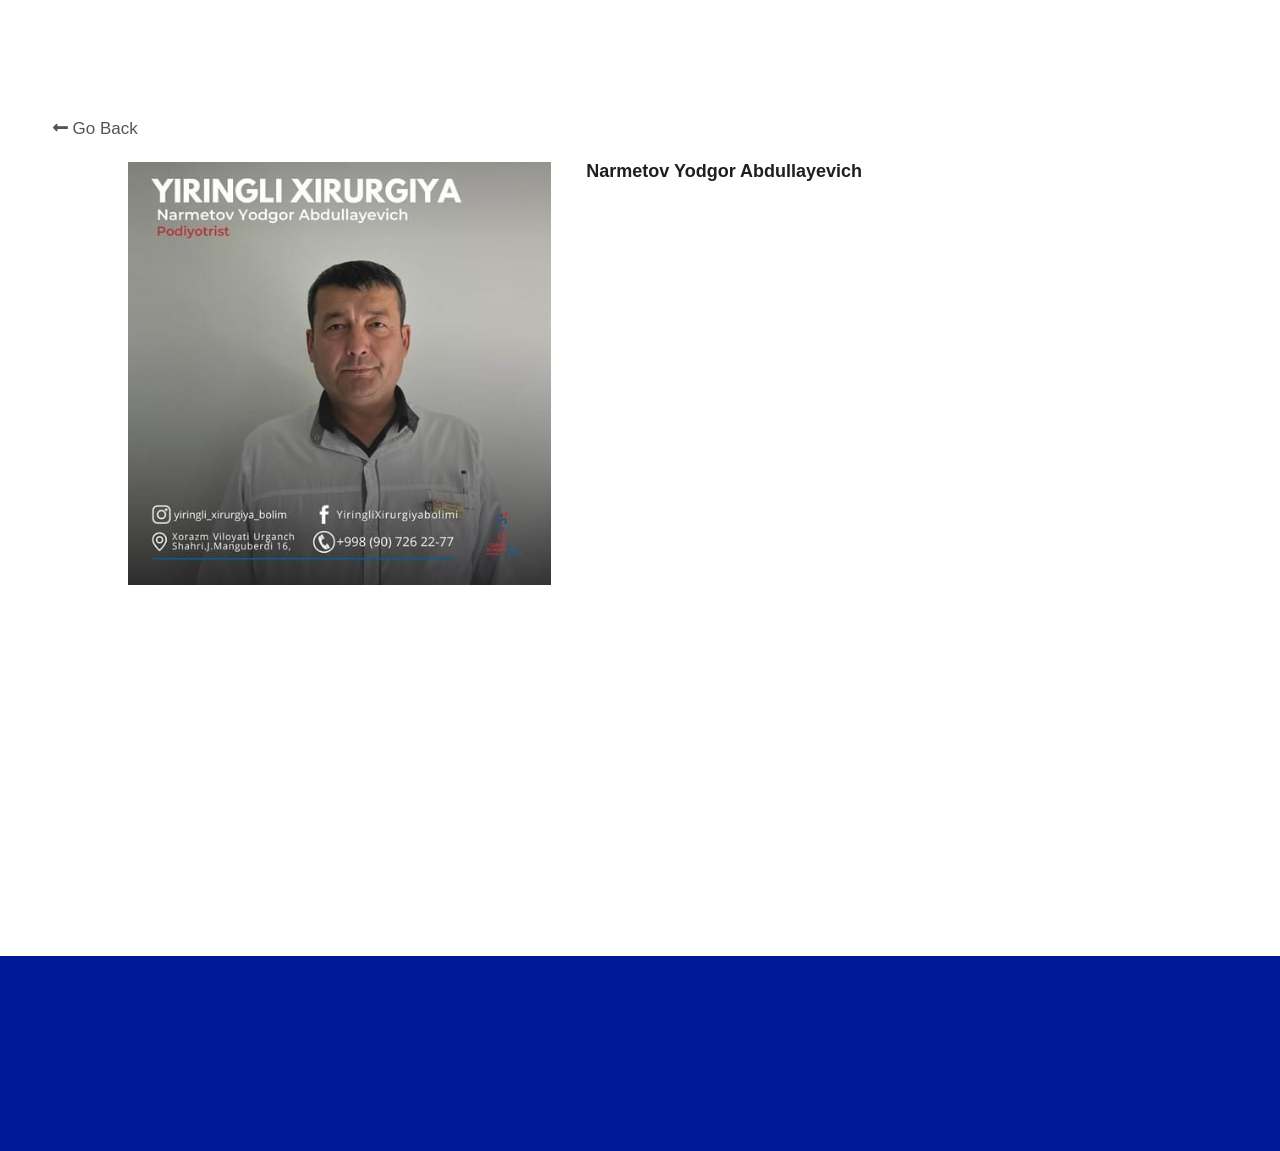
<file: portfolio/items/narmetov-yodgor-abdullayevich.html>
﻿<!-- Powered by Strikingly.com 4 (1) Apr 16, 2025 at 07:46-->
<!DOCTYPE html>
<html itemscope="" itemtype='http://schema.org/WebPage' lang='en' xmlns:og='http://ogp.me/ns#' xmlns='http://www.w3.org/1999/xhtml'>
<head>
<title>Narmetov Yodgor Abdullayevich</title>
<!-- removing_gon has activated 100%, so we add not_removing_gon rollout for specific user -->
<script>
//<![CDATA[
window.$S={};$S.app_instances=[];$S.nav=[{"name":"\/bosh-sahifa","uid":"9b221da7-f8f3-4d8d-3686-a9c7641d53dd","memberOnly":false,"hasPassword":false,"isHomePage":true},{"name":"\/biz-haqimizda","uid":"9903884a-eae3-930a-6593-655bc4702579","memberOnly":false,"hasPassword":false,"isHomePage":false},{"name":"\/bemorlar","uid":"c632177d-99a5-ae9b-03bc-978b8ecb3006","memberOnly":false,"hasPassword":false,"isHomePage":false},{"name":"\/shifokorlar","uid":"02abbccc-331c-5c99-174f-ec9eaf5db607","memberOnly":false,"hasPassword":false,"isHomePage":false},{"name":"\/biz-bilan-bog-lanish","uid":"4cf170fe-4626-fa1f-c3a8-ec6fa221898e","memberOnly":false,"hasPassword":false,"isHomePage":false}];$S.conf={"SUPPORTED_CURRENCY":[{"code":"AED","symbol":"\u062f.\u0625","decimal":".","thousand":",","precision":2,"name":"United Arab Emirates Dirham"},{"code":"AFN","symbol":"\u060b","decimal":".","thousand":",","precision":2,"name":"Afghan afghani"},{"code":"ALL","symbol":"Lek","decimal":",","thousand":".","precision":2,"name":"Albanian lek"},{"code":"AMD","symbol":"\u058f","decimal":",","thousand":".","precision":2,"name":"Armenian dram"},{"code":"ANG","symbol":"\u0192","decimal":",","thousand":".","precision":2,"name":"Netherlands Antillean guilder"},{"code":"AOA","symbol":"Kz","decimal":",","thousand":".","precision":2,"name":"Angolan kwanza"},{"code":"ARS","symbol":"$","decimal":",","thousand":".","precision":2,"name":"Argentine peso"},{"code":"AUD","symbol":"A$","decimal":".","thousand":" ","precision":2,"name":"Australian Dollar"},{"code":"AWG","symbol":"\u0192","decimal":".","thousand":",","precision":2,"name":"Aruban florin"},{"code":"AZN","symbol":"\u20bc","decimal":".","thousand":",","precision":2,"name":"Azerbaijani Manat"},{"code":"BAM","symbol":"KM","decimal":",","thousand":".","precision":2,"name":"Bosnia and Herzegovina convertible mark"},{"code":"BBD","symbol":"$","decimal":".","thousand":",","precision":2,"name":"Barbadian dollar"},{"code":"BDT","symbol":"Tk","decimal":".","thousand":",","precision":2,"name":"Bangladeshi Taka"},{"code":"BGN","symbol":"\u043b\u0432","decimal":",","thousand":".","precision":2,"name":"Bulgarian lev"},{"code":"BHD","symbol":"\u062f.\u0628","decimal":".","thousand":",","precision":3,"name":"Bahraini dinar"},{"code":"BIF","symbol":"FBu","decimal":".","thousand":",","precision":0,"name":"Burundian franc"},{"code":"BMD","symbol":"$","decimal":".","thousand":",","precision":2,"name":"Bermudian dollar"},{"code":"BND","symbol":"$","decimal":".","thousand":",","precision":2,"name":"Brunei dollar"},{"code":"BOB","symbol":"$b","decimal":",","thousand":".","precision":2,"name":"Bolivian boliviano"},{"code":"BRL","symbol":"R$","decimal":",","thousand":".","precision":2,"name":"Brazilian Real","format":"%s %v"},{"code":"BSD","symbol":"$","decimal":".","thousand":",","precision":2,"name":"Bahamian dollar"},{"code":"BTN","symbol":"Nu.","decimal":".","thousand":",","precision":2,"name":"Bhutanese ngultrum"},{"code":"BWP","symbol":"P","decimal":".","thousand":",","precision":2,"name":"Botswana pula"},{"code":"BYN","symbol":"Br","decimal":".","thousand":",","precision":2,"name":"Belarusian ruble"},{"code":"BZD","symbol":"BZ$","decimal":".","thousand":",","precision":2,"name":"Belize dollar"},{"code":"CAD","symbol":"$","decimal":".","thousand":",","precision":2,"name":"Canadian Dollar"},{"code":"CDF","symbol":"FC","decimal":".","thousand":",","precision":2,"name":"Congolese franc"},{"code":"CHF","symbol":"CHF","decimal":".","thousand":"'","precision":2,"name":"Swiss Franc","format":"%s %v"},{"code":"CLP","symbol":"$","decimal":"","thousand":".","precision":0,"name":"Chilean Peso"},{"code":"CNY","symbol":"\u00a5","decimal":".","thousand":",","precision":2,"name":"Chinese Yuan"},{"code":"CRC","symbol":"\u20a1","decimal":",","thousand":".","precision":2,"name":"Costa Rican col\u00f3n"},{"code":"CUP","symbol":"$","decimal":".","thousand":",","precision":2,"name":"Cuban peso"},{"code":"CVE","symbol":"$","decimal":".","thousand":",","precision":2,"name":"Cape Verdean escudo"},{"code":"CZK","symbol":"K\u010d","decimal":",","thousand":".","precision":2,"name":"Czech Koruna","format":"%v %s"},{"code":"DJF","symbol":"Fdj","decimal":".","thousand":",","precision":0,"name":"Djiboutian franc"},{"code":"DKK","symbol":"kr","decimal":".","thousand":",","precision":2,"name":"Danish Krone","format":"%v %s"},{"code":"DOP","symbol":"RD$","decimal":".","thousand":",","precision":2,"name":"Dominican peso"},{"code":"DZD","symbol":"\u062f\u062c","decimal":",","thousand":".","precision":2,"name":"Algerian dinar"},{"code":"EGP","symbol":"E\u00a3","decimal":".","thousand":",","precision":2,"name":"Egyptian pound"},{"code":"ERN","symbol":"Nkf","decimal":".","thousand":",","precision":2,"name":"Eritrean nakfa"},{"code":"ETB","symbol":"Br","decimal":".","thousand":",","precision":2,"name":"Ethiopian birr"},{"code":"EUR","symbol":"\u20ac","decimal":",","thousand":".","precision":2,"name":"Euro","format":"%v %s"},{"code":"FJD","symbol":"$","decimal":".","thousand":",","precision":2,"name":"Fijian dollar"},{"code":"FKP","symbol":"\u00a3","decimal":".","thousand":",","precision":2,"name":"Falkland Islands pound"},{"code":"GBP","symbol":"\u00a3","decimal":".","thousand":",","precision":2,"name":"British Pound"},{"code":"GEL","symbol":"\u10da","decimal":",","thousand":".","precision":2,"name":"Georgian lari"},{"code":"GGP","symbol":"\u00a3","decimal":".","thousand":",","precision":2,"name":"Guernsey pound"},{"code":"GHS","symbol":"GH\u20b5","decimal":".","thousand":",","precision":2,"name":"Ghanaian cedi"},{"code":"GIP","symbol":"\u00a3","decimal":".","thousand":",","precision":2,"name":"Gibraltar pound"},{"code":"GMD","symbol":"D","decimal":".","thousand":",","precision":2,"name":"Gambian dalasi"},{"code":"GNF","symbol":"\u20a3","decimal":".","thousand":",","precision":0,"name":"Guinean franc"},{"code":"GTQ","symbol":"Q","decimal":".","thousand":",","precision":2,"name":"Guatemalan quetzal"},{"code":"GYD","symbol":"G$","decimal":".","thousand":",","precision":2,"name":"Guyanese dollar"},{"code":"HKD","symbol":"HK$","decimal":".","thousand":",","precision":2,"name":"Hong Kong Dollar"},{"code":"HNL","symbol":"L","decimal":".","thousand":",","precision":2,"name":"Honduran lempira"},{"code":"HRK","symbol":"kn","decimal":".","thousand":",","precision":2,"name":"Croatian kuna"},{"code":"HTG","symbol":"G","decimal":".","thousand":",","precision":2,"name":"Haitian gourde"},{"code":"HUF","symbol":"Ft","decimal":"","thousand":",","precision":0,"name":"Hungarian Forint","format":"%v %s"},{"code":"ILS","symbol":"\u20aa","decimal":".","thousand":",","precision":2,"name":"Israeli New Shekel"},{"code":"IMP","symbol":"\u00a3","decimal":".","thousand":",","precision":2,"name":"Isle of Man pound"},{"code":"INR","symbol":"\u20b9","decimal":".","thousand":",","precision":2,"name":"Indian Rupee"},{"code":"IQD","symbol":"\u062f.\u0639","decimal":".","thousand":",","precision":3,"name":"Iraqi dinar"},{"code":"IRR","symbol":"\u062a\u0648\u0645\u0627\u0646","decimal":".","thousand":",","precision":2,"name":"Iranian rial"},{"code":"ISK","symbol":"kr","decimal":",","thousand":".","precision":2,"name":"Icelandic kr\u00f3na"},{"code":"JEP","symbol":"\u00a3","decimal":".","thousand":",","precision":2,"name":"Jersey pound"},{"code":"JMD","symbol":"J$","decimal":".","thousand":",","precision":2,"name":"Jamaican Dollar"},{"code":"JOD","symbol":"JD","decimal":".","thousand":",","precision":3,"name":"Jordanian Dinar"},{"code":"JPY","symbol":"\u00a5","decimal":"","thousand":",","precision":0,"name":"Japanese Yen","format":"%s %v"},{"code":"KES","symbol":"KSh","decimal":".","thousand":",","precision":2,"name":"Kenyan shilling"},{"code":"KGS","symbol":"\u043b\u0432","decimal":",","thousand":".","precision":2,"name":"Kyrgyzstani som"},{"code":"KHR","symbol":"\u17db","decimal":".","thousand":",","precision":2,"name":"Cambodian riel"},{"code":"KMF","symbol":"CF","decimal":".","thousand":",","precision":0,"name":"Comorian franc"},{"code":"KPW","symbol":"\u20a9","decimal":".","thousand":",","precision":2,"name":"North Korean won"},{"code":"KRW","symbol":"\uc6d0","decimal":"","thousand":",","precision":0,"name":"South Korean Won","format":"%v %s"},{"code":"KWD","symbol":"\u062f.\u0643","decimal":".","thousand":",","precision":3,"name":"Kuwait dinar"},{"code":"KYD","symbol":"CI$","decimal":".","thousand":",","precision":2,"name":"Cayman Islands dollar"},{"code":"KZT","symbol":"\u20b8","decimal":",","thousand":".","precision":2,"name":"Kazakhstani tenge"},{"code":"LBP","symbol":"LL","decimal":".","thousand":",","precision":2,"name":"Lebanese pound"},{"code":"LKR","symbol":"\u20a8","decimal":".","thousand":",","precision":2,"name":"Sri Lankan rupee"},{"code":"LRD","symbol":"LR$","decimal":".","thousand":",","precision":2,"name":"Liberian dollar"},{"code":"LSL","symbol":"M","decimal":".","thousand":",","precision":2,"name":"Lesotho loti"},{"code":"LYD","symbol":"LD","decimal":".","thousand":",","precision":3,"name":"Libyan dinar"},{"code":"MAD","symbol":"\u062f.\u0645.","decimal":",","thousand":".","precision":2,"name":"Moroccan dirham"},{"code":"MDL","symbol":"L","decimal":",","thousand":".","precision":2,"name":"Moldovan leu"},{"code":"MGA","symbol":"Ar","decimal":".","thousand":",","precision":0,"name":"Malagasy ariary"},{"code":"MKD","symbol":"\u0434\u0435\u043d","decimal":",","thousand":".","precision":2,"name":"Macedonian denar"},{"code":"MMK","symbol":"Ks","decimal":".","thousand":",","precision":2,"name":"Myanmar kyat"},{"code":"MNT","symbol":"\u20ae","decimal":".","thousand":",","precision":2,"name":"Mongolian tugrik"},{"code":"MOP","symbol":"MOP$","decimal":".","thousand":",","precision":2,"name":"Macanese pataca"},{"code":"MRO","symbol":"UM","decimal":".","thousand":",","precision":2,"name":"Mauritanian Ouguiya"},{"code":"MRU","symbol":"UM","decimal":".","thousand":",","precision":2,"name":"Mauritanian ouguiya"},{"code":"MUR","symbol":"\u20a8","decimal":".","thousand":",","precision":2,"name":"Mauritian rupee"},{"code":"MVR","symbol":"Rf","decimal":".","thousand":",","precision":2,"name":"Maldivian rufiyaa"},{"code":"MWK","symbol":"K","decimal":".","thousand":",","precision":2,"name":"Malawian kwacha"},{"code":"MXN","symbol":"$","decimal":".","thousand":",","precision":2,"name":"Mexican Peso"},{"code":"MYR","symbol":"RM","decimal":".","thousand":",","precision":2,"name":"Malaysian Ringgit"},{"code":"MZN","symbol":"MT","decimal":",","thousand":".","precision":2,"name":"Mozambican metical"},{"code":"NAD","symbol":"N$","decimal":".","thousand":",","precision":2,"name":"Namibian dollar"},{"code":"NGN","symbol":"\u20a6","decimal":".","thousand":",","precision":2,"name":"Nigerian naira"},{"code":"NIO","symbol":"C$","decimal":".","thousand":",","precision":2,"name":"Nicaraguan c\u00f3rdoba"},{"code":"NOK","symbol":"kr","decimal":",","thousand":".","precision":2,"name":"Norwegian Krone","format":"%v %s"},{"code":"NPR","symbol":"\u20a8","decimal":".","thousand":",","precision":2,"name":"Nepalese rupee"},{"code":"NZD","symbol":"$","decimal":".","thousand":",","precision":2,"name":"New Zealand Dollar"},{"code":"OMR","symbol":"\u0631.\u0639.","decimal":".","thousand":",","precision":3,"name":"Omani rial"},{"code":"PAB","symbol":"B\/.","decimal":".","thousand":",","precision":2,"name":"Panamanian balboa"},{"code":"PEN","symbol":"S\/.","decimal":".","thousand":",","precision":2,"name":"Peruvian Sol"},{"code":"PGK","symbol":"K","decimal":".","thousand":",","precision":2,"name":"Papua New Guinean kina"},{"code":"PHP","symbol":"\u20b1","decimal":".","thousand":",","precision":2,"name":"Philippine Peso"},{"code":"PKR","symbol":"\u20a8","decimal":".","thousand":",","precision":2,"name":"Pakistani rupee"},{"code":"PLN","symbol":"z\u0142","decimal":",","thousand":" ","precision":2,"name":"Polish Zloty","format":"%v %s"},{"code":"PYG","symbol":"\u20b2","decimal":",","thousand":".","precision":0,"name":"Paraguayan guaran\u00ed"},{"code":"QAR","symbol":"\u0631.\u0642","decimal":".","thousand":",","precision":2,"name":"Qatari riyal"},{"code":"RON","symbol":"lei","decimal":",","thousand":".","precision":2,"name":"Romanian leu"},{"code":"RSD","symbol":"\u0434\u0438\u043d","decimal":",","thousand":".","precision":2,"name":"Serbian dinar"},{"code":"RUB","symbol":"\u20bd","decimal":",","thousand":".","precision":2,"name":"Russian Ruble","format":"%v %s"},{"code":"RWF","symbol":"FRw","decimal":".","thousand":",","precision":0,"name":"Rwandan franc"},{"code":"SAR","symbol":"\u0631.\u0633","decimal":".","thousand":",","precision":2,"name":"Saudi Arabian riyal"},{"code":"SBD","symbol":"SI$","decimal":".","thousand":",","precision":2,"name":"Solomon Islands dollar"},{"code":"SCR","symbol":"SRe","decimal":".","thousand":",","precision":2,"name":"Seychellois rupee"},{"code":"SDG","symbol":"SDG","decimal":".","thousand":",","precision":2,"name":"Sudanese pound"},{"code":"SEK","symbol":"kr","decimal":".","thousand":" ","precision":2,"name":"Swedish Krona","format":"%v %s"},{"code":"SGD","symbol":"S$","decimal":".","thousand":",","precision":2,"name":"Singapore Dollar"},{"code":"SHP","symbol":"\u00a3","decimal":".","thousand":",","precision":2,"name":"Saint Helena pound"},{"code":"SLL","symbol":"Le","decimal":".","thousand":",","precision":2,"name":"Sierra Leonean leone"},{"code":"SOS","symbol":"S","decimal":".","thousand":",","precision":2,"name":"Somali shilling"},{"code":"SRD","symbol":"$","decimal":",","thousand":".","precision":2,"name":"Surinamese dollar"},{"code":"SSP","symbol":"SS\u00a3","decimal":".","thousand":",","precision":2,"name":"South Sudanese pound"},{"code":"STD","symbol":"Db","decimal":".","thousand":",","precision":2,"name":"Sao Tomean Dobra"},{"code":"STN","symbol":"Db","decimal":".","thousand":",","precision":2,"name":"S\u00e3o Tom\u00e9 and Pr\u00edncipe dobra"},{"code":"SYP","symbol":"LS","decimal":".","thousand":",","precision":2,"name":"Syrian pound"},{"code":"SZL","symbol":"E","decimal":".","thousand":",","precision":2,"name":"Swazi lilangeni"},{"code":"THB","symbol":"\u0e3f","decimal":".","thousand":",","precision":2,"name":"Thai Baht"},{"code":"TJS","symbol":"SM","decimal":".","thousand":",","precision":2,"name":"Tajikistani somoni"},{"code":"TMT","symbol":"T","decimal":".","thousand":",","precision":2,"name":"Turkmenistan manat"},{"code":"TND","symbol":"\u062f.\u062a","decimal":".","thousand":",","precision":3,"name":"Tunisian dinar"},{"code":"TOP","symbol":"T$","decimal":".","thousand":",","precision":2,"name":"Tongan pa\u02bbanga"},{"code":"TRY","symbol":"\u20ba","decimal":".","thousand":",","precision":2,"name":"Turkish lira"},{"code":"TTD","symbol":"TT$","decimal":".","thousand":",","precision":2,"name":"Trinidad and Tobago dollar"},{"code":"TWD","symbol":"NT$","decimal":"","thousand":",","precision":0,"name":"New Taiwan Dollar"},{"code":"TZS","symbol":"Tsh","decimal":".","thousand":",","precision":2,"name":"Tanzanian shilling"},{"code":"UAH","symbol":"\u20b4","decimal":".","thousand":",","precision":2,"name":"Ukrainian hryvnia"},{"code":"UGX","symbol":"USh","decimal":".","thousand":",","precision":2,"name":"Ugandan shilling"},{"code":"USD","symbol":"$","decimal":".","thousand":",","precision":2,"name":"United States Dollar"},{"code":"UYU","symbol":"$U","decimal":",","thousand":".","precision":2,"name":"Uruguayan peso"},{"code":"UZS","symbol":"\u043b\u0432","decimal":",","thousand":".","precision":2,"name":"Uzbekistani so\u02bbm"},{"code":"VES","symbol":"Bs.S.","decimal":".","thousand":",","precision":2,"name":"Venezuelan bol\u00edvar soberano"},{"code":"VUV","symbol":"VT","decimal":".","thousand":",","precision":0,"name":"Vanuatu vatu"},{"code":"WST","symbol":"WS$","decimal":".","thousand":",","precision":2,"name":"Samoan t\u0101l\u0101"},{"code":"XAF","symbol":"FCFA","decimal":".","thousand":",","precision":0,"name":"Central African CFA franc"},{"code":"XCD","symbol":"EC$","decimal":".","thousand":",","precision":2,"name":"East Caribbean dollar"},{"code":"XDR","symbol":"SDR","decimal":".","thousand":"","precision":0,"name":"Special drawing rights"},{"code":"XOF","symbol":"CFA","decimal":".","thousand":",","precision":0,"name":"West African CFA franc"},{"code":"XPF","symbol":"\u20a3","decimal":".","thousand":",","precision":0,"name":"CFP franc"},{"code":"YER","symbol":"\u0631.\u064a","decimal":".","thousand":",","precision":2,"name":"Yemeni rial"},{"code":"ZAR","symbol":"R","decimal":".","thousand":",","precision":2,"name":"South African Rand"},{"code":"ZMW","symbol":"K","decimal":",","thousand":".","precision":2,"name":"Zambian kwacha"},{"code":"IDR","symbol":"Rp ","decimal":"","thousand":".","precision":0,"name":"Indonesian Rupiah"},{"code":"VND","symbol":"\u20ab","decimal":"","thousand":".","precision":0,"name":"Vietnamese Dong","format":"%v%s"},{"code":"LAK","symbol":"\u20ad","decimal":".","thousand":",","precision":2,"name":"Lao kip"},{"code":"COP","symbol":"$","decimal":".","thousand":",","precision":0,"name":"Colombian Peso"}],"pages_show_static_path":"https:\/\/static-assets.strikinglycdn.com\/pages_show_static-c7018331243e363626cee0e56425d21142344ee6f60693f932bdc80bbe99f881.js","keenio_collection":"strikingly_pageviews","keenio_collection_sharding":"strikingly_pageviews-30900001-31000000","keenio_pbs_impression_collection":"strikingly_pbs_impression","keenio_pbs_conversion_collection":"strikingly_pbs_conversion","keenio_pageservice_imageshare_collection":"strikingly_pageservice_imageshare","keenio_page_socialshare_collection":"strikingly_page_socialshare","keenio_page_framing_collection":"strikingly_page_framing","keenio_file_download_collection":"strikingly_file_download","keenio_ecommerce_buyer_landing":"strikingly_ecommerce_buyer_landing","keenio_ecommerce_buyer_viewed_checkout_dialog":"strikingly_ecommerce_buyer_viewed_checkout_dialog","keenio_ecommerce_buyer_completed_shipping_address":"strikingly_ecommerce_buyer_completed_shipping_address","keenio_ecommerce_buyer_selected_payment_method":"strikingly_ecommerce_buyer_selected_payment_method","keenio_ecommerce_buyer_canceled_order":"strikingly_ecommerce_buyer_canceled_order","keenio_ecommerce_buyer_added_item_to_cart":"strikingly_ecommerce_buyer_added_item_to_cart","keenio_events_collection":"strikingly_events","is_screenshot_rendering":false,"ecommerce_stripe_alipay":false,"headless_render":null,"wx_instant_follow":false,"is_google_analytics_enabled":true,"is_strikingly_analytics_enabled":true,"is_from_site_to_app":false,"is_weitie":false,"weitie_post_id":null,"weitie_meta_info":null,"weitie_slogan":"\u65e0\u9700\u6ce8\u518c\u7684\u53d1\u5e16\u795e\u5668","gdpr_compliance_feature":false,"strikingly_live_chat_settings":null,"FACEBOOK_APP_ID":"138736959550286","FACEBOOK_PERMS":"email"};$S.fonts=null;$S.live_site=true;$S.user_meta={"user_type":"","live_chat_branding":false,"oneClickShareInfo":null};$S.global_conf={"premium_apps":["HtmlApp","EcwidApp","MailChimpApp","CeleryApp","LocuApp"],"environment":"production","env":"production","host_suffix":"strikingly.com","asset_url":"https:\/\/static-assets.strikinglycdn.com","locale":"en","in_china":false,"country_code":null,"browser_locale":null,"is_sxl":false,"china_optimization":false,"enable_live_chat":true,"user_image_cdn":{"qn":"\/\/user-assets.sxlcdn.com","s":"\/\/custom-images.strikinglycdn.com"},"GROWINGIO_API_KEY":null,"BAIDU_API_KEY":null,"SEGMENTIO_API_KEY":"eb3txa37hi","FACEBOOK_APP_ID":"138736959550286","WECHAT_APP_ID":null,"WECHAT_MP_APP_ID":"","KEEN_IO_PROJECT_ID":"5317e03605cd66236a000002","KEEN_IO_WRITE_KEY":"[base64]","FIREBASE_URL":"bobcat.firebaseIO.com","CLOUDINARY_CLOUD_NAME":"hrscywv4p","CLOUDINARY_PRESET":"oxbxiyxl","rollout":{"background_for_all_sections":false,"crm_livechat":true,"stripe_payer_email":false,"stripe_alipay":true,"stripe_wechatpay":true,"stripe_afterpay":true,"stripe_klarna":true,"paynow_unionpay":true,"tw_payment_registration_upgrade":true,"new_checkout_design":true,"checkout_form_integration":true,"s6_feature":true,"customize_image_appearance":true,"advanced_section_layout_setting":true,"google_invisible_recaptcha":true,"invisible_hcaptcha":false,"show_dummy_data_in_editor":true,"show_dummy_data_in_cro_editor":true,"mobile_editor_2023":true,"mobile_editor_2023_part3":true,"vertical_alignment_2023":true,"portfolio_region_options":false,"domain_connection_v2":true,"new_blog_editor":true,"new_blog_editor_disabled":false,"draft_editor":true,"disable_draft_editor":false,"new_blog_layout":true,"new_store_layout":true,"gallery_section_2021":true,"strikingly_618":false,"nav_2021":true,"can_use_section_default_format":true,"can_use_section_text_align":true,"section_improvements_part1":true,"nav_2021_off":false,"nav_2023":true,"delay_gon":false,"shake_ssr_gon":false,"feature_list_2023":true,"pbs_i18n":true,"support_sca":false,"dlz_badge":false,"show_kickstart_entry_in_dashboard_support_widget":true,"need_html_custom_code_review":true,"has_hydrated_sections":false,"show_support_widget_in_live_site":false,"wechat_sharing":false,"new_wechat_oauth":false,"midtrans_payments":false,"pbs_variation_b":true,"all_currencies":true,"language_region_redirect_options":false,"portfolio_addon_items":false,"custom_review_v2":false},"cookie_categories":{"necessary":["_claim_popup_ref","member_name","authenticationToken","_pbs_i18n_ab_test","__strk_cookie_notification","__is_open_strk_necessary_cookie","__is_open_strk_analytics_cookie","__is_open_strk_preferences_cookie","site_id","crm_chat_token","authenticationToken","member_id","page_nocache","page_password","page_password_uid","return_path_after_verification","return_path_after_page_verification","is_submitted_all"],"preferences":["__strk_cookie_comment_name","__strk_cookie_comment_email"],"analytics":["__strk_session_id"]},"WEITIE_APP_ID":null,"WEITIE_MP_APP_ID":null,"BUGSNAG_FE_API_KEY":"","BUGSNAG_FE_JS_RELEASE_STAGE":"production","google":{"recaptcha_v2_client_key":"6LeRypQbAAAAAGgaIHIak2L7UaH4Mm3iS6Tpp7vY","recaptcha_v2_invisible_client_key":"6LdmtBYdAAAAAJmE1hETf4IHoUqXQaFuJxZPO8tW"},"hcaptcha":{"hcaptcha_checkbox_key":"cd7ccab0-57ca-49aa-98ac-db26473a942a","hcaptcha_invisible_key":"65400c5a-c122-4648-971c-9f7e931cd872"},"kickstart_locale_selection":{"en":"100","de":"100","es":"100","fr":"100","it":"100","nl":"100","pt-BR":"100","fi":"100","no":"100","sv":"100","cs":"0","ro":"100","ar":"100","ja":"100","zh-CN":"100","zh-TW":"100","id":"100"},"honeypot":"1970e114"};$S.country_list={"europe":{"name":"Europe","continent":"europe"},"asia":{"name":"Asia","continent":"asia"},"northamerica":{"name":"North America","continent":"northamerica"},"southamerica":{"name":"South America","continent":"southamerica"},"australia":{"name":"Australia","continent":"australia"},"antarctica":{"name":"Antarctica","continent":"antarctica"},"africa":{"name":"Africa","continent":"africa"},"ad":{"name":"Andorra","continent":"europe"},"ae":{"name":"United Arab Emirates","continent":"asia"},"af":{"name":"Afghanistan","continent":"asia"},"ag":{"name":"Antigua and Barbuda","continent":"northamerica"},"ai":{"name":"Anguilla","continent":"northamerica"},"al":{"name":"Albania","continent":"europe"},"am":{"name":"Armenia","continent":"asia"},"an":{"name":"Netherlands Antilles","continent":"northamerica"},"ao":{"name":"Angola","continent":"africa"},"aq":{"name":"Antarctica","continent":"antarctica"},"ar":{"name":"Argentina","continent":"southamerica"},"as":{"name":"American Samoa","continent":"australia"},"at":{"name":"Austria","continent":"europe"},"au":{"name":"Australia","continent":"australia"},"aw":{"name":"Aruba","continent":"northamerica"},"ax":{"name":"\u00c5land Islands","continent":"europe"},"az":{"name":"Azerbaijan","continent":"asia"},"ba":{"name":"Bosnia and Herzegovina","continent":"europe"},"bb":{"name":"Barbados","continent":"northamerica"},"bd":{"name":"Bangladesh","continent":"asia"},"be":{"name":"Belgium","continent":"europe"},"bf":{"name":"Burkina Faso","continent":"africa"},"bg":{"name":"Bulgaria","continent":"europe"},"bh":{"name":"Bahrain","continent":"asia"},"bi":{"name":"Burundi","continent":"africa"},"bj":{"name":"Benin","continent":"africa"},"bl":{"name":"Saint Barth\u00e9lemy","continent":"northamerica"},"bm":{"name":"Bermuda","continent":"northamerica"},"bn":{"name":"Brunei Darussalam","continent":"asia"},"bo":{"name":"Bolivia","continent":"southamerica"},"bq":{"name":"Bonaire, Sint Eustatius and Saba","continent":"northamerica"},"br":{"name":"Brazil","continent":"southamerica"},"bs":{"name":"Bahamas","continent":"northamerica"},"bt":{"name":"Bhutan","continent":"asia"},"bv":{"name":"Bouvet Island","continent":"antarctica"},"bw":{"name":"Botswana","continent":"africa"},"by":{"name":"Belarus","continent":"europe"},"bz":{"name":"Belize","continent":"northamerica"},"ca":{"name":"Canada","continent":"northamerica"},"cc":{"name":"Cocos (Keeling) Islands","continent":"asia"},"cd":{"name":"Congo, The Democratic Republic Of The","continent":"africa"},"cf":{"name":"Central African Republic","continent":"africa"},"cg":{"name":"Congo","continent":"africa"},"ch":{"name":"Switzerland","continent":"europe"},"ci":{"name":"C\u00f4te D'Ivoire","continent":"africa"},"ck":{"name":"Cook Islands","continent":"australia"},"cl":{"name":"Chile","continent":"southamerica"},"cm":{"name":"Cameroon","continent":"africa"},"cn":{"name":"China","continent":"asia"},"co":{"name":"Colombia","continent":"southamerica"},"cr":{"name":"Costa Rica","continent":"northamerica"},"cu":{"name":"Cuba","continent":"northamerica"},"cv":{"name":"Cape Verde","continent":"africa"},"cw":{"name":"Cura\u00e7ao","continent":"northamerica"},"cx":{"name":"Christmas Island","continent":"asia"},"cy":{"name":"Cyprus","continent":"asia"},"cz":{"name":"Czech Republic","continent":"europe"},"de":{"name":"Germany","continent":"europe"},"dj":{"name":"Djibouti","continent":"africa"},"dk":{"name":"Denmark","continent":"europe"},"dm":{"name":"Dominica","continent":"northamerica"},"do":{"name":"Dominican Republic","continent":"northamerica"},"dz":{"name":"Algeria","continent":"africa"},"ec":{"name":"Ecuador","continent":"southamerica"},"ee":{"name":"Estonia","continent":"europe"},"eg":{"name":"Egypt","continent":"africa"},"eh":{"name":"Western Sahara","continent":"africa"},"er":{"name":"Eritrea","continent":"africa"},"es":{"name":"Spain","continent":"europe"},"et":{"name":"Ethiopia","continent":"africa"},"fi":{"name":"Finland","continent":"europe"},"fj":{"name":"Fiji","continent":"australia"},"fk":{"name":"Falkland Islands (Malvinas)","continent":"southamerica"},"fm":{"name":"Micronesia, Federated States Of","continent":"australia"},"fo":{"name":"Faroe Islands","continent":"europe"},"fr":{"name":"France","continent":"europe"},"ga":{"name":"Gabon","continent":"africa"},"gb":{"name":"United Kingdom","continent":"europe"},"gd":{"name":"Grenada","continent":"northamerica"},"ge":{"name":"Georgia","continent":"asia"},"gf":{"name":"French Guiana","continent":"southamerica"},"gg":{"name":"Guernsey","continent":"europe"},"gh":{"name":"Ghana","continent":"africa"},"gi":{"name":"Gibraltar","continent":"europe"},"gl":{"name":"Greenland","continent":"northamerica"},"gm":{"name":"Gambia","continent":"africa"},"gn":{"name":"Guinea","continent":"africa"},"gp":{"name":"Guadeloupe","continent":"northamerica"},"gq":{"name":"Equatorial Guinea","continent":"africa"},"gr":{"name":"Greece","continent":"europe"},"gs":{"name":"South Georgia and the South Sandwich Islands","continent":"antarctica"},"gt":{"name":"Guatemala","continent":"northamerica"},"gu":{"name":"Guam","continent":"australia"},"gw":{"name":"Guinea-Bissau","continent":"africa"},"gy":{"name":"Guyana","continent":"southamerica"},"hk":{"name":"Hong Kong SAR China","continent":"asia"},"hm":{"name":"Heard and McDonald Islands","continent":"antarctica"},"hn":{"name":"Honduras","continent":"northamerica"},"hr":{"name":"Croatia","continent":"europe"},"ht":{"name":"Haiti","continent":"northamerica"},"hu":{"name":"Hungary","continent":"europe"},"id":{"name":"Indonesia","continent":"asia"},"ie":{"name":"Ireland","continent":"europe"},"il":{"name":"Israel","continent":"asia"},"im":{"name":"Isle of Man","continent":"europe"},"in":{"name":"India","continent":"asia"},"io":{"name":"British Indian Ocean Territory","continent":"asia"},"iq":{"name":"Iraq","continent":"asia"},"ir":{"name":"Iran, Islamic Republic Of","continent":"asia"},"is":{"name":"Iceland","continent":"europe"},"it":{"name":"Italy","continent":"europe"},"je":{"name":"Jersey","continent":"europe"},"jm":{"name":"Jamaica","continent":"northamerica"},"jo":{"name":"Jordan","continent":"asia"},"jp":{"name":"Japan","continent":"asia"},"ke":{"name":"Kenya","continent":"africa"},"kg":{"name":"Kyrgyzstan","continent":"asia"},"kh":{"name":"Cambodia","continent":"asia"},"ki":{"name":"Kiribati","continent":"australia"},"km":{"name":"Comoros","continent":"africa"},"kn":{"name":"Saint Kitts And Nevis","continent":"northamerica"},"kp":{"name":"Korea, Democratic People's Republic Of","continent":"asia"},"kr":{"name":"Korea, Republic of","continent":"asia"},"kw":{"name":"Kuwait","continent":"asia"},"ky":{"name":"Cayman Islands","continent":"northamerica"},"kz":{"name":"Kazakhstan","continent":"asia"},"la":{"name":"Lao People's Democratic Republic","continent":"asia"},"lb":{"name":"Lebanon","continent":"asia"},"lc":{"name":"Saint Lucia","continent":"northamerica"},"li":{"name":"Liechtenstein","continent":"europe"},"lk":{"name":"Sri Lanka","continent":"asia"},"lr":{"name":"Liberia","continent":"africa"},"ls":{"name":"Lesotho","continent":"africa"},"lt":{"name":"Lithuania","continent":"europe"},"lu":{"name":"Luxembourg","continent":"europe"},"lv":{"name":"Latvia","continent":"europe"},"ly":{"name":"Libya","continent":"africa"},"ma":{"name":"Morocco","continent":"africa"},"mc":{"name":"Monaco","continent":"europe"},"md":{"name":"Moldova, Republic of","continent":"europe"},"me":{"name":"Montenegro","continent":"europe"},"mf":{"name":"Saint Martin","continent":"northamerica"},"mg":{"name":"Madagascar","continent":"africa"},"mh":{"name":"Marshall Islands","continent":"australia"},"mk":{"name":"North Macedonia","continent":"europe"},"ml":{"name":"Mali","continent":"africa"},"mm":{"name":"Myanmar","continent":"asia"},"mn":{"name":"Mongolia","continent":"asia"},"mo":{"name":"Macao SAR China","continent":"asia"},"mp":{"name":"Northern Mariana Islands","continent":"australia"},"mq":{"name":"Martinique","continent":"northamerica"},"mr":{"name":"Mauritania","continent":"africa"},"ms":{"name":"Montserrat","continent":"northamerica"},"mt":{"name":"Malta","continent":"europe"},"mu":{"name":"Mauritius","continent":"africa"},"mv":{"name":"Maldives","continent":"asia"},"mw":{"name":"Malawi","continent":"africa"},"mx":{"name":"Mexico","continent":"northamerica"},"my":{"name":"Malaysia","continent":"asia"},"mz":{"name":"Mozambique","continent":"africa"},"na":{"name":"Namibia","continent":"africa"},"nc":{"name":"New Caledonia","continent":"australia"},"ne":{"name":"Niger","continent":"africa"},"nf":{"name":"Norfolk Island","continent":"australia"},"ng":{"name":"Nigeria","continent":"africa"},"ni":{"name":"Nicaragua","continent":"northamerica"},"nl":{"name":"Netherlands","continent":"europe"},"no":{"name":"Norway","continent":"europe"},"np":{"name":"Nepal","continent":"asia"},"nr":{"name":"Nauru","continent":"australia"},"nu":{"name":"Niue","continent":"australia"},"nz":{"name":"New Zealand","continent":"australia"},"om":{"name":"Oman","continent":"asia"},"pa":{"name":"Panama","continent":"northamerica"},"pe":{"name":"Peru","continent":"southamerica"},"pf":{"name":"French Polynesia","continent":"australia"},"pg":{"name":"Papua New Guinea","continent":"australia"},"ph":{"name":"Philippines","continent":"asia"},"pk":{"name":"Pakistan","continent":"asia"},"pl":{"name":"Poland","continent":"europe"},"pm":{"name":"Saint Pierre And Miquelon","continent":"northamerica"},"pn":{"name":"Pitcairn","continent":"australia"},"pr":{"name":"Puerto Rico","continent":"northamerica"},"ps":{"name":"Palestine, State of","continent":"asia"},"pt":{"name":"Portugal","continent":"europe"},"pw":{"name":"Palau","continent":"australia"},"py":{"name":"Paraguay","continent":"southamerica"},"qa":{"name":"Qatar","continent":"asia"},"re":{"name":"R\u00e9union","continent":"africa"},"ro":{"name":"Romania","continent":"europe"},"rs":{"name":"Serbia","continent":"europe"},"ru":{"name":"Russian Federation","continent":"europe"},"rw":{"name":"Rwanda","continent":"africa"},"sa":{"name":"Saudi Arabia","continent":"asia"},"sb":{"name":"Solomon Islands","continent":"australia"},"sc":{"name":"Seychelles","continent":"africa"},"sd":{"name":"Sudan","continent":"africa"},"se":{"name":"Sweden","continent":"europe"},"sg":{"name":"Singapore","continent":"asia"},"sh":{"name":"Saint Helena","continent":"africa"},"si":{"name":"Slovenia","continent":"europe"},"sj":{"name":"Svalbard And Jan Mayen","continent":"europe"},"sk":{"name":"Slovakia","continent":"europe"},"sl":{"name":"Sierra Leone","continent":"africa"},"sm":{"name":"San Marino","continent":"europe"},"sn":{"name":"Senegal","continent":"africa"},"so":{"name":"Somalia","continent":"africa"},"sr":{"name":"Suriname","continent":"southamerica"},"ss":{"name":"South Sudan","continent":"africa"},"st":{"name":"Sao Tome and Principe","continent":"africa"},"sv":{"name":"El Salvador","continent":"northamerica"},"sx":{"name":"Sint Maarten","continent":"northamerica"},"sy":{"name":"Syrian Arab Republic","continent":"asia"},"sz":{"name":"Swaziland","continent":"africa"},"tc":{"name":"Turks and Caicos Islands","continent":"northamerica"},"td":{"name":"Chad","continent":"africa"},"tf":{"name":"French Southern Territories","continent":"antarctica"},"tg":{"name":"Togo","continent":"africa"},"th":{"name":"Thailand","continent":"asia"},"tj":{"name":"Tajikistan","continent":"asia"},"tk":{"name":"Tokelau","continent":"australia"},"tl":{"name":"Timor-Leste","continent":"asia"},"tm":{"name":"Turkmenistan","continent":"asia"},"tn":{"name":"Tunisia","continent":"africa"},"to":{"name":"Tonga","continent":"australia"},"tr":{"name":"Turkey","continent":"europe"},"tt":{"name":"Trinidad and Tobago","continent":"northamerica"},"tv":{"name":"Tuvalu","continent":"australia"},"tw":{"name":"Taiwan","continent":"asia"},"tz":{"name":"Tanzania, United Republic of","continent":"africa"},"ua":{"name":"Ukraine","continent":"europe"},"ug":{"name":"Uganda","continent":"africa"},"um":{"name":"United States Minor Outlying Islands","continent":"australia"},"us":{"name":"United States","continent":"northamerica"},"uy":{"name":"Uruguay","continent":"southamerica"},"uz":{"name":"Uzbekistan","continent":"asia"},"va":{"name":"Holy See (Vatican City State)","continent":"europe"},"vc":{"name":"Saint Vincent And The Grenadines","continent":"northamerica"},"ve":{"name":"Venezuela, Bolivarian Republic of","continent":"southamerica"},"vg":{"name":"Virgin Islands, British","continent":"northamerica"},"vi":{"name":"Virgin Islands, U.S.","continent":"northamerica"},"vn":{"name":"Vietnam","continent":"asia"},"vu":{"name":"Vanuatu","continent":"australia"},"wf":{"name":"Wallis and Futuna","continent":"australia"},"ws":{"name":"Samoa","continent":"australia"},"ye":{"name":"Yemen","continent":"asia"},"yt":{"name":"Mayotte","continent":"africa"},"za":{"name":"South Africa","continent":"africa"},"zm":{"name":"Zambia","continent":"africa"},"zw":{"name":"Zimbabwe","continent":"africa"}};$S.state_list={"us":[{"name":"Alabama","abbr":"AL"},{"name":"Alaska","abbr":"AK"},{"name":"American Samoa","abbr":"AS"},{"name":"Arizona","abbr":"AZ"},{"name":"Arkansas","abbr":"AR"},{"name":"California","abbr":"CA"},{"name":"Colorado","abbr":"CO"},{"name":"Connecticut","abbr":"CT"},{"name":"Delaware","abbr":"DE"},{"name":"District of Columbia","abbr":"DC"},{"name":"Florida","abbr":"FL"},{"name":"Georgia","abbr":"GA"},{"name":"Guam","abbr":"GU"},{"name":"Hawaii","abbr":"HI"},{"name":"Idaho","abbr":"ID"},{"name":"Illinois","abbr":"IL"},{"name":"Indiana","abbr":"IN"},{"name":"Iowa","abbr":"IA"},{"name":"Kansas","abbr":"KS"},{"name":"Kentucky","abbr":"KY"},{"name":"Louisiana","abbr":"LA"},{"name":"Maine","abbr":"ME"},{"name":"Maryland","abbr":"MD"},{"name":"Massachusetts","abbr":"MA"},{"name":"Michigan","abbr":"MI"},{"name":"Minnesota","abbr":"MN"},{"name":"Mississippi","abbr":"MS"},{"name":"Missouri","abbr":"MO"},{"name":"Montana","abbr":"MT"},{"name":"Nebraska","abbr":"NE"},{"name":"Nevada","abbr":"NV"},{"name":"New Hampshire","abbr":"NH"},{"name":"New Jersey","abbr":"NJ"},{"name":"New Mexico","abbr":"NM"},{"name":"New York","abbr":"NY"},{"name":"North Carolina","abbr":"NC"},{"name":"North Dakota","abbr":"ND"},{"name":"Northern Mariana Islands","abbr":"MP"},{"name":"Ohio","abbr":"OH"},{"name":"Oklahoma","abbr":"OK"},{"name":"Oregon","abbr":"OR"},{"name":"Pennsylvania","abbr":"PA"},{"name":"Puerto Rico","abbr":"PR"},{"name":"Rhode Island","abbr":"RI"},{"name":"South Carolina","abbr":"SC"},{"name":"South Dakota","abbr":"SD"},{"name":"Tennessee","abbr":"TN"},{"name":"Texas","abbr":"TX"},{"name":"Utah","abbr":"UT"},{"name":"Vermont","abbr":"VT"},{"name":"Virgin Islands","abbr":"VI"},{"name":"Virginia","abbr":"VA"},{"name":"Washington","abbr":"WA"},{"name":"West Virginia","abbr":"WV"},{"name":"Wisconsin","abbr":"WI"},{"name":"Wyoming","abbr":"WY"}],"ca":[{"name":"Alberta","abbr":"AB"},{"name":"British Columbia","abbr":"BC"},{"name":"Manitoba","abbr":"MB"},{"name":"New Brunswick","abbr":"NB"},{"name":"Newfoundland and Labrador","abbr":"NL"},{"name":"Nova Scotia","abbr":"NS"},{"name":"Northwest Territories","abbr":"NT"},{"name":"Nunavut","abbr":"NU"},{"name":"Ontario","abbr":"ON"},{"name":"Prince Edward Island","abbr":"PE"},{"name":"Quebec","abbr":"QC"},{"name":"Saskatchewan","abbr":"SK"},{"name":"Yukon","abbr":"YT"}],"cn":[{"name":"Beijing","abbr":"Beijing"},{"name":"Tianjin","abbr":"Tianjin"},{"name":"Hebei","abbr":"Hebei"},{"name":"Shanxi","abbr":"Shanxi"},{"name":"Nei Mongol","abbr":"Nei Mongol"},{"name":"Liaoning","abbr":"Liaoning"},{"name":"Jilin","abbr":"Jilin"},{"name":"Heilongjiang","abbr":"Heilongjiang"},{"name":"Shanghai","abbr":"Shanghai"},{"name":"Jiangsu","abbr":"Jiangsu"},{"name":"Zhejiang","abbr":"Zhejiang"},{"name":"Anhui","abbr":"Anhui"},{"name":"Fujian","abbr":"Fujian"},{"name":"Jiangxi","abbr":"Jiangxi"},{"name":"Shandong","abbr":"Shandong"},{"name":"Henan","abbr":"Henan"},{"name":"Hubei","abbr":"Hubei"},{"name":"Hunan","abbr":"Hunan"},{"name":"Guangdong","abbr":"Guangdong"},{"name":"Guangxi","abbr":"Guangxi"},{"name":"Hainan","abbr":"Hainan"},{"name":"Chongqing","abbr":"Chongqing"},{"name":"Sichuan","abbr":"Sichuan"},{"name":"Guizhou","abbr":"Guizhou"},{"name":"Yunnan","abbr":"Yunnan"},{"name":"Xizang","abbr":"Xizang"},{"name":"Shaanxi","abbr":"Shaanxi"},{"name":"Gansu","abbr":"Gansu"},{"name":"Qinghai","abbr":"Qinghai"},{"name":"Ningxia","abbr":"Ningxia"},{"name":"Xinjiang","abbr":"Xinjiang"}]};$S.stores={"fonts_v2":[{"name":"urbanist","fontType":"google","displayName":"Urbanist","cssValue":"\"urbanist\"","settings":{"weight":"100,200,300,regular,500,600,700,800,900,100italic,200italic,300italic,italic,500italic,600italic,700italic,800italic,900italic"},"hidden":false,"cssFallback":"sans-serif","disableBody":false,"isSuggested":false},{"name":"montserrat","fontType":"google","displayName":"Montserrat","cssValue":"montserrat, helvetica","settings":{"weight":"400,700"},"hidden":false,"cssFallback":"sans-serif","disableBody":null,"isSuggested":true}],"showStatic":{"footerLogoSeoData":{"anchor_link":"https:\/\/www.strikingly.com\/?ref=logo\u0026permalink=fuchsia-deer-zm4bkk\u0026custom_domain=\u0026utm_campaign=footer_pbs\u0026utm_content=https%3A%2F%2Ffuchsia-deer-zm4bkk.mystrikingly.com%2F\u0026utm_medium=user_page\u0026utm_source=20037950\u0026utm_term=pbs_b","anchor_text":"How to make a website"},"isEditMode":false},"pageData":{"type":"Site","id":"f_71c5cab1-4483-4784-a8ab-4d076ad7c6d9","defaultValue":null,"horizontal":false,"fixedSocialMedia":false,"new_page":true,"showMobileNav":true,"showCookieNotification":false,"useSectionDefaultFormat":true,"useSectionImprovementsPart1":true,"showTermsAndConditions":false,"multi_pages":true,"isFullScreenOnlyOneSection":true,"showNav":true,"showFooter":true,"showStrikinglyLogo":true,"showNavigationButtons":false,"showShoppingCartIcon":true,"showButtons":true,"navFont":"","titleFont":"urbanist","logoFont":"","bodyFont":"urbanist","buttonFont":"urbanist","headingFont":"urbanist","navItemFont":null,"navDropdownFont":null,"bodyFontWeight":null,"theme":"fresh","templateVariation":"","templatePreset":"","termsText":null,"fontPreset":null,"pages":[{"type":"Page","id":"9b221da7-f8f3-4d8d-3686-a9c7641d53dd","sections":[{"type":"Slide","id":"f21fb1aa-80c3-a7df-71b0-7a3b7ae64c7d","defaultValue":true,"template_id":null,"template_name":"cta","components":{"slideSettings":{"type":"SlideSettings","id":"f_df06988a-2bc9-4499-8290-60a5ccbc89bf","defaultValue":true,"show_nav":true,"hidden_section":false,"hidden_mobile_section":false,"name":"Intro","sync_key":null,"layout_variation":"center-subTop-normal","description":"Intro section for Home page","sectionType":"Button \u0026 Link"},"text1":{"type":"RichText","id":"f_4d5627e1-2fbc-4980-a0a6-6c4834b1dc3c","defaultValue":false,"alignment":null,"value":"\u003cdiv class=\"s-rich-text-wrapper\" style=\"display: block;\"\u003e\u003cp\u003eBizning SHifoxonaga Xush Kelibsiz\u003c\/p\u003e\u003c\/div\u003e","backupValue":null,"version":1,"aiSettings":{"tone":"professional","language":"English","usedAiTextOptionsIndex":-1},"defaultDataProcessed":true},"text2":{"type":"RichText","id":"f_f3e8a4cf-7eca-4e88-b90a-3b4c7b64424e","defaultValue":false,"alignment":null,"value":"\u003cdiv class=\"s-rich-text-wrapper\" style=\"display: block;\"\u003e\u003cp\u003eSizning sog'liqingiz bizning ustuvor vazifamizdir. Bizning muassasamizda ajoyib parvarish va tibbiy tajribani kashf eting.\u003c\/p\u003e\u003c\/div\u003e","backupValue":null,"version":1,"aiSettings":{"tone":"professional","language":"English","usedAiTextOptionsIndex":-1},"defaultDataProcessed":true},"text3":{"type":"RichText","id":"f_be518540-fa06-46a5-98a7-762bbe83bdb3","defaultValue":null,"value":"","backupValue":null,"version":null},"button1":{"type":"Button","id":"f_5f05b362-7e67-4d93-baf9-937971248781","defaultValue":false,"alignment":"auto","text":"Hozir o'qing","link_type":"Section","size":"medium","mobile_size":"automatic","style":"","color":"","font":"","url":"\/3#6","new_target":false},"buttons":{"type":"Buttons","id":"f_8faa6d38-3aa6-44f2-86c8-d725d27dfff6","alignment":"auto","components":{"block1":{"type":"BlockComponent","id":"f_edbe3dd2-e20f-4482-a957-29e24f782ac3","items":[]}},"size":"medium","mobile_size":"automatic"},"background1":{"type":"Background","id":"b7e1b150-759e-4c25-be99-7f1b35272701","defaultValue":false,"url":"!","textColor":"overlay","backgroundVariation":"","sizing":"cover","userClassName":"","videoUrl":"","videoHtml":"","storageKey":"20037950\/136874_633501","storage":"s","format":"jpg","h":1280,"w":720,"s":149920,"useImage":true,"focus":null,"backgroundColor":{"themeColorRangeIndex":null,"value":"#768090","type":null}},"media1":{"type":"Media","id":"f_3fff8913-6454-44c5-843d-18bb940f62dd","defaultValue":true,"video":{"type":"Video","id":"f_1c47cef5-b627-49bf-9694-7c581be73165","defaultValue":true,"html":"","url":"http:\/\/vimeo.com\/18150336","thumbnail_url":null,"maxwidth":700,"description":null},"image":{"type":"Image","id":"f_f4ab3f91-4b34-4ac1-9327-59b23e856c76","defaultValue":true,"link_url":"","thumb_url":"\/images\/icons\/transparent.png","url":"\/images\/icons\/transparent.png","caption":"","description":"","storageKey":null,"storage":null,"storagePrefix":null,"format":null,"border_radius":null,"aspect_ratio":null,"h":null,"w":null,"s":null,"new_target":true,"focus":null},"current":"image"}}},{"type":"Slide","id":"09add051-cd6b-1cf4-8abf-16f086a78f22","defaultValue":null,"template_id":null,"template_name":"featureListE","components":{"slideSettings":{"type":"SlideSettings","id":"f_87a15966-5939-4feb-a13c-5b764405527e","defaultValue":null,"show_nav":true,"hidden_section":false,"hidden_mobile_section":false,"name":"Our Services","sync_key":null,"layout_variation":"normal","description":"A brief overview of the medical services offered by the hospital, including specialties and departments.","sectionType":"List of Items - Columns","layout_config":{"noTemplateDiff":true,"card_radius":"square","border_thickness":"small","card_padding":"medium","spacing":"S","subtitleReplaceToText":true,"mediaSize":"xs","horizontal_alignment":"auto","layout":"E","border":false,"mediaPosition":"left","showButton":false,"border_color":"#cccccc","card":false,"structure":"grid","card_color":"#ffffff","vertical_alignment":"middle","grid_media_position":"top","columns":"three","content_align":"center"}}}},{"type":"Slide","id":"86326f1d-063c-9144-6518-71d58d1eeb1a","defaultValue":null,"template_id":null,"template_name":"featureListE","components":{"slideSettings":{"type":"SlideSettings","id":"f_6b3892d1-6277-4aad-84e3-381359f03871","defaultValue":null,"show_nav":true,"hidden_section":false,"hidden_mobile_section":false,"name":"Patient Testimonials","sync_key":null,"layout_variation":"normal","description":"A collection of testimonials from patients who have received care at the hospital, sharing their experiences.","sectionType":"List of Items - Columns","layout_config":{"noTemplateDiff":true,"card_radius":"square","border_thickness":"small","card_padding":"medium","spacing":"S","subtitleReplaceToText":true,"mediaSize":"xs","horizontal_alignment":"auto","layout":"E","border":false,"mediaPosition":"left","showButton":false,"border_color":"#cccccc","card":true,"structure":"grid","card_color":"#ffffff","vertical_alignment":"middle","grid_media_position":"top","columns":"three","content_align":"center"}}}},{"type":"Slide","id":"8a2e6420-46f0-05e6-43c1-4bbd3b553a09","defaultValue":null,"template_id":null,"template_name":"blog1","components":{"slideSettings":{"type":"SlideSettings","id":"f_a14984f4-f9a4-4260-a2e7-fdee8daa0140","defaultValue":null,"show_nav":true,"hidden_section":false,"hidden_mobile_section":false,"name":"Latest News","sync_key":null,"layout_variation":"one-smallCircle-long-none","description":"Updates and news articles related to the hospital, including health tips and community events.","sectionType":"Blog","display_settings":{"blogNumber":6},"layout_config":{"customized":false,"snippetLength":"none","templateName":"F","imageShape":"square","imageAlignment":"left","structure":"tiled","textAlignment":"auto","imageSize":"m","columns":3}},"text1":{"type":"RichText","id":"f_4dfa5e42-ddac-4ad4-9992-5fc0e3ba50b5","defaultValue":false,"alignment":null,"value":"\u003cdiv class=\"s-rich-text-wrapper\" style=\"display: block;\"\u003e\u003cp\u003e\u003cspan style=\"color: #e8eaed;\"\u003eSo'nggi shifoxona yangiliklari\u003c\/span\u003e\u003c\/p\u003e\u003c\/div\u003e","backupValue":false,"version":1,"aiSettings":{"tone":"professional","language":"English","usedAiTextOptionsIndex":-1},"defaultDataProcessed":true},"text2":{"type":"RichText","id":"f_c900952b-46c8-4bcd-ad48-eb9dd262ab45","defaultValue":false,"alignment":null,"value":"\u003cdiv class=\"s-rich-text-wrapper\" style=\"display: block;\"\u003e\u003cp\u003eSog'liqni saqlash bo'yicha so'nggi maslahatlar va shifoxonamiz bilan bo'liq jamoat tadbirlaridan xabardor bo'ing\u003c\/p\u003e\u003c\/div\u003e","backupValue":false,"version":1,"aiSettings":{"tone":"professional","language":"English","usedAiTextOptionsIndex":-1},"defaultDataProcessed":true},"background1":{"type":"Background","id":"f_b4bb1cf0-6314-4e5e-96f3-c0d6d48828cb","defaultValue":true,"url":"","textColor":"light","backgroundVariation":"","sizing":"cover","videoUrl":"","videoHtml":"","backgroundColor":{"type":"highlight1","themeColorRangeIndex":null,"value":"#001999","id":"f_2f757fb2-e945-416a-87a3-6fd3275a35c2"}},"blog1":{"type":"BlogCollectionComponent","id":40,"defaultValue":null,"app_instance_id":null,"app_id":null,"category":{"id":26033,"name":"Latest News"}}}},{"type":"Slide","id":"4d95f265-aa3c-b73d-8536-6eca577e4084","defaultValue":true,"template_id":null,"template_name":"contact_form","components":{"slideSettings":{"type":"SlideSettings","id":"f_f650cbac-7a78-45f7-a018-533cc5767d89","defaultValue":true,"show_nav":true,"hidden_section":false,"hidden_mobile_section":false,"name":"Contact Us","sync_key":null,"layout_variation":null,"description":"Information on how to get in touch with the hospital, including phone numbers, email, and a contact form.","sectionType":"Form Collection","display_settings":{"hide_form":false,"show_map":false,"show_info":false}}}}],"title":"Bosh sahifa","uid":"9b221da7-f8f3-4d8d-3686-a9c7641d53dd","path":"\/bosh-sahifa","authorized":true},{"type":"Page","id":"9903884a-eae3-930a-6593-655bc4702579","sections":[{"type":"Slide","id":"21bd7792-2c83-c9f8-a809-5affb1a8c579","defaultValue":true,"template_name":"new_grid","components":{"slideSettings":{"type":"SlideSettings","id":"f_7096cfe1-35d7-4fa4-93b7-24e1b82df344","defaultValue":true,"show_nav":true,"show_nav_multi_mode":false,"nameChanged":true,"hidden_section":false,"hidden_mobile_section":false,"name":"Our Mission","sync_key":null,"layout_variation":"magazine---twoTopTwoBottom-medium-none-wide","description":"A statement of the hospital's mission and values, emphasizing patient care and community service.","sectionType":"Side By Side","display_settings":{},"padding":{"top":"none","bottom":"none"},"layout_config":{"vertical_alignment":"middle","showTitle":false,"textAlignment":"center"}},"repeatable1":{"type":"Repeatable","id":"f_639b35de-168e-40cc-bedb-1d98d2c2e4f7","defaultValue":false,"list":[{"type":"RepeatableItem","id":"f_70d9847f-58dd-4b4c-872e-a076cdf766b1","defaultValue":null,"components":{"media1":{"type":"Media","id":"f_daa0af4f-ce05-4eca-b16f-a8673c90cad5","defaultValue":null,"video":{"type":"Video","id":"f_4abf739b-0aff-49d8-9a60-820351e6d5d3","defaultValue":null,"html":"","url":"http:\/\/vimeo.com\/18150336","thumbnail_url":null,"maxwidth":700,"description":null},"image":{"type":"Image","id":"f_e90e7927-fd2e-4e5b-b8c6-75370d8bd72c","defaultValue":true,"link_url":null,"thumb_url":"","url":"","caption":"","description":"","aspect_ratio":"16\/9","new_target":true},"current":"image"},"email1":{"type":"EmailForm","id":"f_5628a5ea-b92a-40c0-86b1-69d454801c0d","defaultValue":false,"hideMessageBox":false,"hide_name":false,"hide_email":false,"hide_phone_number":true,"name_label":"Name","name_format":"single","first_name_label":"First Name","last_name_label":"Last Name","email_label":"Email","phone_number_label":"\u7535\u8bdd","message_label":"\u7559\u8a00","submit_label":"Submit","thanksMessage":"Thanks for your submission!","recipient":"","label":""},"button1":{"type":"Button","id":"f_2c0b5aa1-f651-4d6f-a7ca-09c20773cb64","defaultValue":false,"alignment":"center","text":"","link_type":"Web","size":"medium","mobile_size":"automatic","style":"","color":"","font":"Montserrat","url":"","new_target":null},"text1":{"type":"RichText","id":"f_c597f957-5b3b-4f33-906c-97353b92d608","defaultValue":false,"alignment":"","value":"","backupValue":null,"version":1},"text2":{"type":"RichText","id":"f_88c79963-f6a0-4170-8dfb-b772f8f57073","defaultValue":false,"alignment":"","value":"","backupValue":null,"version":null},"background1":{"type":"Background","id":"5b194729-e94b-47af-b660-f3e388cbf764","defaultValue":false,"url":"https:\/\/user-images.strikinglycdn.com\/res\/hrscywv4p\/image\/upload\/c_clip,w_960,h_720,f_auto,q_auto\/unsplashcom\/photo-1674074793877-0094bbb45c1c","textColor":"light","backgroundVariation":"","sizing":"cover","userClassName":null,"linkUrl":"","linkTarget":"_blank","clickable":"","videoUrl":"","videoHtml":"","storageKey":"","storage":"s","format":"png","h":1350,"w":1800,"s":259774,"useImage":true,"noCompression":null,"focus":null}},"layout_config":{"layout_component":"button","media_position":"noImage"}},{"type":"RepeatableItem","id":"f_c12cab05-82bd-40b6-9dca-6d06c11f317e","defaultValue":null,"components":{"media1":{"type":"Media","id":"f_8dc13b2e-bd59-4e25-8d04-7276fffd50c3","defaultValue":null,"video":{"type":"Video","id":"f_fdb1714e-3de0-44ac-af13-5880210ac9d6","defaultValue":null,"html":"","url":"http:\/\/vimeo.com\/18150336","thumbnail_url":null,"maxwidth":700,"description":null},"image":{"type":"Image","id":"f_2a6445c1-61ee-45d1-94fe-e1f1eada6de1","defaultValue":true,"link_url":null,"thumb_url":"","url":"","caption":"","description":"","aspect_ratio":"16\/9","new_target":true},"current":"image"},"email1":{"type":"EmailForm","id":"f_da87bf27-048a-47b1-b38b-8cc18516d5f9","defaultValue":false,"hideMessageBox":false,"hide_name":false,"hide_email":false,"hide_phone_number":true,"name_label":"Name","name_format":"single","first_name_label":"First Name","last_name_label":"Last Name","email_label":"Email","phone_number_label":"\u7535\u8bdd","message_label":"\u7559\u8a00","submit_label":"Submit","thanksMessage":"Thanks for your submission!","recipient":"","label":""},"button1":{"type":"Button","id":"f_417a3a34-8009-47fc-a19d-3c44f7f1c84e","defaultValue":false,"alignment":"center","text":"Batafsil ma'lumot","size":"full","mobile_size":"automatic","style":"","color":"","font":"","url":"#1","new_target":false},"text1":{"type":"RichText","id":"f_ebc3c495-9181-4ba1-a26f-19554cc78875","defaultValue":false,"alignment":null,"value":"\u003cdiv class=\"s-rich-text-wrapper\" style=\"display: block;\"\u003e\u003ch2 class=\"s-text-color-default s-rich-text-wrapper font-size-tag-header-two s-text-font-size-over-default\" style=\"font-size: 28px;\"\u003e\u003cspan style=\"color: #e8eaed;\"\u003e\u003cstrong\u003eBemorga qaratilgan yordam\u003c\/strong\u003e\u003c\/span\u003e\u003c\/h2\u003e\u003cp class=\"iYB33c\" style=\"text-align: start; font-size: 0px;\"\u003e\u003cspan style=\"display: inline-block\"\u003e\u003c\/span\u003e\u003c\/p\u003e\u003c\/div\u003e","backupValue":null,"version":1,"aiSettings":{"tone":"professional","language":"English","usedAiTextOptionsIndex":-1},"defaultDataProcessed":true},"text2":{"type":"RichText","id":"f_e8a74244-bf0e-47b7-a3a4-f6c26a719b50","defaultValue":false,"alignment":null,"value":"\u003cdiv class=\"s-rich-text-wrapper\" style=\"display: block;\"\u003e\u003cp\u003e\u003cspan style=\"color: #e8eaed;\"\u003eBizning vazifamiz bemorlarimizning ehtiyojlari va farovonligini birinchi o'ringa qo'yadigan ajoyib tibbiy xizmatlarni taqdim etishdir. Biz har bir inson o'zini qadrli va g'amxo'rlik his qiladigan mehr-shafqatli muhitni \u003c\/span\u003e\u003cspan style=\"color: #e8eaed;\"\u003eyaratishga intilamiz.\u003c\/span\u003e\u003c\/p\u003e\u003c\/div\u003e","backupValue":null,"version":1,"aiSettings":{"tone":"professional","language":"English","usedAiTextOptionsIndex":-1},"defaultDataProcessed":true},"background1":{"type":"Background","id":"f_ac855293-c168-4016-9977-cb46815ce8ab","defaultValue":false,"url":"","textColor":"","backgroundVariation":"","sizing":"","userClassName":"","linkUrl":null,"linkTarget":"_blank","clickable":"","videoUrl":"","videoHtml":"","storageKey":null,"storage":null,"format":null,"h":null,"w":null,"s":null,"useImage":false,"noCompression":null,"focus":null,"backgroundColor":{"themeColorRangeIndex":0,"type":"highlight1","id":"f_e23088db-9597-48ae-8a1d-ba33c6e4bb96","value":"#001999"}}},"layout_config":{"layout_component":"button","media_position":"noImage"}}],"components":{"media1":{"type":"Media","id":"f_8812ab60-f3d6-4fe8-bb71-a35d3da1eb31","defaultValue":null,"video":{"type":"Video","id":"f_6ecdee39-e9e3-4bd9-8e34-443a488ea6f9","defaultValue":null,"html":"","url":"http:\/\/vimeo.com\/18150336","thumbnail_url":null,"maxwidth":700,"description":null},"image":{"type":"Image","id":"f_b3a6833d-f9b2-4b4e-8781-793ed23545d4","defaultValue":true,"link_url":null,"thumb_url":"","url":"","caption":"","description":"","new_target":true},"current":"image"},"email1":{"type":"EmailForm","id":"f_e098e80b-c55d-449d-9127-210d7c9af98f","defaultValue":null,"hideMessageBox":false,"hide_name":false,"hide_email":false,"hide_phone_number":true,"name_label":"\u540d\u5b57","name_format":"single","first_name_label":"First Name","last_name_label":"Last Name","email_label":"\u90ae\u7bb1","phone_number_label":"\u7535\u8bdd","message_label":"\u7559\u8a00","submit_label":"\u63d0\u4ea4","thanksMessage":"\u611f\u8c22\u63d0\u4ea4","recipient":"","label":""},"button1":{"type":"Button","id":"f_f1fec870-91fe-4795-a6db-4d802430ee6c","defaultValue":null,"alignment":"center","text":"","size":"medium","mobile_size":"automatic","style":"","color":"","font":"","url":"https:\/\/www.strikingly.com\/","new_target":null},"text1":{"type":"RichText","id":"f_f4519a47-1cfb-431b-94bd-1c11c3f6b88f","defaultValue":true,"value":"\u003cdiv class=\"s-rich-text-wrapper\" style=\"display: block;\"\u003e\u003ch2 class=\"s-text-color-default s-rich-text-wrapper font-size-tag-header-two s-text-font-size-over-default\" style=\"font-size: 28px;\"\u003e\u003cspan class=\"s-text-color-default\"\u003e\u003cdiv class=\"s-rich-text-wrapper\" style=\"display: block;\"\u003e\u003ch2 class=\"s-text-color-default s-rich-text-wrapper font-size-tag-header-two s-text-font-size-over-default\" style=\"font-size: 28px;\"\u003e\u003cspan class=\"s-text-color-default\"\u003ePatient-Centered Care\u003c\/span\u003e\u003c\/h2\u003e\u003c\/div\u003e\u003c\/span\u003e\u003c\/h2\u003e\u003c\/div\u003e","backupValue":null,"version":null},"text2":{"type":"RichText","id":"f_ed7f5fc0-83f0-4804-a9c5-f099a86be6e4","defaultValue":true,"value":"Our mission is to provide exceptional healthcare services that prioritize the needs and well-being of our patients. We are committed to fostering a compassionate environment where everyone feels valued and cared for.","backupValue":null,"version":null},"background1":{"type":"Background","id":"f_4447be3f-ed00-4832-9af8-a53fce3acb22","defaultValue":true,"url":"","textColor":"overlay","backgroundVariation":"","sizing":"cover","userClassName":null,"linkUrl":null,"linkTarget":"_blank","clickable":"","videoUrl":"","videoHtml":"","storageKey":null,"storage":null,"format":null,"h":null,"w":null,"s":null,"noCompression":null,"backgroundColor":{"themeColorRangeIndex":null,"type":null,"value":"#E8EAEC"}}}},"text1":{"type":"RichText","id":"f_656b5b36-9301-4cb5-bf5d-cd83b7132a13","defaultValue":true,"value":"","backupValue":null,"version":null},"text2":{"type":"RichText","id":"f_4d676302-e6af-4766-a874-d024695ab3aa","defaultValue":true,"value":"","backupValue":null,"version":null},"background1":{"type":"Background","id":"f_08858955-89d9-43c5-a902-18a2da2539b2","defaultValue":true,"url":"","textColor":"light","backgroundVariation":"","sizing":"cover","videoUrl":"","videoHtml":""}}},{"type":"Slide","id":"6d451c0b-2632-5d46-007f-b3a7abf4494a","defaultValue":null,"template_id":null,"template_name":"featureListE","components":{"slideSettings":{"type":"SlideSettings","id":"f_9b272417-96f9-43b7-b919-295024ea8c46","defaultValue":null,"show_nav":true,"hidden_section":false,"hidden_mobile_section":false,"name":"Meet Our Team","sync_key":null,"layout_variation":"normal","description":"Profiles of the hospital's medical staff and administration, highlighting their qualifications and roles.","sectionType":"List of Items - Columns","layout_config":{"noTemplateDiff":true,"card_radius":"square","border_thickness":"small","card_padding":"medium","spacing":"S","subtitleReplaceToText":true,"mediaSize":"xs","horizontal_alignment":"auto","layout":"E","border":false,"mediaPosition":"left","showButton":false,"border_color":"#cccccc","card":false,"structure":"grid","card_color":"#ffffff","vertical_alignment":"middle","grid_media_position":"top","columns":"three","content_align":"center"}}}},{"type":"Slide","id":"d7e1be9e-bb1f-6d7d-42af-b80d8b9251d0","defaultValue":null,"template_id":null,"template_name":"blog1","components":{"slideSettings":{"type":"SlideSettings","id":"f_e0e7cf13-b7d8-4ac1-a93a-e5177f918991","defaultValue":null,"show_nav":true,"hidden_section":false,"hidden_mobile_section":false,"name":"History of the Hospital","sync_key":null,"layout_variation":"one-smallCircle-long-none","description":"A brief history of the hospital, including milestones and achievements since its establishment.","sectionType":"Blog","display_settings":{"blogNumber":6},"layout_config":{"customized":false,"snippetLength":"none","templateName":"C","imageShape":"square","imageAlignment":"left","structure":"card","textAlignment":"left","imageSize":"m","columns":3}},"text1":{"type":"RichText","id":"f_4e87b83f-9f37-4e49-9019-b98f25e67446","defaultValue":false,"alignment":null,"value":"\u003cdiv class=\"s-rich-text-wrapper\" style=\"display: block;\"\u003e\u003cp\u003e\u003cspan style=\"color: #e8eaed;\"\u003eVaqt bo'ylab sayohatimiz\u003c\/span\u003e\u003c\/p\u003e\u003c\/div\u003e","backupValue":false,"version":1,"aiSettings":{"tone":"professional","language":"English","usedAiTextOptionsIndex":-1},"defaultDataProcessed":true},"text2":{"type":"RichText","id":"f_9ad49b56-b338-4203-ba71-ba0b0848825b","defaultValue":false,"alignment":null,"value":"\u003cdiv class=\"s-rich-text-wrapper\" style=\"display: block;\"\u003e\u003cp\u003e\u003cspan style=\"color: #e8eaed;\"\u003eKasalxonamizni ishonchli tibbiy xizmat ko'rsatuvchi provayderga aylantirgan muhim bosqichlarni kashf eting.\u003c\/span\u003e\u003c\/p\u003e\u003c\/div\u003e","backupValue":false,"version":1,"aiSettings":{"tone":"professional","language":"English","usedAiTextOptionsIndex":-1},"defaultDataProcessed":true},"background1":{"type":"Background","id":"f_1f23ea19-e008-452f-8589-412e6bea4284","defaultValue":true,"url":"","textColor":"light","backgroundVariation":"","sizing":"cover","videoUrl":"","videoHtml":"","backgroundColor":{"type":"highlight1","themeColorRangeIndex":null,"value":"#001999","id":"f_589fba9f-f39b-40cf-8419-80ea56686ddb"}},"blog1":{"type":"BlogCollectionComponent","id":40,"defaultValue":null,"app_instance_id":null,"app_id":null,"category":{"id":465474,"name":"History of the Hospital"}}}},{"type":"Slide","id":"00f147d7-0b92-d5c6-368d-75570cd1b08a","defaultValue":null,"template_id":null,"template_name":"featureListE","components":{"slideSettings":{"type":"SlideSettings","id":"f_a6d18dd4-7881-4bd4-8e44-3157635e6eb4","defaultValue":null,"show_nav":true,"hidden_section":false,"hidden_mobile_section":false,"name":"Accreditations","sync_key":null,"layout_variation":"normal","description":"A list of the hospital's accreditations and certifications, showcasing its commitment to quality care.","sectionType":"List of Items - Rows","layout_config":{"noTemplateDiff":true,"card_radius":"square","border_thickness":"small","card_padding":"small","spacing":"S","subtitleReplaceToText":true,"mediaSize":"s","horizontal_alignment":"auto","layout":"E","border":false,"mediaPosition":"left","showButton":true,"border_color":"#000000","card":true,"structure":"list","card_color":"#ffffff","vertical_alignment":"middle","grid_media_position":"top","columns":"three","content_align":"center"}}}},{"type":"Slide","id":"45f15b69-39ff-9095-2737-d787cbfe3ea9","defaultValue":true,"template_id":null,"template_name":"media2","components":{"slideSettings":{"type":"SlideSettings","id":"f_4e8be352-3797-4f44-996f-12c35322d4c8","defaultValue":true,"show_nav":true,"nameChanged":null,"hidden_section":false,"hidden_mobile_section":false,"name":"Community Involvement","sync_key":null,"layout_variation":"media-left-text","description":"Information about the hospital's initiatives and programs that benefit the local community.","sectionType":"Big Media","display_settings":{},"layout_config":{"isNewMedia":true,"isNewMobileLayout":true}}}}],"title":"Biz haqimizda","uid":"9903884a-eae3-930a-6593-655bc4702579","path":"\/biz-haqimizda","authorized":true},{"type":"Page","id":"c632177d-99a5-ae9b-03bc-978b8ecb3006","sections":[{"type":"Slide","id":"8eaf6667-6b3d-2aad-9c90-9105e0568d94","defaultValue":null,"template_id":null,"template_name":"title","components":{"slideSettings":{"type":"SlideSettings","id":"f_7f050c56-5cf0-4c03-9af3-5a67e7e786c2","defaultValue":null,"show_nav":true,"hidden_section":false,"hidden_mobile_section":false,"name":"Patients \u0026 Visitors","sync_key":null,"layout_variation":"center-bottom-full","description":"Intro section for Patients \u0026 Visitors page","sectionType":"Title","padding":{"top":"normal","bottom":"normal"}},"text1":{"type":"RichText","id":"f_2f8b22e2-e818-456e-bc07-cb127e0d650e","defaultValue":false,"alignment":null,"value":"\u003cdiv class=\"s-rich-text-wrapper\" style=\"display: block;\"\u003e\u003cp\u003eSHifoxonamizga xush kelibsiz\u003c\/p\u003e\u003cp class=\"Y2IQFc tw-data-placeholder tw-text-small tw-ta tw-target-rmn tw-ta-container tw-nfl\" style=\"text-align: left; font-size: 16px;\"\u003e\u003cspan style=\"display: inline-block\"\u003e\u003c\/span\u003e\u003c\/p\u003e\u003cp class=\"iYB33c\" style=\"text-align: start; font-size: 0px;\"\u003e\u003cbr\u003e\u003c\/p\u003e\u003c\/div\u003e","backupValue":null,"version":1,"aiSettings":{"tone":"professional","language":"English","usedAiTextOptionsIndex":-1},"defaultDataProcessed":true},"text2":{"type":"RichText","id":"f_c6401ce3-a2b6-4b58-a9e1-cc77df991d99","defaultValue":false,"alignment":null,"value":"\u003cdiv class=\"s-rich-text-wrapper\" style=\"display: block;\"\u003e\u003cp\u003e\u003cspan style=\"color: #e8eaed;\"\u003eHar bir bemorga \u003c\/span\u003e\u003cspan style=\"color: var(--s-pre-color10);\"\u003emehribon \u003c\/span\u003e\u003cspan style=\"color: #e8eaed;\"\u003eyordam ko'rsatish.\u003c\/span\u003e\u003c\/p\u003e\u003cp class=\"iYB33c\" style=\"text-align: start; font-size: 0px;\"\u003e\u003cbr\u003e\u003c\/p\u003e\u003c\/div\u003e","backupValue":null,"version":1,"aiSettings":{"tone":"professional","language":"English","usedAiTextOptionsIndex":-1},"defaultDataProcessed":true},"text3":{"type":"RichText","id":"f_2849d1f1-a091-47c8-909a-80d1c63ae06b","defaultValue":null,"value":"Lorem ipsum dolor sit amet, consectetuer adipiscing elit, sed diam nonummy nibh euismod tincidunt ut laoreet.","backupValue":null,"version":null},"media1":{"type":"Media","id":"f_6424de8c-0e43-40a7-b6ad-9f091dc8eb99","defaultValue":null,"video":{"type":"Video","id":"f_ae90c6ca-1b1b-4a60-8825-f5cb74bf6f91","defaultValue":null,"html":"","url":"http:\/\/vimeo.com\/18150336","thumbnail_url":null,"maxwidth":700,"description":null},"image":{"type":"Image","id":"f_1c322d91-7f0e-4c72-b6eb-4573a519bfe8","defaultValue":true,"link_url":null,"thumb_url":"","url":"","caption":"","description":"","new_target":true},"current":"image"},"button1":{"type":"Button","id":"f_c8422dbb-d5e1-42b7-9206-8ff39cb7b696","defaultValue":true,"alignment":"center","text":"","size":"medium","mobile_size":"automatic","style":"","color":"","font":"","url":"","new_target":false},"background1":{"type":"Background","id":"58c9fab2-6e2c-402b-b08a-57c51502492e","defaultValue":true,"url":"https:\/\/user-images.strikinglycdn.com\/res\/hrscywv4p\/image\/upload\/f_auto,q_auto,w_4096\/unsplashcom\/photo-1575654427458-1a5ab2fe6c65","textColor":"overlay","backgroundVariation":"","sizing":"cover","videoUrl":"","videoHtml":""}}},{"type":"Slide","id":"81257aec-5712-8a40-0067-781e59d0e343","defaultValue":null,"template_id":null,"template_name":"featureListE","components":{"slideSettings":{"type":"SlideSettings","id":"f_6adc0184-7b3b-45ee-875e-234f7a7c38c9","defaultValue":null,"show_nav":true,"hidden_section":false,"hidden_mobile_section":false,"name":"Patient Resources","sync_key":null,"layout_variation":"normal","description":"A collection of resources available to patients, including forms, guides, and links to important information.","sectionType":"List of Items - Rows","layout_config":{"noTemplateDiff":true,"card_radius":"square","border_thickness":"small","card_padding":"small","spacing":"S","subtitleReplaceToText":true,"mediaSize":"m","horizontal_alignment":"auto","layout":"E","border":false,"mediaPosition":"left","showButton":true,"border_color":"#000000","card":true,"structure":"list","card_color":"#ffffff","vertical_alignment":"middle","grid_media_position":"top","columns":"three","content_align":"center"}}}},{"type":"Slide","id":"00ddd7c5-c789-66ec-2c5e-8dde6749d5d7","defaultValue":true,"template_id":null,"template_name":"info","components":{"slideSettings":{"type":"SlideSettings","id":"f_d4aab5f4-d9ba-4e22-9bdf-fa4187c94053","defaultValue":true,"show_nav":true,"hidden_section":false,"hidden_mobile_section":false,"name":"Insurance Information","sync_key":null,"layout_variation":"box-two-text","description":"Details about accepted insurance plans and financial assistance options available for patients.","sectionType":"Infographic"}}},{"type":"Slide","id":"31906e4b-8fd6-a10c-bf26-5a58af86d975","defaultValue":true,"template_id":null,"template_name":"contact_form","components":{"slideSettings":{"type":"SlideSettings","id":"f_f87e11db-0a3b-490f-b9bc-809f21b1efdf","defaultValue":true,"show_nav":true,"hidden_section":false,"hidden_mobile_section":false,"name":"Visiting Hours","sync_key":null,"layout_variation":null,"description":"Information about visiting hours and policies for family and friends of patients.","sectionType":"Our Location \/ Our Hours","display_settings":{"hide_form":false,"show_map":true,"show_info":true}}}}],"title":"Bemorlar","uid":"c632177d-99a5-ae9b-03bc-978b8ecb3006","path":"\/bemorlar","authorized":true},{"type":"Page","id":"02abbccc-331c-5c99-174f-ec9eaf5db607","sections":[{"type":"Slide","id":"167a69c3-b939-2f64-cc75-58f4a4c023f7","defaultValue":null,"template_id":null,"template_name":"title","components":{"slideSettings":{"type":"SlideSettings","id":"f_f80362f4-b5d5-499b-9fa8-8e08af84ac14","defaultValue":null,"show_nav":true,"hidden_section":false,"hidden_mobile_section":false,"name":"Doctors","sync_key":null,"layout_variation":"center-bottom-full","description":"Intro section for Doctors page","sectionType":"Title","padding":{"top":"normal","bottom":"normal"}},"text1":{"type":"RichText","id":"f_2fdd3461-8298-43a2-bf59-0dac8383aa0e","defaultValue":false,"alignment":null,"value":"\u003cdiv class=\"s-rich-text-wrapper\" style=\"display: block;\"\u003e\u003cp\u003eShifokorlarimiz bilan tanishing\u003c\/p\u003e\u003c\/div\u003e","backupValue":null,"version":1,"aiSettings":{"tone":"professional","language":"English","usedAiTextOptionsIndex":-1},"defaultDataProcessed":true},"text2":{"type":"RichText","id":"f_da142aeb-98a8-42bb-872e-7d3c511fbf60","defaultValue":false,"alignment":null,"value":"\u003cdiv class=\"s-rich-text-wrapper\" style=\"display: block;\"\u003e\u003cp\u003eMaxsus mutaxassislardan mutaxassis g'amxo'rlik\u003c\/p\u003e\u003c\/div\u003e","backupValue":null,"version":1,"aiSettings":{"tone":"professional","language":"English","usedAiTextOptionsIndex":-1},"defaultDataProcessed":true},"text3":{"type":"RichText","id":"f_dd0fc7d5-5774-43ef-a509-07d53e599782","defaultValue":null,"value":"Lorem ipsum dolor sit amet, consectetuer adipiscing elit, sed diam nonummy nibh euismod tincidunt ut laoreet.","backupValue":null,"version":null},"media1":{"type":"Media","id":"f_6b4211d6-8d5b-4ba5-a0b8-c2bc387cfd81","defaultValue":null,"video":{"type":"Video","id":"f_fadf0eb0-6af4-4fbc-8018-cb459425cc4c","defaultValue":null,"html":"","url":"http:\/\/vimeo.com\/18150336","thumbnail_url":null,"maxwidth":700,"description":null},"image":{"type":"Image","id":"f_4c563b24-0390-4548-8526-4449b269b246","defaultValue":true,"link_url":null,"thumb_url":"","url":"","caption":"","description":"","new_target":true},"current":"image"},"button1":{"type":"Button","id":"f_a539ed46-8fda-44f5-b0f3-ce809189e888","defaultValue":true,"alignment":"center","text":"","size":"medium","mobile_size":"automatic","style":"","color":"","font":"","url":"","new_target":false},"background1":{"type":"Background","id":"309dc1b5-0693-47cd-b889-358f99fd7820","defaultValue":true,"url":"https:\/\/user-images.strikinglycdn.com\/res\/hrscywv4p\/image\/upload\/f_auto,q_auto,w_4096\/unsplashcom\/photo-1544877095-85101b8174d5","textColor":"overlay","backgroundVariation":"","sizing":"cover","videoUrl":"","videoHtml":""}}},{"type":"Slide","id":"52dab0b1-f94a-6fa5-2e1d-c381cade9e5f","defaultValue":null,"template_id":null,"template_name":"featureListE","components":{"slideSettings":{"type":"SlideSettings","id":"f_faec7486-6588-46aa-8bb0-90c1f84b798b","defaultValue":null,"show_nav":true,"hidden_section":false,"hidden_mobile_section":false,"name":"Find a Doctor","sync_key":null,"layout_variation":"normal","description":"A searchable directory of doctors available at the hospital, including specialties and contact information.","sectionType":"List of Items - Columns","layout_config":{"noTemplateDiff":true,"card_radius":"square","border_thickness":"small","card_padding":"medium","spacing":"S","subtitleReplaceToText":true,"mediaSize":"xs","horizontal_alignment":"auto","layout":"E","border":false,"mediaPosition":"left","showButton":false,"border_color":"#cccccc","card":false,"structure":"grid","card_color":"#ffffff","vertical_alignment":"middle","grid_media_position":"top","columns":"three","content_align":"center"}}}},{"type":"Slide","id":"4cce9499-e493-764d-d129-abbaa4d1e9b7","defaultValue":true,"template_id":null,"template_name":"portfolio","template_version":"beta-s6","components":{"slideSettings":{"type":"SlideSettings","id":"f_d9ed9952-8a1c-47ba-bc59-1d9c45b67b15","defaultValue":true,"show_nav":true,"hidden_section":false,"hidden_mobile_section":false,"name":"Doctor Profiles","sync_key":null,"layout_variation":"landscape-three","description":"Detailed profiles of individual doctors, including their qualifications, specialties, and patient ratings.","sectionType":"Creative Portfolio","layout_config":{"customized":false,"templateName":"A","imageShape":"auto","disabledProductVideo":false,"disabledProductReview":true,"structure":"rows","textAlignment":"left-align","imageSize":"m","productPerPage":20}},"background1":{"type":"Background","id":"f_b321d69d-f68c-42c9-96da-5effe7910c20","defaultValue":true,"url":"","textColor":"light","backgroundVariation":"","sizing":"cover","videoUrl":"","videoHtml":"","backgroundColor":{"type":"highlight1","themeColorRangeIndex":null,"value":"#001999","id":"f_5d4bdada-7283-4027-86cd-66ff803cbd83"}},"text1":{"type":"RichText","id":"f_c94ef096-d53b-455e-9186-fa09da29597d","defaultValue":false,"alignment":null,"value":"\u003cdiv class=\"s-rich-text-wrapper\" style=\"display: block;\"\u003e\u003ch2 class=\"s-title s-font-title\"\u003eDoktor profili\u003c\/h2\u003e\u003ch4 class=\"s-subtitle\"\u003eTibbiyot mutaxassislarimiz va ularning tajribasi bilan tanishing.\u003c\/h4\u003e\u003c\/div\u003e","backupValue":null,"version":1,"aiSettings":{"tone":"professional","language":"English","usedAiTextOptionsIndex":-1},"defaultDataProcessed":true},"text2":{"type":"RichText","id":"f_624c80ef-751c-4ea7-a900-cc410b12d176","defaultValue":true,"value":"Get to know our medical professionals and their expertise.","backupValue":null,"version":null},"portfolio1":{"type":"PortfolioComponent","id":"f_6e0d9681-9f1b-42f0-92d0-a8ea0cd63cf5","defaultValue":true,"text":null,"category":"all"},"repeatable1":{"type":"Repeatable","id":"f_cbed00ca-f71f-4755-a383-91154237448b","defaultValue":null,"list":[{"type":"RepeatableItem","id":"f_8f6c892d-58b2-49af-b202-00dd48e97501","defaultValue":true,"components":{"media1":{"type":"Media","id":"f_36ae6a6d-ddb7-40b4-8c12-999647a70b4e","defaultValue":true,"image":{"type":"Image","id":"f_0529244f-3dba-418a-b304-390dcf27e7ea","defaultValue":true,"link_url":null,"thumb_url":"\/images\/portfolio\/section-thumbnail-1.png","url":"\/images\/portfolio\/section-thumbnail-1.png","caption":"","description":"","new_target":true},"current":"image"},"text1":{"type":"RichText","id":"f_75df3efb-808a-45ce-81d4-fc9427b5573d","defaultValue":null,"value":"Dr. John Smith","backupValue":null,"version":null}}},{"type":"RepeatableItem","id":"f_e6aebca2-f6c6-4be7-91b1-a7b5ae17ab25","defaultValue":true,"components":{"media1":{"type":"Media","id":"f_6d94c5a2-8e30-40f9-9ef8-16128cecb89d","defaultValue":true,"image":{"type":"Image","id":"f_1d633746-05dc-4557-9e40-604d4bed2ab0","defaultValue":true,"link_url":null,"thumb_url":"\/images\/portfolio\/section-thumbnail-2.png","url":"\/images\/portfolio\/section-thumbnail-2.png","caption":"","description":"","new_target":true},"current":"image"},"text1":{"type":"RichText","id":"f_12cbc7fd-cc23-4ec2-940c-1f78e1f4b6d5","defaultValue":true,"value":"Dr. Emily Johnson","backupValue":null,"version":null}}},{"type":"RepeatableItem","id":"f_8eb7c157-31b7-44bb-a830-66e93774e274","defaultValue":true,"components":{"media1":{"type":"Media","id":"f_95658999-4e78-4a8e-af10-40641ebe27c2","defaultValue":true,"image":{"type":"Image","id":"f_ec7e6284-5749-4ce9-b91f-8a41eb35d4c2","defaultValue":true,"link_url":null,"thumb_url":"\/images\/portfolio\/section-thumbnail-3.png","url":"\/images\/portfolio\/section-thumbnail-3.png","caption":"","description":"","new_target":true},"current":"image"},"text1":{"type":"RichText","id":"f_5366ec01-5d57-49ea-a1f6-c5fc283fe7b3","defaultValue":true,"value":"Dr. Michael Lee","backupValue":null,"version":null}}}]}}},{"type":"Slide","id":"9b1d1a62-e821-d60f-9130-60c02d618daf","defaultValue":null,"template_id":null,"template_name":"featureListE","components":{"slideSettings":{"type":"SlideSettings","id":"f_6c4f526e-3f7b-4195-932f-d0181823e23b","defaultValue":null,"show_nav":true,"hidden_section":false,"hidden_mobile_section":false,"name":"Doctor Testimonials","sync_key":null,"layout_variation":"normal","description":"Testimonials from patients specifically about their experiences with individual doctors.","sectionType":"List of Items - Columns","layout_config":{"noTemplateDiff":true,"card_radius":"square","border_thickness":"small","card_padding":"medium","spacing":"S","subtitleReplaceToText":true,"mediaSize":"xs","horizontal_alignment":"auto","layout":"E","border":false,"mediaPosition":"left","showButton":false,"border_color":"#cccccc","card":true,"structure":"grid","card_color":"#ffffff","vertical_alignment":"middle","grid_media_position":"top","columns":"three","content_align":"center"}}}},{"type":"Slide","id":"58af2e5c-82f6-cb04-e4c7-07c54305e98f","defaultValue":null,"template_id":null,"template_name":"blog1","components":{"slideSettings":{"type":"SlideSettings","id":"f_4b26d5ac-5f0d-45b8-9c3f-73f7fa5d58e0","defaultValue":null,"show_nav":true,"hidden_section":false,"hidden_mobile_section":false,"name":"Medical Staff Credentials","sync_key":null,"layout_variation":"one-smallCircle-long-none","description":"Information about the credentials and certifications of the hospital's medical staff.","sectionType":"Blog","display_settings":{"blogNumber":6},"layout_config":{"customized":false,"snippetLength":"short","templateName":"A","imageShape":"landscape-4-3","imageAlignment":"left","structure":"rows","textAlignment":"left","imageSize":"m","columns":1}},"text1":{"type":"RichText","id":"f_039b06a9-a811-41ee-9c2a-a0f72120b0f3","defaultValue":false,"alignment":null,"value":"\u003cdiv class=\"s-rich-text-wrapper\" style=\"display: block;\"\u003e\u003cp\u003eTibbiyot xodimlarimizning guvohnomalari\u003c\/p\u003e\u003c\/div\u003e","backupValue":false,"version":1,"aiSettings":{"tone":"professional","language":"English","usedAiTextOptionsIndex":-1},"defaultDataProcessed":true},"text2":{"type":"RichText","id":"f_f4eedbd7-c69b-40b9-bfbf-f1096d58eb6a","defaultValue":false,"alignment":null,"value":"\u003cdiv class=\"s-rich-text-wrapper\" style=\"display: block;\"\u003e\u003cp\u003eTibbiyot mutaxassislarimizning malakasi va tayyorgarligi haqida bilib oling.\u003c\/p\u003e\u003c\/div\u003e","backupValue":false,"version":1,"aiSettings":{"tone":"professional","language":"English","usedAiTextOptionsIndex":-1},"defaultDataProcessed":true},"background1":{"type":"Background","id":"f_6c0ea41d-e407-4ce9-924c-15162f060946","defaultValue":true,"url":"","textColor":"light","backgroundVariation":"","sizing":"cover","videoUrl":"","videoHtml":"","backgroundColor":{"type":"highlight1","themeColorRangeIndex":null,"value":"#001999","id":"f_20756a4a-f400-4c5d-92fd-8ce1ae1b454c"}},"blog1":{"type":"BlogCollectionComponent","id":40,"defaultValue":null,"app_instance_id":null,"app_id":null,"category":{"id":511656,"name":"Medical Staff Credentials"}}}},{"type":"Slide","id":"72140fdc-ead7-73c2-1a9a-e9f72f2b5c6a","defaultValue":true,"template_id":null,"template_name":"booking","components":{"slideSettings":{"type":"SlideSettings","id":"f_57f1a2e3-6d6b-4bb6-8178-2ea319d2f697","defaultValue":true,"show_nav":true,"hidden_section":false,"hidden_mobile_section":false,"name":"Schedule an Appointment","sync_key":null,"layout_variation":"landscape-one","description":"A form for patients to schedule appointments with their chosen doctors.","sectionType":"Booking","layout_config":{"templateName":"A","structure":"rows","imageShape":"auto","imageSize":"m","customized":false}}}}],"title":"SHifokorlar","uid":"02abbccc-331c-5c99-174f-ec9eaf5db607","path":"\/shifokorlar","authorized":true},{"type":"Page","id":"4cf170fe-4626-fa1f-c3a8-ec6fa221898e","sections":[{"type":"Slide","id":"b5d2b057-ccac-ce9c-ea11-17839b1a9071","defaultValue":true,"template_id":null,"template_name":"cta","components":{"slideSettings":{"type":"SlideSettings","id":"f_a33c6487-f95a-4052-9e5d-8eaca3955589","defaultValue":true,"show_nav":true,"hidden_section":false,"hidden_mobile_section":false,"name":"Social Media Links","sync_key":null,"layout_variation":"center-bottom-normal","description":"Links to the hospital's social media profiles, encouraging visitors to connect online.","sectionType":"Button \u0026 Link"},"text1":{"type":"RichText","id":"f_dc2d4b5e-5106-4c9b-bc31-3ccd6f1f0abc","defaultValue":false,"alignment":null,"value":"\u003cdiv class=\"s-rich-text-wrapper\" style=\"display: block;\"\u003e\u003cp\u003eBiz bilan bog'laning\u003c\/p\u003e\u003c\/div\u003e","backupValue":null,"version":1,"aiSettings":{"tone":"professional","language":"English","usedAiTextOptionsIndex":-1},"defaultDataProcessed":true},"text2":{"type":"RichText","id":"f_2856f590-e64f-4ed5-bd47-3f752af787d8","defaultValue":false,"alignment":null,"value":"\u003cdiv class=\"s-rich-text-wrapper\" style=\"display: block;\"\u003e\u003cp\u003eEng so'nggi yangiliklar, sog'liqni saqlash bo'yicha maslahatlar va jamoat voqealaridan xabardor bo'lish uchun ijtimoiy media kanallarimizni kuzatib boring. Onlayn hamjamiyatimizga qo'shiling va ertangi kuningiz uchun biz bilan birga bo'ling.\u003c\/p\u003e\u003c\/div\u003e","backupValue":null,"version":1,"aiSettings":{"tone":"professional","language":"English","usedAiTextOptionsIndex":-1},"defaultDataProcessed":true},"text3":{"type":"RichText","id":"f_c0aa3c4e-dab4-4029-915e-9962ebcd1863","defaultValue":null,"value":"","backupValue":null,"version":null},"button1":{"type":"Button","id":"f_51fc3e1c-f4f2-4536-a23b-8fd12d28d10b","defaultValue":false,"alignment":"auto","text":"Bizni kuzatish","size":"medium","mobile_size":"automatic","style":"","color":"","font":"","url":"#2","new_target":false},"buttons":{"type":"Buttons","id":"f_0bf6daf4-2db9-4acd-a9e2-5d16590a222b","alignment":"auto","components":{"block1":{"type":"BlockComponent","id":"f_6e75a61f-1191-40d0-9cb2-b6f84d4e234e","items":[]}},"size":"medium","mobile_size":"automatic"},"background1":{"type":"Background","id":"0231b734-e8c5-4a03-abc9-53f3c12acc82","defaultValue":true,"url":"https:\/\/user-images.strikinglycdn.com\/res\/hrscywv4p\/image\/upload\/f_auto,q_auto,w_4096\/unsplashcom\/photo-1680778469882-a186a77e67d3","textColor":"overlay","backgroundVariation":"","sizing":"cover","videoUrl":"","videoHtml":"","backgroundColor":{"themeColorRangeIndex":null,"value":"#768090","type":null}},"media1":{"type":"Media","id":"f_b0808055-d1b1-4f2b-a7a6-3d52b1f20968","defaultValue":true,"video":{"type":"Video","id":"f_c8b9c077-6552-4a68-a2d7-2075ccdedf26","defaultValue":true,"html":"","url":"http:\/\/vimeo.com\/18150336","thumbnail_url":null,"maxwidth":700,"description":null},"image":{"type":"Image","id":"f_27d31235-9dd3-4a39-a0c5-f6c1fd5ad3a8","defaultValue":true,"link_url":null,"thumb_url":null,"url":"","caption":"","description":"","storageKey":null,"storage":null,"format":null,"s":null,"new_target":true},"current":"image"}}},{"type":"Slide","id":"3299eacd-d20e-342e-01ec-d113ca87a284","defaultValue":true,"template_id":null,"template_name":"contact_form","components":{"slideSettings":{"type":"SlideSettings","id":"f_066fab49-687c-4863-982b-3320456d8ef5","defaultValue":true,"show_nav":true,"hidden_section":false,"hidden_mobile_section":false,"name":"Location \u0026 Directions","sync_key":null,"layout_variation":null,"description":"A map and directions to the hospital, making it easy for visitors to find the location.","sectionType":"Our Location \/ Our Hours","display_settings":{"hide_form":false,"show_map":true,"show_info":true}}}}],"title":"Biz bilan bog'lanish","uid":"4cf170fe-4626-fa1f-c3a8-ec6fa221898e","path":"\/biz-bilan-bog-lanish","authorized":true}],"menu":{"type":"Menu","id":"f_ad7148f2-af96-4dc5-aa3f-46401ccad342","defaultValue":null,"template_name":"navbar","logo":null,"components":{"image1":{"type":"Image","id":"3ab868d5-99d5-43c9-b5e7-40308fe2ce32","defaultValue":true,"link_url":"\/","thumb_url":"\/images\/icons\/transparent.png","url":"\/images\/icons\/transparent.png","caption":"","description":"","storageKey":null,"storage":null,"storagePrefix":null,"format":null,"border_radius":null,"aspect_ratio":null,"h":null,"w":null,"s":null,"new_target":true,"noCompression":false,"focus":null},"image2":{"type":"Image","id":"f_824b2906-5c2f-437d-bd33-861ecc41caed","defaultValue":true,"link_url":"\/","thumb_url":"\/images\/icons\/transparent.png","url":"\/images\/icons\/transparent.png","caption":"","description":"","storageKey":null,"storage":null,"format":null,"h":37,"w":32,"s":null,"new_target":true},"text1":{"type":"RichText","id":"f_bd8ffe00-92de-470a-9b1e-cd264bc9be90","defaultValue":false,"alignment":null,"value":"\u003cdiv class=\"s-rich-text-wrapper\" style=\"display: block;\"\u003e\u003cp\u003eSHifoxona\u003c\/p\u003e\u003c\/div\u003e","backupValue":null,"version":1,"aiSettings":{"tone":"professional","language":"English","usedAiTextOptionsIndex":-1},"defaultDataProcessed":true},"text2":{"type":"RichText","id":"f_f34417a6-85c0-4021-97fe-9194e628cd64","defaultValue":true,"value":"","backupValue":null,"version":null},"button1":{"type":"Button","id":"f_58973ba0-f18b-48f9-93fc-a2011d66a593","defaultValue":false,"alignment":"center","text":"","link_type":"Web","size":"medium","mobile_size":"automatic","style":"","color":"#002bff","font":"Montserrat","url":"","new_target":null},"background1":{"type":"Background","id":"f_a66c8c28-6eaf-4f3a-8ea1-635a90bfdcb7","defaultValue":true,"url":"\/assets\/themes\/profile\/bg.jpg","textColor":"light","backgroundVariation":"","sizing":"cover","videoUrl":null,"videoHtml":null,"storageKey":null,"storage":null,"format":null,"h":null,"w":null,"s":null},"image3":{"type":"Image","id":"4b188eac-510c-4495-8f1a-9e6295b56731","defaultValue":true,"link_url":"\/","thumb_url":"\/images\/icons\/transparent.png","url":"\/images\/icons\/transparent.png","caption":"","description":"","storageKey":null,"storage":null,"storagePrefix":null,"format":null,"h":null,"w":null,"s":null,"new_target":true,"noCompression":false,"focus":null}}},"footer":{"type":"Footer","id":"f_7b5a12eb-3430-4742-b6ca-9946855b70f4","components":{"background1":{"type":"Background","id":"f_2951fddf-0e80-4a5a-ac92-c4aacf81e437","defaultValue":true,"url":"","textColor":"light","backgroundVariation":"","sizing":"cover","videoUrl":"","videoHtml":"","backgroundColor":{"themeColorRangeIndex":null,"value":"#001999","type":null}},"text1":{"type":"RichText","id":"f_0c3bc9b0-ccd7-4ec8-841a-2971dbd7cc39","value":"\u003cp\u003e\u003cstrong\u003eAbout Us\u003c\/strong\u003e\u003c\/p\u003e\u003cp\u003eOur Mission\u003c\/p\u003e\u003cp\u003eWe're Hiring!\u003c\/p\u003e"},"text2":{"type":"RichText","id":"f_e46c4ecd-6700-40b3-92e9-654fbcc1573e","value":"\u003cp\u003e\u003cstrong\u003eResources\u003c\/strong\u003e\u003c\/p\u003e\u003cp\u003eTutorials\u003c\/p\u003e\u003cp\u003eBrand Assets\u003c\/p\u003e"},"text3":{"type":"RichText","id":"f_588172ee-7d76-449d-92f7-4f133e32360d","value":"\u003cp\u003e\u003cstrong\u003eContact Us\u003c\/strong\u003e\u003c\/p\u003e\u003cp\u003e321-555-5555\u003c\/p\u003e\u003cp\u003einfo@company.com\u003c\/p\u003e"},"text4":{"type":"RichText","id":"f_6c841b34-8f17-4b22-8652-72d3b757170d","defaultValue":false,"value":"\u003cp\u003e\u003cstrong\u003eSubscribe to Our Newsletter\u003c\/strong\u003e\u003c\/p\u003e","backupValue":null,"version":1},"copyright":{"type":"RichText","id":"f_71b21f08-dc3e-415b-bef6-2da4221cc49a","defaultValue":false,"alignment":null,"value":"","version":1,"aiSettings":{"tone":"professional","language":"English","usedAiTextOptionsIndex":-1},"defaultDataProcessed":true},"email1":{"type":"EmailForm","id":"f_8adb5cfd-feb6-4a1d-8022-74de2c1ced67","defaultValue":null,"hideMessageBox":false,"hide_name":false,"hide_email":false,"hide_phone_number":true,"name_label":"Name","name_format":"single","first_name_label":"First Name","last_name_label":"Last Name","email_label":"Email","phone_number_label":"Phone","message_label":"Message","submit_label":"Subscribe","thanksMessage":"Thanks for your submission!","recipient":"","label":null},"image1":{"type":"Image","id":"f_80bbee00-91b7-4e4e-b8a8-e98c067bee62","defaultValue":true,"link_url":null,"thumb_url":null,"url":"","caption":"","description":"","new_target":true},"socialMedia":{"type":"SocialMediaList","id":"f_ff298b05-df34-4f10-8def-2f629322a9ce","defaultValue":false,"link_list":[],"button_list":[{"type":"Facebook","id":"f_38668298-5025-431b-9c57-62157b67b269","url":"","link_url":"","share_text":"","show_button":false,"app_id":543870062356274},{"type":"Twitter","id":"f_80d409c3-07ef-4d8f-8eff-9093db714928","url":"","link_url":"","share_text":"","show_button":false},{"type":"Pinterest","id":"f_51ee39a8-a003-447b-92cc-62fda2fe8bc6","url":"","link_url":"","share_text":"","show_button":false},{"type":"LinkedIn","id":"f_9cef973d-f6a2-4952-949a-e596b7ab53bd","url":"","link_url":"","share_text":"","show_button":false}],"list_type":"button"}},"layout_variation":"vertical"},"submenu":{"type":"SubMenu","id":"f_adb41d14-3d1d-404d-810f-9ec1f2e8a81b","defaultValue":null,"list":[],"components":{"link":{"type":"Button","id":"f_c764276a-b868-4068-ab67-a960bb3a8cdb","defaultValue":null,"text":"Facebook","url":"http:\/\/www.facebook.com","new_target":true}}},"customColors":{"type":"CustomColors","id":"f_d35970ff-fab0-4cef-a27f-e8b4bf8cae86","defaultValue":null,"active":true,"highlight1":"#002bff","highlight2":null,"themePreColors":[{"type":"ThemeColor","id":"f_913ed4c4-f261-45bc-a266-eb50b0c3c287","key":0,"value":"#000833"},{"type":"ThemeColor","id":"f_e71be886-2599-4b11-aa62-e1fac7ef385f","key":1,"value":"#001999"},{"type":"ThemeColor","id":"f_5ea91620-0067-4138-a90f-db3a7acaf4d4","key":2,"value":"#002aff"},{"type":"ThemeColor","id":"f_e12709fd-062c-4fe6-8b9f-1e034301b513","key":3,"value":"#667fff"},{"type":"ThemeColor","id":"f_82e91d8c-2c03-4f6a-8a41-1afe860661d3","key":4,"value":"#ccd4ff"},{"type":"ThemeColor","id":"f_64204270-be93-4203-873b-95fde5894839","key":5,"value":"#000833"},{"type":"ThemeColor","id":"f_ce219465-f936-483b-8b68-7a810fd1e8cf","key":6,"value":"#001999"},{"type":"ThemeColor","id":"f_4b86e5ae-d47a-4c6a-a10d-26239a5eefca","key":7,"value":"#002aff"},{"type":"ThemeColor","id":"f_fc565bd9-c36f-4f2a-bb3a-dafed7cdad12","key":8,"value":"#667fff"},{"type":"ThemeColor","id":"f_7c19d8a4-d9d4-45b0-903f-dbcf36a1ddd4","key":9,"value":"#ccd4ff"},{"type":"ThemeColor","id":"f_73f707b2-065e-4482-8e06-129042cd75ce","key":10,"value":"#ffffff"},{"type":"ThemeColor","id":"f_78f6ed0a-b793-40b5-b85e-f33e07028a6d","key":11,"value":"#555555"},{"type":"ThemeColor","id":"f_1eae80c7-33c5-4940-8bc2-aa9bf404f9c6","key":12,"value":"#000000"},{"type":"ThemeColor","id":"f_20fbfe58-4d49-4293-8554-4d866785b468","key":13,"value":"#816354"},{"type":"ThemeColor","id":"f_7b31443d-ee87-4802-a499-885c0f6ee12a","key":14,"value":"#ff4d4d"},{"type":"ThemeColor","id":"f_09fbfaed-ac63-410f-ad16-7406f0afb88a","key":15,"value":"#ffa64d"},{"type":"ThemeColor","id":"f_4350f972-7b1a-4679-8443-7fab5bc3b37b","key":16,"value":"#9cce06"},{"type":"ThemeColor","id":"f_858a5f41-5731-4942-befe-7886442d8cb1","key":17,"value":"#26c9ff"}]},"animations":{"type":"Animations","id":"f_1e864d09-1899-4c92-98b3-d7c80ca2377e","defaultValue":null,"page_scroll":"none","background":"none","image_link_hover":"none"},"s5Theme":{"type":"Theme","id":"f_247e5d2c-d437-4993-a487-1c633cb2e339","defaultValue":null,"version":"10","nav":{"type":"NavTheme","id":"f_a7eefaef-c78a-4fe1-925d-f515062961c4","defaultValue":null,"name":"topBar","layout":"a","padding":"small","sidebarWidth":"medium","topContentWidth":"section","horizontalContentAlignment":"center","verticalContentAlignment":"middle","fontSize":"medium","backgroundColor1":"#ffffff","highlightColor":null,"presetColorName":"transparent","itemColor":"#000","itemSpacing":"compact","dropShadow":"no","socialMediaListType":"link","isTransparent":true,"isSticky":true,"keptOldLayout":false,"showSocialMedia":false,"hasTransparentFixedNavConfigChanged":true,"highlight":{"blockBackgroundColor":null,"blockTextColor":null,"blockBackgroundColorSettings":{"preIndex":null,"type":"default","default":"#ccd5ff","id":"f_9589c784-a224-4874-aa32-2c6ef09c7d62"},"blockTextColorSettings":{"preIndex":null,"type":"default","default":"#002bff","id":"f_7752dbac-d062-47c7-bcd4-0bc3b2cdea29"},"blockShape":"pill","textColor":null,"textColorSettings":{"preIndex":null,"type":"default","default":"#002bff","id":"f_2bdf6fcf-1fb8-480e-bcd2-08f7b830fe38"},"type":"underline","id":"f_984aa8e7-65a3-4818-b806-fc4d97b507bb"},"border":{"enable":false,"borderColor":"#000","position":"bottom","thickness":"small","borderColorSettings":{"preIndex":null,"type":"custom","default":"#ffffff","id":"f_fb4a7efd-9b97-4b25-8b7b-8eba45ba4d48"}},"socialMedia":[{"type":"SocialMediaItem","id":"91f97cf0-d7d7-11ec-828d-e178d248b588","url":"facebook.com\/strikingly","className":"fab fa-facebook-f","show_button":true},{"type":"SocialMediaItem","id":"94247340-d7d7-11ec-828d-e178d248b588","url":"instagram.com\/strikingly","className":"fab fa-instagram","show_button":true}],"socialMediaButtonList":[{"type":"Facebook","id":"bf22a668-0bc4-11f0-971d-d3f96a904838","url":"","link_url":"","share_text":"","show_button":false},{"type":"Twitter","id":"bf22a669-0bc4-11f0-971d-d3f96a904838","url":"","link_url":"","share_text":"","show_button":false},{"type":"LinkedIn","id":"bf22a66a-0bc4-11f0-971d-d3f96a904838","url":"","link_url":"","share_text":"","show_button":false},{"type":"Pinterest","id":"bf22a66b-0bc4-11f0-971d-d3f96a904838","url":"","link_url":"","share_text":"","show_button":false}],"socialMediaContactList":[{"type":"SocialMediaPhone","id":"bf22a66e-0bc4-11f0-971d-d3f96a904838","defaultValue":"","className":"fas fa-phone-alt"},{"type":"SocialMediaEmail","id":"bf22a66f-0bc4-11f0-971d-d3f96a904838","defaultValue":"","className":"fas fa-envelope"}],"backgroundColorSettings":{"preIndex":null,"type":"default","default":"#ffffff","id":"f_fece76cf-7e35-4824-8f7e-81bd237e5d1b"},"highlightColorSettings":{"preIndex":null,"type":"default","default":"#002bff","id":"f_42011c92-ab01-4b9a-a22b-ad7ba63e8b38"},"itemColorSettings":{"preIndex":null,"type":"custom","default":"#323232","id":"f_4d6f63b8-b8db-4060-924d-64ed08a66f0f"}},"section":{"type":"SectionTheme","id":"f_4fc6197e-5182-4a82-a157-ca9ae223252b","defaultValue":null,"padding":"normal","contentWidth":"wide","contentAlignment":"center","baseFontSize":17,"titleFontSize":null,"subtitleFontSize":null,"itemTitleFontSize":null,"itemSubtitleFontSize":null,"textHighlightColor":null,"baseColor":"#50555C","titleColor":"#1D2023","subtitleColor":"#002bff","itemTitleColor":"#1D2023","itemSubtitleColor":"#002bff","textHighlightSelection":{"type":"TextHighlightSelection","id":"f_100266f9-faa6-4a20-8290-809532d31c19","defaultValue":null,"title":false,"subtitle":true,"itemTitle":false,"itemSubtitle":true},"base":{"preIndex":null,"default":"#50555C","type":"default","id":"f_319ae57e-7dad-420a-ad14-26ac66006ab0"},"title":{"preIndex":null,"default":"#1D2023","type":"default","id":"f_b16e76e2-394d-4ef8-8bc6-2077f6a12a3f"},"subtitle":{"preIndex":null,"default":"#002bff","type":"default","id":"f_ebe96c68-efd7-4ce0-bd7e-51237db45731"},"itemTitle":{"preIndex":null,"default":"#1D2023","type":"default","id":"f_a4af6bab-7c92-4dac-b92b-a3f7a169d6d2"},"itemSubtitle":{"preIndex":null,"default":"#002bff","type":"default","id":"f_e5286c45-304c-4d53-83a3-2391b0106198"}},"firstSection":{"type":"FirstSectionTheme","id":"f_9f9203be-cabb-4145-b07c-4de2ccc75783","defaultValue":null,"height":"normal","shape":"none"},"button":{"type":"ButtonTheme","id":"f_78383a89-ed4d-4cda-9d68-f5c72825706d","defaultValue":null,"backgroundColor":"#002bff","shape":"pill","fill":"solid","backgroundSettings":{"preIndex":null,"default":"#002bff","type":"default","id":"f_cd20a9c4-65be-40bc-a49d-e3469de4bb0f"}}},"navigation":{"items":[{"type":"page","id":"9b221da7-f8f3-4d8d-3686-a9c7641d53dd","visibility":true},{"type":"page","id":"9903884a-eae3-930a-6593-655bc4702579","visibility":true},{"type":"page","id":"c632177d-99a5-ae9b-03bc-978b8ecb3006","visibility":true},{"type":"page","id":"02abbccc-331c-5c99-174f-ec9eaf5db607","visibility":true},{"type":"page","id":"4cf170fe-4626-fa1f-c3a8-ec6fa221898e","visibility":true}],"links":[]}},"pageMeta":{"user":{"membership":"free","subscription_plan":"free","subscription_period":null,"is_on_trial":false,"id":20037950,"enable_desktop_notifications":null,"canUseLiveChat":false,"hideNavTextColor":true,"hideNewDashboardTour":false,"hideMobileEditorTour":true,"hideMobileActionsTour":false,"hideNewEditorTour":true,"hideChangeStyleTooltip":false},"guides":{"display_site_new_editor_modal":false},"ecommerceSettings":{"currencyCode":"USD","currencyData":{"code":"USD","symbol":"$","decimal":".","thousand":",","precision":2,"name":"United States Dollar"},"displayTax":true,"registration":"no_registration","postOrderRedirection":{},"enableProductReview":false,"paymentGateways":{"stripe":false,"square":false,"offline":false,"paypal":false,"midtrans":false,"alipay":false,"pingpp_wx_pub":false,"pingpp_wx_pub_qr":false,"pingpp_alipay_qr":false,"pingpp_alipay_wap":false,"wechatpay":false}},"bookingSetting":true,"booking":{"orderList":{},"categoryOrder":{},"eventTypes":[{"id":1020756,"name":"Uchrashuvni bron qilish shakli","description":"Anketani o'zingizning ma'lumotlaringiz va afzal vaqtingiz bilan to'ldiring va bizning rejalashtirish guruhimiz sizga kerakli yordamni olishingizni ta'minlash uchun uchrashuvingizni darhol tasdiqlaydi.","picture":[{"url":"https:\/\/user-images.strikinglycdn.com\/res\/hrscywv4p\/image\/upload\/c_crop,w_960,h_720,ar_4:3,f_auto,q_auto\/unsplashcom\/photo-1675270782652-e59ec7e73adc","thumbnailUrl":"https:\/\/user-images.strikinglycdn.com\/res\/hrscywv4p\/image\/upload\/c_crop,w_960,h_720,ar_4:3,f_auto,q_auto\/unsplashcom\/photo-1675270782652-e59ec7e73adc","mediaType":"image"}],"capacity":2,"location":"","availableSchedules":{"disabledDates":[],"enabledWeekDays":[0,1,2,3,4,5,6],"enabledWeekdaySchedules":{"0":[{"endTime":"5:00 PM","startTime":"9:00 AM"}],"1":[{"endTime":"5:00 PM","startTime":"9:00 AM"}],"2":[{"endTime":"5:00 PM","startTime":"9:00 AM"}],"3":[{"endTime":"5:00 PM","startTime":"9:00 AM"}],"4":[{"endTime":"5:00 PM","startTime":"9:00 AM"}],"5":[{"endTime":"5:00 PM","startTime":"9:00 AM"}],"6":[{"endTime":"5:00 PM","startTime":"9:00 AM"}]},"enabledOverrideSchedules":{}},"publicUrl":"https:\/\/fuchsia-deer-zm4bkk.mystrikingly.com\/booking\/events\/uchrashuvni-bron-qilish-shakli","slugPath":"\/booking\/events\/uchrashuvni-bron-qilish-shakli","translatedAvailableTimezone":"Asia\/Shanghai GMT+08:00"}],"categories":[]},"portfolioSetting":true,"portfolioCurrencyCode":"USD","portfolioContactRequired":false,"portfolioRestrictedDetails":null,"portfolioCustomButton":{"buttonType":"no_button","urlType":"same_url","individualButtonMigrated":true,"buttonSetting":{"individual_button_migrated":true}},"blogSettings":true,"chatSettings":null,"connectedSites":[],"category":null,"s4_migration":{"is_migrated":false,"is_retired_theme":false,"has_custom_code":false},"page_groups":[],"slide_names":["Intro","Our Services","Patient Testimonials","Latest News","Contact Us","Our Mission","Meet Our Team","History of the Hospital","Accreditations","Community Involvement","Patients \u0026 Visitors","Patient Resources","Insurance Information","Visiting Hours","Doctors","Find a Doctor","Doctor Profiles","Doctor Testimonials","Medical Staff Credentials","Schedule an Appointment","Social Media Links","Location \u0026 Directions"],"theme":{"name":"s5-theme"},"theme_selection":{"id":296,"theme_id":59,"display_name":"Holoscope","description":"","is_new":true,"priority":null,"thumb_image":"https://static-assets.strikinglycdn.com/templates/1660170933659.jpg","demo_page_permalink":"holoscope","data_page_permalink":"holoscope","created_at":"2022-08-10T15:35:44.575-07:00","updated_at":"2025-04-16T02:10:05.412-07:00","name":"Holoscope","is_control":true,"control_name":null,"locale":"en","version":"v4","tags":["all"," business"],"mobile_thumb_image":"","platforms":["tablet","phone",""],"required_membership":[""],"priority_automated":null,"priority_b":0,"one_page_only":true,"rank_automated":473,"rank_score":0.92,"theme_name":"s5-theme"},"description":"a website for a hospital where there will be information about patients and doctors","connected_sites":[],"linkedin_app":false,"is_weitie_page":false,"canonical_locale_supported":true,"forced_locale":"en","china_optimization":false,"mobile_actions":{"phone":null,"sms":null,"location":null,"email":null,"version":"v2","actions":[{"type":"home","icon":"entypo-home","name":"Uyga"},{"type":"blog","icon":"fa fa-list-ul","name":"postlar"},{"type":"email","icon":"entypo-mail","target":"axmedovbexruzbek01@gmail.com","name":"Aloqa"}]},"domain_connection":null,"public_url":"https:\/\/fuchsia-deer-zm4bkk.mystrikingly.com\/","current_path":"\/portfolio\/items\/narmetov-yodgor-abdullayevich","rollouts":{"custom_code":true,"pro_sections":false,"pro_apps":true,"custom_form":false,"new_settings_dialog_feature":true,"google_analytics":true,"strikingly_analytics":true,"popup":null,"sections_name_sync":true},"membership_feature_active":false,"site_mode":"show","password_protected":false,"is_section_template":false,"google":{"enable_ga_universal":false,"analytics_tracker":null,"analytics_type":null,"site_checker":null},"facebook_pixel_id":null,"enable_site_search":false,"enable_fixed_button_color":true,"enable_fixed_text_color":true,"enable_fixed_text_color_remaining":true,"enable_new_luma_version":true,"enable_match_height_for_feature_list":true,"enable_tweaked_text_alignment":true,"enable_layout_setting_text_alignment":true,"enable_grid_slider_first_section_full_height":true,"enable_tweak_footer_hyperlink_color":true,"optimizely":{"project_id":null,"experiment_id":null},"splash_screen_color":"#ffffff","id":30956913,"permalink":"fuchsia-deer-zm4bkk","created_at":"2025-03-28T04:05:37.150-07:00","logo_url":"https:\/\/static-assets.strikinglycdn.com\/images\/fb_images\/default.png","icon_url":"https:\/\/static-assets.strikinglycdn.com\/images\/favicon.ico","name":"Hospital","url_type":"subdomain_link","icp_filing_number":null,"psb_filing_number":null,"social_media_config":{"url":"https:\/\/fuchsia-deer-zm4bkk.mystrikingly.com\/","title":"Hospital","image":"https:\/\/static-assets.strikinglycdn.com\/images\/fb_images\/default.png","description":"a website for a hospital where there will be information about patients and doctors","fb_app_id":"138736959550286"},"keenio_config":{"keenio_project_id":"5317e03605cd66236a000002","keenio_write_key":"[base64]"},"show_strikingly_logo":true,"show_navigation_buttons":false,"social_media":null,"has_optimizely":false,"optimizely_experiment_id":null,"services":[],"strk_upvt":"[base64]","strk_ga_tracker":"UA-25124444-6","google_analytics_tracker":null,"google_analytics_type":null,"exception_tracking":true,"ecommerce":{"seller_wechat_app_id":null,"has_set_payment_account":false},"customCodes":{},"hideDummyData":{"hideEcommerceDummyData":false,"hidePortfolioDummyData":true,"hideBlogDummyData":true,"hideBookingDummyData":true},"redirectUrls":[],"ai_site_tone":"professional","ai_site_language":"English"},"blogCollection":{"data":{"blog":{"id":30956913,"blogSettings":{"previewLayout":null,"mailchimpCode":"","hasSubscriptionCode":false,"hasSubscriptionCodeBefore":null,"showMorePostsWith":null,"usedDisqusCommentsBefore":null,"showRss":null,"showMip":null,"enableComments":null,"lastReadCommentsAt":null,"showAmp":null,"reviewNumber":null,"commentsRequireApproval":null,"showSubscriptionForm":null,"showSubscriptionsTab":null,"headerCustomCode":null,"footerCustomCode":null,"shortcuts":[],"shortcutsOrder":{},"banner":[],"previewNumber":null,"wechatMomentEnabled":null,"categoryOrder":{},"showNav":true,"hideNewBlogTips":true,"positiveOrder":true},"blogPosts":[],"wechatMpAccountId":null,"pagination":{"blogPosts":{"currentPage":1,"previousPage":null,"nextPage":null,"perPage":20,"totalPages":0,"totalCount":0}}}}},"ecommerceProductCollection":{"data":{"products":[]}},"ecommerceCategoriesProductCollection":null,"portfolioCategoriesProductCollection":null,"portfolioProductCollection":{"data":{"paginationMeta":{"currentPage":1,"previousPage":null,"nextPage":null,"perPage":20,"totalPages":1,"totalCount":6},"products":[{"id":9518388,"name":"Narmetov Asror Baxtiyor o'g'li","description":"","picture":[{"url":"https:\/\/custom-images.strikinglycdn.com\/res\/hrscywv4p\/image\/upload\/c_limit,fl_lossy,h_3000,w_2000,f_auto,q_auto\/20037950\/542064_78832.jpg","thumbnailUrl":"https:\/\/custom-images.strikinglycdn.com\/res\/hrscywv4p\/image\/upload\/c_limit,fl_lossy,h_1000,w_500,f_auto,q_auto\/20037950\/542064_78832.jpg"}],"detailEnabled":true,"dimensions":null,"status":"visible","productType":"physical","enableCustomSlug":false,"customSlug":null,"enabled":true,"sortWeight":{"all":1100,"no":1100},"ctaBtn":null,"shippingInfo":null,"estimatedDelivery":null,"timedShelfDate":null,"posId":null,"isWeightToAll":null,"weightToAll":null,"startDate":null,"endDate":null,"categoryIds":[],"categories":[],"slugPath":"\/portfolio\/items\/narmetov-asror-baxtiyor-o-g-li","realSales":0,"originalSales":0,"variations":[],"reviewsScore":0,"reviewsCount":0},{"id":9518289,"name":"Ibragimov Dilmurod Davronbek o'g'li","description":"","picture":[{"url":"https:\/\/custom-images.strikinglycdn.com\/res\/hrscywv4p\/image\/upload\/c_limit,fl_lossy,h_3000,w_2000,f_auto,q_auto\/20037950\/430128_536551.jpg","thumbnailUrl":"https:\/\/custom-images.strikinglycdn.com\/res\/hrscywv4p\/image\/upload\/c_limit,fl_lossy,h_1000,w_500,f_auto,q_auto\/20037950\/430128_536551.jpg"}],"detailEnabled":true,"dimensions":null,"status":"visible","productType":"physical","enableCustomSlug":false,"customSlug":null,"enabled":true,"sortWeight":{"all":1000,"no":1000},"ctaBtn":null,"shippingInfo":null,"estimatedDelivery":null,"timedShelfDate":null,"posId":null,"isWeightToAll":null,"weightToAll":null,"startDate":null,"endDate":null,"categoryIds":[],"categories":[],"slugPath":"\/portfolio\/items\/ibragimov-dilmurod-davronbek-o-g-li","realSales":0,"originalSales":0,"variations":[],"reviewsScore":0,"reviewsCount":0},{"id":9518246,"name":"Saparniyozov Nodirbek Soliy o'g'li","description":"","picture":[{"url":"https:\/\/custom-images.strikinglycdn.com\/res\/hrscywv4p\/image\/upload\/c_limit,fl_lossy,h_3000,w_2000,f_auto,q_auto\/20037950\/423551_960970.jpg","thumbnailUrl":"https:\/\/custom-images.strikinglycdn.com\/res\/hrscywv4p\/image\/upload\/c_limit,fl_lossy,h_1000,w_500,f_auto,q_auto\/20037950\/423551_960970.jpg"}],"detailEnabled":true,"dimensions":null,"status":"visible","productType":"physical","enableCustomSlug":false,"customSlug":null,"enabled":true,"sortWeight":{"all":900,"no":900},"ctaBtn":null,"shippingInfo":null,"estimatedDelivery":null,"timedShelfDate":null,"posId":null,"isWeightToAll":null,"weightToAll":null,"startDate":null,"endDate":null,"categoryIds":[],"categories":[],"slugPath":"\/portfolio\/items\/saparniyozov-nodirbek-soliy-o-g-li","realSales":0,"originalSales":0,"variations":[],"reviewsScore":0,"reviewsCount":0},{"id":8576767,"name":"Ruzimov Ikrom Ilhomovich","description":"","picture":[{"url":"https:\/\/custom-images.strikinglycdn.com\/res\/hrscywv4p\/image\/upload\/c_limit,fl_lossy,h_3000,w_2000,f_auto,q_auto\/20037950\/747892_523579.jpeg","thumbnailUrl":"https:\/\/custom-images.strikinglycdn.com\/res\/hrscywv4p\/image\/upload\/c_limit,fl_lossy,h_1000,w_500,f_auto,q_auto\/20037950\/747892_523579.jpeg"}],"detailEnabled":false,"dimensions":null,"status":"visible","productType":"physical","enableCustomSlug":false,"customSlug":null,"enabled":true,"sortWeight":{"all":300,"no":300},"ctaBtn":null,"shippingInfo":null,"estimatedDelivery":null,"timedShelfDate":null,"posId":null,"isWeightToAll":null,"weightToAll":null,"startDate":null,"endDate":null,"categoryIds":[],"categories":[],"slugPath":"\/portfolio\/items\/ruzimov-ikrom-ilhomovich","realSales":0,"originalSales":0,"variations":[],"reviewsScore":0,"reviewsCount":0},{"id":8576766,"name":"Narmetov Yodgor Abdullayevich","description":"","picture":[{"url":"https:\/\/custom-images.strikinglycdn.com\/res\/hrscywv4p\/image\/upload\/c_limit,fl_lossy,h_3000,w_2000,f_auto,q_auto\/20037950\/168597_751842.jpg","thumbnailUrl":"https:\/\/custom-images.strikinglycdn.com\/res\/hrscywv4p\/image\/upload\/c_limit,fl_lossy,h_1000,w_500,f_auto,q_auto\/20037950\/168597_751842.jpg"}],"detailEnabled":false,"dimensions":null,"status":"visible","productType":"physical","enableCustomSlug":false,"customSlug":null,"enabled":true,"sortWeight":{"all":200,"no":200},"ctaBtn":null,"shippingInfo":null,"estimatedDelivery":null,"timedShelfDate":null,"posId":null,"isWeightToAll":null,"weightToAll":null,"startDate":null,"endDate":null,"categoryIds":[],"categories":[],"slugPath":"\/portfolio\/items\/narmetov-yodgor-abdullayevich","realSales":0,"originalSales":0,"variations":[],"reviewsScore":0,"reviewsCount":0},{"id":8576765,"name":"Davumboyev Qozibek Savsingaliyevich","description":"","picture":[{"url":"https:\/\/custom-images.strikinglycdn.com\/res\/hrscywv4p\/image\/upload\/c_limit,fl_lossy,h_3000,w_2000,f_auto,q_auto\/20037950\/315959_780598.jpg","thumbnailUrl":"https:\/\/custom-images.strikinglycdn.com\/res\/hrscywv4p\/image\/upload\/c_limit,fl_lossy,h_1000,w_500,f_auto,q_auto\/20037950\/315959_780598.jpg"}],"detailEnabled":false,"dimensions":null,"status":"visible","productType":"physical","enableCustomSlug":false,"customSlug":null,"enabled":true,"sortWeight":{"all":100,"no":100},"ctaBtn":null,"shippingInfo":null,"estimatedDelivery":null,"timedShelfDate":null,"posId":null,"isWeightToAll":null,"weightToAll":null,"startDate":null,"endDate":null,"categoryIds":[],"categories":[],"slugPath":"\/portfolio\/items\/davumboyev-qozibek-savsingaliyevich","realSales":0,"originalSales":0,"variations":[],"reviewsScore":0,"reviewsCount":0}]}},"blogCategoriesPostCollection":null,"ecommerceProductOrderList":{},"ecommerceCategoryCollection":{"data":{"categories":[]}},"portfolioCategoryCollection":{"data":{"categories":[]}},"blogCategoryCollection":{},"eventTypeCategoryCollection":{"data":{"categories":[]}},"portfolioMeta":{"id":8576766,"name":"Narmetov Yodgor Abdullayevich","description":"","picture":[{"url":"https:\/\/custom-images.strikinglycdn.com\/res\/hrscywv4p\/image\/upload\/c_limit,fl_lossy,h_3000,w_2000,f_auto,q_auto\/20037950\/168597_751842.jpg","thumbnailUrl":"https:\/\/custom-images.strikinglycdn.com\/res\/hrscywv4p\/image\/upload\/c_limit,fl_lossy,h_1000,w_500,f_auto,q_auto\/20037950\/168597_751842.jpg"}],"button":{"active":false,"text":"","url":""},"subtitle":{},"categories":[],"detail":{"items":[]},"detailEnabled":false,"slugPath":"\/portfolio\/items\/narmetov-yodgor-abdullayevich"}};$S.blink={"page":{"logo_url":"https:\/\/static-assets.strikinglycdn.com\/images\/fb_images\/default.png","weitie_url":"http:\/\/fuchsia-deer-zm4bkk.weitie.co","description":"a website for a hospital where there will be information about patients and doctors","name":"Hospital"},"conf":{"WECHAT_APP_ID":"wxd009fb01de1ec8b5"}};
//]]>
</script>
<script>
  function setCookieItem(key, value, options) {
    if (typeof options.expires === 'number') {
      var days = options.expires, t = options.expires = new Date();
      t.setTime(+t + days * 864e+5);
    }
    return (document.cookie = [
      encodeURIComponent(key), '=', encodeURIComponent(String(value)),
      options.expires ? '; expires=' + options.expires.toUTCString() : '', // use expires attribute, max-age is not supported by IE
      options.path    ? '; path=' + options.path : '',
      options.domain  ? '; domain=' + options.domain : '',
      options.secure  ? '; secure' : ''
    ].join(''));
  }
  function getCookieItem(cookieName) {
    const name = cookieName + "=";
    const decodedCookie = decodeURIComponent(document.cookie);
    const cookieArray = decodedCookie.split(';');
    for (let i = 0; i < cookieArray.length; i++) {
      let cookie = cookieArray[i].trim();
      if (cookie.indexOf(name) === 0) {
        return cookie.substring(name.length, cookie.length);
      }
    }
    return null;
  }
  function getQueryParam(url, param) {
    // Expects a raw URL
    var newParam = param.replace(/[[]/, '\\[').replace(/[\]]/, '\\]');
    var regexS = '[\\?&]' + newParam + '=([^&#]*)';
    var regex = new RegExp(regexS);
    var results = regex.exec(url);
    if (results === null || results && typeof results[1] !== 'string' && results[1].length) {
      return '';
    } else {
      var result = results[1];
      try {
        result = decodeURIComponent(result);
      } catch (err) {
        console.error('Skipping decoding for malformed query param: ' + result);
      }
      return result.replace(/\+/g, ' ');
    }
  }
  function utmNamesMapping(utmName) {
    var expandedUtmName = '';
    switch (utmName) {
      case 'gclid':
      case 'utm_gclid_current':
        expandedUtmName = 'utm_gclid';
        break;
      default:
        expandedUtmName = utmName;
    }
    return expandedUtmName;
  }
  function getTrackDomain() {
    var trackDomain = '';
    var hostName = document.domain;
    var host = $S && $S.global_conf && $S.global_conf.host_suffix ||
      $S && $S.globalConf && $S.globalConf.host_suffix || '';
  
    if (hostName && hostName.includes('.strikingly.com')) {
      trackDomain = '.strikingly.com';
    } else if (hostName && hostName.includes('.sxl.cn')) {
      trackDomain = '.sxl.cn';
    } else if ($S && $S.live_site || $S && $S.liveBlog) {
      trackDomain = hostName;
    } else if (host) {
      trackDomain = "." + host;
    } else {
      trackDomain = location.href && location.href.includes('strikingly') ? '.strikingly.com' : '.sxl.cn';
    }
    return trackDomain;
  }
  function recordUniqUtmCookies(originUrl, needSetCookie = true) {
    var campaign_keywords = 'utm_source gclid utm_medium utm_campaign utm_content utm_term'.split(' '),
        kw = '',
        uniq_utm_config = {};
    var index;
    var siteUrl = originUrl || document.URL;
    for (index = 0; index < campaign_keywords.length; ++index) {
      kw = getQueryParam(siteUrl, campaign_keywords[index]);
      var utm_name = utmNamesMapping(campaign_keywords[index]);
      if (kw.length !== 0) {
        uniq_utm_config[utm_name] = kw;
      }
    }
    var isUtmCookieExisted = document.cookie && document.cookie.includes('__uniq_utm_config=');
    if (!isUtmCookieExisted) {
      uniq_utm_config['utm_timestamp'] = new Date().getTime();
      uniq_utm_config['utm_referrer'] = document.referrer;
      var gclidValue = getQueryParam(siteUrl, 'gclid');
      var gbraidValue = getQueryParam(siteUrl, 'gbraid');
      var wbraidValue = getQueryParam(siteUrl, 'wbraid');
      var ttclidValue = getQueryParam(siteUrl, 'ttclid');
      var fbclidValue = getQueryParam(siteUrl, 'fbclid');
      var msclkidValue = getQueryParam(siteUrl, 'msclkid');
      var bdvidValue = getQueryParam(siteUrl, 'bd_vid');
      if (gclidValue) {
        uniq_utm_config['utm_gclid'] = gclidValue;
      }
      if (gbraidValue) {
        uniq_utm_config['utm_gbraid'] = gbraidValue;
      }
      if (wbraidValue) {
        uniq_utm_config['utm_wbraid'] = wbraidValue;
      }
      if (ttclidValue) {
        uniq_utm_config['utm_ttclid'] = ttclidValue;
      }
      if (fbclidValue) {
        uniq_utm_config['utm_fbclid'] = fbclidValue;
      }
      if (msclkidValue) {
        uniq_utm_config['utm_msclkid'] = msclkidValue;
      }
      if (bdvidValue) {
        uniq_utm_config['utm_bdvid'] = bdvidValue;
        uniq_utm_config['utm_bdlogidurl'] = siteUrl;
      }
      if (needSetCookie) {
        var cookieDomain = getTrackDomain();
        var cookieConfig = {
          expires: 120,
          path: '/',
          domain: cookieDomain
        }
        if (window.$ && window.$.cookie) {
          window.$.cookie('__uniq_utm_config', JSON.stringify(uniq_utm_config), cookieConfig);
        } else {
          setCookieItem('__uniq_utm_config', JSON.stringify(uniq_utm_config), cookieConfig);
        }
      } else {
        var utmLoopId = setInterval(()=> {
          if(document.body) {
            var $inputs = document.getElementsByClassName('sign-up-utm-config-input')
            var configStr = encodeURIComponent(JSON.stringify(uniq_utm_config))
            for (var $item of $inputs ) {
              $item.value = configStr
            }
            clearInterval(utmLoopId)
          }
        }, 500)
      }
    }
  }
  function recordBaiDuAnalyticsCookies() {
    var siteUrl = document.URL;
    var baiduVid = getQueryParam(siteUrl, 'bd_vid');
    if (baiduVid) {
      var analyticsDomain = getTrackDomain();
      setCookieItem('__bd_analytics_config', JSON.stringify({
        bd_vid: baiduVid,
        logid_url: siteUrl
      }), {
        expires: 120,
        path: '/',
        domain: analyticsDomain
      });
    }
  }
  function recordFacebookAnalyticsCookies() {
    var siteUrl = document.URL;
    var fbclid = getQueryParam(siteUrl, 'fbclid');
    if (fbclid) {
      var trackDomain = getTrackDomain();
      setCookieItem('__fe_fbclid', fbclid, {
        expires: 90,
        path: '/',
        domain: trackDomain
      });
    }
  }
  
  const isEuVisitor = getCookieItem('__strk_cookie_eu_visitor') === 'true'
  const isOpenStrkAnalyticsCookie = getCookieItem('__is_open_strk_analytics_cookie')
  let cookieNotificationArea = undefined
  let isShowCookieNotification = undefined
  if($S && $S.stores && $S.stores.pageData) {
    cookieNotificationArea = $S.stores.pageData.cookieNotificationArea
    isShowCookieNotification = $S.stores.pageData.showCookieNotification
    if(!isShowCookieNotification && $S.blogPostData && $S.blogPostData.pageData) {
      isShowCookieNotification = $S.blogPostData.pageData.showCookieNotification
    }
  }
  const isLiveSite = Boolean($S && $S.live_site)
  
  function handleRecordUniqUtmCookies() {
    try {
      if(isLiveSite) {
        if(isShowCookieNotification) {
          if(cookieNotificationArea === 'eu') {
            if(isEuVisitor) {
              return;
            } else {
              recordUniqUtmCookies();
            }
          } else {
            return;
          }
        } else {
          recordUniqUtmCookies();
          return;
        }
      } else {
        if (isEuVisitor && !getCookieItem('__is_open_strk_analytics_cookie')) {
          recordUniqUtmCookies(null, false);
          return;
        } else if (!isEuVisitor) {
          recordUniqUtmCookies();
        }
      }
    } catch (error) {
      console.error(error);
    }
  }
  
  // record unique utm cookies
  handleRecordUniqUtmCookies();
  
  // record Bai Du analytics cookies for sxl
  try {
    if(isLiveSite) {
      if(isShowCookieNotification) {
        if(cookieNotificationArea === 'eu') {
          if(!isEuVisitor) {
            recordBaiDuAnalyticsCookies();
          }
        }
      } else {
        recordBaiDuAnalyticsCookies();
      }
    } else if (!isEuVisitor) {
      recordBaiDuAnalyticsCookies();
    }
  } catch (error) {
    console.error(error);
  }
  
  function handleRecordFacebookAnalyticsCookies() {
    try {
      if(isLiveSite) {
        if(isShowCookieNotification) {
          if(cookieNotificationArea === 'eu') {
            if(isEuVisitor) {
              return;
            } else {
              recordFacebookAnalyticsCookies();
            }
          } else {
            return;
          }
        } else {
          recordFacebookAnalyticsCookies();
          return;
        }
      } else if (!isEuVisitor) {
        recordFacebookAnalyticsCookies();
      }
    } catch (error) {
      console.error(error);
    }
  }
  // record Fackbook analytics cookies
  handleRecordFacebookAnalyticsCookies();
</script>

<meta content='text/html; charset=UTF-8' http-equiv='Content-Type'>
<meta content='width=device-width,initial-scale=1.0,user-scalable=yes,minimum-scale=1.0,maximum-scale=3.0' id='viewport' name='viewport'>
<meta content='#ffffff' name='theme-color'>
<style>
  html,body{margin:0;padding:0}h1,h2,h3,h4,h5,h6,p,blockquote,pre,a,abbr,acronym,address,cite,code,del,dfn,em,img,q,s,samp,small,strike,strong,sub,sup,tt,var,dd,dl,dt,li,ol,ul,fieldset,form,label,input,textarea,legend,button,table,caption,tbody,tfoot,thead,tr,th,td{margin:0;padding:0;border:0;font-weight:normal;font-style:normal;font-size:100%;line-height:1;font-family:inherit}table{border-collapse:collapse;border-spacing:0}ol,ul{list-style:none}q:before,q:after,blockquote:before,blockquote:after{content:""}html{font-size:100%;-webkit-text-size-adjust:100%;-ms-text-size-adjust:100%}a:focus{outline:thin dotted}article,aside,details,figcaption,figure,footer,header,hgroup,nav,section{display:block}audio,canvas,video{display:inline-block}audio:not([controls]){display:none}sub,sup{font-size:75%;line-height:0;position:relative;vertical-align:baseline}sup{top:-0.5em}sub{bottom:-0.25em}img{border:0;-ms-interpolation-mode:bicubic}nav,section,aside,article,figure,header,footer,hgroup{display:block;clear:both}a{text-decoration:none}nav ul,footer ul{list-style-type:none}html{font-size:14px;line-height:1}input::-webkit-input-placeholder{color:#c0c4c8}
</style>

<link rel="preconnect" media="screen" href="https://static-fonts-css.strikinglycdn.com" crossorigin="true">
<link rel="preload" media="screen" href="../../css?family=Urbanist:100,200,300,regular,500,600,700,800,900,100italic,200italic,300italic,italic,500italic,600italic,700italic,800italic,900italic|Montserrat:400,700&amp;subset=latin,latin-ext&amp;display=swap" as="font">
<link rel="stylesheet" media="print" href="../../css?family=Urbanist:100,200,300,regular,500,600,700,800,900,100italic,200italic,300italic,italic,500italic,600italic,700italic,800italic,900italic|Montserrat:400,700&amp;subset=latin,latin-ext&amp;display=swap" as="style" onload="this.media=&#39;all&#39;">
<link rel="preload stylesheet" media="screen" href="../../themes/s5-theme/main_v4.63674864d93970efc392.bundle.css" as="style" type="text/css" onload="if(media!==&#39;screen&#39;)media=&#39;screen&#39;">
<link defer='true' href='../../images/favicon.ico' rel='shortcut icon' type='image/x-icon'>
<meta content='product' property='og:type'>
<meta content='Narmetov Yodgor Abdullayevich' property='og:title'>
<meta content='https://fuchsia-deer-zm4bkk.mystrikingly.com/portfolio/items/narmetov-yodgor-abdullayevich' property='og:url'>
<meta content='https://static-assets.strikinglycdn.com/images/fb_images/default.png' property='og:image'>
<meta content='Hospital' property='og:site_name'>
<meta content='' property='og:description'>
<meta content='Narmetov Yodgor Abdullayevich' itemprop='name'>
<meta content='' itemprop='description'>
<meta content='https://static-assets.strikinglycdn.com/images/fb_images/default.png' itemprop='image'>
<meta content='summary_large_image' name='twitter:card'>
<meta content='Narmetov Yodgor Abdullayevich' name='twitter:title'>
<meta content='' name='twitter:description'>
<meta content='https://static-assets.strikinglycdn.com/images/fb_images/default.png' name='twitter:image'>
<meta content='' name='description'>
<script type='application/ld+json'>
      {
        "@context": "https://schema.org",
        "@type": "product",
        "name": "Narmetov Yodgor Abdullayevich",
        "image": "https://custom-images.strikinglycdn.com/res/hrscywv4p/image/upload/c_limit,fl_lossy,h_3000,w_2000,f_auto,q_auto/20037950/168597_751842.jpg",
        "description": "",
        "offers": {
          "@type": "Offer",
          "priceCurrency": "USD",
          "price": "0.00",
          "availability": "http://schema.org/InStock"
        }
      }


</script>
<meta name="strikingly-host-suffix" content="strikingly.com">
<meta name="support-helper" content="{&quot;permalink&quot;:&quot;fuchsia-deer-zm4bkk&quot;,&quot;id&quot;:30956913}">
<link href="../../images/favicon.ico" rel="apple-touch-icon" sizes="58x58">
<link href="../../images/favicon.ico" rel="apple-touch-icon" sizes="76x76">
<link href="../../images/favicon.ico" rel="apple-touch-icon" sizes="80x80">
<link href="../../images/favicon.ico" rel="apple-touch-icon" sizes="87x87">
<link href="../../images/favicon.ico" rel="apple-touch-icon" sizes="114x114">
<link href="../../images/favicon.ico" rel="apple-touch-icon" sizes="120x120">
<link href="../../images/favicon.ico" rel="apple-touch-icon" sizes="152x152">
<link href="../../images/favicon.ico" rel="apple-touch-icon" sizes="167x167">
<link href="../../images/favicon.ico" rel="apple-touch-icon" sizes="180x180">
<link rel="canonical" href="narmetov-yodgor-abdullayevich.html">
<script>
  if (!window.utils) window.utils = {}
  window.utils.getCookieByName = (name) => {
    const cookies = document.cookie.split(';')
    for (const cookie of cookies) {
      const [key, value] = cookie.trim().split('=')
      if (key === name) {
        return decodeURIComponent(value)
      }
    }
    return ''
  }
</script>
<script>
var _strk = _strk || []
_strk.push = function(arg1, arg2){
  var _arrayPush = Array.prototype.push.bind(this)
  if (typeof arg1 === 'string' && typeof arg2 === 'function') {
    // Support _strk.push(event, fn) for better UX
    _arrayPush([arg1, arg2])
  } else {
    _arrayPush.apply(this, arguments)
  }
}
window.runAfterDomBinding = {
  add: function(name, fn) {
    _strk.push(['Page.didMount', fn])
  }
}
</script>


<!-- CUSTOM_CODE_START -->
<!-- CUSTOM_CODE_END -->

<meta name="asset-url" content="https://static-assets.strikinglycdn.com">
<script>
  (function() {
    window.$B || (window.$B = {});
  
    window.utils || (window.utils = {});
  
    window.utils.getCookieValue = function(name) {
      var cookie, cookies, key, value, _i, _len, _ref;
      cookies = document.cookie.split(';');
      for (_i = 0, _len = cookies.length; _i < _len; _i++) {
        cookie = cookies[_i];
        _ref = cookie.trim().split('='), key = _ref[0], value = _ref[1];
        if (key === name) {
          return decodeURIComponent(value);
        }
      }
      return '';
    };
  
  }).call(this);
</script>
<script src="../../detectIE-c385c24313ef0e9e4e7a1e131bf5e59f0fbd468f9f9ef44fd6739ae84ef0c0a4.js" async="async"></script>

</head>
<body class='show_product  locale-en' id='user_sites' theme_name='s5-theme'>
<div class='' data-id='30956913' id='s-page-container'>
<style>#nav-popover-panel.nav-dropdown-popover{z-index:999999;padding:0 0;width:-webkit-max-content;width:-moz-max-content;width:max-content;}#nav-popover-panel.nav-dropdown-popover .inner-content{background-color:white;border:none;border-radius:0;padding:unset;}#nav-popover-panel.nav-dropdown-popover .inner-content .panel-container{background-color:white;display:-webkit-box;display:-webkit-flex;display:-ms-flexbox;display:flex;}#nav-popover-panel.nav-dropdown-popover .inner-content .panel-container .sub-panel{border-left:solid 1px #f4f6f8;}#nav-popover-panel.nav-dropdown-popover .inner-content .panel-container .main-panel,#nav-popover-panel.nav-dropdown-popover .inner-content .panel-container .sub-panel{max-height:46vh;overflow-y:auto;}#nav-popover-panel.nav-dropdown-popover .inner-content .panel-container .main-panel .inner-container,#nav-popover-panel.nav-dropdown-popover .inner-content .panel-container .sub-panel .inner-container{display:-webkit-box;display:-webkit-flex;display:-ms-flexbox;display:flex;}#nav-popover-panel.nav-dropdown-popover .inner-content .panel-container .main-panel ul,#nav-popover-panel.nav-dropdown-popover .inner-content .panel-container .sub-panel ul{background-color:white;padding:0 0;display:-webkit-box;display:-webkit-flex;display:-ms-flexbox;display:flex;-webkit-flex-direction:column;-ms-flex-direction:column;flex-direction:column;text-align:left;box-shadow:none;margin:0;}#nav-popover-panel.nav-dropdown-popover .inner-content .panel-container .main-panel ul li,#nav-popover-panel.nav-dropdown-popover .inner-content .panel-container .sub-panel ul li{width:100%;padding:0 0;margin-left:0;margin-right:0;}#nav-popover-panel.nav-dropdown-popover .inner-content .panel-container .main-panel ul li a,#nav-popover-panel.nav-dropdown-popover .inner-content .panel-container .sub-panel ul li a,#nav-popover-panel.nav-dropdown-popover .inner-content .panel-container .main-panel ul li .s-nav-dropdown-item,#nav-popover-panel.nav-dropdown-popover .inner-content .panel-container .sub-panel ul li .s-nav-dropdown-item{display:-webkit-box;display:-webkit-flex;display:-ms-flexbox;display:flex;-webkit-align-items:center;-webkit-box-align:center;-ms-flex-align:center;align-items:center;outline:none;padding:15px;max-width:300px;box-sizing:border-box;cursor:pointer;word-break:break-word;left:0;border:none;background-color:inherit;}#nav-popover-panel.nav-dropdown-popover .inner-content .panel-container .main-panel ul li a:hover,#nav-popover-panel.nav-dropdown-popover .inner-content .panel-container .sub-panel ul li a:hover,#nav-popover-panel.nav-dropdown-popover .inner-content .panel-container .main-panel ul li .s-nav-dropdown-item:hover,#nav-popover-panel.nav-dropdown-popover .inner-content .panel-container .sub-panel ul li .s-nav-dropdown-item:hover,#nav-popover-panel.nav-dropdown-popover .inner-content .panel-container .main-panel ul li a.selected,#nav-popover-panel.nav-dropdown-popover .inner-content .panel-container .sub-panel ul li a.selected,#nav-popover-panel.nav-dropdown-popover .inner-content .panel-container .main-panel ul li .s-nav-dropdown-item.selected,#nav-popover-panel.nav-dropdown-popover .inner-content .panel-container .sub-panel ul li .s-nav-dropdown-item.selected{background-color:inherit;}#nav-popover-panel.nav-dropdown-popover .inner-content .panel-container .main-panel ul li a:hover,#nav-popover-panel.nav-dropdown-popover .inner-content .panel-container .sub-panel ul li a:hover,#nav-popover-panel.nav-dropdown-popover .inner-content .panel-container .main-panel ul li .s-nav-dropdown-item:hover,#nav-popover-panel.nav-dropdown-popover .inner-content .panel-container .sub-panel ul li .s-nav-dropdown-item:hover{background-color:#f4f6f8;}#nav-popover-panel.nav-dropdown-popover .inner-content .panel-container .main-panel ul li a:before,#nav-popover-panel.nav-dropdown-popover .inner-content .panel-container .sub-panel ul li a:before,#nav-popover-panel.nav-dropdown-popover .inner-content .panel-container .main-panel ul li .s-nav-dropdown-item:before,#nav-popover-panel.nav-dropdown-popover .inner-content .panel-container .sub-panel ul li .s-nav-dropdown-item:before,#nav-popover-panel.nav-dropdown-popover .inner-content .panel-container .main-panel ul li a:after,#nav-popover-panel.nav-dropdown-popover .inner-content .panel-container .sub-panel ul li a:after,#nav-popover-panel.nav-dropdown-popover .inner-content .panel-container .main-panel ul li .s-nav-dropdown-item:after,#nav-popover-panel.nav-dropdown-popover .inner-content .panel-container .sub-panel ul li .s-nav-dropdown-item:after{content:none;}#nav-popover-panel.nav-dropdown-popover .inner-content .panel-container .main-panel ul li a .s-nav-text,#nav-popover-panel.nav-dropdown-popover .inner-content .panel-container .sub-panel ul li a .s-nav-text,#nav-popover-panel.nav-dropdown-popover .inner-content .panel-container .main-panel ul li .s-nav-dropdown-item .s-nav-text,#nav-popover-panel.nav-dropdown-popover .inner-content .panel-container .sub-panel ul li .s-nav-dropdown-item .s-nav-text,#nav-popover-panel.nav-dropdown-popover .inner-content .panel-container .main-panel ul li a .s-nav-dropdown-text,#nav-popover-panel.nav-dropdown-popover .inner-content .panel-container .sub-panel ul li a .s-nav-dropdown-text,#nav-popover-panel.nav-dropdown-popover .inner-content .panel-container .main-panel ul li .s-nav-dropdown-item .s-nav-dropdown-text,#nav-popover-panel.nav-dropdown-popover .inner-content .panel-container .sub-panel ul li .s-nav-dropdown-item .s-nav-dropdown-text{line-height:1.5;background:inherit;color:inherit;word-break:break-word;overflow :hidden;text-overflow:ellipsis;display:-webkit-box;-webkit-line-clamp:2;-webkit-box-orient:vertical;}#nav-popover-panel.nav-dropdown-popover .inner-content .panel-container .main-panel ul li a:not(.selected),#nav-popover-panel.nav-dropdown-popover .inner-content .panel-container .sub-panel ul li a:not(.selected),#nav-popover-panel.nav-dropdown-popover .inner-content .panel-container .main-panel ul li .s-nav-dropdown-item:not(.selected),#nav-popover-panel.nav-dropdown-popover .inner-content .panel-container .sub-panel ul li .s-nav-dropdown-item:not(.selected){color:#2e2e2f;}.css-1khdgcw .s-top-padding-half.s-section:not(.s-slider-section):not(.s-grid-section),.css-1khdgcw .s-top-padding-half.s-grid-section:not(._wide),.css-1khdgcw .s-top-padding-half.s-new-grid-section{padding-top:138px;}.css-1khdgcw .s-bottom-padding-half.s-section:not(.s-slider-section):not(.s-grid-section),.css-1khdgcw .s-bottom-padding-half.s-grid-section:not(._wide),.css-1khdgcw .s-bottom-padding-half.s-new-grid-section{padding-bottom:calc( 40px + 0px );}.css-1khdgcw .s-top-padding-none.s-section:not(.s-slider-section):not(.s-grid-section),.css-1khdgcw .s-top-padding-none.s-grid-section:not(._wide),.css-1khdgcw .s-top-padding-none.s-new-grid-section{padding-top:98px;}.css-1khdgcw .s-bottom-padding-none.s-section:not(.s-slider-section):not(.s-grid-section),.css-1khdgcw .s-bottom-padding-none.s-grid-section:not(._wide),.css-1khdgcw .s-bottom-padding-none.s-new-grid-section{padding-bottom:0;}.css-1khdgcw .s-section:not(.s-slider-section):not(.s-grid-section),.css-1khdgcw .s-grid-section:not(._wide),.css-1khdgcw .s-new-grid-section{padding-top:173px;padding-bottom:75px;}.css-1khdgcw .s-section.s-grid-section._wide:not(.s-new-grid-section){padding-top:98px;}.css-qaqk32.slide .s-title{color:#ffffff;}.css-qaqk32.slide .s-subtitle{color:#ffffff;}.css-qaqk32.slide .s-item-title,.css-qaqk32.slide .s-ecommerce-card-view-card-name{color:#ffffff;}.css-qaqk32.slide .s-item-subtitle,.css-qaqk32.slide .s-ecommerce-card-view-wrapper .s-ecommerce-card-view-cards .s-ecommerce-card-view-card .s-ecommerce-card-view-card-price span,.css-qaqk32.slide .s-section-selector-group .s-ecommerce-card-view-card-price span,.css-qaqk32.slide .s-blog-info{color:#ffffff;}.css-qaqk32.slide .s-item-text,.css-qaqk32.slide .s-footer-text,.css-qaqk32.slide .s-blog-details-blurb{color:#ffffff;}.css-qaqk32.slide .s-map-loading{border:1px solid rgba(0,0,0,0.1);}.css-qaqk32.slide .s-map-loading .fa.fill-spinner-big{background-color:rgba(0,0,0,0.3);}.css-qaqk32.slide .s-blog-info,.css-qaqk32.slide .s-ecommerce-card-view-card-price,.css-qaqk32.slide .s-ecommerce-row-view-product-pricing{opacity:0.65;}.css-qaqk32.slide .s-kit-label,.css-qaqk32.slide .s-contact-info-column,.css-qaqk32.slide .s-ecommerce-row-view-product-select,.css-qaqk32.slide .s-blog .s-blog-wrapper a.s-blog-read-more-link{color:#ffffff;}.css-qaqk32.slide .s-map-loading{border:1px solid rgba(255,255,255,0.1);}.css-qaqk32.slide .s-map-loading .fa.fill-spinner-big{background-color:rgba(255,255,255,0.5);}.css-qaqk32 .s-top-padding-half.s-section:not(.s-slider-section):not(.s-grid-section),.css-qaqk32 .s-top-padding-half.s-grid-section:not(._wide),.css-qaqk32 .s-top-padding-half.s-new-grid-section{padding-top:40px;}.css-qaqk32 .s-bottom-padding-half.s-section:not(.s-slider-section):not(.s-grid-section),.css-qaqk32 .s-bottom-padding-half.s-grid-section:not(._wide),.css-qaqk32 .s-bottom-padding-half.s-new-grid-section{padding-bottom:calc( 40px + 0px );}.css-qaqk32 .s-top-padding-none.s-section:not(.s-slider-section):not(.s-grid-section),.css-qaqk32 .s-top-padding-none.s-grid-section:not(._wide),.css-qaqk32 .s-top-padding-none.s-new-grid-section{padding-top:0px;}.css-qaqk32 .s-bottom-padding-none.s-section:not(.s-slider-section):not(.s-grid-section),.css-qaqk32 .s-bottom-padding-none.s-grid-section:not(._wide),.css-qaqk32 .s-bottom-padding-none.s-new-grid-section{padding-bottom:0;}.css-qaqk32 .s-section:not(.s-slider-section):not(.s-grid-section),.css-qaqk32 .s-grid-section:not(._wide),.css-qaqk32 .s-new-grid-section{padding-top:75px;padding-bottom:75px;}.css-2fjn2m.s-footer-section .s-footer-text,.css-2fjn2m.s-footer-section .s-terms-link{color:#ffffff;}.css-18tojb7.s-footer-section .s-footer-text a{color:#ffffff;}.css-1fxcy6k.s-footer-section .s-component.s-social-media ul.s-social-media-buttons .s-social-icon{background:rgba(86,115,255,0.5);}#s-content .css-1tlmub8.s-common-button.s-custom-btn,#s-use-site-style-config-container .css-1tlmub8.s-common-button.s-custom-btn,#new-section-dialog .css-1tlmub8.s-common-button.s-custom-btn{color:#fff;background:#002bff;border:1px solid rgba(255,255,255,0.1);background-clip:padding-box;}</style><div data-hypernova-key="SiteBootstrapper" data-hypernova-id="0751b469-f8f3-49ff-8780-9f8d3acb7c81" data-hypernova-emotion-id="1iof6v2,1khdgcw,qaqk32,2fjn2m,18tojb7,1fxcy6k,1tlmub8"><script>window.ssrIsLoaded=true</script><div id="s-page-client-container"><div><div id="s-content" class="s-variation-default s-custom-colors  s-font-body-urbanist s-font-title-urbanist s-font-heading-urbanist s-font-button-urbanist s-font-nav_item-urbanist s-font-nav_dropdown-urbanist s-font-weight-body-default s-font-weight-title-default s-font-weight-heading-default s-font-weight-button-default s-font-weight-nav_item-default s-font-weight-nav_dropdown-default s-entrance-mask s-template-s5-theme s-theme-alignment-center s-item-page-content" lang="en"><div style="margin:auto"><div class="social-thumbnail"><div style="display:none"><img src="../../images/fb_images/default.png" width="300" height="300" alt="thumbnail image"></div></div><div><style id="color-style-tag">.s-custom-colors .s-bg-overlay:before{background:rgba(0,21,127,0.35);}.s-custom-colors .s-component.s-social-media ul.s-social-media-buttons .s-social-icon{background:rgba(0,43,255,0.5);}.s-custom-colors .fixed-login-container .login-container{background: #002bff;}.s-custom-colors .s-ecommerce-row-view-product .s-ecommerce-row-view-product-thumbnail-list ul li.current{border: 2px solid #002bff}.s-custom-colors .s-ecommerce-card-view-wrapper .s-ecommerce-card-view-card .s-ecommerce-card-view-card-stock-warning{background: #002bff;}.s-custom-colors .s-ecommerce-shopping-cart-wrapper .s-ecommerce-shopping-cart{background: #002bff;}.s-custom-colors .s-ecommerce-shopping-cart-wrapper .s-ecommerce-shopping-cart.hovered{background: #002bff;}.s-custom-colors .s-ecommerce-shopping-cart-wrapper .s-ecommerce-shopping-cart-mobile{
        background: #d2daff;
        border-top: 1px solid #a8aecc;}.s-custom-colors .s-ecommerce-shopping-cart-wrapper .s-ecommerce-shopping-cart-mobile .check-btn{background: #002bff;}.s-custom-colors .s-ecommerce-animation-item{
        border: 2px solid #002bff;
        color: #002bff;}.s-custom-colors .s-ecommerce-row-view-product .mobile-select .price-label{color: #002bff}.s-custom-colors .s-ecommerce-row-view-product .mobile-select .variation-item.selected{border: 1px solid #002bff; background: #002bff;}.s-custom-colors .s-ecommerce-row-view-product .mobile-select .add-btn{background: #002bff;}.s-custom-colors .s-ecommerce-row-view-product .slider-wrapper .slider-dot-wrapper .slider-dot{border: 1px solid #002bff}.s-custom-colors .s-ecommerce-row-view-product .slider-wrapper .slider-dot-wrapper .slider-dot.selected{background: #002bff}.s-custom-colors .s-section .s-category-bar .category-list .category-link-item.selected{color: #002bff;}.s-custom-colors .s-section .s-category-bar .category-list .category-link-item.selected:after{background: #002bff}.s-custom-colors .s-section .s-category-bar .category-list .category-link-item-wrapper:hover .category-link-item:not(.no-hover){color: #002bff;}.s-custom-colors .s-ecommerce .s-ecommerce-products-wrapper .s-ecommerce-card-view-wrapper .s-ecommerce-card-view-detail .s-ecommerce-card-view-detail-header .next-product-btn{color: #002bff;}.s-custom-colors .s-ecommerce .s-ecommerce-products-wrapper .s-ecommerce-card-view-wrapper .s-ecommerce-card-view-detail .s-ecommerce-card-view-detail-header .prev-product-btn{color: #002bff;}.s-custom-colors .s-ecommerce .s-ecommerce-products-wrapper .s-ecommerce-card-view-wrapper .s-ecommerce-card-view-detail .s-ecommerce-card-view-detail-header .back-btn{color: #002bff;}.s-custom-colors .s-ecommerce .s-ecommerce-products-wrapper .s-ecommerce-card-view-wrapper .s-ecommerce-card-view-detail .s-ecommerce-card-view-detail-header .next-product-btn:hover{color: #3355ff;}.s-custom-colors .s-ecommerce .s-ecommerce-products-wrapper .s-ecommerce-card-view-wrapper .s-ecommerce-card-view-detail .s-ecommerce-card-view-detail-header .prev-product-btn:hover{color: #3355ff;}.s-custom-colors .s-ecommerce .s-ecommerce-products-wrapper .s-ecommerce-card-view-wrapper .s-ecommerce-card-view-detail .s-ecommerce-card-view-detail-header .back-btn:hover{color: #3355ff;}.s-custom-colors .s-donation-section .s-component.s-donation .s-donation-progress .progress-bar .progress{background: #002bff}.s-custom-colors .s-donation-section .s-component.s-donation .s-donation-progress .progress-bar .indicator:before{background: #002bff}.s-custom-colors .s-donation-section .s-component.s-donation .s-donation-progress .progress-bar .indicator:after{border-top-color: #002bff}.s-custom-colors {--main-color: #002bff}.s-custom-colors .s-theme-color-1{color: #002bff}.s-custom-colors .s-bg-theme-color-1{background-color: #002bff}.s-custom-colors .s-bg-theme-color-fade-1{background-color: rgba(0,43,255,0.07)}.s-custom-colors .s-bg-theme-color-fade-2{background-color: rgba(0,43,255,0.2)}.s-custom-colors .s-border-theme-color-1{border-color: #002bff}.s-custom-colors .s-button-theme-style{background-color: rgba(0,43,255,0.2); color: #002bff}.s-custom-colors .s-button-theme-style-shadow{background-color: rgba(0,43,255,0.2); box-shadow: 0px 3px 0 rgba(0,43,255,0.2); color: #002bff}.s-custom-colors .s-button-theme-style-border{background-color: rgba(0,43,255,0.2); border: 2px solid rgba(0,43,255,0.2); color1: #002bff}.s-custom-colors .s-button-theme-style-important{background-color: rgba(0,43,255,0.2) !important; color: #002bff !important}
.s-custom-colors .navigator .nav-container .nav ul li a:hover,
.s-custom-colors .navigator .nav-container .nav ul li a.selected {
  background: #e8ecff;
}
.s-custom-colors .navigator .nav-container .nav ul.items li,
.s-custom-colors .navigator .nav-container .nav ul.items,
.s-custom-colors .navigator {
  border-color: #bcc7ff;
}

.s-custom-colors .dummy-shadow {
  box-shadow: #d2daff 0 0 10px 0 inset;
}
.navbar-drawer.strikingly-drawer ul#nav-drawer-list {
  border-right: 1px solid #e8ecff;
}
.navbar-drawer.strikingly-drawer ul#nav-drawer-list li a.selected {
  background: #e8ecff;
  box-shadow: 5px 0 0 0 #bcc7ff inset;
}
.navbar-drawer.strikingly-drawer ul#nav-drawer-list li {
  a:not(.social-media-link):not(.mobile-nav-button .s-common-button), .s-mobile-nav-dropdown-item, .s-mobile-membership-login-nav-item, .s-mobile-multi-lang, .s-mobile-nav-btn {
    border-bottom: 1px solid #bcc7ff;
  }
}.s-custom-colors .s-text-color-custom1{ color: #002bff; }
</style><style id="font-style-tag">
    #s-content.s-font-body-urbanist .s-font-body {
      font-family: "urbanist", sans-serif;
    }
    #s-content.s-font-body-urbanist .s-font-body:lang(ja) {
      font-family: "urbanist", "ヒラギノ角ゴ Pro W3","Hiragino Kaku Gothic Pro",Osaka,"メイリオ",Meiryo,"ＭＳ Ｐゴシック","MS PGothic", sans-serif
    }
    #s-content.s-font-body-urbanist .s-font-body:lang(zh-cn),
    #s-content.s-font-body-urbanist .s-font-body:lang(sxl),
    #s-content.s-font-body-urbanist .s-font-body:lang(zh) {
      font-family: "urbanist", 'PingFang SC',"Microsoft YaHei","微软雅黑",STXihei,"华文细黑", sans-serif
    }
    #s-content.s-font-body-urbanist .s-font-body:lang(zh-tw) {
      font-family: "urbanist", 'Lisong Pro', 'PMingLiU', 'PingFang TC','Microsoft JhengHei',"微軟正黑體",STXihei, sans-serif;
    }
  
    #s-content.s-font-title-urbanist .s-font-title {
      font-family: "urbanist", sans-serif;
    }
    #s-content.s-font-title-urbanist .s-font-title:lang(ja) {
      font-family: "urbanist", "ヒラギノ角ゴ Pro W3","Hiragino Kaku Gothic Pro",Osaka,"メイリオ",Meiryo,"ＭＳ Ｐゴシック","MS PGothic", sans-serif
    }
    #s-content.s-font-title-urbanist .s-font-title:lang(zh-cn),
    #s-content.s-font-title-urbanist .s-font-title:lang(sxl),
    #s-content.s-font-title-urbanist .s-font-title:lang(zh) {
      font-family: "urbanist", 'PingFang SC',"Microsoft YaHei","微软雅黑",STXihei,"华文细黑", sans-serif
    }
    #s-content.s-font-title-urbanist .s-font-title:lang(zh-tw) {
      font-family: "urbanist", 'Lisong Pro', 'PMingLiU', 'PingFang TC','Microsoft JhengHei',"微軟正黑體",STXihei, sans-serif;
    }
  
    #s-content.s-font-heading-urbanist .s-font-heading {
      font-family: "urbanist", sans-serif;
    }
    #s-content.s-font-heading-urbanist .s-font-heading:lang(ja) {
      font-family: "urbanist", "ヒラギノ角ゴ Pro W3","Hiragino Kaku Gothic Pro",Osaka,"メイリオ",Meiryo,"ＭＳ Ｐゴシック","MS PGothic", sans-serif
    }
    #s-content.s-font-heading-urbanist .s-font-heading:lang(zh-cn),
    #s-content.s-font-heading-urbanist .s-font-heading:lang(sxl),
    #s-content.s-font-heading-urbanist .s-font-heading:lang(zh) {
      font-family: "urbanist", 'PingFang SC',"Microsoft YaHei","微软雅黑",STXihei,"华文细黑", sans-serif
    }
    #s-content.s-font-heading-urbanist .s-font-heading:lang(zh-tw) {
      font-family: "urbanist", 'Lisong Pro', 'PMingLiU', 'PingFang TC','Microsoft JhengHei',"微軟正黑體",STXihei, sans-serif;
    }
  
    #s-content.s-font-button-urbanist .s-font-button {
      font-family: "urbanist", sans-serif;
    }
    #s-content.s-font-button-urbanist .s-font-button:lang(ja) {
      font-family: "urbanist", "ヒラギノ角ゴ Pro W3","Hiragino Kaku Gothic Pro",Osaka,"メイリオ",Meiryo,"ＭＳ Ｐゴシック","MS PGothic", sans-serif
    }
    #s-content.s-font-button-urbanist .s-font-button:lang(zh-cn),
    #s-content.s-font-button-urbanist .s-font-button:lang(sxl),
    #s-content.s-font-button-urbanist .s-font-button:lang(zh) {
      font-family: "urbanist", 'PingFang SC',"Microsoft YaHei","微软雅黑",STXihei,"华文细黑", sans-serif
    }
    #s-content.s-font-button-urbanist .s-font-button:lang(zh-tw) {
      font-family: "urbanist", 'Lisong Pro', 'PMingLiU', 'PingFang TC','Microsoft JhengHei',"微軟正黑體",STXihei, sans-serif;
    }
  
    #s-content.s-font-nav_item-urbanist .s-font-nav_item {
      font-family: "urbanist", sans-serif;
    }
    #s-content.s-font-nav_item-urbanist .s-font-nav_item:lang(ja) {
      font-family: "urbanist", "ヒラギノ角ゴ Pro W3","Hiragino Kaku Gothic Pro",Osaka,"メイリオ",Meiryo,"ＭＳ Ｐゴシック","MS PGothic", sans-serif
    }
    #s-content.s-font-nav_item-urbanist .s-font-nav_item:lang(zh-cn),
    #s-content.s-font-nav_item-urbanist .s-font-nav_item:lang(sxl),
    #s-content.s-font-nav_item-urbanist .s-font-nav_item:lang(zh) {
      font-family: "urbanist", 'PingFang SC',"Microsoft YaHei","微软雅黑",STXihei,"华文细黑", sans-serif
    }
    #s-content.s-font-nav_item-urbanist .s-font-nav_item:lang(zh-tw) {
      font-family: "urbanist", 'Lisong Pro', 'PMingLiU', 'PingFang TC','Microsoft JhengHei',"微軟正黑體",STXihei, sans-serif;
    }
  
    #s-content.s-font-nav_dropdown-urbanist .s-font-nav_dropdown {
      font-family: "urbanist", sans-serif;
    }
    #s-content.s-font-nav_dropdown-urbanist .s-font-nav_dropdown:lang(ja) {
      font-family: "urbanist", "ヒラギノ角ゴ Pro W3","Hiragino Kaku Gothic Pro",Osaka,"メイリオ",Meiryo,"ＭＳ Ｐゴシック","MS PGothic", sans-serif
    }
    #s-content.s-font-nav_dropdown-urbanist .s-font-nav_dropdown:lang(zh-cn),
    #s-content.s-font-nav_dropdown-urbanist .s-font-nav_dropdown:lang(sxl),
    #s-content.s-font-nav_dropdown-urbanist .s-font-nav_dropdown:lang(zh) {
      font-family: "urbanist", 'PingFang SC',"Microsoft YaHei","微软雅黑",STXihei,"华文细黑", sans-serif
    }
    #s-content.s-font-nav_dropdown-urbanist .s-font-nav_dropdown:lang(zh-tw) {
      font-family: "urbanist", 'Lisong Pro', 'PMingLiU', 'PingFang TC','Microsoft JhengHei',"微軟正黑體",STXihei, sans-serif;
    }
  </style></div><style data-emotion="css 42tddp">.css-42tddp{--s-pre-color0:#000833;--s-pre-color1:#001999;--s-pre-color2:#002aff;--s-pre-color3:#667fff;--s-pre-color4:#ccd4ff;--s-pre-color5:#000833;--s-pre-color6:#001999;--s-pre-color7:#002aff;--s-pre-color8:#667fff;--s-pre-color9:#ccd4ff;--s-pre-color10:#ffffff;--s-pre-color11:#555555;--s-pre-color12:#000000;--s-pre-color13:#816354;--s-pre-color14:#ff4d4d;--s-pre-color15:#ffa64d;--s-pre-color16:#9cce06;--s-pre-color17:#26c9ff;}.css-42tddp.s-nav.navigator .s-navbar-desktop{background:rgba(0, 0, 0, 0);position:absolute;left:0;z-index:201;width:100%;box-sizing:border-box;}.css-42tddp.s-nav.navigator .s-navbar-desktop:not(.s-new-layout-g) .s-nav-social-media.has-social-media-contact-list{background-color:rgba(255, 255, 255, 0.1);}.css-42tddp.s-nav.navigator .s-navbar-desktop.s-new-layout-i .ant-drawer-content{background:#fff;}.css-42tddp.s-nav.navigator .s-navbar-desktop .s-nav-icons>.s-nav-li,.css-42tddp.s-nav.navigator .s-navbar-desktop .s-uncollapsed-nav>.s-nav-li,.css-42tddp.s-nav.navigator .s-navbar-desktop .s-nav-icons>div>.s-nav-li,.css-42tddp.s-nav.navigator .s-navbar-desktop .s-common-button{font-size:100%;}.css-42tddp.s-nav.navigator .s-navbar-desktop .s-common-button{padding:12px 20px;}.css-42tddp.s-nav.navigator .s-navbar-desktop .s-navbar-dropdown ul li{text-align:left;}.css-42tddp.s-nav.navigator .s-navbar-desktop .s-nav-items-and-links .s-nav-li.s-navbar-dropdown li.selected>.s-nav-link-container,.css-42tddp.s-nav.navigator .s-navbar-desktop .s-nav-items-and-links .s-nav-li.s-navbar-dropdown li>.s-nav-link-container:hover{background:#f2f2f2;}.css-42tddp.s-nav.navigator .s-navbar-desktop .s-navbar-dropdown .social-medial-li:hover{background:#f2f2f2;}.css-42tddp.s-nav.navigator .s-navbar-desktop .s-navbar-dropdown ul{border-radius:4px;}.css-42tddp.s-nav.navigator .s-navbar-desktop .s-collapsed-nav{color:#2e2e2f;background:white;}.css-42tddp.s-nav.navigator .s-navbar-desktop .s-collapsed-nav .s-nav-dropdown-item{color:inherit;}.css-42tddp.s-nav.navigator .s-navbar-desktop.s-bg-light-text .membership-nav-container ul li a{color:rgba(0, 0, 0, 0.8)!important;}.css-42tddp.s-nav.navigator .s-navbar-desktop .s-ecommerce-shopping-cart .fa{margin:0 5px 0 0;}.css-42tddp.s-nav.navigator .s-navbar-desktop.s-navbar-desktop-fixed:not(.is-not-sticky-navbar){top:0;left:0px;width:calc(100% - 0px);}.css-42tddp.s-nav.navigator .s-navbar-desktop.s-navbar-desktop-fixed ._alternative .s-logo-image-normal{display:none;}.css-42tddp.s-nav.navigator .s-navbar-desktop.s-navbar-desktop-fixed ._alternative .s-logo-image-alternative{display:inline-block;}.css-42tddp.s-nav.navigator .s-navbar-desktop.s-navbar-desktop-fixed ._alternative .s-logo-image img{max-height:40px;}.css-42tddp.s-nav.navigator .s-navbar-desktop.s-new-layout.s-new-layout-f.inline-layout{background:rgba(0, 0, 0, 0);}.css-42tddp.s-nav.navigator .s-navbar-desktop.s-new-layout.s-new-layout-g .s-nav-icons .fa-search,.css-42tddp.s-nav.navigator .s-navbar-desktop.s-new-layout.s-new-layout-g .s-nav-icons .fa-shopping-cart,.css-42tddp.s-nav.navigator .s-navbar-desktop.s-new-layout.s-new-layout-g .s-nav-icons .entypo-user{margin:0 10px 0 0;}.css-42tddp.s-nav.navigator .s-navbar-desktop.s-new-layout.s-new-layout-g .s-nav-icons .fa-search{margin:0 8px 0 0;}.css-42tddp.s-nav.navigator .s-navbar-desktop.s-new-layout.s-new-layout-g .s-nav-icons >div.s-nav-li:last-child{left:calc(50% - 18px);}.css-42tddp.s-nav.navigator .s-navbar-desktop .s-nav-items-and-links{-webkit-box-flex:1;-webkit-flex-grow:1;-ms-flex-positive:1;flex-grow:1;text-align:right;}.css-42tddp.s-nav.navigator .s-navbar-desktop .s-nav-items-and-links li{display:inline-block;}.css-42tddp.s-nav.navigator .s-navbar-desktop .s-nav-items-and-links li a,.css-42tddp.s-nav.navigator .s-navbar-desktop .s-nav-items-and-links li .s-nav-dropdown-item,.css-42tddp.s-nav.navigator .s-navbar-desktop .s-nav-items-and-links li .login-nav-item{font-weight:bold;}.css-42tddp.s-nav.navigator .s-navbar-desktop .s-navbar-dropdown li{display:block;}.css-42tddp.s-nav.navigator .s-navbar-desktop.topBar .s-nav-inner .s-nav-social-media.has-social-media-contact-list{margin:0 auto;padding:8px calc((100% - 1200px) / 2);}.css-42tddp.s-nav.navigator .s-navbar-desktop.topBar .s-nav-inner .s-nav-social-media.has-social-media-contact-list>:first-child{margin-left:1.04166666%;padding-left:0;}.css-42tddp.s-nav.navigator .s-navbar-desktop.topBar .s-nav-inner .s-nav-social-media.has-social-media-contact-list>:last-child{margin-right:1.04166666%;padding-right:0;}.css-42tddp.s-nav.navigator .s-navbar-desktop.topBar .s-nav-inner .s-nav-inner-wrap{display:-webkit-box;display:-webkit-flex;display:-ms-flexbox;display:flex;position:relative;-webkit-align-items:center;-webkit-box-align:center;-ms-flex-align:center;align-items:center;max-width:1200px;}.css-42tddp.s-nav.navigator .s-navbar-desktop .s-logo-title{font-size:120%;margin-left:10px;margin-right:10px;}.css-42tddp.s-nav.navigator .s-navbar-desktop .s-logo .s-image{max-width:240px;}.css-42tddp.s-nav.navigator .s-navbar-desktop .s-nav-btn{margin:0 10px;}.css-42tddp.s-nav.navigator .s-navbar-desktop .s-logo-image{margin:0 10px 0 0;}.css-42tddp.s-nav.navigator .s-navbar-desktop .s-logo-image img{max-height:60px;}.css-42tddp.s-nav.navigator .s-navbar-desktop .s-common-button{padding:12px 20px;}.css-42tddp.s-nav.navigator .s-navbar-desktop.s-new-layout-c:not(.in-editor) .s-logo-title{min-width:auto;}.css-42tddp.s-nav.navigator .s-navbar-desktop.s-new-layout-c:not(.in-editor):not(.has-button) .s-nav-btn{display:none;width:0;}.css-42tddp.s-nav.navigator .s-navbar-desktop.s-new-layout-c:not(.in-editor):not(.has-title) .s-logo-title{display:none;width:0;}.css-42tddp.s-nav.navigator .s-navbar-desktop.s-navbar-desktop-normal{visibility:hidden;opacity:0;}@media screen and (min-width: 728px){.css-42tddp.s-nav.navigator .s-navbar-desktop.s-navbar-desktop-fixed{display:block;}}.css-42tddp.s-nav.navigator .s-navbar-desktop.s-navbar-desktop-fixed._alternative{box-shadow:0 1px rgba(0, 0, 0, 0.12);}.css-42tddp.s-nav.navigator .s-navbar-desktop.s-navbar-desktop-fixed .s-logo-image-1{display:inline-block;}.css-42tddp.s-nav.navigator .s-navbar-desktop.s-navbar-desktop-fixed .s-logo-image-2{display:none;}.css-42tddp.s-nav.navigator .s-navbar-desktop .s-nav-inner-wrap>:first-child{margin-left:1.04166666%;padding-left:0;}.css-42tddp.s-nav.navigator .s-navbar-desktop .s-nav-inner-wrap>:last-child{margin-right:1.04166666%;padding-right:0;}.s-product-page-content .css-42tddp.s-nav.navigator .s-navbar-desktop.s-navbar-desktop-normal,.s-booking-page-content .css-42tddp.s-nav.navigator .s-navbar-desktop.s-navbar-desktop-normal,.s-item-page-content .css-42tddp.s-nav.navigator .s-navbar-desktop.s-navbar-desktop-normal{position:static;}.css-42tddp.s-nav.navigator .s-navbar-desktop .s-nav-inner,.css-42tddp.s-nav.navigator .s-navbar-desktop .s-nav-inner-wrap{margin:auto;}.css-42tddp.s-nav.navigator .s-navbar-desktop .s-nav-inner-wrap>:last-child.s-nav-items-and-links .s-uncollapsed-nav li:nth-last-child(1) .s-nav-link-container,.css-42tddp.s-nav.navigator .s-navbar-desktop .s-nav-inner-wrap>:last-child.s-nav-items-and-links .s-uncollapsed-nav li:nth-last-child(2) .s-nav-link-container{padding-right:0;}.css-42tddp.s-nav.navigator .s-navbar-desktop .s-nav-inner-wrap>:last-child.s-icons>:last-child.s-nav-icons>:last-child.site-search .s-nav-link-container{padding-right:0;}.css-42tddp.s-nav.navigator .s-navbar-desktop .s-nav-inner-wrap>:last-child.s-icons>:last-child.s-nav-icons>:last-child.membership-nav-container>.s-nav-li>:last-child.s-nav-li .s-nav-link-container{padding-right:0;}.css-42tddp.s-nav.navigator .s-navbar-desktop .s-nav-inner-wrap>:last-child.s-icons>:last-child.s-nav-icons>:last-child.shopping-cart-nav-container>.s-nav-link-container{padding-right:0;}.css-42tddp.s-nav.navigator .s-navbar-desktop .s-nav-inner-wrap>:last-child.s-icons>:last-child.s-nav-icons>:last-child.multi-lang-nav-container>.multi-lang-nav>.s-nav-dropdown>.s-nav-link-container{padding-right:0;}.css-42tddp.s-nav.navigator .s-navbar-desktop .s-nav-inner-wrap>:last-child.s-icons>:last-child.s-nav-social-media{padding-right:0;}.css-42tddp.s-nav.navigator .s-navbar-desktop .s-nav-inner-wrap>:last-child.s-icons>:last-child.s-nav-social-media .s-social-media-buttons-wrap>:last-child.s-social-media-button{margin-right:0;}.css-42tddp.s-nav.navigator .s-navbar-desktop .s-nav-inner-wrap>:last-child.s-icons>:last-child.s-nav-social-media .social-media-link-wrap{margin-right:0;}.css-42tddp.s-nav.navigator .s-navbar-desktop .s-nav-inner>.s-nav-social-media.has-social-media-contact-list>.social-media-contact-list-wrapper>:last-child.social-media-link-wrap{margin-right:0;}.css-42tddp.s-nav.navigator .s-navbar-desktop .s-nav-inner>.s-nav-social-media.has-social-media-contact-list>.social-media-contact-list-wrapper>:last-child.social-media-contact-list-wrap{margin-right:0;}.css-42tddp.navigator .s-new-layout:not(.s-new-layout-g):not(.topBlock) .s-nav-inner-wrap{padding:10px;}.css-42tddp.navigator .s-new-layout:not(.s-new-layout-g) .s-nav-inner .s-nav-social-media.has-social-media-contact-list{padding:8px 10px 8px;}.css-42tddp.navigator .s-new-layout:not(.s-new-layout-g) .s-nav-inner .s-nav-social-media.has-social-media-contact-list .social-media-contact-item{margin:0;}.css-42tddp.navigator .s-new-layout:not(.s-new-layout-g) .s-nav-inner .s-nav-social-media.has-social-media-contact-list .s-social-media-button{margin:0;margin-left:20px;}.css-42tddp.navigator .s-new-layout:not(.s-new-layout-g) .s-nav-inner .s-nav-social-media.has-social-media-contact-list .social-media-link:last-child{margin-right:0;}.css-42tddp.navigator .s-new-layout:not(.s-new-layout-g) .s-nav-inner .s-nav-social-media.has-social-media-contact-list .fb-counter{margin:0 -15px;}.css-42tddp.navigator .s-new-layout .social-contact-icon{margin-right:10px;}.css-42tddp .s-navbar-mobile-header{background:rgba(0, 0, 0, 0);}@media screen and (max-width:727px){.css-42tddp.s-nav.navigator .s-navbar-desktop{display:none;}}</style><div name="topBar" font-size="100%" type="NavTheme" id="f_a7eefaef-c78a-4fe1-925d-f515062961c4" class="s-nav navigator css-42tddp css-3hwk9u0" style="--borderColor:#000;--textColor:#002bff;--blockTextColor:#002bff;--blockBackgroundColor:#ccd5ff;--itemColor:#000"><div class="s-navbar-desktop s-navbar-desktop-normal s-bg-light-text s-new-layout topBar s-new-layout-a s-nav-spacing-compact s-nav-highlight-underline s-nav-drop-shadow-no s-nav-sticky-drop-shadow-default overlaps-content has-new-layout has-title s-nav-transparent-desktop"><div class="s-nav-inner nav-item-loaded"><div class="s-nav-inner-wrap"><div class="s-logo-title"><div class="s-component s-text"><div class=""><div class="s-component-content s-font-title" style="white-space:pre-wrap"><div class="s-rich-text-wrapper" style="display: block;"><p>SHifoxona</p></div></div></div></div></div><div class="s-nav-items-and-links"><ul class="s-uncollapsed-nav"><li class="s-nav-li"><div class="s-nav-link-container"><a target="_self" href="../../index.htm"><span class="s-font-nav_item s-nav-text">Bosh sahifa</span></a></div></li><li class="s-nav-li"><div class="s-nav-link-container"><a target="_self" href="../../biz-haqimizda.html"><span class="s-font-nav_item s-nav-text">Biz haqimizda</span></a></div></li><li class="s-nav-li"><div class="s-nav-link-container"><a target="_self" href="../../bemorlar.html"><span class="s-font-nav_item s-nav-text">Bemorlar</span></a></div></li><li class="s-nav-li"><div class="s-nav-link-container"><a target="_self" href="../../shifokorlar.html"><span class="s-font-nav_item s-nav-text">SHifokorlar</span></a></div></li><li class="s-nav-li"><div class="s-nav-link-container"><a target="_self" href="../../biz-bilan-bog-lanish.html"><span class="s-font-nav_item s-nav-text">Biz bilan bog&#x27;lanish</span></a></div></li><li class="s-nav-li s-nav-ellipsis hidden s-navbar-dropdown _down"><div class="s-nav-link-container"><span class="s5-inline-switch"><span class="s-font-body s-nav-dropdown-text" style="display:flex;align-items:center">… <!-- --> <i style="display:inline" class="fa drop-down-icon-bold fas fa-chevron-down"></i></span></span></div><ul class="s-collapsed-nav"><li class="s-nav-li"><div class="s-nav-link-container"><a target="_self" href="../../index.htm"><span class="s-font-nav_item s-nav-text">Bosh sahifa</span></a></div></li><li class="s-nav-li"><div class="s-nav-link-container"><a target="_self" href="../../biz-haqimizda.html"><span class="s-font-nav_item s-nav-text">Biz haqimizda</span></a></div></li><li class="s-nav-li"><div class="s-nav-link-container"><a target="_self" href="../../bemorlar.html"><span class="s-font-nav_item s-nav-text">Bemorlar</span></a></div></li><li class="s-nav-li"><div class="s-nav-link-container"><a target="_self" href="../../shifokorlar.html"><span class="s-font-nav_item s-nav-text">SHifokorlar</span></a></div></li><li class="s-nav-li"><div class="s-nav-link-container"><a target="_self" href="../../biz-bilan-bog-lanish.html"><span class="s-font-nav_item s-nav-text">Biz bilan bog&#x27;lanish</span></a></div></li></ul></li></ul></div><div class="s-icons"><ul class="s-nav-icons s-nav-items-and-links"></ul></div></div></div></div><div class="s-navbar-desktop s-navbar-desktop-fixed strikingly-fixed s-bg-light-text s-new-layout topBar s-new-layout-a s-nav-spacing-compact s-nav-highlight-underline s-nav-drop-shadow-no s-nav-sticky-drop-shadow-default _alternativeNavBackgroundColorIsDifferentFromNormal overlaps-content has-new-layout has-title s-nav-transparent-desktop"><div class="s-nav-inner nav-item-loaded"><div class="s-nav-inner-wrap"><div class="s-logo-title"><div class="s-component s-text"><div class=""><div class="s-component-content s-font-title" style="white-space:pre-wrap"><div class="s-rich-text-wrapper" style="display: block;"><p>SHifoxona</p></div></div></div></div></div><div class="s-nav-items-and-links"><ul class="s-uncollapsed-nav"><li class="s-nav-li"><div class="s-nav-link-container"><a target="_self" href="../../index.htm"><span class="s-font-nav_item s-nav-text">Bosh sahifa</span></a></div></li><li class="s-nav-li"><div class="s-nav-link-container"><a target="_self" href="../../biz-haqimizda.html"><span class="s-font-nav_item s-nav-text">Biz haqimizda</span></a></div></li><li class="s-nav-li"><div class="s-nav-link-container"><a target="_self" href="../../bemorlar.html"><span class="s-font-nav_item s-nav-text">Bemorlar</span></a></div></li><li class="s-nav-li"><div class="s-nav-link-container"><a target="_self" href="../../shifokorlar.html"><span class="s-font-nav_item s-nav-text">SHifokorlar</span></a></div></li><li class="s-nav-li"><div class="s-nav-link-container"><a target="_self" href="../../biz-bilan-bog-lanish.html"><span class="s-font-nav_item s-nav-text">Biz bilan bog&#x27;lanish</span></a></div></li><li class="s-nav-li s-nav-ellipsis hidden s-navbar-dropdown _down"><div class="s-nav-link-container"><span class="s5-inline-switch"><span class="s-font-body s-nav-dropdown-text" style="display:flex;align-items:center">… <!-- --> <i style="display:inline" class="fa drop-down-icon-bold fas fa-chevron-down"></i></span></span></div><ul class="s-collapsed-nav"><li class="s-nav-li"><div class="s-nav-link-container"><a target="_self" href="../../index.htm"><span class="s-font-nav_item s-nav-text">Bosh sahifa</span></a></div></li><li class="s-nav-li"><div class="s-nav-link-container"><a target="_self" href="../../biz-haqimizda.html"><span class="s-font-nav_item s-nav-text">Biz haqimizda</span></a></div></li><li class="s-nav-li"><div class="s-nav-link-container"><a target="_self" href="../../bemorlar.html"><span class="s-font-nav_item s-nav-text">Bemorlar</span></a></div></li><li class="s-nav-li"><div class="s-nav-link-container"><a target="_self" href="../../shifokorlar.html"><span class="s-font-nav_item s-nav-text">SHifokorlar</span></a></div></li><li class="s-nav-li"><div class="s-nav-link-container"><a target="_self" href="../../biz-bilan-bog-lanish.html"><span class="s-font-nav_item s-nav-text">Biz bilan bog&#x27;lanish</span></a></div></li></ul></li></ul></div><div class="s-icons"><ul class="s-nav-icons s-nav-items-and-links"></ul></div></div></div></div><div class="s-navbar-mobile-header"><div class="s-logo-title"><div class="s-component s-text"><div class=""><div class="s-component-content s-font-title" style="white-space:pre-wrap"><div class="s-rich-text-wrapper" style="display: block;"><p>SHifoxona</p></div></div></div></div></div></div></div><style data-emotion="css x2d6xp">.css-x2d6xp{font-size:17px;line-height:1.5;--s-pre-color0:#000833;--s-pre-color1:#001999;--s-pre-color2:#002aff;--s-pre-color3:#667fff;--s-pre-color4:#ccd4ff;--s-pre-color5:#000833;--s-pre-color6:#001999;--s-pre-color7:#002aff;--s-pre-color8:#667fff;--s-pre-color9:#ccd4ff;--s-pre-color10:#ffffff;--s-pre-color11:#555555;--s-pre-color12:#000000;--s-pre-color13:#816354;--s-pre-color14:#ff4d4d;--s-pre-color15:#ffa64d;--s-pre-color16:#9cce06;--s-pre-color17:#26c9ff;}.css-x2d6xp .s-section:not(.s-grid-section):not(.s-store-section) .container{z-index:4;}.css-x2d6xp .s-section:not(.s-slider-section) .container{width:1200px;}.css-x2d6xp .s-section.s-slider-section .container{width:1200px;}.css-x2d6xp .s-email-form .s-email-form-fields-group .s-email-form-field input[type='text'],.css-x2d6xp .s-signup-form .s-email-form-fields-group .s-email-form-field input[type='text'],.css-x2d6xp .s-email-form .s-email-form-fields-group .s-email-form-field textarea,.css-x2d6xp .s-signup-form .s-email-form-fields-group .s-email-form-field textarea{border-radius:4px;}#s-content .css-x2d6xp h1,.css-x2d6xp#s-use-site-style-config-container h1,.css-x2d6xp #cro-section-selector-container .s-section-selector-group h1,#s-content .css-x2d6xp h2,.css-x2d6xp#s-use-site-style-config-container h2,.css-x2d6xp #cro-section-selector-container .s-section-selector-group h2{font-size:36px;}false #s-content .css-x2d6xp h1,false .css-x2d6xp#s-use-site-style-config-container h1,false .css-x2d6xp #cro-section-selector-container .s-section-selector-group h1,false #s-content .css-x2d6xp h2,false .css-x2d6xp#s-use-site-style-config-container h2,false .css-x2d6xp #cro-section-selector-container .s-section-selector-group h2,#s-content .css-x2d6xp h1 p,.css-x2d6xp#s-use-site-style-config-container h1 p,.css-x2d6xp #cro-section-selector-container .s-section-selector-group h1 p,#s-content .css-x2d6xp h2 p,.css-x2d6xp#s-use-site-style-config-container h2 p,.css-x2d6xp #cro-section-selector-container .s-section-selector-group h2 p,#s-content .css-x2d6xp h1 span,.css-x2d6xp#s-use-site-style-config-container h1 span,.css-x2d6xp #cro-section-selector-container .s-section-selector-group h1 span,#s-content .css-x2d6xp h2 span,.css-x2d6xp#s-use-site-style-config-container h2 span,.css-x2d6xp #cro-section-selector-container .s-section-selector-group h2 span{line-height:1.4;}#s-content .css-x2d6xp h4,.css-x2d6xp#s-use-site-style-config-container h4,.css-x2d6xp #cro-section-selector-container .s-section-selector-group h4{font-size:18px;}false #s-content .css-x2d6xp h4,false .css-x2d6xp#s-use-site-style-config-container h4,false .css-x2d6xp #cro-section-selector-container .s-section-selector-group h4,#s-content .css-x2d6xp h4 p,.css-x2d6xp#s-use-site-style-config-container h4 p,.css-x2d6xp #cro-section-selector-container .s-section-selector-group h4 p,#s-content .css-x2d6xp h4 span,.css-x2d6xp#s-use-site-style-config-container h4 span,.css-x2d6xp #cro-section-selector-container .s-section-selector-group h4 span{line-height:1.5;}#s-content .css-x2d6xp h3,.css-x2d6xp#s-use-site-style-config-container h3,.css-x2d6xp #cro-section-selector-container .s-section-selector-group h3,#s-content .css-x2d6xp .s-blog-title,.css-x2d6xp#s-use-site-style-config-container .s-blog-title,.css-x2d6xp #cro-section-selector-container .s-section-selector-group .s-blog-title,#s-content .css-x2d6xp .s-ecommerce-card-view-card-name,.css-x2d6xp#s-use-site-style-config-container .s-ecommerce-card-view-card-name,.css-x2d6xp #cro-section-selector-container .s-section-selector-group .s-ecommerce-card-view-card-name{font-size:18px;}false #s-content .css-x2d6xp h3,false .css-x2d6xp#s-use-site-style-config-container h3,false .css-x2d6xp #cro-section-selector-container .s-section-selector-group h3,false #s-content .css-x2d6xp .s-blog-title,false .css-x2d6xp#s-use-site-style-config-container .s-blog-title,false .css-x2d6xp #cro-section-selector-container .s-section-selector-group .s-blog-title,false #s-content .css-x2d6xp .s-ecommerce-card-view-card-name,false .css-x2d6xp#s-use-site-style-config-container .s-ecommerce-card-view-card-name,false .css-x2d6xp #cro-section-selector-container .s-section-selector-group .s-ecommerce-card-view-card-name,#s-content .css-x2d6xp h3 p,.css-x2d6xp#s-use-site-style-config-container h3 p,.css-x2d6xp #cro-section-selector-container .s-section-selector-group h3 p,#s-content .css-x2d6xp .s-blog-title p,.css-x2d6xp#s-use-site-style-config-container .s-blog-title p,.css-x2d6xp #cro-section-selector-container .s-section-selector-group .s-blog-title p,#s-content .css-x2d6xp .s-ecommerce-card-view-card-name p,.css-x2d6xp#s-use-site-style-config-container .s-ecommerce-card-view-card-name p,.css-x2d6xp #cro-section-selector-container .s-section-selector-group .s-ecommerce-card-view-card-name p,#s-content .css-x2d6xp h3 span,.css-x2d6xp#s-use-site-style-config-container h3 span,.css-x2d6xp #cro-section-selector-container .s-section-selector-group h3 span,#s-content .css-x2d6xp .s-blog-title span,.css-x2d6xp#s-use-site-style-config-container .s-blog-title span,.css-x2d6xp #cro-section-selector-container .s-section-selector-group .s-blog-title span,#s-content .css-x2d6xp .s-ecommerce-card-view-card-name span,.css-x2d6xp#s-use-site-style-config-container .s-ecommerce-card-view-card-name span,.css-x2d6xp #cro-section-selector-container .s-section-selector-group .s-ecommerce-card-view-card-name span{line-height:1.5;}#s-content .css-x2d6xp h6,.css-x2d6xp#s-use-site-style-config-container h6,.css-x2d6xp #cro-section-selector-container .s-section-selector-group h6,#s-content .css-x2d6xp .s-blog-info,.css-x2d6xp#s-use-site-style-config-container .s-blog-info,.css-x2d6xp #cro-section-selector-container .s-section-selector-group .s-blog-info,#s-content .css-x2d6xp .s-ecommerce-card-view-card-price,.css-x2d6xp#s-use-site-style-config-container .s-ecommerce-card-view-card-price,.css-x2d6xp #cro-section-selector-container .s-section-selector-group .s-ecommerce-card-view-card-price{font-size:18px;}false #s-content .css-x2d6xp h6,false .css-x2d6xp#s-use-site-style-config-container h6,false .css-x2d6xp #cro-section-selector-container .s-section-selector-group h6,false #s-content .css-x2d6xp .s-blog-info,false .css-x2d6xp#s-use-site-style-config-container .s-blog-info,false .css-x2d6xp #cro-section-selector-container .s-section-selector-group .s-blog-info,false #s-content .css-x2d6xp .s-ecommerce-card-view-card-price,false .css-x2d6xp#s-use-site-style-config-container .s-ecommerce-card-view-card-price,false .css-x2d6xp #cro-section-selector-container .s-section-selector-group .s-ecommerce-card-view-card-price,#s-content .css-x2d6xp h6 p,.css-x2d6xp#s-use-site-style-config-container h6 p,.css-x2d6xp #cro-section-selector-container .s-section-selector-group h6 p,#s-content .css-x2d6xp .s-blog-info p,.css-x2d6xp#s-use-site-style-config-container .s-blog-info p,.css-x2d6xp #cro-section-selector-container .s-section-selector-group .s-blog-info p,#s-content .css-x2d6xp .s-ecommerce-card-view-card-price p,.css-x2d6xp#s-use-site-style-config-container .s-ecommerce-card-view-card-price p,.css-x2d6xp #cro-section-selector-container .s-section-selector-group .s-ecommerce-card-view-card-price p,#s-content .css-x2d6xp h6 span,.css-x2d6xp#s-use-site-style-config-container h6 span,.css-x2d6xp #cro-section-selector-container .s-section-selector-group h6 span,#s-content .css-x2d6xp .s-blog-info span,.css-x2d6xp#s-use-site-style-config-container .s-blog-info span,.css-x2d6xp #cro-section-selector-container .s-section-selector-group .s-blog-info span,#s-content .css-x2d6xp .s-ecommerce-card-view-card-price span,.css-x2d6xp#s-use-site-style-config-container .s-ecommerce-card-view-card-price span,.css-x2d6xp #cro-section-selector-container .s-section-selector-group .s-ecommerce-card-view-card-price span{line-height:1.5;}.css-x2d6xp h6,.css-x2d6xp .s-section,.css-x2d6xp .s-contact-info-form .s-contact-info-item,.css-x2d6xp .s-blog .s-blog-details-blurb,.css-x2d6xp .s-footer-section .s-footer-text,.css-x2d6xp .s-item-text{font-size:17px;line-height:1.5;}.css-x2d6xp .s-footer-section.s-bg-dark:not(.new-text-color-logic) .s-footer-text{color:#fff;}.css-x2d6xp .navbar-drawer-bar .mobile,.css-x2d6xp .navbar-drawer-bar .navbar{box-shadow:none;}.css-x2d6xp .navbar-drawer-bar:not(.drawer-open) .navbar{background:#fff;border-radius:100px;}.css-x2d6xp .navbar-drawer-bar:not(.drawer-open) .navbar .navbar-icons span{background-color:#002bff;}.css-x2d6xp .navbar-drawer-bar:not(.drawer-open) .mobile-cart-icon .navbar-cart{background:#fff;border-radius:100px;}.css-x2d6xp .navbar-drawer-bar:not(.drawer-open) .mobile-cart-icon .navbar-cart i.fa-shopping-cart{color:#002bff;}.css-x2d6xp .navbar-drawer-bar.drawer-open .navbar .navbar-icons span{background-color:#002bff;}.css-x2d6xp .navbar-drawer-bar.drawer-open .mobile-cart-icon .navbar-cart i.fa-shopping-cart{color:#002bff;}.css-x2d6xp .s-title{color:#1D2023;}.css-x2d6xp .s-subtitle{color:#002bff;}.css-x2d6xp .s-item-title,.css-x2d6xp .s-ecommerce-card-view-card-name{color:#1D2023;}.css-x2d6xp .s-item-subtitle,.css-x2d6xp .s-page-product .s-section .s-ecommerce .s-ecommerce-row-view-product .s-ecommerce-row-view-product-detail-panel .s-ecommerce-row-view-product-pricing,.css-x2d6xp .slides .s-ecommerce-card-view-wrapper .s-ecommerce-card-view-cards .s-ecommerce-card-view-card .s-ecommerce-card-view-card-price,.css-x2d6xp .s-section-selector-group .s-ecommerce-card-view-card-price,.css-x2d6xp .s-blog-info{color:#002bff;}.css-x2d6xp .s-item-text,.css-x2d6xp .s-footer-text,.css-x2d6xp .s-blog-details-blurb{color:#50555C;}</style><div class="css-x2d6xp css-19wxzq60"><div class="page-wrapper"><style data-emotion="css 1gskb1e">@media screen and (max-width:727px){.css-1gskb1e .s-store-section{padding-top:60px;}}.css-1gskb1e .s-store-section.s-bg-gray .product-filter-container .list .option .item.price-slider .s-kit-slider .s-kit-slider-rail,.css-1gskb1e .s-store-section.s-bg-gray .product-filter-container .list .option .item.price-slider .s-kit-slider .s-kit-slider-track{color:#c6c9cd;background:#c6c9cd;}.css-1gskb1e .s-store-section.s-bg-dark .product-filter-container .title,.css-1gskb1e .s-store-section.s-bg-dark .product-filter-container .reset,.css-1gskb1e .s-store-section.s-bg-dark .product-filter-container .list .option .item.price-slider .s-kit-slider .price-slider-marks,.css-1gskb1e .s-store-section.s-bg-dark .product-filter-container .option .label{color:rgba(255,255,255,0.8);}.css-1gskb1e .s-store-section.s-bg-dark .product-filter-container .top-bar,.css-1gskb1e .s-store-section.s-bg-dark .product-filter-container .option{border-bottom:1px solid rgba(255,255,255,0.2);}.css-1gskb1e .s-store-section.s-bg-dark .product-filter-container .list .option .item.price-slider .s-kit-slider .s-kit-slider-rail,.css-1gskb1e .s-store-section.s-bg-dark .product-filter-container .list .option .item.price-slider .s-kit-slider .s-kit-slider-track{color:rgba(255,255,255,0.2);background:rgba(255,255,255,0.2);}.css-1gskb1e .s-store-section.s-bg-dark .product-filter-container .list .option .item.price-slider .s-kit-slider .s-kit-slider-handle{border:1px solid #c6c9cd;}.css-1gskb1e .s-store-section.s-bg-dark.new-text-color-logic .s-ecommerce-content .s-ecommerce-products-wrapper .s-ecommerce-row-view-product .s-ecommerce-row-view-product-detail-panel .s-ecommerce-row-view-product-desc .view-detail-btn{-webkit-text-decoration:underline;text-decoration:underline;color:#ffffff;}.css-1gskb1e .s-store-section.s-bg-video .product-filter-container,.css-1gskb1e .s-store-section.s-bg-image .product-filter-container{background:#fff;}.css-1gskb1e .s-ecommerce{clear:both;-webkit-hyphens:auto;-moz-hyphens:auto;-ms-hyphens:auto;hyphens:auto;}.css-1gskb1e .s-ecommerce .s-ecommerce-content{position:relative;text-align:left;clear:both;}.css-1gskb1e .s-ecommerce .s-ecommerce-content .small-symbol{font-size:0.8em;}.css-1gskb1e .s-ecommerce .s-ecommerce-content .s-ecommerce-products-wrapper{clear:both;position:relative;}.css-1gskb1e .s-ecommerce .s-ecommerce-content .s-ecommerce-products-wrapper.loading-wrapper{opacity:0.6;}.css-1gskb1e .s-ecommerce .s-ecommerce-content .s-ecommerce-products-wrapper .product-section-wrapper{position:relative;}@media screen and (min-width:727px){.css-1gskb1e .s-ecommerce .s-ecommerce-content .s-ecommerce-products-wrapper.has-filter{display:inline-block;width:calc(100% - 250px);}}.css-1gskb1e .s-ecommerce .s-ecommerce-content .s-ecommerce-products-wrapper .s-component-overlay{border-radius:2px;position:absolute;width:100%;height:100%;z-index:90;cursor:pointer;background:rgba(255,255,255,0.4);border:1px solid #bbb;border:1px solid rgba(0,0,0,0.25);opacity:0;-webkit-transition:opacity 0.05s;transition:opacity 0.05s;}.css-1gskb1e .s-ecommerce .s-ecommerce-content .s-ecommerce-products-wrapper .s-component-overlay:hover,.css-1gskb1e .s-ecommerce .s-ecommerce-content .s-ecommerce-products-wrapper .s-component-overlay.visible{opacity:1;}.css-1gskb1e .s-ecommerce .s-ecommerce-content .s-ecommerce-products-wrapper .s-ecommerce-card-view-wrapper{width:100%;position:relative;left:0;-webkit-transition:left 0.3s;transition:left 0.3s;}.css-1gskb1e .s-ecommerce .s-ecommerce-content .s-ecommerce-products-wrapper .s-ecommerce-card-view-wrapper .s-ecommerce-card-view-cards-wrapper{width:100%;overflow:hidden;}.css-1gskb1e .s-ecommerce .s-ecommerce-content .s-ecommerce-products-wrapper .s-ecommerce-card-view-wrapper .s-ecommerce-card-view-cards-wrapper .s-ecommerce-card-view-cards{overflow:hidden;clear:both;display:-webkit-box;display:-webkit-flex;display:-ms-flexbox;display:flex;-webkit-box-flex-wrap:wrap;-webkit-flex-wrap:wrap;-ms-flex-wrap:wrap;flex-wrap:wrap;margin-bottom:-50px;}@media screen and (max-width:727px){.css-1gskb1e .s-ecommerce .s-ecommerce-content .s-ecommerce-products-wrapper .s-ecommerce-card-view-wrapper .s-ecommerce-card-view-cards-wrapper .s-ecommerce-card-view-cards{margin-bottom:-30px;}}.css-1gskb1e .s-ecommerce .s-ecommerce-content .s-ecommerce-products-wrapper .s-ecommerce-card-view-wrapper .s-ecommerce-card-view-cards-wrapper .s-ecommerce-card-view-cards .s-ecommerce-card-view-card{margin-bottom:50px;text-align:center;float:none;display:inline-block;vertical-align:top;cursor:pointer;box-sizing:border-box;}.css-1gskb1e .s-ecommerce .s-ecommerce-content .s-ecommerce-products-wrapper .s-ecommerce-card-view-wrapper .s-ecommerce-card-view-cards-wrapper .s-ecommerce-card-view-cards .s-ecommerce-card-view-card.card{background:white;}@media screen and (max-width:727px){.css-1gskb1e .s-ecommerce .s-ecommerce-content .s-ecommerce-products-wrapper .s-ecommerce-card-view-wrapper .s-ecommerce-card-view-cards-wrapper .s-ecommerce-card-view-cards .s-ecommerce-card-view-card{width:48%;box-sizing:content-box;margin:0 0 30px;}.css-1gskb1e .s-ecommerce .s-ecommerce-content .s-ecommerce-products-wrapper .s-ecommerce-card-view-wrapper .s-ecommerce-card-view-cards-wrapper .s-ecommerce-card-view-cards .s-ecommerce-card-view-card:nth-child(odd){margin-right:4%;}.css-1gskb1e .s-ecommerce .s-ecommerce-content .s-ecommerce-products-wrapper .s-ecommerce-card-view-wrapper .s-ecommerce-card-view-cards-wrapper .s-ecommerce-card-view-cards .s-ecommerce-card-view-card:only-child{width:100%;margin-right:0%;margin-left:0%;}}.css-1gskb1e .s-ecommerce .s-ecommerce-content .s-ecommerce-products-wrapper .s-ecommerce-card-view-wrapper .s-ecommerce-card-view-cards-wrapper .s-ecommerce-card-view-cards .s-ecommerce-card-view-card a.external-link{color:initial;}.css-1gskb1e .s-ecommerce .s-ecommerce-content .s-ecommerce-products-wrapper .s-ecommerce-card-view-wrapper .s-ecommerce-card-view-cards-wrapper .s-ecommerce-card-view-cards .s-ecommerce-card-view-card .s-ecommerce-card-view-card-image{width:100%;overflow:hidden;position:relative;}.css-1gskb1e .s-ecommerce .s-ecommerce-content .s-ecommerce-products-wrapper .s-ecommerce-card-view-wrapper .s-ecommerce-card-view-cards-wrapper .s-ecommerce-card-view-cards .s-ecommerce-card-view-card .s-ecommerce-card-view-card-image img{width:100%;position:relative;}.css-1gskb1e .s-ecommerce .s-ecommerce-content .s-ecommerce-products-wrapper .s-ecommerce-card-view-wrapper .s-ecommerce-card-view-cards-wrapper .s-ecommerce-card-view-cards .s-ecommerce-card-view-card .s-ecommerce-card-view-card-image .sample-tag{position:absolute;left:10px;top:10px;z-index:1;}.css-1gskb1e .s-ecommerce .s-ecommerce-content .s-ecommerce-products-wrapper .s-ecommerce-card-view-wrapper .s-ecommerce-card-view-cards-wrapper .s-ecommerce-card-view-cards .s-ecommerce-card-view-card .s-ecommerce-card-view-card-image.landscape,.css-1gskb1e .s-ecommerce .s-ecommerce-content .s-ecommerce-products-wrapper .s-ecommerce-card-view-wrapper .s-ecommerce-card-view-cards-wrapper .s-ecommerce-card-view-cards .s-ecommerce-card-view-card .s-ecommerce-card-view-card-image.landscape-4-3{height:0;padding-bottom:75%;}.css-1gskb1e .s-ecommerce .s-ecommerce-content .s-ecommerce-products-wrapper .s-ecommerce-card-view-wrapper .s-ecommerce-card-view-cards-wrapper .s-ecommerce-card-view-cards .s-ecommerce-card-view-card .s-ecommerce-card-view-card-image.square{height:0;padding-bottom:100%;}.css-1gskb1e .s-ecommerce .s-ecommerce-content .s-ecommerce-products-wrapper .s-ecommerce-card-view-wrapper .s-ecommerce-card-view-cards-wrapper .s-ecommerce-card-view-cards .s-ecommerce-card-view-card .s-ecommerce-card-view-card-image.landscape-16-9{height:0;padding-bottom:56.25%;}.css-1gskb1e .s-ecommerce .s-ecommerce-content .s-ecommerce-products-wrapper .s-ecommerce-card-view-wrapper .s-ecommerce-card-view-cards-wrapper .s-ecommerce-card-view-cards .s-ecommerce-card-view-card .s-ecommerce-card-view-card-image.portrait-4-5{height:0;padding-bottom:125%;}.css-1gskb1e .s-ecommerce .s-ecommerce-content .s-ecommerce-products-wrapper .s-ecommerce-card-view-wrapper .s-ecommerce-card-view-cards-wrapper .s-ecommerce-card-view-cards .s-ecommerce-card-view-card .s-ecommerce-card-view-card-image.portrait{height:0;padding-bottom:125%;}.css-1gskb1e .s-ecommerce .s-ecommerce-content .s-ecommerce-products-wrapper .s-ecommerce-card-view-wrapper .s-ecommerce-card-view-cards-wrapper .s-ecommerce-card-view-cards .s-ecommerce-card-view-card .s-ecommerce-card-view-card-image.auto{height:auto;padding-bottom:inherit;}.css-1gskb1e .s-ecommerce .s-ecommerce-content .s-ecommerce-products-wrapper .s-ecommerce-card-view-wrapper .s-ecommerce-card-view-cards-wrapper .s-ecommerce-card-view-cards .s-ecommerce-card-view-card .s-ecommerce-card-view-card-image .s-ecommerce-card-view-card-image-overlay,.css-1gskb1e .s-ecommerce .s-ecommerce-content .s-ecommerce-products-wrapper .s-ecommerce-card-view-wrapper .s-ecommerce-card-view-cards-wrapper .s-ecommerce-card-view-cards .s-ecommerce-card-view-card .s-ecommerce-card-view-card-image .s-ecommerce-card-view-card-image-button{position:absolute;opacity:0;-webkit-transition:opacity 0.6s;transition:opacity 0.6s;}.css-1gskb1e .s-ecommerce .s-ecommerce-content .s-ecommerce-products-wrapper .s-ecommerce-card-view-wrapper .s-ecommerce-card-view-cards-wrapper .s-ecommerce-card-view-cards .s-ecommerce-card-view-card .s-ecommerce-card-view-card-image .s-ecommerce-card-view-card-image-overlay{top:0;left:0;width:100%;height:100%;background:#fff;cursor:pointer;}.css-1gskb1e .s-ecommerce .s-ecommerce-content .s-ecommerce-products-wrapper .s-ecommerce-card-view-wrapper .s-ecommerce-card-view-cards-wrapper .s-ecommerce-card-view-cards .s-ecommerce-card-view-card .s-ecommerce-card-view-card-image .s-ecommerce-card-view-card-image-button{top:42%;left:0;width:100%;text-align:center;text-transform:uppercase;}.css-1gskb1e .s-ecommerce .s-ecommerce-content .s-ecommerce-products-wrapper .s-ecommerce-card-view-wrapper .s-ecommerce-card-view-cards-wrapper .s-ecommerce-card-view-cards .s-ecommerce-card-view-card .s-ecommerce-card-view-card-image .s-ecommerce-card-view-card-image-button .s-common-button{font-size:16px;padding:12px 20px;-webkit-transform:translateY(10px);-moz-transform:translateY(10px);-ms-transform:translateY(10px);transform:translateY(10px);-webkit-transition:-webkit-transform 0.6s;transition:transform 0.6s;}@media screen and (min-width:727px){.css-1gskb1e .s-ecommerce .s-ecommerce-content .s-ecommerce-products-wrapper .s-ecommerce-card-view-wrapper .s-ecommerce-card-view-cards-wrapper .s-ecommerce-card-view-cards .s-ecommerce-card-view-card .s-ecommerce-card-view-card-image.in-stock:hover .s-ecommerce-card-view-card-image-overlay{opacity:0.8;}.css-1gskb1e .s-ecommerce .s-ecommerce-content .s-ecommerce-products-wrapper .s-ecommerce-card-view-wrapper .s-ecommerce-card-view-cards-wrapper .s-ecommerce-card-view-cards .s-ecommerce-card-view-card .s-ecommerce-card-view-card-image.in-stock:hover .s-ecommerce-card-view-card-image-button{opacity:1;}.css-1gskb1e .s-ecommerce .s-ecommerce-content .s-ecommerce-products-wrapper .s-ecommerce-card-view-wrapper .s-ecommerce-card-view-cards-wrapper .s-ecommerce-card-view-cards .s-ecommerce-card-view-card .s-ecommerce-card-view-card-image.in-stock:hover .s-ecommerce-card-view-card-image-button .s-common-button{-webkit-transform:translateY(0);-moz-transform:translateY(0);-ms-transform:translateY(0);transform:translateY(0);}.css-1gskb1e .s-ecommerce .s-ecommerce-content .s-ecommerce-products-wrapper .s-ecommerce-card-view-wrapper .s-ecommerce-card-view-cards-wrapper .s-ecommerce-card-view-cards .s-ecommerce-card-view-card .s-ecommerce-card-view-card-image.out-of-stock:hover .s-ecommerce-card-view-card-image-overlay{opacity:0.3;}}.css-1gskb1e .s-ecommerce .s-ecommerce-content .s-ecommerce-products-wrapper .s-ecommerce-card-view-wrapper .s-ecommerce-card-view-cards-wrapper .s-ecommerce-card-view-cards .s-ecommerce-card-view-card .s-ecommerce-card-view-card-stock-warning{position:absolute;top:0;left:0;min-width:20%;padding:3px 8px;font-size:15px;}.css-1gskb1e .s-ecommerce .s-ecommerce-content .s-ecommerce-products-wrapper .s-ecommerce-card-view-wrapper .s-ecommerce-card-view-cards-wrapper .s-ecommerce-card-view-cards .s-ecommerce-card-view-card .s-ecommerce-card-view-card-description{line-height:1.25;margin-bottom:12px;}.css-1gskb1e .s-ecommerce .s-ecommerce-content .s-ecommerce-products-wrapper .s-ecommerce-card-view-wrapper .s-ecommerce-card-view-cards-wrapper .s-ecommerce-card-view-cards .s-ecommerce-card-view-card .s-ecommerce-card-view-card-description.card{padding:0 10px;}.css-1gskb1e .s-ecommerce .s-ecommerce-content .s-ecommerce-products-wrapper .s-ecommerce-card-view-wrapper .s-ecommerce-card-view-cards-wrapper .s-ecommerce-card-view-cards .s-ecommerce-card-view-card .s-ecommerce-card-view-card-name{font-size:16px;margin-top:15px;word-break:break-word;}.css-1gskb1e .s-ecommerce .s-ecommerce-content .s-ecommerce-products-wrapper .s-ecommerce-card-view-wrapper .s-ecommerce-card-view-cards-wrapper .s-ecommerce-card-view-cards .s-ecommerce-card-view-card .s-ecommerce-card-view-card-price-wrapper{display:-webkit-box;display:-webkit-flex;display:-ms-flexbox;display:flex;-webkit-align-items:baseline;-webkit-box-align:baseline;-ms-flex-align:baseline;align-items:baseline;-webkit-box-flex-flow:wrap;-webkit-flex-flow:wrap;-ms-flex-flow:wrap;flex-flow:wrap;margin-top:5px;gap:10px;}.css-1gskb1e .s-ecommerce .s-ecommerce-content .s-ecommerce-products-wrapper .s-ecommerce-card-view-wrapper .s-ecommerce-card-view-cards-wrapper .s-ecommerce-card-view-cards .s-ecommerce-card-view-card .s-ecommerce-card-view-card-price-wrapper.left-align{-webkit-box-pack:start;-ms-flex-pack:start;-webkit-justify-content:start;justify-content:start;}.css-1gskb1e .s-ecommerce .s-ecommerce-content .s-ecommerce-products-wrapper .s-ecommerce-card-view-wrapper .s-ecommerce-card-view-cards-wrapper .s-ecommerce-card-view-cards .s-ecommerce-card-view-card .s-ecommerce-card-view-card-price-wrapper.center-align{-webkit-box-pack:center;-ms-flex-pack:center;-webkit-justify-content:center;justify-content:center;}.css-1gskb1e .s-ecommerce .s-ecommerce-content .s-ecommerce-products-wrapper .s-ecommerce-card-view-wrapper .s-ecommerce-card-view-cards-wrapper .s-ecommerce-card-view-cards .s-ecommerce-card-view-card .s-ecommerce-card-view-card-price-wrapper.right-align{-webkit-box-pack:end;-ms-flex-pack:end;-webkit-justify-content:end;justify-content:end;}.css-1gskb1e .s-ecommerce .s-ecommerce-content .s-ecommerce-products-wrapper .s-ecommerce-card-view-wrapper .s-ecommerce-card-view-cards-wrapper .s-ecommerce-card-view-cards .s-ecommerce-card-view-card .s-ecommerce-card-view-card-price-wrapper .s-ecommerce-card-view-card-price{margin-top:0;}.css-1gskb1e .s-ecommerce .s-ecommerce-content .s-ecommerce-products-wrapper .s-ecommerce-card-view-wrapper .s-ecommerce-card-view-cards-wrapper .s-ecommerce-card-view-cards .s-ecommerce-card-view-card .s-ecommerce-card-view-card-link .s-ecommerce-card-view-card-name{line-height:1.45;}.css-1gskb1e .s-ecommerce .s-ecommerce-content .s-ecommerce-products-wrapper .s-ecommerce-card-view-wrapper .s-ecommerce-card-view-cards-wrapper .s-ecommerce-card-view-cards .s-ecommerce-card-view-card .s-ecommerce-card-view-card-price{margin-top:5px;font-size:18px;line-height:1.25;font-weight:600;word-break:break-word;}.css-1gskb1e .s-ecommerce .s-ecommerce-content .s-ecommerce-products-wrapper .s-ecommerce-card-view-wrapper .s-ecommerce-card-view-cards-wrapper .s-ecommerce-card-view-cards .s-ecommerce-card-view-card .s-ecommerce-card-view-card-original-price{line-height:1.25;}.css-1gskb1e .s-ecommerce .s-ecommerce-content .s-ecommerce-products-wrapper .s-ecommerce-card-view-wrapper .s-ecommerce-card-view-cards-wrapper .s-ecommerce-card-view-cards .s-ecommerce-card-view-card .s-ecommerce-card-view-card-original-price{-webkit-text-decoration:line-through;text-decoration:line-through;color:#93989c;}.css-1gskb1e .s-ecommerce .s-ecommerce-content .s-ecommerce-products-wrapper .s-ecommerce-card-view-wrapper .s-ecommerce-card-view-cards-wrapper .s-ecommerce-card-view-pagination{text-align:right;}.css-1gskb1e .s-ecommerce .s-ecommerce-content .s-ecommerce-products-wrapper .s-ecommerce-card-view-wrapper .s-ecommerce-card-view-cards-wrapper .s-ecommerce-card-view-pagination .prev-page-btn,.css-1gskb1e .s-ecommerce .s-ecommerce-content .s-ecommerce-products-wrapper .s-ecommerce-card-view-wrapper .s-ecommerce-card-view-cards-wrapper .s-ecommerce-card-view-pagination .next-page-btn{cursor:pointer;color:#4b5056;}.css-1gskb1e .s-ecommerce .s-ecommerce-content .s-ecommerce-products-wrapper .s-ecommerce-card-view-wrapper .s-ecommerce-card-view-cards-wrapper .s-ecommerce-card-view-pagination .prev-page-btn:hover,.css-1gskb1e .s-ecommerce .s-ecommerce-content .s-ecommerce-products-wrapper .s-ecommerce-card-view-wrapper .s-ecommerce-card-view-cards-wrapper .s-ecommerce-card-view-pagination .next-page-btn:hover{color:#636972;}.css-1gskb1e .s-ecommerce .s-ecommerce-content .s-ecommerce-products-wrapper .s-ecommerce-card-view-wrapper .s-ecommerce-card-view-cards-wrapper .s-ecommerce-card-view-pagination .page-index{padding:0 5px;color:#4b5056;}.css-1gskb1e .s-ecommerce .s-ecommerce-content .s-ecommerce-products-wrapper .s-ecommerce-card-view-wrapper .s-ecommerce-card-view-cards-wrapper .s-ecommerce-card-view-pagination .page-index.normal{cursor:pointer;}.css-1gskb1e .s-ecommerce .s-ecommerce-content .s-ecommerce-products-wrapper .s-ecommerce-card-view-wrapper .s-ecommerce-card-view-cards-wrapper .s-ecommerce-card-view-pagination .page-index.normal:hover{color:#999;}.css-1gskb1e .s-ecommerce .s-ecommerce-content .s-ecommerce-products-wrapper .s-ecommerce-card-view-wrapper .s-ecommerce-card-view-detail{width:40%;float:left;}.css-1gskb1e .s-ecommerce .s-ecommerce-content .s-ecommerce-products-wrapper .s-ecommerce-card-view-wrapper .s-ecommerce-card-view-detail .s-ecommerce-card-view-detail-header{margin-bottom:30px;overflow:hidden;-webkit-touch-callout:none;-webkit-user-select:none;-moz-user-select:none;-ms-user-select:none;user-select:none;}.css-1gskb1e .s-ecommerce .s-ecommerce-content .s-ecommerce-products-wrapper .s-ecommerce-card-view-wrapper .s-ecommerce-card-view-detail .s-ecommerce-card-view-detail-header .right{float:right;}.css-1gskb1e .s-ecommerce .s-ecommerce-content .s-ecommerce-products-wrapper .s-ecommerce-card-view-wrapper .s-ecommerce-card-view-detail .s-ecommerce-card-view-detail-header .right .prev-product-btn,.css-1gskb1e .s-ecommerce .s-ecommerce-content .s-ecommerce-products-wrapper .s-ecommerce-card-view-wrapper .s-ecommerce-card-view-detail .s-ecommerce-card-view-detail-header .right .next-product-btn{display:inline-block;margin-left:20px;}.css-1gskb1e .s-ecommerce .s-ecommerce-content .s-ecommerce-products-wrapper .s-ecommerce-card-view-wrapper .s-ecommerce-card-view-detail .s-ecommerce-card-view-detail-header.bottom{margin-top:-10px;}@media screen and (max-width:500px){.css-1gskb1e .s-ecommerce .s-ecommerce-content .s-ecommerce-products-wrapper .s-ecommerce-card-view-wrapper .s-ecommerce-card-view-detail .s-ecommerce-card-view-detail-header{margin-bottom:10px;}.css-1gskb1e .s-ecommerce .s-ecommerce-content .s-ecommerce-products-wrapper .s-ecommerce-card-view-wrapper .s-ecommerce-card-view-detail .s-ecommerce-card-view-detail-header.bottom{display:-webkit-box;display:-webkit-flex;display:-ms-flexbox;display:flex;-webkit-flex-direction:column-reverse;-ms-flex-direction:column-reverse;flex-direction:column-reverse;margin:0 0 20px 0;}.css-1gskb1e .s-ecommerce .s-ecommerce-content .s-ecommerce-products-wrapper .s-ecommerce-card-view-wrapper .s-ecommerce-card-view-detail .s-ecommerce-card-view-detail-header .right{float:none;margin-top:20px;}.css-1gskb1e .s-ecommerce .s-ecommerce-content .s-ecommerce-products-wrapper .s-ecommerce-card-view-wrapper .s-ecommerce-card-view-detail .s-ecommerce-card-view-detail-header .right .prev-product-btn,.css-1gskb1e .s-ecommerce .s-ecommerce-content .s-ecommerce-products-wrapper .s-ecommerce-card-view-wrapper .s-ecommerce-card-view-detail .s-ecommerce-card-view-detail-header .right .next-product-btn{margin:0;}.css-1gskb1e .s-ecommerce .s-ecommerce-content .s-ecommerce-products-wrapper .s-ecommerce-card-view-wrapper .s-ecommerce-card-view-detail .s-ecommerce-card-view-detail-header .right .prev-product-btn{float:left;}.css-1gskb1e .s-ecommerce .s-ecommerce-content .s-ecommerce-products-wrapper .s-ecommerce-card-view-wrapper .s-ecommerce-card-view-detail .s-ecommerce-card-view-detail-header .right .next-product-btn{float:right;}}.css-1gskb1e .s-ecommerce .s-ecommerce-content .s-ecommerce-products-wrapper .s-ecommerce-row-view-product{width:100%;display:inline-block;position:relative;margin-bottom:40px;padding:0;}.css-1gskb1e .s-ecommerce .s-ecommerce-content .s-ecommerce-products-wrapper .s-ecommerce-row-view-product:last-child{margin-bottom:0;}.css-1gskb1e .s-ecommerce .s-ecommerce-content .s-ecommerce-products-wrapper .s-ecommerce-row-view-product .slider-wrapper{display:none;position:relative;}.css-1gskb1e .s-ecommerce .s-ecommerce-content .s-ecommerce-products-wrapper .s-ecommerce-row-view-product .slider-wrapper .slide-thumb{width:100%;position:relative;}.css-1gskb1e .s-ecommerce .s-ecommerce-content .s-ecommerce-products-wrapper .s-ecommerce-row-view-product .slider-wrapper .slider-dot-wrapper{margin:8px 0;width:100%;text-align:center;}.css-1gskb1e .s-ecommerce .s-ecommerce-content .s-ecommerce-products-wrapper .s-ecommerce-row-view-product .slider-wrapper .slider-dot-wrapper .slider-dot{display:inline-block;margin:0 5px;width:10px;height:10px;border-radius:6px;}.css-1gskb1e .s-ecommerce .s-ecommerce-content .s-ecommerce-products-wrapper .s-ecommerce-row-view-product.booking-event-item.center-item{display:-webkit-box;display:-webkit-flex;display:-ms-flexbox;display:flex;-webkit-align-items:center;-webkit-box-align:center;-ms-flex-align:center;align-items:center;-webkit-box-pack:center;-ms-flex-pack:center;-webkit-justify-content:center;justify-content:center;}.css-1gskb1e .s-ecommerce .s-ecommerce-content .s-ecommerce-products-wrapper .s-ecommerce-row-view-product.booking-event-item.left-item .s-ecommerce-row-view-product-detail-panel{padding-left:0;}.css-1gskb1e .s-ecommerce .s-ecommerce-content .s-ecommerce-products-wrapper .s-ecommerce-row-view-product .s-ecommerce-row-view-image-package{box-sizing:border-box;}.css-1gskb1e .s-ecommerce .s-ecommerce-content .s-ecommerce-products-wrapper .s-ecommerce-row-view-product .s-ecommerce-row-view-product-image-wrapper{position:relative;overflow:hidden;box-sizing:border-box;cursor:pointer;font-size:0;-webkit-transition:height 0.3s;transition:height 0.3s;}@media screen and (max-width:727px){.css-1gskb1e .s-ecommerce .s-ecommerce-content .s-ecommerce-products-wrapper .s-ecommerce-row-view-product .s-ecommerce-row-view-product-image-wrapper{margin-bottom:15px;}}.css-1gskb1e .s-ecommerce .s-ecommerce-content .s-ecommerce-products-wrapper .s-ecommerce-row-view-product .s-ecommerce-row-view-product-image-wrapper.square{height:0;padding-bottom:100%;}.css-1gskb1e .s-ecommerce .s-ecommerce-content .s-ecommerce-products-wrapper .s-ecommerce-row-view-product .s-ecommerce-row-view-product-image-wrapper.landscape-16-9{height:0;padding-bottom:56.25%;}.css-1gskb1e .s-ecommerce .s-ecommerce-content .s-ecommerce-products-wrapper .s-ecommerce-row-view-product .s-ecommerce-row-view-product-image-wrapper.landscape-4-3{height:0;padding-bottom:75%;}.css-1gskb1e .s-ecommerce .s-ecommerce-content .s-ecommerce-products-wrapper .s-ecommerce-row-view-product .s-ecommerce-row-view-product-image-wrapper.portrait-4-5{height:0;padding-bottom:125%;}.css-1gskb1e .s-ecommerce .s-ecommerce-content .s-ecommerce-products-wrapper .s-ecommerce-row-view-product .s-ecommerce-row-view-product-image-wrapper.portrait{height:0;padding-bottom:125%;}.css-1gskb1e .s-ecommerce .s-ecommerce-content .s-ecommerce-products-wrapper .s-ecommerce-row-view-product .s-ecommerce-row-view-product-image-wrapper.auto{height:auto;padding-bottom:inherit;}.css-1gskb1e .s-ecommerce .s-ecommerce-content .s-ecommerce-products-wrapper .s-ecommerce-row-view-product .s-ecommerce-row-view-product-image-wrapper.square img,.css-1gskb1e .s-ecommerce .s-ecommerce-content .s-ecommerce-products-wrapper .s-ecommerce-row-view-product .s-ecommerce-row-view-product-image-wrapper.landscape-16-9 img,.css-1gskb1e .s-ecommerce .s-ecommerce-content .s-ecommerce-products-wrapper .s-ecommerce-row-view-product .s-ecommerce-row-view-product-image-wrapper.landscape-4-3 img,.css-1gskb1e .s-ecommerce .s-ecommerce-content .s-ecommerce-products-wrapper .s-ecommerce-row-view-product .s-ecommerce-row-view-product-image-wrapper.portrait-4-5 img,.css-1gskb1e .s-ecommerce .s-ecommerce-content .s-ecommerce-products-wrapper .s-ecommerce-row-view-product .s-ecommerce-row-view-product-image-wrapper.portrait img{position:absolute;}.css-1gskb1e .s-ecommerce .s-ecommerce-content .s-ecommerce-products-wrapper .s-ecommerce-row-view-product .s-ecommerce-row-view-product-image-wrapper img{width:100%;}.css-1gskb1e .s-ecommerce .s-ecommerce-content .s-ecommerce-products-wrapper .s-ecommerce-row-view-product .s-ecommerce-row-view-product-image-wrapper .sample-tag{position:absolute;left:10px;top:10px;z-index:1;}.css-1gskb1e .s-ecommerce .s-ecommerce-content .s-ecommerce-products-wrapper .s-ecommerce-row-view-product .s-ecommerce-row-view-product-image-wrapper .s-ecommerce-row-view-product-image-gallery-button{position:absolute;right:10px;bottom:10px;width:34px;height:34px;text-align:center;line-height:34px;background:#f6f7f8;border:1px solid #d2d2d2;border-radius:3px;cursor:pointer;}.css-1gskb1e .s-ecommerce .s-ecommerce-content .s-ecommerce-products-wrapper .s-ecommerce-row-view-product .s-ecommerce-row-view-product-image-wrapper .s-ecommerce-row-view-product-image-gallery-button .entypo-picture{font-size:18px;color:#636972;}.css-1gskb1e .s-ecommerce .s-ecommerce-content .s-ecommerce-products-wrapper .s-ecommerce-row-view-product .s-ecommerce-row-view-product-image-wrapper .s-ecommerce-row-view-product-image-gallery-button .fa{font-size:20px;color:#636972;vertical-align:middle;}@media screen and (max-width:560px){.css-1gskb1e .s-ecommerce .s-ecommerce-content .s-ecommerce-products-wrapper .s-ecommerce-row-view-product .s-ecommerce-row-view-product-image-wrapper .s-ecommerce-row-view-product-image-gallery-button{width:40px;height:40px;line-height:40px;}.css-1gskb1e .s-ecommerce .s-ecommerce-content .s-ecommerce-products-wrapper .s-ecommerce-row-view-product .s-ecommerce-row-view-product-image-wrapper .s-ecommerce-row-view-product-image-gallery-button .entypo-picture{font-size:20px;}}.css-1gskb1e .s-ecommerce .s-ecommerce-content .s-ecommerce-products-wrapper .s-ecommerce-row-view-product .s-ecommerce-row-view-product-image-wrapper .s-ecommerce-row-view-product-image-overlay-wrapper{position:absolute;top:0;left:0;width:100%;height:100%;}.css-1gskb1e .s-ecommerce .s-ecommerce-content .s-ecommerce-products-wrapper .s-ecommerce-row-view-product .s-ecommerce-row-view-product-image-wrapper .s-ecommerce-row-view-product-image-overlay-wrapper .s-ecommerce-row-view-product-image-overlay,.css-1gskb1e .s-ecommerce .s-ecommerce-content .s-ecommerce-products-wrapper .s-ecommerce-row-view-product .s-ecommerce-row-view-product-image-wrapper .s-ecommerce-row-view-product-image-overlay-wrapper .s-ecommerce-row-view-product-image-overlay-icon{position:absolute;opacity:0;-webkit-transition:opacity 0.5s;transition:opacity 0.5s;}.css-1gskb1e .s-ecommerce .s-ecommerce-content .s-ecommerce-products-wrapper .s-ecommerce-row-view-product .s-ecommerce-row-view-product-image-wrapper .s-ecommerce-row-view-product-image-overlay-wrapper .s-ecommerce-row-view-product-image-overlay{top:0;left:0;width:100%;height:100%;background:#fff;}.css-1gskb1e .s-ecommerce .s-ecommerce-content .s-ecommerce-products-wrapper .s-ecommerce-row-view-product .s-ecommerce-row-view-product-image-wrapper .s-ecommerce-row-view-product-image-overlay-wrapper .s-ecommerce-row-view-product-image-overlay-icon{bottom:15px;right:15px;font-size:0;-webkit-transition:opacity 0.5s;transition:opacity 0.5s;}.css-1gskb1e .s-ecommerce .s-ecommerce-content .s-ecommerce-products-wrapper .s-ecommerce-row-view-product .s-ecommerce-row-view-product-image-wrapper .s-ecommerce-row-view-product-image-overlay-wrapper .s-ecommerce-row-view-product-image-overlay-icon .fa{font-size:16px;color:#888;-webkit-transform:translateY(15px);-moz-transform:translateY(15px);-ms-transform:translateY(15px);transform:translateY(15px);-webkit-transition:-webkit-transform 0.5s;transition:transform 0.5s;}.css-1gskb1e .s-ecommerce .s-ecommerce-content .s-ecommerce-products-wrapper .s-ecommerce-row-view-product .s-ecommerce-row-view-product-image-wrapper:hover .s-ecommerce-row-view-product-image-overlay{opacity:0.7;}.css-1gskb1e .s-ecommerce .s-ecommerce-content .s-ecommerce-products-wrapper .s-ecommerce-row-view-product .s-ecommerce-row-view-product-image-wrapper:hover .s-ecommerce-row-view-product-image-overlay-icon{opacity:1;}.css-1gskb1e .s-ecommerce .s-ecommerce-content .s-ecommerce-products-wrapper .s-ecommerce-row-view-product .s-ecommerce-row-view-product-image-wrapper:hover .s-ecommerce-row-view-product-image-overlay-icon .fa{-webkit-transform:translateY(0);-moz-transform:translateY(0);-ms-transform:translateY(0);transform:translateY(0);}.css-1gskb1e .s-ecommerce .s-ecommerce-content .s-ecommerce-products-wrapper .s-ecommerce-row-view-product .s-ecommerce-row-view-product-thumbnail-list{width:100%;overflow:hidden;}.css-1gskb1e .s-ecommerce .s-ecommerce-content .s-ecommerce-products-wrapper .s-ecommerce-row-view-product .s-ecommerce-row-view-product-thumbnail-list ul{position:relative;left:0;display:-webkit-box;display:-webkit-flex;display:-ms-flexbox;display:flex;margin-top:10px;width:200%;-webkit-transition:left 0.3s,right 0.3s;transition:left 0.3s,right 0.3s;}.css-1gskb1e .s-ecommerce .s-ecommerce-content .s-ecommerce-products-wrapper .s-ecommerce-row-view-product .s-ecommerce-row-view-product-thumbnail-list ul li{position:relative;width:6.5%;height:0;padding-bottom:6.5%;margin-right:0.75%;text-align:center;overflow:hidden;cursor:pointer;opacity:0.4;}.css-1gskb1e .s-ecommerce .s-ecommerce-content .s-ecommerce-products-wrapper .s-ecommerce-row-view-product .s-ecommerce-row-view-product-thumbnail-list ul li:hover{opacity:1;}.css-1gskb1e .s-ecommerce .s-ecommerce-content .s-ecommerce-products-wrapper .s-ecommerce-row-view-product .s-ecommerce-row-view-product-thumbnail-list ul li.current{opacity:1;box-sizing:border-box;top:-2px;}.css-1gskb1e .s-ecommerce .s-ecommerce-content .s-ecommerce-products-wrapper .s-ecommerce-row-view-product .s-ecommerce-row-view-product-thumbnail-list ul li img{width:200%;position:absolute;top:50%;left:50%;-webkit-transform:translate(-50%,-50%);-moz-transform:translate(-50%,-50%);-ms-transform:translate(-50%,-50%);transform:translate(-50%,-50%);}.css-1gskb1e .s-ecommerce .s-ecommerce-content .s-ecommerce-products-wrapper .s-ecommerce-row-view-product .s-ecommerce-row-view-product-detail-panel{box-sizing:border-box;padding-left:10px;}.css-1gskb1e .s-ecommerce .s-ecommerce-content .s-ecommerce-products-wrapper .s-ecommerce-row-view-product .s-ecommerce-row-view-product-detail-panel .s-ecommerce-row-view-product-name{margin-bottom:15px;font-size:20px;font-weight:600;line-height:1.1;}.css-1gskb1e .s-ecommerce .s-ecommerce-content .s-ecommerce-products-wrapper .s-ecommerce-row-view-product .s-ecommerce-row-view-product-detail-panel .s-ecommerce-row-view-product-name h1{font-size:inherit!important;}.css-1gskb1e .s-ecommerce .s-ecommerce-content .s-ecommerce-products-wrapper .s-ecommerce-row-view-product .s-ecommerce-row-view-product-detail-panel .s-ecommerce-row-view-product-name .title-name{display:inline-block;vertical-align:middle;}.css-1gskb1e .s-ecommerce .s-ecommerce-content .s-ecommerce-products-wrapper .s-ecommerce-row-view-product .s-ecommerce-row-view-product-detail-panel .s-ecommerce-row-view-product-name .sample-tag{vertical-align:middle;margin-left:10px;}.css-1gskb1e .s-ecommerce .s-ecommerce-content .s-ecommerce-products-wrapper .s-ecommerce-row-view-product .s-ecommerce-row-view-product-detail-panel .s-ecommerce-row-view-product-pricing{font-size:18px;font-weight:600;margin-bottom:5px;display:inline-block;}.css-1gskb1e .s-ecommerce .s-ecommerce-content .s-ecommerce-products-wrapper .s-ecommerce-row-view-product .s-ecommerce-row-view-product-detail-panel .s-ecommerce-row-view-product-pricing.need-select-variation{color:rgba(0,0,0,0.3);}.css-1gskb1e .s-ecommerce .s-ecommerce-content .s-ecommerce-products-wrapper .s-ecommerce-row-view-product .s-ecommerce-row-view-product-detail-panel .s-ecommerce-after-pay-message{display:-webkit-box;display:-webkit-flex;display:-ms-flexbox;display:flex;-webkit-align-item:center;-ms-flex-item-align-item:center;align-item:center;margin-bottom:15px;color:#636972;font-size:13px;}.css-1gskb1e .s-ecommerce .s-ecommerce-content .s-ecommerce-products-wrapper .s-ecommerce-row-view-product .s-ecommerce-row-view-product-detail-panel .s-ecommerce-after-pay-message .payment-icon{position:relative;top:4px;margin:0 2px;height:14px;}.css-1gskb1e .s-ecommerce .s-ecommerce-content .s-ecommerce-products-wrapper .s-ecommerce-row-view-product .s-ecommerce-row-view-product-detail-panel .s-ecommerce-after-pay-message .hint-icon{position:relative;top:2px;margin:0 4px;font-size:13px;cursor:pointer;}.css-1gskb1e .s-ecommerce .s-ecommerce-content .s-ecommerce-products-wrapper .s-ecommerce-row-view-product .s-ecommerce-row-view-product-detail-panel .s-ecommerce-row-view-product-original-pricing{display:inline-block;margin-left:10px;-webkit-text-decoration:line-through;text-decoration:line-through;color:#93989c;}.css-1gskb1e .s-ecommerce .s-ecommerce-content .s-ecommerce-products-wrapper .s-ecommerce-row-view-product .s-ecommerce-row-view-product-detail-panel .s-ecommerce-row-view-product-pricing,.css-1gskb1e .s-ecommerce .s-ecommerce-content .s-ecommerce-products-wrapper .s-ecommerce-row-view-product .s-ecommerce-row-view-product-detail-panel .s-ecommerce-row-view-product-original-pricing{margin-bottom:10px;}.css-1gskb1e .s-ecommerce .s-ecommerce-content .s-ecommerce-products-wrapper .s-ecommerce-row-view-product .s-ecommerce-row-view-product-detail-panel .statistics-wrapper{cursor:pointer;margin-bottom:10px;-webkit-text-decoration:underline;text-decoration:underline;}.css-1gskb1e .s-ecommerce .s-ecommerce-content .s-ecommerce-products-wrapper .s-ecommerce-row-view-product .s-ecommerce-row-view-product-detail-panel .statistics-wrapper .ant-rate{margin-right:10px;}.css-1gskb1e .s-ecommerce .s-ecommerce-content .s-ecommerce-products-wrapper .s-ecommerce-row-view-product .s-ecommerce-row-view-product-detail-panel .s-ecommerce-row-view-product-desc{margin:0px 0 20px;word-wrap:break-word;line-height:1.5;}@media screen and (max-width:727px){.css-1gskb1e .s-ecommerce .s-ecommerce-content .s-ecommerce-products-wrapper .s-ecommerce-row-view-product .s-ecommerce-row-view-product-detail-panel .s-ecommerce-row-view-product-desc{margin:0px 0 10px;}}.css-1gskb1e .s-ecommerce .s-ecommerce-content .s-ecommerce-products-wrapper .s-ecommerce-row-view-product .s-ecommerce-row-view-product-detail-panel .s-ecommerce-row-view-product-desc .view-detail-btn{color:#50555c;-webkit-text-decoration:underline;text-decoration:underline;display:inline-block;margin-top:10px;cursor:pointer;}.css-1gskb1e .s-ecommerce .s-ecommerce-content .s-ecommerce-products-wrapper .s-ecommerce-row-view-product .s-ecommerce-row-view-product-detail-panel .s-ecommerce-row-view-product-add-options{margin:20px 0px;}.css-1gskb1e .s-ecommerce .s-ecommerce-content .s-ecommerce-products-wrapper .s-ecommerce-row-view-product .s-ecommerce-row-view-product-detail-panel .s-ecommerce-row-view-product-add-options >p{margin-bottom:15px;font-weight:700;}.css-1gskb1e .s-ecommerce .s-ecommerce-content .s-ecommerce-products-wrapper .s-ecommerce-row-view-product .s-ecommerce-row-view-product-detail-panel .s-ecommerce-row-view-product-add-options .total{display:-webkit-box;display:-webkit-flex;display:-ms-flexbox;display:flex;-webkit-box-pack:justify;-webkit-justify-content:space-between;justify-content:space-between;margin-top:10px;}.css-1gskb1e .s-ecommerce .s-ecommerce-content .s-ecommerce-products-wrapper .s-ecommerce-row-view-product .s-ecommerce-row-view-product-detail-panel .s-ecommerce-row-view-product-add-options .total span{font-weight:700;font-size:17px;line-height:1.5;}.css-1gskb1e .s-ecommerce .s-ecommerce-content .s-ecommerce-products-wrapper .s-ecommerce-row-view-product .s-ecommerce-row-view-product-detail-panel .s-ecommerce-row-view-product-add-options .total span:first-child{color:rgba(80,85,92,1);}.css-1gskb1e .s-ecommerce .s-ecommerce-content .s-ecommerce-products-wrapper .s-ecommerce-row-view-product .s-ecommerce-row-view-product-detail-panel .s-ecommerce-row-view-product-add-options .total span:last-child{color:rgba(226,51,51,1);}.css-1gskb1e .s-ecommerce .s-ecommerce-content .s-ecommerce-products-wrapper .s-ecommerce-row-view-product .s-ecommerce-row-view-product-detail-panel .s-ecommerce-row-view-product-add-options .options{border:1px solid rgba(198,201,205,1);border-radius:6px;}.css-1gskb1e .s-ecommerce .s-ecommerce-content .s-ecommerce-products-wrapper .s-ecommerce-row-view-product .s-ecommerce-row-view-product-detail-panel .s-ecommerce-row-view-product-add-options .options .option-item{display:-webkit-box;display:-webkit-flex;display:-ms-flexbox;display:flex;-webkit-align-items:start;-webkit-box-align:start;-ms-flex-align:start;align-items:start;border-bottom:1px solid rgba(198,201,205,1);padding:15px;}.css-1gskb1e .s-ecommerce .s-ecommerce-content .s-ecommerce-products-wrapper .s-ecommerce-row-view-product .s-ecommerce-row-view-product-detail-panel .s-ecommerce-row-view-product-add-options .options .option-item:last-child{border-bottom:0;}.css-1gskb1e .s-ecommerce .s-ecommerce-content .s-ecommerce-products-wrapper .s-ecommerce-row-view-product .s-ecommerce-row-view-product-detail-panel .s-ecommerce-row-view-product-add-options .options .option-item input{width:20px;height:20px;margin-right:10px;border:1px solid rgba(99,105,114,1);border-radius:2px;margin-top:2px;}.css-1gskb1e .s-ecommerce .s-ecommerce-content .s-ecommerce-products-wrapper .s-ecommerce-row-view-product .s-ecommerce-row-view-product-detail-panel .s-ecommerce-row-view-product-add-options .options .option-item img{width:80px;height:50px;margin-right:10px;}.css-1gskb1e .s-ecommerce .s-ecommerce-content .s-ecommerce-products-wrapper .s-ecommerce-row-view-product .s-ecommerce-row-view-product-detail-panel .s-ecommerce-row-view-product-add-options .options .option-item .fa.fa-camera{color:#a9aeb2;font-size:40px;padding:5px 20px;margin-right:10px;}.css-1gskb1e .s-ecommerce .s-ecommerce-content .s-ecommerce-products-wrapper .s-ecommerce-row-view-product .s-ecommerce-row-view-product-detail-panel .s-ecommerce-row-view-product-add-options .options .option-item .item-info{max-width:calc(100% - 120px);}.css-1gskb1e .s-ecommerce .s-ecommerce-content .s-ecommerce-products-wrapper .s-ecommerce-row-view-product .s-ecommerce-row-view-product-detail-panel .s-ecommerce-row-view-product-add-options .options .option-item .item-info p{line-height:1.5;display:-webkit-box;display:-webkit-flex;display:-ms-flexbox;display:flex;-webkit-align-items:center;-webkit-box-align:center;-ms-flex-align:center;align-items:center;}.css-1gskb1e .s-ecommerce .s-ecommerce-content .s-ecommerce-products-wrapper .s-ecommerce-row-view-product .s-ecommerce-row-view-product-detail-panel .s-ecommerce-row-view-product-add-options .options .option-item .item-info p:not(.price){font-size:17px;}.css-1gskb1e .s-ecommerce .s-ecommerce-content .s-ecommerce-products-wrapper .s-ecommerce-row-view-product .s-ecommerce-row-view-product-detail-panel .s-ecommerce-row-view-product-add-options .options .option-item .item-info p:not(.price):first-child{font-weight:700;margin-bottom:5px;}.css-1gskb1e .s-ecommerce .s-ecommerce-content .s-ecommerce-products-wrapper .s-ecommerce-row-view-product .s-ecommerce-row-view-product-detail-panel .s-ecommerce-row-view-product-add-options .options .option-item .item-info p.desc{overflow:hidden;text-overflow:ellipsis;display:-webkit-box;-webkit-line-clamp:3;-webkit-box-orient:vertical;max-width:350px;}.css-1gskb1e .s-ecommerce .s-ecommerce-content .s-ecommerce-products-wrapper .s-ecommerce-row-view-product .s-ecommerce-row-view-product-detail-panel .s-ecommerce-row-view-product-add-options .options .option-item .item-info .price span{font-weight:700;font-size:17px;}.css-1gskb1e .s-ecommerce .s-ecommerce-content .s-ecommerce-products-wrapper .s-ecommerce-row-view-product .s-ecommerce-row-view-product-detail-panel .s-ecommerce-row-view-product-add-options .options .option-item .item-info .price .currency-tag{padding:1px 3px 1px;color:rgb(169,174,178,1);border:1px solid rgb(169,174,178,1);font-size:14px;font-weight:bold;line-height:1.5;border-radius:3px;text-transform:uppercase;font-style:normal;vertical-align:middle;margin-right:5px;}.css-1gskb1e .s-ecommerce .s-ecommerce-content .s-ecommerce-products-wrapper .s-ecommerce-row-view-product .s-ecommerce-row-view-product-detail-panel .s-ecommerce-row-view-product-select{width:100%;margin-bottom:16px;}.css-1gskb1e .s-ecommerce .s-ecommerce-content .s-ecommerce-products-wrapper .s-ecommerce-row-view-product .s-ecommerce-row-view-product-detail-panel .s-ecommerce-row-view-product-select select:focus,.css-1gskb1e .s-ecommerce .s-ecommerce-content .s-ecommerce-products-wrapper .s-ecommerce-row-view-product .s-ecommerce-row-view-product-detail-panel .s-ecommerce-row-view-product-select input:focus{outline:none;}.css-1gskb1e .s-ecommerce .s-ecommerce-content .s-ecommerce-products-wrapper .s-ecommerce-row-view-product .s-ecommerce-row-view-product-detail-panel .s-ecommerce-row-view-product-select select{white-space:nowrap;}.css-1gskb1e .s-ecommerce .s-ecommerce-content .s-ecommerce-products-wrapper .s-ecommerce-row-view-product .s-ecommerce-row-view-product-detail-panel .s-ecommerce-row-view-product-select .select-label{font-weight:400;font-size:16px;}.css-1gskb1e .s-ecommerce .s-ecommerce-content .s-ecommerce-products-wrapper .s-ecommerce-row-view-product .s-ecommerce-row-view-product-detail-panel .s-ecommerce-row-view-product-select .select-variation,.css-1gskb1e .s-ecommerce .s-ecommerce-content .s-ecommerce-products-wrapper .s-ecommerce-row-view-product .s-ecommerce-row-view-product-detail-panel .s-ecommerce-row-view-product-select .select-number{border-bottom:1px solid #a9aeb2;padding-bottom:10px;}.css-1gskb1e .s-ecommerce .s-ecommerce-content .s-ecommerce-products-wrapper .s-ecommerce-row-view-product .s-ecommerce-row-view-product-detail-panel .s-ecommerce-row-view-product-select .select-variation{margin-bottom:15px;position:relative;}.css-1gskb1e .s-ecommerce .s-ecommerce-content .s-ecommerce-products-wrapper .s-ecommerce-row-view-product .s-ecommerce-row-view-product-detail-panel .s-ecommerce-row-view-product-select .select-variation select{font-size:16px;position:absolute;top:0;left:0;width:100%;height:100%;opacity:0;}.css-1gskb1e .s-ecommerce .s-ecommerce-content .s-ecommerce-products-wrapper .s-ecommerce-row-view-product .s-ecommerce-row-view-product-detail-panel .s-ecommerce-row-view-product-select .select-variation .select-title{width:90%;text-overflow:ellipsis;display:inline-block;overflow:hidden;white-space:nowrap;}.css-1gskb1e .s-ecommerce .s-ecommerce-content .s-ecommerce-products-wrapper .s-ecommerce-row-view-product .s-ecommerce-row-view-product-detail-panel .s-ecommerce-row-view-product-select .select-variation .select-arrow{float:right;display:inline-block;margin-right:1px;height:14px;width:14px;border:1px solid #919394;border-width:0 2px 2px 0;-webkit-transform:rotate(45deg);-moz-transform:rotate(45deg);-ms-transform:rotate(45deg);transform:rotate(45deg);}.css-1gskb1e .s-ecommerce .s-ecommerce-content .s-ecommerce-products-wrapper .s-ecommerce-row-view-product .s-ecommerce-row-view-product-detail-panel .s-ecommerce-row-view-product-select .select-variation select option:first{text-overflow:ellipsis;white-space:nowrap;overflow:hidden;}.css-1gskb1e .s-ecommerce .s-ecommerce-content .s-ecommerce-products-wrapper .s-ecommerce-row-view-product .s-ecommerce-row-view-product-detail-panel .s-ecommerce-row-view-product-select .select-number{-webkit-touch-callout:none;-webkit-user-select:none;-moz-user-select:none;-ms-user-select:none;user-select:none;display:-webkit-box;display:-webkit-flex;display:-ms-flexbox;display:flex;-webkit-box-pack:justify;-webkit-justify-content:space-between;justify-content:space-between;-webkit-align-items:center;-webkit-box-align:center;-ms-flex-align:center;align-items:center;}.css-1gskb1e .s-ecommerce .s-ecommerce-content .s-ecommerce-products-wrapper .s-ecommerce-row-view-product .s-ecommerce-row-view-product-detail-panel .s-ecommerce-row-view-product-select .select-number .select-label{-webkit-flex:0 0 auto;-ms-flex:0 0 auto;flex:0 0 auto;}.css-1gskb1e .s-ecommerce .s-ecommerce-content .s-ecommerce-products-wrapper .s-ecommerce-row-view-product .s-ecommerce-row-view-product-detail-panel .s-ecommerce-row-view-product-select .select-number .number-input-wrapper{text-align:right;-webkit-box-flex:1;-webkit-flex-grow:1;-ms-flex-positive:1;flex-grow:1;-webkit-flex-shrink:1;-ms-flex-negative:1;flex-shrink:1;-webkit-flex-basis:0%;-ms-flex-preferred-size:0%;flex-basis:0%;font-size:22px;}.css-1gskb1e .s-ecommerce .s-ecommerce-content .s-ecommerce-products-wrapper .s-ecommerce-row-view-product .s-ecommerce-row-view-product-detail-panel .s-ecommerce-row-view-product-select .select-number .minus-icon,.css-1gskb1e .s-ecommerce .s-ecommerce-content .s-ecommerce-products-wrapper .s-ecommerce-row-view-product .s-ecommerce-row-view-product-detail-panel .s-ecommerce-row-view-product-select .select-number .plus-icon{display:inline-block;vertical-align:middle;padding:0 10px;margin:-10px 0;font-size:30px;cursor:pointer;color:#a9aeb2;}.css-1gskb1e .s-ecommerce .s-ecommerce-content .s-ecommerce-products-wrapper .s-ecommerce-row-view-product .s-ecommerce-row-view-product-detail-panel .s-ecommerce-row-view-product-select .select-number .minus-icon.disable,.css-1gskb1e .s-ecommerce .s-ecommerce-content .s-ecommerce-products-wrapper .s-ecommerce-row-view-product .s-ecommerce-row-view-product-detail-panel .s-ecommerce-row-view-product-select .select-number .plus-icon.disable{color:#e2e4e7;cursor:not-allowed;}.css-1gskb1e .s-ecommerce .s-ecommerce-content .s-ecommerce-products-wrapper .s-ecommerce-row-view-product .s-ecommerce-row-view-product-detail-panel .s-ecommerce-row-view-product-select .select-number .plus-icon{padding-right:0;margin-right:-5px;}.css-1gskb1e .s-ecommerce .s-ecommerce-content .s-ecommerce-products-wrapper .s-ecommerce-row-view-product .s-ecommerce-row-view-product-detail-panel .s-ecommerce-row-view-product-select .select-number input{width:60px;vertical-align:middle;text-align:center;background:transparent;color:inherit;}.css-1gskb1e .s-ecommerce .s-ecommerce-content .s-ecommerce-products-wrapper .s-ecommerce-row-view-product .s-ecommerce-row-view-product-detail-panel .s-ecommerce-row-view-product-error-text{margin:10px 0;font-weight:normal;color:#fb7d2b;}.css-1gskb1e .s-ecommerce .s-ecommerce-content .s-ecommerce-products-wrapper .s-ecommerce-row-view-product .s-ecommerce-row-view-product-detail-panel .s-ecommerce-row-view-product-order-btn{text-align:center;margin:0;width:100%;max-width:100%;padding:12px;font-size:18px;box-sizing:border-box;}.css-1gskb1e .s-ecommerce .s-ecommerce-content .s-ecommerce-products-wrapper .s-ecommerce-row-view-product .s-ecommerce-row-view-product-detail-panel .s-ecommerce-row-view-product-order-btn.s-view-preview-btn{margin-bottom:20px;}.css-1gskb1e .s-ecommerce .s-ecommerce-content .s-ecommerce-products-wrapper .s-ecommerce-row-view-product .s-ecommerce-row-view-product-detail-panel .s-ecommerce-row-view-product-order-btn.disable{cursor:not-allowed;color:#ccc;border-color:#ccc;background:#f6f6f6;box-shadow:none;text-shadow:none;}.css-1gskb1e .s-ecommerce .s-ecommerce-content .s-ecommerce-products-wrapper .s-ecommerce-row-view-product .s-ecommerce-row-view-product-detail-panel .s-ecommerce-row-view-product-order-btn.disabled-quote{cursor:not-allowed;}.css-1gskb1e .s-ecommerce .s-ecommerce-content .s-ecommerce-products-wrapper .s-ecommerce-row-view-product .s-ecommerce-row-view-product-detail-panel .s-ecommerce-buy-prompt{text-align:center;color:#a9aeb2;margin-top:10px;}.css-1gskb1e .s-ecommerce .s-ecommerce-content .s-ecommerce-products-wrapper .s-ecommerce-row-view-product .s-ecommerce-row-view-product-detail-panel .s-ecommerce-buy-prompt i{margin-right:5px;}@media screen and (max-width:727px){.css-1gskb1e .s-ecommerce .s-ecommerce-content .s-ecommerce-products-wrapper .s-ecommerce-row-view-product.from-product-page .slider-wrapper{display:block;}.css-1gskb1e .s-ecommerce .s-ecommerce-content .s-ecommerce-products-wrapper .s-ecommerce-row-view-product.from-product-page .image-wrapper,.css-1gskb1e .s-ecommerce .s-ecommerce-content .s-ecommerce-products-wrapper .s-ecommerce-row-view-product.from-product-page .s-ecommerce-row-view-product-thumbnail-list{display:none;}.css-1gskb1e .s-ecommerce .s-ecommerce-content .s-ecommerce-products-wrapper .s-ecommerce-row-view-product.from-product-page .s-ecommerce-row-view-product-image-wrapper{height:auto!important;padding-bottom:0!important;}}.css-1gskb1e .s-ecommerce .s-ecommerce-content .s-ecommerce-products-wrapper .s-booking-row-view-description{margin-bottom:5px;word-wrap:break-word;white-space:pre-wrap;display:-webkit-box;display:-webkit-flex;display:-ms-flexbox;display:flex;-webkit-align-items:flex-start;-webkit-box-align:flex-start;-ms-flex-align:flex-start;align-items:flex-start;}.css-1gskb1e .s-ecommerce .s-ecommerce-content .s-ecommerce-products-wrapper .s-booking-row-view-description .booking-icon{margin-right:10px;}.css-1gskb1e .s-ecommerce .s-ecommerce-content .s-ecommerce-products-wrapper .s-booking-row-view-description .booking-icon.location{margin-top:3px;}.css-1gskb1e .s-ecommerce .s-ecommerce-content .s-ecommerce-products-wrapper .s-booking-row-view-description .booking-icon.quote{margin-top:6px;}.css-1gskb1e .s-ecommerce .s-ecommerce-content .s-ecommerce-products-wrapper .time-zone-view{-webkit-box-flex-wrap:wrap;-webkit-flex-wrap:wrap;-ms-flex-wrap:wrap;flex-wrap:wrap;margin-bottom:10px;}.css-1gskb1e .s-ecommerce .s-ecommerce-content .s-ecommerce-products-wrapper .time-zone-view .time-zone.label{margin-right:6px;}.css-1gskb1e .s-ecommerce .s-ecommerce-content .s-ecommerce-products-wrapper .s-booking-date-picker{display:-webkit-box;display:-webkit-flex;display:-ms-flexbox;display:flex;font-size:14px;-webkit-align-items:center;-webkit-box-align:center;-ms-flex-align:center;align-items:center;margin:15px 0 5px;padding:10px;border-radius:4px;color:#c6c9cd;border:1px solid #c6c9cd;}.css-1gskb1e .s-ecommerce .s-ecommerce-content .s-ecommerce-products-wrapper .s-booking-date-picker .calendar{width:16px;margin-right:4px;}.css-1gskb1e .s-ecommerce .s-ecommerce-content .s-ecommerce-products-wrapper .s-kit-date-time-picker-wrapper{position:relative;margin:15px 0 5px;}.css-1gskb1e .s-ecommerce .s-ecommerce-content .s-ecommerce-products-wrapper .s-kit-date-time-picker-wrapper .s-kit-date-picker-wrapper{width:100%;cursor:pointer;}.css-1gskb1e .s-ecommerce .s-ecommerce-content .s-ecommerce-products-wrapper .s-kit-date-time-picker-wrapper .s-kit-date-picker-wrapper .ant-picker{width:100%;padding:10px;}.css-1gskb1e .s-ecommerce .s-ecommerce-content .s-ecommerce-products-wrapper .s-kit-date-time-picker-wrapper .s-kit-date-picker-wrapper .ant-picker input{cursor:pointer;}.css-1gskb1e .s-ecommerce .s-ecommerce-content .s-ecommerce-products-wrapper .s-kit-date-time-picker-wrapper .s-booking-time-picker{position:absolute;left:280px;top:48px;width:180px;height:307px;z-index:2000;background-color:#fff;box-shadow:6px 6px 10px rgba(0,0,0,8%);}.css-1gskb1e .s-ecommerce .s-ecommerce-content .s-ecommerce-products-wrapper .s-kit-date-time-picker-wrapper .s-booking-time-picker .s-kit-step-time-list{height:306px;overflow-y:auto;border:1px solid #f4f6f8;}.css-1gskb1e .s-ecommerce .s-ecommerce-content .s-ecommerce-products-wrapper .s-kit-date-time-picker-wrapper .s-booking-time-picker .s-kit-step-time-list .s-kit-time-item{font-size:14px;color:#4b5056;padding:10px 0 10px 15px;}.css-1gskb1e .s-ecommerce .s-ecommerce-content .s-ecommerce-products-wrapper .s-kit-date-time-picker-wrapper .s-booking-time-picker .s-kit-step-time-list .s-kit-time-item:hover{cursor:pointer;color:#518bff;background-color:rgba(240,246,255,1);}.css-1gskb1e .s-ecommerce .s-ecommerce-content .s-ecommerce-products-wrapper .s-kit-date-time-picker-wrapper .s-booking-time-picker .s-kit-step-time-list .s-kit-time-item.disabled{cursor:not-allowed;color:#c6c9cd;}.css-1gskb1e .s-ecommerce .s-ecommerce-content .s-ecommerce-products-wrapper .s-kit-date-time-picker-wrapper .s-booking-time-picker .s-kit-step-time-list .s-kit-time-item .spots-left-text{font-size:12px;color:#c6c9cd;}.css-1gskb1e .s-ecommerce .s-ecommerce-content .s-ecommerce-products-wrapper .s-kit-date-time-picker-wrapper .s-booking-time-picker .s-kit-step-time-list .loading-panel{width:100%;margin-top:125px;text-align:center;color:#4b5056;}@media screen and (max-width:727px){.css-1gskb1e .s-ecommerce .s-ecommerce-content .s-ecommerce-products-wrapper .s-kit-date-time-picker-wrapper .s-booking-time-picker{left:153px;}}.css-1gskb1e .s-ecommerce .s-ecommerce-content .s-ecommerce-products-wrapper .s-booking-form-field{margin-bottom:10px;}.css-1gskb1e .s-ecommerce .s-ecommerce-content .s-ecommerce-products-wrapper .s-booking-form-field.email{margin-bottom:15px;}.css-1gskb1e .s-ecommerce .s-ecommerce-content .s-ecommerce-products-wrapper .s-booking-form-field input[type='text']{width:100%;padding:10px;border-radius:4px;box-sizing:border-box;border:1px solid #c6c9cd;}.css-1gskb1e .s-ecommerce .s-ecommerce-content .s-ecommerce-products-wrapper .s-booking-form-field input[type='text']:focus{outline:none;}.css-1gskb1e .s-ecommerce .s-ecommerce-content .s-ecommerce-products-wrapper .s-booking-form-field .field-error{color:#e64751;font-size:12px;margin-top:5px;}.css-1gskb1e .s-ecommerce .s-ecommerce-content .s-ecommerce-products-wrapper .select-overlay{position:fixed;top:0;left:0;width:100%;height:100%;background:rgba(0,0,0,0.45);z-index:310;pointer-events:none;opacity:0;-webkit-transition:opacity 0.4s;transition:opacity 0.4s;}.css-1gskb1e .s-ecommerce .s-ecommerce-content .s-ecommerce-products-wrapper .select-overlay.show{pointer-events:initial;opacity:1;}.css-1gskb1e .s-ecommerce .s-ecommerce-content .s-ecommerce-products-wrapper .mobile-select{position:fixed;bottom:0;left:0;font-size:16px;width:100%;z-index:310;pointer-events:none;display:none;}.css-1gskb1e .s-ecommerce .s-ecommerce-content .s-ecommerce-products-wrapper .mobile-select .container{padding:0;border:none;overflow:hidden;}.css-1gskb1e .s-ecommerce .s-ecommerce-content .s-ecommerce-products-wrapper .mobile-select .container:after,.css-1gskb1e .s-ecommerce .s-ecommerce-content .s-ecommerce-products-wrapper .mobile-select .container:before{display:none!important;}.css-1gskb1e .s-ecommerce .s-ecommerce-content .s-ecommerce-products-wrapper .mobile-select .select-panel{background:#fff;-webkit-transform:translateY(0);-moz-transform:translateY(0);-ms-transform:translateY(0);transform:translateY(0);-webkit-transition:-webkit-transform 0.4s;transition:transform 0.4s;pointer-events:all;position:absolute;top:0;left:0;width:100%;}.css-1gskb1e .s-ecommerce .s-ecommerce-content .s-ecommerce-products-wrapper .mobile-select .select-panel.show{-webkit-transform:translateY(-100%);-moz-transform:translateY(-100%);-ms-transform:translateY(-100%);transform:translateY(-100%);}.css-1gskb1e .s-ecommerce .s-ecommerce-content .s-ecommerce-products-wrapper .mobile-select .select-panel .error-text{color:#fb7d2b;}.css-1gskb1e .s-ecommerce .s-ecommerce-content .s-ecommerce-products-wrapper .mobile-select .select-label{-webkit-flex:0 0 auto;-ms-flex:0 0 auto;flex:0 0 auto;color:#919394;padding:8px 0;}.css-1gskb1e .s-ecommerce .s-ecommerce-content .s-ecommerce-products-wrapper .mobile-select .price,.css-1gskb1e .s-ecommerce .s-ecommerce-content .s-ecommerce-products-wrapper .mobile-select .variations{border-bottom:1px solid #e2e4e7;}.css-1gskb1e .s-ecommerce .s-ecommerce-content .s-ecommerce-products-wrapper .mobile-select .price .columns,.css-1gskb1e .s-ecommerce .s-ecommerce-content .s-ecommerce-products-wrapper .mobile-select .quantity .columns{display:-webkit-box;display:-webkit-flex;display:-ms-flexbox;display:flex;-webkit-box-pack:justify;-webkit-justify-content:space-between;justify-content:space-between;-webkit-align-items:center;-webkit-box-align:center;-ms-flex-align:center;align-items:center;}.css-1gskb1e .s-ecommerce .s-ecommerce-content .s-ecommerce-products-wrapper .mobile-select .price .minus-icon,.css-1gskb1e .s-ecommerce .s-ecommerce-content .s-ecommerce-products-wrapper .mobile-select .quantity .minus-icon,.css-1gskb1e .s-ecommerce .s-ecommerce-content .s-ecommerce-products-wrapper .mobile-select .price .plus-icon,.css-1gskb1e .s-ecommerce .s-ecommerce-content .s-ecommerce-products-wrapper .mobile-select .quantity .plus-icon{font-size:30px;display:inline-block;vertical-align:middle;padding:0 15px;margin:-10px 0;cursor:pointer;color:#a9aeb2;}.css-1gskb1e .s-ecommerce .s-ecommerce-content .s-ecommerce-products-wrapper .mobile-select .price .minus-icon.disable,.css-1gskb1e .s-ecommerce .s-ecommerce-content .s-ecommerce-products-wrapper .mobile-select .quantity .minus-icon.disable,.css-1gskb1e .s-ecommerce .s-ecommerce-content .s-ecommerce-products-wrapper .mobile-select .price .plus-icon.disable,.css-1gskb1e .s-ecommerce .s-ecommerce-content .s-ecommerce-products-wrapper .mobile-select .quantity .plus-icon.disable{color:#e2e4e7;}.css-1gskb1e .s-ecommerce .s-ecommerce-content .s-ecommerce-products-wrapper .mobile-select .price .plus-icon,.css-1gskb1e .s-ecommerce .s-ecommerce-content .s-ecommerce-products-wrapper .mobile-select .quantity .plus-icon{padding-right:0;margin-right:-5px;}.css-1gskb1e .s-ecommerce .s-ecommerce-content .s-ecommerce-products-wrapper .mobile-select .price .quantity-number,.css-1gskb1e .s-ecommerce .s-ecommerce-content .s-ecommerce-products-wrapper .mobile-select .quantity .quantity-number{display:inline-block;width:60px;vertical-align:middle;text-align:center;}.css-1gskb1e .s-ecommerce .s-ecommerce-content .s-ecommerce-products-wrapper .mobile-select .variations-list{max-height:360px;overflow:scroll;}.css-1gskb1e .s-ecommerce .s-ecommerce-content .s-ecommerce-products-wrapper .mobile-select .variation-item{display:inline-block;margin:0 5px 5px 0;padding:6px 8px;line-height:1;border:1px solid #cdd1d4;border-radius:4px;color:#636972;}.css-1gskb1e .s-ecommerce .s-ecommerce-content .s-ecommerce-products-wrapper .mobile-select .add-btn{color:#fff;width:100%;padding:10px 0;font-size:20px;text-align:center;text-transform:uppercase;position:relative;pointer-events:all;}.css-1gskb1e .s-ecommerce .s-ecommerce-content .s-ecommerce-products-wrapper .mobile-select .add-btn.disabled{pointer-events:none;cursor:not-allowed;color:#ccc;border:1px solid #ccc;background:#f6f6f6;box-shadow:none;text-shadow:none;}@media screen and (max-width:727px){.s-page-product .css-1gskb1e .s-ecommerce .s-ecommerce-content .s-ecommerce-products-wrapper .s-ecommerce-row-view-product-select,.s-page-product .css-1gskb1e .s-ecommerce .s-ecommerce-content .s-ecommerce-products-wrapper .s-ecommerce-row-view-product-order-btn{display:none;}.s-page-product .css-1gskb1e .s-ecommerce .s-ecommerce-content .s-ecommerce-products-wrapper .mobile-select{display:block;}}.css-1gskb1e .s-ecommerce .s-ecommerce-content .s-ecommerce-empty-box{position:relative;height:150px;width:100%;border-radius:4px;box-sizing:border-box;margin:0;}.css-1gskb1e .s-ecommerce .s-ecommerce-content .s-ecommerce-empty-box .tags{position:absolute;top:0;left:0;width:100%;line-height:150px;text-align:center;z-index:1;color:#e2e4e7;display:-webkit-box;display:-webkit-flex;display:-ms-flexbox;display:flex;-webkit-align-items:center;-webkit-box-align:center;-ms-flex-align:center;align-items:center;-webkit-box-pack:center;-ms-flex-pack:center;-webkit-justify-content:center;justify-content:center;height:100%;width:100%;}.css-1gskb1e .s-ecommerce .s-ecommerce-content .s-ecommerce-empty-box .tags .fa,.css-1gskb1e .s-ecommerce .s-ecommerce-content .s-ecommerce-empty-box .tags .entypo-bag{display:inline-block;font-size:70px;width:30%;}.css-1gskb1e .s-ecommerce .s-ecommerce-content .s-ecommerce-empty-box .text{width:100%;position:absolute;top:50%;left:0;-webkit-transform:translateY(-50%);-moz-transform:translateY(-50%);-ms-transform:translateY(-50%);transform:translateY(-50%);padding:0 30px;box-sizing:border-box;z-index:2;line-height:1.5;text-align:center;color:#636972;text-transform:uppercase;}.css-1gskb1e .s-ecommerce .s-ecommerce-content .s-ecommerce-pagination{text-align:center;margin-top:20px;}.css-1gskb1e .s-ecommerce .s-ecommerce-content .s-ecommerce-pagination .s-ecommerce-pagination-item{padding:0 5px;cursor:pointer;-webkit-text-decoration:none;text-decoration:none;color:inherit;}.css-1gskb1e .s-ecommerce .s-ecommerce-content .s-ecommerce-pagination .s-ecommerce-pagination-item.selected{-webkit-text-decoration:underline;text-decoration:underline;}.css-1gskb1e .s-ecommerce .s-ecommerce-content .s-ecommerce-wrapper{width:100%;}.css-1gskb1e .s-ecommerce .s-ecommerce-content .s-ecommerce-wrapper .s-product-filter-wrapper{position:relative;display:inline-block;vertical-align:top;width:250px;}.css-1gskb1e .s-ecommerce .s-ecommerce-content .s-ecommerce-wrapper .s-product-filter-wrapper .s-component-overlay{max-height:1200px;}.css-1gskb1e .s-ecommerce .s-ecommerce-content .s-ecommerce-wrapper .s-product-filter-wrapper .s-product-filter-btn{display:none;}.css-1gskb1e .s-ecommerce .s-ecommerce-content .s-ecommerce-wrapper .s-product-filter-skeleton-wrapper{width:225px;padding:0 10px 15px 14px;box-sizing:border-box;}.css-1gskb1e .s-ecommerce .s-ecommerce-content .s-ecommerce-wrapper .s-product-filter-skeleton-wrapper .skeleton-border-line{width:100%;border-bottom:1px solid #e2e4e7;margin:15px 0;}.css-1gskb1e .s-ecommerce .s-ecommerce-content .s-ecommerce-wrapper .s-product-filter-skeleton-wrapper .skeleton-line:first-child{width:40%;height:30px;}.css-1gskb1e .s-ecommerce .s-ecommerce-content .s-ecommerce-wrapper .s-product-filter-skeleton-wrapper .skeleton-line:last-child{width:100%;height:60px;}.css-1gskb1e .s-ecommerce .s-ecommerce-content .s-ecommerce-wrapper .reset-filter{text-align:center;font-size:14px;width:calc(100% - 250px);display:inline-block;}.css-1gskb1e .s-ecommerce .s-ecommerce-content .s-ecommerce-wrapper .reset-filter span{cursor:pointer;-webkit-text-decoration:underline;text-decoration:underline;}@media screen and (max-width:726px){.css-1gskb1e .s-ecommerce .s-ecommerce-content .s-ecommerce-wrapper{display:block;}.css-1gskb1e .s-ecommerce .s-ecommerce-content .s-ecommerce-wrapper .s-product-filter-wrapper{text-align:center;width:100%;display:inline-block;}.css-1gskb1e .s-ecommerce .s-ecommerce-content .s-ecommerce-wrapper .s-product-filter-wrapper .s-product-filter{display:none;}.css-1gskb1e .s-ecommerce .s-ecommerce-content .s-ecommerce-wrapper .s-product-filter-wrapper .s-product-filter-btn{display:block;}.css-1gskb1e .s-ecommerce .s-ecommerce-content .s-ecommerce-wrapper .s-product-filter-wrapper .s-kit-btn{margin:auto;margin-bottom:25px;}.css-1gskb1e .s-ecommerce .s-ecommerce-content .s-ecommerce-wrapper .s-product-filter-skeleton-wrapper{width:100%;padding:0;}.css-1gskb1e .s-ecommerce .s-ecommerce-content .s-ecommerce-wrapper .s-product-filter-skeleton-wrapper .skeleton-line:first-child{margin:0 auto 25px;width:150px;height:40px;}.css-1gskb1e .s-ecommerce .s-ecommerce-content .s-ecommerce-wrapper .s-product-filter-skeleton-wrapper .skeleton-line:last-child,.css-1gskb1e .s-ecommerce .s-ecommerce-content .s-ecommerce-wrapper .s-product-filter-skeleton-wrapper .skeleton-border-line{display:none;}}.css-1gskb1e .s-ecommerce-container{clear:both;}@media screen and (min-width:728px){.css-1gskb1e .s-store-section:not(.s-bg-light-text) .s-ecommerce-card-view-card.card{border:1px solid rgba(0,0,0,0.25);}}</style><div class="css-1gskb1e css-n6c44z0"><div class="s-page-product"><div class="s-section s-page-section s-store-section"><div class="container"><div class="s-ecommerce-container"><div class="s-component s-ecommerce"><div class="sixteen columns"><div class="back-link s-font-body"><i class="fa fa-long-arrow-left"></i>Go Back</div></div><div class="s-ecommerce-content"><div class="s-ecommerce-products-wrapper "><div><div class="s-ecommerce-row-view-wrapper"><div class="s-ecommerce-row-view-product from-product-page"><div class="s-ecommerce-row-view-image-package columns seven offset-one" style="min-height:50px"><div class="s-ecommerce-row-view-product-image-wrapper "><div class="slider-wrapper"><div class="slick-slider slick-initialized" dir="ltr"><button type="button" data-role="none" class="slick-arrow slick-prev slick-disabled" style="display:block"> <!-- -->Previous</button><div class="slick-list"><div class="slick-track" style="width:100%;left:0%"><div data-index="0" class="slick-slide slick-active slick-current" tabindex="-1" aria-hidden="false" style="outline:none;width:100%"><div><div class="slide-thumb" tabindex="-1" style="width:100%;display:inline-block"><img src="../../res/hrscywv4p/image/upload/c_limit%2Cfl_lossy%2Ch_1000%2Cw_500%2Cf_auto%2Cq_auto/20037950/168597_751842.jpg"></div></div></div></div></div><button type="button" data-role="none" class="slick-arrow slick-next slick-disabled" style="display:block"> <!-- -->Next</button></div></div><div class="image-wrapper"><div class="s-img-wrapper"><img alt="Narmetov Yodgor Abdullayevich" src="../../res/hrscywv4p/image/upload/c_limit%2Cfl_lossy%2Ch_1000%2Cw_500%2Cf_auto%2Cq_auto/20037950/168597_751842.jpg" width="100%" class="lazyload "></div></div></div></div><div class="s-ecommerce-row-view-product-detail-panel s-font-body columns seven"><div class="s-ecommerce-row-view-product-name s-item-title"><h3>Narmetov Yodgor Abdullayevich</h3></div><div class="s-ecommerce-row-view-product-desc s-item-text"><div></div></div></div></div></div></div></div></div></div></div></div></div></div></div><div id="prerendered-inline-theme-html"></div><ul style="display:none" class="slides s-page-1  remain-new-text-color-logic"><li class="slide s-section-1 s-first-visible-section css-1khdgcw " id="section-f21fb1aa-80c3-a7df-71b0-7a3b7ae64c7d"><div class="waypoint"></div><div class="section-anchor"></div><div>
  <div class="lazyload s-bg-image s-bg-blurred s-bg-light-text s-bg-overlay s-new-title-section s-section     background-image" style="background-repeat:no-repeat;background-size:cover;background-color:#768090;background-position:50% 50%;background-image:url(//custom-images.strikinglycdn.com/res/hrscywv4p/image/upload/c_limit,fl_lossy,h_1500,w_2000,f_auto,q_1/20037950/136874_633501.jpg)" data-bg="//custom-images.strikinglycdn.com/res/hrscywv4p/image/upload/c_limit,fl_lossy,h_1500,w_2000,f_auto,q_auto/20037950/136874_633501.jpg" data-react-style="{&quot;backgroundRepeat&quot;:&quot;no-repeat&quot;,&quot;backgroundSize&quot;:&quot;cover&quot;,&quot;backgroundColor&quot;:&quot;#768090&quot;,&quot;backgroundPosition&quot;:&quot;50% 50%&quot;}"><style data-emotion="css 1tnf9eu">.css-1tnf9eu{position:absolute;top:0;left:0;width:100%;height:100%;line-height:1;-webkit-backdrop-filter:blur(10px);-webkit-backdrop-filter:blur(10px);backdrop-filter:blur(10px);-webkit-transition:all ease-in 0.2s;transition:all ease-in 0.2s;}.css-1tnf9eu.loaded{-webkit-backdrop-filter:blur(0px);-webkit-backdrop-filter:blur(0px);backdrop-filter:blur(0px);visibility:hidden;}</style><div class="blurred-layer css-1tnf9eu css-1oh32810"></div>
  <div class="container" style="z-index:3"><div class="sixteen columns"><div class="s-title-group"><div class="s-subtitle"><div class="s-component s-text"><div class=""><div class="s-component-content s-font-heading" style="white-space:pre-wrap"><h4><div class="s-rich-text-wrapper" style="display: block;"><p>Sizning sog'liqingiz bizning ustuvor vazifamizdir. Bizning muassasamizda ajoyib parvarish va tibbiy tajribani kashf eting.</p></div></h4></div></div></div></div><div class="s-title"><div class="s-component s-text"><div class=""><div class="s-component-content s-font-title" style="white-space:pre-wrap"><h1><div class="s-rich-text-wrapper" style="display: block;"><p>Bizning SHifoxonaga Xush Kelibsiz</p></div></h1></div></div></div></div></div><div class="s-button-group "><style data-emotion="css 1l34ssr">.css-1l34ssr .s-common-button{border-radius:1000px;border:none;background:#002bff;color:#fff;-webkit-transition:all 0.15s;transition:all 0.15s;-webkit-background-clip:border-box;background-clip:border-box;}.css-1l34ssr .s-common-button:hover{opacity:1;background:#0033ff;}.s-section.s-bg-light-text .css-1l34ssr .s-common-button.ghost{color:#fff;}.s-section.s-bg-dark-text .css-1l34ssr .s-common-button.ghost{color:#222;}</style><div class="css-1l34ssr css-1mv5nng0"><div class="s-button s-component"><div><div class="s-component-content auto"><a class="s-common-button s-custom-btn css-1tlmub8  s-font-button mobile-automatic pc-medium " href="/3#6" data-is-nav-btn="false" data-type="Section" data-component="button" target="_self">Hozir o&#x27;qing</a></div></div></div></div></div></div></div>
</div>
</div></li><li class="slide s-section-4 css-qaqk32 " id="section-8a2e6420-46f0-05e6-43c1-4bbd3b553a09"><div class="waypoint"></div><div class="section-anchor"></div><style data-emotion="css 1uoapul">.css-1uoapul .s-blog{clear:both;}@media only screen and (max-width:727px){.css-1uoapul .s-blog-section.s-new-mobile-layout .s-blog-wrapper .s-blog-col-placeholder .s-blog-col-body .s-blog-posts .s-blog-entry.s-layout-columns.mobile-one-columns{width:98%;}.css-1uoapul .s-blog-section.s-new-mobile-layout .s-blog-wrapper .s-blog-col-placeholder .s-blog-col-body .s-blog-posts .s-blog-entry.s-layout-columns.mobile-two-columns{width:48%;}.css-1uoapul .s-blog-section.s-new-mobile-layout .s-blog-wrapper .s-blog-col-placeholder .s-blog-col-body .s-blog-posts .s-blog-entry.s-layout-columns.mobile-three-columns{width:31.33%;}.css-1uoapul .s-blog-section.s-new-mobile-layout .s-blog-wrapper .s-blog-col-placeholder .s-blog-col-body .s-blog-posts .s-blog-entry.s-layout-columns.mobile-four-columns{width:23%;}}.css-1uoapul .s-blog-wrapper .s-blog-col-placeholder{min-height:116px;position:relative;font-family:inherit;font-weight:inherit;font-size:16px;position:relative;}.css-1uoapul .s-blog-wrapper .s-blog-col-placeholder .s-blog-row{margin-bottom:6px;}.s-no-bg .css-1uoapul .s-blog-wrapper .s-blog-col-placeholder .s-blog-link{color:#007fff;}.s-no-bg .css-1uoapul .s-blog-wrapper .s-blog-col-placeholder .s-blog-link:hover{color:darken(#007fff,10%);}.s-no-bg .css-1uoapul .s-blog-wrapper .s-blog-col-placeholder .s-blog-link.s-blog-prev-link,.s-no-bg .css-1uoapul .s-blog-wrapper .s-blog-col-placeholder .s-blog-link.s-blog-next-link,.s-no-bg .css-1uoapul .s-blog-wrapper .s-blog-col-placeholder .s-blog-link.s-blog-pagination-page{color:#777;}.s-no-bg .css-1uoapul .s-blog-wrapper .s-blog-col-placeholder .s-blog-link.s-blog-prev-link:hover,.s-no-bg .css-1uoapul .s-blog-wrapper .s-blog-col-placeholder .s-blog-link.s-blog-next-link:hover,.s-no-bg .css-1uoapul .s-blog-wrapper .s-blog-col-placeholder .s-blog-link.s-blog-pagination-page:hover{color:darken(#777,10%);}.css-1uoapul .s-blog-wrapper .s-blog-col-placeholder ul.s-blog-pagination{display:inline;}.css-1uoapul .s-blog-wrapper .s-blog-col-placeholder ul.s-blog-pagination li{display:inline;}.css-1uoapul .s-blog-wrapper .s-blog-col-placeholder ul.s-blog-pagination li a.s-blog-pagination-page.active{-webkit-text-decoration:underline;text-decoration:underline;}.css-1uoapul .s-blog-wrapper .s-blog-col-placeholder .s-blog-col-body{min-height:100px;}.css-1uoapul .s-blog-wrapper .s-blog-col-placeholder .s-blog-col-body.s-blog-no-posts{display:block;}.css-1uoapul .s-blog-wrapper .s-blog-col-placeholder .s-blog-col-body.left-align{text-align:left;}.css-1uoapul .s-blog-wrapper .s-blog-col-placeholder .s-blog-col-body.left-align .s-blog-posts .s-blog-entry{text-align:inherit;}.css-1uoapul .s-blog-wrapper .s-blog-col-placeholder .s-blog-col-body.left-align .s-blog-posts .s-blog-entry .s-blog-entry-right{text-align:inherit;}.css-1uoapul .s-blog-wrapper .s-blog-col-placeholder .s-blog-col-body.center-align{text-align:center;}.css-1uoapul .s-blog-wrapper .s-blog-col-placeholder .s-blog-col-body.center-align .s-blog-posts .s-blog-entry{text-align:inherit;}.css-1uoapul .s-blog-wrapper .s-blog-col-placeholder .s-blog-col-body.center-align .s-blog-posts .s-blog-entry .s-blog-entry-right{text-align:inherit;}.css-1uoapul .s-blog-wrapper .s-blog-col-placeholder .s-blog-col-body.right-align{text-align:right;}.css-1uoapul .s-blog-wrapper .s-blog-col-placeholder .s-blog-col-body.right-align .s-blog-posts .s-blog-entry{text-align:inherit;}.css-1uoapul .s-blog-wrapper .s-blog-col-placeholder .s-blog-col-body.right-align .s-blog-posts .s-blog-entry .s-blog-entry-right{text-align:inherit;}.s-blog-left .css-1uoapul .s-blog-wrapper .s-blog-col-placeholder .s-blog-col-body{margin:0;width:100%;}.css-1uoapul .s-blog-wrapper .s-blog-col-placeholder .s-blog-col-body .s-blog-posts .s-blog-entry{line-height:1.5;text-align:left;}.css-1uoapul .s-blog-wrapper .s-blog-col-placeholder .s-blog-col-body .s-blog-posts .s-blog-entry .s-blog-entry-inner{overflow:hidden;}.css-1uoapul .s-blog-wrapper .s-blog-col-placeholder .s-blog-col-body .s-blog-posts .s-blog-entry .s-blog-entry-inner .s-blog-entry-left{vertical-align:top;}.css-1uoapul .s-blog-wrapper .s-blog-col-placeholder .s-blog-col-body .s-blog-posts .s-blog-entry .s-blog-entry-inner .s-blog-entry-left .sample-tag{position:absolute;left:10px;top:10px;z-index:2;}.css-1uoapul .s-blog-wrapper .s-blog-col-placeholder .s-blog-col-body .s-blog-posts .s-blog-entry .s-blog-entry-inner .s-blog-entry-left .s-blog-avatar{-webkit-background-size:cover;background-size:cover;-webkit-background-position:center;background-position:center;background-repeat:no-repeat;}.css-1uoapul .s-blog-wrapper .s-blog-col-placeholder .s-blog-col-body .s-blog-posts .s-blog-entry .s-blog-entry-inner .s-blog-entry-left .s-blog-avatar.s-blog-whole-avatar{-webkit-background-size:contain;background-size:contain;}.css-1uoapul .s-blog-wrapper .s-blog-col-placeholder .s-blog-col-body .s-blog-posts .s-blog-entry .s-blog-entry-inner .s-blog-entry-left .s-blog-default-avatar{background:#ddd;text-align:center;font-size:40px;}.s-no-bg .css-1uoapul .s-blog-wrapper .s-blog-col-placeholder .s-blog-col-body .s-blog-posts .s-blog-entry .s-blog-entry-inner .s-blog-entry-left .s-blog-default-avatar{color:#aaa;}.css-1uoapul .s-blog-wrapper .s-blog-col-placeholder .s-blog-col-body .s-blog-posts .s-blog-entry .s-blog-entry-inner .s-blog-entry-left .s-blog-default-avatar .entypo-bookmark{position:relative;top:-4px;color:#aaa;}.css-1uoapul .s-blog-wrapper .s-blog-col-placeholder .s-blog-col-body .s-blog-posts .s-blog-entry .s-blog-entry-inner .s-blog-entry-right{vertical-align:middle;}.css-1uoapul .s-blog-wrapper .s-blog-col-placeholder .s-blog-col-body .s-blog-posts .s-blog-entry .s-blog-entry-inner .s-blog-entry-right .s-blog-details .s-blog-title{font-size:26px;margin-bottom:5px;line-height:1.2;}.css-1uoapul .s-blog-wrapper .s-blog-col-placeholder .s-blog-col-body .s-blog-posts .s-blog-entry .s-blog-entry-inner .s-blog-entry-right .s-blog-details .s-blog-title a{color:inherit;font-weight:inherit;vertical-align:middle;}@media only screen and (max-width:479px){.css-1uoapul .s-blog-wrapper .s-blog-col-placeholder .s-blog-col-body .s-blog-posts .s-blog-entry .s-blog-entry-inner .s-blog-entry-right .s-blog-details .s-blog-title{font-size:20px;}}.css-1uoapul .s-blog-wrapper .s-blog-col-placeholder .s-blog-col-body .s-blog-posts .s-blog-entry .s-blog-entry-inner .s-blog-entry-right .s-blog-details .s-blog-info{font-size:83%;}.s-bg-light-text .css-1uoapul .s-blog-wrapper .s-blog-col-placeholder .s-blog-col-body .s-blog-posts .s-blog-entry .s-blog-entry-inner .s-blog-entry-right .s-blog-details .s-blog-info{color:#fff;}.s-bg-dark-text .css-1uoapul .s-blog-wrapper .s-blog-col-placeholder .s-blog-col-body .s-blog-posts .s-blog-entry .s-blog-entry-inner .s-blog-entry-right .s-blog-details .s-blog-info{color:#000;}.css-1uoapul .s-blog-wrapper .s-blog-col-placeholder .s-blog-col-body .s-blog-posts .s-blog-entry .s-blog-entry-inner .s-blog-entry-right .s-blog-details .s-blog-details-blurb{margin-top:5px;word-break:break-word;}@media only screen and (max-width:500px){.css-1uoapul .s-blog-wrapper .s-blog-col-placeholder .s-blog-col-body .s-blog-posts .s-blog-entry .s-blog-entry-inner .s-blog-entry-right .s-blog-details .s-blog-details-blurb{display:none;}}.css-1uoapul .s-blog-wrapper .s-blog-col-placeholder .s-blog-col-body .s-blog-posts .s-blog-entry .s-blog-entry-inner .s-blog-entry-right .sample-tag{display:none;vertical-align:middle;margin-left:10px;}.css-1uoapul .s-blog-wrapper .s-blog-col-placeholder .s-blog-col-body .s-blog-posts .s-blog-entry.s-layout-row.s-avatar-none .s-blog-entry-inner{padding:15px 0;}.css-1uoapul .s-blog-wrapper .s-blog-col-placeholder .s-blog-col-body .s-blog-posts .s-blog-entry.s-layout-row.s-avatar-none .s-blog-entry-inner .s-blog-entry-left{display:none;}.css-1uoapul .s-blog-wrapper .s-blog-col-placeholder .s-blog-col-body .s-blog-posts .s-blog-entry.s-layout-row.s-avatar-none .s-blog-entry-inner .s-blog-entry-right .sample-tag{display:inline-block;}.css-1uoapul .s-blog-wrapper .s-blog-col-placeholder .s-blog-col-body .s-blog-posts .s-blog-entry.s-layout-row.s-avatar-circle .s-blog-entry-inner,.css-1uoapul .s-blog-wrapper .s-blog-col-placeholder .s-blog-col-body .s-blog-posts .s-blog-entry.s-layout-row.s-avatar-square .s-blog-entry-inner{padding:15px 0;}.css-1uoapul .s-blog-wrapper .s-blog-col-placeholder .s-blog-col-body .s-blog-posts .s-blog-entry.s-layout-row.s-avatar-circle .s-blog-entry-inner .s-blog-entry-left,.css-1uoapul .s-blog-wrapper .s-blog-col-placeholder .s-blog-col-body .s-blog-posts .s-blog-entry.s-layout-row.s-avatar-square .s-blog-entry-inner .s-blog-entry-left,.css-1uoapul .s-blog-wrapper .s-blog-col-placeholder .s-blog-col-body .s-blog-posts .s-blog-entry.s-layout-row.s-avatar-circle .s-blog-entry-inner .s-blog-entry-right,.css-1uoapul .s-blog-wrapper .s-blog-col-placeholder .s-blog-col-body .s-blog-posts .s-blog-entry.s-layout-row.s-avatar-square .s-blog-entry-inner .s-blog-entry-right{display:table-cell;}.css-1uoapul .s-blog-wrapper .s-blog-col-placeholder .s-blog-col-body .s-blog-posts .s-blog-entry.s-layout-row.s-avatar-circle .s-blog-entry-inner .s-blog-avatar,.css-1uoapul .s-blog-wrapper .s-blog-col-placeholder .s-blog-col-body .s-blog-posts .s-blog-entry.s-layout-row.s-avatar-square .s-blog-entry-inner .s-blog-avatar{width:80px;height:80px;margin-right:20px;overflow:hidden;}@media only screen and (max-width:479px){.css-1uoapul .s-blog-wrapper .s-blog-col-placeholder .s-blog-col-body .s-blog-posts .s-blog-entry.s-layout-row.s-avatar-circle .s-blog-entry-inner .s-blog-avatar,.css-1uoapul .s-blog-wrapper .s-blog-col-placeholder .s-blog-col-body .s-blog-posts .s-blog-entry.s-layout-row.s-avatar-square .s-blog-entry-inner .s-blog-avatar{width:65px;height:65px;}}.css-1uoapul .s-blog-wrapper .s-blog-col-placeholder .s-blog-col-body .s-blog-posts .s-blog-entry.s-layout-row.s-avatar-circle .s-blog-entry-inner .s-blog-avatar video,.css-1uoapul .s-blog-wrapper .s-blog-col-placeholder .s-blog-col-body .s-blog-posts .s-blog-entry.s-layout-row.s-avatar-square .s-blog-entry-inner .s-blog-avatar video{position:relative;top:-15px;left:-80px;width:228px;}.css-1uoapul .s-blog-wrapper .s-blog-col-placeholder .s-blog-col-body .s-blog-posts .s-blog-entry.s-layout-row.s-avatar-circle .s-blog-avatar{border-radius:50%;}.css-1uoapul .s-blog-wrapper .s-blog-col-placeholder .s-blog-col-body .s-blog-posts .s-blog-entry.s-layout-row.s-avatar-square .s-blog-avatar{border-radius:3px;}.css-1uoapul .s-blog-wrapper .s-blog-col-placeholder .s-blog-col-body .s-blog-posts .s-blog-entry.s-layout-columns{margin-right:2%;display:inline-block;vertical-align:top;}.css-1uoapul .s-blog-wrapper .s-blog-col-placeholder .s-blog-col-body .s-blog-posts .s-blog-entry.s-layout-columns.one{width:98%;}.css-1uoapul .s-blog-wrapper .s-blog-col-placeholder .s-blog-col-body .s-blog-posts .s-blog-entry.s-layout-columns.two{width:48%;}.css-1uoapul .s-blog-wrapper .s-blog-col-placeholder .s-blog-col-body .s-blog-posts .s-blog-entry.s-layout-columns.three{width:31.33%;}.css-1uoapul .s-blog-wrapper .s-blog-col-placeholder .s-blog-col-body .s-blog-posts .s-blog-entry.s-layout-columns.four{width:23%;}.css-1uoapul .s-blog-wrapper .s-blog-col-placeholder .s-blog-col-body .s-blog-posts .tiled-columns{display:inline-block;}@media only screen and (max-width:727px){.css-1uoapul .s-blog-wrapper .s-blog-col-placeholder .s-blog-col-body .s-blog-posts .tiled-columns.s-blog-entry.s-layout-columns{width:48%;}}.css-1uoapul .s-blog-wrapper .s-blog-col-placeholder .s-blog-col-body .s-blog-posts .tiled-columns .s-blog-entry.s-layout-columns{width:100%;}.css-1uoapul .s-blog-wrapper .s-blog-col-placeholder .s-blog-col-body .s-blog-posts .tiled-columns .s-blog-entry-right{text-align:center;}.css-1uoapul .s-blog-wrapper .s-blog-col-placeholder .s-blog-col-body .s-blog-read-more-link{-webkit-text-decoration:underline;text-decoration:underline;color:inherit;}.css-1uoapul .s-blog-wrapper .s-blog-col-placeholder .s-blog-col-foot{margin-top:28px;padding-bottom:20px;text-align:inherit;}.s-blog-left .css-1uoapul .s-blog-wrapper .s-blog-col-placeholder .s-blog-col-foot{text-align:left;}.css-1uoapul .s-blog-wrapper .s-blog-col-placeholder .s-blog-col-foot.flex-start{display:-webkit-box;display:-webkit-flex;display:-ms-flexbox;display:flex;-webkit-box-pack:start;-ms-flex-pack:start;-webkit-justify-content:flex-start;justify-content:flex-start;}.css-1uoapul .s-blog-wrapper .s-blog-col-placeholder .s-blog-col-foot.center{display:-webkit-box;display:-webkit-flex;display:-ms-flexbox;display:flex;-webkit-box-pack:center;-ms-flex-pack:center;-webkit-justify-content:center;justify-content:center;}.css-1uoapul .s-blog-wrapper .s-blog-col-placeholder .s-blog-col-foot.flex-end{display:-webkit-box;display:-webkit-flex;display:-ms-flexbox;display:flex;-webkit-box-pack:end;-ms-flex-pack:end;-webkit-justify-content:flex-end;justify-content:flex-end;}.css-1uoapul .s-blog-wrapper .s-blog-col-placeholder .s-blog-col-foot .s-more-blog-posts-button{padding:8px 16px;font-size:100%;}.css-1uoapul .s-blog-wrapper .s-blog-col-placeholder .s-loading{position:absolute;top:50%;left:50%;padding:16px;margin:-32px 0 0 -19px;border-radius:99px;border:3px solid white;}.css-1uoapul .s-blog-wrapper .s-blog-col-placeholder .no-posts-error{margin:30px auto;}</style><div class="css-1uoapul css-2vmxba0"><div class="lazyload  s-no-bg s-bg-dark new-text-color-logic s-blog-section s-section   s-new-mobile-layout background-image" style="background-color:#001999" data-react-style="{&quot;backgroundColor&quot;:&quot;#001999&quot;}"><div class="waypoint"></div><div class="container"><div class="columns no-float sixteen"><div class="s-title-group"><div class="s-title"><div class="s-component s-text"><div class=""><div class="s-component-content s-font-title" style="white-space:pre-wrap"><h2><div class="s-rich-text-wrapper" style="display: block;"><p><span style="color: #e8eaed;">So'nggi shifoxona yangiliklari</span></p></div></h2></div></div></div></div><div class="s-subtitle"><div class="s-component s-text"><div class=""><div class="s-component-content s-font-heading" style="white-space:pre-wrap"><h4><div class="s-rich-text-wrapper" style="display: block;"><p>Sog'liqni saqlash bo'yicha so'nggi maslahatlar va shifoxonamiz bilan bo'liq jamoat tadbirlaridan xabardor bo'ing</p></div></h4></div></div></div></div></div></div><div class=""><div><div class="s-component s-blog columns sixteen"><div class="s-blog-wrapper"><div class="s-blog-col-placeholder clearfix"><div class="s-blog-col-body s-blog-no-posts inherit-text-align"><div class="s-blog-posts s-blog-posts-columns clearfix"><div class="tiled-columns s-blog-entry s-layout-columns three "><style data-emotion="css 6abglv">.css-6abglv .s-blog-entry.s-blog-new-layout.s-layout-columns.s-avatar-landscape .s-blog-avatar-container{padding-bottom:100%;height:100%;}</style><div class="css-6abglv css-7ru1ji0"><div class="s-blog-entry s-blog-new-layout s-blog-new-layout-tiled three  s-layout-columns s-avatar-landscape s-snippet-none s-avatar-square s-avatar-alignment-left s-avatar-m"><div class="s-blog-entry-inner"><div class="s-blog-entry-left s-blog-avatar-container"><a target="_self" href="https://transparent-grape-krbxsg.mystrikingly.com/blog/global-business-to-business-e-commerce-market-size-share-leaders-top?categoryId=26033" aria-label="Global Business-to-Business E-commerce Market Size, Share Leaders, Top Manufacturers And Forecast 2030"><div class="s-blog-avatar" style="background-image:url(../../static/backgrounds/blur/8.jpg)"></div></a></div><div class="s-blog-entry-right"><div class="s-blog-details"><div class="s-blog-details-head"><div class="s-item-title s-blog-title s-font-heading"><a target="_self" href="https://transparent-grape-krbxsg.mystrikingly.com/blog/global-business-to-business-e-commerce-market-size-share-leaders-top?categoryId=26033">Global Business-to-Business E-commerce Market Size, Share Leaders, Top Manufacturers And Forecast 2030</a></div><div class="s-blog-info  s-font-body"><span class="s-blog-date">April 16, 2025</span></div></div><div class="s-blog-details-blurb  s-font-body s-blog-row"></div></div></div></div></div></div><div class="css-6abglv css-7ru1ji0"><div class="s-blog-entry s-blog-new-layout s-blog-new-layout-tiled three  s-layout-columns s-avatar-landscape s-snippet-none s-avatar-square s-avatar-alignment-left s-avatar-m"><div class="s-blog-entry-inner"><div class="s-blog-entry-left s-blog-avatar-container"><a target="_self" href="https://transparent-grape-krbxsg.mystrikingly.com/blog/enhancing-it-infrastructure?categoryId=26033" aria-label="Enhancing IT Infrastructure"><div class="s-blog-avatar" style="background-image:url(../../res/hrscywv4p/image/upload/c_clip,w_960,h_720,f_auto,q_auto/unsplashcom/photo-1586448124798-bec4201c06db)"></div></a></div><div class="s-blog-entry-right"><div class="s-blog-details"><div class="s-blog-details-head"><div class="s-item-title s-blog-title s-font-heading"><a target="_self" href="https://transparent-grape-krbxsg.mystrikingly.com/blog/enhancing-it-infrastructure?categoryId=26033">Enhancing IT Infrastructure</a></div><div class="s-blog-info  s-font-body"><span class="s-blog-date">March 25, 2025</span></div></div><div class="s-blog-details-blurb  s-font-body s-blog-row"></div></div></div></div></div></div></div><div class="tiled-columns s-blog-entry s-layout-columns three "><div class="css-6abglv css-7ru1ji0"><div class="s-blog-entry s-blog-new-layout s-blog-new-layout-tiled three  s-layout-columns s-avatar-landscape s-snippet-none s-avatar-square s-avatar-alignment-left s-avatar-m"><div class="s-blog-entry-inner"><div class="s-blog-entry-left s-blog-avatar-container"><a target="_self" href="https://transparent-grape-krbxsg.mystrikingly.com/blog/blockchain-in-telecom-market-role-in-iot-and-edge-computing-ecosystems-by-2030?categoryId=26033" aria-label="Blockchain in Telecom Market: Role in IoT and Edge Computing Ecosystems by 2030"><div class="s-blog-avatar" style="background-image:url(../../static/backgrounds/blur/3.jpg)"></div></a></div><div class="s-blog-entry-right"><div class="s-blog-details"><div class="s-blog-details-head"><div class="s-item-title s-blog-title s-font-heading"><a target="_self" href="https://transparent-grape-krbxsg.mystrikingly.com/blog/blockchain-in-telecom-market-role-in-iot-and-edge-computing-ecosystems-by-2030?categoryId=26033">Blockchain in Telecom Market: Role in IoT and Edge Computing Ecosystems by 2030</a></div><div class="s-blog-info  s-font-body"><span class="s-blog-date">April 15, 2025</span></div></div><div class="s-blog-details-blurb  s-font-body s-blog-row"></div></div></div></div></div></div><div class="css-6abglv css-7ru1ji0"><div class="s-blog-entry s-blog-new-layout s-blog-new-layout-tiled three  s-layout-columns s-avatar-landscape s-snippet-none s-avatar-square s-avatar-alignment-left s-avatar-m"><div class="s-blog-entry-inner"><div class="s-blog-entry-left s-blog-avatar-container"><a target="_self" href="https://transparent-grape-krbxsg.mystrikingly.com/blog/the-future-of-telecommunications?categoryId=26033" aria-label="The Future of Telecommunications"><div class="s-blog-avatar" style="background-image:url(../../res/hrscywv4p/image/upload/c_clip,w_960,h_720,f_auto,q_auto/unsplashcom/photo-1578575778543-fadd565f61f6)"></div></a></div><div class="s-blog-entry-right"><div class="s-blog-details"><div class="s-blog-details-head"><div class="s-item-title s-blog-title s-font-heading"><a target="_self" href="https://transparent-grape-krbxsg.mystrikingly.com/blog/the-future-of-telecommunications?categoryId=26033">The Future of Telecommunications</a></div><div class="s-blog-info  s-font-body"><span class="s-blog-date">March 25, 2025</span></div></div><div class="s-blog-details-blurb  s-font-body s-blog-row"></div></div></div></div></div></div></div><div class="tiled-columns s-blog-entry s-layout-columns three "><div class="css-6abglv css-7ru1ji0"><div class="s-blog-entry s-blog-new-layout s-blog-new-layout-tiled three  s-layout-columns s-avatar-landscape s-snippet-none s-avatar-square s-avatar-alignment-left s-avatar-m"><div class="s-blog-entry-inner"><div class="s-blog-entry-left s-blog-avatar-container"><a target="_self" href="https://transparent-grape-krbxsg.mystrikingly.com/blog/artificial-intelligence-ai-in-manufacturing-market-enhancing-operational?categoryId=26033" aria-label="Artificial Intelligence (AI) in Manufacturing Market: Enhancing Operational Agility and Flexibility by 2030"><div class="s-blog-avatar" style="background-image:url(../../static/backgrounds/blur/3.jpg)"></div></a></div><div class="s-blog-entry-right"><div class="s-blog-details"><div class="s-blog-details-head"><div class="s-item-title s-blog-title s-font-heading"><a target="_self" href="https://transparent-grape-krbxsg.mystrikingly.com/blog/artificial-intelligence-ai-in-manufacturing-market-enhancing-operational?categoryId=26033">Artificial Intelligence (AI) in Manufacturing Market: Enhancing Operational Agility and Flexibility by 2030</a></div><div class="s-blog-info  s-font-body"><span class="s-blog-date">April 15, 2025</span></div></div><div class="s-blog-details-blurb  s-font-body s-blog-row"></div></div></div></div></div></div><div class="css-6abglv css-7ru1ji0"><div class="s-blog-entry s-blog-new-layout s-blog-new-layout-tiled three  s-layout-columns s-avatar-landscape s-snippet-none s-avatar-square s-avatar-alignment-left s-avatar-m"><div class="s-blog-entry-inner"><div class="s-blog-entry-left s-blog-avatar-container"><a target="_self" href="https://transparent-grape-krbxsg.mystrikingly.com/blog/networking-trends-to-watch?categoryId=26033" aria-label="Networking Trends to Watch"><div class="s-blog-avatar" style="background-image:url(../../res/hrscywv4p/image/upload/c_clip,w_960,h_720,f_auto,q_auto/unsplashcom/photo-1643917854632-137e2a61310b)"></div></a></div><div class="s-blog-entry-right"><div class="s-blog-details"><div class="s-blog-details-head"><div class="s-item-title s-blog-title s-font-heading"><a target="_self" href="https://transparent-grape-krbxsg.mystrikingly.com/blog/networking-trends-to-watch?categoryId=26033">Networking Trends to Watch</a></div><div class="s-blog-info  s-font-body"><span class="s-blog-date">March 25, 2025</span></div></div><div class="s-blog-details-blurb  s-font-body s-blog-row"></div></div></div></div></div></div></div></div></div></div></div></div></div></div></div></div></div></li></ul><div id="prerendered-inline-theme-html"></div></div><div id="strikingly-tooltip-container"></div><div id="s-footer-section-container" class=""><div class="lazyload  s-no-bg s-bg-dark new-text-color-logic s-footer-section s-section has-new-mobile-actions show-strikingly-logo new-text-color-logic css-2fjn2m css-18tojb7 css-1fxcy6k new-footer-hyperlink-style   background-image" style="background-color:#001999" data-react-style="{&quot;backgroundColor&quot;:&quot;#001999&quot;}"><div class="container s-layout-vertical"><div class="columns sixteen "><div><div class="waypoint"></div></div><div class="s-footer-text"><div class="s-component s-text"><div class=""></div></div></div></div></div></div></div><div class="s-footer-logo-wrapper" style="position:relative;width:100%"></div><div id="ecommerce-drawer" class="s-category-drawer-wrapper"></div><div id="blog-category-drawer" class="s-category-drawer-wrapper"></div><div class="s-floated-components"><div></div><div><div id="s-ecommerce-shopping-cart-wrapper" class="s-ecommerce-shopping-cart-wrapper no-cart"></div><div id="fixedContainer"><div id="fixedLoginContainer" class="fixed-login-container"></div><div id="fixedMultiLangSwitcher" class="fixed-multi-lang-container"></div></div></div><div id="s-new-mobile-actions-wrapper" class="hidden"><ul class="s-mobile-actions clearfix s-font-body"><a class="s-mobile-actions-item no-underline" style="width:33.333333333333336%;display:block" href="../../index.htm" target=""><div class="s-mobile-actions-item-icon"><i class="entypo-home"></i></div><div class="s-mobile-actions-item-text">Uyga</div></a><div class="s-mobile-actions-item no-underline" style="width:33.333333333333336%;display:block"><div class="s-mobile-actions-item-icon"><i class="fa fa-list-ul"></i></div><div class="s-mobile-actions-item-text">postlar</div></div><a class="s-mobile-actions-item no-underline" style="width:33.333333333333336%;display:block" href="mailto:axmedovbexruzbek01@gmail.com" target=""><div class="s-mobile-actions-item-icon"><i class="entypo-mail"></i></div><div class="s-mobile-actions-item-text">Aloqa</div></a></ul></div></div></div></div><script class="script-loader">(function(){var initScrollData = function(){window.cachedScrollData=null,window.ssrScrollListener=function(){window.cachedScrollData={top:window.scrollY,left:0}},window.addEventListener("scroll",window.ssrScrollListener)}; initScrollData();})()</script></div></div></div></div>
</div>
<div id='fb-root'></div>
<div id='app-script-root'></div>
<div id='app-view-root'></div>
<div class='s-cookie-notification-bar' style='position: fixed; bottom: -1000px !important;'>
<div class='cookie-notification-title'>Cookie Use</div>
<span class='cookie-notification-text'>We use cookies to ensure a smooth browsing experience.  By continuing we assume you accept the use of cookies.</span>
<div>
<button>Accept</button>
</div>
<a href='../../pages/cookie-policy.html' target='_blank'>Learn More</a>
</div>
<script src="../../ajax/libs/jquery/3.7.1/jquery.min.js"></script>
<!-- *! lazysizes - v5.3.2 */ -->
<script>
!function(e){var t=function(u,D,f){"use strict";var k,H;if(function(){var e;var t={lazyClass:"lazyload",loadedClass:"lazyloaded",loadingClass:"lazyloading",preloadClass:"lazypreload",errorClass:"lazyerror",autosizesClass:"lazyautosizes",fastLoadedClass:"ls-is-cached",iframeLoadMode:0,srcAttr:"data-src",srcsetAttr:"data-srcset",sizesAttr:"data-sizes",minSize:40,customMedia:{},init:true,expFactor:1.5,hFac:.8,loadMode:2,loadHidden:true,ricTimeout:0,throttleDelay:125};H=u.lazySizesConfig||u.lazysizesConfig||{};for(e in t){if(!(e in H)){H[e]=t[e]}}}(),!D||!D.getElementsByClassName){return{init:function(){},cfg:H,noSupport:true}}var O=D.documentElement,i=u.HTMLPictureElement,P="addEventListener",$="getAttribute",q=u[P].bind(u),I=u.setTimeout,U=u.requestAnimationFrame||I,o=u.requestIdleCallback,j=/^picture$/i,r=["load","error","lazyincluded","_lazyloaded"],a={},G=Array.prototype.forEach,J=function(e,t){if(!a[t]){a[t]=new RegExp("(\\s|^)"+t+"(\\s|$)")}return a[t].test(e[$]("class")||"")&&a[t]},K=function(e,t){if(!J(e,t)){e.setAttribute("class",(e[$]("class")||"").trim()+" "+t)}},Q=function(e,t){var a;if(a=J(e,t)){e.setAttribute("class",(e[$]("class")||"").replace(a," "))}},V=function(t,a,e){var i=e?P:"removeEventListener";if(e){V(t,a)}r.forEach(function(e){t[i](e,a)})},X=function(e,t,a,i,r){var n=D.createEvent("Event");if(!a){a={}}a.instance=k;n.initEvent(t,!i,!r);n.detail=a;e.dispatchEvent(n);return n},Y=function(e,t){var a;if(!i&&(a=u.picturefill||H.pf)){if(t&&t.src&&!e[$]("srcset")){e.setAttribute("srcset",t.src)}a({reevaluate:true,elements:[e]})}else if(t&&t.src){e.src=t.src}},Z=function(e,t){return(getComputedStyle(e,null)||{})[t]},s=function(e,t,a){a=a||e.offsetWidth;while(a<H.minSize&&t&&!e._lazysizesWidth){a=t.offsetWidth;t=t.parentNode}return a},ee=function(){var a,i;var t=[];var r=[];var n=t;var s=function(){var e=n;n=t.length?r:t;a=true;i=false;while(e.length){e.shift()()}a=false};var e=function(e,t){if(a&&!t){e.apply(this,arguments)}else{n.push(e);if(!i){i=true;(D.hidden?I:U)(s)}}};e._lsFlush=s;return e}(),te=function(a,e){return e?function(){ee(a)}:function(){var e=this;var t=arguments;ee(function(){a.apply(e,t)})}},ae=function(e){var a;var i=0;var r=H.throttleDelay;var n=H.ricTimeout;var t=function(){a=false;i=f.now();e()};var s=o&&n>49?function(){o(t,{timeout:n});if(n!==H.ricTimeout){n=H.ricTimeout}}:te(function(){I(t)},true);return function(e){var t;if(e=e===true){n=33}if(a){return}a=true;t=r-(f.now()-i);if(t<0){t=0}if(e||t<9){s()}else{I(s,t)}}},ie=function(e){var t,a;var i=99;var r=function(){t=null;e()};var n=function(){var e=f.now()-a;if(e<i){I(n,i-e)}else{(o||r)(r)}};return function(){a=f.now();if(!t){t=I(n,i)}}},e=function(){var v,m,c,h,e;var y,z,g,p,C,b,A;var n=/^img$/i;var d=/^iframe$/i;var E="onscroll"in u&&!/(gle|ing)bot/.test(navigator.userAgent);var _=0;var w=0;var M=0;var N=-1;var L=function(e){M--;if(!e||M<0||!e.target){M=0}};var x=function(e){if(A==null){A=Z(D.body,"visibility")=="hidden"}return A||!(Z(e.parentNode,"visibility")=="hidden"&&Z(e,"visibility")=="hidden")};var W=function(e,t){var a;var i=e;var r=x(e);g-=t;b+=t;p-=t;C+=t;while(r&&(i=i.offsetParent)&&i!=D.body&&i!=O){r=(Z(i,"opacity")||1)>0;if(r&&Z(i,"overflow")!="visible"){a=i.getBoundingClientRect();r=C>a.left&&p<a.right&&b>a.top-1&&g<a.bottom+1}}return r};var t=function(){var e,t,a,i,r,n,s,o,l,u,f,c;var d=k.elements;if((h=H.loadMode)&&M<8&&(e=d.length)){t=0;N++;for(;t<e;t++){if(!d[t]||d[t]._lazyRace){continue}if(!E||k.prematureUnveil&&k.prematureUnveil(d[t])){R(d[t]);continue}if(!(o=d[t][$]("data-expand"))||!(n=o*1)){n=w}if(!u){u=!H.expand||H.expand<1?O.clientHeight>500&&O.clientWidth>500?500:370:H.expand;k._defEx=u;f=u*H.expFactor;c=H.hFac;A=null;if(w<f&&M<1&&N>2&&h>2&&!D.hidden){w=f;N=0}else if(h>1&&N>1&&M<6){w=u}else{w=_}}if(l!==n){y=innerWidth+n*c;z=innerHeight+n;s=n*-1;l=n}a=d[t].getBoundingClientRect();if((b=a.bottom)>=s&&(g=a.top)<=z&&(C=a.right)>=s*c&&(p=a.left)<=y&&(b||C||p||g)&&(H.loadHidden||x(d[t]))&&(m&&M<3&&!o&&(h<3||N<4)||W(d[t],n))){R(d[t]);r=true;if(M>9){break}}else if(!r&&m&&!i&&M<4&&N<4&&h>2&&(v[0]||H.preloadAfterLoad)&&(v[0]||!o&&(b||C||p||g||d[t][$](H.sizesAttr)!="auto"))){i=v[0]||d[t]}}if(i&&!r){R(i)}}};var a=ae(t);var S=function(e){var t=e.target;if(t._lazyCache){delete t._lazyCache;return}L(e);K(t,H.loadedClass);Q(t,H.loadingClass);V(t,B);X(t,"lazyloaded")};var i=te(S);var B=function(e){i({target:e.target})};var T=function(e,t){var a=e.getAttribute("data-load-mode")||H.iframeLoadMode;if(a==0){e.contentWindow.location.replace(t)}else if(a==1){e.src=t}};var F=function(e){var t;var a=e[$](H.srcsetAttr);if(t=H.customMedia[e[$]("data-media")||e[$]("media")]){e.setAttribute("media",t)}if(a){e.setAttribute("srcset",a)}};var s=te(function(t,e,a,i,r){var n,s,o,l,u,f;if(!(u=X(t,"lazybeforeunveil",e)).defaultPrevented){if(i){if(a){K(t,H.autosizesClass)}else{t.setAttribute("sizes",i)}}s=t[$](H.srcsetAttr);n=t[$](H.srcAttr);if(r){o=t.parentNode;l=o&&j.test(o.nodeName||"")}f=e.firesLoad||"src"in t&&(s||n||l);u={target:t};K(t,H.loadingClass);if(f){clearTimeout(c);c=I(L,2500);V(t,B,true)}if(l){G.call(o.getElementsByTagName("source"),F)}if(s){t.setAttribute("srcset",s)}else if(n&&!l){if(d.test(t.nodeName)){T(t,n)}else{t.src=n}}if(r&&(s||l)){Y(t,{src:n})}}if(t._lazyRace){delete t._lazyRace}Q(t,H.lazyClass);ee(function(){var e=t.complete&&t.naturalWidth>1;if(!f||e){if(e){K(t,H.fastLoadedClass)}S(u);t._lazyCache=true;I(function(){if("_lazyCache"in t){delete t._lazyCache}},9)}if(t.loading=="lazy"){M--}},true)});var R=function(e){if(e._lazyRace){return}var t;var a=n.test(e.nodeName);var i=a&&(e[$](H.sizesAttr)||e[$]("sizes"));var r=i=="auto";if((r||!m)&&a&&(e[$]("src")||e.srcset)&&!e.complete&&!J(e,H.errorClass)&&J(e,H.lazyClass)){return}t=X(e,"lazyunveilread").detail;if(r){re.updateElem(e,true,e.offsetWidth)}e._lazyRace=true;M++;s(e,t,r,i,a)};var r=ie(function(){H.loadMode=3;a()});var o=function(){if(H.loadMode==3){H.loadMode=2}r()};var l=function(){if(m){return}if(f.now()-e<999){I(l,999);return}m=true;H.loadMode=3;a();q("scroll",o,true)};return{_:function(){e=f.now();k.elements=D.getElementsByClassName(H.lazyClass);v=D.getElementsByClassName(H.lazyClass+" "+H.preloadClass);q("scroll",a,true);q("resize",a,true);q("pageshow",function(e){if(e.persisted){var t=D.querySelectorAll("."+H.loadingClass);if(t.length&&t.forEach){U(function(){t.forEach(function(e){if(e.complete){R(e)}})})}}});if(u.MutationObserver){new MutationObserver(a).observe(O,{childList:true,subtree:true,attributes:true})}else{O[P]("DOMNodeInserted",a,true);O[P]("DOMAttrModified",a,true);setInterval(a,999)}q("hashchange",a,true);["focus","mouseover","click","load","transitionend","animationend"].forEach(function(e){D[P](e,a,true)});if(/d$|^c/.test(D.readyState)){l()}else{q("load",l);D[P]("DOMContentLoaded",a);I(l,2e4)}if(k.elements.length){t();ee._lsFlush()}else{a()}},checkElems:a,unveil:R,_aLSL:o}}(),re=function(){var a;var n=te(function(e,t,a,i){var r,n,s;e._lazysizesWidth=i;i+="px";e.setAttribute("sizes",i);if(j.test(t.nodeName||"")){r=t.getElementsByTagName("source");for(n=0,s=r.length;n<s;n++){r[n].setAttribute("sizes",i)}}if(!a.detail.dataAttr){Y(e,a.detail)}});var i=function(e,t,a){var i;var r=e.parentNode;if(r){a=s(e,r,a);i=X(e,"lazybeforesizes",{width:a,dataAttr:!!t});if(!i.defaultPrevented){a=i.detail.width;if(a&&a!==e._lazysizesWidth){n(e,r,i,a)}}}};var e=function(){var e;var t=a.length;if(t){e=0;for(;e<t;e++){i(a[e])}}};var t=ie(e);return{_:function(){a=D.getElementsByClassName(H.autosizesClass);q("resize",t)},checkElems:t,updateElem:i}}(),t=function(){if(!t.i&&D.getElementsByClassName){t.i=true;re._();e._()}};return I(function(){H.init&&t()}),k={cfg:H,autoSizer:re,loader:e,init:t,uP:Y,aC:K,rC:Q,hC:J,fire:X,gW:s,rAF:ee}}(e,e.document,Date);e.lazySizes=t,"object"==typeof module&&module.exports&&(module.exports=t)}("undefined"!=typeof window?window:{});
</script>

<script>
document.addEventListener('lazybeforeunveil', function(e){var bg = e.target.getAttribute('data-bg');if(bg){ e.target.style.backgroundImage = 'url(' + bg + ')';var blurredBg = e.target.getElementsByClassName('blurred-layer')[0];if (blurredBg) {blurredBg.className += ' loaded'}}});
</script>
<script>
var _gaq = _gaq || [];
if (typeof getCookieItem === 'function' && (getCookieItem('__strk_cookie_eu_visitor') != 'true' || getCookieItem('__is_open_strk_analytics_cookie'))) {
   // Google Analytics (Universal) Setup
  (function(i,s,o,g,r,a,m){i['GoogleAnalyticsObject']=r;i[r]=i[r]||function(){
  (i[r].q=i[r].q||[]).push(arguments)},i[r].l=1*new Date();a=s.createElement(o),
  m=s.getElementsByTagName(o)[0];a.async=1;a.src=g;m.parentNode.insertBefore(a,m)
  })(window,document,'script','//www.google-analytics.com/analytics.js','__ga');
}
</script>

<div id='s-support-widget-container'></div>
<!-- CUSTOM_CODE_START -->
<!-- CUSTOM_CODE_END -->

<script src="../../i18n-2ace11ac644d0b40fb8b7cb65e9dd1e553022750e0254118dacbe1fe50735e97.js" defer="defer"></script>
<script>
  window.pingpp = {}
</script>
<script>
  // In order to load the page faster on mobile, render page-site-bundle
  if(window.innerWidth <= 727) {
    window.ssrIsLoaded = false
  }
  
  function downloadJSAtOnload(link, callback) {
    var element = document.createElement("script");
    element.src = link;
    document.body.appendChild(element);
    element.onload = function() {
      callback && callback();
    }
  }
  
  function loadScript(sourceLink) {
    if (!window.ssrIsLoaded && false && window.siteConfigSrc) {
      downloadJSAtOnload(window.siteConfigSrc, function() {
        downloadJSAtOnload(sourceLink);
      });
    } else {
      downloadJSAtOnload(sourceLink);
    }
  }
  
  var sourceLink = "https://static-assets.strikinglycdn.com/webpack/lightBoostedPage-site-bundle.70162746eba1e887c9d1.js"
  if (!window.ssrIsLoaded) {
    sourceLink = "https://static-assets.strikinglycdn.com/webpack/page-site-bundle.c8eacf70b1ceed6be0be.js"
  }
  loadScript(sourceLink)
</script>
<script>
  window.addEventListener('DOMContentLoaded', function() {
    if (window._) {
      window._.VERSION = '4.17.21';
    }
  })
  window.addEventListener('load', function() {
    if (window.afterBundleLoadTrack) {
      afterBundleLoadTrack()
    }
  })
</script>
</body>
</html>
<!-- Powered by Strikingly.com 4 (1) Apr 16, 2025 at 07:46-->
</file>
